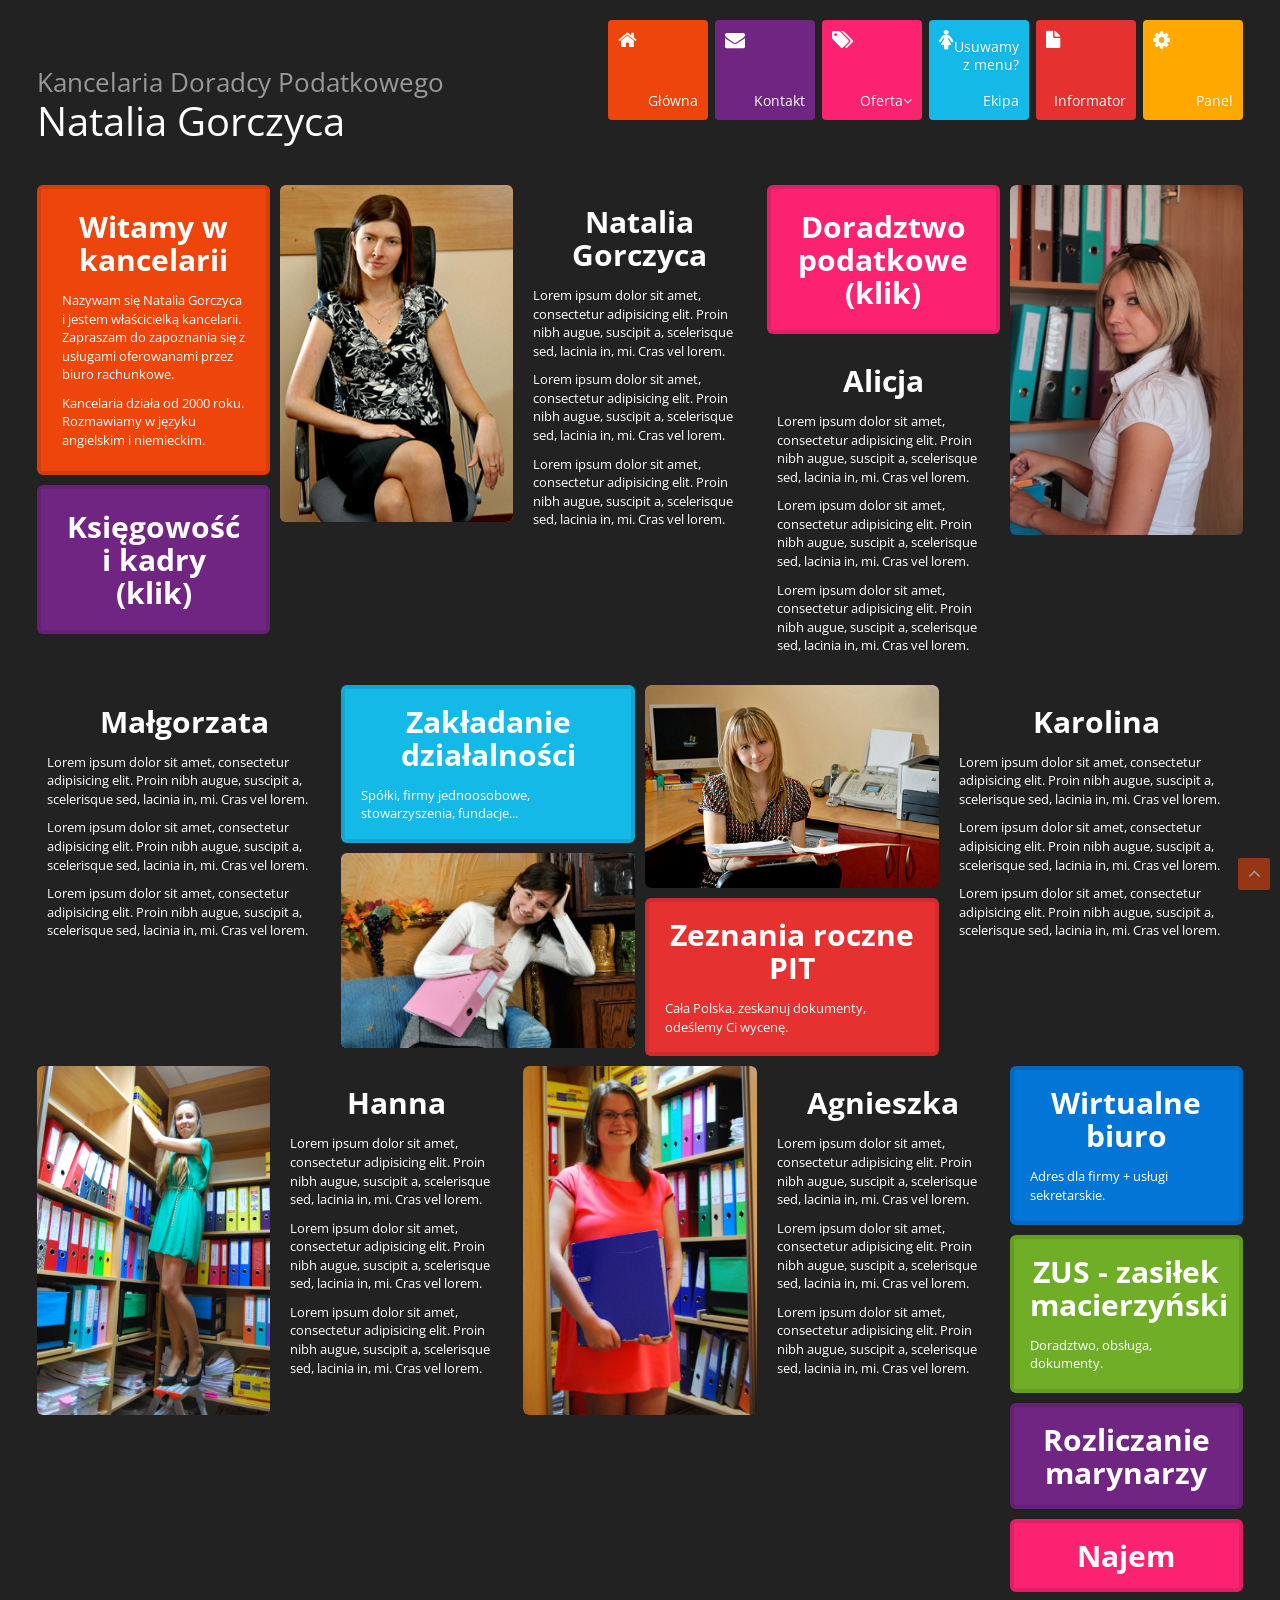
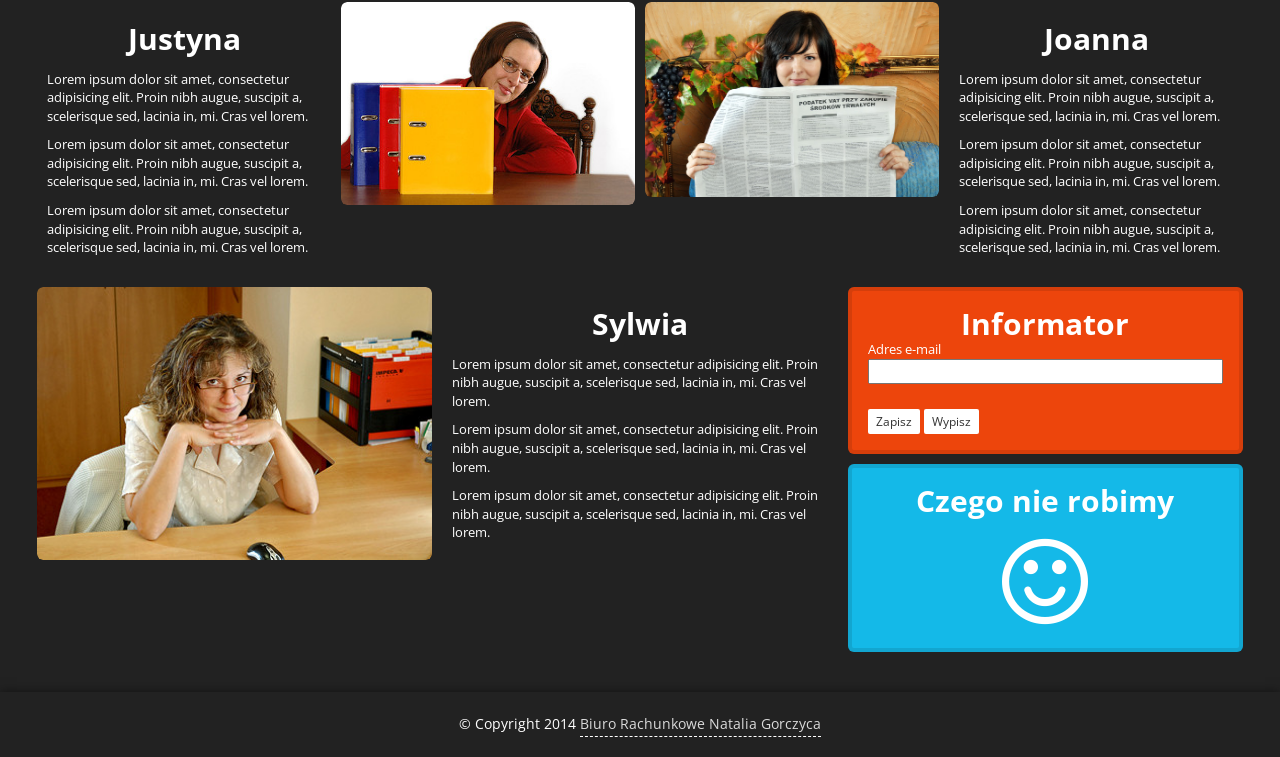
<file: template/index.html>
<!DOCTYPE html>
<html>
  <head>
    <meta charset="utf-8" />
		<meta name="description" content="Biuro Rachunkowe, Szczecin, Natalia Gorczyca">
		<meta name="keywords" content="Biuro Rachunkowe, Szczecin, Natalia Gorczyca">
    <meta name="author" content="gestelar">
		<meta name="viewport" content="width=device-width, initial-scale=1.0">
		<link href="#" rel="shortcut icon">
		<link href="css/bootstrap.min.css" rel="stylesheet"><!-- Bootstrap CSS -->
		<link href="css/animate.min.css" rel="stylesheet"><!-- Animate CSS -->
		<link href="css/settings.css" rel="stylesheet"><!-- SLIDER REVOLUTION 4.x CSS SETTINGS -->
		<link href="css/prettyPhoto.css" rel="stylesheet"><!-- Portfolio CSS -->
		<link href="css/jquery.countdown.css" rel="stylesheet"><!-- Countdown CSS -->
		<link href="css/font-awesome.min.css" rel="stylesheet"><!-- Font awesome CSS -->		
		<link href="css/style.css?rev=20140915" rel="stylesheet"><!-- Custom CSS -->
		<!--[if IE]><link rel="stylesheet" href="css/settings-ie8.css"><![endif]-->
		<!--[if IE]><link rel="stylesheet" href="css/ie-style.css"><![endif]-->
    <title>Biuro Rachunkowe Szczecin Natalia Gorczyca</title>
	</head>
	<body>
		<div class="wrapper white">
			<div class="header">
				<div class="header-navigation">
					<div class="container">
						<div class="row">
							<div class="col-md-5">
								<div class="logo">
									<h1>
										<a href="index.orig.html" target="_blank"><small>Kancelaria Doradcy Podatkowego</small></a><br />
										<a href="index.kazik.html" target="_blank"><strong>Natalia Gorczyca</strong></a>
								  </h1>
								</div>
							</div>
							<div class="col-md-7">
								<nav class="navbar navbar-default" role="navigation">
									<div class="navbar-header">
										<button type="button" class="navbar-toggle br-orange" data-toggle="collapse" data-target="#bs-example-navbar-collapse-1">
											<span class="sr-only">Przełącz nawigację</span>
											<span class="icon-bar"></span>
											<span class="icon-bar"></span>
											<span class="icon-bar"></span>
										</button>
									</div>
									<div class="collapse navbar-collapse" id="bs-example-navbar-collapse-1">
										<ul class="nav navbar-nav navbar-right">
											<li>
												<a href="index.html" class="br-orange">
													<i class="fa fa-home link-icon"></i>
													<span class="link-title">Główna</span>
												</a>
											</li>
											<li>
												<a href="kontakt.html" class="br-purple">
													<i class="fa fa-envelope link-icon"></i>
													<span class="link-title">Kontakt</span>
												</a>
											</li>
											<li class="dropdown">
												<a href="#" class="dropdown-toggle br-pink" data-toggle="dropdown">
													<i class="fa fa-tags link-icon"></i>
													<span class="link-title">Oferta<b class="fa fa-angle-down"></b></span> 
												</a>
												<ul class="dropdown-menu dropdown-sm">
													<li>
														<div class="col-inner">
															<ul class="list-unstyled">
																<li><a href="ksiegowosc.html"><i class="fa fa-arrow-right dd-link-icon"></i> Księgowość i kadry &nbsp;&nbsp;&nbsp;-- KLIK --</a></li>
																<li><a href="doradztwo.html"><i class="fa fa-arrow-right dd-link-icon"></i> Doradztwo podatkowe&nbsp;&nbsp;-- KLIK --</a></li>
																<li><a href="#"><i class="fa fa-arrow-right dd-link-icon"></i> Rozliczanie marynarzy</a></li>
																<li><a href="#"><i class="fa fa-arrow-right dd-link-icon"></i> Wirtualne biuro<br /><small>Adres dla firmy + usługi sekretarskie</small></a></li>
																<li><a href="#"><i class="fa fa-arrow-right dd-link-icon"></i> Zakładanie działalności<br /><small>Spółki, firmy jednoosobowe, stowarzyszenia, fundacje</small></a></li>
																<li><a href="#"><i class="fa fa-arrow-right dd-link-icon"></i> ZUS - zasiłek macierzyński<br /><small>Doradztwo, obsługa, dokumenty</small></a></li>
																<li><a href="#"><i class="fa fa-arrow-right dd-link-icon"></i> Zeznania roczne PIT<br /><small>Cała Polska</small></a></li>
															</ul>
														</div>
													</li>
												</ul>
											</li>
											<li>
												<a href="#ekipa.html" class="br-lblue">
													<i class="fa fa-female link-icon"></i>
													<span class="link-title" style="text-align:right">Usuwamy<br/>z menu?<br/><br/>Ekipa</span>
												</a>
											</li>
											<li>
												<a href="informator.html" class="br-red">
													<i class="fa fa-file link-icon"></i>
													<span class="link-title">Informator</span> 
												</a>
											</li>
											<li>
												<a href="panel/panel.htm" class="br-yellow">
													<i class="fa fa-cog link-icon"></i>
													<span class="link-title">Panel</span>
												</a>
											</li>
										</ul>
									</div>
								</nav>
							</div>
						</div>
					</div>
				</div>
			</div>
			
			<div class="inner-page">
				<div class="box-wrapper">
					<div class="container">
						<div class="row">
						
							<div class="col-md-2">
								<div class="box box-navi box-md br-orange animated animation fadeInUp">
									<a href="index.html">
										<span class="box-content navigation">
											<span class="title">Witamy w kancelarii</span>
											<span class="text">	
												Nazywam się Natalia Gorczyca i jestem właścicielką kancelarii. 
												Zapraszam do zapoznania się z usługami oferowanami przez biuro rachunkowe.
											</span>
											<span class="text">
												Kancelaria działa od 2000 roku. Rozmawiamy w języku angielskim i niemieckim.	
											</span>
										</span>
									</a>
								</div>
								<div class="box box-navi box-md br-purple animated animation fadeInUp">
									<a href="ksiegowosc.html">
										<span class="box-content navigation slide-up">
											<span class="title">Księgowość i&nbsp;kadry (klik)</span>
										</span>
									</a>
								</div>
							</div>
							<div class="col-md-2">
								<div class="box box-img box-enlargeable box-md br-orange animated animation fadeInUp">
									<div class="box-content box-gallery slide-up padd-zero">
										<img src="staff/natalia.jpg" class="img-responsive box-gallery-img" alt="" />
									</div>
								</div>
							</div>
							<div class="col-md-2">
								<div class="box box-desc box-md animated animation">
									<div class="box-content box-default">
										<h2>Natalia Gorczyca</h2>
										<p>	
											Lorem ipsum dolor sit amet, consectetur adipisicing elit. 
											Proin nibh augue, suscipit a, scelerisque sed, lacinia in, mi. Cras vel lorem.
										</p>
										<p>	
											Lorem ipsum dolor sit amet, consectetur adipisicing elit. 
											Proin nibh augue, suscipit a, scelerisque sed, lacinia in, mi. Cras vel lorem.
										</p>
										<p>	
											Lorem ipsum dolor sit amet, consectetur adipisicing elit. 
											Proin nibh augue, suscipit a, scelerisque sed, lacinia in, mi. Cras vel lorem.
										</p>
									</div>
								</div>
							</div>
						
							<div class="col-md-2">
								<div class="box box-navi box-md br-pink animated animation fadeInUp">
									<a href="doradztwo.html">
										<span class="box-content navigation slide-up">
											<span class="title">Doradztwo podatkowe (klik)</span>
										</span>
									</a>
								</div>
								<div class="box box-desc box-md animated animation">
									<div class="box-content box-default">
										<h2>Alicja</h2>
										<p>
											Lorem ipsum dolor sit amet, consectetur adipisicing elit. 
											Proin nibh augue, suscipit a, scelerisque sed, lacinia in, mi. Cras vel lorem.
										</p>
										<p>
											Lorem ipsum dolor sit amet, consectetur adipisicing elit. 
											Proin nibh augue, suscipit a, scelerisque sed, lacinia in, mi. Cras vel lorem.
										</p>
										<p>
											Lorem ipsum dolor sit amet, consectetur adipisicing elit. 
											Proin nibh augue, suscipit a, scelerisque sed, lacinia in, mi. Cras vel lorem.
										</p>
									</div>
								</div>
							</div>
							<div class="col-md-2">
								<div class="box box-img box-enlargeable box-md br-purple animated animation fadeInUp">
									<div class="box-content box-gallery slide-up padd-zero">
										<img src="staff/ala.jpg" class="img-responsive box-gallery-img" alt="" />
									</div>
								</div>
							</div>
							
						  <br class="clear" />
							
							<div class="col-md-3">
								<div class="box box-desc box-sm animated animation">
									<div class="box-content box-default">
										<h2>Małgorzata</h2>
										<p>
											Lorem ipsum dolor sit amet, consectetur adipisicing elit. 
											Proin nibh augue, suscipit a, scelerisque sed, lacinia in, mi. Cras vel lorem.
										</p>
										<p>
											Lorem ipsum dolor sit amet, consectetur adipisicing elit. 
											Proin nibh augue, suscipit a, scelerisque sed, lacinia in, mi. Cras vel lorem.
										</p>
										<p>
											Lorem ipsum dolor sit amet, consectetur adipisicing elit. 
											Proin nibh augue, suscipit a, scelerisque sed, lacinia in, mi. Cras vel lorem.
										</p>
									</div>
								</div>

							</div>
							<div class="col-md-3">
								<div class="box box-sm br-lblue animated animation fadeInUp">
									<div class="box-content box-default slide-up">
										<h2>Zakładanie działalności</h2>
										<p>
											 Spółki, firmy jednoosobowe, stowarzyszenia, fundacje... 
										</p>
									</div>
								</div>
								<div class="box box-img box-sm animated br-lblue animation fadeInUp">
									<div class="box-content box-gallery slide-up padd-zero">
										<img src="staff/gosia.jpg" class="img-responsive box-gallery-img" alt="" />
									</div>
								</div>
							</div>
							
							<div class="col-md-3">
								<div class="box box-img box-sm animated animation fadeInUp">
									<div class="box-content box-gallery slide-up padd-zero">
										<img src="staff/karolina.jpg" class="img-responsive box-gallery-img" alt="" />
									</div>
								</div>
								<div class="box box-sm br-red animated animation fadeInUp">
									<div class="box-content box-default slide-up">
										<h2>Zeznania roczne PIT</h2>
										<p>
										  Cała Polska, zeskanuj dokumenty, odeślemy Ci wycenę. 
										</p>
									</div>
								</div>
							</div>
							<div class="col-md-3">
								<div class="box box-desc box-sm animated animation">
									<div class="box-content box-default">
										<h2>Karolina</h2>
										<p>
											Lorem ipsum dolor sit amet, consectetur adipisicing elit. 
											Proin nibh augue, suscipit a, scelerisque sed, lacinia in, mi. Cras vel lorem.
										</p>
										<p>
											Lorem ipsum dolor sit amet, consectetur adipisicing elit. 
											Proin nibh augue, suscipit a, scelerisque sed, lacinia in, mi. Cras vel lorem.
										</p>
										<p>
											Lorem ipsum dolor sit amet, consectetur adipisicing elit. 
											Proin nibh augue, suscipit a, scelerisque sed, lacinia in, mi. Cras vel lorem.
										</p>
									</div>
								</div>
							</div>
							
							<br class="clear" />

							<div class="col-md-2">
								<div class="box box-img box-enlargeable box-md br-pink animated animation fadeInUp">
									<div class="box-content box-gallery slide-up padd-zero">
										<img src="staff/hania.jpg" class="img-responsive box-gallery-img" alt="" />
									</div>
								</div>
							</div>
							<div class="col-md-2">
								<div class="box box-desc box-md animated animation">
									<div class="box-content box-default">
										<h2>Hanna</h2>
										<p>
											Lorem ipsum dolor sit amet, consectetur adipisicing elit. 
											Proin nibh augue, suscipit a, scelerisque sed, lacinia in, mi. Cras vel lorem.
										</p>
										<p>
											Lorem ipsum dolor sit amet, consectetur adipisicing elit. 
											Proin nibh augue, suscipit a, scelerisque sed, lacinia in, mi. Cras vel lorem.
										</p>
										<p>
											Lorem ipsum dolor sit amet, consectetur adipisicing elit. 
											Proin nibh augue, suscipit a, scelerisque sed, lacinia in, mi. Cras vel lorem.
										</p>
									</div>
								</div>
							</div>
							
							<div class="col-md-2">
								<div class="box box-img box-sm animated animation fadeInUp">
									<div class="box-content box-gallery slide-up padd-zero">
										<img src="staff/aga.jpg" class="img-responsive box-gallery-img" alt="" />
									</div>
								</div>
							</div>
							<div class="col-md-2">
								<div class="box box-desc box-sm animated animation">
									<div class="box-content box-default">
										<h2>Agnieszka</h2>
										<p>
											Lorem ipsum dolor sit amet, consectetur adipisicing elit. 
											Proin nibh augue, suscipit a, scelerisque sed, lacinia in, mi. Cras vel lorem.
										</p>
										<p>
											Lorem ipsum dolor sit amet, consectetur adipisicing elit. 
											Proin nibh augue, suscipit a, scelerisque sed, lacinia in, mi. Cras vel lorem.
										</p>
										<p>
											Lorem ipsum dolor sit amet, consectetur adipisicing elit. 
											Proin nibh augue, suscipit a, scelerisque sed, lacinia in, mi. Cras vel lorem.
										</p>
									</div>
								</div>
							</div>
							
							<div class="col-md-2">
								<div class="box box-sm br-blue animated animation fadeInUp">
									<div class="box-content box-default slide-up">
										<h2>Wirtualne biuro</h2>
										<p>
									     Adres dla firmy + usługi sekretarskie.   
										</p>
									</div>
								</div>
								<div class="box box-sm br-green animated animation fadeInUp">
									<div class="box-content box-default slide-up">
										<h2>ZUS - zasiłek macierzyński</h2>
										<p>
									    Doradztwo, obsługa, dokumenty.  
										</p>
									</div>
								</div>
								<div class="box box-sm br-purple animated animation fadeInUp">
									<div class="box-content box-default slide-up">
										<h2>Rozliczanie marynarzy</h2>
									</div>
								</div>
								<div class="box box-sm br-pink animated animation fadeInUp">
									<div class="box-content box-default slide-up">
										<h2>Najem</h2>
									</div>
								</div>
							</div>
							
							<br class="clear" />
							
							<div class="col-md-3">
								<div class="box box-desc box-sm animated animation">
									<div class="box-content box-default">
										<h2>Justyna</h2>
										<p>
											Lorem ipsum dolor sit amet, consectetur adipisicing elit. 
											Proin nibh augue, suscipit a, scelerisque sed, lacinia in, mi. Cras vel lorem.
										</p>
										<p>
											Lorem ipsum dolor sit amet, consectetur adipisicing elit. 
											Proin nibh augue, suscipit a, scelerisque sed, lacinia in, mi. Cras vel lorem.
										</p>
										<p>
											Lorem ipsum dolor sit amet, consectetur adipisicing elit. 
											Proin nibh augue, suscipit a, scelerisque sed, lacinia in, mi. Cras vel lorem.
										</p>
									</div>
								</div>
							</div>
							<div class="col-md-3">
								<div class="box box-img box-sm animated animation fadeInUp">
									<div class="box-content box-gallery slide-up padd-zero">
										<img src="staff/justyna.jpg" class="img-responsive box-gallery-img" alt="" />
									</div>
								</div>
							</div>
							
							<div class="col-md-3">
								<div class="box box-img box-sm animated animation fadeInUp">
									<div class="box-content box-gallery slide-up padd-zero">
										<img src="staff/asia.jpg" class="img-responsive box-gallery-img" alt="" />
									</div>
								</div>
							</div>
							<div class="col-md-3">
								<div class="box box-desc box-sm animated animation">
									<div class="box-content box-default">
										<h2>Joanna</h2>
										<p>
											Lorem ipsum dolor sit amet, consectetur adipisicing elit. 
											Proin nibh augue, suscipit a, scelerisque sed, lacinia in, mi. Cras vel lorem.
										</p>
										<p>
											Lorem ipsum dolor sit amet, consectetur adipisicing elit. 
											Proin nibh augue, suscipit a, scelerisque sed, lacinia in, mi. Cras vel lorem.
										</p>
										<p>
											Lorem ipsum dolor sit amet, consectetur adipisicing elit. 
											Proin nibh augue, suscipit a, scelerisque sed, lacinia in, mi. Cras vel lorem.
										</p>
									</div>
								</div>
							</div>
							
							<br class="clear" />
							
							<div class="col-md-1">
								<div class="box box-img box-sm animated animation fadeInUp">
									<div class="box-content box-gallery slide-up padd-zero">
										<img src="staff/sylwia.jpg" class="img-responsive box-gallery-img" alt="" />
									</div>
								</div>
							</div>
							<div class="col-md-1">
								<div class="box box-desc box-sm animated animation">
									<div class="box-content box-default">
										<h2>Sylwia</h2>
										<p>
											Lorem ipsum dolor sit amet, consectetur adipisicing elit. 
											Proin nibh augue, suscipit a, scelerisque sed, lacinia in, mi. Cras vel lorem.
										</p>
										<p>
											Lorem ipsum dolor sit amet, consectetur adipisicing elit. 
											Proin nibh augue, suscipit a, scelerisque sed, lacinia in, mi. Cras vel lorem.
										</p>
										<p>
											Lorem ipsum dolor sit amet, consectetur adipisicing elit. 
											Proin nibh augue, suscipit a, scelerisque sed, lacinia in, mi. Cras vel lorem.
										</p>
									</div>
								</div>
							</div>
							
							<div class="col-md-1">
								<div class="box box-sm br-orange animated animation fadeInUp">
									<div class="box-content box-default slide-up">
										<h2>Informator</h2>
                    <div class="jnl2">
                      <div class="mini_sign_form">
                        <form name="jnl2_sign_form">
                          <p>Adres e-mail</p>
                          <input type="text" maxlength="48" style="width: 100%" name="email">
                          <br /><br />
                          <div>
                            <a class="btn btn-default" href="#">Zapisz</a>
                            <a class="btn btn-default" href="#">Wypisz</a>
                          </div>
                        </form>
                      </div>
                    </div>
								  </div>
								</div>
								<div class="box box-sm br-lblue animated animation">
									<div class="box-content box-default">
										<h2>Czego nie robimy</h2>
											<p style="text-align:center;">
								  		  <i class="fa fa-smile" style="font-size:100px"></i>
									  	</p>
									</div>
								</div>
							</div>
							
						</div>
					</div>
				</div>
			</div>
							
			<div class="footer">
				<div class="footer-copyright">
					<p>&copy; Copyright 2014 <a href="#">Biuro Rachunkowe Natalia Gorczyca</a></p>
				</div>
			</div>
		</div>
		
		<span class="totop"><a href="#"><i class="fa fa-angle-up"></i></a></span> 
		
		<script src="js/jquery.js"></script><!-- jQuery -->
		<script src="js/bootstrap.min.js"></script><!-- Bootstrap JS -->
		<script type="text/javascript" src="js/jquery.cycle.all.js"></script><!-- Cycle JS -->
		<!--[if lte IE 8]><script language="javascript" type="text/javascript" src="js/excanvas.min.js"></script><![endif]-->
		<script src="js/jquery.flot.min.js"></script><!-- jQuery flot -->
		<script src="js/jquery.flot.resize.min.js"></script>
		<script src="js/jquery.countTo.js"></script><!-- Count To JS  -->
		<script src="js/masonry.pkgd.min.js"></script><!-- Count To JS  -->
		<script src="js/imagesloaded.pkgd.min.js"></script>
		<script src="js/waypoints.min.js"></script><!-- jQuery way points -->
		<script type="text/javascript" src="js/jquery.themepunch.plugins.min.js"></script><!-- SLIDER REVOLUTION 4.x SCRIPTS  -->
		<script type="text/javascript" src="js/jquery.themepunch.revolution.min.js"></script>
		<script src="js/jquery.prettyPhoto.js"></script><!-- jQuery prettyPhoto & Isotope -->
		<script src="js/isotope.js"></script>
		<script type="text/javascript" src="js/jquery.countdown.min.js"></script><!-- Jquery for Countdown  -->
		<script src="js/respond.min.js"></script><!-- Respond JS for IE8 -->
		<script src="js/html5shiv.js"></script><!-- HTML5 Support for IE -->
		<script src="js/custom.js"></script><!-- Custom JS -->
	</body>	
</html>
</file>
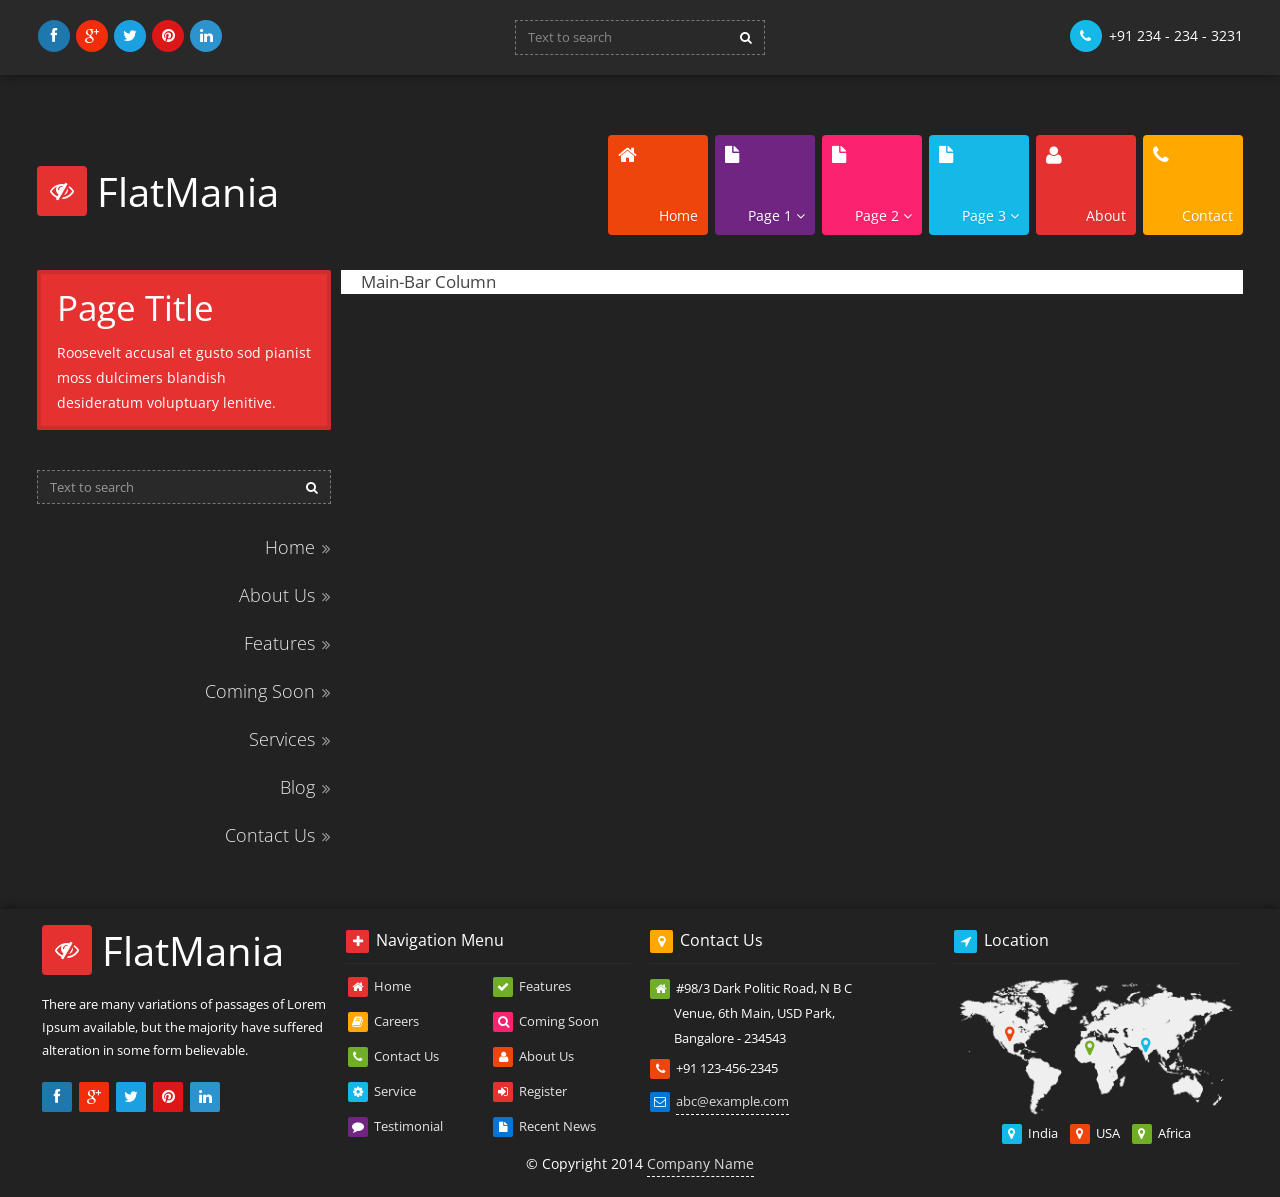
<file: 0-base.html>
<!DOCTYPE html>
<html>
	<head>
		<!-- Title here -->
		<title>FlatMania, Blank Page</title>
		<!-- Description, Keywords and Author -->
		<meta name="description" content="Your description">
		<meta name="keywords" content="Your,Keywords">
		<meta name="author" content="ResponsiveWebInc">
		
		<meta name="viewport" content="width=device-width, initial-scale=1.0">
		 
		<!-- Styles -->
		<!-- Bootstrap CSS -->
		<link href="css/bootstrap.min.css" rel="stylesheet">
		<!-- Animate CSS -->
		<link href="css/animate.min.css" rel="stylesheet">
		<!-- SLIDER REVOLUTION 4.x CSS SETTINGS -->
		<link href="css/settings.css" rel="stylesheet">
		<!--[if IE ]><link rel="stylesheet" href="css/settings-ie8.css"><![endif]-->
		<!-- Portfolio CSS -->
		<link href="css/prettyPhoto.css" rel="stylesheet">
		<!-- Countdown CSS -->
		<link href="css/jquery.countdown.css" rel="stylesheet">
		<!-- Font awesome CSS -->
		<link href="css/font-awesome.min.css" rel="stylesheet">		
		<!-- Custom CSS -->
		<link href="css/style.css" rel="stylesheet">
		<!--[if IE]><link rel="stylesheet" href="css/ie-style.css"><![endif]-->
		
		<!-- Favicon -->
		<link rel="shortcut icon" href="#">
	</head>
	
	<body>
		
		<!-- Body Wrapper -->
		<div class="wrapper white">
		
			<!-- Header Start -->
			<div class="header">
				<!-- Header Information -->
				<div class="header-info">
					<div class="container">
						<div class="row">
							<div class="col-md-4 col-sm-4">
								<!-- Social Media -->
								<div class="social">
									<a href="#" class="facebook"><i class="fa fa-facebook"></i></a>
									<a href="#" class="google-plus"><i class="fa fa-google-plus"></i></a>
									<a href="#" class="twitter"><i class="fa fa-twitter"></i></a>
									<a href="#" class="pinterest"><i class="fa fa-pinterest"></i></a>
									<a href="#" class="linkedin"><i class="fa fa-linkedin"></i></a>
								</div>
							</div>
							<div class="col-md-4 col-sm-4">
								<!-- Search Box -->
								<div class="search">
									<form>
										<div class="input-group">
											<input type="text" class="form-control" placeholder="Text to search">
											<span class="input-group-btn">
												<button class="btn" type="button"><i class="fa fa-search"></i></button>
											</span>
										</div>
									</form>
								</div>
							</div>
							<div class="col-md-4 col-sm-4">
								<!-- Contact Info -->
								<div class="contact-info">
									<span><i class="fa fa-phone br-lblue"></i> <strong>+91 234 - 234 - 3231</strong></span>
								</div>
							</div>
						</div>
					</div>
				</div>
				<!-- Header Navigation -->
				<div class="header-navigation">
					<div class="container">
						<div class="row">
							<div class="col-md-4">
								<!-- Logo -->
								<div class="logo">
									<!-- Heading -->
									<h1><a href="index.html"><i class="fa fa-eye-slash br-red"></i> FlatMania</a></h1>
								</div>
							</div>
							<div class="col-md-8">
								<!-- Bootstrap Navbar -->
								<nav class="navbar navbar-default" role="navigation">
									<!-- Brand and toggle get grouped for better mobile display -->
									<div class="navbar-header">
										<button type="button" class="navbar-toggle br-orange" data-toggle="collapse" data-target="#bs-example-navbar-collapse-1">
											<span class="sr-only">Toggle navigation</span>
											<span class="icon-bar"></span>
											<span class="icon-bar"></span>
											<span class="icon-bar"></span>
										</button>
									</div>
									<!-- Collect the nav links, forms, and other content for toggling -->
									<div class="collapse navbar-collapse" id="bs-example-navbar-collapse-1">
										<ul class="nav navbar-nav navbar-right">
											<li>
												<a href="index.html" class="br-orange">
													<!-- Link Icon -->
													<i class="fa fa-home link-icon"></i>
													<!-- Link Title -->
													<span class="link-title">Home</span>
												</a>
											</li>
											<li class="dropdown">
												<a href="#" class="dropdown-toggle br-purple" data-toggle="dropdown">
													<!-- Link Icon -->
													<i class="fa fa-file link-icon"></i>
													<!-- Link Title -->
													<span class="link-title">Page 1 <b class="fa fa-angle-down"></b></span> 
												</a>
												<ul class="dropdown-menu dropdown-sm">
													<li>
														<div class="row">
															<div class="col-md-6">
																<div class="col-inner col-disable">
																	<h4 class="br-orange"><i class="fa fa-share heading-icon"></i> Suffered Inaltera</h4>
																	<p>There are many variations of box passages of Lorem Ipsum blackly available, but the majority have non suffered in alteration in some one form, by injected humour, or book randomised even slightly forms believable.</p>
																</div>
															</div>
															<div class="col-md-6">
																<div class="col-inner">
																	<ul class="list-unstyled">
																		<li><a href="error.html"><i class="fa fa-arrow-right dd-link-icon"></i> 404 Error</a></li>
																		<li><a href="coming-soon.html"><i class="fa fa-arrow-right dd-link-icon"></i> Coming Soon</a></li>
																		<li><a href="feature.html"><i class="fa fa-arrow-right dd-link-icon"></i> Features</a></li>
																		<li><a href="gallery.html"><i class="fa fa-arrow-right dd-link-icon"></i> Gallery</a></li>
																		<li><a href="login.html"><i class="fa fa-arrow-right dd-link-icon"></i> Login</a></li>
																		<li><a href="login.html"><i class="fa fa-arrow-right dd-link-icon"></i> Register</a></li>
																	</ul>
																</div>
															</div>
														</div>
													</li>
												</ul>
											</li>
											<li class="dropdown">
												<a href="#" class="dropdown-toggle br-pink" data-toggle="dropdown">
													<!-- Link Icon -->
													<i class="fa fa-file link-icon"></i>
													<!-- Link Title -->
													<span class="link-title">Page 2 <b class="fa fa-angle-down"></b></span> 
												</a>
												<ul class="dropdown-menu dropdown-default">
													<li><a href="careers.html"><i class="fa fa-arrow-right dd-link-icon lblue"></i> Careers</a></li>
													<li><a href="faq.html"><i class="fa fa-arrow-right dd-link-icon lblue"></i> Faq</a></li>
													<li><a href="resume.html"><i class="fa fa-arrow-right dd-link-icon lblue"></i> Resume</a></li>
													<li><a href="landing-page.html"><i class="fa fa-arrow-right dd-link-icon lblue"></i> Landing Page</a></li>
													<li><a href="index-column.html"><i class="fa fa-arrow-right dd-link-icon lblue"></i> Column Index</a></li>
													<li><a href="service.html"><i class="fa fa-arrow-right dd-link-icon lblue"></i> Service</a></li>
													<li><a href="sitemap.html"><i class="fa fa-arrow-right dd-link-icon lblue"></i> Site Map</a></li>
													<li><a href="time-line.html"><i class="fa fa-arrow-right dd-link-icon lblue"></i> Time Line</a></li>
												</ul>
											</li>
											<li class="dropdown">
												<a href="#" class="dropdown-toggle br-lblue" data-toggle="dropdown">
													<!-- Link Icon -->
													<i class="fa fa-file link-icon"></i>
													<!-- Link Title -->
													<span class="link-title">Page 3 <b class="fa fa-angle-down"></b></span> 
												</a>
												<ul class="dropdown-menu dropdown-md">
													<li>
														<div class="row">
															<div class="col-md-4">
																<div class="col-inner col-disable">
																	<!-- Heading -->
																	<h4 class="br-green"><i class="fa fa-filter heading-icon"></i> Varsa Oukes</h4>
																	<!-- Paragraph -->
																	<p>At vero eos et accusamus et iusto odio dignissimos ducimus qui app blanditiis praesentium voluptatum deleniti atque corrupti quos pain dolores et quas molesti as excet pturi sint occaecati cupiditate non provident.</p>
																</div>
															</div>
															<div class="col-md-4">
																<div class="col-inner col-disable">
																	<!-- Heading -->
																	<h4 class="br-yellow"><i class="fa fa-ticket heading-icon"></i> Slightly Belie</h4>
																	<!-- Image -->
																	<img src="img/w2.jpg" class="img-responsive" alt="" />
																	<!-- Paragraph -->
																	<p>Lorem Ipsum available, but the cool majority have suffered altevable.</p>
																	<!-- View Next Button -->
																	<div class="view-button">
																		<a href="#" class="btn btn-danger btn-sm">View More <i class="fa fa-angle-right"></i></a>
																	</div>
																</div>
															</div>
															<div class="col-md-4">
																<div class="col-inner">
																	<ul class="list-unstyled">
																		<li><a href="blog.html"><i class="fa fa-arrow-right dd-link-icon"></i> Blog</a></li>
																		<li><a href="blog-single.html"><i class="fa fa-arrow-right dd-link-icon"></i> Single Blog</a></li>
																		<li><a href="portfolio.html"><i class="fa fa-arrow-right dd-link-icon"></i> Portfolio</a></li>
																		<li><a href="pricing.html"><i class="fa fa-arrow-right dd-link-icon"></i> Pricing</a></li>
																		<li><a href="product.html"><i class="fa fa-arrow-right dd-link-icon"></i> Products</a></li>
																		<li><a href="testimonial.html"><i class="fa fa-arrow-right dd-link-icon"></i> Testimonial</a></li>
																	</ul>
																</div>
															</div>
														</div>
													</li>
												</ul>
											</li>
											<li>
												<a href="aboutus.html" class="br-red">
													<!-- Link Icon -->
													<i class="fa fa-user link-icon"></i>
													<!-- Link Title -->
													<span class="link-title">About</span>
												</a>
											</li>
											<li>
												<a href="contact.html" class="br-yellow">
													<!-- Link Icon -->
													<i class="fa fa-phone link-icon"></i>
													<!-- Link Title -->
													<span class="link-title">Contact</span>
												</a>
											</li>
										</ul>
									</div><!-- /.navbar-collapse -->
								</nav>
							</div>
						</div>
					</div>
				</div>
			</div>
			<!-- Header End -->
			
			<!-- Inner Page Content // Start -->
			
			<div class="inner-page">
				<div class="container">
					<div class="row">
						<div class="col-md-3">
							<!-- Inner Page Content Sidebar -->
							<div class="page-sidebar">
								<!-- Page Title -->
								<div class="page-title br-red">
									<!-- Inner Page Title // Heading -->
									<h2>Page Title</h2>
									<!-- Paragraph -->
									<p>Roosevelt accusal et gusto sod pianist moss dulcimers blandish desideratum voluptuary lenitive.</p>
								</div>
								<!-- Sidebar Links -->
								<div class="sidebar-link col-disable">
									<!-- Search Box -->
									<div class="search">
										<form>
											<div class="input-group">
												<input type="text" class="form-control" placeholder="Text to search">
												<span class="input-group-btn">
													<button class="btn" type="button"><i class="fa fa-search"></i></button>
												</span>
											</div>
										</form>
									</div>
									<ul class="list-unstyled">
										<li><a href="index.html" class="animated">Home <i class="fa fa-angle-double-right"></i></a></li>
										<li><a href="aboutus.html" class="animated">About Us <i class="fa fa-angle-double-right"></i></a></li>
										<li><a href="feature.html" class="animated">Features <i class="fa fa-angle-double-right"></i></a></li>
										<li><a href="coming-soon.html" class="animated">Coming Soon <i class="fa fa-angle-double-right"></i></a></li>
										<li><a href="service.html" class="animated">Services <i class="fa fa-angle-double-right"></i></a></li>
										<li><a href="blog.html" class="animated">Blog <i class="fa fa-angle-double-right"></i></a></li>
										<li><a href="contact.html" class="animated">Contact Us <i class="fa fa-angle-double-right"></i></a></li>
									</ul>
								</div>
							</div>
						</div>
						<!-- Main-bar Column -->
						<div class="col-md-9">
							<div class="page-mainbar br-white black">
								Main-Bar Column
							</div>
						</div>
					</div>
				</div>
			</div>
			
			<!-- Inner Page Content // End -->
			
			<!-- Footer Start -->
			
			<div class="footer">
				<div class="container">
					<div class="row">
						<div class="col-md-3 col-sm-6">
							<!-- Footer Widget -->
							<div class="footer-widget">
								<!-- Logo Icon -->
								<!-- Heading -->
								<h2><a href="index.html"><i class="fa fa-eye-slash logo-icon br-red"></i> FlatMania</a></h2>
								<!-- Paragraph -->
								<p>There are many variations of passages of Lorem Ipsum available, but the majority have suffered alteration in some form believable.</p>
								<!-- Social Media -->
								<div class="social">
									<a href="#" class="facebook"><i class="fa fa-facebook"></i></a>
									<a href="#" class="google-plus"><i class="fa fa-google-plus"></i></a>
									<a href="#" class="twitter"><i class="fa fa-twitter"></i></a>
									<a href="#" class="pinterest"><i class="fa fa-pinterest"></i></a>
									<a href="#" class="linkedin"><i class="fa fa-linkedin"></i></a>
								</div>
							</div>
						</div>
						<div class="col-md-3 col-sm-6">
							<!-- Footer Widget -->
							<div class="footer-widget">
								<!-- Heading -->
								<h5><i class="fa fa-plus br-red"></i> Navigation Menu</h5>
								<div class="row">
									<div class="col-md-6 col-sm-6 col-xs-6">
										<!-- Menu Icons link -->
										<ul class="list-unstyled">
											<li><a href="#"><i class="fa fa-home br-red"></i> Home</a></li>
											<li><a href="#"><i class="fa fa-book br-yellow"></i> Careers</a></li>
											<li><a href="#"><i class="fa fa-phone br-green"></i> Contact Us</a></li>
											<li><a href="#"><i class="fa fa-gear br-lblue"></i> Service</a></li>
											<li><a href="#"><i class="fa fa-comment br-purple"></i> Testimonial</a></li>
										</ul>
									</div>
									<div class="col-md-6 col-sm-6 col-xs-6">
										<!-- Menu Icons link -->
										<ul class="list-unstyled">
											<li><a href="#"><i class="fa fa-check br-green"></i> Features</a></li>
											<li><a href="#"><i class="fa fa-search br-pink"></i> Coming Soon</a></li>
											<li><a href="#"><i class="fa fa-user br-orange"></i> About Us</a></li>
											<li><a href="#"><i class="fa fa-sign-in br-red"></i> Register</a></li>
											<li><a href="#"><i class="fa fa-file br-blue"></i> Recent News</a></li>
										</ul>
									</div>
								</div>
							</div>
						</div>
						<div class="clearfix visible-sm"></div>
						<div class="col-md-3 col-sm-6">
							<!-- Footer Widget -->
							<div class="footer-widget">
								<!-- Heading -->
								<h5><i class="fa fa-map-marker br-yellow"></i> Contact Us</h5>
								<address>
									<i class="fa fa-home br-green"></i> #98/3 Dark Politic Road, N B C <br />
									&nbsp; &nbsp; &nbsp; &nbsp; Venue, 6th Main, USD Park,  <br />
									&nbsp; &nbsp; &nbsp; &nbsp; Bangalore - 234543 <br />
									<span><i class="fa fa-phone br-orange"></i> +91 123-456-2345</span>
									<span><i class="fa fa-envelope-o br-blue"></i> <a href="#">abc@example.com</a></span>
								</address>
							</div>
						</div>
						<div class="col-md-3 col-sm-6">
							<!-- Footer Widget -->
							<div class="footer-widget">
								<!-- Heading -->
								<h5><i class="fa fa-location-arrow br-lblue"></i> Location</h5>
								<!-- Google Map -->
								<div class="map">
									<!-- Image -->
									<img src="img/map.png" class="img-responsive" alt="" />
									<!-- Map Marker -->
									<i class="fa fa-map-marker marker india lblue"></i>
									<i class="fa fa-map-marker marker usa orange"></i>
									<i class="fa fa-map-marker marker africa green"></i>
								</div>
								<span class="location-name">
									<i class="fa fa-map-marker br-lblue"></i> India &nbsp;&nbsp;
									<i class="fa fa-map-marker br-orange"></i> USA &nbsp;&nbsp;
									<i class="fa fa-map-marker br-green"></i> Africa
								</span>
							</div>
						</div>
					</div>
					<!-- Footer Copyright -->
					<div class="footer-copyright">
						<p>&copy; Copyright 2014 <a href="#">Company Name</a></p>
					</div>
				</div>
			</div>
			
			<!-- Footer End -->
			
		</div>
		<!-- Footer End -->
		
		<!-- Scroll to top -->
		<span class="totop"><a href="#"><i class="fa fa-angle-up"></i></a></span> 

		
		
		
		<!-- Javascript files -->
		<!-- jQuery -->
		<script src="js/jquery.js"></script>
		<!-- Bootstrap JS -->
		<script src="js/bootstrap.min.js"></script>
		<!-- Cycle JS -->
		<script type="text/javascript" src="js/jquery.cycle.all.js"></script>
		<!-- jQuery flot -->
		<!--[if lte IE 8]><script language="javascript" type="text/javascript" src="js/excanvas.min.js"></script><![endif]-->
		<script src="js/jquery.flot.min.js"></script>     
		<script src="js/jquery.flot.resize.min.js"></script>
		<!-- Count To JS  -->
		<script src="js/jquery.countTo.js"></script>
		<!-- Masonry JS -->
		<script src="js/masonry.pkgd.min.js"></script>
		<script src="js/imagesloaded.pkgd.min.js"></script>
		<!-- jQuery way points -->
		<script src="js/waypoints.min.js"></script>
		<!-- SLIDER REVOLUTION 4.x SCRIPTS  -->
		<script type="text/javascript" src="js/jquery.themepunch.plugins.min.js"></script>
		<script type="text/javascript" src="js/jquery.themepunch.revolution.min.js"></script>
		<!-- jQuery prettyPhoto & Isotope -->
		<script src="js/jquery.prettyPhoto.js"></script>
		<script src="js/isotope.js"></script>
		<!-- Jquery for Countdown  -->
		<script type="text/javascript" src="js/jquery.countdown.min.js"></script>
		<!-- Respond JS for IE8 -->
		<script src="js/respond.min.js"></script>
		<!-- HTML5 Support for IE -->
		<script src="js/html5shiv.js"></script>
		<!-- Custom JS -->
		<script src="js/custom.js"></script>
		<!-- This Page JavaScript -->
		<script type="text/javascript" >
			
			// Type your codde here
		</script>
	</body>	
</html>
</file>
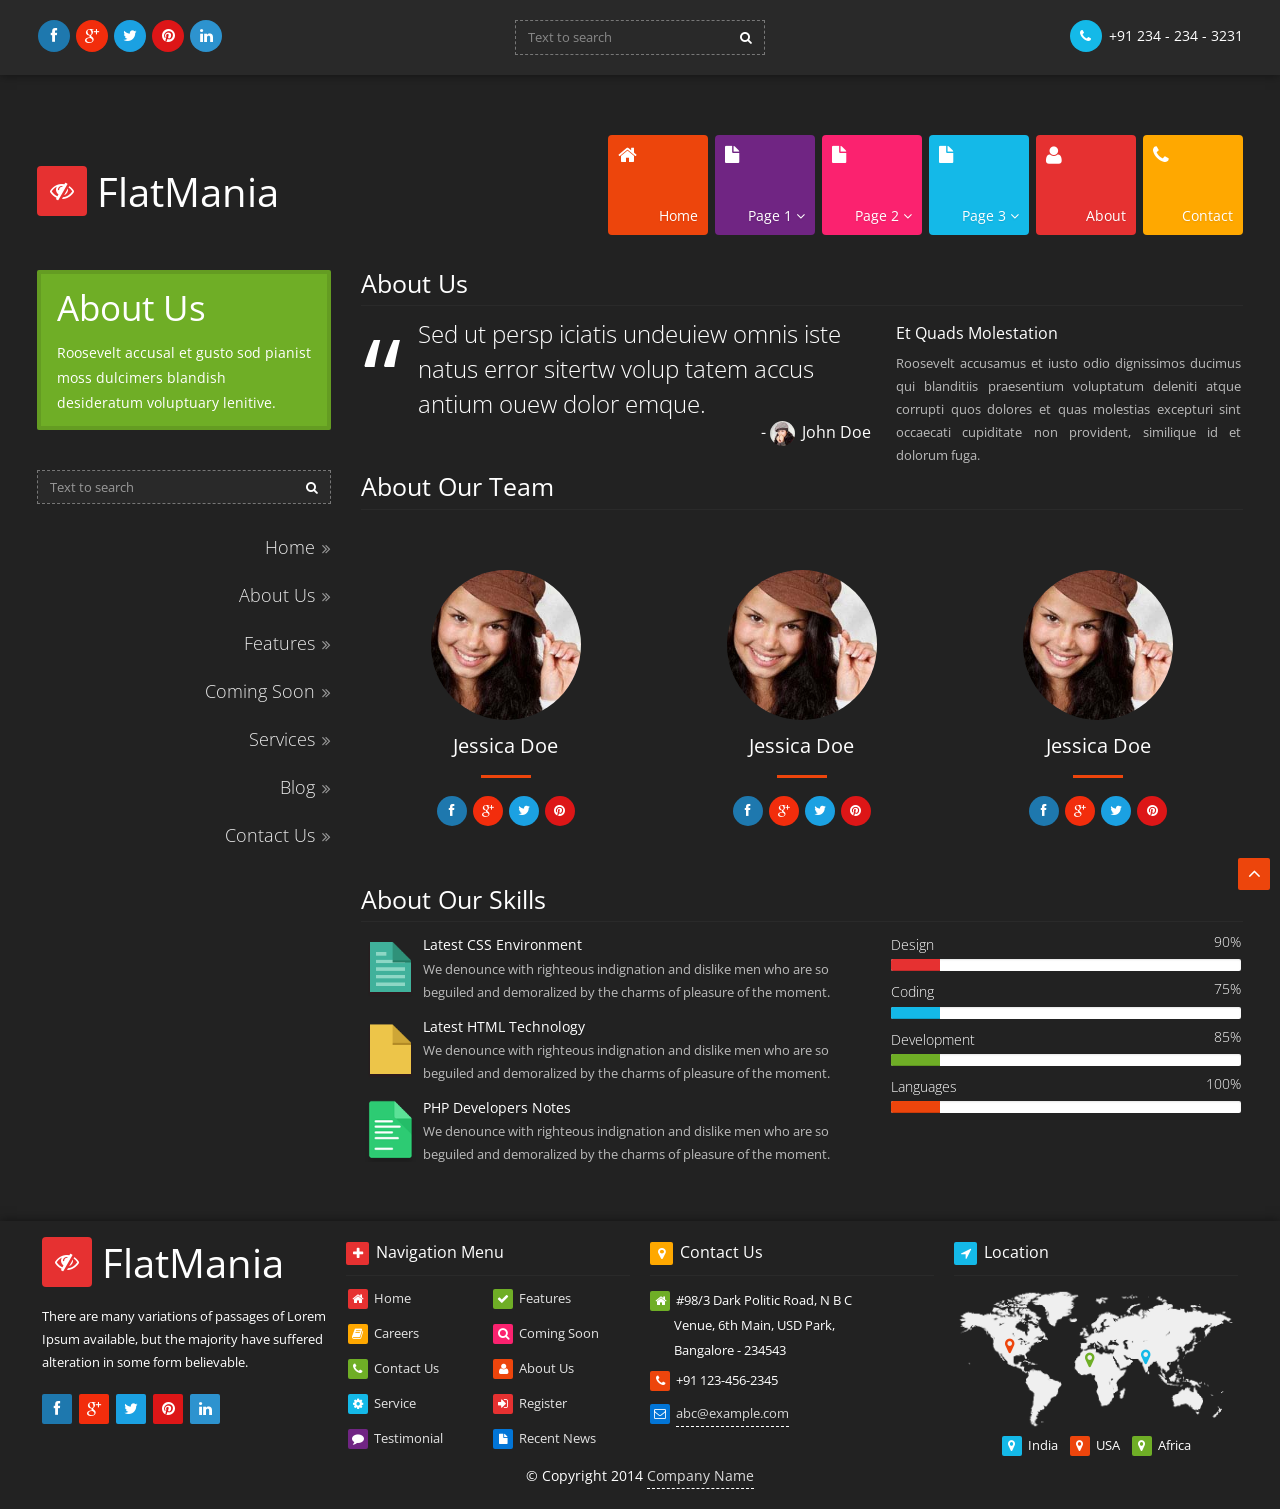
<file: aboutus.html>
<!DOCTYPE html>
<html>
	<head>
		<!-- Title here -->
		<title>FlatMania, About Us</title>
		<!-- Description, Keywords and Author -->
		<meta name="description" content="Your description">
		<meta name="keywords" content="Your,Keywords">
		<meta name="author" content="ResponsiveWebInc">
		
		<meta name="viewport" content="width=device-width, initial-scale=1.0">
		 
		<!-- Styles -->
		<!-- Bootstrap CSS -->
		<link href="css/bootstrap.min.css" rel="stylesheet">
		<!-- Animate CSS -->
		<link href="css/animate.min.css" rel="stylesheet">
		<!-- SLIDER REVOLUTION 4.x CSS SETTINGS -->
		<link href="css/settings.css" rel="stylesheet">
		<!--[if IE ]><link rel="stylesheet" href="css/settings-ie8.css"><![endif]-->
		<!-- Portfolio CSS -->
		<link href="css/prettyPhoto.css" rel="stylesheet">
		<!-- Countdown CSS -->
		<link href="css/jquery.countdown.css" rel="stylesheet">
		<!-- Font awesome CSS -->
		<link href="css/font-awesome.min.css" rel="stylesheet">		
		<!-- Custom CSS -->
		<link href="css/style.css" rel="stylesheet">
		<!--[if IE]><link rel="stylesheet" href="css/ie-style.css"><![endif]-->
		
		<!-- Favicon -->
		<link rel="shortcut icon" href="#">
	</head>
	
	<body>
		
		<!-- Body Wrapper -->
		<div class="wrapper white">
		
			<!-- Header Start -->
			<div class="header">
				<!-- Header Information -->
				<div class="header-info">
					<div class="container">
						<div class="row">
							<div class="col-md-4 col-sm-4">
								<!-- Social Media -->
								<div class="social">
									<a href="#" class="facebook"><i class="fa fa-facebook"></i></a>
									<a href="#" class="google-plus"><i class="fa fa-google-plus"></i></a>
									<a href="#" class="twitter"><i class="fa fa-twitter"></i></a>
									<a href="#" class="pinterest"><i class="fa fa-pinterest"></i></a>
									<a href="#" class="linkedin"><i class="fa fa-linkedin"></i></a>
								</div>
							</div>
							<div class="col-md-4 col-sm-4">
								<!-- Search Box -->
								<div class="search">
									<form>
										<div class="input-group">
											<input type="text" class="form-control" placeholder="Text to search">
											<span class="input-group-btn">
												<button class="btn" type="button"><i class="fa fa-search"></i></button>
											</span>
										</div>
									</form>
								</div>
							</div>
							<div class="col-md-4 col-sm-4">
								<!-- Contact Info -->
								<div class="contact-info">
									<span><i class="fa fa-phone br-lblue"></i> <strong>+91 234 - 234 - 3231</strong></span>
								</div>
							</div>
						</div>
					</div>
				</div>
				<!-- Header Navigation -->
				<div class="header-navigation">
					<div class="container">
						<div class="row">
							<div class="col-md-4">
								<!-- Logo -->
								<div class="logo">
									<!-- Heading -->
									<h1><a href="index.html"><i class="fa fa-eye-slash br-red"></i> FlatMania</a></h1>
								</div>
							</div>
							<div class="col-md-8">
								<!-- Bootstrap Navbar -->
								<nav class="navbar navbar-default" role="navigation">
									<!-- Brand and toggle get grouped for better mobile display -->
									<div class="navbar-header">
										<button type="button" class="navbar-toggle br-orange" data-toggle="collapse" data-target="#bs-example-navbar-collapse-1">
											<span class="sr-only">Toggle navigation</span>
											<span class="icon-bar"></span>
											<span class="icon-bar"></span>
											<span class="icon-bar"></span>
										</button>
									</div>
									<!-- Collect the nav links, forms, and other content for toggling -->
									<div class="collapse navbar-collapse" id="bs-example-navbar-collapse-1">
										<ul class="nav navbar-nav navbar-right">
											<li>
												<a href="index.html" class="br-orange">
													<!-- Link Icon -->
													<i class="fa fa-home link-icon"></i>
													<!-- Link Title -->
													<span class="link-title">Home</span>
												</a>
											</li>
											<li class="dropdown">
												<a href="#" class="dropdown-toggle br-purple" data-toggle="dropdown">
													<!-- Link Icon -->
													<i class="fa fa-file link-icon"></i>
													<!-- Link Title -->
													<span class="link-title">Page 1 <b class="fa fa-angle-down"></b></span> 
												</a>
												<ul class="dropdown-menu dropdown-sm">
													<li>
														<div class="row">
															<div class="col-md-6">
																<div class="col-inner col-disable">
																	<h4 class="br-orange"><i class="fa fa-share heading-icon"></i> Suffered Inaltera</h4>
																	<p>There are many variations of box passages of Lorem Ipsum blackly available, but the majority have non suffered in alteration in some one form, by injected humour, or book randomised even slightly forms believable.</p>
																</div>
															</div>
															<div class="col-md-6">
																<div class="col-inner">
																	<ul class="list-unstyled">
																		<li><a href="error.html"><i class="fa fa-arrow-right dd-link-icon"></i> 404 Error</a></li>
																		<li><a href="coming-soon.html"><i class="fa fa-arrow-right dd-link-icon"></i> Coming Soon</a></li>
																		<li><a href="feature.html"><i class="fa fa-arrow-right dd-link-icon"></i> Features</a></li>
																		<li><a href="gallery.html"><i class="fa fa-arrow-right dd-link-icon"></i> Gallery</a></li>
																		<li><a href="login.html"><i class="fa fa-arrow-right dd-link-icon"></i> Login</a></li>
																		<li><a href="login.html"><i class="fa fa-arrow-right dd-link-icon"></i> Register</a></li>
																	</ul>
																</div>
															</div>
														</div>
													</li>
												</ul>
											</li>
											<li class="dropdown">
												<a href="#" class="dropdown-toggle br-pink" data-toggle="dropdown">
													<!-- Link Icon -->
													<i class="fa fa-file link-icon"></i>
													<!-- Link Title -->
													<span class="link-title">Page 2 <b class="fa fa-angle-down"></b></span> 
												</a>
												<ul class="dropdown-menu dropdown-default">
													<li><a href="careers.html"><i class="fa fa-arrow-right dd-link-icon lblue"></i> Careers</a></li>
													<li><a href="faq.html"><i class="fa fa-arrow-right dd-link-icon lblue"></i> Faq</a></li>
													<li><a href="resume.html"><i class="fa fa-arrow-right dd-link-icon lblue"></i> Resume</a></li>
													<li><a href="landing-page.html"><i class="fa fa-arrow-right dd-link-icon lblue"></i> Landing Page</a></li>
													<li><a href="index-column.html"><i class="fa fa-arrow-right dd-link-icon lblue"></i> Column Index</a></li>
													<li><a href="service.html"><i class="fa fa-arrow-right dd-link-icon lblue"></i> Service</a></li>
													<li><a href="sitemap.html"><i class="fa fa-arrow-right dd-link-icon lblue"></i> Site Map</a></li>
													<li><a href="time-line.html"><i class="fa fa-arrow-right dd-link-icon lblue"></i> Time Line</a></li>
												</ul>
											</li>
											<li class="dropdown">
												<a href="#" class="dropdown-toggle br-lblue" data-toggle="dropdown">
													<!-- Link Icon -->
													<i class="fa fa-file link-icon"></i>
													<!-- Link Title -->
													<span class="link-title">Page 3 <b class="fa fa-angle-down"></b></span> 
												</a>
												<ul class="dropdown-menu dropdown-md">
													<li>
														<div class="row">
															<div class="col-md-4">
																<div class="col-inner col-disable">
																	<!-- Heading -->
																	<h4 class="br-green"><i class="fa fa-filter heading-icon"></i> Varsa Oukes</h4>
																	<!-- Paragraph -->
																	<p>At vero eos et accusamus et iusto odio dignissimos ducimus qui app blanditiis praesentium voluptatum deleniti atque corrupti quos pain dolores et quas molesti as excet pturi sint occaecati cupiditate non provident.</p>
																</div>
															</div>
															<div class="col-md-4">
																<div class="col-inner col-disable">
																	<!-- Heading -->
																	<h4 class="br-yellow"><i class="fa fa-ticket heading-icon"></i> Slightly Belie</h4>
																	<!-- Image -->
																	<img src="img/w2.jpg" class="img-responsive" alt="" />
																	<!-- Paragraph -->
																	<p>Lorem Ipsum available, but the cool majority have suffered altevable.</p>
																	<!-- View Next Button -->
																	<div class="view-button">
																		<a href="#" class="btn btn-danger btn-sm">View More <i class="fa fa-angle-right"></i></a>
																	</div>
																</div>
															</div>
															<div class="col-md-4">
																<div class="col-inner">
																	<ul class="list-unstyled">
																		<li><a href="blog.html"><i class="fa fa-arrow-right dd-link-icon"></i> Blog</a></li>
																		<li><a href="blog-single.html"><i class="fa fa-arrow-right dd-link-icon"></i> Single Blog</a></li>
																		<li><a href="portfolio.html"><i class="fa fa-arrow-right dd-link-icon"></i> Portfolio</a></li>
																		<li><a href="pricing.html"><i class="fa fa-arrow-right dd-link-icon"></i> Pricing</a></li>
																		<li><a href="product.html"><i class="fa fa-arrow-right dd-link-icon"></i> Products</a></li>
																		<li><a href="testimonial.html"><i class="fa fa-arrow-right dd-link-icon"></i> Testimonial</a></li>
																	</ul>
																</div>
															</div>
														</div>
													</li>
												</ul>
											</li>
											<li>
												<a href="aboutus.html" class="br-red">
													<!-- Link Icon -->
													<i class="fa fa-user link-icon"></i>
													<!-- Link Title -->
													<span class="link-title">About</span>
												</a>
											</li>
											<li>
												<a href="contact.html" class="br-yellow">
													<!-- Link Icon -->
													<i class="fa fa-phone link-icon"></i>
													<!-- Link Title -->
													<span class="link-title">Contact</span>
												</a>
											</li>
										</ul>
									</div><!-- /.navbar-collapse -->
								</nav>
							</div>
						</div>
					</div>
				</div>
			</div>
			<!-- Header End -->
			
			<!-- Inner Page Content // Start -->
			
			<div class="inner-page">
				<div class="container">
					<div class="row">
						<div class="col-md-3">
							<!-- Inner Page Content Sidebar -->
							<div class="page-sidebar">
								<!-- Page Title -->
								<div class="page-title br-green">
									<!-- Inner Page Title // Heading -->
									<h2>About Us</h2>
									<!-- Paragraph -->
									<p>Roosevelt accusal et gusto sod pianist moss dulcimers blandish desideratum voluptuary lenitive.</p>
								</div>
								<!-- Sidebar Links -->
								<div class="sidebar-link col-disable">
									<!-- Search Box -->
									<div class="search">
										<form>
											<div class="input-group">
												<input type="text" class="form-control" placeholder="Text to search">
												<span class="input-group-btn">
													<button class="btn" type="button"><i class="fa fa-search"></i></button>
												</span>
											</div>
										</form>
									</div>
									<ul class="list-unstyled">
										<li><a href="index.html" class="animated">Home <i class="fa fa-angle-double-right"></i></a></li>
										<li><a href="aboutus.html" class="animated">About Us <i class="fa fa-angle-double-right"></i></a></li>
										<li><a href="feature.html" class="animated">Features <i class="fa fa-angle-double-right"></i></a></li>
										<li><a href="coming-soon.html" class="animated">Coming Soon <i class="fa fa-angle-double-right"></i></a></li>
										<li><a href="service.html" class="animated">Services <i class="fa fa-angle-double-right"></i></a></li>
										<li><a href="blog.html" class="animated">Blog <i class="fa fa-angle-double-right"></i></a></li>
										<li><a href="contact.html" class="animated">Contact Us <i class="fa fa-angle-double-right"></i></a></li>
									</ul>
								</div>
							</div>
						</div>
						<!-- Main-bar Column -->
						<div class="col-md-9">
							<div class="page-mainbar aboutus">
								<!-- About Content -->
								<div class="aboutus-content">
									<!-- Heading -->
									<h3>About Us</h3>
									<div class="row">
										<div class="col-md-7 col-sm-7">
											<!-- Client Quotes -->
											<div class="aboutus-quote">
												<!-- Quotes -->
												<span>&#8220;</span>
												<!-- Paragraph -->
												<p>Sed ut persp iciatis undeuiew omnis iste natus error sitertw volup tatem accus antium ouew dolor emque.</p>
												<h5 class="pull-right">- <img src="img/user2.jpg" class="img-responsive img-circle" alt="" /> John Doe</h5>
												<div class="clearfix"></div>
											</div>
										</div>
										<div class="col-md-5 col-sm-5">
											<h6>Et Quads Molestation</h6>
											<!-- Paragraph -->
											<p class="grey">Roosevelt accusamus et iusto odio dignissimos ducimus qui blanditiis praesentium voluptatum deleniti atque corrupti quos dolores et quas molestias excepturi sint occaecati cupiditate non provident, similique id et dolorum fuga.</p>
										</div>
									</div>
								</div>	
								<!-- About Us Member -->
								<div class="aboutus-member">
									<!-- Heading -->
									<h3>About Our Team</h3>
									<div class="row">
										<div class="col-md-4 col-sm-4">
											<!-- Member Content -->
											<div class="member-content">
												<!-- Image -->
												<img src="img/user.jpg" class="img-responsive img-circle" alt="" />
												<!-- Heading -->
												<h4>Jessica Doe</h4>
												<hr />
												<!-- Social Media -->
												<div class="social">
													<a href="#" class="facebook"><i class="fa fa-facebook"></i></a>
													<a href="#" class="google-plus"><i class="fa fa-google-plus"></i></a>
													<a href="#" class="twitter"><i class="fa fa-twitter"></i></a>
													<a href="#" class="pinterest"><i class="fa fa-pinterest"></i></a>
												</div>
											</div>
										</div>
										<div class="col-md-4 col-sm-4">
											<!-- Member Content -->
											<div class="member-content">
												<!-- Image -->
												<img src="img/user.jpg" class="img-responsive img-circle" alt="" />
												<!-- Heading -->
												<h4>Jessica Doe</h4>
												<hr />
												<!-- Social Media -->
												<div class="social">
													<a href="#" class="facebook"><i class="fa fa-facebook"></i></a>
													<a href="#" class="google-plus"><i class="fa fa-google-plus"></i></a>
													<a href="#" class="twitter"><i class="fa fa-twitter"></i></a>
													<a href="#" class="pinterest"><i class="fa fa-pinterest"></i></a>
												</div>
											</div>
										</div>
										<div class="col-md-4 col-sm-4">
											<!-- Member Content -->
											<div class="member-content">
												<!-- Image -->
												<img src="img/user.jpg" class="img-responsive img-circle" alt="" />
												<!-- Heading -->
												<h4>Jessica Doe</h4>
												<hr />
												<!-- Social Media -->
												<div class="social">
													<a href="#" class="facebook"><i class="fa fa-facebook"></i></a>
													<a href="#" class="google-plus"><i class="fa fa-google-plus"></i></a>
													<a href="#" class="twitter"><i class="fa fa-twitter"></i></a>
													<a href="#" class="pinterest"><i class="fa fa-pinterest"></i></a>
												</div>
											</div>
										</div>
									</div>
								</div>
								<!-- About Us Skills -->
								<div class="aboutus-skill">
									<!-- Heading -->
									<h3>About Our Skills</h3>
									<div class="row">
										<div class="col-md-7 col-sm-7">
											<!-- Skill Item -->
											<div class="skill-item">
												<!-- Image // Flat Icon -->
												<img src="img/flat-icon/fi2.png" class="img-responsive" alt="" />
												<!-- Heading -->
												<h6>Latest CSS Environment</h6>
												<!-- Paragraph -->
												<p class="grey">We denounce with righteous indignation and dislike men who are so beguiled and demoralized by the charms of pleasure of the moment.</p>
												<div class="clearfix"></div>
											</div>
											<!-- Skill Item -->
											<div class="skill-item">
												<!-- Image // Flat Icon -->
												<img src="img/flat-icon/fi3.png" class="img-responsive" alt="" />
												<!-- Heading -->
												<h6>Latest HTML Technology</h6>
												<!-- Paragraph -->
												<p class="grey">We denounce with righteous indignation and dislike men who are so beguiled and demoralized by the charms of pleasure of the moment.</p>
												<div class="clearfix"></div>
											</div>
											<!-- Skill Item -->
											<div class="skill-item">
												<!-- Image // Flat Icon -->
												<img src="img/flat-icon/fi13.png" class="img-responsive" alt="" />
												<!-- Heading -->
												<h6>PHP Developers Notes</h6>
												<!-- Paragraph -->
												<p class="grey">We denounce with righteous indignation and dislike men who are so beguiled and demoralized by the charms of pleasure of the moment.</p>
												<div class="clearfix"></div>
											</div>
										</div>
										<div class="col-md-5 col-sm-5">
											<div class="progress-skill">
												<span>Design</span>
												<span class="pull-right">90%</span>
												<div class="clearfix"></div>
												<!-- Progress Bar -->
												<div class="progress">
													<div class="progress-bar progress-bar-danger" role="progressbar" data-end="95">
													</div>
												</div>
											</div>
											<div class="progress-skill">
												<span>Coding</span>
												<span class="pull-right">75%</span>
												<div class="clearfix"></div>
												<!-- Progress Bar -->
												<div class="progress">
													<div class="progress-bar progress-bar-info" role="progressbar" data-end="75">
													</div>
												</div>
											</div>
											<div class="progress-skill">
												<span>Development</span>
												<span class="pull-right">85%</span>
												<div class="clearfix"></div>
												<!-- Progress Bar -->
												<div class="progress">
													<div class="progress-bar progress-bar-success" role="progressbar" data-end="80">
													</div>
												</div>
											</div>
											<div class="progress-skill">
												<span>Languages</span>
												<span class="pull-right">100%</span>
												<div class="clearfix"></div>
												<!-- Progress Bar -->
												<div class="progress">
													<div class="progress-bar progress-bar-warning" role="progressbar" data-end="100">
													</div>
												</div>
											</div>
										</div>
									</div>
								</div>
							</div>
						</div>
					</div>
				</div>
			</div>
			
			<!-- Inner Page Content // End -->
			
			<!-- Footer Start -->
			
			<div class="footer">
				<div class="container">
					<div class="row">
						<div class="col-md-3 col-sm-6">
							<!-- Footer Widget -->
							<div class="footer-widget">
								<!-- Logo Icon -->
								<!-- Heading -->
								<h2><a href="index.html"><i class="fa fa-eye-slash logo-icon br-red"></i> FlatMania</a></h2>
								<!-- Paragraph -->
								<p>There are many variations of passages of Lorem Ipsum available, but the majority have suffered alteration in some form believable.</p>
								<!-- Social Media -->
								<div class="social">
									<a href="#" class="facebook"><i class="fa fa-facebook"></i></a>
									<a href="#" class="google-plus"><i class="fa fa-google-plus"></i></a>
									<a href="#" class="twitter"><i class="fa fa-twitter"></i></a>
									<a href="#" class="pinterest"><i class="fa fa-pinterest"></i></a>
									<a href="#" class="linkedin"><i class="fa fa-linkedin"></i></a>
								</div>
							</div>
						</div>
						<div class="col-md-3 col-sm-6">
							<!-- Footer Widget -->
							<div class="footer-widget">
								<!-- Heading -->
								<h5><i class="fa fa-plus br-red"></i> Navigation Menu</h5>
								<div class="row">
									<div class="col-md-6 col-sm-6 col-xs-6">
										<!-- Menu Icons link -->
										<ul class="list-unstyled">
											<li><a href="#"><i class="fa fa-home br-red"></i> Home</a></li>
											<li><a href="#"><i class="fa fa-book br-yellow"></i> Careers</a></li>
											<li><a href="#"><i class="fa fa-phone br-green"></i> Contact Us</a></li>
											<li><a href="#"><i class="fa fa-gear br-lblue"></i> Service</a></li>
											<li><a href="#"><i class="fa fa-comment br-purple"></i> Testimonial</a></li>
										</ul>
									</div>
									<div class="col-md-6 col-sm-6 col-xs-6">
										<!-- Menu Icons link -->
										<ul class="list-unstyled">
											<li><a href="#"><i class="fa fa-check br-green"></i> Features</a></li>
											<li><a href="#"><i class="fa fa-search br-pink"></i> Coming Soon</a></li>
											<li><a href="#"><i class="fa fa-user br-orange"></i> About Us</a></li>
											<li><a href="#"><i class="fa fa-sign-in br-red"></i> Register</a></li>
											<li><a href="#"><i class="fa fa-file br-blue"></i> Recent News</a></li>
										</ul>
									</div>
								</div>
							</div>
						</div>
						<div class="clearfix visible-sm"></div>
						<div class="col-md-3 col-sm-6">
							<!-- Footer Widget -->
							<div class="footer-widget">
								<!-- Heading -->
								<h5><i class="fa fa-map-marker br-yellow"></i> Contact Us</h5>
								<address>
									<i class="fa fa-home br-green"></i> #98/3 Dark Politic Road, N B C <br />
									&nbsp; &nbsp; &nbsp; &nbsp; Venue, 6th Main, USD Park,  <br />
									&nbsp; &nbsp; &nbsp; &nbsp; Bangalore - 234543 <br />
									<span><i class="fa fa-phone br-orange"></i> +91 123-456-2345</span>
									<span><i class="fa fa-envelope-o br-blue"></i> <a href="#">abc@example.com</a></span>
								</address>
							</div>
						</div>
						<div class="col-md-3 col-sm-6">
							<!-- Footer Widget -->
							<div class="footer-widget">
								<!-- Heading -->
								<h5><i class="fa fa-location-arrow br-lblue"></i> Location</h5>
								<!-- Google Map -->
								<div class="map">
									<!-- Image -->
									<img src="img/map.png" class="img-responsive" alt="" />
									<!-- Map Marker -->
									<i class="fa fa-map-marker marker india lblue"></i>
									<i class="fa fa-map-marker marker usa orange"></i>
									<i class="fa fa-map-marker marker africa green"></i>
								</div>
								<span class="location-name">
									<i class="fa fa-map-marker br-lblue"></i> India &nbsp;&nbsp;
									<i class="fa fa-map-marker br-orange"></i> USA &nbsp;&nbsp;
									<i class="fa fa-map-marker br-green"></i> Africa
								</span>
							</div>
						</div>
					</div>
					<!-- Footer Copyright -->
					<div class="footer-copyright">
						<p>&copy; Copyright 2014 <a href="#">Company Name</a></p>
					</div>
				</div>
			</div>
			
			<!-- Footer End -->
			
		</div>
		<!-- Footer End -->
		
		<!-- Scroll to top -->
		<span class="totop"><a href="#"><i class="fa fa-angle-up"></i></a></span> 

		
		
		
		<!-- Javascript files -->
		<!-- jQuery -->
		<script src="js/jquery.js"></script>
		<!-- Bootstrap JS -->
		<script src="js/bootstrap.min.js"></script>
		<!-- Cycle JS -->
		<script type="text/javascript" src="js/jquery.cycle.all.js"></script>
		<!-- jQuery flot -->
		<!--[if lte IE 8]><script language="javascript" type="text/javascript" src="js/excanvas.min.js"></script><![endif]-->
		<script src="js/jquery.flot.min.js"></script>     
		<script src="js/jquery.flot.resize.min.js"></script>
		<!-- Count To JS  -->
		<script src="js/jquery.countTo.js"></script>
		<!-- jQuery way points -->
		<script src="js/waypoints.min.js"></script>
		<!-- SLIDER REVOLUTION 4.x SCRIPTS  -->
		<script type="text/javascript" src="js/jquery.themepunch.plugins.min.js"></script>
		<script type="text/javascript" src="js/jquery.themepunch.revolution.min.js"></script>
		<!-- Masonry JS -->
		<script src="js/masonry.pkgd.min.js"></script>
		<script src="js/imagesloaded.pkgd.min.js"></script>
		<!-- jQuery prettyPhoto & Isotope -->
		<script src="js/jquery.prettyPhoto.js"></script>
		<script src="js/isotope.js"></script>
		<!-- Jquery for Countdown  -->
		<script type="text/javascript" src="js/jquery.countdown.min.js"></script>
		<!-- Respond JS for IE8 -->
		<script src="js/respond.min.js"></script>
		<!-- HTML5 Support for IE -->
		<script src="js/html5shiv.js"></script>
		<!-- Custom JS -->
		<script src="js/custom.js"></script>
		<!-- This Page JavaScript -->
		<script type="text/javascript" >
			
			// Type your codde here
		</script>
	</body>	
</html>
</file>
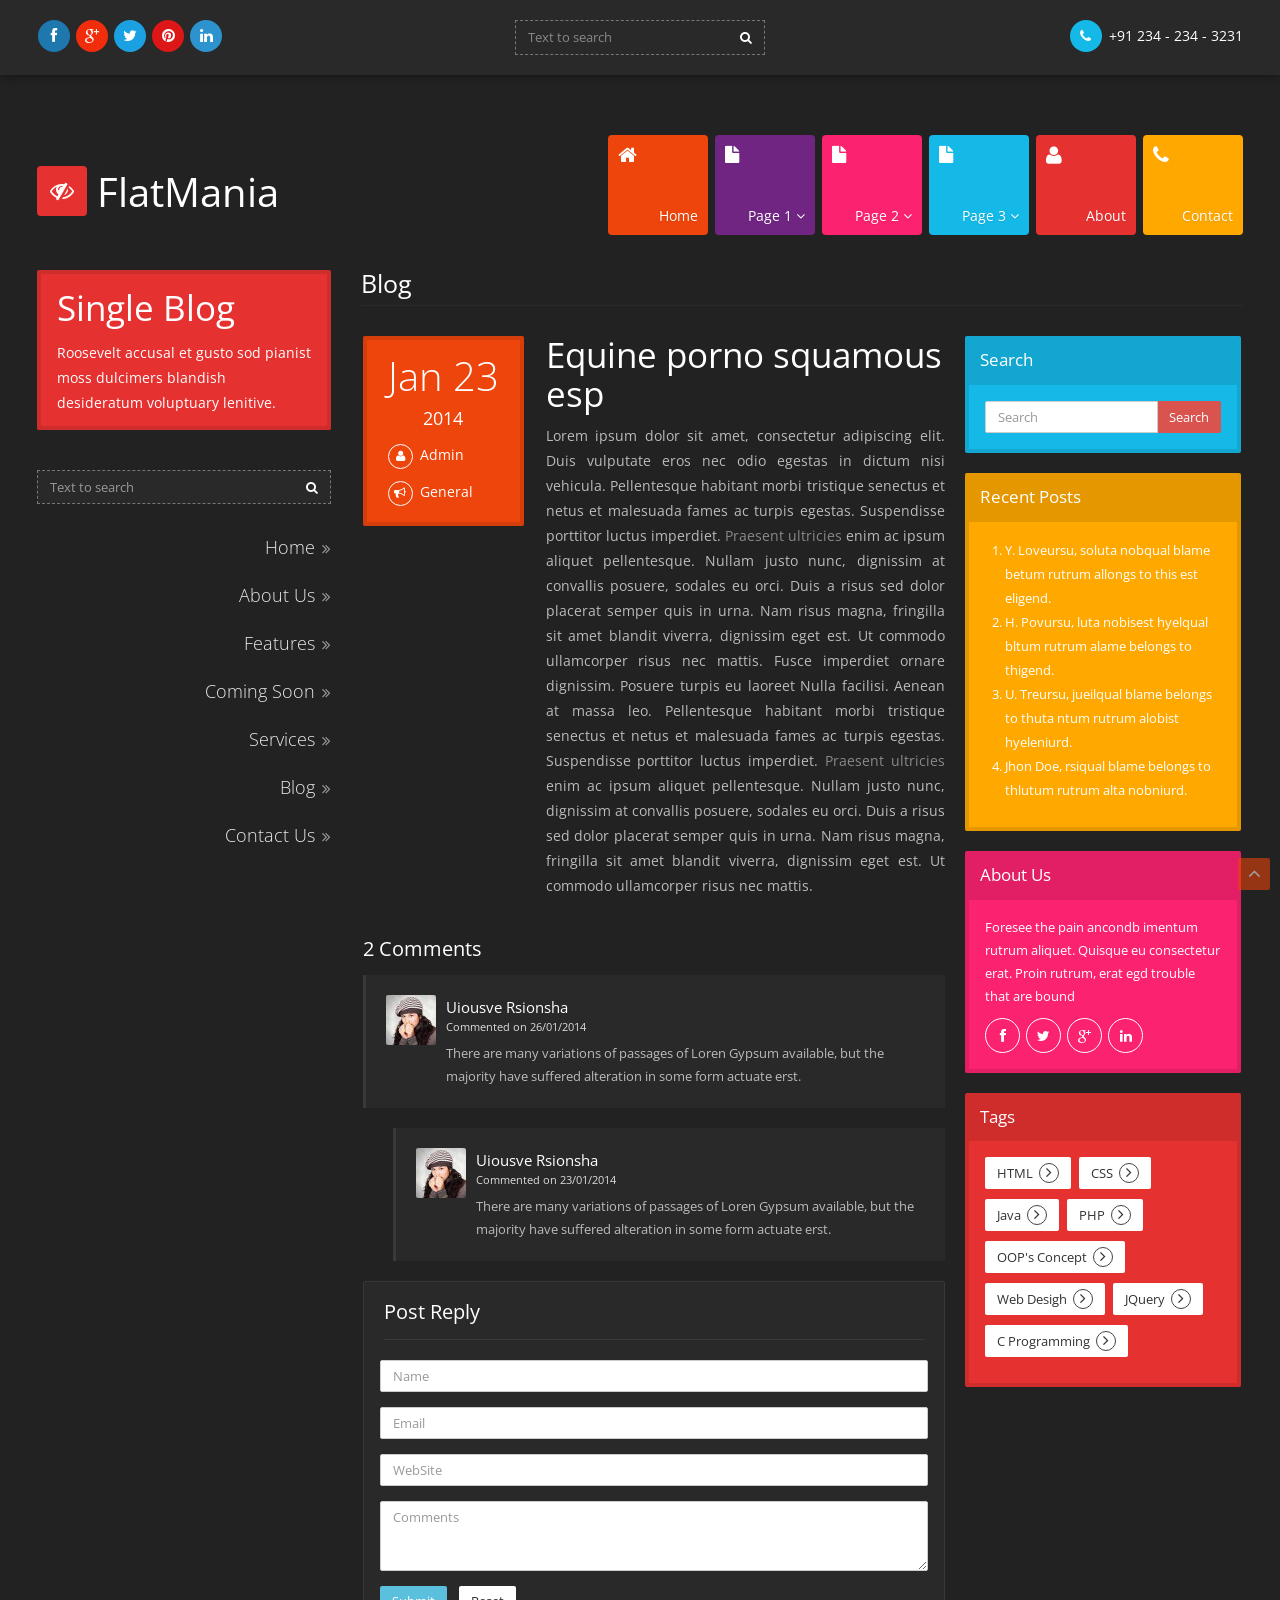
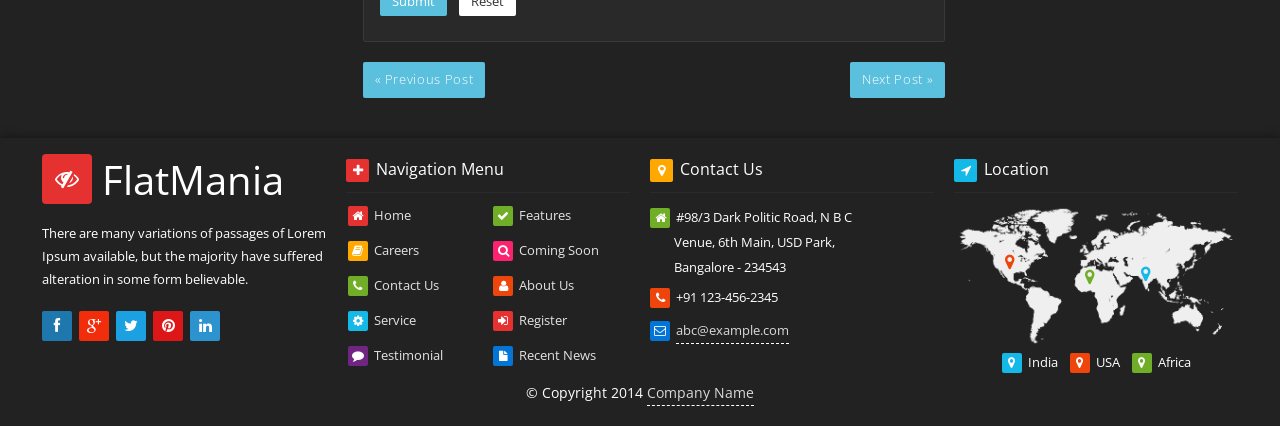
<file: blog-single.html>
<!DOCTYPE html>
<html>
	<head>
		<!-- Title here -->
		<title>FlatMania, Single Blog Page</title>
		<!-- Description, Keywords and Author -->
		<meta name="description" content="Your description">
		<meta name="keywords" content="Your,Keywords">
		<meta name="author" content="ResponsiveWebInc">
		
		<meta name="viewport" content="width=device-width, initial-scale=1.0">
		 
		<!-- Styles -->
		<!-- Bootstrap CSS -->
		<link href="css/bootstrap.min.css" rel="stylesheet">
		<!-- Animate CSS -->
		<link href="css/animate.min.css" rel="stylesheet">
		<!-- SLIDER REVOLUTION 4.x CSS SETTINGS -->
		<link href="css/settings.css" rel="stylesheet">
		<!--[if IE ]><link rel="stylesheet" href="css/settings-ie8.css"><![endif]-->
		<!-- Portfolio CSS -->
		<link href="css/prettyPhoto.css" rel="stylesheet">
		<!-- Countdown CSS -->
		<link href="css/jquery.countdown.css" rel="stylesheet">
		<!-- Font awesome CSS -->
		<link href="css/font-awesome.min.css" rel="stylesheet">		
		<!-- Custom CSS -->
		<link href="css/style.css" rel="stylesheet">
		<!--[if IE]><link rel="stylesheet" href="css/ie-style.css"><![endif]-->
		
		<!-- Favicon -->
		<link rel="shortcut icon" href="#">
	</head>
	
	<body>
		
		<!-- Body Wrapper -->
		<div class="wrapper white">
		
			<!-- Header Start -->
			<div class="header">
				<!-- Header Information -->
				<div class="header-info">
					<div class="container">
						<div class="row">
							<div class="col-md-4 col-sm-4">
								<!-- Social Media -->
								<div class="social">
									<a href="#" class="facebook"><i class="fa fa-facebook"></i></a>
									<a href="#" class="google-plus"><i class="fa fa-google-plus"></i></a>
									<a href="#" class="twitter"><i class="fa fa-twitter"></i></a>
									<a href="#" class="pinterest"><i class="fa fa-pinterest"></i></a>
									<a href="#" class="linkedin"><i class="fa fa-linkedin"></i></a>
								</div>
							</div>
							<div class="col-md-4 col-sm-4">
								<!-- Search Box -->
								<div class="search">
									<form>
										<div class="input-group">
											<input type="text" class="form-control" placeholder="Text to search">
											<span class="input-group-btn">
												<button class="btn" type="button"><i class="fa fa-search"></i></button>
											</span>
										</div>
									</form>
								</div>
							</div>
							<div class="col-md-4 col-sm-4">
								<!-- Contact Info -->
								<div class="contact-info">
									<span><i class="fa fa-phone br-lblue"></i> <strong>+91 234 - 234 - 3231</strong></span>
								</div>
							</div>
						</div>
					</div>
				</div>
				<!-- Header Navigation -->
				<div class="header-navigation">
					<div class="container">
						<div class="row">
							<div class="col-md-4">
								<!-- Logo -->
								<div class="logo">
									<!-- Heading -->
									<h1><a href="index.html"><i class="fa fa-eye-slash br-red"></i> FlatMania</a></h1>
								</div>
							</div>
							<div class="col-md-8">
								<!-- Bootstrap Navbar -->
								<nav class="navbar navbar-default" role="navigation">
									<!-- Brand and toggle get grouped for better mobile display -->
									<div class="navbar-header">
										<button type="button" class="navbar-toggle br-orange" data-toggle="collapse" data-target="#bs-example-navbar-collapse-1">
											<span class="sr-only">Toggle navigation</span>
											<span class="icon-bar"></span>
											<span class="icon-bar"></span>
											<span class="icon-bar"></span>
										</button>
									</div>
									<!-- Collect the nav links, forms, and other content for toggling -->
									<div class="collapse navbar-collapse" id="bs-example-navbar-collapse-1">
										<ul class="nav navbar-nav navbar-right">
											<li>
												<a href="index.html" class="br-orange">
													<!-- Link Icon -->
													<i class="fa fa-home link-icon"></i>
													<!-- Link Title -->
													<span class="link-title">Home</span>
												</a>
											</li>
											<li class="dropdown">
												<a href="#" class="dropdown-toggle br-purple" data-toggle="dropdown">
													<!-- Link Icon -->
													<i class="fa fa-file link-icon"></i>
													<!-- Link Title -->
													<span class="link-title">Page 1 <b class="fa fa-angle-down"></b></span> 
												</a>
												<ul class="dropdown-menu dropdown-sm">
													<li>
														<div class="row">
															<div class="col-md-6">
																<div class="col-inner col-disable">
																	<h4 class="br-orange"><i class="fa fa-share heading-icon"></i> Suffered Inaltera</h4>
																	<p>There are many variations of box passages of Lorem Ipsum blackly available, but the majority have non suffered in alteration in some one form, by injected humour, or book randomised even slightly forms believable.</p>
																</div>
															</div>
															<div class="col-md-6">
																<div class="col-inner">
																	<ul class="list-unstyled">
																		<li><a href="error.html"><i class="fa fa-arrow-right dd-link-icon"></i> 404 Error</a></li>
																		<li><a href="coming-soon.html"><i class="fa fa-arrow-right dd-link-icon"></i> Coming Soon</a></li>
																		<li><a href="feature.html"><i class="fa fa-arrow-right dd-link-icon"></i> Features</a></li>
																		<li><a href="gallery.html"><i class="fa fa-arrow-right dd-link-icon"></i> Gallery</a></li>
																		<li><a href="login.html"><i class="fa fa-arrow-right dd-link-icon"></i> Login</a></li>
																		<li><a href="login.html"><i class="fa fa-arrow-right dd-link-icon"></i> Register</a></li>
																	</ul>
																</div>
															</div>
														</div>
													</li>
												</ul>
											</li>
											<li class="dropdown">
												<a href="#" class="dropdown-toggle br-pink" data-toggle="dropdown">
													<!-- Link Icon -->
													<i class="fa fa-file link-icon"></i>
													<!-- Link Title -->
													<span class="link-title">Page 2 <b class="fa fa-angle-down"></b></span> 
												</a>
												<ul class="dropdown-menu dropdown-default">
													<li><a href="careers.html"><i class="fa fa-arrow-right dd-link-icon lblue"></i> Careers</a></li>
													<li><a href="faq.html"><i class="fa fa-arrow-right dd-link-icon lblue"></i> Faq</a></li>
													<li><a href="resume.html"><i class="fa fa-arrow-right dd-link-icon lblue"></i> Resume</a></li>
													<li><a href="landing-page.html"><i class="fa fa-arrow-right dd-link-icon lblue"></i> Landing Page</a></li>
													<li><a href="index-column.html"><i class="fa fa-arrow-right dd-link-icon lblue"></i> Column Index</a></li>
													<li><a href="service.html"><i class="fa fa-arrow-right dd-link-icon lblue"></i> Service</a></li>
													<li><a href="sitemap.html"><i class="fa fa-arrow-right dd-link-icon lblue"></i> Site Map</a></li>
													<li><a href="time-line.html"><i class="fa fa-arrow-right dd-link-icon lblue"></i> Time Line</a></li>
												</ul>
											</li>
											<li class="dropdown">
												<a href="#" class="dropdown-toggle br-lblue" data-toggle="dropdown">
													<!-- Link Icon -->
													<i class="fa fa-file link-icon"></i>
													<!-- Link Title -->
													<span class="link-title">Page 3 <b class="fa fa-angle-down"></b></span> 
												</a>
												<ul class="dropdown-menu dropdown-md">
													<li>
														<div class="row">
															<div class="col-md-4">
																<div class="col-inner col-disable">
																	<!-- Heading -->
																	<h4 class="br-green"><i class="fa fa-filter heading-icon"></i> Varsa Oukes</h4>
																	<!-- Paragraph -->
																	<p>At vero eos et accusamus et iusto odio dignissimos ducimus qui app blanditiis praesentium voluptatum deleniti atque corrupti quos pain dolores et quas molesti as excet pturi sint occaecati cupiditate non provident.</p>
																</div>
															</div>
															<div class="col-md-4">
																<div class="col-inner col-disable">
																	<!-- Heading -->
																	<h4 class="br-yellow"><i class="fa fa-ticket heading-icon"></i> Slightly Belie</h4>
																	<!-- Image -->
																	<img src="img/w2.jpg" class="img-responsive" alt="" />
																	<!-- Paragraph -->
																	<p>Lorem Ipsum available, but the cool majority have suffered altevable.</p>
																	<!-- View Next Button -->
																	<div class="view-button">
																		<a href="#" class="btn btn-danger btn-sm">View More <i class="fa fa-angle-right"></i></a>
																	</div>
																</div>
															</div>
															<div class="col-md-4">
																<div class="col-inner">
																	<ul class="list-unstyled">
																		<li><a href="blog.html"><i class="fa fa-arrow-right dd-link-icon"></i> Blog</a></li>
																		<li><a href="blog-single.html"><i class="fa fa-arrow-right dd-link-icon"></i> Single Blog</a></li>
																		<li><a href="portfolio.html"><i class="fa fa-arrow-right dd-link-icon"></i> Portfolio</a></li>
																		<li><a href="pricing.html"><i class="fa fa-arrow-right dd-link-icon"></i> Pricing</a></li>
																		<li><a href="product.html"><i class="fa fa-arrow-right dd-link-icon"></i> Products</a></li>
																		<li><a href="testimonial.html"><i class="fa fa-arrow-right dd-link-icon"></i> Testimonial</a></li>
																	</ul>
																</div>
															</div>
														</div>
													</li>
												</ul>
											</li>
											<li>
												<a href="aboutus.html" class="br-red">
													<!-- Link Icon -->
													<i class="fa fa-user link-icon"></i>
													<!-- Link Title -->
													<span class="link-title">About</span>
												</a>
											</li>
											<li>
												<a href="contact.html" class="br-yellow">
													<!-- Link Icon -->
													<i class="fa fa-phone link-icon"></i>
													<!-- Link Title -->
													<span class="link-title">Contact</span>
												</a>
											</li>
										</ul>
									</div><!-- /.navbar-collapse -->
								</nav>
							</div>
						</div>
					</div>
				</div>
			</div>
			<!-- Header End -->
			
			<!-- Inner Page Content // Start -->
			
			<div class="inner-page">
				<div class="container">
					<div class="row">
						<div class="col-md-3">
							<!-- Inner Page Content Sidebar -->
							<div class="page-sidebar">
								<!-- Page Title -->
								<div class="page-title br-red">
									<!-- Inner Page Title // Heading -->
									<h2>Single Blog</h2>
									<!-- Paragraph -->
									<p>Roosevelt accusal et gusto sod pianist moss dulcimers blandish desideratum voluptuary lenitive.</p>
								</div>
								<!-- Sidebar Links -->
								<div class="sidebar-link col-disable">
									<!-- Search Box -->
									<div class="search">
										<form>
											<div class="input-group">
												<input type="text" class="form-control" placeholder="Text to search">
												<span class="input-group-btn">
													<button class="btn" type="button"><i class="fa fa-search"></i></button>
												</span>
											</div>
										</form>
									</div>
									<ul class="list-unstyled">
										<li><a href="index.html" class="animated">Home <i class="fa fa-angle-double-right"></i></a></li>
										<li><a href="aboutus.html" class="animated">About Us <i class="fa fa-angle-double-right"></i></a></li>
										<li><a href="feature.html" class="animated">Features <i class="fa fa-angle-double-right"></i></a></li>
										<li><a href="coming-soon.html" class="animated">Coming Soon <i class="fa fa-angle-double-right"></i></a></li>
										<li><a href="service.html" class="animated">Services <i class="fa fa-angle-double-right"></i></a></li>
										<li><a href="blog.html" class="animated">Blog <i class="fa fa-angle-double-right"></i></a></li>
										<li><a href="contact.html" class="animated">Contact Us <i class="fa fa-angle-double-right"></i></a></li>
									</ul>
								</div>
							</div>
						</div>
						<!-- Main-bar Column -->
						<div class="col-md-9">
							<div class="page-mainbar blog">
								<!-- Heading -->
								<h3>Blog</h3>
								<!-- Blog Page Content -->
								<div class="blog-content">
									<div class="row">
										<div class="col-md-8 col-sm-8">
											<!-- The new post done by user's all in the post block -->
											<div class="blog-post">
												<!-- Entry is the one post for each user -->
												<div class="entry">
													<!-- Meta for this block -->
													<div class="meta br-orange">
														<!-- Date -->
														<div class="post-date"><span>Jan 23</span>2014</div>
														<!-- Post Information -->
														<div class="meta-info"><a href="#"><i class="fa fa-user"></i> <span>Admin</span></a></div>
														<div class="meta-info"><a href="#"><i class="fa fa-bullhorn"></i> <span>General</span></a></div>
													</div>
													<!-- Heading of the  post -->
													<h4><a href="blog-single.html">Equine porno squamous esp</a></h4>
													<!-- Para -->
													<p class="grey">Lorem ipsum dolor sit amet, consectetur adipiscing elit. Duis vulputate eros nec odio egestas in dictum nisi vehicula. Pellentesque habitant morbi tristique senectus et netus et malesuada fames ac turpis egestas. Suspendisse porttitor luctus imperdiet. <a href="#">Praesent ultricies</a> enim ac ipsum aliquet pellentesque. Nullam justo nunc, dignissim at convallis posuere, sodales eu orci. Duis a risus sed dolor placerat semper quis in urna. Nam risus magna, fringilla sit amet blandit viverra, dignissim eget est. Ut <strong>commodo ullamcorper risus nec</strong> mattis. Fusce imperdiet ornare dignissim. Posuere turpis eu laoreet Nulla facilisi. Aenean at massa leo. Pellentesque habitant morbi tristique senectus et netus et malesuada fames ac turpis egestas. Suspendisse porttitor luctus imperdiet. <a href="#">Praesent ultricies</a> enim ac ipsum aliquet pellentesque. Nullam justo nunc, dignissim at convallis posuere, sodales eu orci. Duis a risus sed dolor placerat semper quis in urna. Nam risus magna, fringilla sit amet blandit viverra, dignissim eget est. Ut <strong>commodo ullamcorper risus nec</strong> mattis.</p>
													<div class="clearfix"></div>
												</div>
												
												<!-- Comment section -->
												<div class="comments">
													<div class="title"><h5>2 Comments</h5></div>
													<ul class="comment-list">
														<li class="comment">
															<a class="pull-left" href="#">
																<img class="avatar" src="img/user2.jpg" class="img-responsive" alt="" />
															</a>
															<div class="comment-author"><a href="#">Uiousve Rsionsha</a></div>
															<div class="cmeta">Commented on 26/01/2014</div>
															<p class="grey">There are many variations of passages of Loren Gypsum available, but the majority have suffered alteration in some form actuate erst.</p>
															<div class="clearfix"></div>
														</li>
														<li class="comment reply">
															<a class="pull-left" href="#">
																<img class="avatar" src="img/user2.jpg" class="img-responsive" alt="" />
															</a>
															<div class="comment-author"><a href="#">Uiousve Rsionsha</a></div>
															<div class="cmeta">Commented on 23/01/2014</div>
															<p class="grey">There are many variations of passages of Loren Gypsum available, but the majority have suffered alteration in some form actuate erst.</p>
															<div class="clearfix"></div>
														</li>
													</ul>
												</div>
												
												<!-- Comment posting -->
												<div class="respond well">
													<div class="title"><h5>Post Reply</h5></div>
													<div class="form">
														<form class="form-horizontal" role="form">
															<div class="form-group">
																<input type="text" class="form-control" id="name" placeholder="Name">
															</div>
															<div class="form-group">
																<input type="email" class="form-control" id="email" placeholder="Email">
															</div>
															<div class="form-group">
																<input type="text" class="form-control" id="website" placeholder="WebSite">
															</div>
															<div class="form-group">
																 <textarea class="form-control" id="comment" rows="3" placeholder="Comments"></textarea>
															</div>
															<div class="form-group">
																<button type="submit" class="btn btn-info">Submit</button> &nbsp;
																<button type="reset" class="btn btn-default">Reset</button>
															</div>
														</form>
													</div>
												</div>
												<!-- Navigation -->
											  
												<div class="navigation button">  
													<div class="pull-left"><a href="blog.html" class="btn btn-info btn-sm">&laquo; Previous Post</a></div>
													<div class="pull-right"><a href="blog.html" class="btn btn-info btn-sm">Next Post &raquo;</a></div>
													<div class="clearfix"></div>
												</div>
											</div>
											
											<div class="clearfix"></div>
											<!-- Blog post End -->
										</div>
										<div class="col-md-4 col-sm-4">
											<div class="blog-sidebar">
												<!-- Sidebar widget -->
												<!-- First -->
												<div class="side-widget br-lblue">
													<h4>Search</h4>
													<div class="widget-content">
														<!-- search button and input box -->
														<form role="form" class="form-inline bform">
															<!-- /input-group -->
															<div class="input-group">
																<input type="text" class="form-control" placeholder="Search">
																<span class="input-group-btn">
																	<button class="btn btn-danger" type="button">Search</button>
																</span>
															</div><!-- /input-group -->
														</form>
													</div>
												</div>
												<!-- Second -->
												<div class="side-widget br-yellow">
													<h4>Recent Posts</h4>
													<div class="widget-content">
														<ol>
															<li><a href="#">Y. Loveursu, soluta nobqual blame betum rutrum allongs to this est eligend.</a></li>
															<li><a href="#">H. Povursu, luta nobisest hyelqual bltum rutrum alame belongs to thigend.</a></li>
															<li><a href="#">U. Treursu, jueilqual blame belongs to thuta ntum rutrum alobist hyeleniurd.</a></li>
															<li><a href="#">Jhon Doe, rsiqual blame belongs to thlutum rutrum alta nobniurd.</a></li>
														</ol>
													</div>
												</div>
												<!-- Third -->
												<div class="side-widget br-pink">
													<h4>About Us</h4>
													<div class="widget-content">
														<p>Foresee the pain ancondb imentum rutrum aliquet. Quisque eu consectetur erat. Proin rutrum, erat egd trouble that are bound</p>
														<div class="social">
															<a href="#" class=""><i class="fa fa-facebook"></i></a>
															<a href="#" class=""><i class="fa fa-twitter"></i></a>
															<a href="#" class=""><i class="fa fa-google-plus"></i></a>
															<a href="#" class=""><i class="fa fa-linkedin"></i></a>
														</div>
													</div>
												</div>
												<!-- Fourth -->
												<div class="side-widget br-red">
													<h4>Tags</h4>
													<div class="widget-content">
														<a href="#" class="btn btn-default btn-circle">HTML <i class="fa fa-angle-right"></i></a>
														<a href="#" class="btn btn-default btn-circle">CSS <i class="fa fa-angle-right"></i></a>
														<a href="#" class="btn btn-default btn-circle">Java <i class="fa fa-angle-right"></i></a>
														<a href="#" class="btn btn-default btn-circle">PHP <i class="fa fa-angle-right"></i></a>
														<a href="#" class="btn btn-default btn-circle">OOP's Concept <i class="fa fa-angle-right"></i></a>
														<a href="#" class="btn btn-default btn-circle">Web Desigh <i class="fa fa-angle-right"></i></a>
														<a href="#" class="btn btn-default btn-circle">JQuery <i class="fa fa-angle-right"></i></a>
														<a href="#" class="btn btn-default btn-circle">C Programming <i class="fa fa-angle-right"></i></a>
													</div>
												</div>
											</div>
										</div>
									</div>
								</div>
							</div>
						</div>
					</div>
				</div>
			</div>
			
			<!-- Inner Page Content // End -->
			
			<!-- Footer Start -->
			
			<div class="footer">
				<div class="container">
					<div class="row">
						<div class="col-md-3 col-sm-6">
							<!-- Footer Widget -->
							<div class="footer-widget">
								<!-- Logo Icon -->
								<!-- Heading -->
								<h2><a href="index.html"><i class="fa fa-eye-slash logo-icon br-red"></i> FlatMania</a></h2>
								<!-- Paragraph -->
								<p>There are many variations of passages of Lorem Ipsum available, but the majority have suffered alteration in some form believable.</p>
								<!-- Social Media -->
								<div class="social">
									<a href="#" class="facebook"><i class="fa fa-facebook"></i></a>
									<a href="#" class="google-plus"><i class="fa fa-google-plus"></i></a>
									<a href="#" class="twitter"><i class="fa fa-twitter"></i></a>
									<a href="#" class="pinterest"><i class="fa fa-pinterest"></i></a>
									<a href="#" class="linkedin"><i class="fa fa-linkedin"></i></a>
								</div>
							</div>
						</div>
						<div class="col-md-3 col-sm-6">
							<!-- Footer Widget -->
							<div class="footer-widget">
								<!-- Heading -->
								<h5><i class="fa fa-plus br-red"></i> Navigation Menu</h5>
								<div class="row">
									<div class="col-md-6 col-sm-6 col-xs-6">
										<!-- Menu Icons link -->
										<ul class="list-unstyled">
											<li><a href="#"><i class="fa fa-home br-red"></i> Home</a></li>
											<li><a href="#"><i class="fa fa-book br-yellow"></i> Careers</a></li>
											<li><a href="#"><i class="fa fa-phone br-green"></i> Contact Us</a></li>
											<li><a href="#"><i class="fa fa-gear br-lblue"></i> Service</a></li>
											<li><a href="#"><i class="fa fa-comment br-purple"></i> Testimonial</a></li>
										</ul>
									</div>
									<div class="col-md-6 col-sm-6 col-xs-6">
										<!-- Menu Icons link -->
										<ul class="list-unstyled">
											<li><a href="#"><i class="fa fa-check br-green"></i> Features</a></li>
											<li><a href="#"><i class="fa fa-search br-pink"></i> Coming Soon</a></li>
											<li><a href="#"><i class="fa fa-user br-orange"></i> About Us</a></li>
											<li><a href="#"><i class="fa fa-sign-in br-red"></i> Register</a></li>
											<li><a href="#"><i class="fa fa-file br-blue"></i> Recent News</a></li>
										</ul>
									</div>
								</div>
							</div>
						</div>
						<div class="clearfix visible-sm"></div>
						<div class="col-md-3 col-sm-6">
							<!-- Footer Widget -->
							<div class="footer-widget">
								<!-- Heading -->
								<h5><i class="fa fa-map-marker br-yellow"></i> Contact Us</h5>
								<address>
									<i class="fa fa-home br-green"></i> #98/3 Dark Politic Road, N B C <br />
									&nbsp; &nbsp; &nbsp; &nbsp; Venue, 6th Main, USD Park,  <br />
									&nbsp; &nbsp; &nbsp; &nbsp; Bangalore - 234543 <br />
									<span><i class="fa fa-phone br-orange"></i> +91 123-456-2345</span>
									<span><i class="fa fa-envelope-o br-blue"></i> <a href="#">abc@example.com</a></span>
								</address>
							</div>
						</div>
						<div class="col-md-3 col-sm-6">
							<!-- Footer Widget -->
							<div class="footer-widget">
								<!-- Heading -->
								<h5><i class="fa fa-location-arrow br-lblue"></i> Location</h5>
								<!-- Google Map -->
								<div class="map">
									<!-- Image -->
									<img src="img/map.png" class="img-responsive" alt="" />
									<!-- Map Marker -->
									<i class="fa fa-map-marker marker india lblue"></i>
									<i class="fa fa-map-marker marker usa orange"></i>
									<i class="fa fa-map-marker marker africa green"></i>
								</div>
								<span class="location-name">
									<i class="fa fa-map-marker br-lblue"></i> India &nbsp;&nbsp;
									<i class="fa fa-map-marker br-orange"></i> USA &nbsp;&nbsp;
									<i class="fa fa-map-marker br-green"></i> Africa
								</span>
							</div>
						</div>
					</div>
					<!-- Footer Copyright -->
					<div class="footer-copyright">
						<p>&copy; Copyright 2014 <a href="#">Company Name</a></p>
					</div>
				</div>
			</div>
			
			<!-- Footer End -->
			
		</div>
		<!-- Footer End -->
		
		<!-- Scroll to top -->
		<span class="totop"><a href="#"><i class="fa fa-angle-up"></i></a></span> 

		
		
		
		<!-- Javascript files -->
		<!-- jQuery -->
		<script src="js/jquery.js"></script>
		<!-- Bootstrap JS -->
		<script src="js/bootstrap.min.js"></script>
		<!-- Cycle JS -->
		<script type="text/javascript" src="js/jquery.cycle.all.js"></script>
		<!-- jQuery flot -->
		<!--[if lte IE 8]><script language="javascript" type="text/javascript" src="js/excanvas.min.js"></script><![endif]-->
		<script src="js/jquery.flot.min.js"></script>     
		<script src="js/jquery.flot.resize.min.js"></script>
		<!-- Count To JS  -->
		<script src="js/jquery.countTo.js"></script>
		<!-- jQuery way points -->
		<script src="js/waypoints.min.js"></script>
		<!-- SLIDER REVOLUTION 4.x SCRIPTS  -->
		<script type="text/javascript" src="js/jquery.themepunch.plugins.min.js"></script>
		<script type="text/javascript" src="js/jquery.themepunch.revolution.min.js"></script>
		<!-- Masonry JS -->
		<script src="js/masonry.pkgd.min.js"></script>
		<script src="js/imagesloaded.pkgd.min.js"></script>
		<!-- jQuery prettyPhoto & Isotope -->
		<script src="js/jquery.prettyPhoto.js"></script>
		<script src="js/isotope.js"></script>
		<!-- Jquery for Countdown  -->
		<script type="text/javascript" src="js/jquery.countdown.min.js"></script>
		<!-- Respond JS for IE8 -->
		<script src="js/respond.min.js"></script>
		<!-- HTML5 Support for IE -->
		<script src="js/html5shiv.js"></script>
		<!-- Custom JS -->
		<script src="js/custom.js"></script>
		<!-- This Page JavaScript -->
		<script type="text/javascript" >
			
			// Type your codde here
		</script>
	</body>	
</html>
</file>
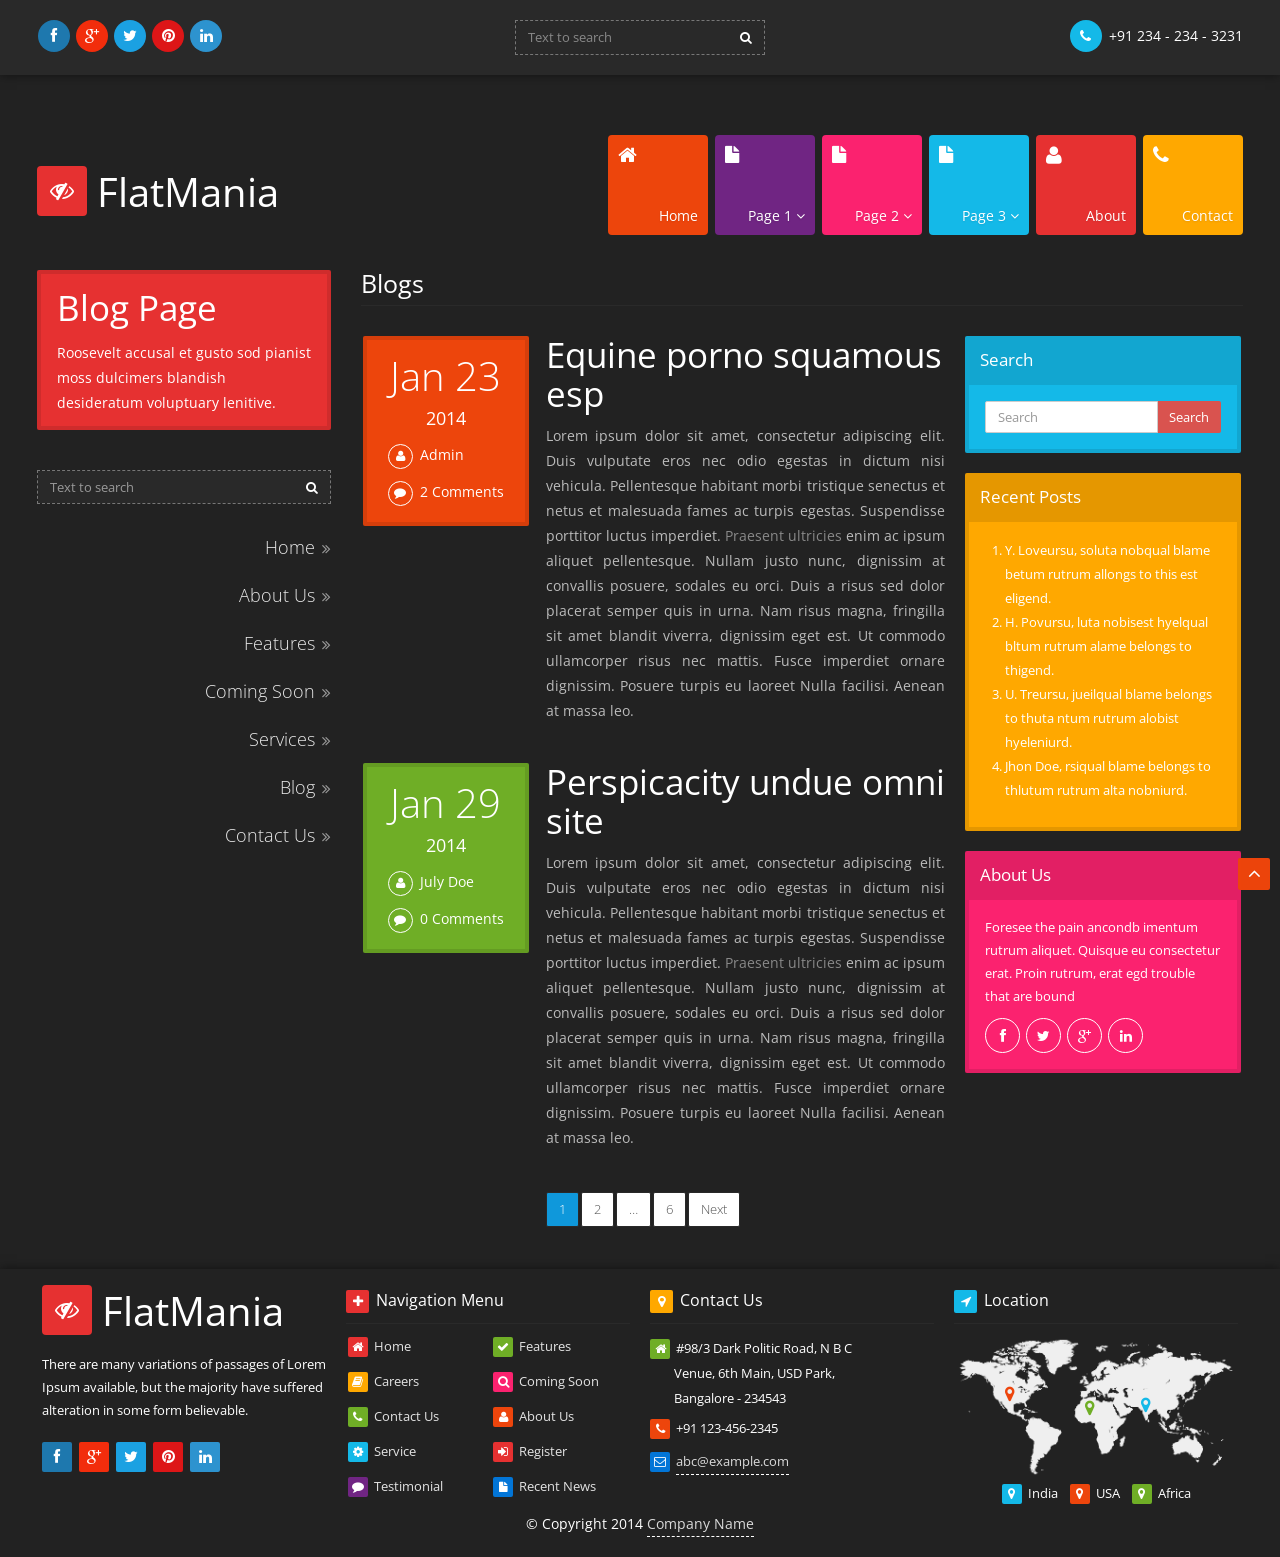
<file: blog.html>
<!DOCTYPE html>
<html>
	<head>
		<!-- Title here -->
		<title>FlatMania, Blog Page</title>
		<!-- Description, Keywords and Author -->
		<meta name="description" content="Your description">
		<meta name="keywords" content="Your,Keywords">
		<meta name="author" content="ResponsiveWebInc">
		
		<meta name="viewport" content="width=device-width, initial-scale=1.0">
		 
		<!-- Styles -->
		<!-- Bootstrap CSS -->
		<link href="css/bootstrap.min.css" rel="stylesheet">
		<!-- Animate CSS -->
		<link href="css/animate.min.css" rel="stylesheet">
		<!-- SLIDER REVOLUTION 4.x CSS SETTINGS -->
		<link href="css/settings.css" rel="stylesheet">
		<!--[if IE ]><link rel="stylesheet" href="css/settings-ie8.css"><![endif]-->
		<!-- Portfolio CSS -->
		<link href="css/prettyPhoto.css" rel="stylesheet">
		<!-- Countdown CSS -->
		<link href="css/jquery.countdown.css" rel="stylesheet">
		<!-- Font awesome CSS -->
		<link href="css/font-awesome.min.css" rel="stylesheet">		
		<!-- Custom CSS -->
		<link href="css/style.css" rel="stylesheet">
		<!--[if IE]><link rel="stylesheet" href="css/ie-style.css"><![endif]-->
		
		<!-- Favicon -->
		<link rel="shortcut icon" href="#">
	</head>
	
	<body>
		
		<!-- Body Wrapper -->
		<div class="wrapper white">
		
			<!-- Header Start -->
			<div class="header">
				<!-- Header Information -->
				<div class="header-info">
					<div class="container">
						<div class="row">
							<div class="col-md-4 col-sm-4">
								<!-- Social Media -->
								<div class="social">
									<a href="#" class="facebook"><i class="fa fa-facebook"></i></a>
									<a href="#" class="google-plus"><i class="fa fa-google-plus"></i></a>
									<a href="#" class="twitter"><i class="fa fa-twitter"></i></a>
									<a href="#" class="pinterest"><i class="fa fa-pinterest"></i></a>
									<a href="#" class="linkedin"><i class="fa fa-linkedin"></i></a>
								</div>
							</div>
							<div class="col-md-4 col-sm-4">
								<!-- Search Box -->
								<div class="search">
									<form>
										<div class="input-group">
											<input type="text" class="form-control" placeholder="Text to search">
											<span class="input-group-btn">
												<button class="btn" type="button"><i class="fa fa-search"></i></button>
											</span>
										</div>
									</form>
								</div>
							</div>
							<div class="col-md-4 col-sm-4">
								<!-- Contact Info -->
								<div class="contact-info">
									<span><i class="fa fa-phone br-lblue"></i> <strong>+91 234 - 234 - 3231</strong></span>
								</div>
							</div>
						</div>
					</div>
				</div>
				<!-- Header Navigation -->
				<div class="header-navigation">
					<div class="container">
						<div class="row">
							<div class="col-md-4">
								<!-- Logo -->
								<div class="logo">
									<!-- Heading -->
									<h1><a href="index.html"><i class="fa fa-eye-slash br-red"></i> FlatMania</a></h1>
								</div>
							</div>
							<div class="col-md-8">
								<!-- Bootstrap Navbar -->
								<nav class="navbar navbar-default" role="navigation">
									<!-- Brand and toggle get grouped for better mobile display -->
									<div class="navbar-header">
										<button type="button" class="navbar-toggle br-orange" data-toggle="collapse" data-target="#bs-example-navbar-collapse-1">
											<span class="sr-only">Toggle navigation</span>
											<span class="icon-bar"></span>
											<span class="icon-bar"></span>
											<span class="icon-bar"></span>
										</button>
									</div>
									<!-- Collect the nav links, forms, and other content for toggling -->
									<div class="collapse navbar-collapse" id="bs-example-navbar-collapse-1">
										<ul class="nav navbar-nav navbar-right">
											<li>
												<a href="index.html" class="br-orange">
													<!-- Link Icon -->
													<i class="fa fa-home link-icon"></i>
													<!-- Link Title -->
													<span class="link-title">Home</span>
												</a>
											</li>
											<li class="dropdown">
												<a href="#" class="dropdown-toggle br-purple" data-toggle="dropdown">
													<!-- Link Icon -->
													<i class="fa fa-file link-icon"></i>
													<!-- Link Title -->
													<span class="link-title">Page 1 <b class="fa fa-angle-down"></b></span> 
												</a>
												<ul class="dropdown-menu dropdown-sm">
													<li>
														<div class="row">
															<div class="col-md-6">
																<div class="col-inner col-disable">
																	<h4 class="br-orange"><i class="fa fa-share heading-icon"></i> Suffered Inaltera</h4>
																	<p>There are many variations of box passages of Lorem Ipsum blackly available, but the majority have non suffered in alteration in some one form, by injected humour, or book randomised even slightly forms believable.</p>
																</div>
															</div>
															<div class="col-md-6">
																<div class="col-inner">
																	<ul class="list-unstyled">
																		<li><a href="error.html"><i class="fa fa-arrow-right dd-link-icon"></i> 404 Error</a></li>
																		<li><a href="coming-soon.html"><i class="fa fa-arrow-right dd-link-icon"></i> Coming Soon</a></li>
																		<li><a href="feature.html"><i class="fa fa-arrow-right dd-link-icon"></i> Features</a></li>
																		<li><a href="gallery.html"><i class="fa fa-arrow-right dd-link-icon"></i> Gallery</a></li>
																		<li><a href="login.html"><i class="fa fa-arrow-right dd-link-icon"></i> Login</a></li>
																		<li><a href="login.html"><i class="fa fa-arrow-right dd-link-icon"></i> Register</a></li>
																	</ul>
																</div>
															</div>
														</div>
													</li>
												</ul>
											</li>
											<li class="dropdown">
												<a href="#" class="dropdown-toggle br-pink" data-toggle="dropdown">
													<!-- Link Icon -->
													<i class="fa fa-file link-icon"></i>
													<!-- Link Title -->
													<span class="link-title">Page 2 <b class="fa fa-angle-down"></b></span> 
												</a>
												<ul class="dropdown-menu dropdown-default">
													<li><a href="careers.html"><i class="fa fa-arrow-right dd-link-icon lblue"></i> Careers</a></li>
													<li><a href="faq.html"><i class="fa fa-arrow-right dd-link-icon lblue"></i> Faq</a></li>
													<li><a href="resume.html"><i class="fa fa-arrow-right dd-link-icon lblue"></i> Resume</a></li>
													<li><a href="landing-page.html"><i class="fa fa-arrow-right dd-link-icon lblue"></i> Landing Page</a></li>
													<li><a href="index-column.html"><i class="fa fa-arrow-right dd-link-icon lblue"></i> Column Index</a></li>
													<li><a href="service.html"><i class="fa fa-arrow-right dd-link-icon lblue"></i> Service</a></li>
													<li><a href="sitemap.html"><i class="fa fa-arrow-right dd-link-icon lblue"></i> Site Map</a></li>
													<li><a href="time-line.html"><i class="fa fa-arrow-right dd-link-icon lblue"></i> Time Line</a></li>
												</ul>
											</li>
											<li class="dropdown">
												<a href="#" class="dropdown-toggle br-lblue" data-toggle="dropdown">
													<!-- Link Icon -->
													<i class="fa fa-file link-icon"></i>
													<!-- Link Title -->
													<span class="link-title">Page 3 <b class="fa fa-angle-down"></b></span> 
												</a>
												<ul class="dropdown-menu dropdown-md">
													<li>
														<div class="row">
															<div class="col-md-4">
																<div class="col-inner col-disable">
																	<!-- Heading -->
																	<h4 class="br-green"><i class="fa fa-filter heading-icon"></i> Varsa Oukes</h4>
																	<!-- Paragraph -->
																	<p>At vero eos et accusamus et iusto odio dignissimos ducimus qui app blanditiis praesentium voluptatum deleniti atque corrupti quos pain dolores et quas molesti as excet pturi sint occaecati cupiditate non provident.</p>
																</div>
															</div>
															<div class="col-md-4">
																<div class="col-inner col-disable">
																	<!-- Heading -->
																	<h4 class="br-yellow"><i class="fa fa-ticket heading-icon"></i> Slightly Belie</h4>
																	<!-- Image -->
																	<img src="img/w2.jpg" class="img-responsive" alt="" />
																	<!-- Paragraph -->
																	<p>Lorem Ipsum available, but the cool majority have suffered altevable.</p>
																	<!-- View Next Button -->
																	<div class="view-button">
																		<a href="#" class="btn btn-danger btn-sm">View More <i class="fa fa-angle-right"></i></a>
																	</div>
																</div>
															</div>
															<div class="col-md-4">
																<div class="col-inner">
																	<ul class="list-unstyled">
																		<li><a href="blog.html"><i class="fa fa-arrow-right dd-link-icon"></i> Blog</a></li>
																		<li><a href="blog-single.html"><i class="fa fa-arrow-right dd-link-icon"></i> Single Blog</a></li>
																		<li><a href="portfolio.html"><i class="fa fa-arrow-right dd-link-icon"></i> Portfolio</a></li>
																		<li><a href="pricing.html"><i class="fa fa-arrow-right dd-link-icon"></i> Pricing</a></li>
																		<li><a href="product.html"><i class="fa fa-arrow-right dd-link-icon"></i> Products</a></li>
																		<li><a href="testimonial.html"><i class="fa fa-arrow-right dd-link-icon"></i> Testimonial</a></li>
																	</ul>
																</div>
															</div>
														</div>
													</li>
												</ul>
											</li>
											<li>
												<a href="aboutus.html" class="br-red">
													<!-- Link Icon -->
													<i class="fa fa-user link-icon"></i>
													<!-- Link Title -->
													<span class="link-title">About</span>
												</a>
											</li>
											<li>
												<a href="contact.html" class="br-yellow">
													<!-- Link Icon -->
													<i class="fa fa-phone link-icon"></i>
													<!-- Link Title -->
													<span class="link-title">Contact</span>
												</a>
											</li>
										</ul>
									</div><!-- /.navbar-collapse -->
								</nav>
							</div>
						</div>
					</div>
				</div>
			</div>
			<!-- Header End -->
			
			<!-- Inner Page Content // Start -->
			
			<div class="inner-page">
				<div class="container">
					<div class="row">
						<div class="col-md-3">
							<!-- Inner Page Content Sidebar -->
							<div class="page-sidebar">
								<!-- Page Title -->
								<div class="page-title br-red">
									<!-- Inner Page Title // Heading -->
									<h2>Blog Page</h2>
									<!-- Paragraph -->
									<p>Roosevelt accusal et gusto sod pianist moss dulcimers blandish desideratum voluptuary lenitive.</p>
								</div>
								<!-- Sidebar Links -->
								<div class="sidebar-link col-disable">
									<!-- Search Box -->
									<div class="search">
										<form>
											<div class="input-group">
												<input type="text" class="form-control" placeholder="Text to search">
												<span class="input-group-btn">
													<button class="btn" type="button"><i class="fa fa-search"></i></button>
												</span>
											</div>
										</form>
									</div>
									<ul class="list-unstyled">
										<li><a href="index.html" class="animated">Home <i class="fa fa-angle-double-right"></i></a></li>
										<li><a href="aboutus.html" class="animated">About Us <i class="fa fa-angle-double-right"></i></a></li>
										<li><a href="feature.html" class="animated">Features <i class="fa fa-angle-double-right"></i></a></li>
										<li><a href="coming-soon.html" class="animated">Coming Soon <i class="fa fa-angle-double-right"></i></a></li>
										<li><a href="service.html" class="animated">Services <i class="fa fa-angle-double-right"></i></a></li>
										<li><a href="blog.html" class="animated">Blog <i class="fa fa-angle-double-right"></i></a></li>
										<li><a href="contact.html" class="animated">Contact Us <i class="fa fa-angle-double-right"></i></a></li>
									</ul>
								</div>
							</div>
						</div>
						<!-- Main-bar Column -->
						<div class="col-md-9">
							<div class="page-mainbar blog">
								<!-- Heading -->
								<h3>Blogs</h3>
								<!-- Blog Page Content -->
								<div class="blog-content">
									<div class="row">
										<div class="col-md-8 col-sm-8">
											<!-- The new post done by user's all in the post block -->
											<div class="blog-post">
												<!-- Entry is the one post for each user -->
												<div class="entry">
													<!-- Meta for this block -->
													<div class="meta br-orange">
														<!-- Date -->
														<div class="post-date"><span>Jan 23</span>2014</div>
														<!-- Post Information -->
														<div class="meta-info"><a href="#"><i class="fa fa-user"></i> <span>Admin</span></a></div>
														<div class="meta-info"><a href="#"><i class="fa fa-comment"></i> <span>2 Comments</span></a></div>
													</div>
													<!-- Heading of the  post -->
													<h4><a href="blog-single.html">Equine porno squamous esp</a></h4>
													<!-- Para -->
													<p class="grey">Lorem ipsum dolor sit amet, consectetur adipiscing elit. Duis vulputate eros nec odio egestas in dictum nisi vehicula. Pellentesque habitant morbi tristique senectus et netus et malesuada fames ac turpis egestas. Suspendisse porttitor luctus imperdiet. <a href="#">Praesent ultricies</a> enim ac ipsum aliquet pellentesque. Nullam justo nunc, dignissim at convallis posuere, sodales eu orci. Duis a risus sed dolor placerat semper quis in urna. Nam risus magna, fringilla sit amet blandit viverra, dignissim eget est. Ut <strong>commodo ullamcorper risus nec</strong> mattis. Fusce imperdiet ornare dignissim. Posuere turpis eu laoreet Nulla facilisi. Aenean at massa leo.</p>
													<div class="clearfix"></div>
												</div>
												<!-- Entry is the one post for each user -->
												<div class="entry">
													<!-- Meta for this block -->
													<div class="meta br-green">
														<!-- Date -->
														<div class="post-date"><span>Jan 29</span>2014</div>
														<!-- Post Information -->
														<div class="meta-info"><a href="#"><i class="fa fa-user"></i> <span>July Doe</span></a></div>
														<div class="meta-info"><a href="#"><i class="fa fa-comment"></i> <span>0 Comments</span></a></div>
													</div>
													<!-- Heading of the  post -->
													<h4><a href="blog-single.html">Perspicacity undue omni site</a></h4>
													<!-- Para -->
													<p class="grey">Lorem ipsum dolor sit amet, consectetur adipiscing elit. Duis vulputate eros nec odio egestas in dictum nisi vehicula. Pellentesque habitant morbi tristique senectus et netus et malesuada fames ac turpis egestas. Suspendisse porttitor luctus imperdiet. <a href="#">Praesent ultricies</a> enim ac ipsum aliquet pellentesque. Nullam justo nunc, dignissim at convallis posuere, sodales eu orci. Duis a risus sed dolor placerat semper quis in urna. Nam risus magna, fringilla sit amet blandit viverra, dignissim eget est. Ut <strong>commodo ullamcorper risus nec</strong> mattis. Fusce imperdiet ornare dignissim. Posuere turpis eu laoreet Nulla facilisi. Aenean at massa leo.</p>
													<div class="clearfix"></div>
												</div>
											</div>
											
											<!-- Pagination -->
											<div class="paging">
												<span class='current'>1</span>
												<a href='#'>2</a>
												<span class="dots">&hellip;</span>
												<a href='#'>6</a>
												<a href="#">Next</a>
											</div>
											<div class="clearfix"></div>
											<!-- Blog post End -->
										</div>
										<div class="col-md-4 col-sm-4">
											<div class="blog-sidebar">
												<!-- Sidebar widget -->
												<!-- First -->
												<div class="side-widget br-lblue">
													<h4>Search</h4>
													<div class="widget-content">
														<!-- search button and input box -->
														<form role="form" class="form-inline bform">
															<!-- /input-group -->
															<div class="input-group">
																<input type="text" class="form-control" placeholder="Search">
																<span class="input-group-btn">
																	<button class="btn btn-danger" type="button">Search</button>
																</span>
															</div><!-- /input-group -->
														</form>
													</div>
												</div>
												<!-- Second -->
												<div class="side-widget br-yellow">
													<h4>Recent Posts</h4>
													<div class="widget-content">
														<ol>
															<li><a href="#">Y. Loveursu, soluta nobqual blame betum rutrum allongs to this est eligend.</a></li>
															<li><a href="#">H. Povursu, luta nobisest hyelqual bltum rutrum alame belongs to thigend.</a></li>
															<li><a href="#">U. Treursu, jueilqual blame belongs to thuta ntum rutrum alobist hyeleniurd.</a></li>
															<li><a href="#">Jhon Doe, rsiqual blame belongs to thlutum rutrum alta nobniurd.</a></li>
														</ol>
													</div>
												</div>
												<!-- Third -->
												<div class="side-widget br-pink">
													<h4>About Us</h4>
													<div class="widget-content">
														<p>Foresee the pain ancondb imentum rutrum aliquet. Quisque eu consectetur erat. Proin rutrum, erat egd trouble that are bound</p>
														<div class="social">
															<a href="#" class=""><i class="fa fa-facebook"></i></a>
															<a href="#" class=""><i class="fa fa-twitter"></i></a>
															<a href="#" class=""><i class="fa fa-google-plus"></i></a>
															<a href="#" class=""><i class="fa fa-linkedin"></i></a>
														</div>
													</div>
												</div>
											</div>
										</div>
									</div>
								</div>
							</div>
						</div>
					</div>
				</div>
			</div>
			
			<!-- Inner Page Content // End -->
			
			<!-- Footer Start -->
			
			<div class="footer">
				<div class="container">
					<div class="row">
						<div class="col-md-3 col-sm-6">
							<!-- Footer Widget -->
							<div class="footer-widget">
								<!-- Logo Icon -->
								<!-- Heading -->
								<h2><a href="index.html"><i class="fa fa-eye-slash logo-icon br-red"></i> FlatMania</a></h2>
								<!-- Paragraph -->
								<p>There are many variations of passages of Lorem Ipsum available, but the majority have suffered alteration in some form believable.</p>
								<!-- Social Media -->
								<div class="social">
									<a href="#" class="facebook"><i class="fa fa-facebook"></i></a>
									<a href="#" class="google-plus"><i class="fa fa-google-plus"></i></a>
									<a href="#" class="twitter"><i class="fa fa-twitter"></i></a>
									<a href="#" class="pinterest"><i class="fa fa-pinterest"></i></a>
									<a href="#" class="linkedin"><i class="fa fa-linkedin"></i></a>
								</div>
							</div>
						</div>
						<div class="col-md-3 col-sm-6">
							<!-- Footer Widget -->
							<div class="footer-widget">
								<!-- Heading -->
								<h5><i class="fa fa-plus br-red"></i> Navigation Menu</h5>
								<div class="row">
									<div class="col-md-6 col-sm-6 col-xs-6">
										<!-- Menu Icons link -->
										<ul class="list-unstyled">
											<li><a href="#"><i class="fa fa-home br-red"></i> Home</a></li>
											<li><a href="#"><i class="fa fa-book br-yellow"></i> Careers</a></li>
											<li><a href="#"><i class="fa fa-phone br-green"></i> Contact Us</a></li>
											<li><a href="#"><i class="fa fa-gear br-lblue"></i> Service</a></li>
											<li><a href="#"><i class="fa fa-comment br-purple"></i> Testimonial</a></li>
										</ul>
									</div>
									<div class="col-md-6 col-sm-6 col-xs-6">
										<!-- Menu Icons link -->
										<ul class="list-unstyled">
											<li><a href="#"><i class="fa fa-check br-green"></i> Features</a></li>
											<li><a href="#"><i class="fa fa-search br-pink"></i> Coming Soon</a></li>
											<li><a href="#"><i class="fa fa-user br-orange"></i> About Us</a></li>
											<li><a href="#"><i class="fa fa-sign-in br-red"></i> Register</a></li>
											<li><a href="#"><i class="fa fa-file br-blue"></i> Recent News</a></li>
										</ul>
									</div>
								</div>
							</div>
						</div>
						<div class="clearfix visible-sm"></div>
						<div class="col-md-3 col-sm-6">
							<!-- Footer Widget -->
							<div class="footer-widget">
								<!-- Heading -->
								<h5><i class="fa fa-map-marker br-yellow"></i> Contact Us</h5>
								<address>
									<i class="fa fa-home br-green"></i> #98/3 Dark Politic Road, N B C <br />
									&nbsp; &nbsp; &nbsp; &nbsp; Venue, 6th Main, USD Park,  <br />
									&nbsp; &nbsp; &nbsp; &nbsp; Bangalore - 234543 <br />
									<span><i class="fa fa-phone br-orange"></i> +91 123-456-2345</span>
									<span><i class="fa fa-envelope-o br-blue"></i> <a href="#">abc@example.com</a></span>
								</address>
							</div>
						</div>
						<div class="col-md-3 col-sm-6">
							<!-- Footer Widget -->
							<div class="footer-widget">
								<!-- Heading -->
								<h5><i class="fa fa-location-arrow br-lblue"></i> Location</h5>
								<!-- Google Map -->
								<div class="map">
									<!-- Image -->
									<img src="img/map.png" class="img-responsive" alt="" />
									<!-- Map Marker -->
									<i class="fa fa-map-marker marker india lblue"></i>
									<i class="fa fa-map-marker marker usa orange"></i>
									<i class="fa fa-map-marker marker africa green"></i>
								</div>
								<span class="location-name">
									<i class="fa fa-map-marker br-lblue"></i> India &nbsp;&nbsp;
									<i class="fa fa-map-marker br-orange"></i> USA &nbsp;&nbsp;
									<i class="fa fa-map-marker br-green"></i> Africa
								</span>
							</div>
						</div>
					</div>
					<!-- Footer Copyright -->
					<div class="footer-copyright">
						<p>&copy; Copyright 2014 <a href="#">Company Name</a></p>
					</div>
				</div>
			</div>
			
			<!-- Footer End -->
			
		</div>
		<!-- Footer End -->
		
		<!-- Scroll to top -->
		<span class="totop"><a href="#"><i class="fa fa-angle-up"></i></a></span> 

		
		
		
		<!-- Javascript files -->
		<!-- jQuery -->
		<script src="js/jquery.js"></script>
		<!-- Bootstrap JS -->
		<script src="js/bootstrap.min.js"></script>
		<!-- Cycle JS -->
		<script type="text/javascript" src="js/jquery.cycle.all.js"></script>
		<!-- jQuery flot -->
		<!--[if lte IE 8]><script language="javascript" type="text/javascript" src="js/excanvas.min.js"></script><![endif]-->
		<script src="js/jquery.flot.min.js"></script>     
		<script src="js/jquery.flot.resize.min.js"></script>
		<!-- Count To JS  -->
		<script src="js/jquery.countTo.js"></script>
		<!-- jQuery way points -->
		<script src="js/waypoints.min.js"></script>
		<!-- SLIDER REVOLUTION 4.x SCRIPTS  -->
		<script type="text/javascript" src="js/jquery.themepunch.plugins.min.js"></script>
		<script type="text/javascript" src="js/jquery.themepunch.revolution.min.js"></script>
		<!-- Masonry JS -->
		<script src="js/masonry.pkgd.min.js"></script>
		<script src="js/imagesloaded.pkgd.min.js"></script>
		<!-- jQuery prettyPhoto & Isotope -->
		<script src="js/jquery.prettyPhoto.js"></script>
		<script src="js/isotope.js"></script>
		<!-- Jquery for Countdown  -->
		<script type="text/javascript" src="js/jquery.countdown.min.js"></script>
		<!-- Respond JS for IE8 -->
		<script src="js/respond.min.js"></script>
		<!-- HTML5 Support for IE -->
		<script src="js/html5shiv.js"></script>
		<!-- Custom JS -->
		<script src="js/custom.js"></script>
		<!-- This Page JavaScript -->
		<script type="text/javascript" >
			
			// Type your codde here
		</script>
	</body>	
</html>
</file>
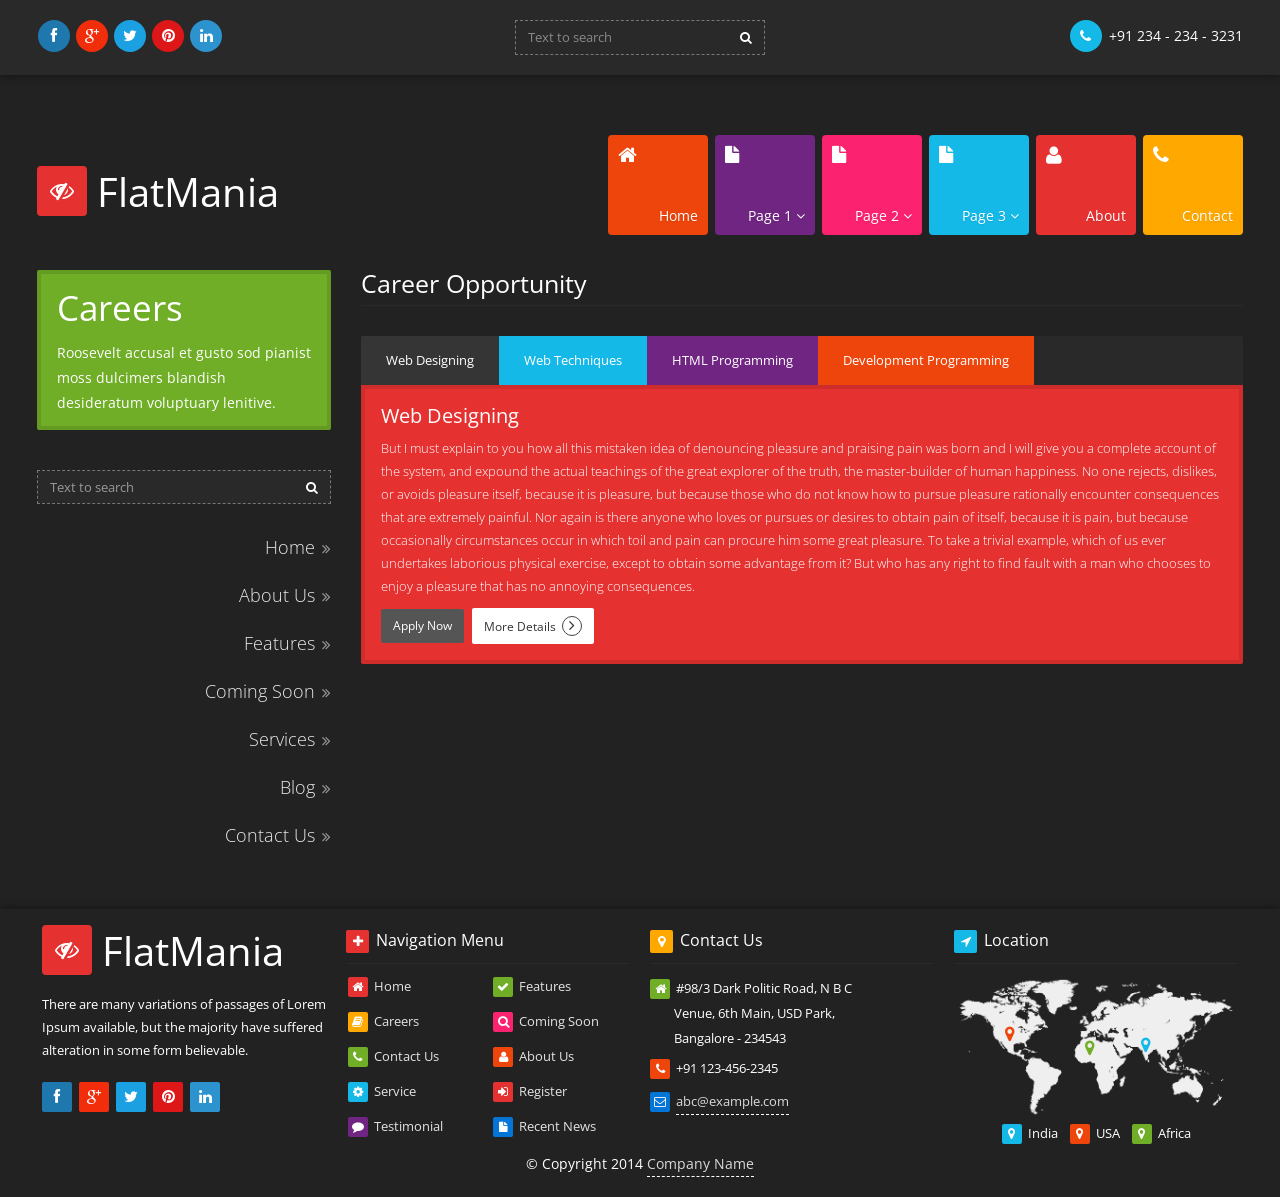
<file: careers.html>
<!DOCTYPE html>
<html>
	<head>
		<!-- Title here -->
		<title>FlatMania, Careers</title>
		<!-- Description, Keywords and Author -->
		<meta name="description" content="Your description">
		<meta name="keywords" content="Your,Keywords">
		<meta name="author" content="ResponsiveWebInc">
		
		<meta name="viewport" content="width=device-width, initial-scale=1.0">
		 
		<!-- Styles -->
		<!-- Bootstrap CSS -->
		<link href="css/bootstrap.min.css" rel="stylesheet">
		<!-- Animate CSS -->
		<link href="css/animate.min.css" rel="stylesheet">
		<!-- SLIDER REVOLUTION 4.x CSS SETTINGS -->
		<link href="css/settings.css" rel="stylesheet">
		<!--[if IE ]><link rel="stylesheet" href="css/settings-ie8.css"><![endif]-->
		<!-- Portfolio CSS -->
		<link href="css/prettyPhoto.css" rel="stylesheet">
		<!-- Countdown CSS -->
		<link href="css/jquery.countdown.css" rel="stylesheet">
		<!-- Font awesome CSS -->
		<link href="css/font-awesome.min.css" rel="stylesheet">		
		<!-- Custom CSS -->
		<link href="css/style.css" rel="stylesheet">
		<!--[if IE]><link rel="stylesheet" href="css/ie-style.css"><![endif]-->
		
		<!-- Favicon -->
		<link rel="shortcut icon" href="#">
	</head>
	
	<body>
		
		<!-- Body Wrapper -->
		<div class="wrapper white">
		
			<!-- Header Start -->
			<div class="header">
				<!-- Header Information -->
				<div class="header-info">
					<div class="container">
						<div class="row">
							<div class="col-md-4 col-sm-4">
								<!-- Social Media -->
								<div class="social">
									<a href="#" class="facebook"><i class="fa fa-facebook"></i></a>
									<a href="#" class="google-plus"><i class="fa fa-google-plus"></i></a>
									<a href="#" class="twitter"><i class="fa fa-twitter"></i></a>
									<a href="#" class="pinterest"><i class="fa fa-pinterest"></i></a>
									<a href="#" class="linkedin"><i class="fa fa-linkedin"></i></a>
								</div>
							</div>
							<div class="col-md-4 col-sm-4">
								<!-- Search Box -->
								<div class="search">
									<form>
										<div class="input-group">
											<input type="text" class="form-control" placeholder="Text to search">
											<span class="input-group-btn">
												<button class="btn" type="button"><i class="fa fa-search"></i></button>
											</span>
										</div>
									</form>
								</div>
							</div>
							<div class="col-md-4 col-sm-4">
								<!-- Contact Info -->
								<div class="contact-info">
									<span><i class="fa fa-phone br-lblue"></i> <strong>+91 234 - 234 - 3231</strong></span>
								</div>
							</div>
						</div>
					</div>
				</div>
				<!-- Header Navigation -->
				<div class="header-navigation">
					<div class="container">
						<div class="row">
							<div class="col-md-4">
								<!-- Logo -->
								<div class="logo">
									<!-- Heading -->
									<h1><a href="index.html"><i class="fa fa-eye-slash br-red"></i> FlatMania</a></h1>
								</div>
							</div>
							<div class="col-md-8">
								<!-- Bootstrap Navbar -->
								<nav class="navbar navbar-default" role="navigation">
									<!-- Brand and toggle get grouped for better mobile display -->
									<div class="navbar-header">
										<button type="button" class="navbar-toggle br-orange" data-toggle="collapse" data-target="#bs-example-navbar-collapse-1">
											<span class="sr-only">Toggle navigation</span>
											<span class="icon-bar"></span>
											<span class="icon-bar"></span>
											<span class="icon-bar"></span>
										</button>
									</div>
									<!-- Collect the nav links, forms, and other content for toggling -->
									<div class="collapse navbar-collapse" id="bs-example-navbar-collapse-1">
										<ul class="nav navbar-nav navbar-right">
											<li>
												<a href="index.html" class="br-orange">
													<!-- Link Icon -->
													<i class="fa fa-home link-icon"></i>
													<!-- Link Title -->
													<span class="link-title">Home</span>
												</a>
											</li>
											<li class="dropdown">
												<a href="#" class="dropdown-toggle br-purple" data-toggle="dropdown">
													<!-- Link Icon -->
													<i class="fa fa-file link-icon"></i>
													<!-- Link Title -->
													<span class="link-title">Page 1 <b class="fa fa-angle-down"></b></span> 
												</a>
												<ul class="dropdown-menu dropdown-sm">
													<li>
														<div class="row">
															<div class="col-md-6">
																<div class="col-inner col-disable">
																	<h4 class="br-orange"><i class="fa fa-share heading-icon"></i> Suffered Inaltera</h4>
																	<p>There are many variations of box passages of Lorem Ipsum blackly available, but the majority have non suffered in alteration in some one form, by injected humour, or book randomised even slightly forms believable.</p>
																</div>
															</div>
															<div class="col-md-6">
																<div class="col-inner">
																	<ul class="list-unstyled">
																		<li><a href="error.html"><i class="fa fa-arrow-right dd-link-icon"></i> 404 Error</a></li>
																		<li><a href="coming-soon.html"><i class="fa fa-arrow-right dd-link-icon"></i> Coming Soon</a></li>
																		<li><a href="feature.html"><i class="fa fa-arrow-right dd-link-icon"></i> Features</a></li>
																		<li><a href="gallery.html"><i class="fa fa-arrow-right dd-link-icon"></i> Gallery</a></li>
																		<li><a href="login.html"><i class="fa fa-arrow-right dd-link-icon"></i> Login</a></li>
																		<li><a href="login.html"><i class="fa fa-arrow-right dd-link-icon"></i> Register</a></li>
																	</ul>
																</div>
															</div>
														</div>
													</li>
												</ul>
											</li>
											<li class="dropdown">
												<a href="#" class="dropdown-toggle br-pink" data-toggle="dropdown">
													<!-- Link Icon -->
													<i class="fa fa-file link-icon"></i>
													<!-- Link Title -->
													<span class="link-title">Page 2 <b class="fa fa-angle-down"></b></span> 
												</a>
												<ul class="dropdown-menu dropdown-default">
													<li><a href="careers.html"><i class="fa fa-arrow-right dd-link-icon lblue"></i> Careers</a></li>
													<li><a href="faq.html"><i class="fa fa-arrow-right dd-link-icon lblue"></i> Faq</a></li>
													<li><a href="resume.html"><i class="fa fa-arrow-right dd-link-icon lblue"></i> Resume</a></li>
													<li><a href="landing-page.html"><i class="fa fa-arrow-right dd-link-icon lblue"></i> Landing Page</a></li>
													<li><a href="index-column.html"><i class="fa fa-arrow-right dd-link-icon lblue"></i> Column Index</a></li>
													<li><a href="service.html"><i class="fa fa-arrow-right dd-link-icon lblue"></i> Service</a></li>
													<li><a href="sitemap.html"><i class="fa fa-arrow-right dd-link-icon lblue"></i> Site Map</a></li>
													<li><a href="time-line.html"><i class="fa fa-arrow-right dd-link-icon lblue"></i> Time Line</a></li>
												</ul>
											</li>
											<li class="dropdown">
												<a href="#" class="dropdown-toggle br-lblue" data-toggle="dropdown">
													<!-- Link Icon -->
													<i class="fa fa-file link-icon"></i>
													<!-- Link Title -->
													<span class="link-title">Page 3 <b class="fa fa-angle-down"></b></span> 
												</a>
												<ul class="dropdown-menu dropdown-md">
													<li>
														<div class="row">
															<div class="col-md-4">
																<div class="col-inner col-disable">
																	<!-- Heading -->
																	<h4 class="br-green"><i class="fa fa-filter heading-icon"></i> Varsa Oukes</h4>
																	<!-- Paragraph -->
																	<p>At vero eos et accusamus et iusto odio dignissimos ducimus qui app blanditiis praesentium voluptatum deleniti atque corrupti quos pain dolores et quas molesti as excet pturi sint occaecati cupiditate non provident.</p>
																</div>
															</div>
															<div class="col-md-4">
																<div class="col-inner col-disable">
																	<!-- Heading -->
																	<h4 class="br-yellow"><i class="fa fa-ticket heading-icon"></i> Slightly Belie</h4>
																	<!-- Image -->
																	<img src="img/w2.jpg" class="img-responsive" alt="" />
																	<!-- Paragraph -->
																	<p>Lorem Ipsum available, but the cool majority have suffered altevable.</p>
																	<!-- View Next Button -->
																	<div class="view-button">
																		<a href="#" class="btn btn-danger btn-sm">View More <i class="fa fa-angle-right"></i></a>
																	</div>
																</div>
															</div>
															<div class="col-md-4">
																<div class="col-inner">
																	<ul class="list-unstyled">
																		<li><a href="blog.html"><i class="fa fa-arrow-right dd-link-icon"></i> Blog</a></li>
																		<li><a href="blog-single.html"><i class="fa fa-arrow-right dd-link-icon"></i> Single Blog</a></li>
																		<li><a href="portfolio.html"><i class="fa fa-arrow-right dd-link-icon"></i> Portfolio</a></li>
																		<li><a href="pricing.html"><i class="fa fa-arrow-right dd-link-icon"></i> Pricing</a></li>
																		<li><a href="product.html"><i class="fa fa-arrow-right dd-link-icon"></i> Products</a></li>
																		<li><a href="testimonial.html"><i class="fa fa-arrow-right dd-link-icon"></i> Testimonial</a></li>
																	</ul>
																</div>
															</div>
														</div>
													</li>
												</ul>
											</li>
											<li>
												<a href="aboutus.html" class="br-red">
													<!-- Link Icon -->
													<i class="fa fa-user link-icon"></i>
													<!-- Link Title -->
													<span class="link-title">About</span>
												</a>
											</li>
											<li>
												<a href="contact.html" class="br-yellow">
													<!-- Link Icon -->
													<i class="fa fa-phone link-icon"></i>
													<!-- Link Title -->
													<span class="link-title">Contact</span>
												</a>
											</li>
										</ul>
									</div><!-- /.navbar-collapse -->
								</nav>
							</div>
						</div>
					</div>
				</div>
			</div>
			<!-- Header End -->
			
			<!-- Inner Page Content // Start -->
			
			<div class="inner-page">
				<div class="container">
					<div class="row">
						<div class="col-md-3">
							<!-- Inner Page Content Sidebar -->
							<div class="page-sidebar">
								<!-- Page Title -->
								<div class="page-title br-green">
									<!-- Inner Page Title // Heading -->
									<h2>Careers</h2>
									<!-- Paragraph -->
									<p>Roosevelt accusal et gusto sod pianist moss dulcimers blandish desideratum voluptuary lenitive.</p>
								</div>
								<!-- Sidebar Links -->
								<div class="sidebar-link col-disable">
									<!-- Search Box -->
									<div class="search">
										<form>
											<div class="input-group">
												<input type="text" class="form-control" placeholder="Text to search">
												<span class="input-group-btn">
													<button class="btn" type="button"><i class="fa fa-search"></i></button>
												</span>
											</div>
										</form>
									</div>
									<ul class="list-unstyled">
										<li><a href="index.html" class="animated">Home <i class="fa fa-angle-double-right"></i></a></li>
										<li><a href="aboutus.html" class="animated">About Us <i class="fa fa-angle-double-right"></i></a></li>
										<li><a href="feature.html" class="animated">Features <i class="fa fa-angle-double-right"></i></a></li>
										<li><a href="coming-soon.html" class="animated">Coming Soon <i class="fa fa-angle-double-right"></i></a></li>
										<li><a href="service.html" class="animated">Services <i class="fa fa-angle-double-right"></i></a></li>
										<li><a href="blog.html" class="animated">Blog <i class="fa fa-angle-double-right"></i></a></li>
										<li><a href="contact.html" class="animated">Contact Us <i class="fa fa-angle-double-right"></i></a></li>
									</ul>
								</div>
							</div>
						</div>
						<!-- Main-bar Column -->
						<div class="col-md-9">
							<div class="page-mainbar career">
								<!-- Heading -->
								<h3>Career Opportunity</h3>
								<!-- Careers Content -->
								<div class="career-content">
									<!-- Navigation Bar Menu list -->
									<ul id="mytab" class="nav nav-tabs">
										<li class="active"><a href="#one" class="br-red" data-toggle="tab">Web Designing</a></li>
										<li><a href="#two" class="br-lblue" data-toggle="tab">Web Techniques</a></li>
										<li><a href="#three" class="br-purple" data-toggle="tab">HTML Programming</a></li>
										<li><a href="#four" class="br-orange" data-toggle="tab">Development Programming</a></li>
									</ul>
									<!-- Content for each menu item -->
									<div class="tab-content">
										<!-- First Content for Nav bar -->
										<div class="tab-pane fade in active br-red" id="one">
											<h4>Web Designing</h4>
											<p>But I must explain to you how all this mistaken idea of denouncing pleasure and praising pain was born and I will give you a complete account of the system, and expound the actual teachings of the great explorer of the truth, the master-builder of human happiness. No one rejects, dislikes, or avoids pleasure itself, because it is pleasure, but because those who do not know how to pursue pleasure rationally encounter consequences that are extremely painful. Nor again is there anyone who loves or pursues or desires to obtain pain of itself, because it is pain, but because occasionally circumstances occur in which toil and pain can procure him some great pleasure. To take a trivial example, which of us ever undertakes laborious physical exercise, except to obtain some advantage from it? But who has any right to find fault with a man who chooses to enjoy a pleasure that has no annoying consequences.</p>
											<a href="#" class="btn btn-black btn-sm">Apply Now</a>&nbsp;
											<a href="#" class="btn btn-default btn-sm btn-circle">More Details <i class="fa fa-angle-right"></i></a>
										</div>
										
										<!-- Second Content for Nav bar -->
										<div class="tab-pane fade br-lblue" id="two">
											<h4>Web Techniques</h4>
											<p>But I must explain to you how all this mistaken idea of denouncing pleasure and praising pain was born and I will give you a complete account of the system, and expound the actual teachings of the great explorer of the truth, the master-builder of human happiness. No one rejects, dislikes, or avoids pleasure itself, because it is pleasure, but because those who do not know how to pursue pleasure rationally encounter consequences that are extremely painful. Nor again is there anyone who loves or pursues or desires to obtain pain of itself, because it is pain, but because occasionally circumstances occur in which toil and pain can procure him some great pleasure. To take a trivial example, which of us ever undertakes laborious physical exercise, except to obtain some advantage from it? But who has any right to find fault with a man who chooses to enjoy a pleasure that has no annoying consequences.</p>
											<a href="#" class="btn btn-black btn-sm">Apply Now</a>&nbsp;
											<a href="#" class="btn btn-default btn-sm btn-circle">More Details <i class="fa fa-angle-right"></i></a>
										</div>
										
										<!-- Third Content for Nav bar -->
										<div class="tab-pane fade br-purple" id="three">
											<h4>HTML Programming</h4>
											<p>But I must explain to you how all this mistaken idea of denouncing pleasure and praising pain was born and I will give you a complete account of the system, and expound the actual teachings of the great explorer of the truth, the master-builder of human happiness. No one rejects, dislikes, or avoids pleasure itself, because it is pleasure, but because those who do not know how to pursue pleasure rationally encounter consequences that are extremely painful. Nor again is there anyone who loves or pursues or desires to obtain pain of itself, because it is pain, but because occasionally circumstances occur in which toil and pain can procure him some great pleasure. To take a trivial example, which of us ever undertakes laborious physical exercise, except to obtain some advantage from it? But who has any right to find fault with a man who chooses to enjoy a pleasure that has no annoying consequences.</p>
											<a href="#" class="btn btn-black btn-sm">Apply Now</a>&nbsp;
											<a href="#" class="btn btn-default btn-sm btn-circle">More Details <i class="fa fa-angle-right"></i></a>
										</div>
										
										<!-- Fourth Content for Nav bar -->
										<div class="tab-pane fade br-orange" id="four">
											<h4>Development Programming</h4>
											<p>But I must explain to you how all this mistaken idea of denouncing pleasure and praising pain was born and I will give you a complete account of the system, and expound the actual teachings of the great explorer of the truth, the master-builder of human happiness. No one rejects, dislikes, or avoids pleasure itself, because it is pleasure, but because those who do not know how to pursue pleasure rationally encounter consequences that are extremely painful. Nor again is there anyone who loves or pursues or desires to obtain pain of itself, because it is pain, but because occasionally circumstances occur in which toil and pain can procure him some great pleasure. To take a trivial example, which of us ever undertakes laborious physical exercise, except to obtain some advantage from it? But who has any right to find fault with a man who chooses to enjoy a pleasure that has no annoying consequences.</p>
											<a href="#" class="btn btn-black btn-sm">Apply Now</a>&nbsp;
											<a href="#" class="btn btn-default btn-sm btn-circle">More Details <i class="fa fa-angle-right"></i></a>
										</div>
									</div>
								</div>
							</div>
						</div>
					</div>
				</div>
			</div>
			
			<!-- Inner Page Content // End -->
			
			<!-- Footer Start -->
			
			<div class="footer">
				<div class="container">
					<div class="row">
						<div class="col-md-3 col-sm-6">
							<!-- Footer Widget -->
							<div class="footer-widget">
								<!-- Logo Icon -->
								<!-- Heading -->
								<h2><a href="index.html"><i class="fa fa-eye-slash logo-icon br-red"></i> FlatMania</a></h2>
								<!-- Paragraph -->
								<p>There are many variations of passages of Lorem Ipsum available, but the majority have suffered alteration in some form believable.</p>
								<!-- Social Media -->
								<div class="social">
									<a href="#" class="facebook"><i class="fa fa-facebook"></i></a>
									<a href="#" class="google-plus"><i class="fa fa-google-plus"></i></a>
									<a href="#" class="twitter"><i class="fa fa-twitter"></i></a>
									<a href="#" class="pinterest"><i class="fa fa-pinterest"></i></a>
									<a href="#" class="linkedin"><i class="fa fa-linkedin"></i></a>
								</div>
							</div>
						</div>
						<div class="col-md-3 col-sm-6">
							<!-- Footer Widget -->
							<div class="footer-widget">
								<!-- Heading -->
								<h5><i class="fa fa-plus br-red"></i> Navigation Menu</h5>
								<div class="row">
									<div class="col-md-6 col-sm-6 col-xs-6">
										<!-- Menu Icons link -->
										<ul class="list-unstyled">
											<li><a href="#"><i class="fa fa-home br-red"></i> Home</a></li>
											<li><a href="#"><i class="fa fa-book br-yellow"></i> Careers</a></li>
											<li><a href="#"><i class="fa fa-phone br-green"></i> Contact Us</a></li>
											<li><a href="#"><i class="fa fa-gear br-lblue"></i> Service</a></li>
											<li><a href="#"><i class="fa fa-comment br-purple"></i> Testimonial</a></li>
										</ul>
									</div>
									<div class="col-md-6 col-sm-6 col-xs-6">
										<!-- Menu Icons link -->
										<ul class="list-unstyled">
											<li><a href="#"><i class="fa fa-check br-green"></i> Features</a></li>
											<li><a href="#"><i class="fa fa-search br-pink"></i> Coming Soon</a></li>
											<li><a href="#"><i class="fa fa-user br-orange"></i> About Us</a></li>
											<li><a href="#"><i class="fa fa-sign-in br-red"></i> Register</a></li>
											<li><a href="#"><i class="fa fa-file br-blue"></i> Recent News</a></li>
										</ul>
									</div>
								</div>
							</div>
						</div>
						<div class="clearfix visible-sm"></div>
						<div class="col-md-3 col-sm-6">
							<!-- Footer Widget -->
							<div class="footer-widget">
								<!-- Heading -->
								<h5><i class="fa fa-map-marker br-yellow"></i> Contact Us</h5>
								<address>
									<i class="fa fa-home br-green"></i> #98/3 Dark Politic Road, N B C <br />
									&nbsp; &nbsp; &nbsp; &nbsp; Venue, 6th Main, USD Park,  <br />
									&nbsp; &nbsp; &nbsp; &nbsp; Bangalore - 234543 <br />
									<span><i class="fa fa-phone br-orange"></i> +91 123-456-2345</span>
									<span><i class="fa fa-envelope-o br-blue"></i> <a href="#">abc@example.com</a></span>
								</address>
							</div>
						</div>
						<div class="col-md-3 col-sm-6">
							<!-- Footer Widget -->
							<div class="footer-widget">
								<!-- Heading -->
								<h5><i class="fa fa-location-arrow br-lblue"></i> Location</h5>
								<!-- Google Map -->
								<div class="map">
									<!-- Image -->
									<img src="img/map.png" class="img-responsive" alt="" />
									<!-- Map Marker -->
									<i class="fa fa-map-marker marker india lblue"></i>
									<i class="fa fa-map-marker marker usa orange"></i>
									<i class="fa fa-map-marker marker africa green"></i>
								</div>
								<span class="location-name">
									<i class="fa fa-map-marker br-lblue"></i> India &nbsp;&nbsp;
									<i class="fa fa-map-marker br-orange"></i> USA &nbsp;&nbsp;
									<i class="fa fa-map-marker br-green"></i> Africa
								</span>
							</div>
						</div>
					</div>
					<!-- Footer Copyright -->
					<div class="footer-copyright">
						<p>&copy; Copyright 2014 <a href="#">Company Name</a></p>
					</div>
				</div>
			</div>
			
			<!-- Footer End -->
			
		</div>
		<!-- Footer End -->
		
		<!-- Scroll to top -->
		<span class="totop"><a href="#"><i class="fa fa-angle-up"></i></a></span> 

		
		
		
		<!-- Javascript files -->
		<!-- jQuery -->
		<script src="js/jquery.js"></script>
		<!-- Bootstrap JS -->
		<script src="js/bootstrap.min.js"></script>
		<!-- Cycle JS -->
		<script type="text/javascript" src="js/jquery.cycle.all.js"></script>
		<!-- jQuery flot -->
		<!--[if lte IE 8]><script language="javascript" type="text/javascript" src="js/excanvas.min.js"></script><![endif]-->
		<script src="js/jquery.flot.min.js"></script>     
		<script src="js/jquery.flot.resize.min.js"></script>
		<!-- Count To JS  -->
		<script src="js/jquery.countTo.js"></script>
		<!-- jQuery way points -->
		<script src="js/waypoints.min.js"></script>
		<!-- SLIDER REVOLUTION 4.x SCRIPTS  -->
		<script type="text/javascript" src="js/jquery.themepunch.plugins.min.js"></script>
		<script type="text/javascript" src="js/jquery.themepunch.revolution.min.js"></script>
		<!-- Masonry JS -->
		<script src="js/masonry.pkgd.min.js"></script>
		<script src="js/imagesloaded.pkgd.min.js"></script>
		<!-- jQuery prettyPhoto & Isotope -->
		<script src="js/jquery.prettyPhoto.js"></script>
		<script src="js/isotope.js"></script>
		<!-- Jquery for Countdown  -->
		<script type="text/javascript" src="js/jquery.countdown.min.js"></script>
		<!-- Respond JS for IE8 -->
		<script src="js/respond.min.js"></script>
		<!-- HTML5 Support for IE -->
		<script src="js/html5shiv.js"></script>
		<!-- Custom JS -->
		<script src="js/custom.js"></script>
		<!-- This Page JavaScript -->
		<script type="text/javascript" >
			
			// Type your codde here
		</script>
	</body>	
</html>
</file>
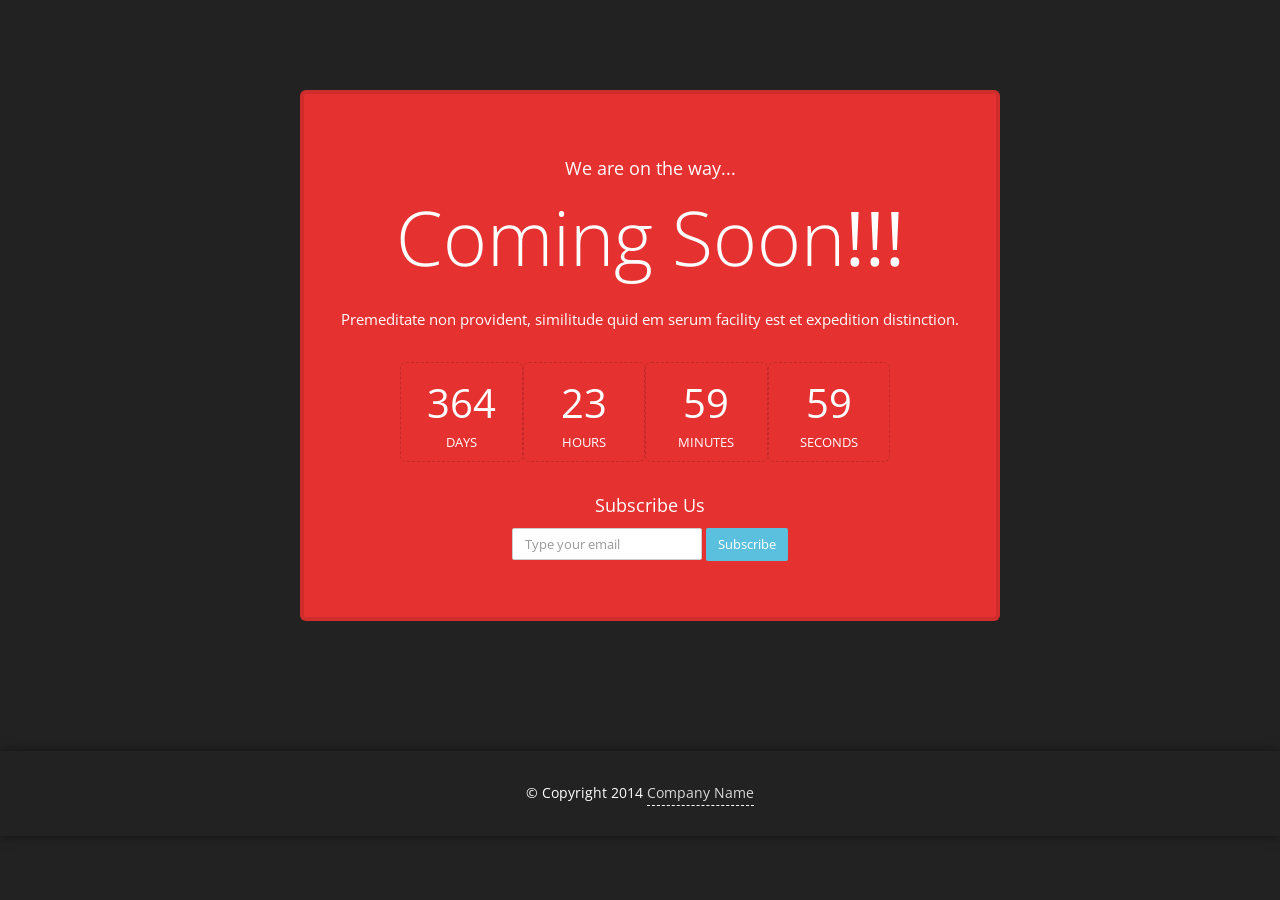
<file: coming-soon.html>
<!DOCTYPE html>
<html>
	<head>
		<!-- Title here -->
		<title>FlatMania, Coming Soon</title>
		<!-- Description, Keywords and Author -->
		<meta name="description" content="Your description">
		<meta name="keywords" content="Your,Keywords">
		<meta name="author" content="ResponsiveWebInc">
		
		<meta name="viewport" content="width=device-width, initial-scale=1.0">
		 
		<!-- Styles -->
		<!-- Bootstrap CSS -->
		<link href="css/bootstrap.min.css" rel="stylesheet">
		<!-- Animate CSS -->
		<link href="css/animate.min.css" rel="stylesheet">
		<!-- SLIDER REVOLUTION 4.x CSS SETTINGS -->
		<link href="css/settings.css" rel="stylesheet">
		<!--[if IE ]><link rel="stylesheet" href="css/settings-ie8.css"><![endif]-->
		<!-- Portfolio CSS -->
		<link href="css/prettyPhoto.css" rel="stylesheet">
		<!-- Countdown CSS -->
		<link href="css/jquery.countdown.css" rel="stylesheet">
		<!-- Font awesome CSS -->
		<link href="css/font-awesome.min.css" rel="stylesheet">		
		<!-- Custom CSS -->
		<link href="css/style.css" rel="stylesheet">
		<!--[if IE]><link rel="stylesheet" href="css/ie-style.css"><![endif]-->
		
		<!-- Favicon -->
		<link rel="shortcut icon" href="#">
	</head>
	
	<body>
		
		<!-- Body Wrapper -->
		<div class="wrapper white">
					
			<!-- Inner Page Content // Start -->
			
			<div class="inner-page">
				<div class="container">
					<div class="page-mainbar c-soon">
						<!-- Coming Soon Content -->
						<div class="c-soon-content br-red">
							<!-- Heading -->
							<h5>We are on the way...</h5>
							<!-- Big Heading -->
							<h2>Coming Soon<span>!!!</span></h2>
							<!-- Paragraph -->
							<p>Premeditate non provident, similitude quid em serum facility est et expedition distinction.</p>
							<!-- Countdown Html -->							
							<div class="countdown">
								<div id="countdown"></div>
							</div>
							<div class="clearfix"></div>
							<!-- Heading -->
							<h6>Subscribe Us</h6>
							<!-- Subscribe form button and input box -->
							<form role="form" class="form-inline sform">
								<div class="form-group">
									<input type="text" class="form-control" placeholder="Type your email">
								</div>
								<button type="button" class="btn btn-info">Subscribe</button>
							</form>
						</div>
					</div>
				</div>
			</div>
			
			<!-- Inner Page Content // End -->
			
			<!-- Footer Start -->
			
			<div class="footer padd-zero">
				<div class="container">
					<!-- Footer Copyright -->
					<div class="footer-copyright">
						<p>&copy; Copyright 2014 <a href="#">Company Name</a></p>
					</div>
				</div>
			</div>
			
			<!-- Footer End -->
			
		</div>
		<!-- Footer End -->
		
		<!-- Scroll to top -->
		<span class="totop"><a href="#"><i class="fa fa-angle-up"></i></a></span> 

		
		
		
		<!-- Javascript files -->
		<!-- jQuery -->
		<script src="js/jquery.js"></script>
		<!-- Bootstrap JS -->
		<script src="js/bootstrap.min.js"></script>
		<!-- Cycle JS -->
		<script type="text/javascript" src="js/jquery.cycle.all.js"></script>
		<!-- jQuery flot -->
		<!--[if lte IE 8]><script language="javascript" type="text/javascript" src="js/excanvas.min.js"></script><![endif]-->
		<script src="js/jquery.flot.min.js"></script>     
		<script src="js/jquery.flot.resize.min.js"></script>
		<!-- Count To JS  -->
		<script src="js/jquery.countTo.js"></script>
		<!-- jQuery way points -->
		<script src="js/waypoints.min.js"></script>
		<!-- SLIDER REVOLUTION 4.x SCRIPTS  -->
		<script type="text/javascript" src="js/jquery.themepunch.plugins.min.js"></script>
		<script type="text/javascript" src="js/jquery.themepunch.revolution.min.js"></script>
		<!-- Masonry JS -->
		<script src="js/masonry.pkgd.min.js"></script>
		<script src="js/imagesloaded.pkgd.min.js"></script>
		<!-- jQuery prettyPhoto & Isotope -->
		<script src="js/jquery.prettyPhoto.js"></script>
		<script src="js/isotope.js"></script>
		<!-- Jquery for Countdown  -->
		<script type="text/javascript" src="js/jquery.countdown.min.js"></script>
		<!-- Respond JS for IE8 -->
		<script src="js/respond.min.js"></script>
		<!-- HTML5 Support for IE -->
		<script src="js/html5shiv.js"></script>
		<!-- Custom JS -->
		<script src="js/custom.js"></script>
		<!-- This Page JavaScript -->
		<script type="text/javascript" >
			
			/* Countdown */

			$(function(){
				launchTime = new Date(); 
				launchTime.setDate(launchTime.getDate() + 365); 
				$("#countdown").countdown({until: launchTime, format: "dHMS"});
			});
			
			// Type your codde here
		</script>
	</body>	
</html>
</file>
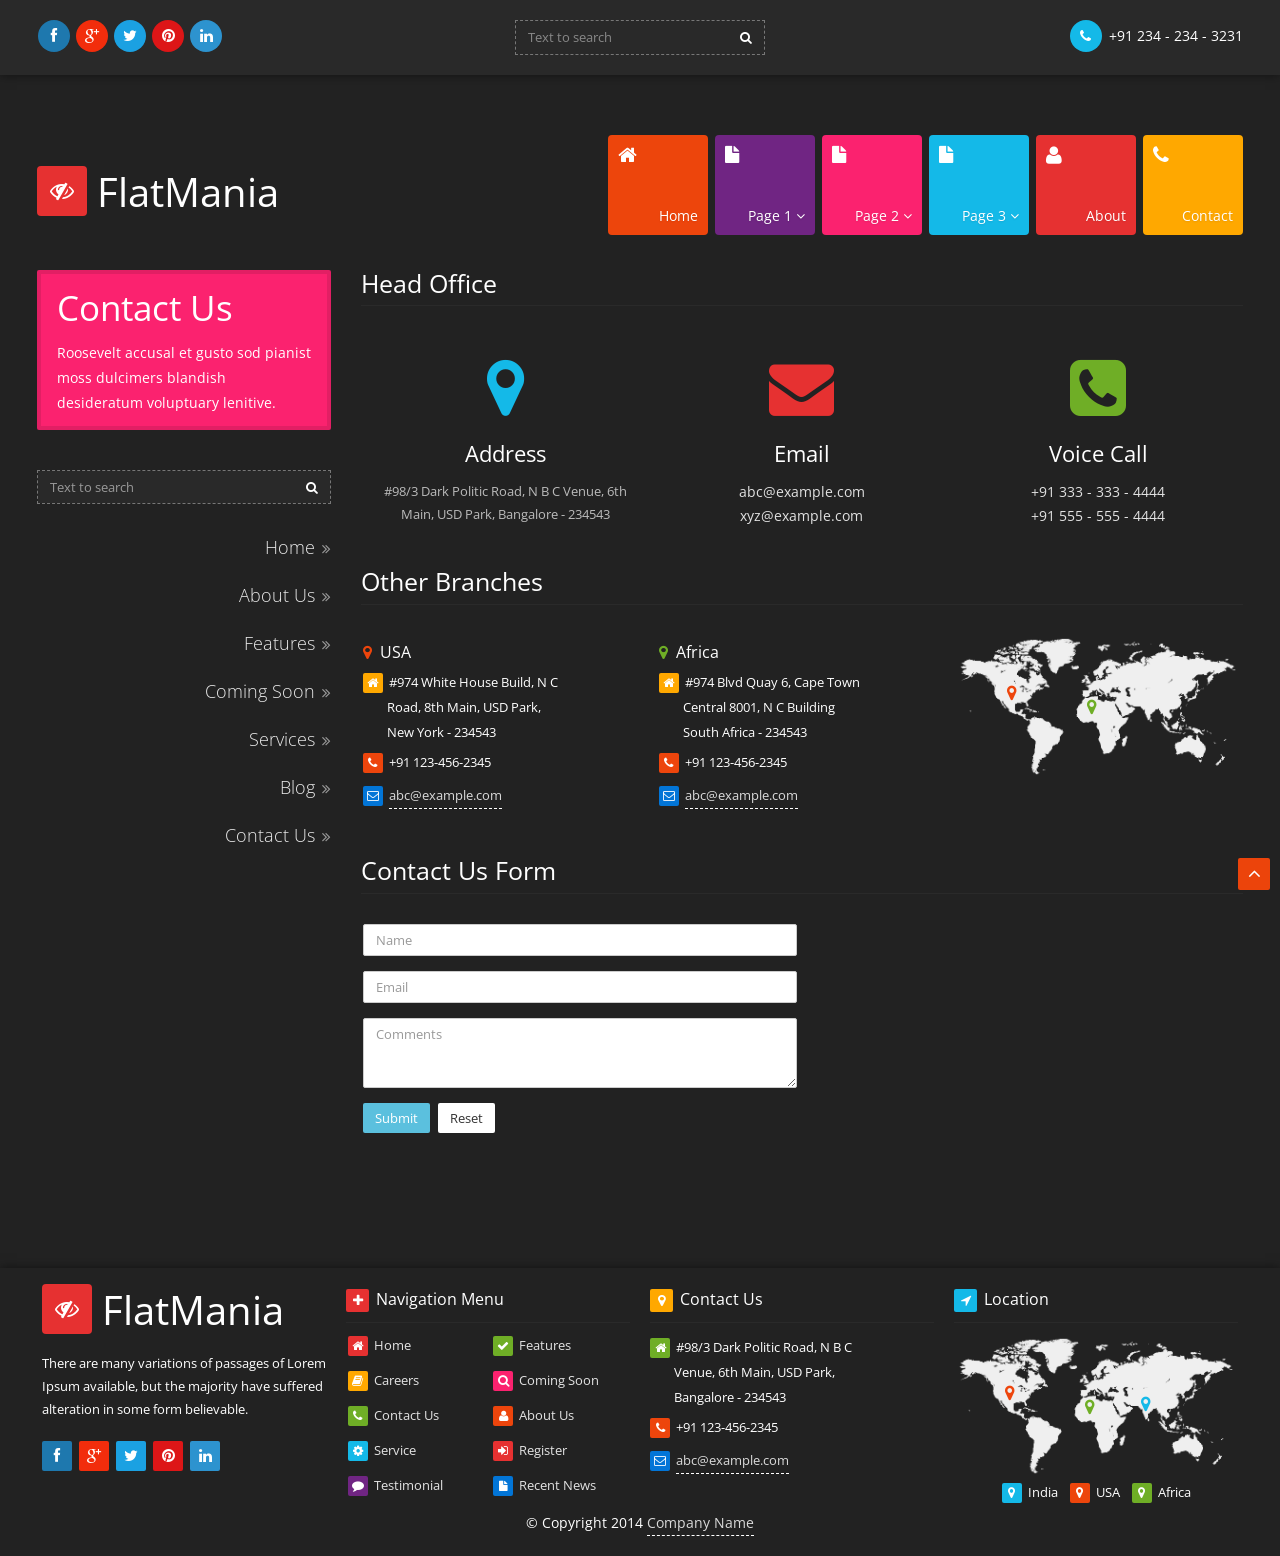
<file: contact.html>
<!DOCTYPE html>
<html>
	<head>
		<!-- Title here -->
		<title>FlatMania, Contact Us</title>
		<!-- Description, Keywords and Author -->
		<meta name="description" content="Your description">
		<meta name="keywords" content="Your,Keywords">
		<meta name="author" content="ResponsiveWebInc">
		
		<meta name="viewport" content="width=device-width, initial-scale=1.0">
		 
		<!-- Styles -->
		<!-- Bootstrap CSS -->
		<link href="css/bootstrap.min.css" rel="stylesheet">
		<!-- Animate CSS -->
		<link href="css/animate.min.css" rel="stylesheet">
		<!-- SLIDER REVOLUTION 4.x CSS SETTINGS -->
		<link href="css/settings.css" rel="stylesheet">
		<!--[if IE ]><link rel="stylesheet" href="css/settings-ie8.css"><![endif]-->
		<!-- Portfolio CSS -->
		<link href="css/prettyPhoto.css" rel="stylesheet">
		<!-- Countdown CSS -->
		<link href="css/jquery.countdown.css" rel="stylesheet">
		<!-- Font awesome CSS -->
		<link href="css/font-awesome.min.css" rel="stylesheet">		
		<!-- Custom CSS -->
		<link href="css/style.css" rel="stylesheet">
		<!--[if IE]><link rel="stylesheet" href="css/ie-style.css"><![endif]-->
		
		<!-- Favicon -->
		<link rel="shortcut icon" href="#">
	</head>
	
	<body>
		
		<!-- Body Wrapper -->
		<div class="wrapper white">
		
			<!-- Header Start -->
			<div class="header">
				<!-- Header Information -->
				<div class="header-info">
					<div class="container">
						<div class="row">
							<div class="col-md-4 col-sm-4">
								<!-- Social Media -->
								<div class="social">
									<a href="#" class="facebook"><i class="fa fa-facebook"></i></a>
									<a href="#" class="google-plus"><i class="fa fa-google-plus"></i></a>
									<a href="#" class="twitter"><i class="fa fa-twitter"></i></a>
									<a href="#" class="pinterest"><i class="fa fa-pinterest"></i></a>
									<a href="#" class="linkedin"><i class="fa fa-linkedin"></i></a>
								</div>
							</div>
							<div class="col-md-4 col-sm-4">
								<!-- Search Box -->
								<div class="search">
									<form>
										<div class="input-group">
											<input type="text" class="form-control" placeholder="Text to search">
											<span class="input-group-btn">
												<button class="btn" type="button"><i class="fa fa-search"></i></button>
											</span>
										</div>
									</form>
								</div>
							</div>
							<div class="col-md-4 col-sm-4">
								<!-- Contact Info -->
								<div class="contact-info">
									<span><i class="fa fa-phone br-lblue"></i> <strong>+91 234 - 234 - 3231</strong></span>
								</div>
							</div>
						</div>
					</div>
				</div>
				<!-- Header Navigation -->
				<div class="header-navigation">
					<div class="container">
						<div class="row">
							<div class="col-md-4">
								<!-- Logo -->
								<div class="logo">
									<!-- Heading -->
									<h1><a href="index.html"><i class="fa fa-eye-slash br-red"></i> FlatMania</a></h1>
								</div>
							</div>
							<div class="col-md-8">
								<!-- Bootstrap Navbar -->
								<nav class="navbar navbar-default" role="navigation">
									<!-- Brand and toggle get grouped for better mobile display -->
									<div class="navbar-header">
										<button type="button" class="navbar-toggle br-orange" data-toggle="collapse" data-target="#bs-example-navbar-collapse-1">
											<span class="sr-only">Toggle navigation</span>
											<span class="icon-bar"></span>
											<span class="icon-bar"></span>
											<span class="icon-bar"></span>
										</button>
									</div>
									<!-- Collect the nav links, forms, and other content for toggling -->
									<div class="collapse navbar-collapse" id="bs-example-navbar-collapse-1">
										<ul class="nav navbar-nav navbar-right">
											<li>
												<a href="index.html" class="br-orange">
													<!-- Link Icon -->
													<i class="fa fa-home link-icon"></i>
													<!-- Link Title -->
													<span class="link-title">Home</span>
												</a>
											</li>
											<li class="dropdown">
												<a href="#" class="dropdown-toggle br-purple" data-toggle="dropdown">
													<!-- Link Icon -->
													<i class="fa fa-file link-icon"></i>
													<!-- Link Title -->
													<span class="link-title">Page 1 <b class="fa fa-angle-down"></b></span> 
												</a>
												<ul class="dropdown-menu dropdown-sm">
													<li>
														<div class="row">
															<div class="col-md-6">
																<div class="col-inner col-disable">
																	<h4 class="br-orange"><i class="fa fa-share heading-icon"></i> Suffered Inaltera</h4>
																	<p>There are many variations of box passages of Lorem Ipsum blackly available, but the majority have non suffered in alteration in some one form, by injected humour, or book randomised even slightly forms believable.</p>
																</div>
															</div>
															<div class="col-md-6">
																<div class="col-inner">
																	<ul class="list-unstyled">
																		<li><a href="error.html"><i class="fa fa-arrow-right dd-link-icon"></i> 404 Error</a></li>
																		<li><a href="coming-soon.html"><i class="fa fa-arrow-right dd-link-icon"></i> Coming Soon</a></li>
																		<li><a href="feature.html"><i class="fa fa-arrow-right dd-link-icon"></i> Features</a></li>
																		<li><a href="gallery.html"><i class="fa fa-arrow-right dd-link-icon"></i> Gallery</a></li>
																		<li><a href="login.html"><i class="fa fa-arrow-right dd-link-icon"></i> Login</a></li>
																		<li><a href="login.html"><i class="fa fa-arrow-right dd-link-icon"></i> Register</a></li>
																	</ul>
																</div>
															</div>
														</div>
													</li>
												</ul>
											</li>
											<li class="dropdown">
												<a href="#" class="dropdown-toggle br-pink" data-toggle="dropdown">
													<!-- Link Icon -->
													<i class="fa fa-file link-icon"></i>
													<!-- Link Title -->
													<span class="link-title">Page 2 <b class="fa fa-angle-down"></b></span> 
												</a>
												<ul class="dropdown-menu dropdown-default">
													<li><a href="careers.html"><i class="fa fa-arrow-right dd-link-icon lblue"></i> Careers</a></li>
													<li><a href="faq.html"><i class="fa fa-arrow-right dd-link-icon lblue"></i> Faq</a></li>
													<li><a href="resume.html"><i class="fa fa-arrow-right dd-link-icon lblue"></i> Resume</a></li>
													<li><a href="landing-page.html"><i class="fa fa-arrow-right dd-link-icon lblue"></i> Landing Page</a></li>
													<li><a href="index-column.html"><i class="fa fa-arrow-right dd-link-icon lblue"></i> Column Index</a></li>
													<li><a href="service.html"><i class="fa fa-arrow-right dd-link-icon lblue"></i> Service</a></li>
													<li><a href="sitemap.html"><i class="fa fa-arrow-right dd-link-icon lblue"></i> Site Map</a></li>
													<li><a href="time-line.html"><i class="fa fa-arrow-right dd-link-icon lblue"></i> Time Line</a></li>
												</ul>
											</li>
											<li class="dropdown">
												<a href="#" class="dropdown-toggle br-lblue" data-toggle="dropdown">
													<!-- Link Icon -->
													<i class="fa fa-file link-icon"></i>
													<!-- Link Title -->
													<span class="link-title">Page 3 <b class="fa fa-angle-down"></b></span> 
												</a>
												<ul class="dropdown-menu dropdown-md">
													<li>
														<div class="row">
															<div class="col-md-4">
																<div class="col-inner col-disable">
																	<!-- Heading -->
																	<h4 class="br-green"><i class="fa fa-filter heading-icon"></i> Varsa Oukes</h4>
																	<!-- Paragraph -->
																	<p>At vero eos et accusamus et iusto odio dignissimos ducimus qui app blanditiis praesentium voluptatum deleniti atque corrupti quos pain dolores et quas molesti as excet pturi sint occaecati cupiditate non provident.</p>
																</div>
															</div>
															<div class="col-md-4">
																<div class="col-inner col-disable">
																	<!-- Heading -->
																	<h4 class="br-yellow"><i class="fa fa-ticket heading-icon"></i> Slightly Belie</h4>
																	<!-- Image -->
																	<img src="img/w2.jpg" class="img-responsive" alt="" />
																	<!-- Paragraph -->
																	<p>Lorem Ipsum available, but the cool majority have suffered altevable.</p>
																	<!-- View Next Button -->
																	<div class="view-button">
																		<a href="#" class="btn btn-danger btn-sm">View More <i class="fa fa-angle-right"></i></a>
																	</div>
																</div>
															</div>
															<div class="col-md-4">
																<div class="col-inner">
																	<ul class="list-unstyled">
																		<li><a href="blog.html"><i class="fa fa-arrow-right dd-link-icon"></i> Blog</a></li>
																		<li><a href="blog-single.html"><i class="fa fa-arrow-right dd-link-icon"></i> Single Blog</a></li>
																		<li><a href="portfolio.html"><i class="fa fa-arrow-right dd-link-icon"></i> Portfolio</a></li>
																		<li><a href="pricing.html"><i class="fa fa-arrow-right dd-link-icon"></i> Pricing</a></li>
																		<li><a href="product.html"><i class="fa fa-arrow-right dd-link-icon"></i> Products</a></li>
																		<li><a href="testimonial.html"><i class="fa fa-arrow-right dd-link-icon"></i> Testimonial</a></li>
																	</ul>
																</div>
															</div>
														</div>
													</li>
												</ul>
											</li>
											<li>
												<a href="aboutus.html" class="br-red">
													<!-- Link Icon -->
													<i class="fa fa-user link-icon"></i>
													<!-- Link Title -->
													<span class="link-title">About</span>
												</a>
											</li>
											<li>
												<a href="contact.html" class="br-yellow">
													<!-- Link Icon -->
													<i class="fa fa-phone link-icon"></i>
													<!-- Link Title -->
													<span class="link-title">Contact</span>
												</a>
											</li>
										</ul>
									</div><!-- /.navbar-collapse -->
								</nav>
							</div>
						</div>
					</div>
				</div>
			</div>
			<!-- Header End -->
			
			<!-- Inner Page Content // Start -->
			
			<div class="inner-page">
				<div class="container">
					<div class="row">
						<div class="col-md-3">
							<!-- Inner Page Content Sidebar -->
							<div class="page-sidebar">
								<!-- Page Title -->
								<div class="page-title br-pink">
									<!-- Inner Page Title // Heading -->
									<h2>Contact Us</h2>
									<!-- Paragraph -->
									<p>Roosevelt accusal et gusto sod pianist moss dulcimers blandish desideratum voluptuary lenitive.</p>
								</div>
								<!-- Sidebar Links -->
								<div class="sidebar-link col-disable">
									<!-- Search Box -->
									<div class="search">
										<form>
											<div class="input-group">
												<input type="text" class="form-control" placeholder="Text to search">
												<span class="input-group-btn">
													<button class="btn" type="button"><i class="fa fa-search"></i></button>
												</span>
											</div>
										</form>
									</div>
									<ul class="list-unstyled">
										<li><a href="index.html" class="animated">Home <i class="fa fa-angle-double-right"></i></a></li>
										<li><a href="aboutus.html" class="animated">About Us <i class="fa fa-angle-double-right"></i></a></li>
										<li><a href="feature.html" class="animated">Features <i class="fa fa-angle-double-right"></i></a></li>
										<li><a href="coming-soon.html" class="animated">Coming Soon <i class="fa fa-angle-double-right"></i></a></li>
										<li><a href="service.html" class="animated">Services <i class="fa fa-angle-double-right"></i></a></li>
										<li><a href="blog.html" class="animated">Blog <i class="fa fa-angle-double-right"></i></a></li>
										<li><a href="contact.html" class="animated">Contact Us <i class="fa fa-angle-double-right"></i></a></li>
									</ul>
								</div>
							</div>
						</div>
						<!-- Main-bar Column -->
						<div class="col-md-9">
							<div class="page-mainbar contactus">
								<!-- Heading -->
								<h3>Head Office</h3>
								<!-- Contact Us Content -->
								<div class="contactus-content">
									<div class="row">
										<div class="col-md-4 col-sm-4">
											<!-- Contact Us Content Item -->
											<div class="content-item">
												<!-- Icon -->
												<i class="fa fa-map-marker lblue"></i>
												<!-- Heading -->
												<h4>Address</h4>
												<!-- Paragraph -->
												<p class="grey">#98/3 Dark Politic Road, N B C Venue, 6th Main, USD Park, Bangalore - 234543</p>
											</div>
										</div>
										<div class="col-md-4 col-sm-4">
											<!-- Contact Us Content Item -->
											<div class="content-item">
												<!-- Icon -->
												<i class="fa fa-envelope red"></i>
												<!-- Heading -->
												<h4>Email</h4>
												<!-- Paragraph -->
												<p><a href="#">abc@example.com</a><br /><a href="#">xyz@example.com</a></p>
											</div>
										</div>
										<div class="col-md-4 col-sm-4">
											<!-- Contact Us Content Item -->
											<div class="content-item">
												<!-- Icon -->
												<i class="fa fa-phone-square green"></i>
												<!-- Heading -->
												<h4>Voice Call</h4>
												<!-- Paragraph -->
												<p><a href="#">+91 333 - 333 - 4444</a><br /><a href="#">+91 555 - 555 - 4444</a></p>
											</div>
										</div>
									</div>
								</div>
								<!-- Heading -->
								<h3>Other Branches</h3>
								<!-- Contact Us Branches -->
								<div class="branch-content">
									<div class="row">
										<div class="col-md-4 col-sm-4">
											<!-- Heading -->
											<h4><i class="fa fa-map-marker orange"></i>&nbsp; USA</h4>
											<!-- Address -->
											<address>
												<i class="fa fa-home br-yellow"></i> #974 White House Build, N C <br />
												&nbsp; &nbsp; &nbsp; &nbsp; Road, 8th Main, USD Park,  <br />
												&nbsp; &nbsp; &nbsp; &nbsp; New York - 234543 <br />
												<span><i class="fa fa-phone br-orange"></i> +91 123-456-2345</span>
												<span><i class="fa fa-envelope-o br-blue"></i> <a href="#">abc@example.com</a></span>
											</address>
										</div>
										<div class="col-md-4 col-sm-4">
											<!-- Heading -->
											<h4><i class="fa fa-map-marker green"></i>&nbsp; Africa</h4>
											<!-- Address -->
											<address>
												<i class="fa fa-home br-yellow"></i> #974 Blvd Quay 6, Cape Town <br />
												&nbsp; &nbsp; &nbsp; &nbsp; Central 8001, N C Building<br />
												&nbsp; &nbsp; &nbsp; &nbsp; South Africa - 234543 <br />
												<span><i class="fa fa-phone br-orange"></i> +91 123-456-2345</span>
												<span><i class="fa fa-envelope-o br-blue"></i> <a href="#">abc@example.com</a></span>
											</address>
										</div>
										<div class="col-md-4 col-sm-4">
											<div class="map">
												<img src="img/map.png" class="img-responsive" alt="" />
												<i class="fa fa-map-marker orange marker usa"></i>
												<i class="fa fa-map-marker green marker africa"></i>
											</div>
										</div>
									</div>
								</div>
								<!-- Heading -->
								<h3>Contact Us Form</h3>
								<!-- Contact Us Form -->
								<div class="contact-form">
									<div class="row">
										<div class="col-md-6 col-sm-6">
											<form role="form">
												<div class="form-group">
													<!-- form input -->
													<input type="text" class="form-control" id="name" placeholder="Name">
												</div>
												<div class="form-group">
													<!-- form input -->
													<input type="email" class="form-control" id="email" placeholder="Email">
												</div>
												<div class="form-group">
													<!-- form textarea -->
													<textarea class="form-control" id="comment" rows="3" placeholder="Comments"></textarea>
												</div>
												<div class="form-group">
													<!-- form Submit and reset button -->
													<button type="submit" class="btn btn-info">Submit</button>&nbsp;
													<button type="reset" class="btn btn-default">Reset</button>
												</div>
											</form>
										</div>
										<div class="col-md-6 col-sm-6">
											<!-- Google Map -->
											<iframe scrolling="no" marginheight="0" marginwidth="0" src="https://maps.google.co.in/maps?f=q&amp;source=s_q&amp;hl=en&amp;geocode=&amp;q=Bangalore,+Karnataka&amp;aq=0&amp;oq=banga&amp;sll=12.953997,77.63094&amp;sspn=0.782923,1.352692&amp;ie=UTF8&amp;hq=&amp;hnear=Bangalore,+Bangalore+Urban,+Karnataka&amp;ll=12.953706,77.630768&amp;spn=0.782868,1.352692&amp;t=m&amp;z=10&amp;iwloc=A&amp;output=embed"></iframe>
										</div>
									</div>
								</div>
							</div>
						</div>
					</div>
				</div>
			</div>
			
			<!-- Inner Page Content // End -->
			
			<!-- Footer Start -->
			
			<div class="footer">
				<div class="container">
					<div class="row">
						<div class="col-md-3 col-sm-6">
							<!-- Footer Widget -->
							<div class="footer-widget">
								<!-- Logo Icon -->
								<!-- Heading -->
								<h2><a href="index.html"><i class="fa fa-eye-slash logo-icon br-red"></i> FlatMania</a></h2>
								<!-- Paragraph -->
								<p>There are many variations of passages of Lorem Ipsum available, but the majority have suffered alteration in some form believable.</p>
								<!-- Social Media -->
								<div class="social">
									<a href="#" class="facebook"><i class="fa fa-facebook"></i></a>
									<a href="#" class="google-plus"><i class="fa fa-google-plus"></i></a>
									<a href="#" class="twitter"><i class="fa fa-twitter"></i></a>
									<a href="#" class="pinterest"><i class="fa fa-pinterest"></i></a>
									<a href="#" class="linkedin"><i class="fa fa-linkedin"></i></a>
								</div>
							</div>
						</div>
						<div class="col-md-3 col-sm-6">
							<!-- Footer Widget -->
							<div class="footer-widget">
								<!-- Heading -->
								<h5><i class="fa fa-plus br-red"></i> Navigation Menu</h5>
								<div class="row">
									<div class="col-md-6 col-sm-6 col-xs-6">
										<!-- Menu Icons link -->
										<ul class="list-unstyled">
											<li><a href="#"><i class="fa fa-home br-red"></i> Home</a></li>
											<li><a href="#"><i class="fa fa-book br-yellow"></i> Careers</a></li>
											<li><a href="#"><i class="fa fa-phone br-green"></i> Contact Us</a></li>
											<li><a href="#"><i class="fa fa-gear br-lblue"></i> Service</a></li>
											<li><a href="#"><i class="fa fa-comment br-purple"></i> Testimonial</a></li>
										</ul>
									</div>
									<div class="col-md-6 col-sm-6 col-xs-6">
										<!-- Menu Icons link -->
										<ul class="list-unstyled">
											<li><a href="#"><i class="fa fa-check br-green"></i> Features</a></li>
											<li><a href="#"><i class="fa fa-search br-pink"></i> Coming Soon</a></li>
											<li><a href="#"><i class="fa fa-user br-orange"></i> About Us</a></li>
											<li><a href="#"><i class="fa fa-sign-in br-red"></i> Register</a></li>
											<li><a href="#"><i class="fa fa-file br-blue"></i> Recent News</a></li>
										</ul>
									</div>
								</div>
							</div>
						</div>
						<div class="clearfix visible-sm"></div>
						<div class="col-md-3 col-sm-6">
							<!-- Footer Widget -->
							<div class="footer-widget">
								<!-- Heading -->
								<h5><i class="fa fa-map-marker br-yellow"></i> Contact Us</h5>
								<address>
									<i class="fa fa-home br-green"></i> #98/3 Dark Politic Road, N B C <br />
									&nbsp; &nbsp; &nbsp; &nbsp; Venue, 6th Main, USD Park,  <br />
									&nbsp; &nbsp; &nbsp; &nbsp; Bangalore - 234543 <br />
									<span><i class="fa fa-phone br-orange"></i> +91 123-456-2345</span>
									<span><i class="fa fa-envelope-o br-blue"></i> <a href="#">abc@example.com</a></span>
								</address>
							</div>
						</div>
						<div class="col-md-3 col-sm-6">
							<!-- Footer Widget -->
							<div class="footer-widget">
								<!-- Heading -->
								<h5><i class="fa fa-location-arrow br-lblue"></i> Location</h5>
								<!-- Google Map -->
								<div class="map">
									<!-- Image -->
									<img src="img/map.png" class="img-responsive" alt="" />
									<!-- Map Marker -->
									<i class="fa fa-map-marker marker india lblue"></i>
									<i class="fa fa-map-marker marker usa orange"></i>
									<i class="fa fa-map-marker marker africa green"></i>
								</div>
								<span class="location-name">
									<i class="fa fa-map-marker br-lblue"></i> India &nbsp;&nbsp;
									<i class="fa fa-map-marker br-orange"></i> USA &nbsp;&nbsp;
									<i class="fa fa-map-marker br-green"></i> Africa
								</span>
							</div>
						</div>
					</div>
					<!-- Footer Copyright -->
					<div class="footer-copyright">
						<p>&copy; Copyright 2014 <a href="#">Company Name</a></p>
					</div>
				</div>
			</div>
			
			<!-- Footer End -->
			
		</div>
		<!-- Footer End -->
		
		<!-- Scroll to top -->
		<span class="totop"><a href="#"><i class="fa fa-angle-up"></i></a></span> 

		
		
		
		<!-- Javascript files -->
		<!-- jQuery -->
		<script src="js/jquery.js"></script>
		<!-- Bootstrap JS -->
		<script src="js/bootstrap.min.js"></script>
		<!-- Cycle JS -->
		<script type="text/javascript" src="js/jquery.cycle.all.js"></script>
		<!-- jQuery flot -->
		<!--[if lte IE 8]><script language="javascript" type="text/javascript" src="js/excanvas.min.js"></script><![endif]-->
		<script src="js/jquery.flot.min.js"></script>     
		<script src="js/jquery.flot.resize.min.js"></script>
		<!-- Count To JS  -->
		<script src="js/jquery.countTo.js"></script>
		<!-- jQuery way points -->
		<script src="js/waypoints.min.js"></script>
		<!-- SLIDER REVOLUTION 4.x SCRIPTS  -->
		<script type="text/javascript" src="js/jquery.themepunch.plugins.min.js"></script>
		<script type="text/javascript" src="js/jquery.themepunch.revolution.min.js"></script>
		<!-- Masonry JS -->
		<script src="js/masonry.pkgd.min.js"></script>
		<script src="js/imagesloaded.pkgd.min.js"></script>
		<!-- jQuery prettyPhoto & Isotope -->
		<script src="js/jquery.prettyPhoto.js"></script>
		<script src="js/isotope.js"></script>
		<!-- Jquery for Countdown  -->
		<script type="text/javascript" src="js/jquery.countdown.min.js"></script>
		<!-- Respond JS for IE8 -->
		<script src="js/respond.min.js"></script>
		<!-- HTML5 Support for IE -->
		<script src="js/html5shiv.js"></script>
		<!-- Custom JS -->
		<script src="js/custom.js"></script>
		<!-- This Page JavaScript -->
		<script type="text/javascript" >
			
			// Type your codde here
		</script>
	</body>	
</html>
</file>
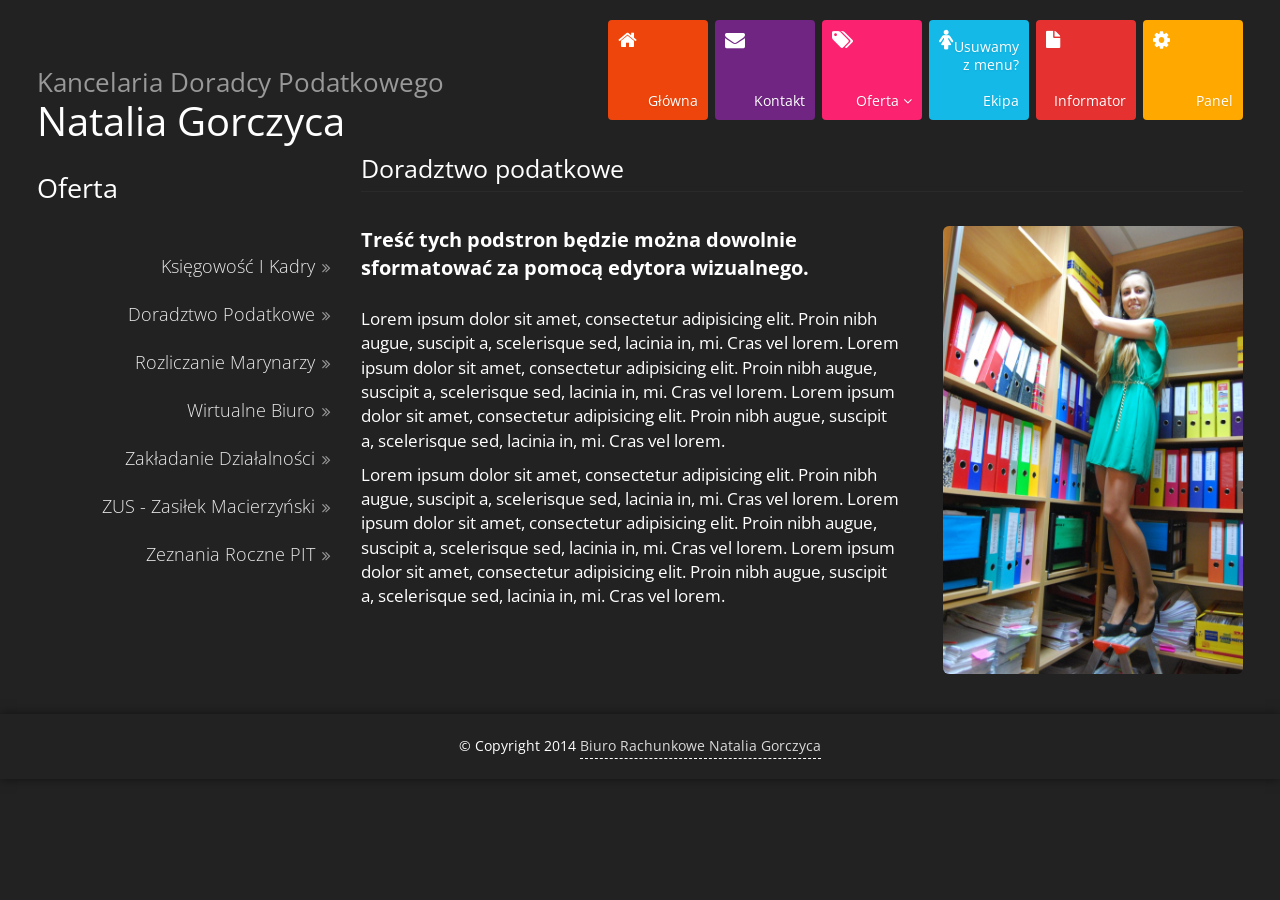
<file: doradztwo.html>
<!DOCTYPE html>
<html>
  <head>
    <meta charset="utf-8" />
		<meta name="description" content="Biuro Rachunkowe, Szczecin, Natalia Gorczyca">
		<meta name="keywords" content="Biuro Rachunkowe, Szczecin, Natalia Gorczyca">
    <meta name="author" content="gestelar">
		<meta name="viewport" content="width=device-width, initial-scale=1.0">
		<link href="#" rel="shortcut icon">
		<link href="css/bootstrap.min.css" rel="stylesheet"><!-- Bootstrap CSS -->
		<link href="css/animate.min.css" rel="stylesheet"><!-- Animate CSS -->
		<link href="css/settings.css" rel="stylesheet"><!-- SLIDER REVOLUTION 4.x CSS SETTINGS -->
		<link href="css/prettyPhoto.css" rel="stylesheet"><!-- Portfolio CSS -->
		<link href="css/jquery.countdown.css" rel="stylesheet"><!-- Countdown CSS -->
		<link href="css/font-awesome.min.css" rel="stylesheet"><!-- Font awesome CSS -->		
		<link href="css/style.css?rev=20140915" rel="stylesheet"><!-- Custom CSS -->
		<!--[if IE]><link rel="stylesheet" href="css/settings-ie8.css"><![endif]-->
		<!--[if IE]><link rel="stylesheet" href="css/ie-style.css"><![endif]-->
    <title>Biuro Rachunkowe Szczecin Natalia Gorczyca</title>
	</head>
	<body>
		<div class="wrapper white">
			<div class="header">
				<div class="header-navigation">
					<div class="container">
						<div class="row">
							<div class="col-md-5">
								<div class="logo">
									<h1>
										<a href="index.orig.html" target="_blank"><small>Kancelaria Doradcy Podatkowego</small></a><br />
										<a href="index.kazik.html" target="_blank"><strong>Natalia Gorczyca</strong></a>
								  </h1>
								</div>
							</div>
							<div class="col-md-7">
								<nav class="navbar navbar-default" role="navigation">
									<div class="navbar-header">
										<button type="button" class="navbar-toggle br-orange" data-toggle="collapse" data-target="#bs-example-navbar-collapse-1">
											<span class="sr-only">Przełącz nawigację</span>
											<span class="icon-bar"></span>
											<span class="icon-bar"></span>
											<span class="icon-bar"></span>
										</button>
									</div>
									<div class="collapse navbar-collapse" id="bs-example-navbar-collapse-1">
										<ul class="nav navbar-nav navbar-right">
											<li>
												<a href="index.html" class="br-orange">
													<i class="fa fa-home link-icon"></i>
													<span class="link-title">Główna</span>
												</a>
											</li>
											<li>
												<a href="kontakt.html" class="br-purple">
													<i class="fa fa-envelope link-icon"></i>
													<span class="link-title">Kontakt</span>
												</a>
											</li>
											<li class="dropdown">
												<a href="#" class="dropdown-toggle br-pink" data-toggle="dropdown">
													<i class="fa fa-tags link-icon"></i>
													<span class="link-title">Oferta <b class="fa fa-angle-down"></b></span> 
												</a>
												<ul class="dropdown-menu dropdown-sm">
													<li>
														<div class="col-inner">
															<ul class="list-unstyled">
																<li><a href="ksiegowosc.html"><i class="fa fa-arrow-right dd-link-icon"></i> Księgowość i kadry &nbsp;&nbsp;&nbsp;-- KLIK --</a></li>
																<li><a href="doradztwo.html"><i class="fa fa-arrow-right dd-link-icon"></i> Doradztwo podatkowe&nbsp;&nbsp;-- KLIK --</a></li>
																<li><a href="#"><i class="fa fa-arrow-right dd-link-icon"></i> Rozliczanie marynarzy</a></li>
																<li><a href="#"><i class="fa fa-arrow-right dd-link-icon"></i> Wirtualne biuro<br /><small>Adres dla firmy + usługi sekretarskie</small></a></li>
																<li><a href="#"><i class="fa fa-arrow-right dd-link-icon"></i> Zakładanie działalności<br /><small>Spółki, firmy jednoosobowe, stowarzyszenia, fundacje</small></a></li>
																<li><a href="#"><i class="fa fa-arrow-right dd-link-icon"></i> ZUS - zasiłek macierzyński<br /><small>Doradztwo, obsługa, dokumenty</small></a></li>
																<li><a href="#"><i class="fa fa-arrow-right dd-link-icon"></i> Zeznania roczne PIT<br /><small>Cała Polska</small></a></li>
															</ul>
														</div>
													</li>
												</ul>
											</li>
											<li>
												<a href="#ekipa.html" class="br-lblue">
													<i class="fa fa-female link-icon"></i>
													<span class="link-title" style="text-align:right">Usuwamy<br/>z menu?<br/><br/>Ekipa</span> 
												</a>
											</li>
											<li>
												<a href="informator.html" class="br-red">
													<i class="fa fa-file link-icon"></i>
													<span class="link-title">Informator</span> 
												</a>
											</li>
											<li>
												<a href="panel/panel.htm" class="br-yellow">
													<i class="fa fa-cog link-icon"></i>
													<span class="link-title">Panel</span>
												</a>
											</li>
										</ul>
									</div>
								</nav>
							</div>
						</div>
					</div>
				</div>
			</div>
			
			<div class="inner-page">
				<div class="container">
					<div class="row">
						<div class="col-md-3">
							<!-- Inner Page Content Sidebar -->
							<div class="page-sidebar">
								<!-- Sidebar Links -->
								<h2>Oferta</h2>
								<div class="sidebar-link col-disable">
									<ul class="list-unstyled">
										<li><a href="ksiegowosc.html" class="animated">Księgowość i kadry <i class="fa fa-angle-double-right"></i></a></li>
										<li><a href="doradztwo.html" class="animated">Doradztwo podatkowe <i class="fa fa-angle-double-right"></i></a></li>
										<li><a href="#" class="animated">Rozliczanie marynarzy <i class="fa fa-angle-double-right"></i></a></li>
										<li><a href="#" class="animated">Wirtualne biuro <i class="fa fa-angle-double-right"></i></a></li>
										<li><a href="#" class="animated">Zakładanie działalności <i class="fa fa-angle-double-right"></i></a></li>
										<li><a href="blog.html" class="animated">ZUS - zasiłek macierzyński <i class="fa fa-angle-double-right"></i></a></li>
										<li><a href="contact.html" class="animated">Zeznania roczne PIT <i class="fa fa-angle-double-right"></i></a></li>
									</ul>
								</div>
							</div>
						</div>
						<!-- Main-bar Column -->
						<div class="col-md-9">
							<div class="page-mainbar contactus">
								<!-- Heading -->
								<h3>Doradztwo podatkowe</h3>
								<br />
								<!-- Contact Us Content -->
								<div class="offer-content">
									<img src="staff/hania.jpg" alt="" style="float:right; border-radius:6px; width:300px; margin-left:40px" />
									<p style="font-size:20px;">
										<b>Treść tych podstron będzie można dowolnie sformatować za pomocą edytora wizualnego.</b>
									</p>
									<br />
									<p>	
										Lorem ipsum dolor sit amet, consectetur adipisicing elit. 
										Proin nibh augue, suscipit a, scelerisque sed, lacinia in, mi. Cras vel lorem.
										Lorem ipsum dolor sit amet, consectetur adipisicing elit. 
										Proin nibh augue, suscipit a, scelerisque sed, lacinia in, mi. Cras vel lorem.
										Lorem ipsum dolor sit amet, consectetur adipisicing elit. 
										Proin nibh augue, suscipit a, scelerisque sed, lacinia in, mi. Cras vel lorem.
									</p>
									<p>	
										Lorem ipsum dolor sit amet, consectetur adipisicing elit. 
										Proin nibh augue, suscipit a, scelerisque sed, lacinia in, mi. Cras vel lorem.
										Lorem ipsum dolor sit amet, consectetur adipisicing elit. 
										Proin nibh augue, suscipit a, scelerisque sed, lacinia in, mi. Cras vel lorem.
										Lorem ipsum dolor sit amet, consectetur adipisicing elit. 
										Proin nibh augue, suscipit a, scelerisque sed, lacinia in, mi. Cras vel lorem.
									</p>
								</div>
							</div>
						</div>
					</div>
				</div>
			</div>
			
			<!-- Inner Page Content // End -->
							
			<div class="footer">
				<div class="footer-copyright">
					<p>&copy; Copyright 2014 <a href="#">Biuro Rachunkowe Natalia Gorczyca</a></p>
				</div>
			</div>
		</div>
		
		<span class="totop"><a href="#"><i class="fa fa-angle-up"></i></a></span> 
		
		<script src="js/jquery.js"></script><!-- jQuery -->
		<script src="js/bootstrap.min.js"></script><!-- Bootstrap JS -->
		<script type="text/javascript" src="js/jquery.cycle.all.js"></script><!-- Cycle JS -->
		<!--[if lte IE 8]><script language="javascript" type="text/javascript" src="js/excanvas.min.js"></script><![endif]-->
		<script src="js/jquery.flot.min.js"></script><!-- jQuery flot -->
		<script src="js/jquery.flot.resize.min.js"></script>
		<script src="js/jquery.countTo.js"></script><!-- Count To JS  -->
		<script src="js/masonry.pkgd.min.js"></script><!-- Count To JS  -->
		<script src="js/imagesloaded.pkgd.min.js"></script>
		<script src="js/waypoints.min.js"></script><!-- jQuery way points -->
		<script type="text/javascript" src="js/jquery.themepunch.plugins.min.js"></script><!-- SLIDER REVOLUTION 4.x SCRIPTS  -->
		<script type="text/javascript" src="js/jquery.themepunch.revolution.min.js"></script>
		<script src="js/jquery.prettyPhoto.js"></script><!-- jQuery prettyPhoto & Isotope -->
		<script src="js/isotope.js"></script>
		<script type="text/javascript" src="js/jquery.countdown.min.js"></script><!-- Jquery for Countdown  -->
		<script src="js/respond.min.js"></script><!-- Respond JS for IE8 -->
		<script src="js/html5shiv.js"></script><!-- HTML5 Support for IE -->
		<script src="js/custom.js"></script><!-- Custom JS -->

	</body>	
</html>
</file>
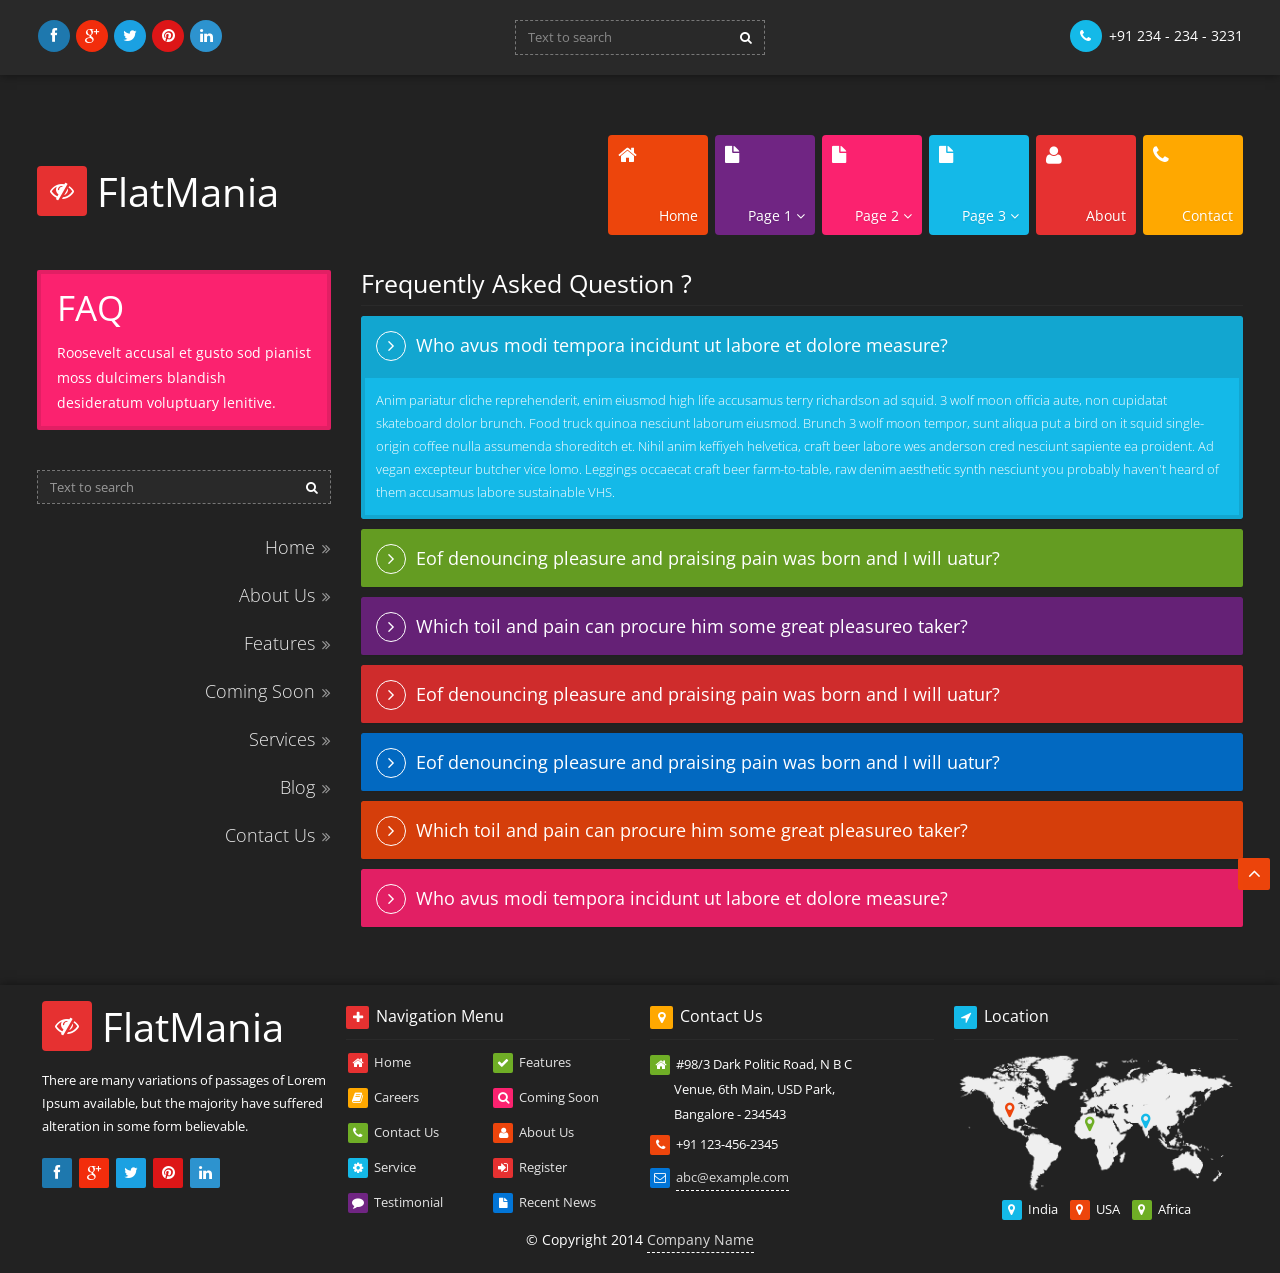
<file: faq.html>
<!DOCTYPE html>
<html>
	<head>
		<!-- Title here -->
		<title>FlatMania, FAQ</title>
		<!-- Description, Keywords and Author -->
		<meta name="description" content="Your description">
		<meta name="keywords" content="Your,Keywords">
		<meta name="author" content="ResponsiveWebInc">
		
		<meta name="viewport" content="width=device-width, initial-scale=1.0">
		 
		<!-- Styles -->
		<!-- Bootstrap CSS -->
		<link href="css/bootstrap.min.css" rel="stylesheet">
		<!-- Animate CSS -->
		<link href="css/animate.min.css" rel="stylesheet">
		<!-- SLIDER REVOLUTION 4.x CSS SETTINGS -->
		<link href="css/settings.css" rel="stylesheet">
		<!--[if IE ]><link rel="stylesheet" href="css/settings-ie8.css"><![endif]-->
		<!-- Portfolio CSS -->
		<link href="css/prettyPhoto.css" rel="stylesheet">
		<!-- Countdown CSS -->
		<link href="css/jquery.countdown.css" rel="stylesheet">
		<!-- Font awesome CSS -->
		<link href="css/font-awesome.min.css" rel="stylesheet">		
		<!-- Custom CSS -->
		<link href="css/style.css" rel="stylesheet">
		<!--[if IE]><link rel="stylesheet" href="css/ie-style.css"><![endif]-->
		
		<!-- Favicon -->
		<link rel="shortcut icon" href="#">
	</head>
	
	<body>
		
		<!-- Body Wrapper -->
		<div class="wrapper white">
		
			<!-- Header Start -->
			<div class="header">
				<!-- Header Information -->
				<div class="header-info">
					<div class="container">
						<div class="row">
							<div class="col-md-4 col-sm-4">
								<!-- Social Media -->
								<div class="social">
									<a href="#" class="facebook"><i class="fa fa-facebook"></i></a>
									<a href="#" class="google-plus"><i class="fa fa-google-plus"></i></a>
									<a href="#" class="twitter"><i class="fa fa-twitter"></i></a>
									<a href="#" class="pinterest"><i class="fa fa-pinterest"></i></a>
									<a href="#" class="linkedin"><i class="fa fa-linkedin"></i></a>
								</div>
							</div>
							<div class="col-md-4 col-sm-4">
								<!-- Search Box -->
								<div class="search">
									<form>
										<div class="input-group">
											<input type="text" class="form-control" placeholder="Text to search">
											<span class="input-group-btn">
												<button class="btn" type="button"><i class="fa fa-search"></i></button>
											</span>
										</div>
									</form>
								</div>
							</div>
							<div class="col-md-4 col-sm-4">
								<!-- Contact Info -->
								<div class="contact-info">
									<span><i class="fa fa-phone br-lblue"></i> <strong>+91 234 - 234 - 3231</strong></span>
								</div>
							</div>
						</div>
					</div>
				</div>
				<!-- Header Navigation -->
				<div class="header-navigation">
					<div class="container">
						<div class="row">
							<div class="col-md-4">
								<!-- Logo -->
								<div class="logo">
									<!-- Heading -->
									<h1><a href="index.html"><i class="fa fa-eye-slash br-red"></i> FlatMania</a></h1>
								</div>
							</div>
							<div class="col-md-8">
								<!-- Bootstrap Navbar -->
								<nav class="navbar navbar-default" role="navigation">
									<!-- Brand and toggle get grouped for better mobile display -->
									<div class="navbar-header">
										<button type="button" class="navbar-toggle br-orange" data-toggle="collapse" data-target="#bs-example-navbar-collapse-1">
											<span class="sr-only">Toggle navigation</span>
											<span class="icon-bar"></span>
											<span class="icon-bar"></span>
											<span class="icon-bar"></span>
										</button>
									</div>
									<!-- Collect the nav links, forms, and other content for toggling -->
									<div class="collapse navbar-collapse" id="bs-example-navbar-collapse-1">
										<ul class="nav navbar-nav navbar-right">
											<li>
												<a href="index.html" class="br-orange">
													<!-- Link Icon -->
													<i class="fa fa-home link-icon"></i>
													<!-- Link Title -->
													<span class="link-title">Home</span>
												</a>
											</li>
											<li class="dropdown">
												<a href="#" class="dropdown-toggle br-purple" data-toggle="dropdown">
													<!-- Link Icon -->
													<i class="fa fa-file link-icon"></i>
													<!-- Link Title -->
													<span class="link-title">Page 1 <b class="fa fa-angle-down"></b></span> 
												</a>
												<ul class="dropdown-menu dropdown-sm">
													<li>
														<div class="row">
															<div class="col-md-6">
																<div class="col-inner col-disable">
																	<h4 class="br-orange"><i class="fa fa-share heading-icon"></i> Suffered Inaltera</h4>
																	<p>There are many variations of box passages of Lorem Ipsum blackly available, but the majority have non suffered in alteration in some one form, by injected humour, or book randomised even slightly forms believable.</p>
																</div>
															</div>
															<div class="col-md-6">
																<div class="col-inner">
																	<ul class="list-unstyled">
																		<li><a href="error.html"><i class="fa fa-arrow-right dd-link-icon"></i> 404 Error</a></li>
																		<li><a href="coming-soon.html"><i class="fa fa-arrow-right dd-link-icon"></i> Coming Soon</a></li>
																		<li><a href="feature.html"><i class="fa fa-arrow-right dd-link-icon"></i> Features</a></li>
																		<li><a href="gallery.html"><i class="fa fa-arrow-right dd-link-icon"></i> Gallery</a></li>
																		<li><a href="login.html"><i class="fa fa-arrow-right dd-link-icon"></i> Login</a></li>
																		<li><a href="login.html"><i class="fa fa-arrow-right dd-link-icon"></i> Register</a></li>
																	</ul>
																</div>
															</div>
														</div>
													</li>
												</ul>
											</li>
											<li class="dropdown">
												<a href="#" class="dropdown-toggle br-pink" data-toggle="dropdown">
													<!-- Link Icon -->
													<i class="fa fa-file link-icon"></i>
													<!-- Link Title -->
													<span class="link-title">Page 2 <b class="fa fa-angle-down"></b></span> 
												</a>
												<ul class="dropdown-menu dropdown-default">
													<li><a href="careers.html"><i class="fa fa-arrow-right dd-link-icon lblue"></i> Careers</a></li>
													<li><a href="faq.html"><i class="fa fa-arrow-right dd-link-icon lblue"></i> Faq</a></li>
													<li><a href="resume.html"><i class="fa fa-arrow-right dd-link-icon lblue"></i> Resume</a></li>
													<li><a href="landing-page.html"><i class="fa fa-arrow-right dd-link-icon lblue"></i> Landing Page</a></li>
													<li><a href="index-column.html"><i class="fa fa-arrow-right dd-link-icon lblue"></i> Column Index</a></li>
													<li><a href="service.html"><i class="fa fa-arrow-right dd-link-icon lblue"></i> Service</a></li>
													<li><a href="sitemap.html"><i class="fa fa-arrow-right dd-link-icon lblue"></i> Site Map</a></li>
													<li><a href="time-line.html"><i class="fa fa-arrow-right dd-link-icon lblue"></i> Time Line</a></li>
												</ul>
											</li>
											<li class="dropdown">
												<a href="#" class="dropdown-toggle br-lblue" data-toggle="dropdown">
													<!-- Link Icon -->
													<i class="fa fa-file link-icon"></i>
													<!-- Link Title -->
													<span class="link-title">Page 3 <b class="fa fa-angle-down"></b></span> 
												</a>
												<ul class="dropdown-menu dropdown-md">
													<li>
														<div class="row">
															<div class="col-md-4">
																<div class="col-inner col-disable">
																	<!-- Heading -->
																	<h4 class="br-green"><i class="fa fa-filter heading-icon"></i> Varsa Oukes</h4>
																	<!-- Paragraph -->
																	<p>At vero eos et accusamus et iusto odio dignissimos ducimus qui app blanditiis praesentium voluptatum deleniti atque corrupti quos pain dolores et quas molesti as excet pturi sint occaecati cupiditate non provident.</p>
																</div>
															</div>
															<div class="col-md-4">
																<div class="col-inner col-disable">
																	<!-- Heading -->
																	<h4 class="br-yellow"><i class="fa fa-ticket heading-icon"></i> Slightly Belie</h4>
																	<!-- Image -->
																	<img src="img/w2.jpg" class="img-responsive" alt="" />
																	<!-- Paragraph -->
																	<p>Lorem Ipsum available, but the cool majority have suffered altevable.</p>
																	<!-- View Next Button -->
																	<div class="view-button">
																		<a href="#" class="btn btn-danger btn-sm">View More <i class="fa fa-angle-right"></i></a>
																	</div>
																</div>
															</div>
															<div class="col-md-4">
																<div class="col-inner">
																	<ul class="list-unstyled">
																		<li><a href="blog.html"><i class="fa fa-arrow-right dd-link-icon"></i> Blog</a></li>
																		<li><a href="blog-single.html"><i class="fa fa-arrow-right dd-link-icon"></i> Single Blog</a></li>
																		<li><a href="portfolio.html"><i class="fa fa-arrow-right dd-link-icon"></i> Portfolio</a></li>
																		<li><a href="pricing.html"><i class="fa fa-arrow-right dd-link-icon"></i> Pricing</a></li>
																		<li><a href="product.html"><i class="fa fa-arrow-right dd-link-icon"></i> Products</a></li>
																		<li><a href="testimonial.html"><i class="fa fa-arrow-right dd-link-icon"></i> Testimonial</a></li>
																	</ul>
																</div>
															</div>
														</div>
													</li>
												</ul>
											</li>
											<li>
												<a href="aboutus.html" class="br-red">
													<!-- Link Icon -->
													<i class="fa fa-user link-icon"></i>
													<!-- Link Title -->
													<span class="link-title">About</span>
												</a>
											</li>
											<li>
												<a href="contact.html" class="br-yellow">
													<!-- Link Icon -->
													<i class="fa fa-phone link-icon"></i>
													<!-- Link Title -->
													<span class="link-title">Contact</span>
												</a>
											</li>
										</ul>
									</div><!-- /.navbar-collapse -->
								</nav>
							</div>
						</div>
					</div>
				</div>
			</div>
			<!-- Header End -->
			
			<!-- Inner Page Content // Start -->
			
			<div class="inner-page">
				<div class="container">
					<div class="row">
						<div class="col-md-3">
							<!-- Inner Page Content Sidebar -->
							<div class="page-sidebar">
								<!-- Page Title -->
								<div class="page-title br-pink">
									<!-- Inner Page Title // Heading -->
									<h2>FAQ</h2>
									<!-- Paragraph -->
									<p>Roosevelt accusal et gusto sod pianist moss dulcimers blandish desideratum voluptuary lenitive.</p>
								</div>
								<!-- Sidebar Links -->
								<div class="sidebar-link col-disable">
									<!-- Search Box -->
									<div class="search">
										<form>
											<div class="input-group">
												<input type="text" class="form-control" placeholder="Text to search">
												<span class="input-group-btn">
													<button class="btn" type="button"><i class="fa fa-search"></i></button>
												</span>
											</div>
										</form>
									</div>
									<ul class="list-unstyled">
										<li><a href="index.html" class="animated">Home <i class="fa fa-angle-double-right"></i></a></li>
										<li><a href="aboutus.html" class="animated">About Us <i class="fa fa-angle-double-right"></i></a></li>
										<li><a href="feature.html" class="animated">Features <i class="fa fa-angle-double-right"></i></a></li>
										<li><a href="coming-soon.html" class="animated">Coming Soon <i class="fa fa-angle-double-right"></i></a></li>
										<li><a href="service.html" class="animated">Services <i class="fa fa-angle-double-right"></i></a></li>
										<li><a href="blog.html" class="animated">Blog <i class="fa fa-angle-double-right"></i></a></li>
										<li><a href="contact.html" class="animated">Contact Us <i class="fa fa-angle-double-right"></i></a></li>
									</ul>
								</div>
							</div>
						</div>
						<!-- Main-bar Column -->
						<div class="col-md-9">
							<div class="page-mainbar faq">
								<!-- Heading -->
								<h3>Frequently Asked Question ?</h3>
								<!-- FAQ Page Content -->
								<div class="faq-content">
									<!-- Collapse Item -->
									<div class="panel-group" id="accordion">
										<div class="panel panel-default">
											<div class="panel-heading br-lblue">
												<h4 class="panel-title">
													<!-- Faq title -->
													<a class="accordion-toggle" data-toggle="collapse" data-parent="#accordion" href="#collapseOne">
														<h5><i class="fa fa-angle-right"></i>&nbsp; Who avus modi tempora incidunt ut labore et dolore measure?</h5>
													</a>
												</h4>
											</div>
											<div id="collapseOne" class="panel-collapse collapse in">
												<!-- faq details -->
												<div class="panel-body br-lblue">
													<p>Anim pariatur cliche reprehenderit, enim eiusmod high life accusamus terry richardson ad squid. 3 wolf moon officia aute, non cupidatat skateboard dolor brunch. Food truck quinoa nesciunt laborum eiusmod. Brunch 3 wolf moon tempor, sunt aliqua put a bird on it squid single-origin coffee nulla assumenda shoreditch et. Nihil anim keffiyeh helvetica, craft beer labore wes anderson cred nesciunt sapiente ea proident. Ad vegan excepteur butcher vice lomo. Leggings occaecat craft beer farm-to-table, raw denim aesthetic synth nesciunt you probably haven't heard of them accusamus labore sustainable VHS.</p>
												</div>
											</div>
										</div>
										<div class="panel panel-default">
											<div class="panel-heading br-green">
												<h4 class="panel-title">
													<!-- Faq title -->
													<a class="accordion-toggle" data-toggle="collapse" data-parent="#accordion" href="#collapseTwo">
														<h5><i class="fa fa-angle-right"></i>&nbsp; Eof denouncing pleasure and praising pain was born and I will uatur?</h5>
													</a>
												</h4>
											</div>
											<div id="collapseTwo" class="panel-collapse collapse">
												<!-- faq details -->
												<div class="panel-body br-green">
													<p>Anim pariatur cliche reprehenderit, enim eiusmod high life accusamus terry richardson ad squid. 3 wolf moon officia aute, non cupidatat skateboard dolor brunch. Food truck quinoa nesciunt laborum eiusmod. Brunch 3 wolf moon tempor, sunt aliqua put a bird on it squid single-origin coffee nulla assumenda shoreditch et. Nihil anim keffiyeh helvetica, craft beer labore wes anderson cred nesciunt sapiente ea proident. Ad vegan excepteur butcher vice lomo. Leggings occaecat craft beer farm-to-table, raw denim aesthetic synth nesciunt you probably haven't heard of them accusamus labore sustainable VHS.</p>
												</div>
											</div>
										</div>
										<div class="panel panel-default">
											<div class="panel-heading br-purple">
												<h4 class="panel-title">
													<!-- Faq title -->
													<a class="accordion-toggle" data-toggle="collapse" data-parent="#accordion" href="#collapseThree">
														 <h5><i class="fa fa-angle-right"></i>&nbsp; Which toil and pain can procure him some great pleasureo taker?</h5>
													</a>
												</h4>
											</div>
											<div id="collapseThree" class="panel-collapse collapse">
												<!-- faq details -->
												<div class="panel-body br-purple">
													<p>Anim pariatur cliche reprehenderit, enim eiusmod high life accusamus terry richardson ad squid. 3 wolf moon officia aute, non cupidatat skateboard dolor brunch. Food truck quinoa nesciunt laborum eiusmod. Brunch 3 wolf moon tempor, sunt aliqua put a bird on it squid single-origin coffee nulla assumenda shoreditch et. Nihil anim keffiyeh helvetica, craft beer labore wes anderson cred nesciunt sapiente ea proident. Ad vegan excepteur butcher vice lomo. Leggings occaecat craft beer farm-to-table, raw denim aesthetic synth nesciunt you probably haven't heard of them accusamus labore sustainable VHS.</p>
												</div>
											</div>
										</div>
										<div class="panel panel-default">
											<div class="panel-heading br-red">
												<h4 class="panel-title">
													<!-- Faq title -->
													<a class="accordion-toggle" data-toggle="collapse" data-parent="#accordion" href="#collapseFour">
														<h5><i class="fa fa-angle-right"></i>&nbsp; Eof denouncing pleasure and praising pain was born and I will uatur?</h5>
													</a>
												</h4>
											</div>
											<div id="collapseFour" class="panel-collapse collapse">
												<!-- faq details -->
												<div class="panel-body br-red">
													<p>Anim pariatur cliche reprehenderit, enim eiusmod high life accusamus terry richardson ad squid. 3 wolf moon officia aute, non cupidatat skateboard dolor brunch. Food truck quinoa nesciunt laborum eiusmod. Brunch 3 wolf moon tempor, sunt aliqua put a bird on it squid single-origin coffee nulla assumenda shoreditch et. Nihil anim keffiyeh helvetica, craft beer labore wes anderson cred nesciunt sapiente ea proident. Ad vegan excepteur butcher vice lomo. Leggings occaecat craft beer farm-to-table, raw denim aesthetic synth nesciunt you probably haven't heard of them accusamus labore sustainable VHS.</p>
												</div>
											</div>
										</div>
										<div class="panel panel-default">
											<div class="panel-heading br-blue">
												<h4 class="panel-title">
													<!-- Faq title -->
													<a class="accordion-toggle" data-toggle="collapse" data-parent="#accordion" href="#collapseFive">
														<h5><i class="fa fa-angle-right"></i>&nbsp; Eof denouncing pleasure and praising pain was born and I will uatur?</h5>
													</a>
												</h4>
											</div>
											<div id="collapseFive" class="panel-collapse collapse">
												<!-- faq details -->
												<div class="panel-body br-blue">
													<p>Anim pariatur cliche reprehenderit, enim eiusmod high life accusamus terry richardson ad squid. 3 wolf moon officia aute, non cupidatat skateboard dolor brunch. Food truck quinoa nesciunt laborum eiusmod. Brunch 3 wolf moon tempor, sunt aliqua put a bird on it squid single-origin coffee nulla assumenda shoreditch et. Nihil anim keffiyeh helvetica, craft beer labore wes anderson cred nesciunt sapiente ea proident. Ad vegan excepteur butcher vice lomo. Leggings occaecat craft beer farm-to-table, raw denim aesthetic synth nesciunt you probably haven't heard of them accusamus labore sustainable VHS.</p>
												</div>
											</div>
										</div>
										<div class="panel panel-default">
											<div class="panel-heading br-orange">
												<h4 class="panel-title">
													<!-- Faq title -->
													<a class="accordion-toggle" data-toggle="collapse" data-parent="#accordion" href="#collapseSix">
														 <h5><i class="fa fa-angle-right"></i>&nbsp; Which toil and pain can procure him some great pleasureo taker?</h5>
													</a>
												</h4>
											</div>
											<div id="collapseSix" class="panel-collapse collapse">
												<!-- faq details -->
												<div class="panel-body br-orange">
													<p>Anim pariatur cliche reprehenderit, enim eiusmod high life accusamus terry richardson ad squid. 3 wolf moon officia aute, non cupidatat skateboard dolor brunch. Food truck quinoa nesciunt laborum eiusmod. Brunch 3 wolf moon tempor, sunt aliqua put a bird on it squid single-origin coffee nulla assumenda shoreditch et. Nihil anim keffiyeh helvetica, craft beer labore wes anderson cred nesciunt sapiente ea proident. Ad vegan excepteur butcher vice lomo. Leggings occaecat craft beer farm-to-table, raw denim aesthetic synth nesciunt you probably haven't heard of them accusamus labore sustainable VHS.</p>
												</div>
											</div>
										</div>
										<div class="panel panel-default">
											<div class="panel-heading br-pink">
												<h4 class="panel-title">
													<!-- Faq title -->
													<a class="accordion-toggle" data-toggle="collapse" data-parent="#accordion" href="#collapseSeven">
														<h5><i class="fa fa-angle-right"></i>&nbsp; Who avus modi tempora incidunt ut labore et dolore measure?</h5>
													</a>
												</h4>
											</div>
											<div id="collapseSeven" class="panel-collapse collapse">
												<!-- faq details -->
												<div class="panel-body br-pink">
													<p>Anim pariatur cliche reprehenderit, enim eiusmod high life accusamus terry richardson ad squid. 3 wolf moon officia aute, non cupidatat skateboard dolor brunch. Food truck quinoa nesciunt laborum eiusmod. Brunch 3 wolf moon tempor, sunt aliqua put a bird on it squid single-origin coffee nulla assumenda shoreditch et. Nihil anim keffiyeh helvetica, craft beer labore wes anderson cred nesciunt sapiente ea proident. Ad vegan excepteur butcher vice lomo. Leggings occaecat craft beer farm-to-table, raw denim aesthetic synth nesciunt you probably haven't heard of them accusamus labore sustainable VHS.</p>
												</div>
											</div>
										</div>
									</div>
								</div>
							</div>
						</div>
					</div>
				</div>
			</div>
			
			<!-- Inner Page Content // End -->
			
			<!-- Footer Start -->
			
			<div class="footer">
				<div class="container">
					<div class="row">
						<div class="col-md-3 col-sm-6">
							<!-- Footer Widget -->
							<div class="footer-widget">
								<!-- Logo Icon -->
								<!-- Heading -->
								<h2><a href="index.html"><i class="fa fa-eye-slash logo-icon br-red"></i> FlatMania</a></h2>
								<!-- Paragraph -->
								<p>There are many variations of passages of Lorem Ipsum available, but the majority have suffered alteration in some form believable.</p>
								<!-- Social Media -->
								<div class="social">
									<a href="#" class="facebook"><i class="fa fa-facebook"></i></a>
									<a href="#" class="google-plus"><i class="fa fa-google-plus"></i></a>
									<a href="#" class="twitter"><i class="fa fa-twitter"></i></a>
									<a href="#" class="pinterest"><i class="fa fa-pinterest"></i></a>
									<a href="#" class="linkedin"><i class="fa fa-linkedin"></i></a>
								</div>
							</div>
						</div>
						<div class="col-md-3 col-sm-6">
							<!-- Footer Widget -->
							<div class="footer-widget">
								<!-- Heading -->
								<h5><i class="fa fa-plus br-red"></i> Navigation Menu</h5>
								<div class="row">
									<div class="col-md-6 col-sm-6 col-xs-6">
										<!-- Menu Icons link -->
										<ul class="list-unstyled">
											<li><a href="#"><i class="fa fa-home br-red"></i> Home</a></li>
											<li><a href="#"><i class="fa fa-book br-yellow"></i> Careers</a></li>
											<li><a href="#"><i class="fa fa-phone br-green"></i> Contact Us</a></li>
											<li><a href="#"><i class="fa fa-gear br-lblue"></i> Service</a></li>
											<li><a href="#"><i class="fa fa-comment br-purple"></i> Testimonial</a></li>
										</ul>
									</div>
									<div class="col-md-6 col-sm-6 col-xs-6">
										<!-- Menu Icons link -->
										<ul class="list-unstyled">
											<li><a href="#"><i class="fa fa-check br-green"></i> Features</a></li>
											<li><a href="#"><i class="fa fa-search br-pink"></i> Coming Soon</a></li>
											<li><a href="#"><i class="fa fa-user br-orange"></i> About Us</a></li>
											<li><a href="#"><i class="fa fa-sign-in br-red"></i> Register</a></li>
											<li><a href="#"><i class="fa fa-file br-blue"></i> Recent News</a></li>
										</ul>
									</div>
								</div>
							</div>
						</div>
						<div class="clearfix visible-sm"></div>
						<div class="col-md-3 col-sm-6">
							<!-- Footer Widget -->
							<div class="footer-widget">
								<!-- Heading -->
								<h5><i class="fa fa-map-marker br-yellow"></i> Contact Us</h5>
								<address>
									<i class="fa fa-home br-green"></i> #98/3 Dark Politic Road, N B C <br />
									&nbsp; &nbsp; &nbsp; &nbsp; Venue, 6th Main, USD Park,  <br />
									&nbsp; &nbsp; &nbsp; &nbsp; Bangalore - 234543 <br />
									<span><i class="fa fa-phone br-orange"></i> +91 123-456-2345</span>
									<span><i class="fa fa-envelope-o br-blue"></i> <a href="#">abc@example.com</a></span>
								</address>
							</div>
						</div>
						<div class="col-md-3 col-sm-6">
							<!-- Footer Widget -->
							<div class="footer-widget">
								<!-- Heading -->
								<h5><i class="fa fa-location-arrow br-lblue"></i> Location</h5>
								<!-- Google Map -->
								<div class="map">
									<!-- Image -->
									<img src="img/map.png" class="img-responsive" alt="" />
									<!-- Map Marker -->
									<i class="fa fa-map-marker marker india lblue"></i>
									<i class="fa fa-map-marker marker usa orange"></i>
									<i class="fa fa-map-marker marker africa green"></i>
								</div>
								<span class="location-name">
									<i class="fa fa-map-marker br-lblue"></i> India &nbsp;&nbsp;
									<i class="fa fa-map-marker br-orange"></i> USA &nbsp;&nbsp;
									<i class="fa fa-map-marker br-green"></i> Africa
								</span>
							</div>
						</div>
					</div>
					<!-- Footer Copyright -->
					<div class="footer-copyright">
						<p>&copy; Copyright 2014 <a href="#">Company Name</a></p>
					</div>
				</div>
			</div>
			
			<!-- Footer End -->
			
		</div>
		<!-- Footer End -->
		
		<!-- Scroll to top -->
		<span class="totop"><a href="#"><i class="fa fa-angle-up"></i></a></span> 

		
		
		
		<!-- Javascript files -->
		<!-- jQuery -->
		<script src="js/jquery.js"></script>
		<!-- Bootstrap JS -->
		<script src="js/bootstrap.min.js"></script>
		<!-- Cycle JS -->
		<script type="text/javascript" src="js/jquery.cycle.all.js"></script>
		<!-- jQuery flot -->
		<!--[if lte IE 8]><script language="javascript" type="text/javascript" src="js/excanvas.min.js"></script><![endif]-->
		<script src="js/jquery.flot.min.js"></script>     
		<script src="js/jquery.flot.resize.min.js"></script>
		<!-- Count To JS  -->
		<script src="js/jquery.countTo.js"></script>
		<!-- jQuery way points -->
		<script src="js/waypoints.min.js"></script>
		<!-- SLIDER REVOLUTION 4.x SCRIPTS  -->
		<script type="text/javascript" src="js/jquery.themepunch.plugins.min.js"></script>
		<script type="text/javascript" src="js/jquery.themepunch.revolution.min.js"></script>
		<!-- Masonry JS -->
		<script src="js/masonry.pkgd.min.js"></script>
		<script src="js/imagesloaded.pkgd.min.js"></script>
		<!-- jQuery prettyPhoto & Isotope -->
		<script src="js/jquery.prettyPhoto.js"></script>
		<script src="js/isotope.js"></script>
		<!-- Jquery for Countdown  -->
		<script type="text/javascript" src="js/jquery.countdown.min.js"></script>
		<!-- Respond JS for IE8 -->
		<script src="js/respond.min.js"></script>
		<!-- HTML5 Support for IE -->
		<script src="js/html5shiv.js"></script>
		<!-- Custom JS -->
		<script src="js/custom.js"></script>
		<!-- This Page JavaScript -->
		<script type="text/javascript" >
			
			// Type your codde here
		</script>
	</body>	
</html>
</file>
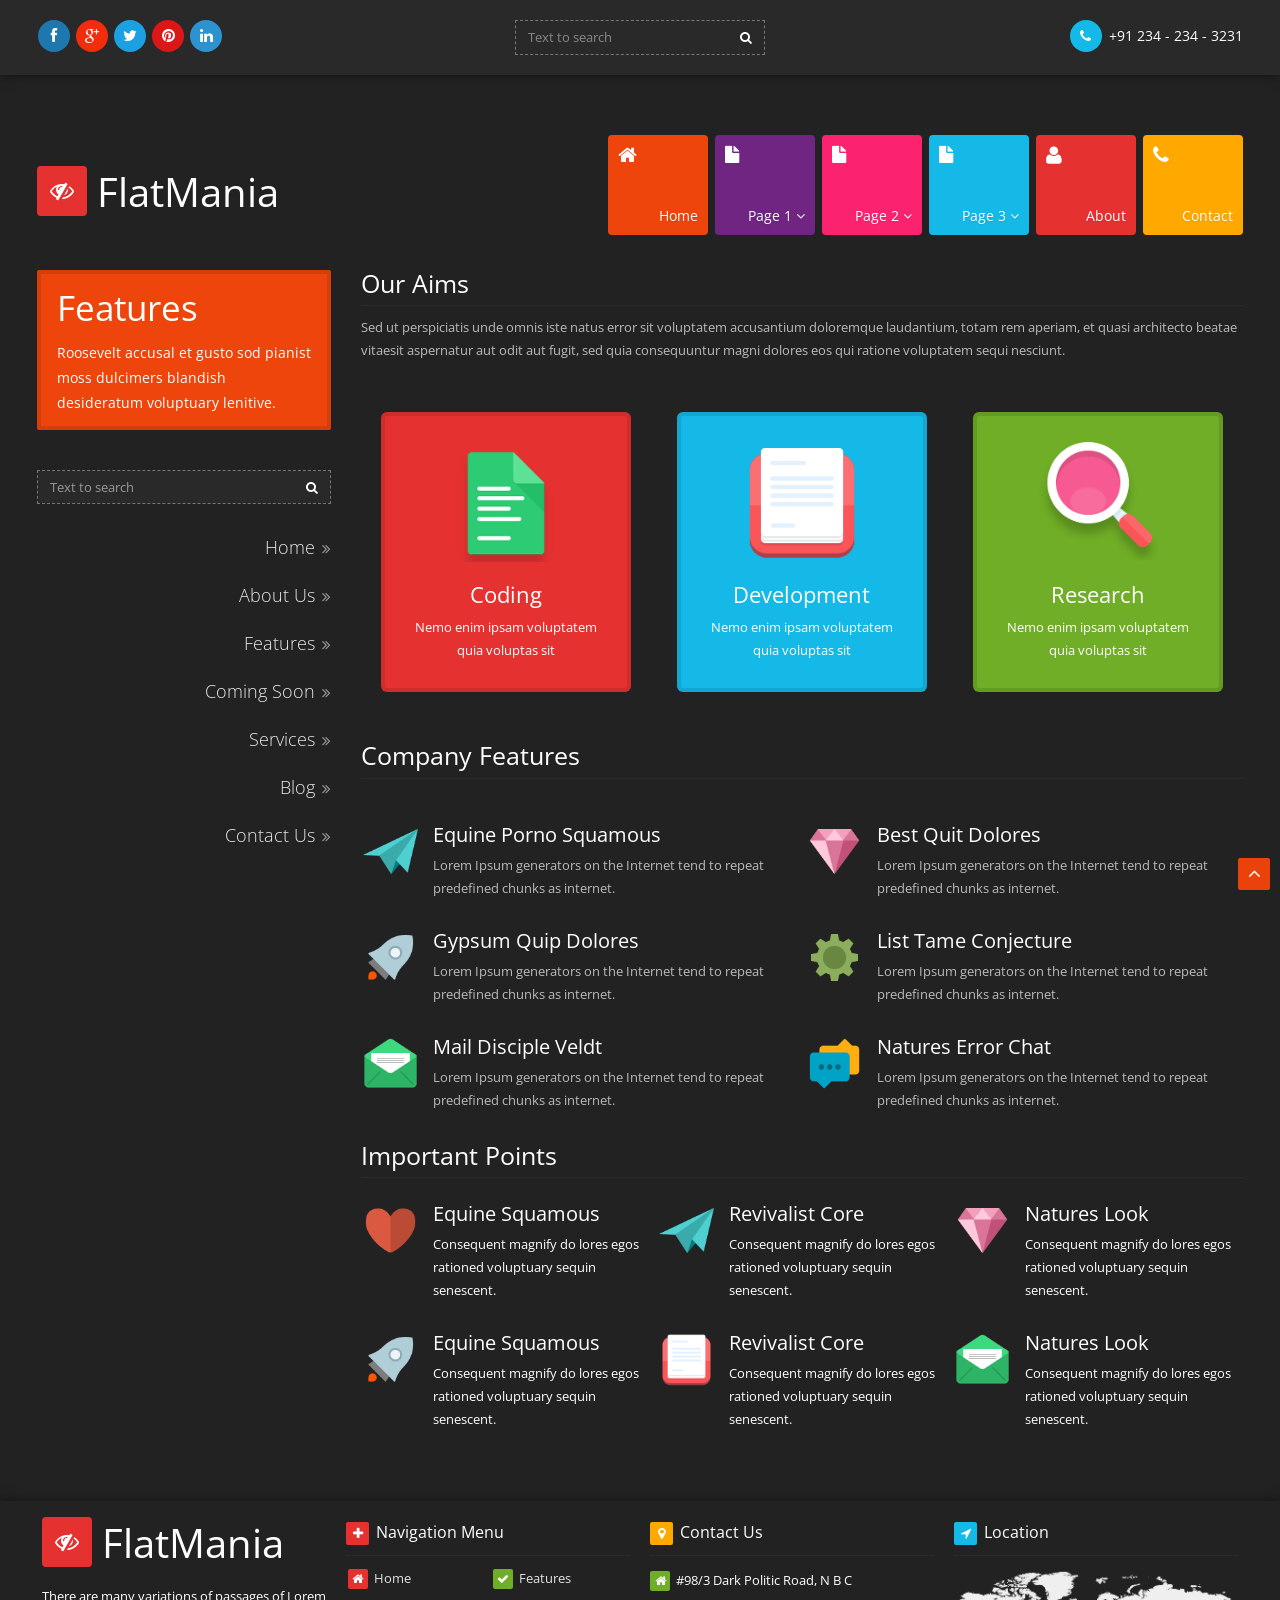
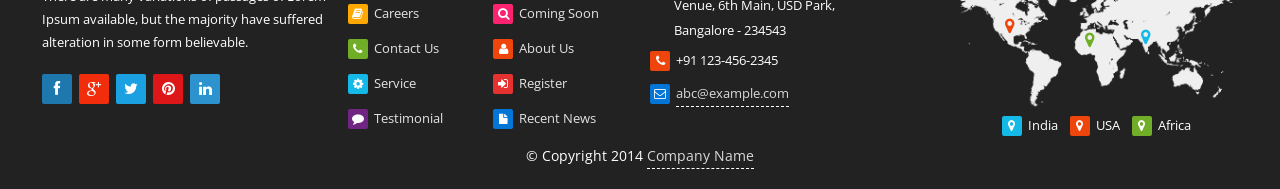
<file: feature.html>
<!DOCTYPE html>
<html>
	<head>
		<!-- Title here -->
		<title>FlatMania, Features</title>
		<!-- Description, Keywords and Author -->
		<meta name="description" content="Your description">
		<meta name="keywords" content="Your,Keywords">
		<meta name="author" content="ResponsiveWebInc">
		
		<meta name="viewport" content="width=device-width, initial-scale=1.0">
		 
		<!-- Styles -->
		<!-- Bootstrap CSS -->
		<link href="css/bootstrap.min.css" rel="stylesheet">
		<!-- Animate CSS -->
		<link href="css/animate.min.css" rel="stylesheet">
		<!-- SLIDER REVOLUTION 4.x CSS SETTINGS -->
		<link href="css/settings.css" rel="stylesheet">
		<!--[if IE ]><link rel="stylesheet" href="css/settings-ie8.css"><![endif]-->
		<!-- Portfolio CSS -->
		<link href="css/prettyPhoto.css" rel="stylesheet">
		<!-- Countdown CSS -->
		<link href="css/jquery.countdown.css" rel="stylesheet">
		<!-- Font awesome CSS -->
		<link href="css/font-awesome.min.css" rel="stylesheet">		
		<!-- Custom CSS -->
		<link href="css/style.css" rel="stylesheet">
		<!--[if IE]><link rel="stylesheet" href="css/ie-style.css"><![endif]-->
		
		<!-- Favicon -->
		<link rel="shortcut icon" href="#">
	</head>
	
	<body>
		
		<!-- Body Wrapper -->
		<div class="wrapper white">
		
			<!-- Header Start -->
			<div class="header">
				<!-- Header Information -->
				<div class="header-info">
					<div class="container">
						<div class="row">
							<div class="col-md-4 col-sm-4">
								<!-- Social Media -->
								<div class="social">
									<a href="#" class="facebook"><i class="fa fa-facebook"></i></a>
									<a href="#" class="google-plus"><i class="fa fa-google-plus"></i></a>
									<a href="#" class="twitter"><i class="fa fa-twitter"></i></a>
									<a href="#" class="pinterest"><i class="fa fa-pinterest"></i></a>
									<a href="#" class="linkedin"><i class="fa fa-linkedin"></i></a>
								</div>
							</div>
							<div class="col-md-4 col-sm-4">
								<!-- Search Box -->
								<div class="search">
									<form>
										<div class="input-group">
											<input type="text" class="form-control" placeholder="Text to search">
											<span class="input-group-btn">
												<button class="btn" type="button"><i class="fa fa-search"></i></button>
											</span>
										</div>
									</form>
								</div>
							</div>
							<div class="col-md-4 col-sm-4">
								<!-- Contact Info -->
								<div class="contact-info">
									<span><i class="fa fa-phone br-lblue"></i> <strong>+91 234 - 234 - 3231</strong></span>
								</div>
							</div>
						</div>
					</div>
				</div>
				<!-- Header Navigation -->
				<div class="header-navigation">
					<div class="container">
						<div class="row">
							<div class="col-md-4">
								<!-- Logo -->
								<div class="logo">
									<!-- Heading -->
									<h1><a href="index.html"><i class="fa fa-eye-slash br-red"></i> FlatMania</a></h1>
								</div>
							</div>
							<div class="col-md-8">
								<!-- Bootstrap Navbar -->
								<nav class="navbar navbar-default" role="navigation">
									<!-- Brand and toggle get grouped for better mobile display -->
									<div class="navbar-header">
										<button type="button" class="navbar-toggle br-orange" data-toggle="collapse" data-target="#bs-example-navbar-collapse-1">
											<span class="sr-only">Toggle navigation</span>
											<span class="icon-bar"></span>
											<span class="icon-bar"></span>
											<span class="icon-bar"></span>
										</button>
									</div>
									<!-- Collect the nav links, forms, and other content for toggling -->
									<div class="collapse navbar-collapse" id="bs-example-navbar-collapse-1">
										<ul class="nav navbar-nav navbar-right">
											<li>
												<a href="index.html" class="br-orange">
													<!-- Link Icon -->
													<i class="fa fa-home link-icon"></i>
													<!-- Link Title -->
													<span class="link-title">Home</span>
												</a>
											</li>
											<li class="dropdown">
												<a href="#" class="dropdown-toggle br-purple" data-toggle="dropdown">
													<!-- Link Icon -->
													<i class="fa fa-file link-icon"></i>
													<!-- Link Title -->
													<span class="link-title">Page 1 <b class="fa fa-angle-down"></b></span> 
												</a>
												<ul class="dropdown-menu dropdown-sm">
													<li>
														<div class="row">
															<div class="col-md-6">
																<div class="col-inner col-disable">
																	<h4 class="br-orange"><i class="fa fa-share heading-icon"></i> Suffered Inaltera</h4>
																	<p>There are many variations of box passages of Lorem Ipsum blackly available, but the majority have non suffered in alteration in some one form, by injected humour, or book randomised even slightly forms believable.</p>
																</div>
															</div>
															<div class="col-md-6">
																<div class="col-inner">
																	<ul class="list-unstyled">
																		<li><a href="error.html"><i class="fa fa-arrow-right dd-link-icon"></i> 404 Error</a></li>
																		<li><a href="coming-soon.html"><i class="fa fa-arrow-right dd-link-icon"></i> Coming Soon</a></li>
																		<li><a href="feature.html"><i class="fa fa-arrow-right dd-link-icon"></i> Features</a></li>
																		<li><a href="gallery.html"><i class="fa fa-arrow-right dd-link-icon"></i> Gallery</a></li>
																		<li><a href="login.html"><i class="fa fa-arrow-right dd-link-icon"></i> Login</a></li>
																		<li><a href="login.html"><i class="fa fa-arrow-right dd-link-icon"></i> Register</a></li>
																	</ul>
																</div>
															</div>
														</div>
													</li>
												</ul>
											</li>
											<li class="dropdown">
												<a href="#" class="dropdown-toggle br-pink" data-toggle="dropdown">
													<!-- Link Icon -->
													<i class="fa fa-file link-icon"></i>
													<!-- Link Title -->
													<span class="link-title">Page 2 <b class="fa fa-angle-down"></b></span> 
												</a>
												<ul class="dropdown-menu dropdown-default">
													<li><a href="careers.html"><i class="fa fa-arrow-right dd-link-icon lblue"></i> Careers</a></li>
													<li><a href="faq.html"><i class="fa fa-arrow-right dd-link-icon lblue"></i> Faq</a></li>
													<li><a href="resume.html"><i class="fa fa-arrow-right dd-link-icon lblue"></i> Resume</a></li>
													<li><a href="landing-page.html"><i class="fa fa-arrow-right dd-link-icon lblue"></i> Landing Page</a></li>
													<li><a href="index-column.html"><i class="fa fa-arrow-right dd-link-icon lblue"></i> Column Index</a></li>
													<li><a href="service.html"><i class="fa fa-arrow-right dd-link-icon lblue"></i> Service</a></li>
													<li><a href="sitemap.html"><i class="fa fa-arrow-right dd-link-icon lblue"></i> Site Map</a></li>
													<li><a href="time-line.html"><i class="fa fa-arrow-right dd-link-icon lblue"></i> Time Line</a></li>
												</ul>
											</li>
											<li class="dropdown">
												<a href="#" class="dropdown-toggle br-lblue" data-toggle="dropdown">
													<!-- Link Icon -->
													<i class="fa fa-file link-icon"></i>
													<!-- Link Title -->
													<span class="link-title">Page 3 <b class="fa fa-angle-down"></b></span> 
												</a>
												<ul class="dropdown-menu dropdown-md">
													<li>
														<div class="row">
															<div class="col-md-4">
																<div class="col-inner col-disable">
																	<!-- Heading -->
																	<h4 class="br-green"><i class="fa fa-filter heading-icon"></i> Varsa Oukes</h4>
																	<!-- Paragraph -->
																	<p>At vero eos et accusamus et iusto odio dignissimos ducimus qui app blanditiis praesentium voluptatum deleniti atque corrupti quos pain dolores et quas molesti as excet pturi sint occaecati cupiditate non provident.</p>
																</div>
															</div>
															<div class="col-md-4">
																<div class="col-inner col-disable">
																	<!-- Heading -->
																	<h4 class="br-yellow"><i class="fa fa-ticket heading-icon"></i> Slightly Belie</h4>
																	<!-- Image -->
																	<img src="img/w2.jpg" class="img-responsive" alt="" />
																	<!-- Paragraph -->
																	<p>Lorem Ipsum available, but the cool majority have suffered altevable.</p>
																	<!-- View Next Button -->
																	<div class="view-button">
																		<a href="#" class="btn btn-danger btn-sm">View More <i class="fa fa-angle-right"></i></a>
																	</div>
																</div>
															</div>
															<div class="col-md-4">
																<div class="col-inner">
																	<ul class="list-unstyled">
																		<li><a href="blog.html"><i class="fa fa-arrow-right dd-link-icon"></i> Blog</a></li>
																		<li><a href="blog-single.html"><i class="fa fa-arrow-right dd-link-icon"></i> Single Blog</a></li>
																		<li><a href="portfolio.html"><i class="fa fa-arrow-right dd-link-icon"></i> Portfolio</a></li>
																		<li><a href="pricing.html"><i class="fa fa-arrow-right dd-link-icon"></i> Pricing</a></li>
																		<li><a href="product.html"><i class="fa fa-arrow-right dd-link-icon"></i> Products</a></li>
																		<li><a href="testimonial.html"><i class="fa fa-arrow-right dd-link-icon"></i> Testimonial</a></li>
																	</ul>
																</div>
															</div>
														</div>
													</li>
												</ul>
											</li>
											<li>
												<a href="aboutus.html" class="br-red">
													<!-- Link Icon -->
													<i class="fa fa-user link-icon"></i>
													<!-- Link Title -->
													<span class="link-title">About</span>
												</a>
											</li>
											<li>
												<a href="contact.html" class="br-yellow">
													<!-- Link Icon -->
													<i class="fa fa-phone link-icon"></i>
													<!-- Link Title -->
													<span class="link-title">Contact</span>
												</a>
											</li>
										</ul>
									</div><!-- /.navbar-collapse -->
								</nav>
							</div>
						</div>
					</div>
				</div>
			</div>
			<!-- Header End -->
			
			<!-- Inner Page Content // Start -->
			
			<div class="inner-page">
				<div class="container">
					<div class="row">
						<div class="col-md-3">
							<!-- Inner Page Content Sidebar -->
							<div class="page-sidebar">
								<!-- Page Title -->
								<div class="page-title br-orange">
									<!-- Inner Page Title // Heading -->
									<h2>Features</h2>
									<!-- Paragraph -->
									<p>Roosevelt accusal et gusto sod pianist moss dulcimers blandish desideratum voluptuary lenitive.</p>
								</div>
								<!-- Sidebar Links -->
								<div class="sidebar-link col-disable">
									<!-- Search Box -->
									<div class="search">
										<form>
											<div class="input-group">
												<input type="text" class="form-control" placeholder="Text to search">
												<span class="input-group-btn">
													<button class="btn" type="button"><i class="fa fa-search"></i></button>
												</span>
											</div>
										</form>
									</div>
									<ul class="list-unstyled">
										<li><a href="index.html" class="animated">Home <i class="fa fa-angle-double-right"></i></a></li>
										<li><a href="aboutus.html" class="animated">About Us <i class="fa fa-angle-double-right"></i></a></li>
										<li><a href="feature.html" class="animated">Features <i class="fa fa-angle-double-right"></i></a></li>
										<li><a href="coming-soon.html" class="animated">Coming Soon <i class="fa fa-angle-double-right"></i></a></li>
										<li><a href="service.html" class="animated">Services <i class="fa fa-angle-double-right"></i></a></li>
										<li><a href="blog.html" class="animated">Blog <i class="fa fa-angle-double-right"></i></a></li>
										<li><a href="contact.html" class="animated">Contact Us <i class="fa fa-angle-double-right"></i></a></li>
									</ul>
								</div>
							</div>
						</div>
						<!-- Main-bar Column -->
						<div class="col-md-9">
							<div class="page-mainbar feature">
								<!-- Heading -->
								<h3>Our Aims</h3>
								<!-- Feature Content -->
								<div class="feature-content">
									<!-- Paragraph -->
									<p class="grey">Sed ut perspiciatis unde omnis iste natus error sit voluptatem accusantium doloremque laudantium, totam rem aperiam, et quasi architecto beatae vitaesit aspernatur aut odit aut fugit, sed quia consequuntur magni dolores eos qui ratione voluptatem sequi nesciunt.</p>
									<div class="row">
										<div class="col-md-4 col-sm-4">
											<!-- Feature Content Item -->
											<div class="feature-item br-red">
												<!-- Flat Icon -->
												<img src="img/flat-icon/fi4.png" class="img-responsive" alt="" />
												<!-- Heading -->
												<h4><a href="#">Coding</a></h4>
												<!-- Paragraph -->
												<p>Nemo enim ipsam voluptatem quia voluptas sit</p>
											</div>
										</div>
										<div class="col-md-4 col-sm-4">
											<!-- Feature Content Item -->
											<div class="feature-item br-lblue">
												<!-- Flat Icon -->
												<img src="img/flat-icon/fi5.png" class="img-responsive" alt="" />
												<!-- Heading -->
												<h4><a href="#">Development</a></h4>
												<!-- Paragraph -->
												<p>Nemo enim ipsam voluptatem quia voluptas sit</p>
											</div>
										</div>
										<div class="col-md-4 col-sm-4">
											<!-- Feature Content Item -->
											<div class="feature-item br-green">
												<!-- Flat Icon -->
												<img src="img/flat-icon/fi1.png" class="img-responsive" alt="" />
												<!-- Heading -->
												<h4><a href="#">Research</a></h4>
												<!-- Paragraph -->
												<p>Nemo enim ipsam voluptatem quia voluptas sit</p>
											</div>
										</div>
									</div>
								</div>
								<!-- Heading -->
								<h3>Company Features</h3>
								<!-- Feature Details -->
								<div class="feature-details">
									<div class="row">
										<div class="col-md-6 col-sm-6">
											<!-- Image -->
											<img src="img/flat-icon/fi6.png" class="img-responsive" alt="" />
											<!-- Heading -->
											<h4>Equine Porno Squamous</h4>
											<!-- Paragraph -->
											<p class="grey">Lorem Ipsum generators on the Internet tend to repeat predefined chunks as internet. </p>
											<div class="clearfix"></div>
										</div>
										<div class="col-md-6 col-sm-6">
											<!-- Image -->
											<img src="img/flat-icon/fi7.png" class="img-responsive" alt="" />
											<!-- Heading -->
											<h4>Best Quit Dolores</h4>
											<!-- Paragraph -->
											<p class="grey">Lorem Ipsum generators on the Internet tend to repeat predefined chunks as internet. </p>
											<div class="clearfix"></div>
										</div>
										<div class="col-md-6 col-sm-6">
											<!-- Image -->
											<img src="img/flat-icon/fi8.png" class="img-responsive" alt="" />
											<!-- Heading -->
											<h4>Gypsum Quip Dolores</h4>
											<!-- Paragraph -->
											<p class="grey">Lorem Ipsum generators on the Internet tend to repeat predefined chunks as internet. </p>
											<div class="clearfix"></div>
										</div>
										<div class="col-md-6 col-sm-6">
											<!-- Image -->
											<img src="img/flat-icon/fi9.png" class="img-responsive" alt="" />
											<!-- Heading -->
											<h4>List Tame Conjecture</h4>
											<!-- Paragraph -->
											<p class="grey">Lorem Ipsum generators on the Internet tend to repeat predefined chunks as internet. </p>
											<div class="clearfix"></div>
										</div>
										<div class="col-md-6 col-sm-6">
											<!-- Image -->
											<img src="img/flat-icon/fi10.png" class="img-responsive" alt="" />
											<!-- Heading -->
											<h4>Mail Disciple Veldt</h4>
											<!-- Paragraph -->
											<p class="grey">Lorem Ipsum generators on the Internet tend to repeat predefined chunks as internet. </p>
											<div class="clearfix"></div>
										</div>
										<div class="col-md-6 col-sm-6">
											<!-- Image -->
											<img src="img/flat-icon/fi11.png" class="img-responsive" alt="" />
											<!-- Heading -->
											<h4>Natures Error Chat</h4>
											<!-- Paragraph -->
											<p class="grey">Lorem Ipsum generators on the Internet tend to repeat predefined chunks as internet. </p>
											<div class="clearfix"></div>
										</div>
									</div>
									
									<!-- Heading -->
									<h3>Important Points</h3>
									<div class="row">
										<div class="col-md-4 col-sm-4">
											<!-- Image -->
											<img src="img/flat-icon/fi12.png" class="img-responsive" alt="" />
											<!-- Heading -->
											<h4>Equine Squamous</h4>
											<!-- Paragraph -->
											<p>Consequent magnify do lores egos rationed voluptuary sequin senescent.</p>
										</div>
										<div class="col-md-4 col-sm-4">
											<!-- Image -->
											<img src="img/flat-icon/fi6.png" class="img-responsive" alt="" />
											<!-- Heading -->
											<h4>Revivalist Core</h4>
											<!-- Paragraph -->
											<p>Consequent magnify do lores egos rationed voluptuary sequin senescent.</p>
										</div>
										<div class="col-md-4 col-sm-4">
											<!-- Image -->
											<img src="img/flat-icon/fi7.png" class="img-responsive" alt="" />
											<!-- Heading -->
											<h4>Natures Look</h4>
											<!-- Paragraph -->
											<p>Consequent magnify do lores egos rationed voluptuary sequin senescent.</p>
										</div>
									</div>
									<div class="row">
										<div class="col-md-4 col-sm-4">
											<!-- Image -->
											<img src="img/flat-icon/fi8.png" class="img-responsive" alt="" />
											<!-- Heading -->
											<h4>Equine Squamous</h4>
											<!-- Paragraph -->
											<p>Consequent magnify do lores egos rationed voluptuary sequin senescent.</p>
										</div>
										<div class="col-md-4 col-sm-4">
											<!-- Image -->
											<img src="img/flat-icon/fi5.png" class="img-responsive" alt="" />
											<!-- Heading -->
											<h4>Revivalist Core</h4>
											<!-- Paragraph -->
											<p>Consequent magnify do lores egos rationed voluptuary sequin senescent.</p>
										</div>
										<div class="col-md-4 col-sm-4">
											<!-- Image -->
											<img src="img/flat-icon/fi10.png" class="img-responsive" alt="" />
											<!-- Heading -->
											<h4>Natures Look</h4>
											<!-- Paragraph -->
											<p>Consequent magnify do lores egos rationed voluptuary sequin senescent.</p>
										</div>
									</div>
								</div>
							</div>
						</div>
					</div>
				</div>
			</div>
			
			<!-- Inner Page Content // End -->
			
			<!-- Footer Start -->
			
			<div class="footer">
				<div class="container">
					<div class="row">
						<div class="col-md-3 col-sm-6">
							<!-- Footer Widget -->
							<div class="footer-widget">
								<!-- Logo Icon -->
								<!-- Heading -->
								<h2><a href="index.html"><i class="fa fa-eye-slash logo-icon br-red"></i> FlatMania</a></h2>
								<!-- Paragraph -->
								<p>There are many variations of passages of Lorem Ipsum available, but the majority have suffered alteration in some form believable.</p>
								<!-- Social Media -->
								<div class="social">
									<a href="#" class="facebook"><i class="fa fa-facebook"></i></a>
									<a href="#" class="google-plus"><i class="fa fa-google-plus"></i></a>
									<a href="#" class="twitter"><i class="fa fa-twitter"></i></a>
									<a href="#" class="pinterest"><i class="fa fa-pinterest"></i></a>
									<a href="#" class="linkedin"><i class="fa fa-linkedin"></i></a>
								</div>
							</div>
						</div>
						<div class="col-md-3 col-sm-6">
							<!-- Footer Widget -->
							<div class="footer-widget">
								<!-- Heading -->
								<h5><i class="fa fa-plus br-red"></i> Navigation Menu</h5>
								<div class="row">
									<div class="col-md-6 col-sm-6 col-xs-6">
										<!-- Menu Icons link -->
										<ul class="list-unstyled">
											<li><a href="#"><i class="fa fa-home br-red"></i> Home</a></li>
											<li><a href="#"><i class="fa fa-book br-yellow"></i> Careers</a></li>
											<li><a href="#"><i class="fa fa-phone br-green"></i> Contact Us</a></li>
											<li><a href="#"><i class="fa fa-gear br-lblue"></i> Service</a></li>
											<li><a href="#"><i class="fa fa-comment br-purple"></i> Testimonial</a></li>
										</ul>
									</div>
									<div class="col-md-6 col-sm-6 col-xs-6">
										<!-- Menu Icons link -->
										<ul class="list-unstyled">
											<li><a href="#"><i class="fa fa-check br-green"></i> Features</a></li>
											<li><a href="#"><i class="fa fa-search br-pink"></i> Coming Soon</a></li>
											<li><a href="#"><i class="fa fa-user br-orange"></i> About Us</a></li>
											<li><a href="#"><i class="fa fa-sign-in br-red"></i> Register</a></li>
											<li><a href="#"><i class="fa fa-file br-blue"></i> Recent News</a></li>
										</ul>
									</div>
								</div>
							</div>
						</div>
						<div class="clearfix visible-sm"></div>
						<div class="col-md-3 col-sm-6">
							<!-- Footer Widget -->
							<div class="footer-widget">
								<!-- Heading -->
								<h5><i class="fa fa-map-marker br-yellow"></i> Contact Us</h5>
								<address>
									<i class="fa fa-home br-green"></i> #98/3 Dark Politic Road, N B C <br />
									&nbsp; &nbsp; &nbsp; &nbsp; Venue, 6th Main, USD Park,  <br />
									&nbsp; &nbsp; &nbsp; &nbsp; Bangalore - 234543 <br />
									<span><i class="fa fa-phone br-orange"></i> +91 123-456-2345</span>
									<span><i class="fa fa-envelope-o br-blue"></i> <a href="#">abc@example.com</a></span>
								</address>
							</div>
						</div>
						<div class="col-md-3 col-sm-6">
							<!-- Footer Widget -->
							<div class="footer-widget">
								<!-- Heading -->
								<h5><i class="fa fa-location-arrow br-lblue"></i> Location</h5>
								<!-- Google Map -->
								<div class="map">
									<!-- Image -->
									<img src="img/map.png" class="img-responsive" alt="" />
									<!-- Map Marker -->
									<i class="fa fa-map-marker marker india lblue"></i>
									<i class="fa fa-map-marker marker usa orange"></i>
									<i class="fa fa-map-marker marker africa green"></i>
								</div>
								<span class="location-name">
									<i class="fa fa-map-marker br-lblue"></i> India &nbsp;&nbsp;
									<i class="fa fa-map-marker br-orange"></i> USA &nbsp;&nbsp;
									<i class="fa fa-map-marker br-green"></i> Africa
								</span>
							</div>
						</div>
					</div>
					<!-- Footer Copyright -->
					<div class="footer-copyright">
						<p>&copy; Copyright 2014 <a href="#">Company Name</a></p>
					</div>
				</div>
			</div>
			
			<!-- Footer End -->
			
		</div>
		<!-- Footer End -->
		
		<!-- Scroll to top -->
		<span class="totop"><a href="#"><i class="fa fa-angle-up"></i></a></span> 

		
		
		
		<!-- Javascript files -->
		<!-- jQuery -->
		<script src="js/jquery.js"></script>
		<!-- Bootstrap JS -->
		<script src="js/bootstrap.min.js"></script>
		<!-- Cycle JS -->
		<script type="text/javascript" src="js/jquery.cycle.all.js"></script>
		<!-- jQuery flot -->
		<!--[if lte IE 8]><script language="javascript" type="text/javascript" src="js/excanvas.min.js"></script><![endif]-->
		<script src="js/jquery.flot.min.js"></script>     
		<script src="js/jquery.flot.resize.min.js"></script>
		<!-- Count To JS  -->
		<script src="js/jquery.countTo.js"></script>
		<!-- jQuery way points -->
		<script src="js/waypoints.min.js"></script>
		<!-- SLIDER REVOLUTION 4.x SCRIPTS  -->
		<script type="text/javascript" src="js/jquery.themepunch.plugins.min.js"></script>
		<script type="text/javascript" src="js/jquery.themepunch.revolution.min.js"></script>
		<!-- Masonry JS -->
		<script src="js/masonry.pkgd.min.js"></script>
		<script src="js/imagesloaded.pkgd.min.js"></script>
		<!-- jQuery prettyPhoto & Isotope -->
		<script src="js/jquery.prettyPhoto.js"></script>
		<script src="js/isotope.js"></script>
		<!-- Jquery for Countdown  -->
		<script type="text/javascript" src="js/jquery.countdown.min.js"></script>
		<!-- Respond JS for IE8 -->
		<script src="js/respond.min.js"></script>
		<!-- HTML5 Support for IE -->
		<script src="js/html5shiv.js"></script>
		<!-- Custom JS -->
		<script src="js/custom.js"></script>
		<!-- This Page JavaScript -->
		<script type="text/javascript" >
			
			// Type your codde here
		</script>
	</body>	
</html>
</file>
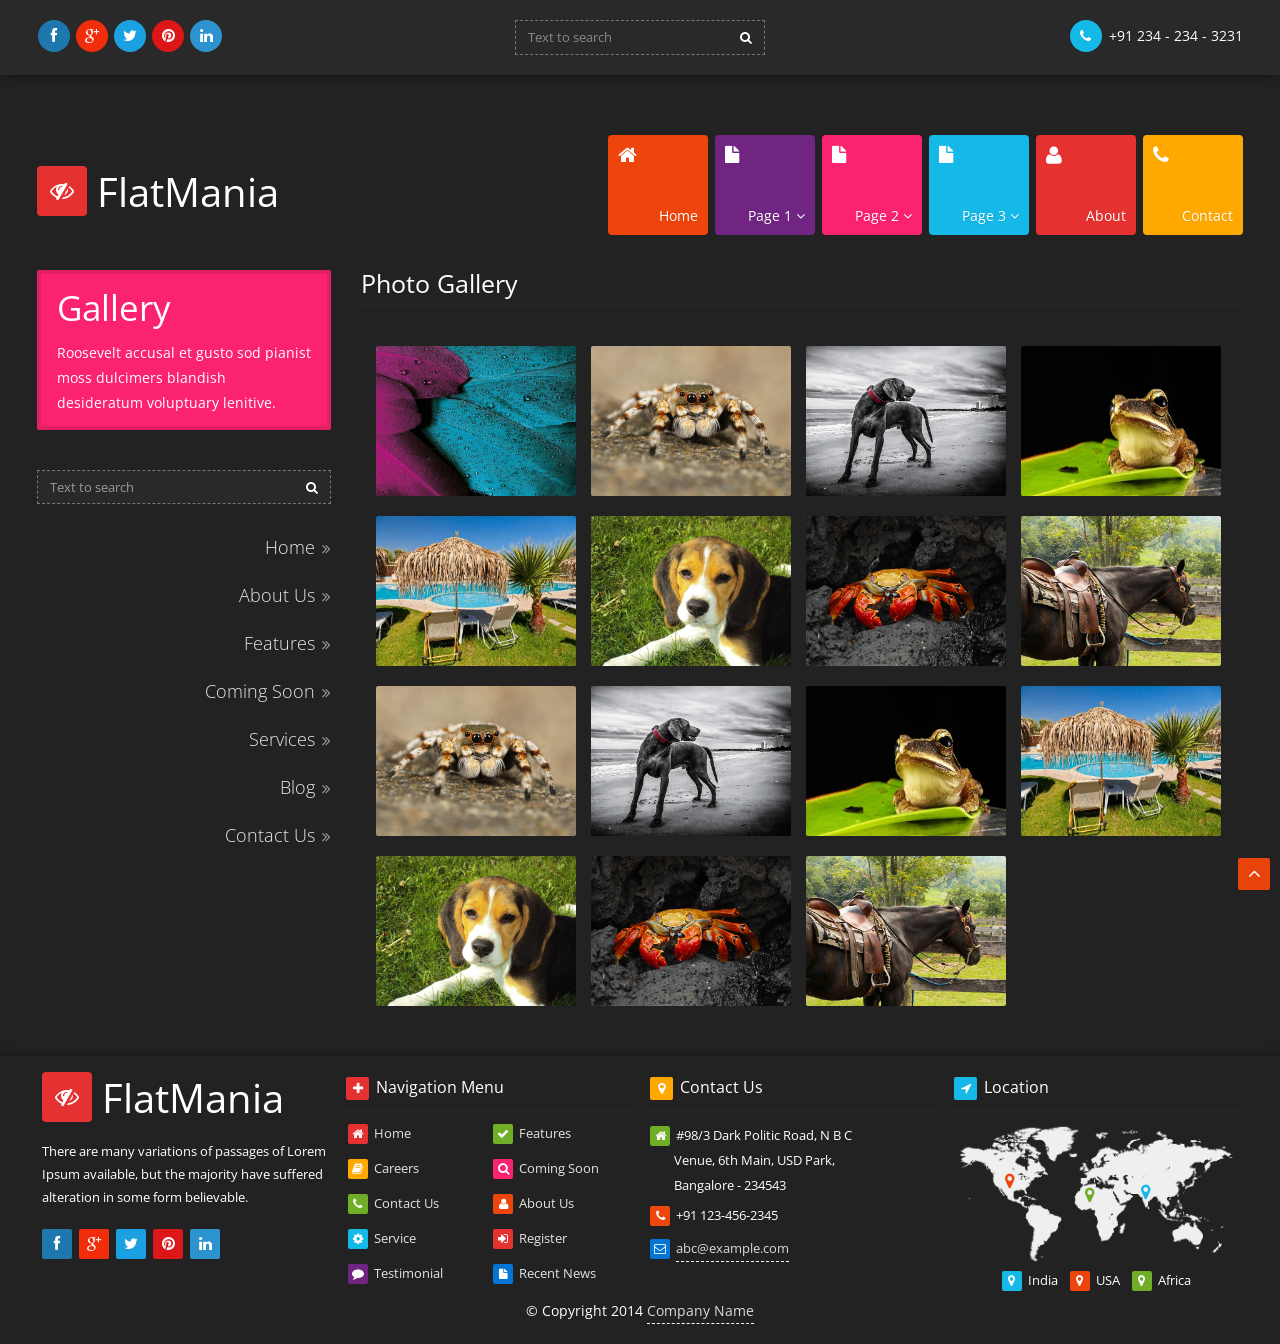
<file: gallery.html>
<!DOCTYPE html>
<html>
	<head>
		<!-- Title here -->
		<title>FlatMania, Gallery</title>
		<!-- Description, Keywords and Author -->
		<meta name="description" content="Your description">
		<meta name="keywords" content="Your,Keywords">
		<meta name="author" content="ResponsiveWebInc">
		
		<meta name="viewport" content="width=device-width, initial-scale=1.0">
		 
		<!-- Styles -->
		<!-- Bootstrap CSS -->
		<link href="css/bootstrap.min.css" rel="stylesheet">
		<!-- Animate CSS -->
		<link href="css/animate.min.css" rel="stylesheet">
		<!-- SLIDER REVOLUTION 4.x CSS SETTINGS -->
		<link href="css/settings.css" rel="stylesheet">
		<!--[if IE ]><link rel="stylesheet" href="css/settings-ie8.css"><![endif]-->
		<!-- Portfolio CSS -->
		<link href="css/prettyPhoto.css" rel="stylesheet">
		<!-- Countdown CSS -->
		<link href="css/jquery.countdown.css" rel="stylesheet">
		<!-- Font awesome CSS -->
		<link href="css/font-awesome.min.css" rel="stylesheet">		
		<!-- Custom CSS -->
		<link href="css/style.css" rel="stylesheet">
		<!--[if IE]><link rel="stylesheet" href="css/ie-style.css"><![endif]-->
		
		<!-- Favicon -->
		<link rel="shortcut icon" href="#">
	</head>
	
	<body>
		
		<!-- Body Wrapper -->
		<div class="wrapper white">
		
			<!-- Header Start -->
			<div class="header">
				<!-- Header Information -->
				<div class="header-info">
					<div class="container">
						<div class="row">
							<div class="col-md-4 col-sm-4">
								<!-- Social Media -->
								<div class="social">
									<a href="#" class="facebook"><i class="fa fa-facebook"></i></a>
									<a href="#" class="google-plus"><i class="fa fa-google-plus"></i></a>
									<a href="#" class="twitter"><i class="fa fa-twitter"></i></a>
									<a href="#" class="pinterest"><i class="fa fa-pinterest"></i></a>
									<a href="#" class="linkedin"><i class="fa fa-linkedin"></i></a>
								</div>
							</div>
							<div class="col-md-4 col-sm-4">
								<!-- Search Box -->
								<div class="search">
									<form>
										<div class="input-group">
											<input type="text" class="form-control" placeholder="Text to search">
											<span class="input-group-btn">
												<button class="btn" type="button"><i class="fa fa-search"></i></button>
											</span>
										</div>
									</form>
								</div>
							</div>
							<div class="col-md-4 col-sm-4">
								<!-- Contact Info -->
								<div class="contact-info">
									<span><i class="fa fa-phone br-lblue"></i> <strong>+91 234 - 234 - 3231</strong></span>
								</div>
							</div>
						</div>
					</div>
				</div>
				<!-- Header Navigation -->
				<div class="header-navigation">
					<div class="container">
						<div class="row">
							<div class="col-md-4">
								<!-- Logo -->
								<div class="logo">
									<!-- Heading -->
									<h1><a href="index.html"><i class="fa fa-eye-slash br-red"></i> FlatMania</a></h1>
								</div>
							</div>
							<div class="col-md-8">
								<!-- Bootstrap Navbar -->
								<nav class="navbar navbar-default" role="navigation">
									<!-- Brand and toggle get grouped for better mobile display -->
									<div class="navbar-header">
										<button type="button" class="navbar-toggle br-orange" data-toggle="collapse" data-target="#bs-example-navbar-collapse-1">
											<span class="sr-only">Toggle navigation</span>
											<span class="icon-bar"></span>
											<span class="icon-bar"></span>
											<span class="icon-bar"></span>
										</button>
									</div>
									<!-- Collect the nav links, forms, and other content for toggling -->
									<div class="collapse navbar-collapse" id="bs-example-navbar-collapse-1">
										<ul class="nav navbar-nav navbar-right">
											<li>
												<a href="index.html" class="br-orange">
													<!-- Link Icon -->
													<i class="fa fa-home link-icon"></i>
													<!-- Link Title -->
													<span class="link-title">Home</span>
												</a>
											</li>
											<li class="dropdown">
												<a href="#" class="dropdown-toggle br-purple" data-toggle="dropdown">
													<!-- Link Icon -->
													<i class="fa fa-file link-icon"></i>
													<!-- Link Title -->
													<span class="link-title">Page 1 <b class="fa fa-angle-down"></b></span> 
												</a>
												<ul class="dropdown-menu dropdown-sm">
													<li>
														<div class="row">
															<div class="col-md-6">
																<div class="col-inner col-disable">
																	<h4 class="br-orange"><i class="fa fa-share heading-icon"></i> Suffered Inaltera</h4>
																	<p>There are many variations of box passages of Lorem Ipsum blackly available, but the majority have non suffered in alteration in some one form, by injected humour, or book randomised even slightly forms believable.</p>
																</div>
															</div>
															<div class="col-md-6">
																<div class="col-inner">
																	<ul class="list-unstyled">
																		<li><a href="error.html"><i class="fa fa-arrow-right dd-link-icon"></i> 404 Error</a></li>
																		<li><a href="coming-soon.html"><i class="fa fa-arrow-right dd-link-icon"></i> Coming Soon</a></li>
																		<li><a href="feature.html"><i class="fa fa-arrow-right dd-link-icon"></i> Features</a></li>
																		<li><a href="gallery.html"><i class="fa fa-arrow-right dd-link-icon"></i> Gallery</a></li>
																		<li><a href="login.html"><i class="fa fa-arrow-right dd-link-icon"></i> Login</a></li>
																		<li><a href="login.html"><i class="fa fa-arrow-right dd-link-icon"></i> Register</a></li>
																	</ul>
																</div>
															</div>
														</div>
													</li>
												</ul>
											</li>
											<li class="dropdown">
												<a href="#" class="dropdown-toggle br-pink" data-toggle="dropdown">
													<!-- Link Icon -->
													<i class="fa fa-file link-icon"></i>
													<!-- Link Title -->
													<span class="link-title">Page 2 <b class="fa fa-angle-down"></b></span> 
												</a>
												<ul class="dropdown-menu dropdown-default">
													<li><a href="careers.html"><i class="fa fa-arrow-right dd-link-icon lblue"></i> Careers</a></li>
													<li><a href="faq.html"><i class="fa fa-arrow-right dd-link-icon lblue"></i> Faq</a></li>
													<li><a href="resume.html"><i class="fa fa-arrow-right dd-link-icon lblue"></i> Resume</a></li>
													<li><a href="landing-page.html"><i class="fa fa-arrow-right dd-link-icon lblue"></i> Landing Page</a></li>
													<li><a href="index-column.html"><i class="fa fa-arrow-right dd-link-icon lblue"></i> Column Index</a></li>
													<li><a href="service.html"><i class="fa fa-arrow-right dd-link-icon lblue"></i> Service</a></li>
													<li><a href="sitemap.html"><i class="fa fa-arrow-right dd-link-icon lblue"></i> Site Map</a></li>
													<li><a href="time-line.html"><i class="fa fa-arrow-right dd-link-icon lblue"></i> Time Line</a></li>
												</ul>
											</li>
											<li class="dropdown">
												<a href="#" class="dropdown-toggle br-lblue" data-toggle="dropdown">
													<!-- Link Icon -->
													<i class="fa fa-file link-icon"></i>
													<!-- Link Title -->
													<span class="link-title">Page 3 <b class="fa fa-angle-down"></b></span> 
												</a>
												<ul class="dropdown-menu dropdown-md">
													<li>
														<div class="row">
															<div class="col-md-4">
																<div class="col-inner col-disable">
																	<!-- Heading -->
																	<h4 class="br-green"><i class="fa fa-filter heading-icon"></i> Varsa Oukes</h4>
																	<!-- Paragraph -->
																	<p>At vero eos et accusamus et iusto odio dignissimos ducimus qui app blanditiis praesentium voluptatum deleniti atque corrupti quos pain dolores et quas molesti as excet pturi sint occaecati cupiditate non provident.</p>
																</div>
															</div>
															<div class="col-md-4">
																<div class="col-inner col-disable">
																	<!-- Heading -->
																	<h4 class="br-yellow"><i class="fa fa-ticket heading-icon"></i> Slightly Belie</h4>
																	<!-- Image -->
																	<img src="img/w2.jpg" class="img-responsive" alt="" />
																	<!-- Paragraph -->
																	<p>Lorem Ipsum available, but the cool majority have suffered altevable.</p>
																	<!-- View Next Button -->
																	<div class="view-button">
																		<a href="#" class="btn btn-danger btn-sm">View More <i class="fa fa-angle-right"></i></a>
																	</div>
																</div>
															</div>
															<div class="col-md-4">
																<div class="col-inner">
																	<ul class="list-unstyled">
																		<li><a href="blog.html"><i class="fa fa-arrow-right dd-link-icon"></i> Blog</a></li>
																		<li><a href="blog-single.html"><i class="fa fa-arrow-right dd-link-icon"></i> Single Blog</a></li>
																		<li><a href="portfolio.html"><i class="fa fa-arrow-right dd-link-icon"></i> Portfolio</a></li>
																		<li><a href="pricing.html"><i class="fa fa-arrow-right dd-link-icon"></i> Pricing</a></li>
																		<li><a href="product.html"><i class="fa fa-arrow-right dd-link-icon"></i> Products</a></li>
																		<li><a href="testimonial.html"><i class="fa fa-arrow-right dd-link-icon"></i> Testimonial</a></li>
																	</ul>
																</div>
															</div>
														</div>
													</li>
												</ul>
											</li>
											<li>
												<a href="aboutus.html" class="br-red">
													<!-- Link Icon -->
													<i class="fa fa-user link-icon"></i>
													<!-- Link Title -->
													<span class="link-title">About</span>
												</a>
											</li>
											<li>
												<a href="contact.html" class="br-yellow">
													<!-- Link Icon -->
													<i class="fa fa-phone link-icon"></i>
													<!-- Link Title -->
													<span class="link-title">Contact</span>
												</a>
											</li>
										</ul>
									</div><!-- /.navbar-collapse -->
								</nav>
							</div>
						</div>
					</div>
				</div>
			</div>
			<!-- Header End -->
			
			<!-- Inner Page Content // Start -->
			
			<div class="inner-page">
				<div class="container">
					<div class="row">
						<div class="col-md-3">
							<!-- Inner Page Content Sidebar -->
							<div class="page-sidebar">
								<!-- Page Title -->
								<div class="page-title br-pink">
									<!-- Inner Page Title // Heading -->
									<h2>Gallery</h2>
									<!-- Paragraph -->
									<p>Roosevelt accusal et gusto sod pianist moss dulcimers blandish desideratum voluptuary lenitive.</p>
								</div>
								<!-- Sidebar Links -->
								<div class="sidebar-link col-disable">
									<!-- Search Box -->
									<div class="search">
										<form>
											<div class="input-group">
												<input type="text" class="form-control" placeholder="Text to search">
												<span class="input-group-btn">
													<button class="btn" type="button"><i class="fa fa-search"></i></button>
												</span>
											</div>
										</form>
									</div>
									<ul class="list-unstyled">
										<li><a href="index.html" class="animated">Home <i class="fa fa-angle-double-right"></i></a></li>
										<li><a href="aboutus.html" class="animated">About Us <i class="fa fa-angle-double-right"></i></a></li>
										<li><a href="feature.html" class="animated">Features <i class="fa fa-angle-double-right"></i></a></li>
										<li><a href="coming-soon.html" class="animated">Coming Soon <i class="fa fa-angle-double-right"></i></a></li>
										<li><a href="service.html" class="animated">Services <i class="fa fa-angle-double-right"></i></a></li>
										<li><a href="blog.html" class="animated">Blog <i class="fa fa-angle-double-right"></i></a></li>
										<li><a href="contact.html" class="animated">Contact Us <i class="fa fa-angle-double-right"></i></a></li>
									</ul>
								</div>
							</div>
						</div>
						<!-- Main-bar Column -->
						<div class="col-md-9">
							<div class="page-mainbar portfolio">
								<!-- Heading -->
								<h3>Photo Gallery</h3>
								<!-- Portfolio Content -->
								<div class="portfolio-content">
									<div class="img-portfolio">
										<div id="portfolio">
											<!-- Add the above used filter names inside div tag. You can add more than one filter names. For image lightbox you need to include "a" tag pointing to image link, along with the class "prettyphoto". -->                        
											<div class="element one three">
												<a href="img/portfolio/1.jpg" class="prettyphoto">
													<img src="img/portfolio/1.jpg" alt=""/>
												</a>
											</div>
											<div class="element two one">
												<a href="img/portfolio/2.jpg" class="prettyphoto">
													<img src="img/portfolio/2.jpg" alt=""/>                   
												</a>
											</div>
											<div class="element three five">
												<a href="img/portfolio/3.jpg" class="prettyphoto">
													<img src="img/portfolio/3.jpg" alt=""/>               
												</a>
											</div>
											<div class="element four two">
												<a href="img/portfolio/4.jpg" class="prettyphoto">
													<img src="img/portfolio/4.jpg" alt=""/>             
												</a>
											</div>
											<div class="element five one">
												<a href="img/portfolio/5.jpg" class="prettyphoto">
													<img src="img/portfolio/5.jpg" alt=""/>             
												</a>
											</div> 
											<div class="element four five">
												<a href="img/portfolio/6.jpg" class="prettyphoto">
													<img src="img/portfolio/6.jpg" alt=""/>         
												</a>
											</div> 
											<div class="element three one">
												<a href="img/portfolio/7.jpg" class="prettyphoto">
													<img src="img/portfolio/7.jpg" alt=""/>
												</a>
											</div>
											<div class="element three one">
												<a href="img/portfolio/8.jpg" class="prettyphoto">
													<img src="img/portfolio/8.jpg" alt=""/>          
												</a>
											</div>
											<div class="element two one">
												<a href="img/portfolio/2.jpg" class="prettyphoto">
													<img src="img/portfolio/2.jpg" alt=""/>                   
												</a>
											</div>
											<div class="element three five">
												<a href="img/portfolio/3.jpg" class="prettyphoto">
													<img src="img/portfolio/3.jpg" alt=""/>               
												</a>
											</div>
											<div class="element four two">
												<a href="img/portfolio/4.jpg" class="prettyphoto">
													<img src="img/portfolio/4.jpg" alt=""/>             
												</a>
											</div>
											<div class="element five one">
												<a href="img/portfolio/5.jpg" class="prettyphoto">
													<img src="img/portfolio/5.jpg" alt=""/>             
												</a>
											</div> 
											<div class="element four five">
												<a href="img/portfolio/6.jpg" class="prettyphoto">
													<img src="img/portfolio/6.jpg" alt=""/>         
												</a>
											</div> 
											<div class="element three one">
												<a href="img/portfolio/7.jpg" class="prettyphoto">
													<img src="img/portfolio/7.jpg" alt=""/>
												</a>
											</div>
											<div class="element three one">
												<a href="img/portfolio/8.jpg" class="prettyphoto">
													<img src="img/portfolio/8.jpg" alt=""/>          
												</a>
											</div>
										</div>
									</div>
								</div>
							</div>
						</div>
					</div>
				</div>
			</div>
			
			<!-- Inner Page Content // End -->
			
			<!-- Footer Start -->
			
			<div class="footer">
				<div class="container">
					<div class="row">
						<div class="col-md-3 col-sm-6">
							<!-- Footer Widget -->
							<div class="footer-widget">
								<!-- Logo Icon -->
								<!-- Heading -->
								<h2><a href="index.html"><i class="fa fa-eye-slash logo-icon br-red"></i> FlatMania</a></h2>
								<!-- Paragraph -->
								<p>There are many variations of passages of Lorem Ipsum available, but the majority have suffered alteration in some form believable.</p>
								<!-- Social Media -->
								<div class="social">
									<a href="#" class="facebook"><i class="fa fa-facebook"></i></a>
									<a href="#" class="google-plus"><i class="fa fa-google-plus"></i></a>
									<a href="#" class="twitter"><i class="fa fa-twitter"></i></a>
									<a href="#" class="pinterest"><i class="fa fa-pinterest"></i></a>
									<a href="#" class="linkedin"><i class="fa fa-linkedin"></i></a>
								</div>
							</div>
						</div>
						<div class="col-md-3 col-sm-6">
							<!-- Footer Widget -->
							<div class="footer-widget">
								<!-- Heading -->
								<h5><i class="fa fa-plus br-red"></i> Navigation Menu</h5>
								<div class="row">
									<div class="col-md-6 col-sm-6 col-xs-6">
										<!-- Menu Icons link -->
										<ul class="list-unstyled">
											<li><a href="#"><i class="fa fa-home br-red"></i> Home</a></li>
											<li><a href="#"><i class="fa fa-book br-yellow"></i> Careers</a></li>
											<li><a href="#"><i class="fa fa-phone br-green"></i> Contact Us</a></li>
											<li><a href="#"><i class="fa fa-gear br-lblue"></i> Service</a></li>
											<li><a href="#"><i class="fa fa-comment br-purple"></i> Testimonial</a></li>
										</ul>
									</div>
									<div class="col-md-6 col-sm-6 col-xs-6">
										<!-- Menu Icons link -->
										<ul class="list-unstyled">
											<li><a href="#"><i class="fa fa-check br-green"></i> Features</a></li>
											<li><a href="#"><i class="fa fa-search br-pink"></i> Coming Soon</a></li>
											<li><a href="#"><i class="fa fa-user br-orange"></i> About Us</a></li>
											<li><a href="#"><i class="fa fa-sign-in br-red"></i> Register</a></li>
											<li><a href="#"><i class="fa fa-file br-blue"></i> Recent News</a></li>
										</ul>
									</div>
								</div>
							</div>
						</div>
						<div class="clearfix visible-sm"></div>
						<div class="col-md-3 col-sm-6">
							<!-- Footer Widget -->
							<div class="footer-widget">
								<!-- Heading -->
								<h5><i class="fa fa-map-marker br-yellow"></i> Contact Us</h5>
								<address>
									<i class="fa fa-home br-green"></i> #98/3 Dark Politic Road, N B C <br />
									&nbsp; &nbsp; &nbsp; &nbsp; Venue, 6th Main, USD Park,  <br />
									&nbsp; &nbsp; &nbsp; &nbsp; Bangalore - 234543 <br />
									<span><i class="fa fa-phone br-orange"></i> +91 123-456-2345</span>
									<span><i class="fa fa-envelope-o br-blue"></i> <a href="#">abc@example.com</a></span>
								</address>
							</div>
						</div>
						<div class="col-md-3 col-sm-6">
							<!-- Footer Widget -->
							<div class="footer-widget">
								<!-- Heading -->
								<h5><i class="fa fa-location-arrow br-lblue"></i> Location</h5>
								<!-- Google Map -->
								<div class="map">
									<!-- Image -->
									<img src="img/map.png" class="img-responsive" alt="" />
									<!-- Map Marker -->
									<i class="fa fa-map-marker marker india lblue"></i>
									<i class="fa fa-map-marker marker usa orange"></i>
									<i class="fa fa-map-marker marker africa green"></i>
								</div>
								<span class="location-name">
									<i class="fa fa-map-marker br-lblue"></i> India &nbsp;&nbsp;
									<i class="fa fa-map-marker br-orange"></i> USA &nbsp;&nbsp;
									<i class="fa fa-map-marker br-green"></i> Africa
								</span>
							</div>
						</div>
					</div>
					<!-- Footer Copyright -->
					<div class="footer-copyright">
						<p>&copy; Copyright 2014 <a href="#">Company Name</a></p>
					</div>
				</div>
			</div>
			
			<!-- Footer End -->
			
		</div>
		<!-- Footer End -->
		
		<!-- Scroll to top -->
		<span class="totop"><a href="#"><i class="fa fa-angle-up"></i></a></span> 

		
		
		
		<!-- Javascript files -->
		<!-- jQuery -->
		<script src="js/jquery.js"></script>
		<!-- Bootstrap JS -->
		<script src="js/bootstrap.min.js"></script>
		<!-- Cycle JS -->
		<script type="text/javascript" src="js/jquery.cycle.all.js"></script>
		<!-- jQuery flot -->
		<!--[if lte IE 8]><script language="javascript" type="text/javascript" src="js/excanvas.min.js"></script><![endif]-->
		<script src="js/jquery.flot.min.js"></script>     
		<script src="js/jquery.flot.resize.min.js"></script>
		<!-- Count To JS  -->
		<script src="js/jquery.countTo.js"></script>
		<!-- jQuery way points -->
		<script src="js/waypoints.min.js"></script>
		<!-- SLIDER REVOLUTION 4.x SCRIPTS  -->
		<script type="text/javascript" src="js/jquery.themepunch.plugins.min.js"></script>
		<script type="text/javascript" src="js/jquery.themepunch.revolution.min.js"></script>
		<!-- Masonry JS -->
		<script src="js/masonry.pkgd.min.js"></script>
		<script src="js/imagesloaded.pkgd.min.js"></script>
		<!-- jQuery prettyPhoto & Isotope -->
		<script src="js/jquery.prettyPhoto.js"></script>
		<script src="js/isotope.js"></script>
		<!-- Jquery for Countdown  -->
		<script type="text/javascript" src="js/jquery.countdown.min.js"></script>
		<!-- Respond JS for IE8 -->
		<script src="js/respond.min.js"></script>
		<!-- HTML5 Support for IE -->
		<script src="js/html5shiv.js"></script>
		<!-- Custom JS -->
		<script src="js/custom.js"></script>
		<!-- This Page JavaScript -->
		<script type="text/javascript" >
			
			/* prettyPhoto Gallery */

			jQuery(".prettyphoto").prettyPhoto({
				overlay_gallery: false, social_tools: false
			});
		
			/* Isotype */

			// cache container
			var $container = $('#portfolio');
			// initialize isotope
			$container.isotope({
				// options...
			});

			// Type your codde here
		</script>
	</body>	
</html>
</file>
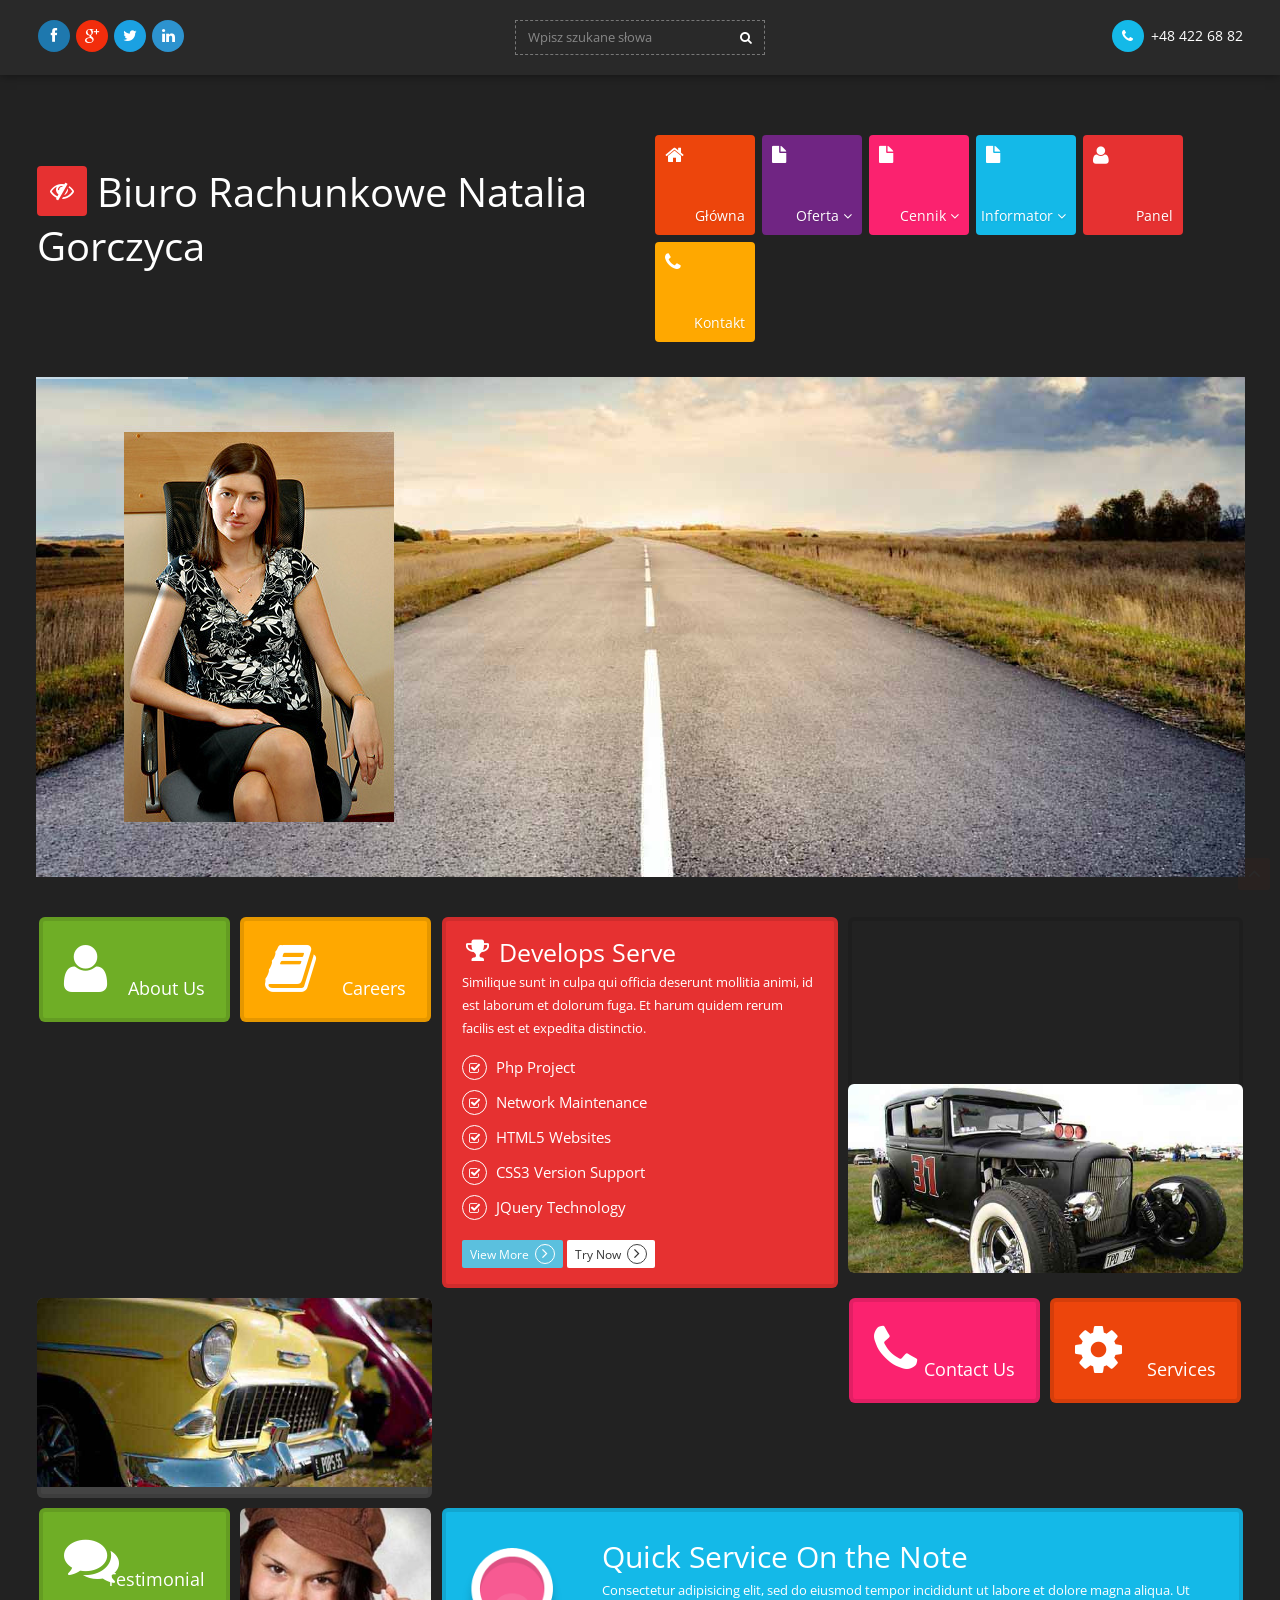
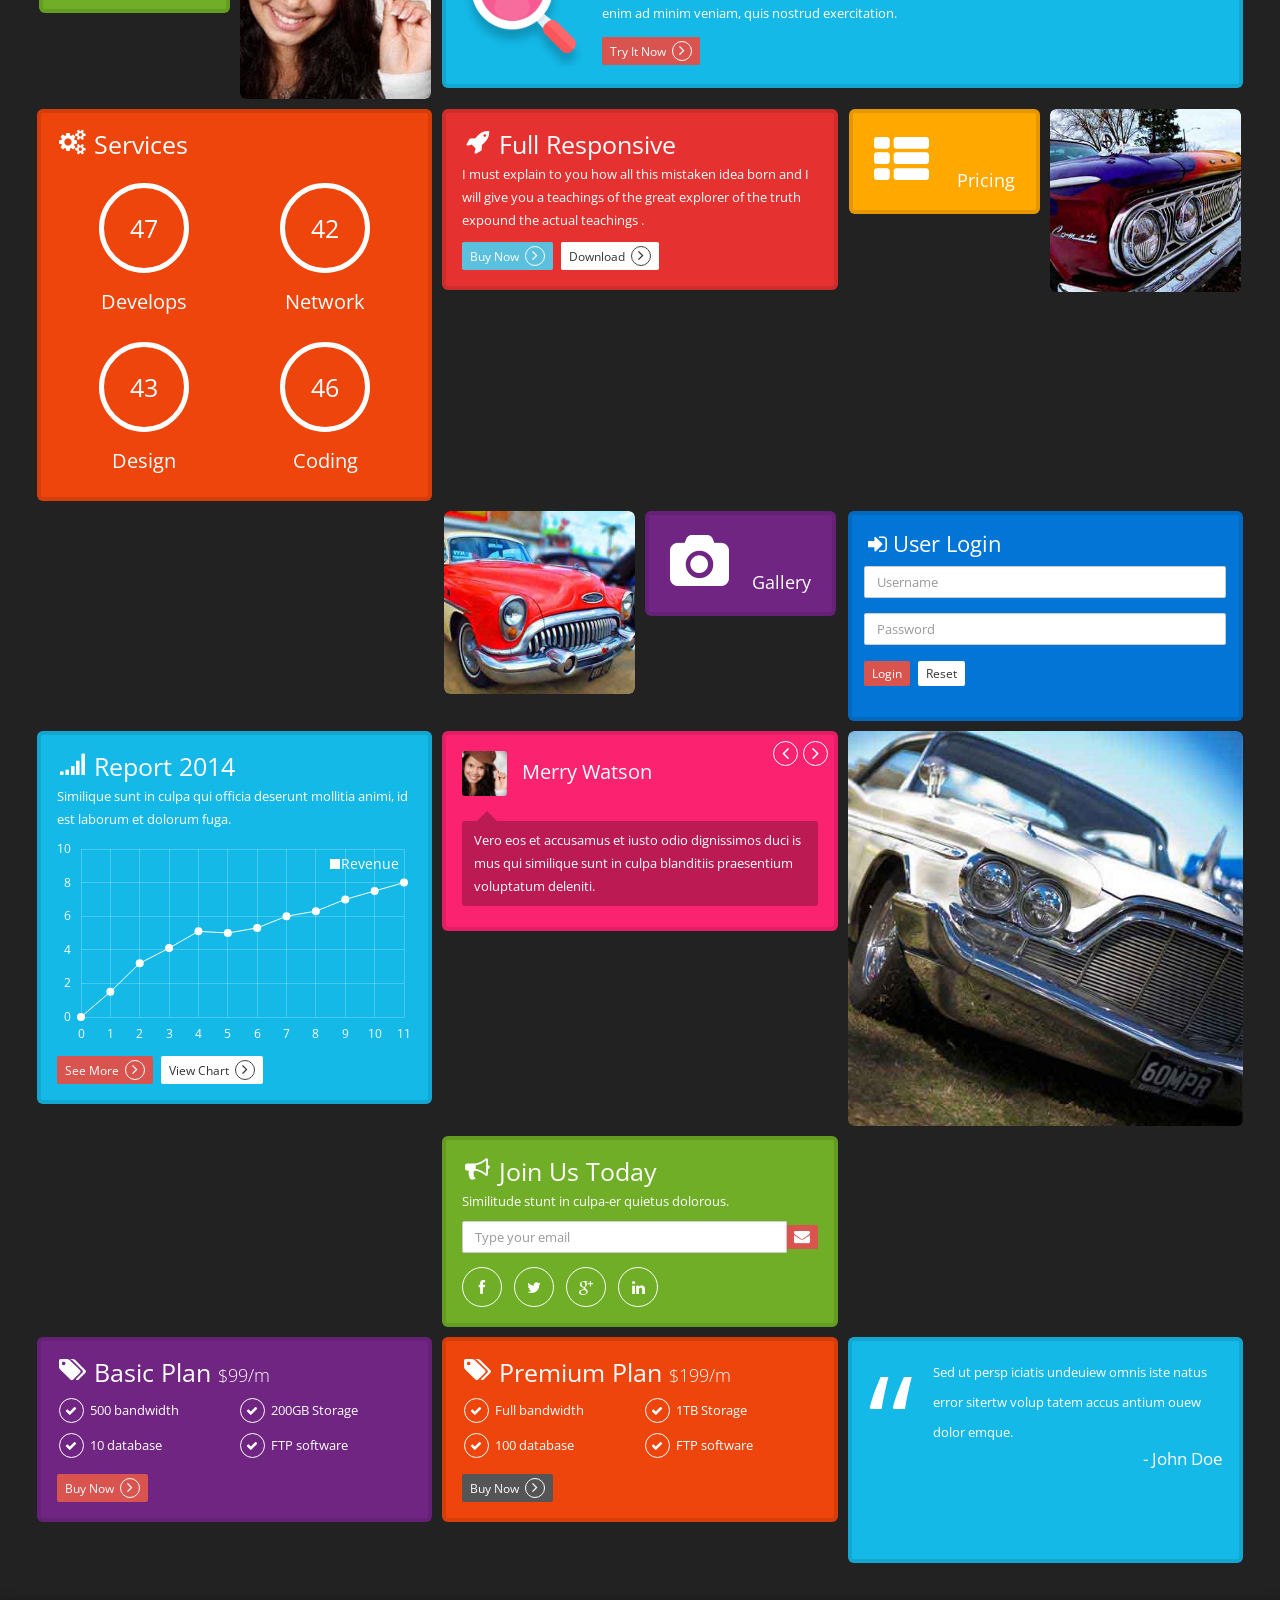
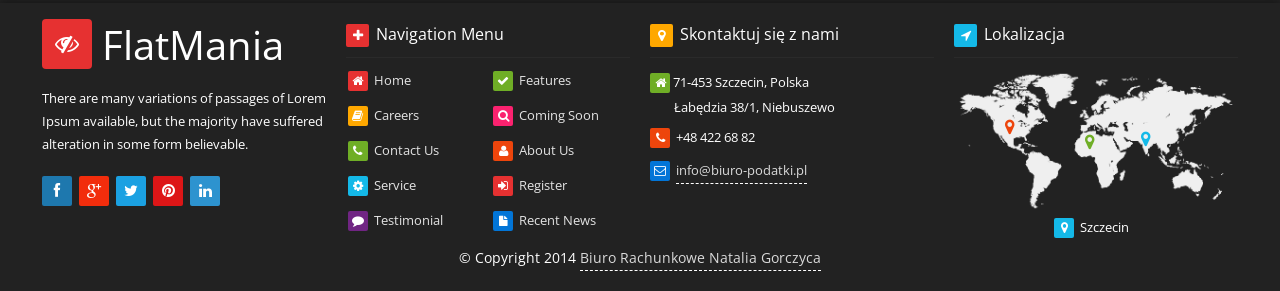
<file: index-first-attempt.html>
<!DOCTYPE html>
<html>
  <head>
    <!-- Title here -->
    <title>Biuro Rachunkowe Szczecin Natalia Gorczyca</title>

    <meta charset="utf-8" />

    <!-- Description, Keywords and Author -->
    <meta name="description" content="Your description">
    <meta name="keywords" content="Your,Keywords">
    <meta name="author" content="www.xemantic.com">

    <meta name="viewport" content="width=device-width, initial-scale=1.0">

    <!-- Styles -->
    <!-- Bootstrap CSS -->
    <link href="css/bootstrap.min.css" rel="stylesheet">
    <!-- Animate CSS -->
    <link href="css/animate.min.css" rel="stylesheet">
    <!-- SLIDER REVOLUTION 4.x CSS SETTINGS -->
    <link href="css/settings.css" rel="stylesheet">
    <!--[if IE ]><link rel="stylesheet" href="css/settings-ie8.css"><![endif]-->
    <!-- Portfolio CSS -->
    <link href="css/prettyPhoto.css" rel="stylesheet">
    <!-- Countdown CSS -->
    <link href="css/jquery.countdown.css" rel="stylesheet">
    <!-- Font awesome CSS -->
    <link href="css/font-awesome.min.css" rel="stylesheet">		
    <!-- Custom CSS -->
    <link href="css/style.css" rel="stylesheet">
    <!--[if IE]><link rel="stylesheet" href="css/ie-style.css"><![endif]-->
    
    <!-- Favicon -->
    <link rel="shortcut icon" href="#">
  </head>

  <body>
		
		<!-- Body Wrapper -->
		<div class="wrapper white">
		
			<!-- Header Start -->
			<div class="header">
				<!-- Header Information -->
				<div class="header-info">
					<div class="container">
						<div class="row">
							<div class="col-md-4 col-sm-4">
								<!-- Social Media -->
								<div class="social">
									<a href="#" class="facebook"><i class="fa fa-facebook"></i></a>
									<a href="#" class="google-plus"><i class="fa fa-google-plus"></i></a>
									<a href="#" class="twitter"><i class="fa fa-twitter"></i></a>
									<a href="#" class="linkedin"><i class="fa fa-linkedin"></i></a>
								</div>
							</div>
							<div class="col-md-4 col-sm-4">
								<!-- Search Box -->
								<div class="search">
									<form>
										<div class="input-group">
											<input type="text" class="form-control" placeholder="Wpisz szukane słowa">
											<span class="input-group-btn">
												<button class="btn" type="button"><i class="fa fa-search"></i></button>
											</span>
										</div>
									</form>
								</div>
							</div>
							<div class="col-md-4 col-sm-4">
								<!-- Contact Info -->
								<div class="contact-info">
									<span><i class="fa fa-phone br-lblue"></i> <strong>+48 422 68 82</strong></span>
								</div>
							</div>
						</div>
					</div>
				</div>
				<!-- Header Navigation -->
				<div class="header-navigation">
					<div class="container">
						<div class="row">
							<div class="col-md-6">
								<!-- Logo -->
								<div class="logo">
									<!-- Heading -->
									<h1><a href="index.html"><i class="fa fa-eye-slash br-red"></i> Biuro Rachunkowe Natalia Gorczyca</a></h1>
								</div>
							</div>
							<div class="col-md-6">
								<!-- Bootstrap Navbar -->
								<nav class="navbar navbar-default" role="navigation">
									<!-- Brand and toggle get grouped for better mobile display -->
									<div class="navbar-header">
										<button type="button" class="navbar-toggle br-orange" data-toggle="collapse" data-target="#bs-example-navbar-collapse-1">
											<span class="sr-only">Przełącz nawigację</span>
											<span class="icon-bar"></span>
											<span class="icon-bar"></span>
											<span class="icon-bar"></span>
										</button>
									</div>
									<!-- Collect the nav links, forms, and other content for toggling -->
									<div class="collapse navbar-collapse" id="bs-example-navbar-collapse-1">
										<ul class="nav navbar-nav navbar-right">
											<li>
												<a href="index.html" class="br-orange">
													<!-- Link Icon -->
													<i class="fa fa-home link-icon"></i>
													<!-- Link Title -->
													<span class="link-title">Główna</span>
												</a>
											</li>
											<li class="dropdown">
												<a href="#" class="dropdown-toggle br-purple" data-toggle="dropdown">
													<!-- Link Icon -->
													<i class="fa fa-file link-icon"></i>
													<!-- Link Title -->
													<span class="link-title">Oferta <b class="fa fa-angle-down"></b></span> 
												</a>
												<ul class="dropdown-menu dropdown-sm">
													<li>
														<div class="row">
															<div class="col-md-6">
																<div class="col-inner col-disable">
																	<h4 class="br-orange"><i class="fa fa-share heading-icon"></i> Suffered Inaltera</h4>
																	<p>There are many variations of box passages of Lorem Ipsum blackly available, but the majority have non suffered in alteration in some one form, by injected humour, or book randomised even slightly forms believable.</p>
																</div>
															</div>
															<div class="col-md-6">
																<div class="col-inner">
																	<ul class="list-unstyled">
																		<li><a href="error.html"><i class="fa fa-arrow-right dd-link-icon"></i> 404 Error</a></li>
																		<li><a href="coming-soon.html"><i class="fa fa-arrow-right dd-link-icon"></i> Coming Soon</a></li>
																		<li><a href="feature.html"><i class="fa fa-arrow-right dd-link-icon"></i> Features</a></li>
																		<li><a href="gallery.html"><i class="fa fa-arrow-right dd-link-icon"></i> Gallery</a></li>
																		<li><a href="login.html"><i class="fa fa-arrow-right dd-link-icon"></i> Login</a></li>
																		<li><a href="login.html"><i class="fa fa-arrow-right dd-link-icon"></i> Register</a></li>
																	</ul>
																</div>
															</div>
														</div>
													</li>
												</ul>
											</li>
											<li class="dropdown">
												<a href="#" class="dropdown-toggle br-pink" data-toggle="dropdown">
													<!-- Link Icon -->
													<i class="fa fa-file link-icon"></i>
													<!-- Link Title -->
													<span class="link-title">Cennik <b class="fa fa-angle-down"></b></span> 
												</a>
												<ul class="dropdown-menu dropdown-default">
													<li><a href="careers.html"><i class="fa fa-arrow-right dd-link-icon lblue"></i> Careers</a></li>
													<li><a href="faq.html"><i class="fa fa-arrow-right dd-link-icon lblue"></i> Faq</a></li>
													<li><a href="resume.html"><i class="fa fa-arrow-right dd-link-icon lblue"></i> Resume</a></li>
													<li><a href="landing-page.html"><i class="fa fa-arrow-right dd-link-icon lblue"></i> Landing Page</a></li>
													<li><a href="index-column.html"><i class="fa fa-arrow-right dd-link-icon lblue"></i> Column Index</a></li>
													<li><a href="service.html"><i class="fa fa-arrow-right dd-link-icon lblue"></i> Service</a></li>
													<li><a href="sitemap.html"><i class="fa fa-arrow-right dd-link-icon lblue"></i> Site Map</a></li>
													<li><a href="time-line.html"><i class="fa fa-arrow-right dd-link-icon lblue"></i> Time Line</a></li>
												</ul>
											</li>
											<li class="dropdown">
												<a href="#" class="dropdown-toggle br-lblue" data-toggle="dropdown">
													<!-- Link Icon -->
													<i class="fa fa-file link-icon"></i>
													<!-- Link Title -->
													<span class="link-title">Informator <b class="fa fa-angle-down"></b></span> 
												</a>
												<ul class="dropdown-menu dropdown-md">
													<li>
														<div class="row">
															<div class="col-md-4">
																<div class="col-inner col-disable">
																	<!-- Heading -->
																	<h4 class="br-green"><i class="fa fa-filter heading-icon"></i> Varsa Oukes</h4>
																	<!-- Paragraph -->
																	<p>At vero eos et accusamus et iusto odio dignissimos ducimus qui app blanditiis praesentium voluptatum deleniti atque corrupti quos pain dolores et quas molesti as excet pturi sint occaecati cupiditate non provident.</p>
																</div>
															</div>
															<div class="col-md-4">
																<div class="col-inner col-disable">
																	<!-- Heading -->
																	<h4 class="br-yellow"><i class="fa fa-ticket heading-icon"></i> Slightly Belie</h4>
																	<!-- Image -->
																	<img src="img/w2.jpg" class="img-responsive" alt="" />
																	<!-- Paragraph -->
																	<p>Lorem Ipsum available, but the cool majority have suffered altevable.</p>
																	<!-- View Next Button -->
																	<div class="view-button">
																		<a href="#" class="btn btn-danger btn-sm">View More <i class="fa fa-angle-right"></i></a>
																	</div>
																</div>
															</div>
															<div class="col-md-4">
																<div class="col-inner">
																	<ul class="list-unstyled">
																		<li><a href="blog.html"><i class="fa fa-arrow-right dd-link-icon"></i> Blog</a></li>
																		<li><a href="blog-single.html"><i class="fa fa-arrow-right dd-link-icon"></i> Single Blog</a></li>
																		<li><a href="portfolio.html"><i class="fa fa-arrow-right dd-link-icon"></i> Portfolio</a></li>
																		<li><a href="pricing.html"><i class="fa fa-arrow-right dd-link-icon"></i> Pricing</a></li>
																		<li><a href="product.html"><i class="fa fa-arrow-right dd-link-icon"></i> Products</a></li>
																		<li><a href="testimonial.html"><i class="fa fa-arrow-right dd-link-icon"></i> Testimonial</a></li>
																	</ul>
																</div>
															</div>
														</div>
													</li>
												</ul>
											</li>
											<li>
												<a href="aboutus.html" class="br-red">
													<!-- Link Icon -->
													<i class="fa fa-user link-icon"></i>
													<!-- Link Title -->
													<span class="link-title">Panel</span>
												</a>
											</li>
											<li>
												<a href="contact.html" class="br-yellow">
													<!-- Link Icon -->
													<i class="fa fa-phone link-icon"></i>
													<!-- Link Title -->
													<span class="link-title">Kontakt</span>
												</a>
											</li>
										</ul>
									</div><!-- /.navbar-collapse -->
								</nav>
							</div>
						</div>
					</div>
				</div>
			</div>
			<!-- Header End -->
			
			<!-- Slider Start -->
			
			<div class="container">
				<!--
				#################################
					- THEMEPUNCH BANNER -
				#################################
				-->
				<div class="tp-banner-container">
					<div class="tp-banner" >
						<ul>
							<!-- SLIDE  -->
							<li data-transition="zoomout" data-slotamount="7" data-masterspeed="1000" >
								<!-- MAIN IMAGE -->
								<img src="img/slider/slide1a.jpg"  alt="darkblurbg"  data-bgfit="cover" data-bgposition="left top" data-bgrepeat="no-repeat">
								<!-- LAYERS -->
								<!-- LAYERS NR. 1 // -->
								<div class="tp-caption lfl largegreenbg br-red"
									data-x="50"
									data-y="140"
									data-speed="1500"
									data-start="1200"
									data-easing="Power4.easeOut"
									data-endspeed="300"
									data-endeasing="Linear.easeNone"
									data-captionhidden="off">Doradca Podatkowy
								</div>	
								<!-- LAYERS NR. 2 -->
								<div class="tp-caption skewfromleft medium_text paragraph"
									data-x="50"
									data-y="240"
									data-speed="800"
									data-start="1800"
									data-easing="Power4.easeOut"
									data-endspeed="400"
									data-endeasing="Power4.easeOut"
									data-captionhidden="off">
                                  Witam! Nazywam się Natalia Gorczyca i jestem<br />
                                  właścicielką kancelarii. Zapraszam do<br />
                                  zapoznania się z naszymi usługami.
								</div>
								<!-- LAYERS NR. 3 // Slide Button -->
								<div class="tp-caption sfb"
									data-x="50"
									data-y="350"
									data-speed="1500"
									data-start="2600"
									data-easing="Power4.easeOut"
									data-endspeed="300"
									data-endeasing="Linear.easeNone"
									data-captionhidden="off"><a href="#" class="btn btn-info btn-lg btn-circle">Więcej <i class="fa fa-angle-right"></i></a>
								</div>
								<!-- LAYERS NR. 1 // Logo Image -->
								<div class="tp-caption skewfromright"
									data-x="600"
									data-y="bottom"
									data-speed="800"
									data-start="3600"
									data-easing="Power4.easeOut"
									data-endspeed="400"
									data-endeasing="Power4.easeOut"
									data-captionhidden="off"><img src="img/slider/s21.png" class="img-responsive" alt="" />
								</div>
							</li>
							<!-- SLIDE  -->
							<li data-transition="zoomout" data-slotamount="7" data-masterspeed="1500" >
								<!-- MAIN IMAGE -->
								<img src="img/slider/slide2.jpg"  alt="slidebg1"  data-bgfit="cover" data-bgposition="left top" data-bgrepeat="no-repeat">
								<!-- LAYERS -->
								<!-- LAYERS NR. 1 // Logo Image -->
								<div class="tp-caption lfl"
									data-x="130"
									data-y="center"
									data-speed="1500"
									data-start="1200"
									data-easing="Power4.easeOut"
									data-endspeed="300"
									data-endeasing="Linear.easeNone"
									data-captionhidden="off"><img src="img/slider/logo.png" class="img-responsive" alt="" />
								</div>
								<!-- LAYERS NR. 2 -->
								<div class="tp-caption lfr thinheadline_dark"
									data-x="500"
									data-y="120"
									data-speed="1500"
									data-start="2000"
									data-easing="Power4.easeOut"
									data-endspeed="300"
									data-endeasing="Linear.easeNone"
									data-captionhidden="off">Welcome To
								</div>
								<!-- LAYERS NR. 2.1 -->
								<div class="tp-caption lfr very_large_text"
									data-x="500"
									data-y="150"
									data-speed="1500"
									data-start="2300"
									data-easing="Power4.easeOut"
									data-endspeed="300"
									data-endeasing="Linear.easeNone"
									data-captionhidden="off">FlatMania
								</div>
								<!-- LAYERS NR. 3 -->
								<div class="tp-caption lfr medium_text paragraph"
									data-x="500"
									data-y="220"
									data-speed="1500"
									data-start="3000"
									data-easing="Power4.easeOut"
									data-endspeed="300"
									data-endeasing="Linear.easeNone"
									data-captionhidden="off">The Boxes Style Theme
								</div>
								<!-- LAYERS NR. 4 // Slide Button -->
								<div class="tp-caption lfr medium_text paragraph"
									data-x="500"
									data-y="250"
									data-speed="1500"
									data-start="3400"
									data-easing="Power4.easeOut"
									data-endspeed="300"
									data-endeasing="Linear.easeNone"
									data-captionhidden="off">You can customize the CSS <br />of your webpage.
								</div>
								<!-- LAYERS NR. 4.1 // Slide Button -->
								<div class="tp-caption sfb"
									data-x="500"
									data-y="325"
									data-speed="1500"
									data-start="4200"
									data-easing="Power4.easeOut"
									data-endspeed="300"
									data-endeasing="Linear.easeNone"
									data-captionhidden="off"><a href="#" class="btn btn-info btn-lg btn-circle">Download Now <i class="fa fa-angle-right"></i></a>
								</div>
							</li>
							<!-- SLIDE  -->
							<li data-transition="zoomout" data-slotamount="7" data-masterspeed="1500" >
								<!-- MAIN IMAGE -->
								<img src="img/slider/slide3.jpg"  alt="slidebg1"  data-bgfit="cover" data-bgposition="left top" data-bgrepeat="no-repeat">
								<!-- LAYERS NR. 1 -->
								<div class="tp-caption lfl"
									data-x="100"
									data-y="130"
									data-speed="800"
									data-start="1500"
									data-easing="Power4.easeOut"
									data-endspeed="300"
									data-endeasing="Linear.easeNone"
									data-captionhidden="off"><img src="img/slider/s31.png" class="img-responsive" alt="" />
								</div>
								<!-- LAYERS NR. 2 -->
								<div class="tp-caption lfl"
									data-x="0"
									data-y="252"
									data-speed="800"
									data-start="2100"
									data-easing="Power4.easeOut"
									data-endspeed="300"
									data-endeasing="Linear.easeNone"
									data-captionhidden="off"><img src="img/slider/s32.png" class="img-responsive" alt="" />
								</div>
								<!-- LAYERS NR. 3 -->
								<div class="tp-caption lfl"
									data-x="350"
									data-y="290"
									data-speed="800"
									data-start="2700"
									data-easing="Power4.easeOut"
									data-endspeed="300"
									data-endeasing="Linear.easeNone"
									data-captionhidden="off"><img src="img/slider/s33.png" class="img-responsive" alt="" />
								</div>
								<!-- LAYERS NR. 4 -->
								<div class="tp-caption lfl"
									data-x="250"
									data-y="309"
									data-speed="800"
									data-start="3300"
									data-easing="Power4.easeOut"
									data-endspeed="300"
									data-endeasing="Linear.easeNone"
									data-captionhidden="off"><img src="img/slider/s34.png" class="img-responsive" alt="" />
								</div>
								<!-- LAYERS NR. 5 // -->
								<div class="tp-caption lfr largegreenbg br-orange"
									data-x="right"
									data-hoffset="-10"
									data-y="140"
									data-speed="1500"
									data-start="4000"
									data-easing="Power4.easeOut"
									data-endspeed="300"
									data-endeasing="Linear.easeNone"
									data-captionhidden="off">Full Responsive
								</div>	
								<!-- LAYERS NR. 6 // -->
								<div class="tp-caption lfr modern_big_redbg br-green"
									data-x="right"
									data-hoffset="-10"
									data-y="220"
									data-speed="1500"
									data-start="4300"
									data-easing="Power4.easeOut"
									data-endspeed="300"
									data-endeasing="Linear.easeNone"
									data-captionhidden="off">Desktop
								</div>	
								<!-- LAYERS NR. 7 // -->
								<div class="tp-caption lfr modern_big_redbg br-yellow"
									data-x="right"
									data-hoffset="-10"
									data-y="270"
									data-speed="1500"
									data-start="4600"
									data-easing="Power4.easeOut"
									data-endspeed="300"
									data-endeasing="Linear.easeNone"
									data-captionhidden="off">Laptop & Tablet
								</div>
								<!-- LAYERS NR. 8 // -->
								<div class="tp-caption lfr modern_big_redbg br-blue"
									data-x="right"
									data-hoffset="-10"
									data-y="320"
									data-speed="1500"
									data-start="4900"
									data-easing="Power4.easeOut"
									data-endspeed="300"
									data-endeasing="Linear.easeNone"
									data-captionhidden="off">Smartphone & i-pad
								</div>
								<!-- LAYERS NR. 9 // -->
								<div class="tp-caption lfr modern_big_redbg br-purple"
									data-x="right"
									data-hoffset="-10"
									data-y="370"
									data-speed="1500"
									data-start="5200"
									data-easing="Power4.easeOut"
									data-endspeed="300"
									data-endeasing="Linear.easeNone"
									data-captionhidden="off">Mobile Phone
								</div>
							</li>
						</ul>
					</div>
				</div>
			</div>
			
			<!-- Slider End -->
			
			<!-- Box Wrapper -->
			<div class="box-wrapper">
				<div class="container">
					<!-- Box First Row -->
					<div class="row">
						<div class="col-md-4 col-sm-6">
							<div class="row">
								<div class="col-md-6 col-sm-6 col-xs-6">
									<!-- Box Outer Layer [ Box 1 ] -->
									<div class="box box-md br-green animated">
										<!-- Box Hover Effect -->
										<div class="box-hover box-hover-black">
											<!-- Hover Icon -->
											<span class="hover-icon">GO</span>
										</div>
										<!-- Box Link -->
										<a href="aboutus.html">
											<!-- Box Link Content -->
											<div class="box-content navigation">
												<!-- Box Icon -->
												<i class="fa fa-user"></i>
												<!-- Box Title -->
												<span class="box-title">About Us</span>
											</div>
										</a>
									</div>	
								</div>
								<div class="col-md-6 col-sm-6 col-xs-6">
									<!-- Box Outer Layer [ Box 2 ] -->
									<div class="box box-md br-yellow animated">
										<!-- Box Hover Effect -->
										<div class="box-hover box-hover-black">
											<!-- Hover Icon -->
											<span class="hover-icon">GO</span>
										</div>
										<!-- Box Link -->
										<a href="careers.html">
											<!-- Box Link Content -->
											<div class="box-content navigation">
												<!-- Box Icon -->
												<i class="fa fa-book"></i>
												<!-- Box Title -->
												<span class="box-title">Careers</span>
											</div>
										</a>
									</div>	
								</div>
							</div>
						</div>
						<div class="col-md-4 col-sm-6">
							<!-- Box Outer Layer [ Box 3 ] -->
							<div class="box box-lg br-red animated">
								<div class="box-content box-service box-default">
									<!-- Heading -->
									<h4><i class="fa fa-trophy"></i> Develops Serve</h4>
									<!-- Paragraph -->
									<p>Similique sunt in culpa qui officia deserunt mollitia animi, id est laborum et dolorum fuga. Et harum quidem rerum facilis est et expedita distinctio.</p>
									<!-- Box Service List -->
									<ul class="list-unstyled">
										<li><i class="fa fa-check-square-o"></i> Php Project</li>
										<li><i class="fa fa-check-square-o"></i> Network Maintenance</li>
										<li><i class="fa fa-check-square-o"></i> HTML5 Websites</li>
										<li><i class="fa fa-check-square-o"></i> CSS3 Version Support</li>
										<li><i class="fa fa-check-square-o"></i> JQuery Technology</li>
									</ul>
									<!-- View Button -->
									<div class="view-button">
										<a href="service.html" class="btn btn-info">View More <i class="fa fa-angle-right"></i></a>
									</div>
									<div class="view-button">
										<a href="#" class="btn btn-default">Try Now <i class="fa fa-angle-right"></i></a>
									</div>
								</div>
							</div>
						</div>
						<div class="col-md-4 col-sm-6">
							<!-- Box Outer Layer [ Box 4 ] -->
							<div class="box box-md pull-up-sm animated">
								<div class="box-content box-gallery padd-zero">
									<div class="img-details box-hover-black">
										<!-- Heading -->
										<h3>Old Fashion Car With Latest Engine</h3>
										<!-- Paragraph -->
										<p>On the other hand, we denounce with righteous in our power of choice isded and foresee the pain and trouble that are bound to ensue.</p>
										<!-- View Next Button -->
										<div class="view-button">
											<a href="portfolio.html" class="btn btn-danger">View More <i class="fa fa-angle-right"></i></a>
										</div>
									</div>
									<!-- Image -->
									<img src="img/nav1.jpg" class="img-responsive box-gallery-img" alt="" />
								</div>
							</div>
						</div>
					</div>
					<!-- Box Second Row -->
					<div class="row">
						<div class="col-md-4 col-sm-6">
							<!-- Box Outer Layer [ Box 5 ] -->
							<div class="box box-md br-black pull-up animated">
								<div class="pics" id="box-slider-one">
									<!-- Images -->
									<img src="img/w1.jpg" class="img-responsive" alt="" />
									<img src="img/w2.jpg" class="img-responsive" alt="" />
									<img src="img/w3.jpg" class="img-responsive" alt="" />
								</div>
							</div>
						</div>
						<!-- Offset for column gap -->
						<div class="col-md-4 col-sm-6 col-md-offset-4">
							<div class="row">
								<div class="col-md-6 col-sm-6 col-xs-6">
								<!-- Box Outer Layer [ Box 6 ] -->
									<div class="box box-md br-pink pull-up animated">
										<!-- Box Hover Effect -->
										<div class="box-hover box-hover-black">
											<!-- Hover Icon -->
											<span class="hover-icon">GO</span>
										</div>
										<!-- Box Link -->
										<a href="contact.html">
											<!-- Box Link Content -->
											<div class="box-content navigation">
												<!-- Box Icon -->
												<i class="fa fa-phone"></i>
												<!-- Box Title -->
												<span class="box-title">Contact Us</span>
											</div>
										</a>
									</div>
								</div>
								<div class="col-md-6 col-sm-6 col-xs-6">
								<!-- Box Outer Layer [ Box 7 ] -->
									<div class="box box-md br-orange pull-up animated">
										<!-- Box Hover Effect -->
										<div class="box-hover box-hover-black">
											<!-- Hover Icon -->
											<span class="hover-icon">GO</span>
										</div>
										<!-- Box Link -->
										<a href="service.html">
											<!-- Box Link Content -->
											<div class="box-content navigation">
												<!-- Box Icon -->
												<i class="fa fa-gear"></i>
												<!-- Box Title -->
												<span class="box-title">Services</span>
											</div>
										</a>
									</div>
								</div>
							</div>
						</div>
					</div>
					<!-- Box Third Row -->
					<div class="row">
						<div class="col-md-4 col-sm-6">
							<div class="row">
								<div class="col-md-6 col-sm-6 col-xs-6">
									<!-- Box Outer Layer [ Box 8 ] -->
									<div class="box box-md br-green animated">
										<!-- Box Hover Effect -->
										<div class="box-hover box-hover-black">
											<!-- Hover Icon -->
											<span class="hover-icon">GO</span>
										</div>
										<!-- Box Link -->
										<a href="testimonial.html">
											<!-- Box Link Content -->
											<div class="box-content navigation">
												<!-- Box Icon -->
												<i class="fa fa-comments"></i>
												<!-- Box Title -->
												<span class="box-title">Testimonial</span>
											</div>
										</a>
									</div>
								</div>
								<div class="col-md-6 col-sm-6 col-xs-6">
									<!-- Box Outer Layer [ Box 9 ] -->
									<div class="box box-md animated">
										<div class="box-content slide-up slide-down padd-zero box-team">
											<!-- Image -->
											<img src="img/user.jpg" class="img-responsive box-team-img" alt="" />
											<!-- Team Details -->
											<div class="box-team-details movetoup box-hover-black">
												<!-- Heading -->
												<h4>Merry Watson</h4>
												<span>PHP Developer</span>
												<!-- Social Media -->
												<div class="social">
													<a href="#" class="my-tooltip" title="" data-placement="top" data-original-title="facebook"><i class="fa fa-facebook"></i></a>
													<a href="#" class="my-tooltip" title="" data-placement="top" data-original-title="twitter"><i class="fa fa-twitter"></i></a>
													<a href="#" class="my-tooltip" title="" data-placement="top" data-original-title="google-plus"><i class="fa fa-google-plus"></i></a>
													<a href="#" class="my-tooltip" title="" data-placement="top" data-original-title="linkedin"><i class="fa fa-linkedin"></i></a>
												</div>
											</div>
										</div>
									</div>
								</div>
							</div>
						</div>
						<div class="col-md-8 col-sm-6">
							<!-- Box Outer Layer [ Box 10 ] -->
							<div class="box box-md br-lblue animated">
								<!-- Box CTA Block -->
								<div class="box-content box-cta">
									<!-- Flat Icon -->
									<img src="img/flat-icon/fi1.png" class="img-responsive" alt="" />
									<!-- Box CTA Info -->
									<div class="box-cta-info">
										<h4>Quick Service On the Note</h4>
										<p class="col-disable">Consectetur adipisicing elit, sed do eiusmod tempor incididunt ut labore et dolore magna aliqua. Ut enim ad minim veniam, quis nostrud exercitation.</p>
										<!-- View Next Button -->
										<div class="view-button">
											<a href="#" class="btn btn-danger">Try It Now <i class="fa fa-angle-right"></i></a>
										</div>
									</div>
									<div class="clearfix"></div>
								</div>
							</div>
						</div>
					</div>
					<!-- Box Fourth Row -->
					<div class="row">
						<div class="col-md-4 col-sm-6">
							<!-- Box Outer Layer [ Box 11 ] -->
							<div class="box box-lg br-orange animated">
								<div class="box-content box-service-counter box-default">
									<!-- Heading -->
									<h4><i class="fa fa-gears"></i> Services</h4>
									<div class="row">
										<div class="col-md-6 col-sm-6 col-xs-6">
											<!-- Service Counter Item -->
											<div class="service-item">
												<!-- Counter Number -->
												<span class="s-counter" data-from="0" data-to="195" data-speed="2500" data-refresh-interval="100"></span>
												<!-- Heading -->
												<h3>Develops</h3>
											</div>
										</div>
										<div class="col-md-6 col-sm-6 col-xs-6">
											<!-- Service Counter Item -->
											<div class="service-item">
												<!-- Counter Number -->
												<span class="s-counter" data-from="0" data-to="175" data-speed="2500" data-refresh-interval="100"></span>
												<!-- Heading -->
												<h3>Network</h3>
											</div>
										</div>
										<div class="col-md-6 col-sm-6 col-xs-6">
											<!-- Service Counter Item -->
											<div class="service-item">
												<!-- Counter Number -->
												<span class="s-counter" data-from="0" data-to="180" data-speed="2500" data-refresh-interval="100"></span>
												<!-- Heading -->
												<h3>Design</h3>
											</div>
										</div>
										<div class="col-md-6 col-sm-6 col-xs-6">
											<!-- Service Counter Item -->
											<div class="service-item">
												<!-- Counter Number -->
												<span class="s-counter" data-from="0" data-to="190" data-speed="2500" data-refresh-interval="100"></span>
												<!-- Heading -->
												<h3>Coding</h3>
											</div>
										</div>
									</div>
								</div>
							</div>
						</div>
						<div class="col-md-4 col-sm-6">
							<!-- Box Outer Layer [ Box 14 ] -->
							<div class="box box-md br-red animated">
								<div class="box-content box-feature box-default">
									<!-- Heading -->
									<h4><i class="fa fa-rocket"></i> Full Responsive</h4>
									<!-- Paragraph -->
									<p>I must explain to you how all this mistaken idea born and I will give you a teachings of the great explorer of the truth expound the actual teachings .</p>
									<!-- View Next Button -->
									<div class="view-button">
										<a href="#" class="btn btn-info">Buy Now <i class="fa fa-angle-right"></i></a>&nbsp;
										<a href="#" class="btn btn-default">Download <i class="fa fa-angle-right"></i></a>
									</div>
								</div>
							</div>
						</div>
						<div class="col-md-4 col-sm-6">
							<div class="row">
								<div class="col-md-6 col-sm-6 col-xs-6">
									<!-- Box Outer Layer [ Box 13 ] -->
									<div class="box box-md br-yellow animated">
										<!-- Box Hover Effect -->
										<div class="box-hover box-hover-black">
											<!-- Hover Icon -->
											<span class="hover-icon">GO</span>
										</div>
										<!-- Box Link -->
										<a href="pricing.html">
											<!-- Box Link Content -->
											<div class="box-content navigation">
												<!-- Box Icon -->
												<i class="fa fa-th-list"></i>
												<!-- Box Title -->
												<span class="box-title">Pricing</span>
											</div>
										</a>
									</div>
								</div>
								<div class="col-md-6 col-sm-6 col-xs-6">
									<!-- Box Outer Layer [ Box 12 ] -->
									<div class="box box-md animated">
										<div class="box-content slide-up box-gallery padd-zero">
											<!-- Image -->
											<img src="img/c1.jpg" class="img-responsive box-gallery-img" alt="" />
											<!-- Image Gallery Caption -->
											<div class="image-gallery-caption movetoup box-hover-black">
												<!-- Image Title / Heading -->
												<h4>FORD MUSTANG</h4>
											</div>
										</div>
									</div>
								</div>
							</div>
						</div>
					</div>
					<!-- Box Fifth Row -->
					<div class="row">
						<div class="col-md-4 col-sm-6 col-md-offset-4">
							<div class="row">
								<div class="col-md-6 col-sm-6 col-xs-6">
									<!-- Box Outer Layer [ Box 16 ] -->
									<div class="box box-md pull-up animated">
										<div class="box-content slide-down box-gallery padd-zero">
											<!-- Image -->
											<img src="img/c2.jpg" class="img-responsive box-gallery-img" alt="" />
											<!-- Image Gallery Caption -->
											<div class="image-gallery-caption movetodown box-hover-black">
												<!-- Image Title / Heading -->
												<h4>MWE MERCIDES</h4>
											</div>
										</div>
									</div>
								</div>
								<div class="col-md-6 col-sm-6 col-xs-6">
									<!-- Box Outer Layer [ Box 17 ] -->
									<div class="box box-md br-purple pull-up animated">
										<!-- Box Hover Effect -->
										<div class="box-hover box-hover-black">
											<!-- Hover Icon -->
											<span class="hover-icon">GO</span>
										</div>
										<!-- Box Link -->
										<a href="gallery.html">
											<!-- Box Link Content -->
											<div class="box-content navigation">
												<!-- Box Icon -->
												<i class="fa fa-camera"></i>
												<!-- Box Title -->
												<span class="box-title">Gallery</span>
											</div>
										</a>
									</div>
								</div>
							</div>
						</div>
						<div class="col-md-4 col-sm-6">
							<!-- Box Outer Layer [ Box 15 ] -->
							<div class="box box-md br-blue pull-up animated">
								<div class="box-content box-login">
									<!-- Heading -->
									<h4><i class="fa fa-sign-in"></i> User Login</h4>
									<!-- Sign in Form Start -->
									<form class="form-horizontal" role="form">
										<div class="form-group">
											<input type="text" class="form-control" id="username" placeholder="Username">
										</div>
										<div class="form-group">
											<input type="password" class="form-control" id="password" placeholder="Password">
										</div>
										<div class="form-group">
											<button type="submit" class="btn btn-danger">Login</button>&nbsp;
											<button type="reset" class="btn btn-default">Reset</button>
										</div>
									</form>
								</div>
							</div>
						</div>
					</div>
					<!-- Box Sixth Row -->
					<div class="row">
						<div class="col-md-4 col-sm-6">
							<!-- Box Outer Layer [ Box 18 ] -->
							<div class="box box-lg br-lblue animated">
								<div class="box-content box-chart box-default">
									<!-- Heading -->
									<h4><i class="fa fa-signal"></i> Report 2014</h4>
									<!-- Paragraph -->
									<p>Similique sunt in culpa qui officia deserunt mollitia animi, id est laborum et dolorum fuga.</p>
									<!-- Plot Chart -->
									<div class="plot-chart"></div>
									<!-- View Next Button -->
									<div class="view-button">
										<a href="feature.html" class="btn btn-danger">See More <i class="fa fa-angle-right"></i></a>
									</div>
									<div class="view-button">
										<a href="feature.html" class="btn btn-default">View Chart <i class="fa fa-angle-right"></i></a>
									</div>
								</div>
							</div>
						</div>
						<div class="col-md-4 col-sm-6">
							<!-- Box Outer Layer [ Box 19 ] -->
							<div class="box box-md br-pink animated">
								<div class="box-content padd-zero box-testimonial">
									<div id="carousel-example-generic-testimonial" class="carousel testimonial slide" data-ride="carousel">

										<!-- Wrapper for slides -->
										<div class="carousel-inner">
											<div class="item active">
												<img src="img/transparent-md.png" class="img-responsive item-back" alt="" />
												<div class="carousel-caption">
													<!-- Image -->
													<!-- Heading -->
													<h3><img src="img/user.jpg" class="img-responsive" alt="" />Merry Watson</h3>
													<blockquote>
														<p>Vero eos et accusamus et iusto odio dignissimos duci is mus qui similique sunt in culpa blanditiis praesentium voluptatum deleniti.</p>
													</blockquote>
												</div>
											</div>
											<div class="item">
												<img src="img/transparent-md.png" class="img-responsive item-back" alt="" />
												<div class="carousel-caption">
													<!-- Image -->
													<!-- Heading -->
													<h3><img src="img/user.jpg" class="img-responsive" alt="" />Jonny Walker</h3>
													<blockquote>
														<p>Vero eos et accusamus et iusto odio dignissimos duci is mus qui similique sunt in culpa blanditiis praesentium voluptatum deleniti.</p>
													</blockquote>
												</div>
											</div>
											<div class="item">
												<img src="img/transparent-md.png" class="img-responsive item-back" alt="" />
												<div class="carousel-caption">
													<!-- Image -->
													<!-- Heading -->
													<h3><img src="img/user.jpg" class="img-responsive" alt="" />Den Perkily</h3>
													<blockquote>
														<p>Vero eos et accusamus et iusto odio dignissimos duci is mus qui similique sunt in culpa blanditiis praesentium voluptatum deleniti.</p>
													</blockquote>
												</div>
											</div>
										</div>

										<!-- Controls -->	
										<a class="left c-control" href="#carousel-example-generic-testimonial" data-slide="prev">
											<span class="fa fa-angle-left"></span>
										</a>
										<a class="right c-control" href="#carousel-example-generic-testimonial" data-slide="next">
											<span class="fa fa-angle-right"></span>
										</a>
									</div>
								</div>
							</div>
						</div>
						<div class="col-md-4 col-sm-6">
							<!-- Box Outer Layer [ Box 20 ] -->
							<div class="box box-lg animated">
								<div class="box-content slide-up box-gallery padd-zero">
									<!-- Image -->
									<img src="img/c3.jpg" class="img-responsive box-gallery-img" alt="" />
									<!-- Image Gallery Caption -->
									<div class="image-gallery-caption movetoup box-hover-black">
										<!-- Image Title / Heading -->
										<h4>Golden Kodak</h4>
										<p>At vero eos et accusamus et iusto odio dignissimos ducimus qui blanditiis praesentium voluptatum deleniti atque corrupti quos dolores et quas ctio.</p>
										<a href="portfolio.html" class="btn btn-danger">View more <i class="fa fa-angle-right"></i></a>
									</div>
								</div>
							</div>
						</div>
					</div>
					<!-- Box Seventh Row -->
					<div class="row">
						<div class="col-md-4 col-sm-6 col-md-offset-4">
							<!-- Box Outer Layer [ Box 21 ] -->
							<div class="box box-md br-green pull-up pull-up-sm animated">
								<div class="box-content box-subscribe box-default">
									<!-- Heading -->
									<h4><i class="fa fa-bullhorn"></i> Join Us Today</h4>
									<!-- Paragraph -->
									<p>Similitude stunt in culpa-er quietus dolorous.</p>
									<!-- Subscribe Form -->
									<form>
										<div class="input-group">
											<!-- form input -->
											<input type="text" class="form-control" placeholder="Type your email">
											<span class="input-group-btn">
												<!-- join button -->
												<button class="btn btn-danger" type="button"><i class="fa fa-envelope"></i></button>
											</span>
										</div>
									</form>
									<!-- Social Media -->
									<div class="social">
										<a href="#" class="my-tooltip" data-placement="right" data-original-title="facebook" ><i class="fa fa-facebook"></i></a>
										<a href="#" class="my-tooltip" data-placement="right" data-original-title="twitter" ><i class="fa fa-twitter"></i></a>
										<a href="#" class="my-tooltip" data-placement="right" data-original-title="google-plus" ><i class="fa fa-google-plus"></i></a>
										<a href="#" class="my-tooltip" data-placement="right" data-original-title="linkedin"><i class="fa fa-linkedin"></i></a>
									</div>
								</div>
							</div>
						</div>
					</div>
					<!-- Box Eight Row -->
					<div class="row">
						<div class="col-md-4 col-sm-6">
							<!-- Box Outer Layer [ Box 22 ] -->
							<div class="box box-md br-purple animated">
								<div class="box-content box-pricing box-default">
									<!-- Heading -->
									<h4><i class="fa fa-tags"></i> Basic Plan <span class="price">$99/m</span></h4>
									<!-- Plan Details -->
									<div class="pricing-details">
										<div class="row">
											<div class="col-md-6 col-sm-6 col-xs-6">
												<ul class="list-unstyled">
													<li><i class="fa fa-check"></i> 500 bandwidth</li>
													<li><i class="fa fa-check"></i> 10 database</li>
												</ul>
											</div>
											<div class="col-md-6 col-sm-6 col-xs-6">
												<ul class="list-unstyled">
													<li><i class="fa fa-check"></i> 200GB Storage</li>
													<li><i class="fa fa-check"></i> FTP software</li>
												</ul>
											</div>
										</div>
									</div>
									<!-- View Button -->
									<div class="view-button">
										<a href="#" class="btn btn-danger">Buy Now <i class="fa fa-angle-right"></i></a>
									</div>
								</div>
							</div>
						</div>
						<div class="col-md-4 col-sm-6">
							<!-- Box Outer Layer [ Box 22 ] -->
							<div class="box box-md br-orange animated">
								<div class="box-content box-pricing box-default">
									<!-- Heading -->
									<h4><i class="fa fa-tags"></i> Premium Plan <span class="price">$199/m</span></h4>
									<!-- Plan Details -->
									<div class="pricing-details">
										<div class="row">
											<div class="col-md-6 col-sm-6 col-xs-6">
												<ul class="list-unstyled">
													<li><i class="fa fa-check"></i> Full bandwidth</li>
													<li><i class="fa fa-check"></i> 100 database</li>
												</ul>
											</div>
											<div class="col-md-6 col-sm-6 col-xs-6">
												<ul class="list-unstyled">
													<li><i class="fa fa-check"></i> 1TB Storage</li>
													<li><i class="fa fa-check"></i> FTP software</li>
												</ul>
											</div>
										</div>
									</div>
									<!-- View Button -->
									<div class="view-button">
										<a href="#" class="btn btn-black">Buy Now <i class="fa fa-angle-right"></i></a>
									</div>
								</div>
							</div>
						</div>
						<div class="col-md-4 col-sm-6">
							<!-- Box Outer Layer [ Box 23 ] -->
							<div class="box box-md br-lblue animated">
								<div class="box-content box-quote">
									<!-- Quotes -->
									<span class="box-quote-icon">&#8220;</span>
									<!-- Paragraph -->
									<p>Sed ut persp iciatis undeuiew omnis iste natus error sitertw volup tatem accus antium ouew dolor emque.</p>
									<span class="meta pull-right">- John Doe</span>
									<div class="clearfix"></div>
								</div>
							</div>
						</div>
					</div>
				</div>
			</div>
			
			<!-- Footer Start -->
			
			<div class="footer">
				<div class="container">
					<div class="row">
						<div class="col-md-3 col-sm-6">
							<!-- Footer Widget -->
							<div class="footer-widget">
								<!-- Logo Icon -->
								<!-- Heading -->
								<h2><a href="index.html"><i class="fa fa-eye-slash logo-icon br-red"></i> FlatMania</a></h2>
								<!-- Paragraph -->
								<p>There are many variations of passages of Lorem Ipsum available, but the majority have suffered alteration in some form believable.</p>
								<!-- Social Media -->
								<div class="social">
									<a href="#" class="facebook"><i class="fa fa-facebook"></i></a>
									<a href="#" class="google-plus"><i class="fa fa-google-plus"></i></a>
									<a href="#" class="twitter"><i class="fa fa-twitter"></i></a>
									<a href="#" class="pinterest"><i class="fa fa-pinterest"></i></a>
									<a href="#" class="linkedin"><i class="fa fa-linkedin"></i></a>
								</div>
							</div>
						</div>
						<div class="col-md-3 col-sm-6">
							<!-- Footer Widget -->
							<div class="footer-widget">
								<!-- Heading -->
								<h5><i class="fa fa-plus br-red"></i> Navigation Menu</h5>
								<div class="row">
									<div class="col-md-6 col-sm-6 col-xs-6">
										<!-- Menu Icons link -->
										<ul class="list-unstyled">
											<li><a href="#"><i class="fa fa-home br-red"></i> Home</a></li>
											<li><a href="#"><i class="fa fa-book br-yellow"></i> Careers</a></li>
											<li><a href="#"><i class="fa fa-phone br-green"></i> Contact Us</a></li>
											<li><a href="#"><i class="fa fa-gear br-lblue"></i> Service</a></li>
											<li><a href="#"><i class="fa fa-comment br-purple"></i> Testimonial</a></li>
										</ul>
									</div>
									<div class="col-md-6 col-sm-6 col-xs-6">
										<!-- Menu Icons link -->
										<ul class="list-unstyled">
											<li><a href="#"><i class="fa fa-check br-green"></i> Features</a></li>
											<li><a href="#"><i class="fa fa-search br-pink"></i> Coming Soon</a></li>
											<li><a href="#"><i class="fa fa-user br-orange"></i> About Us</a></li>
											<li><a href="#"><i class="fa fa-sign-in br-red"></i> Register</a></li>
											<li><a href="#"><i class="fa fa-file br-blue"></i> Recent News</a></li>
										</ul>
									</div>
								</div>
							</div>
						</div>
						<div class="clearfix visible-sm"></div>
						<div class="col-md-3 col-sm-6">
							<!-- Footer Widget -->
							<div class="footer-widget">
								<!-- Heading -->
								<h5><i class="fa fa-map-marker br-yellow"></i> Skontaktuj się z nami</h5>
								<address>
									<i class="fa fa-home br-green"></i>71-453 Szczecin, Polska<br />
                                    &nbsp; &nbsp; &nbsp; &nbsp; Łabędzia 38/1, Niebuszewo<br />
									<span><i class="fa fa-phone br-orange"></i> +48 422 68 82</span>
									<span><i class="fa fa-envelope-o br-blue"></i> <a href="#">info@biuro-podatki.pl</a></span>
								</address>
							</div>
						</div>
						<div class="col-md-3 col-sm-6">
							<!-- Footer Widget -->
							<div class="footer-widget">
								<!-- Heading -->
								<h5><i class="fa fa-location-arrow br-lblue"></i> Lokalizacja</h5>
								<!-- Google Map -->
								<div class="map">
									<!-- Image -->
									<img src="img/map.png" class="img-responsive" alt="" />
									<!-- Map Marker -->
									<i class="fa fa-map-marker marker india lblue"></i>
									<i class="fa fa-map-marker marker usa orange"></i>
									<i class="fa fa-map-marker marker africa green"></i>
								</div>
								<span class="location-name">
									<i class="fa fa-map-marker br-lblue"></i> Szczecin &nbsp;&nbsp;
								</span>
							</div>
						</div>
					</div>
					<!-- Footer Copyright -->
					<div class="footer-copyright">
						<p>&copy; Copyright 2014 <a href="#">Biuro Rachunkowe Natalia Gorczyca</a></p>
					</div>
				</div>
			</div>
			
			<!-- Footer End -->
			
		</div>
		<!-- Footer End -->
		
		<!-- Scroll to top -->
		<span class="totop"><a href="#"><i class="fa fa-angle-up"></i></a></span>
		

		
		
		
		<!-- Javascript files -->
		<!-- jQuery -->
		<script src="js/jquery.js"></script>
		<!-- Bootstrap JS -->
		<script src="js/bootstrap.min.js"></script>
		<!-- SLIDER REVOLUTION 4.x SCRIPTS  -->
		<script type="text/javascript" src="js/jquery.themepunch.plugins.min.js"></script>
		<script type="text/javascript" src="js/jquery.themepunch.revolution.min.js"></script>
		<!-- Masonry JS -->
		<script src="js/masonry.pkgd.min.js"></script>
		<script src="js/imagesloaded.pkgd.min.js"></script>
		<!-- Cycle JS -->
		<script type="text/javascript" src="js/jquery.cycle.all.js"></script>
		<!-- jQuery flot -->
		<!--[if lte IE 8]><script language="javascript" type="text/javascript" src="js/excanvas.min.js"></script><![endif]-->
		<script src="js/jquery.flot.min.js"></script>     
		<script src="js/jquery.flot.resize.min.js"></script>
		<!-- Count To JS  -->
		<script src="js/jquery.countTo.js"></script>
		<!-- jQuery way points -->
		<script src="js/waypoints.min.js"></script>
		<!-- jQuery prettyPhoto & Isotope -->
		<script src="js/jquery.prettyPhoto.js"></script>
		<script src="js/isotope.js"></script>
		<!-- Jquery for Countdown  -->
		<script type="text/javascript" src="js/jquery.countdown.min.js"></script>
		<!-- Respond JS for IE8 -->
		<script src="js/respond.min.js"></script>
		<!-- HTML5 Support for IE -->
		<script src="js/html5shiv.js"></script>
		<!-- Custom JS -->
		<script src="js/custom.js"></script>
		<!-- This Page JavaScript -->
		<script type="text/javascript" >
		
			// SLIDER REVOLUTION Java Script
				jQuery(document).ready(function() {
					   jQuery('.tp-banner').revolution(
						{
							delay:9000,
							startheight:500,
							
							hideThumbs:10,
							
							navigationType:"none",	
							
							
							hideArrowsOnMobile:"on",
							
							touchenabled:"on",
							onHoverStop:"on",
							
							navOffsetHorizontal:0,
							navOffsetVertical:20,
							
							stopAtSlide:-1,
							stopAfterLoops:-1,

							shadow:0,
							
							fullWidth:"on",
							fullScreen:"off"
						});
				});
			
			// Cycle Slide Js 
			
				$('#box-slider-one').cycle({ 
					fx:    'uncover',  
					speed:    200, 
					timeout:  2500 
				});
			
			/* ******************************************** */
			/* plot js */
			/* *************************************** */  
					
				$(function() {
					/* Chart data #1 */
					var d1 = [[0, 0], [1, 1.5], [2, 3.2], [3, 4.1],[4, 5.1], [5, 5], [6, 5.3], [7, 6],[8, 6.3], [9, 7], [10, 7.5], [11, 8]];

					var options = {
						series: {
						  lines: {
							 show: true, fill: false, lineWidth:1
						  },
						  points: {
							 show: true, fill: true, lineWidth:2, radius:3, fillColor: "#fff"
						  },
						  shadowSize: 0
					   },
						colors :["#fff"],
					   grid: {
						  hoverable: true, color: "#fff", backgroundColor:null ,borderWidth:0, borderColor:"#fff", labelMargin:10
					   },
					   xaxis: {
						  ticks: 10,
						  font: {
								size: 12,
								color: ["#fff"]
							}
					   },
					   yaxis: {
						  ticks: 5,
						  font: {
								size: 12,
								color: ["#fff"]
							}
					   }, 
					   legend: {
						  backgroundOpacity:0,
						  noColumns:2,
						  labelBoxBorderColor: null
					   }
					};
					
					$("<div id='tooltip'></div>").css({
						position: "absolute",
						display: "none",
						"border-radius":"1px",
						padding: "4px 5px",
						color:"#999",
						"font-size":"11px",
						"background-color": "#fff",
						"border":"1px solid #ccc",
						"z-index": "20"
					}).appendTo("body");

					$(".plot-chart").bind("plothover", function (event, pos, item) {
							if (item) {
								var x = item.datapoint[0].toFixed(2),
									y = item.datapoint[1].toFixed(2);

								$("#tooltip").html(x + ", " + y)
									.css({top: item.pageY+5, left: item.pageX+5})
									.fadeIn(200);
							} else {
								$("#tooltip").hide();
							}
					});

					$.plot(".plot-chart", [ {data: d1,  label: "Revenue"} ], options);
				});
				
			// Type your codde here
		</script>
	</body>	
</html>
</file>
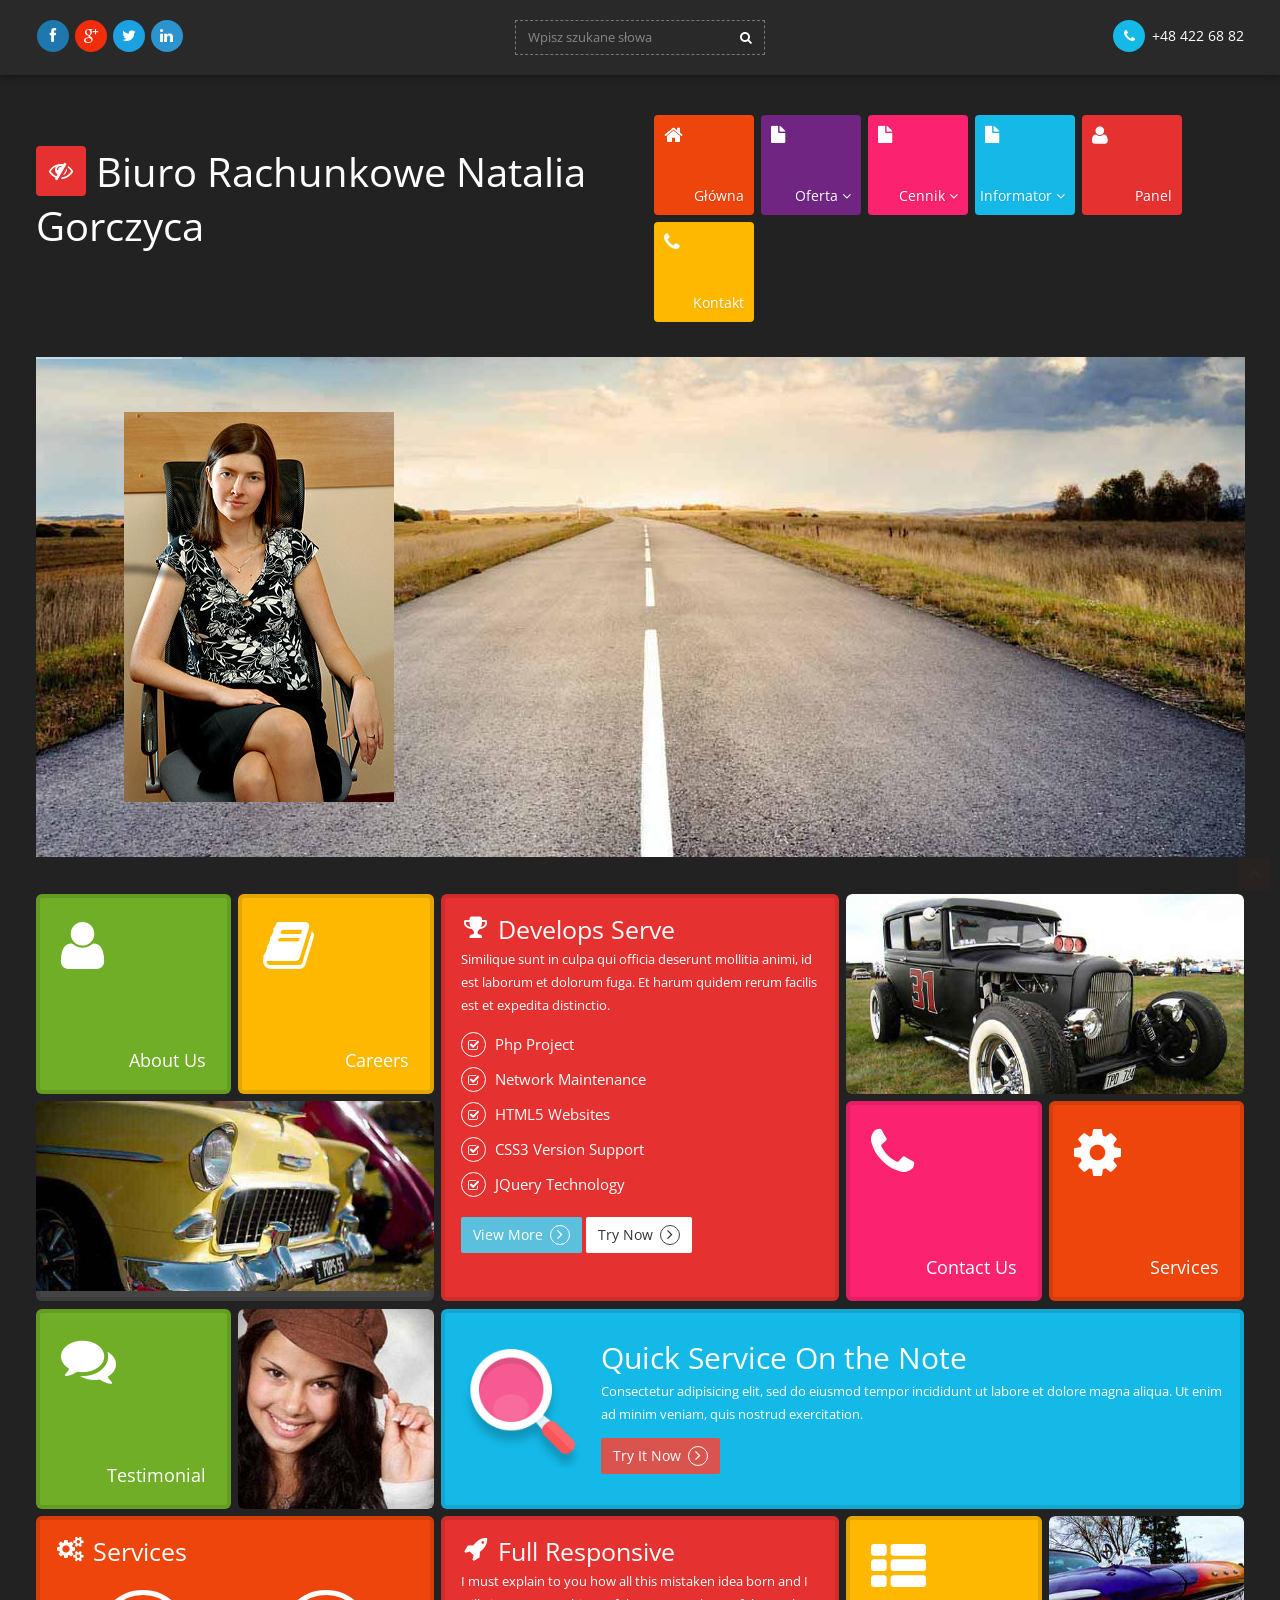
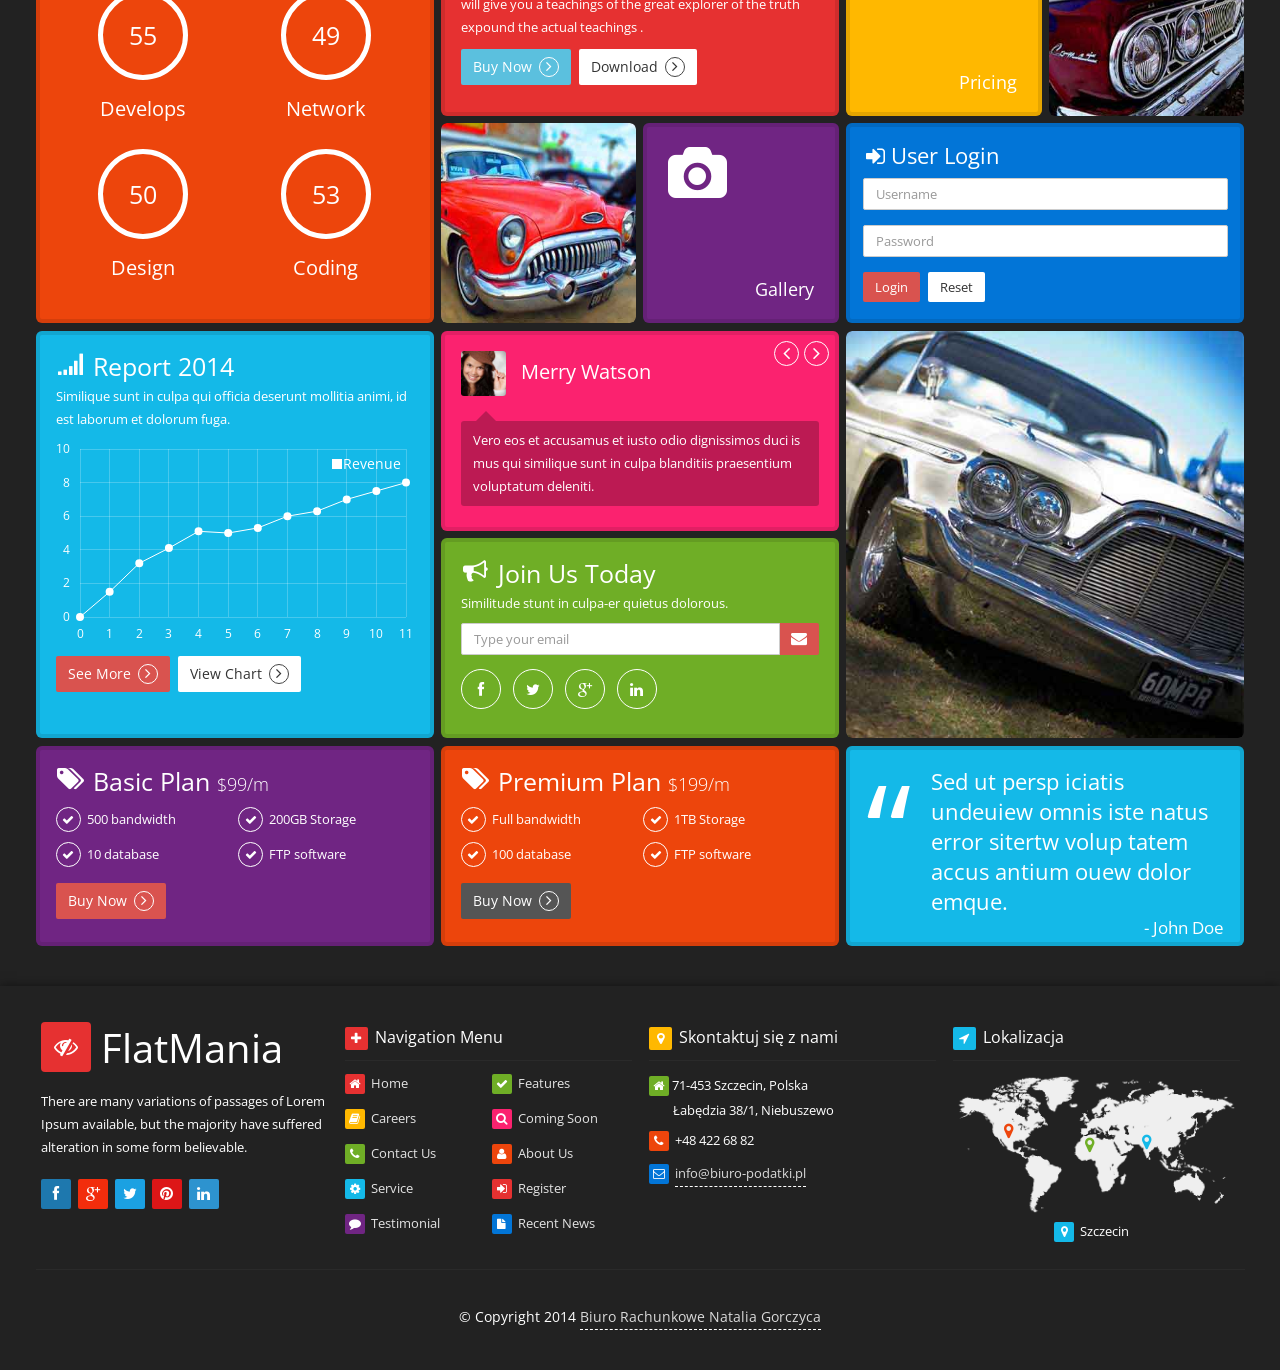
<file: index.kazik-stary.html>
<!DOCTYPE html>
<html>
  <head>
    <!-- Title here -->
    <title>Biuro Rachunkowe Szczecin Natalia Gorczyca</title>

    <meta charset="utf-8" />

    <!-- Description, Keywords and Author -->
    <meta name="description" content="Your description">
    <meta name="keywords" content="Your,Keywords">
    <meta name="author" content="www.xemantic.com">

    <meta name="viewport" content="width=device-width, initial-scale=1.0">

    <!-- Styles -->
    <!-- Bootstrap CSS -->
    <link href="css/bootstrap.min.css" rel="stylesheet">
    <!-- Animate CSS -->
    <link href="css/animate.min.css" rel="stylesheet">
    <!-- SLIDER REVOLUTION 4.x CSS SETTINGS -->
    <link href="css/settings.css" rel="stylesheet">
    <!--[if IE ]><link rel="stylesheet" href="css/settings-ie8.css"><![endif]-->
    <!-- Portfolio CSS -->
    <link href="css/prettyPhoto.css" rel="stylesheet">
    <!-- Countdown CSS -->
    <link href="css/jquery.countdown.css" rel="stylesheet">
    <!-- Font awesome CSS -->
    <link href="css/font-awesome.min.css" rel="stylesheet">		
    <!-- Custom CSS -->
    <link href="css/style.orig.css" rel="stylesheet">
    <!--[if IE]><link rel="stylesheet" href="css/ie-style.css"><![endif]-->
    
    <!-- Favicon -->
    <link rel="shortcut icon" href="#">
  </head>

  <body>
		
		<!-- Body Wrapper -->
		<div class="wrapper white">
		
			<!-- Header Start -->
			<div class="header">
				<!-- Header Information -->
				<div class="header-info">
					<div class="container">
						<div class="row">
							<div class="col-md-4 col-sm-4">
								<!-- Social Media -->
								<div class="social">
									<a href="#" class="facebook"><i class="fa fa-facebook"></i></a>
									<a href="#" class="google-plus"><i class="fa fa-google-plus"></i></a>
									<a href="#" class="twitter"><i class="fa fa-twitter"></i></a>
									<a href="#" class="linkedin"><i class="fa fa-linkedin"></i></a>
								</div>
							</div>
							<div class="col-md-4 col-sm-4">
								<!-- Search Box -->
								<div class="search">
									<form>
										<div class="input-group">
											<input type="text" class="form-control" placeholder="Wpisz szukane słowa">
											<span class="input-group-btn">
												<button class="btn" type="button"><i class="fa fa-search"></i></button>
											</span>
										</div>
									</form>
								</div>
							</div>
							<div class="col-md-4 col-sm-4">
								<!-- Contact Info -->
								<div class="contact-info">
									<span><i class="fa fa-phone br-lblue"></i> <strong>+48 422 68 82</strong></span>
								</div>
							</div>
						</div>
					</div>
				</div>
				<!-- Header Navigation -->
				<div class="header-navigation">
					<div class="container">
						<div class="row">
							<div class="col-md-6">
								<!-- Logo -->
								<div class="logo">
									<!-- Heading -->
									<h1><a href="index.html"><i class="fa fa-eye-slash br-red"></i> Biuro Rachunkowe Natalia Gorczyca</a></h1>
								</div>
							</div>
							<div class="col-md-6">
								<!-- Bootstrap Navbar -->
								<nav class="navbar navbar-default" role="navigation">
									<!-- Brand and toggle get grouped for better mobile display -->
									<div class="navbar-header">
										<button type="button" class="navbar-toggle br-orange" data-toggle="collapse" data-target="#bs-example-navbar-collapse-1">
											<span class="sr-only">Przełącz nawigację</span>
											<span class="icon-bar"></span>
											<span class="icon-bar"></span>
											<span class="icon-bar"></span>
										</button>
									</div>
									<!-- Collect the nav links, forms, and other content for toggling -->
									<div class="collapse navbar-collapse" id="bs-example-navbar-collapse-1">
										<ul class="nav navbar-nav navbar-right">
											<li>
												<a href="index.html" class="br-orange">
													<!-- Link Icon -->
													<i class="fa fa-home link-icon"></i>
													<!-- Link Title -->
													<span class="link-title">Główna</span>
												</a>
											</li>
											<li class="dropdown">
												<a href="#" class="dropdown-toggle br-purple" data-toggle="dropdown">
													<!-- Link Icon -->
													<i class="fa fa-file link-icon"></i>
													<!-- Link Title -->
													<span class="link-title">Oferta <b class="fa fa-angle-down"></b></span> 
												</a>
												<ul class="dropdown-menu dropdown-sm">
													<li>
														<div class="row">
															<div class="col-md-6">
																<div class="col-inner col-disable">
																	<h4 class="br-orange"><i class="fa fa-share heading-icon"></i> Suffered Inaltera</h4>
																	<p>There are many variations of box passages of Lorem Ipsum blackly available, but the majority have non suffered in alteration in some one form, by injected humour, or book randomised even slightly forms believable.</p>
																</div>
															</div>
															<div class="col-md-6">
																<div class="col-inner">
																	<ul class="list-unstyled">
																		<li><a href="error.html"><i class="fa fa-arrow-right dd-link-icon"></i> 404 Error</a></li>
																		<li><a href="coming-soon.html"><i class="fa fa-arrow-right dd-link-icon"></i> Coming Soon</a></li>
																		<li><a href="feature.html"><i class="fa fa-arrow-right dd-link-icon"></i> Features</a></li>
																		<li><a href="gallery.html"><i class="fa fa-arrow-right dd-link-icon"></i> Gallery</a></li>
																		<li><a href="login.html"><i class="fa fa-arrow-right dd-link-icon"></i> Login</a></li>
																		<li><a href="login.html"><i class="fa fa-arrow-right dd-link-icon"></i> Register</a></li>
																	</ul>
																</div>
															</div>
														</div>
													</li>
												</ul>
											</li>
											<li class="dropdown">
												<a href="#" class="dropdown-toggle br-pink" data-toggle="dropdown">
													<!-- Link Icon -->
													<i class="fa fa-file link-icon"></i>
													<!-- Link Title -->
													<span class="link-title">Cennik <b class="fa fa-angle-down"></b></span> 
												</a>
												<ul class="dropdown-menu dropdown-default">
													<li><a href="careers.html"><i class="fa fa-arrow-right dd-link-icon lblue"></i> Careers</a></li>
													<li><a href="faq.html"><i class="fa fa-arrow-right dd-link-icon lblue"></i> Faq</a></li>
													<li><a href="resume.html"><i class="fa fa-arrow-right dd-link-icon lblue"></i> Resume</a></li>
													<li><a href="landing-page.html"><i class="fa fa-arrow-right dd-link-icon lblue"></i> Landing Page</a></li>
													<li><a href="index-column.html"><i class="fa fa-arrow-right dd-link-icon lblue"></i> Column Index</a></li>
													<li><a href="service.html"><i class="fa fa-arrow-right dd-link-icon lblue"></i> Service</a></li>
													<li><a href="sitemap.html"><i class="fa fa-arrow-right dd-link-icon lblue"></i> Site Map</a></li>
													<li><a href="time-line.html"><i class="fa fa-arrow-right dd-link-icon lblue"></i> Time Line</a></li>
												</ul>
											</li>
											<li class="dropdown">
												<a href="#" class="dropdown-toggle br-lblue" data-toggle="dropdown">
													<!-- Link Icon -->
													<i class="fa fa-file link-icon"></i>
													<!-- Link Title -->
													<span class="link-title">Informator <b class="fa fa-angle-down"></b></span> 
												</a>
												<ul class="dropdown-menu dropdown-md">
													<li>
														<div class="row">
															<div class="col-md-4">
																<div class="col-inner col-disable">
																	<!-- Heading -->
																	<h4 class="br-green"><i class="fa fa-filter heading-icon"></i> Varsa Oukes</h4>
																	<!-- Paragraph -->
																	<p>At vero eos et accusamus et iusto odio dignissimos ducimus qui app blanditiis praesentium voluptatum deleniti atque corrupti quos pain dolores et quas molesti as excet pturi sint occaecati cupiditate non provident.</p>
																</div>
															</div>
															<div class="col-md-4">
																<div class="col-inner col-disable">
																	<!-- Heading -->
																	<h4 class="br-yellow"><i class="fa fa-ticket heading-icon"></i> Slightly Belie</h4>
																	<!-- Image -->
																	<img src="img/w2.jpg" class="img-responsive" alt="" />
																	<!-- Paragraph -->
																	<p>Lorem Ipsum available, but the cool majority have suffered altevable.</p>
																	<!-- View Next Button -->
																	<div class="view-button">
																		<a href="#" class="btn btn-danger btn-sm">View More <i class="fa fa-angle-right"></i></a>
																	</div>
																</div>
															</div>
															<div class="col-md-4">
																<div class="col-inner">
																	<ul class="list-unstyled">
																		<li><a href="blog.html"><i class="fa fa-arrow-right dd-link-icon"></i> Blog</a></li>
																		<li><a href="blog-single.html"><i class="fa fa-arrow-right dd-link-icon"></i> Single Blog</a></li>
																		<li><a href="portfolio.html"><i class="fa fa-arrow-right dd-link-icon"></i> Portfolio</a></li>
																		<li><a href="pricing.html"><i class="fa fa-arrow-right dd-link-icon"></i> Pricing</a></li>
																		<li><a href="product.html"><i class="fa fa-arrow-right dd-link-icon"></i> Products</a></li>
																		<li><a href="testimonial.html"><i class="fa fa-arrow-right dd-link-icon"></i> Testimonial</a></li>
																	</ul>
																</div>
															</div>
														</div>
													</li>
												</ul>
											</li>
											<li>
												<a href="aboutus.html" class="br-red">
													<!-- Link Icon -->
													<i class="fa fa-user link-icon"></i>
													<!-- Link Title -->
													<span class="link-title">Panel</span>
												</a>
											</li>
											<li>
												<a href="contact.html" class="br-yellow">
													<!-- Link Icon -->
													<i class="fa fa-phone link-icon"></i>
													<!-- Link Title -->
													<span class="link-title">Kontakt</span>
												</a>
											</li>
										</ul>
									</div><!-- /.navbar-collapse -->
								</nav>
							</div>
						</div>
					</div>
				</div>
			</div>
			<!-- Header End -->
			
			<!-- Slider Start -->
			
			<div class="container">
				<!--
				#################################
					- THEMEPUNCH BANNER -
				#################################
				-->
				<div class="tp-banner-container">
					<div class="tp-banner" >
						<ul>
							<!-- SLIDE  -->
							<li data-transition="zoomout" data-slotamount="7" data-masterspeed="1000" >
								<!-- MAIN IMAGE -->
								<img src="img/slider/slide1a.jpg"  alt="darkblurbg"  data-bgfit="cover" data-bgposition="left top" data-bgrepeat="no-repeat">
								<!-- LAYERS -->
								<!-- LAYERS NR. 1 // -->
								<div class="tp-caption lfl largegreenbg br-red"
									data-x="50"
									data-y="140"
									data-speed="1500"
									data-start="1200"
									data-easing="Power4.easeOut"
									data-endspeed="300"
									data-endeasing="Linear.easeNone"
									data-captionhidden="off">Doradca Podatkowy
								</div>	
								<!-- LAYERS NR. 2 -->
								<div class="tp-caption skewfromleft medium_text paragraph"
									data-x="50"
									data-y="240"
									data-speed="800"
									data-start="1800"
									data-easing="Power4.easeOut"
									data-endspeed="400"
									data-endeasing="Power4.easeOut"
									data-captionhidden="off">
                                  Witam! Nazywam się Natalia Gorczyca i jestem<br />
                                  właścicielką kancelarii. Zapraszam do<br />
                                  zapoznania się z naszymi usługami.
								</div>
								<!-- LAYERS NR. 3 // Slide Button -->
								<div class="tp-caption sfb"
									data-x="50"
									data-y="350"
									data-speed="1500"
									data-start="2600"
									data-easing="Power4.easeOut"
									data-endspeed="300"
									data-endeasing="Linear.easeNone"
									data-captionhidden="off"><a href="#" class="btn btn-info btn-lg btn-circle">Więcej <i class="fa fa-angle-right"></i></a>
								</div>
								<!-- LAYERS NR. 1 // Logo Image -->
								<div class="tp-caption skewfromright"
									data-x="600"
									data-y="bottom"
									data-speed="800"
									data-start="3600"
									data-easing="Power4.easeOut"
									data-endspeed="400"
									data-endeasing="Power4.easeOut"
									data-captionhidden="off"><img src="img/slider/s21.png" class="img-responsive" alt="" />
								</div>
							</li>
							<!-- SLIDE  -->
							<li data-transition="zoomout" data-slotamount="7" data-masterspeed="1500" >
								<!-- MAIN IMAGE -->
								<img src="img/slider/slide2.jpg"  alt="slidebg1"  data-bgfit="cover" data-bgposition="left top" data-bgrepeat="no-repeat">
								<!-- LAYERS -->
								<!-- LAYERS NR. 1 // Logo Image -->
								<div class="tp-caption lfl"
									data-x="130"
									data-y="center"
									data-speed="1500"
									data-start="1200"
									data-easing="Power4.easeOut"
									data-endspeed="300"
									data-endeasing="Linear.easeNone"
									data-captionhidden="off"><img src="img/slider/logo.png" class="img-responsive" alt="" />
								</div>
								<!-- LAYERS NR. 2 -->
								<div class="tp-caption lfr thinheadline_dark"
									data-x="500"
									data-y="120"
									data-speed="1500"
									data-start="2000"
									data-easing="Power4.easeOut"
									data-endspeed="300"
									data-endeasing="Linear.easeNone"
									data-captionhidden="off">Welcome To
								</div>
								<!-- LAYERS NR. 2.1 -->
								<div class="tp-caption lfr very_large_text"
									data-x="500"
									data-y="150"
									data-speed="1500"
									data-start="2300"
									data-easing="Power4.easeOut"
									data-endspeed="300"
									data-endeasing="Linear.easeNone"
									data-captionhidden="off">FlatMania
								</div>
								<!-- LAYERS NR. 3 -->
								<div class="tp-caption lfr medium_text paragraph"
									data-x="500"
									data-y="220"
									data-speed="1500"
									data-start="3000"
									data-easing="Power4.easeOut"
									data-endspeed="300"
									data-endeasing="Linear.easeNone"
									data-captionhidden="off">The Boxes Style Theme
								</div>
								<!-- LAYERS NR. 4 // Slide Button -->
								<div class="tp-caption lfr medium_text paragraph"
									data-x="500"
									data-y="250"
									data-speed="1500"
									data-start="3400"
									data-easing="Power4.easeOut"
									data-endspeed="300"
									data-endeasing="Linear.easeNone"
									data-captionhidden="off">You can customize the CSS <br />of your webpage.
								</div>
								<!-- LAYERS NR. 4.1 // Slide Button -->
								<div class="tp-caption sfb"
									data-x="500"
									data-y="325"
									data-speed="1500"
									data-start="4200"
									data-easing="Power4.easeOut"
									data-endspeed="300"
									data-endeasing="Linear.easeNone"
									data-captionhidden="off"><a href="#" class="btn btn-info btn-lg btn-circle">Download Now <i class="fa fa-angle-right"></i></a>
								</div>
							</li>
							<!-- SLIDE  -->
							<li data-transition="zoomout" data-slotamount="7" data-masterspeed="1500" >
								<!-- MAIN IMAGE -->
								<img src="img/slider/slide3.jpg"  alt="slidebg1"  data-bgfit="cover" data-bgposition="left top" data-bgrepeat="no-repeat">
								<!-- LAYERS NR. 1 -->
								<div class="tp-caption lfl"
									data-x="100"
									data-y="130"
									data-speed="800"
									data-start="1500"
									data-easing="Power4.easeOut"
									data-endspeed="300"
									data-endeasing="Linear.easeNone"
									data-captionhidden="off"><img src="img/slider/s31.png" class="img-responsive" alt="" />
								</div>
								<!-- LAYERS NR. 2 -->
								<div class="tp-caption lfl"
									data-x="0"
									data-y="252"
									data-speed="800"
									data-start="2100"
									data-easing="Power4.easeOut"
									data-endspeed="300"
									data-endeasing="Linear.easeNone"
									data-captionhidden="off"><img src="img/slider/s32.png" class="img-responsive" alt="" />
								</div>
								<!-- LAYERS NR. 3 -->
								<div class="tp-caption lfl"
									data-x="350"
									data-y="290"
									data-speed="800"
									data-start="2700"
									data-easing="Power4.easeOut"
									data-endspeed="300"
									data-endeasing="Linear.easeNone"
									data-captionhidden="off"><img src="img/slider/s33.png" class="img-responsive" alt="" />
								</div>
								<!-- LAYERS NR. 4 -->
								<div class="tp-caption lfl"
									data-x="250"
									data-y="309"
									data-speed="800"
									data-start="3300"
									data-easing="Power4.easeOut"
									data-endspeed="300"
									data-endeasing="Linear.easeNone"
									data-captionhidden="off"><img src="img/slider/s34.png" class="img-responsive" alt="" />
								</div>
								<!-- LAYERS NR. 5 // -->
								<div class="tp-caption lfr largegreenbg br-orange"
									data-x="right"
									data-hoffset="-10"
									data-y="140"
									data-speed="1500"
									data-start="4000"
									data-easing="Power4.easeOut"
									data-endspeed="300"
									data-endeasing="Linear.easeNone"
									data-captionhidden="off">Full Responsive
								</div>	
								<!-- LAYERS NR. 6 // -->
								<div class="tp-caption lfr modern_big_redbg br-green"
									data-x="right"
									data-hoffset="-10"
									data-y="220"
									data-speed="1500"
									data-start="4300"
									data-easing="Power4.easeOut"
									data-endspeed="300"
									data-endeasing="Linear.easeNone"
									data-captionhidden="off">Desktop
								</div>	
								<!-- LAYERS NR. 7 // -->
								<div class="tp-caption lfr modern_big_redbg br-yellow"
									data-x="right"
									data-hoffset="-10"
									data-y="270"
									data-speed="1500"
									data-start="4600"
									data-easing="Power4.easeOut"
									data-endspeed="300"
									data-endeasing="Linear.easeNone"
									data-captionhidden="off">Laptop & Tablet
								</div>
								<!-- LAYERS NR. 8 // -->
								<div class="tp-caption lfr modern_big_redbg br-blue"
									data-x="right"
									data-hoffset="-10"
									data-y="320"
									data-speed="1500"
									data-start="4900"
									data-easing="Power4.easeOut"
									data-endspeed="300"
									data-endeasing="Linear.easeNone"
									data-captionhidden="off">Smartphone & i-pad
								</div>
								<!-- LAYERS NR. 9 // -->
								<div class="tp-caption lfr modern_big_redbg br-purple"
									data-x="right"
									data-hoffset="-10"
									data-y="370"
									data-speed="1500"
									data-start="5200"
									data-easing="Power4.easeOut"
									data-endspeed="300"
									data-endeasing="Linear.easeNone"
									data-captionhidden="off">Mobile Phone
								</div>
							</li>
						</ul>
					</div>
				</div>
			</div>
			
			<!-- Slider End -->
			
			<!-- Box Wrapper -->
			<div class="box-wrapper">
				<div class="container">
					<!-- Box First Row -->
					<div class="row">
						<div class="col-md-4 col-sm-6">
							<div class="row">
								<div class="col-md-6 col-sm-6 col-xs-6">
									<!-- Box Outer Layer [ Box 1 ] -->
									<div class="box box-md br-green animated">
										<!-- Box Hover Effect -->
										<div class="box-hover box-hover-black">
											<!-- Hover Icon -->
											<span class="hover-icon">GO</span>
										</div>
										<!-- Box Link -->
										<a href="aboutus.html">
											<!-- Box Link Content -->
											<div class="box-content navigation">
												<!-- Box Icon -->
												<i class="fa fa-user"></i>
												<!-- Box Title -->
												<span class="box-title">About Us</span>
											</div>
										</a>
									</div>	
								</div>
								<div class="col-md-6 col-sm-6 col-xs-6">
									<!-- Box Outer Layer [ Box 2 ] -->
									<div class="box box-md br-yellow animated">
										<!-- Box Hover Effect -->
										<div class="box-hover box-hover-black">
											<!-- Hover Icon -->
											<span class="hover-icon">GO</span>
										</div>
										<!-- Box Link -->
										<a href="careers.html">
											<!-- Box Link Content -->
											<div class="box-content navigation">
												<!-- Box Icon -->
												<i class="fa fa-book"></i>
												<!-- Box Title -->
												<span class="box-title">Careers</span>
											</div>
										</a>
									</div>	
								</div>
							</div>
						</div>
						<div class="col-md-4 col-sm-6">
							<!-- Box Outer Layer [ Box 3 ] -->
							<div class="box box-lg br-red animated">
								<div class="box-content box-service box-default">
									<!-- Heading -->
									<h4><i class="fa fa-trophy"></i> Develops Serve</h4>
									<!-- Paragraph -->
									<p>Similique sunt in culpa qui officia deserunt mollitia animi, id est laborum et dolorum fuga. Et harum quidem rerum facilis est et expedita distinctio.</p>
									<!-- Box Service List -->
									<ul class="list-unstyled">
										<li><i class="fa fa-check-square-o"></i> Php Project</li>
										<li><i class="fa fa-check-square-o"></i> Network Maintenance</li>
										<li><i class="fa fa-check-square-o"></i> HTML5 Websites</li>
										<li><i class="fa fa-check-square-o"></i> CSS3 Version Support</li>
										<li><i class="fa fa-check-square-o"></i> JQuery Technology</li>
									</ul>
									<!-- View Button -->
									<div class="view-button">
										<a href="service.html" class="btn btn-info">View More <i class="fa fa-angle-right"></i></a>
									</div>
									<div class="view-button">
										<a href="#" class="btn btn-default">Try Now <i class="fa fa-angle-right"></i></a>
									</div>
								</div>
							</div>
						</div>
						<div class="col-md-4 col-sm-6">
							<!-- Box Outer Layer [ Box 4 ] -->
							<div class="box box-md pull-up-sm animated">
								<div class="box-content box-gallery padd-zero">
									<div class="img-details box-hover-black">
										<!-- Heading -->
										<h3>Old Fashion Car With Latest Engine</h3>
										<!-- Paragraph -->
										<p>On the other hand, we denounce with righteous in our power of choice isded and foresee the pain and trouble that are bound to ensue.</p>
										<!-- View Next Button -->
										<div class="view-button">
											<a href="portfolio.html" class="btn btn-danger">View More <i class="fa fa-angle-right"></i></a>
										</div>
									</div>
									<!-- Image -->
									<img src="img/nav1.jpg" class="img-responsive box-gallery-img" alt="" />
								</div>
							</div>
						</div>
					</div>
					<!-- Box Second Row -->
					<div class="row">
						<div class="col-md-4 col-sm-6">
							<!-- Box Outer Layer [ Box 5 ] -->
							<div class="box box-md br-black pull-up animated">
								<div class="pics" id="box-slider-one">
									<!-- Images -->
									<img src="img/w1.jpg" class="img-responsive" alt="" />
									<img src="img/w2.jpg" class="img-responsive" alt="" />
									<img src="img/w3.jpg" class="img-responsive" alt="" />
								</div>
							</div>
						</div>
						<!-- Offset for column gap -->
						<div class="col-md-4 col-sm-6 col-md-offset-4">
							<div class="row">
								<div class="col-md-6 col-sm-6 col-xs-6">
								<!-- Box Outer Layer [ Box 6 ] -->
									<div class="box box-md br-pink pull-up animated">
										<!-- Box Hover Effect -->
										<div class="box-hover box-hover-black">
											<!-- Hover Icon -->
											<span class="hover-icon">GO</span>
										</div>
										<!-- Box Link -->
										<a href="contact.html">
											<!-- Box Link Content -->
											<div class="box-content navigation">
												<!-- Box Icon -->
												<i class="fa fa-phone"></i>
												<!-- Box Title -->
												<span class="box-title">Contact Us</span>
											</div>
										</a>
									</div>
								</div>
								<div class="col-md-6 col-sm-6 col-xs-6">
								<!-- Box Outer Layer [ Box 7 ] -->
									<div class="box box-md br-orange pull-up animated">
										<!-- Box Hover Effect -->
										<div class="box-hover box-hover-black">
											<!-- Hover Icon -->
											<span class="hover-icon">GO</span>
										</div>
										<!-- Box Link -->
										<a href="service.html">
											<!-- Box Link Content -->
											<div class="box-content navigation">
												<!-- Box Icon -->
												<i class="fa fa-gear"></i>
												<!-- Box Title -->
												<span class="box-title">Services</span>
											</div>
										</a>
									</div>
								</div>
							</div>
						</div>
					</div>
					<!-- Box Third Row -->
					<div class="row">
						<div class="col-md-4 col-sm-6">
							<div class="row">
								<div class="col-md-6 col-sm-6 col-xs-6">
									<!-- Box Outer Layer [ Box 8 ] -->
									<div class="box box-md br-green animated">
										<!-- Box Hover Effect -->
										<div class="box-hover box-hover-black">
											<!-- Hover Icon -->
											<span class="hover-icon">GO</span>
										</div>
										<!-- Box Link -->
										<a href="testimonial.html">
											<!-- Box Link Content -->
											<div class="box-content navigation">
												<!-- Box Icon -->
												<i class="fa fa-comments"></i>
												<!-- Box Title -->
												<span class="box-title">Testimonial</span>
											</div>
										</a>
									</div>
								</div>
								<div class="col-md-6 col-sm-6 col-xs-6">
									<!-- Box Outer Layer [ Box 9 ] -->
									<div class="box box-md animated">
										<div class="box-content slide-up slide-down padd-zero box-team">
											<!-- Image -->
											<img src="img/user.jpg" class="img-responsive box-team-img" alt="" />
											<!-- Team Details -->
											<div class="box-team-details movetoup box-hover-black">
												<!-- Heading -->
												<h4>Merry Watson</h4>
												<span>PHP Developer</span>
												<!-- Social Media -->
												<div class="social">
													<a href="#" class="my-tooltip" title="" data-placement="top" data-original-title="facebook"><i class="fa fa-facebook"></i></a>
													<a href="#" class="my-tooltip" title="" data-placement="top" data-original-title="twitter"><i class="fa fa-twitter"></i></a>
													<a href="#" class="my-tooltip" title="" data-placement="top" data-original-title="google-plus"><i class="fa fa-google-plus"></i></a>
													<a href="#" class="my-tooltip" title="" data-placement="top" data-original-title="linkedin"><i class="fa fa-linkedin"></i></a>
												</div>
											</div>
										</div>
									</div>
								</div>
							</div>
						</div>
						<div class="col-md-8 col-sm-6">
							<!-- Box Outer Layer [ Box 10 ] -->
							<div class="box box-md br-lblue animated">
								<!-- Box CTA Block -->
								<div class="box-content box-cta">
									<!-- Flat Icon -->
									<img src="img/flat-icon/fi1.png" class="img-responsive" alt="" />
									<!-- Box CTA Info -->
									<div class="box-cta-info">
										<h4>Quick Service On the Note</h4>
										<p class="col-disable">Consectetur adipisicing elit, sed do eiusmod tempor incididunt ut labore et dolore magna aliqua. Ut enim ad minim veniam, quis nostrud exercitation.</p>
										<!-- View Next Button -->
										<div class="view-button">
											<a href="#" class="btn btn-danger">Try It Now <i class="fa fa-angle-right"></i></a>
										</div>
									</div>
									<div class="clearfix"></div>
								</div>
							</div>
						</div>
					</div>
					<!-- Box Fourth Row -->
					<div class="row">
						<div class="col-md-4 col-sm-6">
							<!-- Box Outer Layer [ Box 11 ] -->
							<div class="box box-lg br-orange animated">
								<div class="box-content box-service-counter box-default">
									<!-- Heading -->
									<h4><i class="fa fa-gears"></i> Services</h4>
									<div class="row">
										<div class="col-md-6 col-sm-6 col-xs-6">
											<!-- Service Counter Item -->
											<div class="service-item">
												<!-- Counter Number -->
												<span class="s-counter" data-from="0" data-to="195" data-speed="2500" data-refresh-interval="100"></span>
												<!-- Heading -->
												<h3>Develops</h3>
											</div>
										</div>
										<div class="col-md-6 col-sm-6 col-xs-6">
											<!-- Service Counter Item -->
											<div class="service-item">
												<!-- Counter Number -->
												<span class="s-counter" data-from="0" data-to="175" data-speed="2500" data-refresh-interval="100"></span>
												<!-- Heading -->
												<h3>Network</h3>
											</div>
										</div>
										<div class="col-md-6 col-sm-6 col-xs-6">
											<!-- Service Counter Item -->
											<div class="service-item">
												<!-- Counter Number -->
												<span class="s-counter" data-from="0" data-to="180" data-speed="2500" data-refresh-interval="100"></span>
												<!-- Heading -->
												<h3>Design</h3>
											</div>
										</div>
										<div class="col-md-6 col-sm-6 col-xs-6">
											<!-- Service Counter Item -->
											<div class="service-item">
												<!-- Counter Number -->
												<span class="s-counter" data-from="0" data-to="190" data-speed="2500" data-refresh-interval="100"></span>
												<!-- Heading -->
												<h3>Coding</h3>
											</div>
										</div>
									</div>
								</div>
							</div>
						</div>
						<div class="col-md-4 col-sm-6">
							<!-- Box Outer Layer [ Box 14 ] -->
							<div class="box box-md br-red animated">
								<div class="box-content box-feature box-default">
									<!-- Heading -->
									<h4><i class="fa fa-rocket"></i> Full Responsive</h4>
									<!-- Paragraph -->
									<p>I must explain to you how all this mistaken idea born and I will give you a teachings of the great explorer of the truth expound the actual teachings .</p>
									<!-- View Next Button -->
									<div class="view-button">
										<a href="#" class="btn btn-info">Buy Now <i class="fa fa-angle-right"></i></a>&nbsp;
										<a href="#" class="btn btn-default">Download <i class="fa fa-angle-right"></i></a>
									</div>
								</div>
							</div>
						</div>
						<div class="col-md-4 col-sm-6">
							<div class="row">
								<div class="col-md-6 col-sm-6 col-xs-6">
									<!-- Box Outer Layer [ Box 13 ] -->
									<div class="box box-md br-yellow animated">
										<!-- Box Hover Effect -->
										<div class="box-hover box-hover-black">
											<!-- Hover Icon -->
											<span class="hover-icon">GO</span>
										</div>
										<!-- Box Link -->
										<a href="pricing.html">
											<!-- Box Link Content -->
											<div class="box-content navigation">
												<!-- Box Icon -->
												<i class="fa fa-th-list"></i>
												<!-- Box Title -->
												<span class="box-title">Pricing</span>
											</div>
										</a>
									</div>
								</div>
								<div class="col-md-6 col-sm-6 col-xs-6">
									<!-- Box Outer Layer [ Box 12 ] -->
									<div class="box box-md animated">
										<div class="box-content slide-up box-gallery padd-zero">
											<!-- Image -->
											<img src="img/c1.jpg" class="img-responsive box-gallery-img" alt="" />
											<!-- Image Gallery Caption -->
											<div class="image-gallery-caption movetoup box-hover-black">
												<!-- Image Title / Heading -->
												<h4>FORD MUSTANG</h4>
											</div>
										</div>
									</div>
								</div>
							</div>
						</div>
					</div>
					<!-- Box Fifth Row -->
					<div class="row">
						<div class="col-md-4 col-sm-6 col-md-offset-4">
							<div class="row">
								<div class="col-md-6 col-sm-6 col-xs-6">
									<!-- Box Outer Layer [ Box 16 ] -->
									<div class="box box-md pull-up animated">
										<div class="box-content slide-down box-gallery padd-zero">
											<!-- Image -->
											<img src="img/c2.jpg" class="img-responsive box-gallery-img" alt="" />
											<!-- Image Gallery Caption -->
											<div class="image-gallery-caption movetodown box-hover-black">
												<!-- Image Title / Heading -->
												<h4>MWE MERCIDES</h4>
											</div>
										</div>
									</div>
								</div>
								<div class="col-md-6 col-sm-6 col-xs-6">
									<!-- Box Outer Layer [ Box 17 ] -->
									<div class="box box-md br-purple pull-up animated">
										<!-- Box Hover Effect -->
										<div class="box-hover box-hover-black">
											<!-- Hover Icon -->
											<span class="hover-icon">GO</span>
										</div>
										<!-- Box Link -->
										<a href="gallery.html">
											<!-- Box Link Content -->
											<div class="box-content navigation">
												<!-- Box Icon -->
												<i class="fa fa-camera"></i>
												<!-- Box Title -->
												<span class="box-title">Gallery</span>
											</div>
										</a>
									</div>
								</div>
							</div>
						</div>
						<div class="col-md-4 col-sm-6">
							<!-- Box Outer Layer [ Box 15 ] -->
							<div class="box box-md br-blue pull-up animated">
								<div class="box-content box-login">
									<!-- Heading -->
									<h4><i class="fa fa-sign-in"></i> User Login</h4>
									<!-- Sign in Form Start -->
									<form class="form-horizontal" role="form">
										<div class="form-group">
											<input type="text" class="form-control" id="username" placeholder="Username">
										</div>
										<div class="form-group">
											<input type="password" class="form-control" id="password" placeholder="Password">
										</div>
										<div class="form-group">
											<button type="submit" class="btn btn-danger">Login</button>&nbsp;
											<button type="reset" class="btn btn-default">Reset</button>
										</div>
									</form>
								</div>
							</div>
						</div>
					</div>
					<!-- Box Sixth Row -->
					<div class="row">
						<div class="col-md-4 col-sm-6">
							<!-- Box Outer Layer [ Box 18 ] -->
							<div class="box box-lg br-lblue animated">
								<div class="box-content box-chart box-default">
									<!-- Heading -->
									<h4><i class="fa fa-signal"></i> Report 2014</h4>
									<!-- Paragraph -->
									<p>Similique sunt in culpa qui officia deserunt mollitia animi, id est laborum et dolorum fuga.</p>
									<!-- Plot Chart -->
									<div class="plot-chart"></div>
									<!-- View Next Button -->
									<div class="view-button">
										<a href="feature.html" class="btn btn-danger">See More <i class="fa fa-angle-right"></i></a>
									</div>
									<div class="view-button">
										<a href="feature.html" class="btn btn-default">View Chart <i class="fa fa-angle-right"></i></a>
									</div>
								</div>
							</div>
						</div>
						<div class="col-md-4 col-sm-6">
							<!-- Box Outer Layer [ Box 19 ] -->
							<div class="box box-md br-pink animated">
								<div class="box-content padd-zero box-testimonial">
									<div id="carousel-example-generic-testimonial" class="carousel testimonial slide" data-ride="carousel">

										<!-- Wrapper for slides -->
										<div class="carousel-inner">
											<div class="item active">
												<img src="img/transparent-md.png" class="img-responsive item-back" alt="" />
												<div class="carousel-caption">
													<!-- Image -->
													<!-- Heading -->
													<h3><img src="img/user.jpg" class="img-responsive" alt="" />Merry Watson</h3>
													<blockquote>
														<p>Vero eos et accusamus et iusto odio dignissimos duci is mus qui similique sunt in culpa blanditiis praesentium voluptatum deleniti.</p>
													</blockquote>
												</div>
											</div>
											<div class="item">
												<img src="img/transparent-md.png" class="img-responsive item-back" alt="" />
												<div class="carousel-caption">
													<!-- Image -->
													<!-- Heading -->
													<h3><img src="img/user.jpg" class="img-responsive" alt="" />Jonny Walker</h3>
													<blockquote>
														<p>Vero eos et accusamus et iusto odio dignissimos duci is mus qui similique sunt in culpa blanditiis praesentium voluptatum deleniti.</p>
													</blockquote>
												</div>
											</div>
											<div class="item">
												<img src="img/transparent-md.png" class="img-responsive item-back" alt="" />
												<div class="carousel-caption">
													<!-- Image -->
													<!-- Heading -->
													<h3><img src="img/user.jpg" class="img-responsive" alt="" />Den Perkily</h3>
													<blockquote>
														<p>Vero eos et accusamus et iusto odio dignissimos duci is mus qui similique sunt in culpa blanditiis praesentium voluptatum deleniti.</p>
													</blockquote>
												</div>
											</div>
										</div>

										<!-- Controls -->	
										<a class="left c-control" href="#carousel-example-generic-testimonial" data-slide="prev">
											<span class="fa fa-angle-left"></span>
										</a>
										<a class="right c-control" href="#carousel-example-generic-testimonial" data-slide="next">
											<span class="fa fa-angle-right"></span>
										</a>
									</div>
								</div>
							</div>
						</div>
						<div class="col-md-4 col-sm-6">
							<!-- Box Outer Layer [ Box 20 ] -->
							<div class="box box-lg animated">
								<div class="box-content slide-up box-gallery padd-zero">
									<!-- Image -->
									<img src="img/c3.jpg" class="img-responsive box-gallery-img" alt="" />
									<!-- Image Gallery Caption -->
									<div class="image-gallery-caption movetoup box-hover-black">
										<!-- Image Title / Heading -->
										<h4>Golden Kodak</h4>
										<p>At vero eos et accusamus et iusto odio dignissimos ducimus qui blanditiis praesentium voluptatum deleniti atque corrupti quos dolores et quas ctio.</p>
										<a href="portfolio.html" class="btn btn-danger">View more <i class="fa fa-angle-right"></i></a>
									</div>
								</div>
							</div>
						</div>
					</div>
					<!-- Box Seventh Row -->
					<div class="row">
						<div class="col-md-4 col-sm-6 col-md-offset-4">
							<!-- Box Outer Layer [ Box 21 ] -->
							<div class="box box-md br-green pull-up pull-up-sm animated">
								<div class="box-content box-subscribe box-default">
									<!-- Heading -->
									<h4><i class="fa fa-bullhorn"></i> Join Us Today</h4>
									<!-- Paragraph -->
									<p>Similitude stunt in culpa-er quietus dolorous.</p>
									<!-- Subscribe Form -->
									<form>
										<div class="input-group">
											<!-- form input -->
											<input type="text" class="form-control" placeholder="Type your email">
											<span class="input-group-btn">
												<!-- join button -->
												<button class="btn btn-danger" type="button"><i class="fa fa-envelope"></i></button>
											</span>
										</div>
									</form>
									<!-- Social Media -->
									<div class="social">
										<a href="#" class="my-tooltip" data-placement="right" data-original-title="facebook" ><i class="fa fa-facebook"></i></a>
										<a href="#" class="my-tooltip" data-placement="right" data-original-title="twitter" ><i class="fa fa-twitter"></i></a>
										<a href="#" class="my-tooltip" data-placement="right" data-original-title="google-plus" ><i class="fa fa-google-plus"></i></a>
										<a href="#" class="my-tooltip" data-placement="right" data-original-title="linkedin"><i class="fa fa-linkedin"></i></a>
									</div>
								</div>
							</div>
						</div>
					</div>
					<!-- Box Eight Row -->
					<div class="row">
						<div class="col-md-4 col-sm-6">
							<!-- Box Outer Layer [ Box 22 ] -->
							<div class="box box-md br-purple animated">
								<div class="box-content box-pricing box-default">
									<!-- Heading -->
									<h4><i class="fa fa-tags"></i> Basic Plan <span class="price">$99/m</span></h4>
									<!-- Plan Details -->
									<div class="pricing-details">
										<div class="row">
											<div class="col-md-6 col-sm-6 col-xs-6">
												<ul class="list-unstyled">
													<li><i class="fa fa-check"></i> 500 bandwidth</li>
													<li><i class="fa fa-check"></i> 10 database</li>
												</ul>
											</div>
											<div class="col-md-6 col-sm-6 col-xs-6">
												<ul class="list-unstyled">
													<li><i class="fa fa-check"></i> 200GB Storage</li>
													<li><i class="fa fa-check"></i> FTP software</li>
												</ul>
											</div>
										</div>
									</div>
									<!-- View Button -->
									<div class="view-button">
										<a href="#" class="btn btn-danger">Buy Now <i class="fa fa-angle-right"></i></a>
									</div>
								</div>
							</div>
						</div>
						<div class="col-md-4 col-sm-6">
							<!-- Box Outer Layer [ Box 22 ] -->
							<div class="box box-md br-orange animated">
								<div class="box-content box-pricing box-default">
									<!-- Heading -->
									<h4><i class="fa fa-tags"></i> Premium Plan <span class="price">$199/m</span></h4>
									<!-- Plan Details -->
									<div class="pricing-details">
										<div class="row">
											<div class="col-md-6 col-sm-6 col-xs-6">
												<ul class="list-unstyled">
													<li><i class="fa fa-check"></i> Full bandwidth</li>
													<li><i class="fa fa-check"></i> 100 database</li>
												</ul>
											</div>
											<div class="col-md-6 col-sm-6 col-xs-6">
												<ul class="list-unstyled">
													<li><i class="fa fa-check"></i> 1TB Storage</li>
													<li><i class="fa fa-check"></i> FTP software</li>
												</ul>
											</div>
										</div>
									</div>
									<!-- View Button -->
									<div class="view-button">
										<a href="#" class="btn btn-black">Buy Now <i class="fa fa-angle-right"></i></a>
									</div>
								</div>
							</div>
						</div>
						<div class="col-md-4 col-sm-6">
							<!-- Box Outer Layer [ Box 23 ] -->
							<div class="box box-md br-lblue animated">
								<div class="box-content box-quote">
									<!-- Quotes -->
									<span class="box-quote-icon">&#8220;</span>
									<!-- Paragraph -->
									<p>Sed ut persp iciatis undeuiew omnis iste natus error sitertw volup tatem accus antium ouew dolor emque.</p>
									<span class="meta pull-right">- John Doe</span>
									<div class="clearfix"></div>
								</div>
							</div>
						</div>
					</div>
				</div>
			</div>
			
			<!-- Footer Start -->
			
			<div class="footer">
				<div class="container">
					<div class="row">
						<div class="col-md-3 col-sm-6">
							<!-- Footer Widget -->
							<div class="footer-widget">
								<!-- Logo Icon -->
								<!-- Heading -->
								<h2><a href="index.html"><i class="fa fa-eye-slash logo-icon br-red"></i> FlatMania</a></h2>
								<!-- Paragraph -->
								<p>There are many variations of passages of Lorem Ipsum available, but the majority have suffered alteration in some form believable.</p>
								<!-- Social Media -->
								<div class="social">
									<a href="#" class="facebook"><i class="fa fa-facebook"></i></a>
									<a href="#" class="google-plus"><i class="fa fa-google-plus"></i></a>
									<a href="#" class="twitter"><i class="fa fa-twitter"></i></a>
									<a href="#" class="pinterest"><i class="fa fa-pinterest"></i></a>
									<a href="#" class="linkedin"><i class="fa fa-linkedin"></i></a>
								</div>
							</div>
						</div>
						<div class="col-md-3 col-sm-6">
							<!-- Footer Widget -->
							<div class="footer-widget">
								<!-- Heading -->
								<h5><i class="fa fa-plus br-red"></i> Navigation Menu</h5>
								<div class="row">
									<div class="col-md-6 col-sm-6 col-xs-6">
										<!-- Menu Icons link -->
										<ul class="list-unstyled">
											<li><a href="#"><i class="fa fa-home br-red"></i> Home</a></li>
											<li><a href="#"><i class="fa fa-book br-yellow"></i> Careers</a></li>
											<li><a href="#"><i class="fa fa-phone br-green"></i> Contact Us</a></li>
											<li><a href="#"><i class="fa fa-gear br-lblue"></i> Service</a></li>
											<li><a href="#"><i class="fa fa-comment br-purple"></i> Testimonial</a></li>
										</ul>
									</div>
									<div class="col-md-6 col-sm-6 col-xs-6">
										<!-- Menu Icons link -->
										<ul class="list-unstyled">
											<li><a href="#"><i class="fa fa-check br-green"></i> Features</a></li>
											<li><a href="#"><i class="fa fa-search br-pink"></i> Coming Soon</a></li>
											<li><a href="#"><i class="fa fa-user br-orange"></i> About Us</a></li>
											<li><a href="#"><i class="fa fa-sign-in br-red"></i> Register</a></li>
											<li><a href="#"><i class="fa fa-file br-blue"></i> Recent News</a></li>
										</ul>
									</div>
								</div>
							</div>
						</div>
						<div class="clearfix visible-sm"></div>
						<div class="col-md-3 col-sm-6">
							<!-- Footer Widget -->
							<div class="footer-widget">
								<!-- Heading -->
								<h5><i class="fa fa-map-marker br-yellow"></i> Skontaktuj się z nami</h5>
								<address>
									<i class="fa fa-home br-green"></i>71-453 Szczecin, Polska<br />
                                    &nbsp; &nbsp; &nbsp; &nbsp; Łabędzia 38/1, Niebuszewo<br />
									<span><i class="fa fa-phone br-orange"></i> +48 422 68 82</span>
									<span><i class="fa fa-envelope-o br-blue"></i> <a href="#">info@biuro-podatki.pl</a></span>
								</address>
							</div>
						</div>
						<div class="col-md-3 col-sm-6">
							<!-- Footer Widget -->
							<div class="footer-widget">
								<!-- Heading -->
								<h5><i class="fa fa-location-arrow br-lblue"></i> Lokalizacja</h5>
								<!-- Google Map -->
								<div class="map">
									<!-- Image -->
									<img src="img/map.png" class="img-responsive" alt="" />
									<!-- Map Marker -->
									<i class="fa fa-map-marker marker india lblue"></i>
									<i class="fa fa-map-marker marker usa orange"></i>
									<i class="fa fa-map-marker marker africa green"></i>
								</div>
								<span class="location-name">
									<i class="fa fa-map-marker br-lblue"></i> Szczecin &nbsp;&nbsp;
								</span>
							</div>
						</div>
					</div>
					<!-- Footer Copyright -->
					<div class="footer-copyright">
						<p>&copy; Copyright 2014 <a href="#">Biuro Rachunkowe Natalia Gorczyca</a></p>
					</div>
				</div>
			</div>
			
			<!-- Footer End -->
			
		</div>
		<!-- Footer End -->
		
		<!-- Scroll to top -->
		<span class="totop"><a href="#"><i class="fa fa-angle-up"></i></a></span>
		

		
		
		
		<!-- Javascript files -->
		<!-- jQuery -->
		<script src="js/jquery.js"></script>
		<!-- Bootstrap JS -->
		<script src="js/bootstrap.min.js"></script>
		<!-- SLIDER REVOLUTION 4.x SCRIPTS  -->
		<script type="text/javascript" src="js/jquery.themepunch.plugins.min.js"></script>
		<script type="text/javascript" src="js/jquery.themepunch.revolution.min.js"></script>
		<!-- Masonry JS -->
		<script src="js/masonry.pkgd.min.js"></script>
		<script src="js/imagesloaded.pkgd.min.js"></script>
		<!-- Cycle JS -->
		<script type="text/javascript" src="js/jquery.cycle.all.js"></script>
		<!-- jQuery flot -->
		<!--[if lte IE 8]><script language="javascript" type="text/javascript" src="js/excanvas.min.js"></script><![endif]-->
		<script src="js/jquery.flot.min.js"></script>     
		<script src="js/jquery.flot.resize.min.js"></script>
		<!-- Count To JS  -->
		<script src="js/jquery.countTo.js"></script>
		<!-- jQuery way points -->
		<script src="js/waypoints.min.js"></script>
		<!-- jQuery prettyPhoto & Isotope -->
		<script src="js/jquery.prettyPhoto.js"></script>
		<script src="js/isotope.js"></script>
		<!-- Jquery for Countdown  -->
		<script type="text/javascript" src="js/jquery.countdown.min.js"></script>
		<!-- Respond JS for IE8 -->
		<script src="js/respond.min.js"></script>
		<!-- HTML5 Support for IE -->
		<script src="js/html5shiv.js"></script>
		<!-- Custom JS -->
		<script src="js/custom.js"></script>
		<!-- This Page JavaScript -->
		<script type="text/javascript" >
		
			// SLIDER REVOLUTION Java Script
				jQuery(document).ready(function() {
					   jQuery('.tp-banner').revolution(
						{
							delay:9000,
							startheight:500,
							
							hideThumbs:10,
							
							navigationType:"none",	
							
							
							hideArrowsOnMobile:"on",
							
							touchenabled:"on",
							onHoverStop:"on",
							
							navOffsetHorizontal:0,
							navOffsetVertical:20,
							
							stopAtSlide:-1,
							stopAfterLoops:-1,

							shadow:0,
							
							fullWidth:"on",
							fullScreen:"off"
						});
				});
			
			// Cycle Slide Js 
			
				$('#box-slider-one').cycle({ 
					fx:    'uncover',  
					speed:    200, 
					timeout:  2500 
				});
			
			/* ******************************************** */
			/* plot js */
			/* *************************************** */  
					
				$(function() {
					/* Chart data #1 */
					var d1 = [[0, 0], [1, 1.5], [2, 3.2], [3, 4.1],[4, 5.1], [5, 5], [6, 5.3], [7, 6],[8, 6.3], [9, 7], [10, 7.5], [11, 8]];

					var options = {
						series: {
						  lines: {
							 show: true, fill: false, lineWidth:1
						  },
						  points: {
							 show: true, fill: true, lineWidth:2, radius:3, fillColor: "#fff"
						  },
						  shadowSize: 0
					   },
						colors :["#fff"],
					   grid: {
						  hoverable: true, color: "#fff", backgroundColor:null ,borderWidth:0, borderColor:"#fff", labelMargin:10
					   },
					   xaxis: {
						  ticks: 10,
						  font: {
								size: 12,
								color: ["#fff"]
							}
					   },
					   yaxis: {
						  ticks: 5,
						  font: {
								size: 12,
								color: ["#fff"]
							}
					   }, 
					   legend: {
						  backgroundOpacity:0,
						  noColumns:2,
						  labelBoxBorderColor: null
					   }
					};
					
					$("<div id='tooltip'></div>").css({
						position: "absolute",
						display: "none",
						"border-radius":"1px",
						padding: "4px 5px",
						color:"#999",
						"font-size":"11px",
						"background-color": "#fff",
						"border":"1px solid #ccc",
						"z-index": "20"
					}).appendTo("body");

					$(".plot-chart").bind("plothover", function (event, pos, item) {
							if (item) {
								var x = item.datapoint[0].toFixed(2),
									y = item.datapoint[1].toFixed(2);

								$("#tooltip").html(x + ", " + y)
									.css({top: item.pageY+5, left: item.pageX+5})
									.fadeIn(200);
							} else {
								$("#tooltip").hide();
							}
					});

					$.plot(".plot-chart", [ {data: d1,  label: "Revenue"} ], options);
				});
				
			// Type your codde here
		</script>
	</body>	
</html>
</file>
<file: template/css/settings.css>
/*-----------------------------------------------------------------------------

	-	Revolution Slider 1.5.3 -

		Screen Stylesheet

version:   	2.1
date:      	09/18/11
last update: 06.12.2012
author:		themepunch
email:     	info@themepunch.com
website:   	http://www.themepunch.com
-----------------------------------------------------------------------------*/


/*-----------------------------------------------------------------------------

	-	Revolution Slider 2.0 Captions -

		Screen Stylesheet

version:   	1.4.5
date:      	09/18/11
last update: 06.12.2012
author:		themepunch
email:     	info@themepunch.com
website:   	http://www.themepunch.com
-----------------------------------------------------------------------------*/



/*************************
	-	CAPTIONS	-
**************************/

.tp-hide-revslider,.tp-caption.tp-hidden-caption	{	visibility:hidden !important; display:none !important;}


.tp-caption { z-index:1;}

.tp-caption-demo .tp-caption	{	position:relative !important; display:inline-block; margin-bottom:10px; margin-right:20px !important;}

.tp-caption.medium_grey {
position:absolute;
color:#fff;
text-shadow:0px 2px 5px rgba(0, 0, 0, 0.5);
font-weight:700;
font-size:20px;
line-height:20px;
font-family:Arial;
padding:2px 4px;
margin:0px;
border-width:0px;
border-style:none;
background-color:#888;
white-space:nowrap;
}

.tp-caption.small_text {
position:absolute;
color:#fff;
text-shadow:0px 2px 5px rgba(0, 0, 0, 0.5);
font-weight:700;
font-size:14px;
line-height:20px;
font-family:Arial;
margin:0px;
border-width:0px;
border-style:none;
white-space:nowrap;
}

.tp-caption.medium_text {
position:absolute;
color:#fff;
text-shadow:0px 2px 5px rgba(0, 0, 0, 0.5);
font-weight:700;
font-size:20px;
line-height:20px;
font-family:Arial;
margin:0px;
border-width:0px;
border-style:none;
white-space:nowrap;
}

.tp-caption.large_text {
position:absolute;
color:#fff;
text-shadow:0px 2px 5px rgba(0, 0, 0, 0.5);
font-weight:700;
font-size:40px;
line-height:40px;
font-family:Arial;
margin:0px;
border-width:0px;
border-style:none;
white-space:nowrap;
}

.tp-caption.very_large_text {
position:absolute;
color:#fff;
text-shadow:0px 2px 5px rgba(0, 0, 0, 0.5);
font-weight:700;
font-size:60px;
line-height:60px;
font-family:Arial;
margin:0px;
border-width:0px;
border-style:none;
white-space:nowrap;
letter-spacing:-2px;
}

.tp-caption.very_big_white {
position:absolute;
color:#fff;
text-shadow:none;
font-weight:800;
font-size:60px;
line-height:60px;
font-family:Arial;
margin:0px;
border-width:0px;
border-style:none;
white-space:nowrap;
padding:0px 4px;
padding-top:1px;
background-color:#000;
}

.tp-caption.very_big_black {
position:absolute;
color:#000;
text-shadow:none;
font-weight:700;
font-size:60px;
line-height:60px;
font-family:Arial;
margin:0px;
border-width:0px;
border-style:none;
white-space:nowrap;
padding:0px 4px;
padding-top:1px;
background-color:#fff;
}

.tp-caption.modern_medium_fat {
position:absolute;
color:#000;
text-shadow:none;
font-weight:800;
font-size:24px;
line-height:20px;
font-family:"Open Sans", sans-serif;
margin:0px;
border-width:0px;
border-style:none;
white-space:nowrap;
}

.tp-caption.modern_medium_fat_white {
position:absolute;
color:#fff;
text-shadow:none;
font-weight:800;
font-size:24px;
line-height:20px;
font-family:"Open Sans", sans-serif;
margin:0px;
border-width:0px;
border-style:none;
white-space:nowrap;
}

.tp-caption.modern_medium_light {
position:absolute;
color:#000;
text-shadow:none;
font-weight:300;
font-size:24px;
line-height:20px;
font-family:"Open Sans", sans-serif;
margin:0px;
border-width:0px;
border-style:none;
white-space:nowrap;
}

.tp-caption.modern_big_bluebg {
position:absolute;
color:#fff;
text-shadow:none;
font-weight:800;
font-size:30px;
line-height:36px;
font-family:"Open Sans", sans-serif;
padding:3px 10px;
margin:0px;
border-width:0px;
border-style:none;
background-color:#4e5b6c;
letter-spacing:0;
}

.tp-caption.modern_big_redbg {
position:absolute;
color:#fff;
text-shadow:none;
font-weight:300;
font-size:30px;
line-height:36px;
font-family:"Open Sans", sans-serif;
padding:3px 10px;
padding-top:1px;
margin:0px;
border-width:0px;
border-style:none;
background-color:#de543e;
letter-spacing:0;
}

.tp-caption.modern_small_text_dark {
position:absolute;
color:#555;
text-shadow:none;
font-size:14px;
line-height:22px;
font-family:Arial;
margin:0px;
border-width:0px;
border-style:none;
white-space:nowrap;
}

.tp-caption.boxshadow {
-moz-box-shadow:0px 0px 20px rgba(0, 0, 0, 0.5);
-webkit-box-shadow:0px 0px 20px rgba(0, 0, 0, 0.5);
box-shadow:0px 0px 20px rgba(0, 0, 0, 0.5);
}

.tp-caption.black {
color:#000;
text-shadow:none;
}

.tp-caption.noshadow {
text-shadow:none;
}

.tp-caption a {
color:#ff7302;
text-shadow:none;
-webkit-transition:all 0.2s ease-out;
-moz-transition:all 0.2s ease-out;
-o-transition:all 0.2s ease-out;
-ms-transition:all 0.2s ease-out;
}

.tp-caption a:hover {
color:#ffa902;
}

.tp-caption.thinheadline_dark {
position:absolute;
color:rgba(0,0,0,0.85);
text-shadow:none;
font-weight:300;
font-size:30px;
line-height:30px;
font-family:"Open Sans";
background-color:transparent;
}

.tp-caption.thintext_dark {
position:absolute;
color:rgba(0,0,0,0.85);
text-shadow:none;
font-weight:300;
font-size:16px;
line-height:26px;
font-family:"Open Sans";
background-color:transparent;
}

.tp-caption.largeblackbg {
position:absolute;
color:#fff;
text-shadow:none;
font-weight:300;
font-size:50px;
line-height:70px;
font-family:"Open Sans";
background-color:#000;
padding:0px 20px;
-webkit-border-radius:0px;
-moz-border-radius:0px;
border-radius:0px;
}

.tp-caption.largepinkbg {
position:absolute;
color:#fff;
text-shadow:none;
font-weight:300;
font-size:50px;
line-height:70px;
font-family:"Open Sans";
background-color:#db4360;
padding:0px 20px;
-webkit-border-radius:0px;
-moz-border-radius:0px;
border-radius:0px;
}

.tp-caption.largewhitebg {
position:absolute;
color:#000;
text-shadow:none;
font-weight:300;
font-size:50px;
line-height:70px;
font-family:"Open Sans";
background-color:#fff;
padding:0px 20px;
-webkit-border-radius:0px;
-moz-border-radius:0px;
border-radius:0px;
}

.tp-caption.largegreenbg {
position:absolute;
color:#fff;
text-shadow:none;
font-weight:300;
font-size:50px;
line-height:70px;
font-family:"Open Sans";
background-color:#67ae73;
padding:0px 20px;
-webkit-border-radius:0px;
-moz-border-radius:0px;
border-radius:0px;
}

.tp-caption.excerpt {
font-size:36px;
line-height:36px;
font-weight:700;
font-family:Arial;
color:#ffffff;
text-decoration:none;
background-color:rgba(0, 0, 0, 1);
text-shadow:none;
margin:0px;
letter-spacing:-1.5px;
padding:1px 4px 0px 4px;
width:150px;
white-space:normal !important;
height:auto;
border-width:0px;
border-color:rgb(255, 255, 255);
border-style:none;
}

.tp-caption.large_bold_grey {
font-size:60px;
line-height:60px;
font-weight:800;
font-family:"Open Sans";
color:rgb(102, 102, 102);
text-decoration:none;
background-color:transparent;
text-shadow:none;
margin:0px;
padding:1px 4px 0px;
border-width:0px;
border-color:rgb(255, 214, 88);
border-style:none;
}

.tp-caption.medium_thin_grey {
font-size:34px;
line-height:30px;
font-weight:300;
font-family:"Open Sans";
color:rgb(102, 102, 102);
text-decoration:none;
background-color:transparent;
padding:1px 4px 0px;
text-shadow:none;
margin:0px;
border-width:0px;
border-color:rgb(255, 214, 88);
border-style:none;
}

.tp-caption.small_thin_grey {
font-size:18px;
line-height:26px;
font-weight:300;
font-family:"Open Sans";
color:rgb(117, 117, 117);
text-decoration:none;
background-color:transparent;
padding:1px 4px 0px;
text-shadow:none;
margin:0px;
border-width:0px;
border-color:rgb(255, 214, 88);
border-style:none;
}

.tp-caption.lightgrey_divider {
text-decoration:none;
background-color:rgba(235, 235, 235, 1);
width:370px;
height:3px;
background-position:initial initial;
background-repeat:initial initial;
border-width:0px;
border-color:rgb(34, 34, 34);
border-style:none;
}

.tp-caption.large_bold_darkblue {
font-size:58px;
line-height:60px;
font-weight:800;
font-family:"Open Sans";
color:rgb(52, 73, 94);
text-decoration:none;
background-color:transparent;
border-width:0px;
border-color:rgb(255, 214, 88);
border-style:none;
}

.tp-caption.medium_bg_darkblue {
font-size:20px;
line-height:20px;
font-weight:800;
font-family:"Open Sans";
color:rgb(255, 255, 255);
text-decoration:none;
background-color:rgb(52, 73, 94);
padding:10px;
border-width:0px;
border-color:rgb(255, 214, 88);
border-style:none;
}

.tp-caption.medium_bold_red {
font-size:24px;
line-height:30px;
font-weight:800;
font-family:"Open Sans";
color:rgb(227, 58, 12);
text-decoration:none;
background-color:transparent;
padding:0px;
border-width:0px;
border-color:rgb(255, 214, 88);
border-style:none;
}

.tp-caption.medium_light_red {
font-size:21px;
line-height:26px;
font-weight:300;
font-family:"Open Sans";
color:rgb(227, 58, 12);
text-decoration:none;
background-color:transparent;
padding:0px;
border-width:0px;
border-color:rgb(255, 214, 88);
border-style:none;
}

.tp-caption.medium_bg_red {
font-size:20px;
line-height:20px;
font-weight:800;
font-family:"Open Sans";
color:rgb(255, 255, 255);
text-decoration:none;
background-color:rgb(227, 58, 12);
padding:10px;
border-width:0px;
border-color:rgb(255, 214, 88);
border-style:none;
}

.tp-caption.medium_bold_orange {
font-size:24px;
line-height:30px;
font-weight:800;
font-family:"Open Sans";
color:rgb(243, 156, 18);
text-decoration:none;
background-color:transparent;
border-width:0px;
border-color:rgb(255, 214, 88);
border-style:none;
}

.tp-caption.medium_bg_orange {
font-size:20px;
line-height:20px;
font-weight:800;
font-family:"Open Sans";
color:rgb(255, 255, 255);
text-decoration:none;
background-color:rgb(243, 156, 18);
padding:10px;
border-width:0px;
border-color:rgb(255, 214, 88);
border-style:none;
}

.tp-caption.grassfloor {
text-decoration:none;
background-color:rgba(160, 179, 151, 1);
width:4000px;
height:150px;
border-width:0px;
border-color:rgb(34, 34, 34);
border-style:none;
}

.tp-caption.large_bold_white {
font-size:58px;
line-height:60px;
font-weight:800;
font-family:"Open Sans";
color:rgb(255, 255, 255);
text-decoration:none;
background-color:transparent;
border-width:0px;
border-color:rgb(255, 214, 88);
border-style:none;
}

.tp-caption.medium_light_white {
font-size:30px;
line-height:36px;
font-weight:300;
font-family:"Open Sans";
color:rgb(255, 255, 255);
text-decoration:none;
background-color:transparent;
padding:0px;
border-width:0px;
border-color:rgb(255, 214, 88);
border-style:none;
}

.tp-caption.mediumlarge_light_white {
font-size:34px;
line-height:40px;
font-weight:300;
font-family:"Open Sans";
color:rgb(255, 255, 255);
text-decoration:none;
background-color:transparent;
padding:0px;
border-width:0px;
border-color:rgb(255, 214, 88);
border-style:none;
}

.tp-caption.mediumlarge_light_white_center {
font-size:34px;
line-height:40px;
font-weight:300;
font-family:"Open Sans";
color:#ffffff;
text-decoration:none;
background-color:transparent;
padding:0px 0px 0px 0px;
text-align:center;
border-width:0px;
border-color:rgb(255, 214, 88);
border-style:none;
}

.tp-caption.medium_bg_asbestos {
font-size:20px;
line-height:20px;
font-weight:800;
font-family:"Open Sans";
color:rgb(255, 255, 255);
text-decoration:none;
background-color:rgb(127, 140, 141);
padding:10px;
border-width:0px;
border-color:rgb(255, 214, 88);
border-style:none;
}

.tp-caption.medium_light_black {
font-size:30px;
line-height:36px;
font-weight:300;
font-family:"Open Sans";
color:rgb(0, 0, 0);
text-decoration:none;
background-color:transparent;
padding:0px;
border-width:0px;
border-color:rgb(255, 214, 88);
border-style:none;
}

.tp-caption.large_bold_black {
font-size:58px;
line-height:60px;
font-weight:800;
font-family:"Open Sans";
color:rgb(0, 0, 0);
text-decoration:none;
background-color:transparent;
border-width:0px;
border-color:rgb(255, 214, 88);
border-style:none;
}

.tp-caption.mediumlarge_light_darkblue {
font-size:34px;
line-height:40px;
font-weight:300;
font-family:"Open Sans";
color:rgb(52, 73, 94);
text-decoration:none;
background-color:transparent;
padding:0px;
border-width:0px;
border-color:rgb(255, 214, 88);
border-style:none;
}

.tp-caption.small_light_white {
font-size:17px;
line-height:28px;
font-weight:300;
font-family:"Open Sans";
color:rgb(255, 255, 255);
text-decoration:none;
background-color:transparent;
padding:0px;
border-width:0px;
border-color:rgb(255, 214, 88);
border-style:none;
}

.tp-caption.roundedimage {
border-width:0px;
border-color:rgb(34, 34, 34);
border-style:none;
}

.tp-caption.large_bg_black {
font-size:40px;
line-height:40px;
font-weight:800;
font-family:"Open Sans";
color:rgb(255, 255, 255);
text-decoration:none;
background-color:rgb(0, 0, 0);
padding:10px 20px 15px;
border-width:0px;
border-color:rgb(255, 214, 88);
border-style:none;
}

.tp-caption.mediumwhitebg {
font-size:30px;
line-height:30px;
font-weight:300;
font-family:"Open Sans";
color:rgb(0, 0, 0);
text-decoration:none;
background-color:rgb(255, 255, 255);
padding:5px 15px 10px;
text-shadow:none;
border-width:0px;
border-color:rgb(0, 0, 0);
border-style:none;
}

.tp-caption.medium_bg_orange_new1 {
font-size:20px;
line-height:20px;
font-weight:800;
font-family:"Open Sans";
color:rgb(255, 255, 255);
text-decoration:none;
background-color:rgb(243, 156, 18);
padding:10px;
border-width:0px;
border-color:rgb(255, 214, 88);
border-style:none;
}



.tp-caption.boxshadow{
		-moz-box-shadow: 0px 0px 20px rgba(0, 0, 0, 0.5);
		-webkit-box-shadow: 0px 0px 20px rgba(0, 0, 0, 0.5);
		box-shadow: 0px 0px 20px rgba(0, 0, 0, 0.5);
	}

.tp-caption.black{
		color: #000;
		text-shadow: none;
		font-weight: 300;
		font-size: 19px;
		line-height: 19px;
		font-family: 'Open Sans', sans;
	}

.tp-caption.noshadow {
		text-shadow: none;
	}


.tp_inner_padding	{	box-sizing:border-box;
						-webkit-box-sizing:border-box;
						-moz-box-sizing:border-box;
						max-height:none !important;	}


.tp-caption .frontcorner		{
										width: 0;
										height: 0;
										border-left: 40px solid transparent;
										border-right: 0px solid transparent;
										border-top: 40px solid #00A8FF;
										position: absolute;left:-40px;top:0px;
									}

.tp-caption .backcorner		{
										width: 0;
										height: 0;
										border-left: 0px solid transparent;
										border-right: 40px solid transparent;
										border-bottom: 40px solid #00A8FF;
										position: absolute;right:0px;top:0px;
									}

.tp-caption .frontcornertop		{
										width: 0;
										height: 0;
										border-left: 40px solid transparent;
										border-right: 0px solid transparent;
										border-bottom: 40px solid #00A8FF;
										position: absolute;left:-40px;top:0px;
									}

.tp-caption .backcornertop		{
										width: 0;
										height: 0;
										border-left: 0px solid transparent;
										border-right: 40px solid transparent;
										border-top: 40px solid #00A8FF;
										position: absolute;right:0px;top:0px;
									}


/******************************
	-	BUTTONS	-
*******************************/

.tp-simpleresponsive .button				{	padding:6px 13px 5px; border-radius: 3px; -moz-border-radius: 3px; -webkit-border-radius: 3px; height:30px;
												cursor:pointer;
												color:#fff !important; text-shadow:0px 1px 1px rgba(0, 0, 0, 0.6) !important; font-size:15px; line-height:45px !important;
												background:url(../images/gradient/g30.png) repeat-x top; font-family: arial, sans-serif; font-weight: bold; letter-spacing: -1px;
											}

.tp-simpleresponsive  .button.big			{	color:#fff; text-shadow:0px 1px 1px rgba(0, 0, 0, 0.6); font-weight:bold; padding:9px 20px; font-size:19px;  line-height:57px !important; background:url(../images/gradient/g40.png) repeat-x top;}


.tp-simpleresponsive  .purchase:hover,
.tp-simpleresponsive  .button:hover,
.tp-simpleresponsive  .button.big:hover		{	background-position:bottom, 15px 11px;}



	@media only screen and (min-width: 768px) and (max-width: 959px) {

	 }



	@media only screen and (min-width: 480px) and (max-width: 767px) {
		.tp-simpleresponsive  .button	{	padding:4px 8px 3px; line-height:25px !important; font-size:11px !important;font-weight:normal;	}
		.tp-simpleresponsive  a.button { -webkit-transition: none; -moz-transition: none; -o-transition: none; -ms-transition: none;	 }


	}

    @media only screen and (min-width: 0px) and (max-width: 479px) {
		.tp-simpleresponsive  .button	{	padding:2px 5px 2px; line-height:20px !important; font-size:10px !important;}
		.tp-simpleresponsive  a.button { -webkit-transition: none; -moz-transition: none; -o-transition: none; -ms-transition: none;	 }
	}





/*	BUTTON COLORS	*/



.tp-simpleresponsive  .button.green, .tp-simpleresponsive  .button:hover.green,
.tp-simpleresponsive  .purchase.green, .tp-simpleresponsive  .purchase:hover.green			{ background-color:#21a117; -webkit-box-shadow:  0px 3px 0px 0px #104d0b;        -moz-box-shadow:   0px 3px 0px 0px #104d0b;        box-shadow:   0px 3px 0px 0px #104d0b;  }


.tp-simpleresponsive  .button.blue, .tp-simpleresponsive  .button:hover.blue,
.tp-simpleresponsive  .purchase.blue, .tp-simpleresponsive  .purchase:hover.blue			{ background-color:#1d78cb; -webkit-box-shadow:  0px 3px 0px 0px #0f3e68;        -moz-box-shadow:   0px 3px 0px 0px #0f3e68;        box-shadow:   0px 3px 0px 0px #0f3e68;}


.tp-simpleresponsive  .button.red, .tp-simpleresponsive  .button:hover.red,
.tp-simpleresponsive  .purchase.red, .tp-simpleresponsive  .purchase:hover.red				{ background-color:#cb1d1d; -webkit-box-shadow:  0px 3px 0px 0px #7c1212;        -moz-box-shadow:   0px 3px 0px 0px #7c1212;        box-shadow:   0px 3px 0px 0px #7c1212;}

.tp-simpleresponsive  .button.orange, .tp-simpleresponsive  .button:hover.orange,
.tp-simpleresponsive  .purchase.orange, .tp-simpleresponsive  .purchase:hover.orange		{ background-color:#ff7700; -webkit-box-shadow:  0px 3px 0px 0px #a34c00;        -moz-box-shadow:   0px 3px 0px 0px #a34c00;        box-shadow:   0px 3px 0px 0px #a34c00;}

.tp-simpleresponsive  .button.darkgrey, .tp-simpleresponsive  .button.grey,
.tp-simpleresponsive  .button:hover.darkgrey, .tp-simpleresponsive  .button:hover.grey,
.tp-simpleresponsive  .purchase.darkgrey, .tp-simpleresponsive  .purchase:hover.darkgrey	{ background-color:#555; -webkit-box-shadow:  0px 3px 0px 0px #222;        -moz-box-shadow:   0px 3px 0px 0px #222;        box-shadow:   0px 3px 0px 0px #222;}

.tp-simpleresponsive  .button.lightgrey, .tp-simpleresponsive  .button:hover.lightgrey,
.tp-simpleresponsive  .purchase.lightgrey, .tp-simpleresponsive  .purchase:hover.lightgrey	{ background-color:#888; -webkit-box-shadow:  0px 3px 0px 0px #555;        -moz-box-shadow:   0px 3px 0px 0px #555;        box-shadow:   0px 3px 0px 0px #555;}



/****************************************************************

	-	SET THE ANIMATION EVEN MORE SMOOTHER ON ANDROID   -

******************************************************************/

/*.tp-simpleresponsive				{	-webkit-perspective: 1500px;
										-moz-perspective: 1500px;
										-o-perspective: 1500px;
										-ms-perspective: 1500px;
										perspective: 1500px;
									}*/




/**********************************************
	-	FULLSCREEN AND FULLWIDHT CONTAINERS	-
**********************************************/

.fullscreen-container {
		width:100%;
		position:relative;
		padding:0;
}



.fullwidthbanner-container{
	width:100%;
	position:relative;
	padding:0;
	overflow:hidden;
}

.fullwidthbanner-container .fullwidthbanner{
	width:100%;
	position:relative;
}



.tp-simpleresponsive .caption,
.tp-simpleresponsive .tp-caption {
	position:absolute;
	visibility: hidden;
	-webkit-font-smoothing: antialiased !important;
}

.tp-simpleresponsive img	{	max-width:none;}



/******************************
	-	IE8 HACKS	-
*******************************/
.noFilterClass {
	filter:none !important;
}


/******************************
	-	SHADOWS		-
******************************/
.tp-bannershadow  {
		position:absolute;

		margin-left:auto;
		margin-right:auto;
		-moz-user-select: none;
        -khtml-user-select: none;
        -webkit-user-select: none;
        -o-user-select: none;
	}

.tp-bannershadow.tp-shadow1 {	background:url(../assets/shadow1.png) no-repeat; background-size:100% 100%; width:890px; height:60px; bottom:-60px;}
.tp-bannershadow.tp-shadow2 {	background:url(../assets/shadow2.png) no-repeat; background-size:100% 100%; width:890px; height:60px;bottom:-60px;}
.tp-bannershadow.tp-shadow3 {	background:url(../assets/shadow3.png) no-repeat; background-size:100% 100%; width:890px; height:60px;bottom:-60px;}


/********************************
	-	FULLSCREEN VIDEO	-
*********************************/
.caption.fullscreenvideo {	left:0px; top:0px; position:absolute;width:100%;height:100%;}
.caption.fullscreenvideo iframe	{ width:100% !important; height:100% !important; display: none}

.tp-caption.fullscreenvideo {	left:0px; top:0px; position:absolute;width:100%;height:100%;}
.tp-caption.fullscreenvideo iframe	{ width:100% !important; height:100% !important; display: none;}

/************************
	-	NAVIGATION	-
*************************/

/** BULLETS **/

.tpclear		{	clear:both;}


.tp-bullets									{	z-index:1000; position:absolute;
												-ms-filter: "progid:DXImageTransform.Microsoft.Alpha(Opacity=100)";
												-moz-opacity: 1;
												-khtml-opacity: 1;
												opacity: 1;
												-webkit-transition: opacity 0.2s ease-out; -moz-transition: opacity 0.2s ease-out; -o-transition: opacity 0.2s ease-out; -ms-transition: opacity 0.2s ease-out;-webkit-transform: translateZ(5px);
											}
.tp-bullets.hidebullets					{
												-ms-filter: "progid:DXImageTransform.Microsoft.Alpha(Opacity=0)";
												-moz-opacity: 0;
												-khtml-opacity: 0;
												opacity: 0;
											}


.tp-bullets.simplebullets.navbar						{ 	border:1px solid #666; border-bottom:1px solid #444; background:url(../assets/boxed_bgtile.png); height:40px; padding:0px 10px; -webkit-border-radius: 5px; -moz-border-radius: 5px; border-radius: 5px ;}

.tp-bullets.simplebullets.navbar-old					{ 	 background:url(../assets/navigdots_bgtile.png); height:35px; padding:0px 10px; -webkit-border-radius: 5px; -moz-border-radius: 5px; border-radius: 5px ;}


.tp-bullets.simplebullets.round .bullet					{	cursor:pointer; position:relative;	background:url(../assets/bullet.png) no-Repeat top left;	width:20px;	height:20px;  margin-right:0px; float:left; margin-top:0px; margin-left:3px;}
.tp-bullets.simplebullets.round .bullet.last			{	margin-right:3px;}

.tp-bullets.simplebullets.round-old .bullet				{	cursor:pointer; position:relative;	background:url(../assets/bullets.png) no-Repeat bottom left;	width:23px;	height:23px;  margin-right:0px; float:left; margin-top:0px;}
.tp-bullets.simplebullets.round-old .bullet.last		{	margin-right:0px;}


/**	SQUARE BULLETS **/
.tp-bullets.simplebullets.square .bullet				{	cursor:pointer; position:relative;	background:url(../assets/bullets2.png) no-Repeat bottom left;	width:19px;	height:19px;  margin-right:0px; float:left; margin-top:0px;}
.tp-bullets.simplebullets.square .bullet.last			{	margin-right:0px;}


/**	SQUARE BULLETS **/
.tp-bullets.simplebullets.square-old .bullet			{	cursor:pointer; position:relative;	background:url(../assets/bullets2.png) no-Repeat bottom left;	width:19px;	height:19px;  margin-right:0px; float:left; margin-top:0px;}
.tp-bullets.simplebullets.square-old .bullet.last		{	margin-right:0px;}


/** navbar NAVIGATION VERSION **/
.tp-bullets.simplebullets.navbar .bullet			{	cursor:pointer; position:relative;	background:url(../assets/bullet_boxed.png) no-Repeat top left;	width:18px;	height:19px;   margin-right:5px; float:left; margin-top:0px;}

.tp-bullets.simplebullets.navbar .bullet.first		{	margin-left:0px !important;}
.tp-bullets.simplebullets.navbar .bullet.last		{	margin-right:0px !important;}



/** navbar NAVIGATION VERSION **/
.tp-bullets.simplebullets.navbar-old .bullet			{	cursor:pointer; position:relative;	background:url(../assets/navigdots.png) no-Repeat bottom left;	width:15px;	height:15px;  margin-left:5px !important; margin-right:5px !important;float:left; margin-top:10px;}
.tp-bullets.simplebullets.navbar-old .bullet.first		{	margin-left:0px !important;}
.tp-bullets.simplebullets.navbar-old .bullet.last		{	margin-right:0px !important;}


.tp-bullets.simplebullets .bullet:hover,
.tp-bullets.simplebullets .bullet.selected				{	background-position:top left; }

.tp-bullets.simplebullets.round .bullet:hover,
.tp-bullets.simplebullets.round .bullet.selected,
.tp-bullets.simplebullets.navbar .bullet:hover,
.tp-bullets.simplebullets.navbar .bullet.selected		{	background-position:bottom left; }



/*************************************
	-	TP ARROWS 	-
**************************************/
.tparrows												{	-ms-filter: "progid:DXImageTransform.Microsoft.Alpha(Opacity=100)";
															-moz-opacity: 1;
															-khtml-opacity: 1;
															opacity: 1;
															-webkit-transition: opacity 0.2s ease-out; -moz-transition: opacity 0.2s ease-out; -o-transition: opacity 0.2s ease-out; -ms-transition: opacity 0.2s ease-out;			-webkit-transform: translateZ(5px);

														}
.tparrows.hidearrows									{
															-ms-filter: "progid:DXImageTransform.Microsoft.Alpha(Opacity=0)";
															-moz-opacity: 0;
															-khtml-opacity: 0;
															opacity: 0;
														}
.tp-leftarrow											{	z-index:100;cursor:pointer; position:relative;	background:url(../assets/large_left.png) no-Repeat top left;	width:40px;	height:40px;   }
.tp-rightarrow											{	z-index:100;cursor:pointer; position:relative;	background:url(../assets/large_right.png) no-Repeat top left;	width:40px;	height:40px;   }


.tp-leftarrow.round										{	z-index:100;cursor:pointer; position:relative;	background:url(../assets/small_left.png) no-Repeat top left;	width:19px;	height:14px;  margin-right:0px; float:left; margin-top:0px;	}
.tp-rightarrow.round									{	z-index:100;cursor:pointer; position:relative;	background:url(../assets/small_right.png) no-Repeat top left;	width:19px;	height:14px;  margin-right:0px; float:left;	margin-top:0px;}


.tp-leftarrow.round-old									{	z-index:100;cursor:pointer; position:relative;	background:url(../assets/arrow_left.png) no-Repeat top left;	width:26px;	height:26px;  margin-right:0px; float:left; margin-top:0px;	}
.tp-rightarrow.round-old								{	z-index:100;cursor:pointer; position:relative;	background:url(../assets/arrow_right.png) no-Repeat top left;	width:26px;	height:26px;  margin-right:0px; float:left;	margin-top:0px;}


.tp-leftarrow.navbar									{	z-index:100;cursor:pointer; position:relative;	background:url(../assets/small_left_boxed.png) no-Repeat top left;	width:20px;	height:15px;   float:left;	margin-right:6px; margin-top:12px;}
.tp-rightarrow.navbar									{	z-index:100;cursor:pointer; position:relative;	background:url(../assets/small_right_boxed.png) no-Repeat top left;	width:20px;	height:15px;   float:left;	margin-left:6px; margin-top:12px;}


.tp-leftarrow.navbar-old								{	z-index:100;cursor:pointer; position:relative;	background:url(../assets/arrowleft.png) no-Repeat top left;		width:9px;	height:16px;   float:left;	margin-right:6px; margin-top:10px;}
.tp-rightarrow.navbar-old								{	z-index:100;cursor:pointer; position:relative;	background:url(../assets/arrowright.png) no-Repeat top left;	width:9px;	height:16px;   float:left;	margin-left:6px; margin-top:10px;}

.tp-leftarrow.navbar-old.thumbswitharrow				{	margin-right:10px; }
.tp-rightarrow.navbar-old.thumbswitharrow				{	margin-left:0px; }

.tp-leftarrow.square									{	z-index:100;cursor:pointer; position:relative;	background:url(../assets/arrow_left2.png) no-Repeat top left;	width:12px;	height:17px;   float:left;	margin-right:0px; margin-top:0px;}
.tp-rightarrow.square									{	z-index:100;cursor:pointer; position:relative;	background:url(../assets/arrow_right2.png) no-Repeat top left;	width:12px;	height:17px;   float:left;	margin-left:0px; margin-top:0px;}


.tp-leftarrow.square-old								{	z-index:100;cursor:pointer; position:relative;	background:url(../assets/arrow_left2.png) no-Repeat top left;	width:12px;	height:17px;   float:left;	margin-right:0px; margin-top:0px;}
.tp-rightarrow.square-old								{	z-index:100;cursor:pointer; position:relative;	background:url(../assets/arrow_right2.png) no-Repeat top left;	width:12px;	height:17px;   float:left;	margin-left:0px; margin-top:0px;}


.tp-leftarrow.default									{	z-index:100;cursor:pointer; position:relative;	background:url(../assets/large_left.png) no-Repeat 0 0;	width:40px;	height:40px;

														}
.tp-rightarrow.default									{	z-index:100;cursor:pointer; position:relative;	background:url(../assets/large_right.png) no-Repeat 0 0;	width:40px;	height:40px;

														}




.tp-leftarrow:hover,
.tp-rightarrow:hover 									{	background-position:bottom left; }






/****************************************************************************************************
	-	TP THUMBS 	-
*****************************************************************************************************

 - tp-thumbs & tp-mask Width is the width of the basic Thumb Container (500px basic settings)

 - .bullet width & height is the dimension of a simple Thumbnail (basic 100px x 50px)

 *****************************************************************************************************/


.tp-bullets.tp-thumbs						{	z-index:1000; position:absolute; padding:3px;background-color:#fff;
												width:500px;height:50px; 			/* THE DIMENSIONS OF THE THUMB CONTAINER */
												margin-top:-50px;
											}


.fullwidthbanner-container .tp-thumbs		{  padding:3px;}

.tp-bullets.tp-thumbs .tp-mask				{	width:500px; height:50px;  			/* THE DIMENSIONS OF THE THUMB CONTAINER */
												overflow:hidden; position:relative;}


.tp-bullets.tp-thumbs .tp-mask .tp-thumbcontainer	{	width:5000px; position:absolute;}

.tp-bullets.tp-thumbs .bullet				{   width:100px; height:50px; 			/* THE DIMENSION OF A SINGLE THUMB */
												cursor:pointer; overflow:hidden;background:none;margin:0;float:left;
												-ms-filter: "progid:DXImageTransform.Microsoft.Alpha(Opacity=50)";
												/*filter: alpha(opacity=50);	*/
												-moz-opacity: 0.5;
												-khtml-opacity: 0.5;
												opacity: 0.5;

												-webkit-transition: all 0.2s ease-out; -moz-transition: all 0.2s ease-out; -o-transition: all 0.2s ease-out; -ms-transition: all 0.2s ease-out;
											}


.tp-bullets.tp-thumbs .bullet:hover,
.tp-bullets.tp-thumbs .bullet.selected		{ 	-ms-filter: "progid:DXImageTransform.Microsoft.Alpha(Opacity=100)";

												-moz-opacity: 1;
												-khtml-opacity: 1;
												opacity: 1;
											}
.tp-thumbs img								{	width:100%; }


/************************************
		-	TP BANNER TIMER		-
*************************************/
.tp-bannertimer								{	width:100%; height:10px; background:url(../assets/timer.png);position:absolute; z-index:200;top:0px;}
.tp-bannertimer.tp-bottom					{	bottom:0px;height:5px; top:auto;}




/***************************************
	-	RESPONSIVE SETTINGS 	-
****************************************/




    @media only screen and (min-width: 0px) and (max-width: 479px) {
				.responsive .tp-bullets	{	display:none}
				.responsive .tparrows	{	display:none;}
	}





/*********************************************

	-	BASIC SETTINGS FOR THE BANNER	-

***********************************************/

 .tp-simpleresponsive img {
		-moz-user-select: none;
        -khtml-user-select: none;
        -webkit-user-select: none;
        -o-user-select: none;
}



.tp-simpleresponsive a{	text-decoration:none;}

.tp-simpleresponsive ul {
	list-style:none;
	padding:0;
	margin:0;
}

.tp-simpleresponsive >ul >li{
	list-stye:none;
	position:absolute;
	visibility:hidden;
}
/*  CAPTION SLIDELINK   **/
.caption.slidelink a div,
.tp-caption.slidelink a div {	width:3000px; height:1500px;  background:url(../assets/coloredbg.png) repeat;}

.tp-loader 	{	background:url(../assets/loader.gif) no-repeat 10px 10px; background-color:#fff;  margin:-22px -22px; top:50%; left:50%; z-index:10000; position:absolute;width:44px;height:44px;
				border-radius: 3px;
				-moz-border-radius: 3px;
				-webkit-border-radius: 3px;
			}


.tp-transparentimg {	content:"url(../assets/transparent.png)"}
.tp-3d				{	-webkit-transform-style: preserve-3d;
						 -webkit-transform-origin: 50% 50%;
					}






@font-face {
  font-family: 'revicons';
  src: url('../font/revicons.eot?5510888');
  src: url('../font/revicons.eot?5510888#iefix') format('embedded-opentype'),
       url('../font/revicons.woff?5510888') format('woff'),
       url('../font/revicons.ttf?5510888') format('truetype'),
       url('../font/revicons.svg?5510888#revicons') format('svg');
  font-weight: normal;
  font-style: normal;
}
/* Chrome hack: SVG is rendered more smooth in Windozze. 100% magic, uncomment if you need it. */
/* Note, that will break hinting! In other OS-es font will be not as sharp as it could be */
/*
@media screen and (-webkit-min-device-pixel-ratio:0) {
  @font-face {
    font-family: 'revicons';
    src: url('../font/revicons.svg?5510888#revicons') format('svg');
  }
}
*/

 [class^="revicon-"]:before, [class*=" revicon-"]:before {
  font-family: "revicons";
  font-style: normal;
  font-weight: normal;
  speak: none;

  display: inline-block;
  text-decoration: inherit;
  width: 1em;
  margin-right: .2em;
  text-align: center;
  /* opacity: .8; */

  /* For safety - reset parent styles, that can break glyph codes*/
  font-variant: normal;
  text-transform: none;

  /* fix buttons height, for twitter bootstrap */
  line-height: 1em;

  /* Animation center compensation - margins should be symmetric */
  /* remove if not needed */
  margin-left: .2em;

  /* you can be more comfortable with increased icons size */
  /* font-size: 120%; */

  /* Uncomment for 3D effect */
  /* text-shadow: 1px 1px 1px rgba(127, 127, 127, 0.3); */
}

.revicon-search-1:before { content: '\e802'; } /* '' */
.revicon-pencil-1:before { content: '\e831'; } /* '' */
.revicon-picture-1:before { content: '\e803'; } /* '' */
.revicon-cancel:before { content: '\e80a'; } /* '' */
.revicon-info-circled:before { content: '\e80f'; } /* '' */
.revicon-trash:before { content: '\e801'; } /* '' */
.revicon-left-dir:before { content: '\e817'; } /* '' */
.revicon-right-dir:before { content: '\e818'; } /* '' */
.revicon-down-open:before { content: '\e83b'; } /* '' */
.revicon-left-open:before { content: '\e819'; } /* '' */
.revicon-right-open:before { content: '\e81a'; } /* '' */
.revicon-angle-left:before { content: '\e820'; } /* '' */
.revicon-angle-right:before { content: '\e81d'; } /* '' */
.revicon-left-big:before { content: '\e81f'; } /* '' */
.revicon-right-big:before { content: '\e81e'; } /* '' */
.revicon-magic:before { content: '\e807'; } /* '' */
.revicon-picture:before { content: '\e800'; } /* '' */
.revicon-export:before { content: '\e80b'; } /* '' */
.revicon-cog:before { content: '\e832'; } /* '' */
.revicon-login:before { content: '\e833'; } /* '' */
.revicon-logout:before { content: '\e834'; } /* '' */
.revicon-video:before { content: '\e805'; } /* '' */
.revicon-arrow-combo:before { content: '\e827'; } /* '' */
.revicon-left-open-1:before { content: '\e82a'; } /* '' */
.revicon-right-open-1:before { content: '\e82b'; } /* '' */
.revicon-left-open-mini:before { content: '\e822'; } /* '' */
.revicon-right-open-mini:before { content: '\e823'; } /* '' */
.revicon-left-open-big:before { content: '\e824'; } /* '' */
.revicon-right-open-big:before { content: '\e825'; } /* '' */
.revicon-left:before { content: '\e836'; } /* '' */
.revicon-right:before { content: '\e826'; } /* '' */
.revicon-ccw:before { content: '\e808'; } /* '' */
.revicon-arrows-ccw:before { content: '\e806'; } /* '' */
.revicon-palette:before { content: '\e829'; } /* '' */
.revicon-list-add:before { content: '\e80c'; } /* '' */
.revicon-doc:before { content: '\e809'; } /* '' */
.revicon-left-open-outline:before { content: '\e82e'; } /* '' */
.revicon-left-open-2:before { content: '\e82c'; } /* '' */
.revicon-right-open-outline:before { content: '\e82f'; } /* '' */
.revicon-right-open-2:before { content: '\e82d'; } /* '' */
.revicon-equalizer:before { content: '\e83a'; } /* '' */
.revicon-layers-alt:before { content: '\e804'; } /* '' */
.revicon-popup:before { content: '\e828'; } /* '' */
</file>
<file: template/css/prettyPhoto.css>
div.pp_default .pp_top,div.pp_default .pp_top .pp_middle,div.pp_default .pp_top .pp_left,div.pp_default .pp_top .pp_right,div.pp_default .pp_bottom,div.pp_default .pp_bottom .pp_left,div.pp_default .pp_bottom .pp_middle,div.pp_default .pp_bottom .pp_right{height:13px}
div.pp_default .pp_top .pp_left{background:url(../img/prettyPhoto/default/sprite.png) -78px -93px no-repeat}
div.pp_default .pp_top .pp_middle{background:url(../img/prettyPhoto/default/sprite_x.png) top left repeat-x}
div.pp_default .pp_top .pp_right{background:url(../img/prettyPhoto/default/sprite.png) -112px -93px no-repeat}
div.pp_default .pp_content .ppt{color:#f8f8f8}
div.pp_default .pp_content_container .pp_left{background:url(../img/prettyPhoto/default/sprite_y.png) -7px 0 repeat-y;padding-left:13px}
div.pp_default .pp_content_container .pp_right{background:url(../img/prettyPhoto/default/sprite_y.png) top right repeat-y;padding-right:13px}
div.pp_default .pp_next:hover{background:url(../img/prettyPhoto/default/sprite_next.png) center right no-repeat;cursor:pointer}
div.pp_default .pp_previous:hover{background:url(../img/prettyPhoto/default/sprite_prev.png) center left no-repeat;cursor:pointer}
div.pp_default .pp_expand{background:url(../img/prettyPhoto/default/sprite.png) 0 -29px no-repeat;cursor:pointer;width:28px;height:28px}
div.pp_default .pp_expand:hover{background:url(../img/prettyPhoto/default/sprite.png) 0 -56px no-repeat;cursor:pointer}
div.pp_default .pp_contract{background:url(../img/prettyPhoto/default/sprite.png) 0 -84px no-repeat;cursor:pointer;width:28px;height:28px}
div.pp_default .pp_contract:hover{background:url(../img/prettyPhoto/default/sprite.png) 0 -113px no-repeat;cursor:pointer}
div.pp_default .pp_close{width:30px;height:30px;background:url(../img/prettyPhoto/default/sprite.png) 2px 1px no-repeat;cursor:pointer}
div.pp_default .pp_gallery ul li a{background:url(../img/prettyPhoto/default/default_thumb.png) center center #f8f8f8;border:1px solid #aaa}
div.pp_default .pp_social{margin-top:7px}
div.pp_default .pp_gallery a.pp_arrow_previous,div.pp_default .pp_gallery a.pp_arrow_next{position:static;left:auto}
div.pp_default .pp_nav .pp_play,div.pp_default .pp_nav .pp_pause{background:url(../img/prettyPhoto/default/sprite.png) -51px 1px no-repeat;height:30px;width:30px}
div.pp_default .pp_nav .pp_pause{background-position:-51px -29px}
div.pp_default a.pp_arrow_previous,div.pp_default a.pp_arrow_next{background:url(../img/prettyPhoto/default/sprite.png) -31px -3px no-repeat;height:20px;width:20px;margin:4px 0 0}
div.pp_default a.pp_arrow_next{left:52px;background-position:-82px -3px}
div.pp_default .pp_content_container .pp_details{margin-top:5px}
div.pp_default .pp_nav{clear:none;height:30px;width:110px;position:relative}
div.pp_default .pp_nav .currentTextHolder{font-family:Georgia;font-style:italic;color:#999;font-size:11px;left:75px;line-height:25px;position:absolute;top:2px;margin:0;padding:0 0 0 10px}
div.pp_default .pp_close:hover,div.pp_default .pp_nav .pp_play:hover,div.pp_default .pp_nav .pp_pause:hover,div.pp_default .pp_arrow_next:hover,div.pp_default .pp_arrow_previous:hover{opacity:0.7}
div.pp_default .pp_description{font-size:11px;font-weight:700;line-height:14px;margin:5px 50px 5px 0}
div.pp_default .pp_bottom .pp_left{background:url(../img/prettyPhoto/default/sprite.png) -78px -127px no-repeat}
div.pp_default .pp_bottom .pp_middle{background:url(../img/prettyPhoto/default/sprite_x.png) bottom left repeat-x}
div.pp_default .pp_bottom .pp_right{background:url(../img/prettyPhoto/default/sprite.png) -112px -127px no-repeat}
div.pp_default .pp_loaderIcon{background:url(../img/prettyPhoto/default/loader.gif) center center no-repeat}
div.light_rounded .pp_top .pp_left{background:url(../img/prettyPhoto/light_rounded/sprite.png) -88px -53px no-repeat}
div.light_rounded .pp_top .pp_right{background:url(../img/prettyPhoto/light_rounded/sprite.png) -110px -53px no-repeat}
div.light_rounded .pp_next:hover{background:url(../img/prettyPhoto/light_rounded/btnNext.png) center right no-repeat;cursor:pointer}
div.light_rounded .pp_previous:hover{background:url(../img/prettyPhoto/light_rounded/btnPrevious.png) center left no-repeat;cursor:pointer}
div.light_rounded .pp_expand{background:url(../img/prettyPhoto/light_rounded/sprite.png) -31px -26px no-repeat;cursor:pointer}
div.light_rounded .pp_expand:hover{background:url(../img/prettyPhoto/light_rounded/sprite.png) -31px -47px no-repeat;cursor:pointer}
div.light_rounded .pp_contract{background:url(../img/prettyPhoto/light_rounded/sprite.png) 0 -26px no-repeat;cursor:pointer}
div.light_rounded .pp_contract:hover{background:url(../img/prettyPhoto/light_rounded/sprite.png) 0 -47px no-repeat;cursor:pointer}
div.light_rounded .pp_close{width:75px;height:22px;background:url(../img/prettyPhoto/light_rounded/sprite.png) -1px -1px no-repeat;cursor:pointer}
div.light_rounded .pp_nav .pp_play{background:url(../img/prettyPhoto/light_rounded/sprite.png) -1px -100px no-repeat;height:15px;width:14px}
div.light_rounded .pp_nav .pp_pause{background:url(../img/prettyPhoto/light_rounded/sprite.png) -24px -100px no-repeat;height:15px;width:14px}
div.light_rounded .pp_arrow_previous{background:url(../img/prettyPhoto/light_rounded/sprite.png) 0 -71px no-repeat}
div.light_rounded .pp_arrow_next{background:url(../img/prettyPhoto/light_rounded/sprite.png) -22px -71px no-repeat}
div.light_rounded .pp_bottom .pp_left{background:url(../img/prettyPhoto/light_rounded/sprite.png) -88px -80px no-repeat}
div.light_rounded .pp_bottom .pp_right{background:url(../img/prettyPhoto/light_rounded/sprite.png) -110px -80px no-repeat}
div.dark_rounded .pp_top .pp_left{background:url(../img/prettyPhoto/dark_rounded/sprite.png) -88px -53px no-repeat}
div.dark_rounded .pp_top .pp_right{background:url(../img/prettyPhoto/dark_rounded/sprite.png) -110px -53px no-repeat}
div.dark_rounded .pp_content_container .pp_left{background:url(../img/prettyPhoto/dark_rounded/contentPattern.png) top left repeat-y}
div.dark_rounded .pp_content_container .pp_right{background:url(../img/prettyPhoto/dark_rounded/contentPattern.png) top right repeat-y}
div.dark_rounded .pp_next:hover{background:url(../img/prettyPhoto/dark_rounded/btnNext.png) center right no-repeat;cursor:pointer}
div.dark_rounded .pp_previous:hover{background:url(../img/prettyPhoto/dark_rounded/btnPrevious.png) center left no-repeat;cursor:pointer}
div.dark_rounded .pp_expand{background:url(../img/prettyPhoto/dark_rounded/sprite.png) -31px -26px no-repeat;cursor:pointer}
div.dark_rounded .pp_expand:hover{background:url(../img/prettyPhoto/dark_rounded/sprite.png) -31px -47px no-repeat;cursor:pointer}
div.dark_rounded .pp_contract{background:url(../img/prettyPhoto/dark_rounded/sprite.png) 0 -26px no-repeat;cursor:pointer}
div.dark_rounded .pp_contract:hover{background:url(../img/prettyPhoto/dark_rounded/sprite.png) 0 -47px no-repeat;cursor:pointer}
div.dark_rounded .pp_close{width:75px;height:22px;background:url(../img/prettyPhoto/dark_rounded/sprite.png) -1px -1px no-repeat;cursor:pointer}
div.dark_rounded .pp_description{margin-right:85px;color:#fff}
div.dark_rounded .pp_nav .pp_play{background:url(../img/prettyPhoto/dark_rounded/sprite.png) -1px -100px no-repeat;height:15px;width:14px}
div.dark_rounded .pp_nav .pp_pause{background:url(../img/prettyPhoto/dark_rounded/sprite.png) -24px -100px no-repeat;height:15px;width:14px}
div.dark_rounded .pp_arrow_previous{background:url(../img/prettyPhoto/dark_rounded/sprite.png) 0 -71px no-repeat}
div.dark_rounded .pp_arrow_next{background:url(../img/prettyPhoto/dark_rounded/sprite.png) -22px -71px no-repeat}
div.dark_rounded .pp_bottom .pp_left{background:url(../img/prettyPhoto/dark_rounded/sprite.png) -88px -80px no-repeat}
div.dark_rounded .pp_bottom .pp_right{background:url(../img/prettyPhoto/dark_rounded/sprite.png) -110px -80px no-repeat}
div.dark_rounded .pp_loaderIcon{background:url(../img/prettyPhoto/dark_rounded/loader.gif) center center no-repeat}
div.dark_square .pp_left,div.dark_square .pp_middle,div.dark_square .pp_right,div.dark_square .pp_content{background:#000}
div.dark_square .pp_description{color:#fff;margin:0 85px 0 0}
div.dark_square .pp_loaderIcon{background:url(../img/prettyPhoto/dark_square/loader.gif) center center no-repeat}
div.dark_square .pp_expand{background:url(../img/prettyPhoto/dark_square/sprite.png) -31px -26px no-repeat;cursor:pointer}
div.dark_square .pp_expand:hover{background:url(../img/prettyPhoto/dark_square/sprite.png) -31px -47px no-repeat;cursor:pointer}
div.dark_square .pp_contract{background:url(../img/prettyPhoto/dark_square/sprite.png) 0 -26px no-repeat;cursor:pointer}
div.dark_square .pp_contract:hover{background:url(../img/prettyPhoto/dark_square/sprite.png) 0 -47px no-repeat;cursor:pointer}
div.dark_square .pp_close{width:75px;height:22px;background:url(../img/prettyPhoto/dark_square/sprite.png) -1px -1px no-repeat;cursor:pointer}
div.dark_square .pp_nav{clear:none}
div.dark_square .pp_nav .pp_play{background:url(../img/prettyPhoto/dark_square/sprite.png) -1px -100px no-repeat;height:15px;width:14px}
div.dark_square .pp_nav .pp_pause{background:url(../img/prettyPhoto/dark_square/sprite.png) -24px -100px no-repeat;height:15px;width:14px}
div.dark_square .pp_arrow_previous{background:url(../img/prettyPhoto/dark_square/sprite.png) 0 -71px no-repeat}
div.dark_square .pp_arrow_next{background:url(../img/prettyPhoto/dark_square/sprite.png) -22px -71px no-repeat}
div.dark_square .pp_next:hover{background:url(../img/prettyPhoto/dark_square/btnNext.png) center right no-repeat;cursor:pointer}
div.dark_square .pp_previous:hover{background:url(../img/prettyPhoto/dark_square/btnPrevious.png) center left no-repeat;cursor:pointer}
div.light_square .pp_expand{background:url(../img/prettyPhoto/light_square/sprite.png) -31px -26px no-repeat;cursor:pointer}
div.light_square .pp_expand:hover{background:url(../img/prettyPhoto/light_square/sprite.png) -31px -47px no-repeat;cursor:pointer}
div.light_square .pp_contract{background:url(../img/prettyPhoto/light_square/sprite.png) 0 -26px no-repeat;cursor:pointer}
div.light_square .pp_contract:hover{background:url(../img/prettyPhoto/light_square/sprite.png) 0 -47px no-repeat;cursor:pointer}
div.light_square .pp_close{width:75px;height:22px;background:url(../img/prettyPhoto/light_square/sprite.png) -1px -1px no-repeat;cursor:pointer}
div.light_square .pp_nav .pp_play{background:url(../img/prettyPhoto/light_square/sprite.png) -1px -100px no-repeat;height:15px;width:14px}
div.light_square .pp_nav .pp_pause{background:url(../img/prettyPhoto/light_square/sprite.png) -24px -100px no-repeat;height:15px;width:14px}
div.light_square .pp_arrow_previous{background:url(../img/prettyPhoto/light_square/sprite.png) 0 -71px no-repeat}
div.light_square .pp_arrow_next{background:url(../img/prettyPhoto/light_square/sprite.png) -22px -71px no-repeat}
div.light_square .pp_next:hover{background:url(../img/prettyPhoto/light_square/btnNext.png) center right no-repeat;cursor:pointer}
div.light_square .pp_previous:hover{background:url(../img/prettyPhoto/light_square/btnPrevious.png) center left no-repeat;cursor:pointer}
div.facebook .pp_top .pp_left{background:url(../img/prettyPhoto/facebook/sprite.png) -88px -53px no-repeat}
div.facebook .pp_top .pp_middle{background:url(../img/prettyPhoto/facebook/contentPatternTop.png) top left repeat-x}
div.facebook .pp_top .pp_right{background:url(../img/prettyPhoto/facebook/sprite.png) -110px -53px no-repeat}
div.facebook .pp_content_container .pp_left{background:url(../img/prettyPhoto/facebook/contentPatternLeft.png) top left repeat-y}
div.facebook .pp_content_container .pp_right{background:url(../img/prettyPhoto/facebook/contentPatternRight.png) top right repeat-y}
div.facebook .pp_expand{background:url(../img/prettyPhoto/facebook/sprite.png) -31px -26px no-repeat;cursor:pointer}
div.facebook .pp_expand:hover{background:url(../img/prettyPhoto/facebook/sprite.png) -31px -47px no-repeat;cursor:pointer}
div.facebook .pp_contract{background:url(../img/prettyPhoto/facebook/sprite.png) 0 -26px no-repeat;cursor:pointer}
div.facebook .pp_contract:hover{background:url(../img/prettyPhoto/facebook/sprite.png) 0 -47px no-repeat;cursor:pointer}
div.facebook .pp_close{width:22px;height:22px;background:url(../img/prettyPhoto/facebook/sprite.png) -1px -1px no-repeat;cursor:pointer}
div.facebook .pp_description{margin:0 37px 0 0}
div.facebook .pp_loaderIcon{background:url(../img/prettyPhoto/facebook/loader.gif) center center no-repeat}
div.facebook .pp_arrow_previous{background:url(../img/prettyPhoto/facebook/sprite.png) 0 -71px no-repeat;height:22px;margin-top:0;width:22px}
div.facebook .pp_arrow_previous.disabled{background-position:0 -96px;cursor:default}
div.facebook .pp_arrow_next{background:url(../img/prettyPhoto/facebook/sprite.png) -32px -71px no-repeat;height:22px;margin-top:0;width:22px}
div.facebook .pp_arrow_next.disabled{background-position:-32px -96px;cursor:default}
div.facebook .pp_nav{margin-top:0}
div.facebook .pp_nav p{font-size:15px;padding:0 3px 0 4px}
div.facebook .pp_nav .pp_play{background:url(../img/prettyPhoto/facebook/sprite.png) -1px -123px no-repeat;height:22px;width:22px}
div.facebook .pp_nav .pp_pause{background:url(../img/prettyPhoto/facebook/sprite.png) -32px -123px no-repeat;height:22px;width:22px}
div.facebook .pp_next:hover{background:url(../img/prettyPhoto/facebook/btnNext.png) center right no-repeat;cursor:pointer}
div.facebook .pp_previous:hover{background:url(../img/prettyPhoto/facebook/btnPrevious.png) center left no-repeat;cursor:pointer}
div.facebook .pp_bottom .pp_left{background:url(../img/prettyPhoto/facebook/sprite.png) -88px -80px no-repeat}
div.facebook .pp_bottom .pp_middle{background:url(../img/prettyPhoto/facebook/contentPatternBottom.png) top left repeat-x}
div.facebook .pp_bottom .pp_right{background:url(../img/prettyPhoto/facebook/sprite.png) -110px -80px no-repeat}
div.pp_pic_holder a:focus{outline:none}
div.pp_overlay{background:#000;display:none;left:0;position:absolute;top:0;width:100%;z-index:9500}
div.pp_pic_holder{display:none;position:absolute;width:100px;z-index:10000}
.pp_content{height:40px;min-width:40px}
* html .pp_content{width:40px}
.pp_content_container{position:relative;text-align:left;width:100%}
.pp_content_container .pp_left{padding-left:20px}
.pp_content_container .pp_right{padding-right:20px}
.pp_content_container .pp_details{float:left;margin:10px 0 2px}
.pp_description{display:none;margin:0}
.pp_social{float:left;margin:0}
.pp_social .facebook{float:left;margin-left:5px;width:55px;overflow:hidden}
.pp_social .twitter{float:left}
.pp_nav{clear:right;float:left;margin:3px 10px 0 0}
.pp_nav p{float:left;white-space:nowrap;margin:2px 4px}
.pp_nav .pp_play,.pp_nav .pp_pause{float:left;margin-right:4px;text-indent:-10000px}
a.pp_arrow_previous,a.pp_arrow_next{display:block;float:left;height:15px;margin-top:3px;overflow:hidden;text-indent:-10000px;width:14px}
.pp_hoverContainer{position:absolute;top:0;width:100%;z-index:2000}
.pp_gallery{display:none;left:50%;margin-top:-50px;position:absolute;z-index:10000}
.pp_gallery div{float:left;overflow:hidden;position:relative}
.pp_gallery ul{float:left;height:35px;position:relative;white-space:nowrap;margin:0 0 0 5px;padding:0}
.pp_gallery ul a{border:1px rgba(0,0,0,0.5) solid;display:block;float:left;height:33px;overflow:hidden}
.pp_gallery ul a img{border:0}
.pp_gallery li{display:block;float:left;margin:0 5px 0 0;padding:0}
.pp_gallery li.default a{background:url(../img/prettyPhoto/facebook/default_thumbnail.gif) 0 0 no-repeat;display:block;height:33px;width:50px}
.pp_gallery .pp_arrow_previous,.pp_gallery .pp_arrow_next{margin-top:7px!important}
a.pp_next{background:url(../img/prettyPhoto/light_rounded/btnNext.png) 10000px 10000px no-repeat;display:block;float:right;height:100%;text-indent:-10000px;width:49%}
a.pp_previous{background:url(../img/prettyPhoto/light_rounded/btnNext.png) 10000px 10000px no-repeat;display:block;float:left;height:100%;text-indent:-10000px;width:49%}
a.pp_expand,a.pp_contract{cursor:pointer;display:none;height:20px;position:absolute;right:30px;text-indent:-10000px;top:10px;width:20px;z-index:20000}
a.pp_close{position:absolute;right:0;top:0;display:block;line-height:22px;text-indent:-10000px}
.pp_loaderIcon{display:block;height:24px;left:50%;position:absolute;top:50%;width:24px;margin:-12px 0 0 -12px}
#pp_full_res{line-height:1!important}
#pp_full_res .pp_inline{text-align:left}
#pp_full_res .pp_inline p{margin:0 0 15px}
div.ppt{color:#fff;display:none;font-size:17px;z-index:9999;margin:0 0 5px 15px}
div.pp_default .pp_content,div.light_rounded .pp_content{background-color:#fff}
div.pp_default #pp_full_res .pp_inline,div.light_rounded .pp_content .ppt,div.light_rounded #pp_full_res .pp_inline,div.light_square .pp_content .ppt,div.light_square #pp_full_res .pp_inline,div.facebook .pp_content .ppt,div.facebook #pp_full_res .pp_inline{color:#000}
div.pp_default .pp_gallery ul li a:hover,div.pp_default .pp_gallery ul li.selected a,.pp_gallery ul a:hover,.pp_gallery li.selected a{border-color:#fff}
div.pp_default .pp_details,div.light_rounded .pp_details,div.dark_rounded .pp_details,div.dark_square .pp_details,div.light_square .pp_details,div.facebook .pp_details{position:relative}
div.light_rounded .pp_top .pp_middle,div.light_rounded .pp_content_container .pp_left,div.light_rounded .pp_content_container .pp_right,div.light_rounded .pp_bottom .pp_middle,div.light_square .pp_left,div.light_square .pp_middle,div.light_square .pp_right,div.light_square .pp_content,div.facebook .pp_content{background:#fff}
div.light_rounded .pp_description,div.light_square .pp_description{margin-right:85px}
div.light_rounded .pp_gallery a.pp_arrow_previous,div.light_rounded .pp_gallery a.pp_arrow_next,div.dark_rounded .pp_gallery a.pp_arrow_previous,div.dark_rounded .pp_gallery a.pp_arrow_next,div.dark_square .pp_gallery a.pp_arrow_previous,div.dark_square .pp_gallery a.pp_arrow_next,div.light_square .pp_gallery a.pp_arrow_previous,div.light_square .pp_gallery a.pp_arrow_next{margin-top:12px!important}
div.light_rounded .pp_arrow_previous.disabled,div.dark_rounded .pp_arrow_previous.disabled,div.dark_square .pp_arrow_previous.disabled,div.light_square .pp_arrow_previous.disabled{background-position:0 -87px;cursor:default}
div.light_rounded .pp_arrow_next.disabled,div.dark_rounded .pp_arrow_next.disabled,div.dark_square .pp_arrow_next.disabled,div.light_square .pp_arrow_next.disabled{background-position:-22px -87px;cursor:default}
div.light_rounded .pp_loaderIcon,div.light_square .pp_loaderIcon{background:url(../img/prettyPhoto/light_rounded/loader.gif) center center no-repeat}
div.dark_rounded .pp_top .pp_middle,div.dark_rounded .pp_content,div.dark_rounded .pp_bottom .pp_middle{background:url(../img/prettyPhoto/dark_rounded/contentPattern.png) top left repeat}
div.dark_rounded .currentTextHolder,div.dark_square .currentTextHolder{color:#c4c4c4}
div.dark_rounded #pp_full_res .pp_inline,div.dark_square #pp_full_res .pp_inline{color:#fff}
.pp_top,.pp_bottom{height:20px;position:relative}
* html .pp_top,* html .pp_bottom{padding:0 20px}
.pp_top .pp_left,.pp_bottom .pp_left{height:20px;left:0;position:absolute;width:20px}
.pp_top .pp_middle,.pp_bottom .pp_middle{height:20px;left:20px;position:absolute;right:20px}
* html .pp_top .pp_middle,* html .pp_bottom .pp_middle{left:0;position:static}
.pp_top .pp_right,.pp_bottom .pp_right{height:20px;left:auto;position:absolute;right:0;top:0;width:20px}
.pp_fade,.pp_gallery li.default a img{display:none}
</file>
<file: template/css/style.css>
/************************
Designed by : http://responsivewebinc.com
************************/
/* Fonts */
@import url(http://fonts.googleapis.com/css?family=Open+Sans:400,300);

/* Basic CSS starts */

body{
	background:#222;
	font-family: 'Open Sans', sans-serif;
	font-size:17px;
	-webkit-font-smoothing: antialiased;
	font-weight:400;
}

h1,h2,h3,h4,h5,h6{
	font-family: 'Open Sans', sans-serif;
	font-weight:400;
}

p{
	margin:0;
	padding:0;
}

a{
	color: #898989;
}

a:hover{
	text-decoration: none;
	color: #636363;
}

a:hover,a:active,a:focus {
	outline: 0;
	text-decoration: none;
}

hr{

}

:focus {
	outline:none;
}

::-moz-focus-inner {
	border:0;
}

/* Colors */

.white{
	color:#fff !important;
}

.black{
	color:#444 !important;
}

.grey{
	color:#bbb !important;
}

.red{
	color:#e63131 !important;
}

.green{
	color:#6fae26 !important; 
}

.lblue{
	color:#14b9e8 !important;
}

.blue{
	color:#0275d7 !important;
}

.brown{
	color:#c27256 !important;
}	

.orange{
	color:#ed450c !important;
}

.purple{
	color:#702583 !important;
}

.pink{
	color: #fb226f !important;
}

.yellow{
	color: #ffa800 !important;
}

/* Backgrounds */

.br-white{
	background:#fff !important;
}

.br-black{
	background: #444 !important;
}

.br-red{
	background:#e63131 !important;
}

.br-green{
	background:#6fae26 !important;
}

.br-lblue{
	background:#14b9e8 !important;
}

.br-blue{
	background:#0275d7 !important;
}

.br-brown{
	background:#c27256 !important;
}

.br-orange{
	background:#ed450c !important;
}

.br-purple{
	background:#702583 !important;
}

.br-pink{
	background: #fb226f !important;
}

.br-yellow{
	background: #ffa800 !important;
}

/* Progress Bar Color */

.progress-bar-success{
	background: #6fae26 !important;
}

.progress-bar-info{
	background: #14b9e8 !important;
}

.progress-bar-danger{
	background: #e63131 !important;
}

.progress-bar-warning{
	background: #ed450c !important;
}

.progress-bar-primary{
	background: #0275d7 !important;
}

/* Button */

.btn{
	border: 0px !important;
	font-weight: 400;
}

.btn-default{
	color: #333333 !important;
}

.btn-lg{
	font-size: 15px !important;
}

form label{
	font-size: 13px !important;
	font-weight: 300 !important;
}

form input,
form textarea{
	font-size: 13px !important;
	font-weight: 400 !important;
	box-shadow: none !important;
}

strong{
	font-weight: 400 !important;
}

/* Box Hover Background */

.box-hover-black{
	background: rgba(0,0,0,0.45);
}

.btn.btn-black{
	color:#fff;
	background:#555;
}

.btn.btn-black:hover{
	color:#fff;
	background:#444;
}

/* Social CSS */

.social a i{
   display:inline-block;
   width:40px;
   height:40px;
   font-size:15px;
   line-height:40px;
   text-decoration:none;
   text-align:center;
   color:#fff;
   -webkit-transition: all 1.5s ease;
   -moz-transition: all 1.5s ease;
   -ms-transition: all 1.5s ease;
   -o-transition: all 1.5s ease;
   transition: all 1.5s ease;
}

.social a.facebook i{
	background:#1e78ae;
}

.social a.twitter i{
	background:#1ba1e2;
}

.social a.google-plus i{
	background:#f22d0c;
}

.social a.linkedin i{
	background:#2d93cf;
}

.social a.pinterest i{
	background:#dd1617;
}

.social a:hover i{
   background:#000;
}

/* Basic CSS ends */

.container{
	width: 95%;
}

.col-inner{
	margin: 5px 10px;
}

/* Header */

.header{
	margin-bottom: 10px;
}

.header .header-info{
	padding-top: 20px;
	padding-bottom: 20px;
	margin-bottom: 40px;
	background: #292929;
	box-shadow: 0px 0px 10px rgba(0,0,0,0.5);
}

.header .header-info .social a i{
	width: 32px;
	height: 32px;
	line-height: 32px;
	margin-right: 1px;
	margin-left: 1px;
	border-radius: 40px;
}

.header .header-info .search{
	border: 1px dashed #777;
	max-width: 250px;
	margin: 0px auto;
}

.header .header-info .search > form > .input-group > input,
.inner-page .sidebar-link .search > form > .input-group > input{
	background: #292929;
	font-size: 12px;
	border: 0;
	border-radius: 0;
	box-shadow: none !important;
	color: #999;
} 

.header .header-info .search > form > .input-group > input:focus,
.inner-page .sidebar-link .search > form > .input-group > input:focus{
	box-shadow: none;
}

.header .header-info .search > form > .input-group > input::-webkit-input-placeholder { 
    color:#888;
	border: 0;
}

.header .header-info .search > form > .input-group > input::-moz-placeholder { 
    color:#888;
	border: 0;
}

.header .header-info .search > form > .input-group > input::-ms-input-placeholder { 
    color:#888;
	border: 0;
}

.header .header-info .search > form > .input-group > .input-group-btn > button,
.inner-page .sidebar-link .search > form > .input-group > .input-group-btn > button{
	background: #292929;
	border: 0;
	border-radius: 0;
	padding-top: 7px;
	padding-bottom: 7px;
}

.header .header-info .search > form > .input-group > .input-group-btn > button:hover,
.header .header-info .search > form > .input-group > .input-group-btn > button i:hover,
.inner-page .sidebar-link .search > form > .input-group > .input-group-btn > button:hover,
.inner-page .sidebar-link .search > form > .input-group > .input-group-btn > button i:hover{
	color: #fff;
} 

.header .header-info .contact-info span{
	display: block;
	text-align: right;
	font-size: 14px;
	line-height: 32px;
}

.header .header-info .contact-info span i{
	display: inline-block;
	width: 32px;
	height: 32px;
	line-height: 33px;
	text-align: center;
	border-radius: 40px;
	margin-right: 3px;
}

.header .header-navigation {
	padding-top: 20px;
}

.header .logo{
	margin-top: 35px;
}

.header .logo h1{
	margin: 0px;
	font-size: 40px;
}

.header .logo h1 a{
	color: #fff;
}

.header .logo h1 a i{
	position: relative;
	top: -8px;
	display: inline-block;
	width: 50px;
	height: 50px;
	line-height: 50px;
	text-align: center;
	font-size: 24px;
	border-radius: 4px;
}

/* Bootstrap Nav Menu */

.header .navbar-default{
	background: none;
	border: 0px;
}

.header .navbar-default .navbar-collapse{
	border: 0px;
	box-shadow: none;
}

.header .navbar-default .navbar-toggle:hover, .navbar-default .navbar-toggle:focus{
	background: #ed450c;
}

.header .navbar-default .navbar-toggle{
	border: 0px;
	margin-top: -50px;
	border-radius: 2px;
	padding: 13px 15px;
}

.header .navbar-default .navbar-toggle .icon-bar{
	background: #fff;
}

.header .navbar-default .navbar-nav > li > a{
	position: relative;
	width: 100px;
	height: 100px;
	margin-left: 7px;
	margin-bottom: 7px;
	color: #fff;
	border-radius: 4px;
	-webkit-transition: all 0.35s ease-in;
	-moz-transition: all 0.35s ease-in;
	-ms-transition: all 0.35s ease-in;
	-o-transition: all 0.35s ease-in;
	transition: all 0.35s ease-in;
}

.header .navbar-default .navbar-nav > li > a:hover, .navbar-default .navbar-nav > li > a:focus{
	color: #fff;
	background: #292929;
}

.header .navbar-default .navbar-nav > .open > a,
.header .navbar-default .navbar-nav > .open > a:hover,
.header .navbar-default .navbar-nav> .open > a:focus{
	color: #fff;
	background: #292929;
}

.navbar-default .navbar-nav > li > a i.link-icon{
	position: absolute;
	top: 10px;
	left: 10px;
	font-size: 20px;
}

.header .navbar-default .navbar-nav > li > a span.link-title{
	position: absolute;
	bottom: 10px;
	right: 10px;
	font-size: 14px;
	font-weight: 400;
	text-shadow: 0px 1px 2px rgba(0,0,0,0.1);
}

.header .navbar-nav>li>.dropdown-menu {
	right: -1px;
	margin-top: 9px;
	border-radius: 5px !important;
}

.header .navbar-default  .navbar-nav > .dropdown .dropdown-menu:after {
	bottom: 100%;
	border: solid transparent;
	content: " ";
	height: 0;
	width: 0;
	position: absolute;
	pointer-events: none;
}

.header .navbar-default  .navbar-nav > .dropdown .dropdown-menu:after {
	border-color: rgba(75, 170, 211, 0);
	border-width: 10px;
	right: 25px;
	border-bottom-color: #fff;
}

.header .navbar-default .navbar-nav > li ul.dropdown-md{
	width: 750px;
}

.header .navbar-default .navbar-nav > li ul.dropdown-sm{
	width: 500px;
}

.header .navbar-default .navbar-nav > li ul.dropdown-sm,
.header .navbar-default .navbar-nav > li ul.dropdown-md{
	padding: 3px;
	color: #878787;
}

.header .navbar-default .navbar-nav > li ul.dropdown-sm li,
.header .navbar-default .navbar-nav > li ul.dropdown-md li{
	padding: 10px 5px;
}

.header .navbar-default .navbar-nav > li ul.dropdown-sm img,
.header .navbar-default .navbar-nav > li ul.dropdown-md img{
	margin-bottom: 5px;
}

.header .navbar-default .navbar-nav > li ul.dropdown-sm p,
.header .navbar-default .navbar-nav > li ul.dropdown-md p{
	font-size: 13px;
	line-height: 23px;
	color: #9a9a9a;
}

.header .navbar-default .navbar-nav > li ul.dropdown-sm h4, 
.header .navbar-default .navbar-nav > li ul.dropdown-md h4{
	margin: 0px;
	margin-bottom: 8px;
	padding: 6px 7px 3px;
	font-size: 22px;
	color: #fff;
	border-radius: 2px;
}

.header .navbar-default .navbar-nav > li ul.dropdown-sm h4 i.heading-icon, 
.header .navbar-default .navbar-nav > li ul.dropdown-md h4 i.heading-icon{
	position: relative;
	top: -4px;
	display: inline-block;
	margin-right: 2px;
	width: 23px;
	height: 23px;
	line-height: 22px;
	text-align: center;
	font-size: 11px;
	border: 1px solid #fff;
	border-radius: 40px;
}

.header .navbar-default .navbar-nav > li ul.dropdown-sm ul li,
.header .navbar-default .navbar-nav > li ul.dropdown-md ul li{
	padding: 0px;
	margin-bottom:3px;
}

.header .navbar-default .navbar-nav > li ul.dropdown-sm ul li a,
.header .navbar-default .navbar-nav > li ul.dropdown-md ul li a{
	display: block;
	background: #14b9e8;
	padding: 5px 8px;
	line-height: 24px;
	font-size: 14px;
	font-weight: normal;
	color: #fff;
	border-radius: 2px;
}

.header .navbar-default .navbar-nav > li ul li a i.dd-link-icon{
	position: relative;
	top: -2px;
	display: inline-block;
	margin-right: 3px;
	width: 20px;
	height: 20px;
	line-height: 17px;
	text-align: center;
	font-size: 10px;
	border: 1px solid #fff;
	border-radius: 40px;
	-webkit-transition: all 0.35s ease-in-out;
	-moz-transition: all 0.35s ease-in-out;
	-ms-transition: all 0.35s ease-in-out;
	-o-transition: all 0.35s ease-in-out;
	transition: all 0.35s ease-in-out;
}

.header .navbar-default .navbar-nav > li ul li a:hover i.dd-link-icon{
	-webkit-transform: rotate(360deg);
	-moz-transform: rotate(360deg);
	-ms-transform: rotate(360deg);
	-o-transform: rotate(360deg);
	transform: rotate(360deg);
}

.header .navbar-default .navbar-nav > li ul.dropdown-sm ul li a:hover,
.header .navbar-default .navbar-nav > li ul.dropdown-md ul li a:hover{
	background: #069ec9;
}

.header .navbar-default .navbar-nav > li ul.dropdown-md .view-button{
	position: static;
}

.header .navbar-default .navbar-nav > li ul.dropdown-md .view-button a{
	margin-top: 8px;
	font-size: 12px;
}

.header .navbar-default .navbar-nav > li ul.dropdown-md .view-button a i{
	width: 15px;
	height: 15px;
	line-height: 13px;
	font-size: 10px;
}

.header .navbar-default .navbar-nav > li ul.dropdown-default li a{
	padding: 5px 12px;
	font-size: 14px;
	line-height: 22px;
	font-weight: normal;
}

.header .navbar-default .navbar-nav > li ul.dropdown-default li a i{
	border-color: #898989;
}

/*********************************************
	-	SETTINGS FOR BANNER CONTAINERS	-
**********************************************/

.tp-banner-container{
	width:100%;
	position:relative;
	padding:0;
	background: #343434;
}

.tp-banner{
	width:100%;
	position:relative;
	overflow: hidden;
}

.tp-bannertimer{
	visibility: visible !important;
	height: 2px;
}

.tp-banner ul{
	display: none;
	list-style-type: none;
	padding: 0;
	margin: 0;
}

.tp-banner .tp-caption a.btn{
	font-size: 14px;
	color: #fff;
	box-shadow: 0 1px 0 0 rgba(255,255,255,0.2) inset,0 2px 3px rgba(0,0,0,0.2);
}

.tp-banner .tp-caption.paragraph{
	line-height: 30px;
	font-family: 'Open Sans', sans-serif;
	font-weight: 400;
	text-shadow: 0px 2px 5px rgba(0, 0, 0, 0.3);
}

/* Box Navigation */

.box-wrapper{
	margin-top: 30px;
}

.box{
	position: relative;
	margin-top: 7px;
	overflow: hidden;
	box-shadow: inset 0px 0px 0px 4px rgba(0,0,0,0.1);
	border-radius: 6px;
	z-index: 20;
	border: 0px;
   -webkit-transition-duration: 0.8s;
   -moz-transition-duration: 0.8s;
   -ms-transition-duration: 0.8s;
   -o-transition-duration: 0.8s;
   transition-duration: 0.8s;
}

.box{
	opacity: 0;
	-ms-filter: "progid:DXImageTransform.Microsoft.Alpha(Opacity=0)";
	animation-duration: 1s;
    animation-delay: 0s;
    -webkit-animation-duration: 1s;
    -webkit-animation-delay:  0s;
    -moz-animation-duration: 1s;
    -moz-animation-delay:0s;
    -ms-animation-duration: 1s;
    -ms-animation-delay:  0s;
    -o-animation-duration: 1s;    
    -o-animation-delay:  0s; 
}

.box.animation{
	opacity: 1;
	-ms-filter: "progid:DXImageTransform.Microsoft.Alpha(Opacity=100)";
}

.box.box-sm {
	height: 220px;
}

.box.box-md {
	height: 270px;
}
.box.box-lg {
	height: 447px;
}

.pull-up{
	margin-top: -200px;
}

.box-hover{
	position: relative;
	width: 100%;
	height: 100%;
	z-index: 1;
	border-radius: 6px;
    -webkit-transform: translate(100%, 100%);
    -moz-transform: translate(100%, 100%);
    -ms-transform: translate(100%, 100%);
    -o-transform: translate(100%, 100%);
    transform: translate(100%, 100%);
	-webkit-transition: all 0.35s ease-in;
	-moz-transition: all 0.35s ease-in;
	-ms-transition: all 0.35s ease-in;
	-o-transition: all 0.35s ease-in;
	transition: all 0.35s ease-in;
}
	
.box:hover .box-hover{
    -webkit-transform: translate(0, 0);
    -moz-transform: translate(0, 0);
    -ms-transform: translate(0, 0);
    -o-transform: translate(0, 0);
    transform: translate(0, 0);
}

.box-hover span.hover-icon{
	position: absolute;
	top: 50%;
	left: 50%;
	display: inline-block;
	margin-top: -40px;
	margin-left: -40px;
	width: 80px;
	height: 80px;
	line-height: 80px;
	text-align: center;
	border-radius: 100px;
	font-size: 20px;
	background: rgba(0,0,0,0.5);
	opacity: 0;
	-webkit-transition: all 1.2s ease-in-out;
	-moz-transition: all 1.2s ease-in-out;
	-ms-transition: all 1.2s ease-in-out;
	-o-transition: all 1.2s ease-in-out;
	transition: all 1.2s ease-in-out;
	z-index: 25;
}

.box:hover .box-hover span.hover-icon{
	opacity: 1;
}

.box .box-content{
	width: 100%;
	height: 100%;
	padding: 20px;
	position: absolute;
	top: 0px;
	left: 0px;
	z-index: 2;
}

.box .box-content h2:first-child {
	margin-bottom: 15px;
	margin-top: 0;
}

.box .box-content.padd-zero{
	padding: 0px;
}

.box .box-content.navigation{
	padding: 25px;
}

.box .box-content.navigation i{
	display: inline-block;
	font-size: 55px;
	color: #fff;
	-webkit-transition: all 0.3s ease-in-out;
	-moz-transition: all 0.3s ease-in-out;
	-ms-transition: all 0.3s ease-in-out;
	-o-transition: all 0.3s ease-in-out;
	transition: all 0.3s ease-in-out;
}

.box:hover .box-content.navigation i{
	font-size: 70px;
}

.box .box-content.navigation span.box-title{
	position: absolute;
	bottom: 20px;
	right: 25px;
	font-size: 18px;
	color: #fff;
}

/* Box Default Heading */

.box .box-default h4{
	margin: 0px;
	margin-bottom: 2px;
	font-size: 25px;
	line-height: 30px;
}

.box .box-default h4 i{
	position: relative;
	top: -3px;
	display: inline-block;
	width: 30px;
	height: 30px;
	line-height: 30px;
	text-align: center;
	font-size: 25px;
}

/* plot chart [ Box 20 ] */

.box .box-chart p{
	font-size: 13px;
	line-height: 23px;
}

.plot-chart{
	margin-top: 10px;
	width: 100%;
	height: 200px;
}

.box .box-chart .view-button{
	position: static;
	display: inline-block;
	margin-top: 15px;
	margin-right: 4px;
}


/* Box Gallery [ Box 4 ] */

.box .box-gallery img.box-gallery-img{
	position: absolute;
	top: 0px;
	left: 0px;
	width: 100%;
	height: 100%;
	-webkit-transition: all 0.5s ease-in-out;
	-moz-transition: all 0.5s ease-in-out;
	-ms-transition: all 0.5s ease-in-out;
	-o-transition: all 0.5s ease-in-out;
	transition: all 0.5s ease-in-out;
	opacity: 1;
	border-radius: 6px;
}

.box:hover .box-gallery img.box-gallery-img{
	-webkit-transform: scale(1.5);
	-moz-transform: scale(1.5);
	-ms-transform: scale(1.5);
	-o-transform: scale(1.5);
	transform: scale(1.5);
}

.box .box-gallery .img-details{
	position: relative;
	width: 100%;
	height: 100%;
	padding: 20px;
	z-index: 20;
    -webkit-transform: translate(100%, 100%);
    -moz-transform: translate(100%, 100%);
    -ms-transform: translate(100%, 100%);
    -o-transform: translate(100%, 100%);
    transform: translate(100%, 100%);
	-webkit-transition: all 0.35s ease-in;
	-moz-transition: all 0.35s ease-in;
	-ms-transition: all 0.35s ease-in;
	-o-transition: all 0.35s ease-in;
	transition: all 0.35s ease-in;
}

.box:hover .box-gallery .img-details{
    -webkit-transform: translate(0, 0);
    -moz-transform: translate(0, 0);
    -ms-transform: translate(0, 0);
    -o-transform: translate(0, 0);
    transform: translate(0, 0);
}

.box .box-gallery .img-details h3{
	margin: 0px;
	margin-bottom: 10px;
	font-size: 22px;
}

.box .box-gallery .img-details p{
	font-size: 13px;
	line-height: 23px;
	color: #fff;
}

/* [ Box 12 ] */

.box .box-gallery{
	cursor: pointer;
}

.box .box-gallery .image-gallery-caption{
	position: absolute;
	width: 100%;
	padding: 10px;
}

.box .box-gallery .image-gallery-caption h4{
	margin: 0px;
	font-size: 18px;
	line-height: 23px;
}

.box .box-gallery .image-gallery-caption p{
	margin-top: 6px;
	font-size: 13px;
	line-height: 23px;
}

.box .box-gallery .image-gallery-caption a.btn{
	margin-top: 10px;
}

.movetoup{
	display: none;
	bottom: 0px;
	left: 0px;
}

.movetodown{
	display: none;
	top: 0px;
	left: 0px;
}

/* View Button CSS */

.view-button{
	position: absolute;
	right: 15px;
	bottom: 15px;
}

.view-button a{
	padding: 8px 12px;
	font-size: 14px;
	color: #fff;
}

a.btn-circle i,
.view-button a i{
	display: inline-block;
	margin-left: 3px;
	width: 20px;
	height: 20px;
	line-height: 18px;
	text-align: center;
	font-size: 16px;
	border: 1px solid #fff;
	border-radius: 40px;
}

a.btn-default i{
	border: 1px solid #444;
}

/* index page Cycle Slider [ Box-5 ] */

.pics {  
	position: relative;
    height:  200px !important;  
    width:   100%;  
    padding: 0;  
    margin:  0;  
	border-radius: 6px;
} 

.pics img{
	width: 100% !important;
}

/* Box CTA [ Box 10 ] */

.box .box-cta img{
	max-width: 120px;
	margin-top: 20px;
	float: left;
}

.box .box-cta .box-cta-info{
	margin-left: 140px;
}

.box .box-cta h4{
	margin: 0px;
	margin-top: 12px;
	font-size: 30px;
	margin-bottom: 6px;
}

.box .box-cta p{
	font-size: 13px;
	line-height: 23px;
}

.box .box-cta .view-button{
	position: static;
	margin-top: 12px;
}

/* Box Service [ Box 3 ] */

.box .box-service p{
	font-size: 13px;
	line-height: 23px;
}

.box .box-service ul{
	margin-top: 15px;
}

.box .box-service ul li{
	margin-bottom: 10px;
	font-size: 15px;
}

.box .box-service ul li i{
	display: inline-block;
	margin-right: 5px;
	width: 25px;
	height: 25px;
	line-height: 26px;
	text-align: center;
	font-size: 12px;
	border: 1px solid #fff;
	border-radius: 40px;
}

.box .box-service .view-button{
	position: static;
	display: inline-block;
	margin-top: 10px;
	margin-right:: 4px;
}

/* Box Features [ Box 14 ] */

.box .box-feature p{
	font-size: 13px;
	line-height: 23px;
}

.box .box-feature .view-button{
	position: static;
	display: inline-block;
	margin-top: 10px;
}

/* Box Testimonial [ Box 19 ] */

.box .box-testimonial .carousel.testimonial .item{
	height: 200px !important;
}
	
.box .box-testimonial .carousel.testimonial .item img.item-back{
	height: 100% !important;
}

.box .box-testimonial .carousel.testimonial .item .carousel-caption{
	width: 100%;
	left: 0px;
	top: 0px;
	text-align: left;
	padding:0;
	padding-top: 20px;
}

.box .box-testimonial .carousel.testimonial .item .carousel-caption img{
	display: inline-block;
	max-width: 45px;
	margin-right: 15px;
	border-radius: 3px;
}

.box .box-testimonial .carousel.testimonial .item .carousel-caption h3{
	margin: 0px;
	margin-bottom: 25px;
	margin-left: 20px;
	font-size: 20px;
	text-shadow: none;
}

.box .box-testimonial .carousel.testimonial .item .carousel-caption blockquote{
	position: relative;
	padding: 8px 12px;
	margin: 0px 20px;
	border: 0px;
	border-radius: 3px;
	background: rgba(0,0,0,0.25);
}

.box .box-testimonial .carousel.testimonial .item .carousel-caption blockquote:after {
	bottom: 100%;
	border: solid transparent;
	content: " ";
	height: 0;
	width: 0;
	position: absolute;
	pointer-events: none;
}

.box .box-testimonial .carousel.testimonial .item .carousel-caption blockquote:after {
	border-color: rgba(75, 170, 211, 0);
	border-width: 10px;
	left: 15px;
	border-bottom-color: rgba(0,0,0,0.25);
}

.box .box-testimonial .carousel.testimonial .item .carousel-caption blockquote p{
	font-size: 13px;
	line-height: 23px;
	font-weight: 400;
	text-shadow: none;
	color: #fff;
}

.box .box-testimonial .carousel.testimonial .c-control{
	position: absolute;
	top: 10px;
	z-index: 100;
	display: inline-block;
	width: 25px;
	height: 25px;
	line-height: 21px;
	text-align: center;
	font-size: 20px;
	border-radius: 40px;
	border: 1px solid #fff;
	color: #fff;
}

.box .box-testimonial .carousel.testimonial .c-control.left{
	right: 40px;
}

.box .box-testimonial .carousel.testimonial .c-control.right{
	right: 10px;
}

/* Box Team [ Box 17 ] */

.box .box-team img.box-team-img{
	width: 100%;
	height: 100%;
	border-radius: 6px;
}

.box .box-team .box-team-details{
	position: absolute;
	width: 100%;
	padding: 10px 0px;
	text-align: center;
}

.box .box-team .box-team-details h4{
	margin: 0px;
	margin-bottom: 4px;
	font-size: 22px;
}

.box .box-team .box-team-details span{
	font-size: 13px;
}

.box .box-team .box-team-details .social{
	margin-top: 2px;
}

.box .box-team .box-team-details .social a i{
	margin-top:4px;
	margin-right: 1px;
	margin-left: 1px;
	width: 30px;
	height: 30px;
	line-height: 30px;
	font-size: 13px;
	border-radius: 50px;
	background: transparent;
	border: 1px solid #fff;
}


/* Box Login [ Box 15 ] */

.box .box-login h4{
	margin: 0px;
	margin-bottom: 10px;
	font-size: 22px;
}

/* Box Subscribe [ Box 21 ] */

.box .box-subscribe p{
	font-size: 13px;
	line-height: 23px;
}

.box .box-subscribe form{
	margin-top: 8px;
}

.box .box-subscribe form button{
	padding: 7px 12px;
}

.box .box-subscribe form button i{
	font-size: 16px;
}

.box .box-subscribe .social{
	margin-top: 6px;
}

.box .box-subscribe .social a {
	margin-right: 8px;
}

.box .box-subscribe .social a i{
	margin-top: 8px;
	border-radius: 50px;
	border: 1px solid #fff;
	background: transparent;
}

/* Box Pricing [ Box 22 ] */

.box .box-pricing h4 span.price{
	font-size: 18px;
	font-weight: 300;
	line-height: 30px;
}

.box .box-pricing p{
	font-size: 13px;
	line-height: 23px;
}

.box .box-pricing .pricing-details{
	margin-top: 8px;
}

.box .box-pricing .pricing-details li{
	font-size: 13px;
	line-height: 25px;
	margin-bottom: 10px;
}		

.box .box-pricing .pricing-details i{
	display: inline-block;
	margin-right: 3px;
	width: 25px;
	height: 25px;
	line-height: 25px;
	font-size: 12px;
	text-align: center;
	border: 1px solid #fff;
	border-radius: 40px;
}

.box .box-pricing .view-button{
	position: static;
	margin-top: 6px;
}


/* Box Quote [ Box 23 ] */

.box .box-quote .box-quote-icon{
	position: relative;
	top: -30px;
	display: inline-block;
	font-family: 'Georgia' 'Times New Roman', serif;
	text-shadow: none !important;	
	font-size: 130px;
	text-align: center;
	float: left;
}

.box .box-quote p{
	margin-left: 65px;
	font-size: 22px;
	line-height: 30px;
}

.box .box-quote span.meta{
	display: block;
}

/* Box Service Counter [ Box 11 ] */

.box .box-service-counter .service-item{
	margin-top: 20px;
	text-align: center;
}

.box .box-service-counter .service-item span{
	display: block;
	margin: 0px auto;
	width: 90px;
	height: 90px;
	line-height: 80px;
	font-size: 25px;
	text-align: center;
	border: 5px solid #fff;
	border-radius: 100px;
}

.box .box-service-counter .service-item h3{
	font-size: 20px;
}

/* ************************************** */
/* *********** Inner Page CSS *************/
/* ************************************** */

.inner-page .page-title{
	padding: 15px 20px;
	border-radius: 2px;
	box-shadow: inset 0px 0px 0px 4px rgba(0,0,0,0.1);
}

.inner-page .page-title h2{
	margin: 0px;
	margin-bottom: 10px;
	font-size: 35px;
	line-height: 45px;
}

.inner-page .page-title p{
	font-size: 14px;
	line-height: 25px;
}

.inner-page .page-mainbar{
	padding-left: 20px;
}

.inner-page .page-mainbar.column-index{
	padding-left: 0px;
}


.inner-page .page-mainbar h3{
	margin: 0px;
	margin-bottom: 10px;
	padding-bottom: 8px;
	font-size: 25px;
	border-bottom: 1px solid #2a2a2a;
}

.inner-page  .sidebar-link{
	margin-top: 40px;
}

.inner-page  .sidebar-link .search{
	border: 1px dashed #777;
}

.inner-page  .sidebar-link ul{
	margin-top: 20px;
	text-align: right;
}

.inner-page  .sidebar-link ul li {
}

.inner-page  .sidebar-link ul li a{
	display: block;
	padding-top: 12px;
	padding-bottom: 12px;
	font-size: 18px;
	line-height: 22px;
	font-weight: 300;
	color: #eaeaea;
	text-transform: capitalize;
	-webkit-transition: all 0.8s ease-in-out;
	-moz-transition: all 0.8s ease-in-out;
	-ms-transition: all 0.8s ease-in-out;
	-o-transition: all 0.8s ease-in-out;
	transition: all 0.8s ease-in-out;
}

.inner-page  .sidebar-link ul li a:hover{
	color: #fff;
	padding-right: 15px;
	background: #e63131;
}

.inner-page  .sidebar-link ul li a{
	opacity: 0;
	-ms-filter: "progid:DXImageTransform.Microsoft.Alpha(Opacity=0)";
	animation-duration: 1.2s;
    animation-delay: 0s;
    -webkit-animation-duration: 1.2s;
    -webkit-animation-delay:  0s;
    -moz-animation-duration: 1.2s;
    -moz-animation-delay:0s;
    -ms-animation-duration: 1.2s;
    -ms-animation-delay:  0s;
    -o-animation-duration: 1.2s;    
    -o-animation-delay:  0s; 
}

.inner-page  .sidebar-link ul li a.animation{
	opacity: 1;
	-ms-filter: "progid:DXImageTransform.Microsoft.Alpha(Opacity=100)";
}

.inner-page  .sidebar-link ul li a i{
	display: inline-block;
	margin-left: 2px;
	height: 22px;
	line-height: 22px;
	font-size: 15px;
	color: #9a9a9a;
	-webkit-transition: all 0.8s ease-in-out;
	-moz-transition: all 0.8s ease-in-out;
	-ms-transition: all 0.8s ease-in-out;
	-o-transition: all 0.8s ease-in-out;
	transition: all 0.8s ease-in-out;
}

.inner-page  .sidebar-link ul li a:hover i{
	color: #fff;
}

/* Inner Page About Us */

.inner-page .aboutus-content h6{
	margin-left: 15px;
	font-size: 16px;
}

.inner-page .aboutus-content p{
	margin-left: 15px;
	font-size: 13px;
	line-height: 23px;
	text-align: justify;
}

.inner-page .aboutus .aboutus-quote span{
	position: relative;
	top: -18px;
	display: inline-block;
	font-family: 'Georgia' 'Times New Roman', serif;
	text-shadow: none !important;	
	font-size: 110px;
	text-align: center;
	float: left;
}

.inner-page .aboutus .aboutus-quote p{
	margin-left: 55px;
	text-align: left;
	font-size: 24px;
	line-height: 35px;
	font-weight: 300;
	color: #fff;
}

.inner-page .aboutus .aboutus-quote h5{
	margin: 0px;
	font-size: 16px;
}

.inner-page .aboutus .aboutus-quote h5 img{
	display: Inline-block;
	margin-right: 3px;
	max-width: 25px;
}

.inner-page .aboutus .aboutus-member .member-content{
	max-width: 250px;
	margin: 0px auto;
	margin-top: 50px;
	margin-bottom: 30px;
	text-align: center;
}

.inner-page .aboutus .aboutus-member .member-content img{
	width: 100%;
	max-width: 150px;
	margin: 0px auto;
}

.inner-page .aboutus .aboutus-member .member-content h4{
	margin: 0px;
	margin-top: 15px;
	font-size: 20px;
}

.inner-page .aboutus .aboutus-member .member-content .social{
	margin-top: 15px;
	margin-bottom: 10px;
}

.inner-page .aboutus .aboutus-member .member-content .social a i{
	margin-left: 1px;
	margin-right: 1px;
	width: 30px;
	height: 30px;
	line-height: 30px;
	border-radius: 40px;
	font-size: 13px;
}

.inner-page .aboutus .aboutus-member .member-content hr{
	width: 20%;
	border-top: 3px solid #ed450c;
	-webkit-transition: all 0.5s ease-in-out;
	-moz-transition: all 0.5s ease-in-out;
	-ms-transition: all 0.5s ease-in-out;
	-o-transition: all 0.5s ease-in-out;
	transition: all 0.5s ease-in-out;
}

.inner-page .aboutus .aboutus-member .member-content:hover hr{
	width: 55%;
	border-top: 3px solid #ed450c;
}

.inner-page .aboutus .aboutus-skill{
	margin-top: 30px;
}

.inner-page .aboutus .progress-skill{
	margin-bottom: 8px;
	margin-left: 10px;
}

.inner-page .aboutus .progress-skill span{
	font-size: 14px;
	font-weight: 300;
}

.inner-page .aboutus .progress{
	margin-top: 3px;
	margin-bottom: 0px;
	height: 12px;
	border-radius: 2px;
	background: #fff;
}

.inner-page .aboutus .aboutus-skill .skill-item{
	margin-top: 5px;
	margin-bottom: 15px;
}

.inner-page .aboutus .aboutus-skill .skill-item img{
	max-width: 55px;
	float: left;
}

.inner-page .aboutus .aboutus-skill .skill-item h6{
	margin: 0px;
	margin-left: 60px;
	margin-bottom: 5px;
	font-size: 14px;
}

.inner-page .aboutus .aboutus-skill .skill-item p{
	margin-left: 60px;
	font-size: 13px;
	line-height: 23px;
}

/* Inner Page Contact Us */

.inner-page .contactus-content .content-item{
	max-width: 250px;
	margin: 40px auto;
	text-align: center;
}

.inner-page .contactus-content .content-item i{
	display: block;
	font-size: 65px;
	margin-bottom: 20px;
}

.inner-page .contactus-content .content-item h4{
	font-size: 22px;
	margin-bottom: 15px;
}

.inner-page .contactus-content .content-item p{
	font-size: 13px;
	line-height: 23px;
}

.inner-page .contactus-content a{
	font-size: 14px;
	color: #e1e1e1;
}

.inner-page .contactus-content a:hover{
	color: #fff;
}

.inner-page .contactus .branch-content{
	margin-top: 30px;
	margin-bottom: 30px;
}

.inner-page .contactus .branch-content .map{
	position: relative;
}

.inner-page .contactus .branch-content .map i.marker{
	position: absolute;
}

.inner-page .contactus .branch-content .map i.usa{
	top: 35%;
	left: 18%;
}

.inner-page .contactus .branch-content .map i.africa{
	top: 45%;
	left: 46%;
}

.inner-page .contactus .branch-content address{
	font-size: 13px;
	line-height: 25px;
}

.inner-page .contactus .branch-content h4{
	font-size: 16px;
}

.inner-page .contactus .branch-content address i{
	display: inline-block;
	margin-right: 3px;
	width: 20px;
	height: 20px;
	color: #fff;
	line-height: 20px;
	text-align: center;
	font-size: 12px;
	border-radius: 2px;
}

.inner-page .contactus .branch-content address a{
	display: inline-block;
	color: #dadada;
	border-bottom: 1px dashed #fff;
}

.inner-page .contactus .branch-content address a:hover{
	color: #fff;
	border-bottom: 0px;
	padding-bottom: 1px;
}

.inner-page .contactus .branch-content address span{
	display: block;
	margin-top: 5px;
	margin-bottom: 8px;
}

.inner-page .contactus .contact-form{
	margin-top: 30px;
}

.inner-page .contactus .contact-form iframe{
	margin-left: 8px;
	width: 100%;
	height: 220px;
	border: 0px;
	border-radius: 2px;
}

/* Inner Page Features */

.inner-page .feature-content p{
	font-size: 13px;
	line-height: 23px;
}

.inner-page .feature-content .feature-item{
	max-width: 250px;
	margin: 0px auto;
	margin-top: 50px;
	margin-bottom: 50px;
	padding: 30px 20px;
	text-align: center;
	border-radius: 6px;
	box-shadow: inset 0px 0px 0px 4px rgba(0,0,0,0.1);
	cursor: pointer;
}

.inner-page .feature-content .feature-item img{
	width: 100%;
	max-width: 120px;
	margin: 0px auto;
	margin-bottom: 20px;
	-webkit-transition: all 0.6s ease-in-out;
	-moz-transition: all 0.6s ease-in-out;
	-ms-transition: all 0.6s ease-in-out;
	-o-transition: all 0.6s ease-in-out;
	transition: all 0.6s ease-in-out;
}

.inner-page .feature-content .feature-item:hover img{
	-webkit-transform: scale(1.15);
	-moz-transform: scale(1.15);
	-ms-transform: scale(1.15);
	-o-transform: scale(1.15);
	transform: scale(1.15);
}

.inner-page .feature-content .feature-item h4{
	margin: 0px;
	margin-bottom: 10px;
	font-size: 22px;
}

.inner-page .feature-content .feature-item h4 a{
	color: #fff;
}

.inner-page .feature-details{
	margin-top: 45px;
}

.inner-page .feature-details{
	opacity: 0;
	-ms-filter: "progid:DXImageTransform.Microsoft.Alpha(Opacity=0)";
	animation-duration: 2s;
    animation-delay: 0s;
    -webkit-animation-duration: 2s;
    -webkit-animation-delay:  0s;
    -moz-animation-duration: 2s;
    -moz-animation-delay:0s;
    -ms-animation-duration: 2s;
    -ms-animation-delay:  0s;
    -o-animation-duration: 2s;    
    -o-animation-delay:  0s; 
}

.inner-page .feature-details.animation{
	opacity: 1;
	-ms-filter: "progid:DXImageTransform.Microsoft.Alpha(Opacity=100)";
}

.inner-page .feature-details img{
	max-width: 55px;
	float: left;
}

.inner-page .feature-details h4{
	margin: 0px;
	margin-left: 70px;
	margin-bottom: 8px;
	font-size: 20px;
}

.inner-page .feature-details p{
	font-size: 13px;
	line-height: 23px;
	margin-left: 70px;
	margin-bottom: 30px;
}

.inner-page .feature-details h3{
	margin-bottom: 25px;
}

/* Inner Page Services */

.inner-page .service .service-content{
	margin-top: 30px;
}

.inner-page .service .service-content a{
	position: relative;
	top: 5px;
	display: inline-block;
	color: #fff;
	border: 1px solid #9a9a9a;
	border-radius: 100px;
	float: left;
}

.inner-page .service .service-content a i{
	display: block;
	width: 60px;
	height: 60px;
	line-height: 60px;
	text-align: center;
	font-size: 32px;
	margin: 3px;
	border-radius: 100px;
	box-shadow: inset 0px 0px 0px 4px rgba(0,0,0,0.1);
	-webkit-transition: all 0.6s ease-in-out;
	-moz-transition: all 0.6s ease-in-out;
	-ms-transition: all 0.6s ease-in-out;
	-o-transition: all 0.6s ease-in-out;
	transition: all 0.6s ease-in-out;
}

.inner-page .service .service-content a:hover i{
	background: transparent;
	box-shadow: none;
}

.inner-page .service .service-content h4{
	margin: 0px;
	margin-bottom: 8px;
	margin-left: 85px;
	font-size: 22px;
}

.inner-page .service .service-content p{
	margin-left: 85px;
	margin-bottom: 30px;
	font-size: 13px;
	line-height: 23px;
}

.inner-page .service .other-service .service-item{
	max-width: 270px;
	margin: 0px auto;
	margin-top: 30px;
	padding: 25px 0px;
	text-align: center;
	box-shadow: inset 0px 0px 0px 4px rgba(0,0,0,0.1);
	border-radius: 6px;
}

.inner-page .service .service-item{
	opacity: 0;
	-ms-filter: "progid:DXImageTransform.Microsoft.Alpha(Opacity=0)";
	animation-duration: 1.5s;
    animation-delay: 0s;
    -webkit-animation-duration: 1.5s;
    -webkit-animation-delay:  0s;
    -moz-animation-duration: 1.5s;
    -moz-animation-delay:0s;
    -ms-animation-duration: 1.5s;
    -ms-animation-delay:  0s;
    -o-animation-duration: 1.5s;    
    -o-animation-delay:  0s; 
}

.inner-page .service .service-item.animation{
	opacity: 1;
	-ms-filter: "progid:DXImageTransform.Microsoft.Alpha(Opacity=100)";
}

.inner-page .service .other-service .service-item i.s-icon{
	font-size: 80px;
}

.inner-page .service .other-service .service-item h4{
	font-size: 25px;
}

.inner-page .service .other-service .service-item a.btn{
	margin-top: 15px;
	padding: 10px 16px;
}

/* Inner Page Pricing */

.inner-page .pricing-table .pricing-item{
	position: relative;
	max-width: 290px;
	margin: 0px auto;
	margin-top: 30px;
	margin-bottom: 40px;
	padding: 20px;	
	text-align: center;
	border-radius: 6px;
	box-shadow: inset 0px 0px 0px 4px rgba(0,0,0,0.1);
}

.inner-page .pricing-table .pricing-item span.p-tag{
	position: absolute;
	top: -10px;
	right: -5px;
	padding: 6px 10px;
	font-size: 15px;
	text-shadow: 1px 1px 0px rgba(0,0,0,0.15);
	box-shadow: inset 0px 0px 0px 2px rgba(0,0,0,0.1), -1px 1px 5px rgba(0,0,0,0.2);
	border-radius: 2px;
}

.inner-page .pricing-table .pricing-item span.p-price{
	display: block;
	font-size: 60px;
	line-height: 60px;
	font-weight: 300;
}

.inner-page .pricing-table .pricing-item span.p-price span{
	font-size: 20px;
}

.inner-page .pricing-table .pricing-item h4{
	margin: 0px;
	margin-bottom: 25px;
	font-size: 35px;
	font-weight: 300;
}

.inner-page .pricing-table .pricing-item ul{
	text-align: left;
}

.inner-page .pricing-table .pricing-item ul li{
	font-size: 16px;
	line-height: 25px;
	padding-bottom: 15px;
	margin-bottom: 15px;
	border-bottom: 1px dashed rgba(0,0,0,0.2);
}

.inner-page .pricing-table .pricing-item ul li:first-child{
	padding-top: 15px;
	border-top: 1px dashed rgba(0,0,0,0.2);
}

.inner-page .pricing-table .pricing-item ul li i{
	display: inline-block;
	width: 25px;
	height: 25px;
	line-height: 25px;
	font-size: 12px;
	text-align: center;
	border: 1px solid #fff;
	border-radius: 40px;
}

.inner-page .pricing-table .pricing-item a.btn{
	margin-top: 10px;
	margin-bottom: 10px;
	padding: 10px 16px;
}

.inner-page .pricing .p-plan-item{
	max-width: 430px;
	margin: 0px auto;
	margin-top: 30px;
	padding: 20px;
	border-radius: 6px;
	box-shadow: inset 0px 0px 0px 4px rgba(0,0,0,0.1);
}

.inner-page .pricing .p-plan-item{
	opacity: 0;
	-ms-filter: "progid:DXImageTransform.Microsoft.Alpha(Opacity=0)";
	animation-duration: 2s;
    animation-delay: 0s;
    -webkit-animation-duration: 2s;
    -webkit-animation-delay:  0s;
    -moz-animation-duration: 2s;
    -moz-animation-delay:0s;
    -ms-animation-duration: 2s;
    -ms-animation-delay:  0s;
    -o-animation-duration: 2s;    
    -o-animation-delay:  0s; 
}

.inner-page .pricing .p-plan-item.animation{
	opacity: 1;
	-ms-filter: "progid:DXImageTransform.Microsoft.Alpha(Opacity=100)";
}

.inner-page .pricing .p-plan-item span.plan-price{
	font-size: 30px;
	line-height: 22px;
}

.inner-page .pricing .p-plan-item h4{
	margin: 0px;
	margin-bottom: 15px;
	font-size: 22px;
	line-height: 22px;
}

.inner-page .pricing .p-plan-item  li{
	font-size: 13px;
	line-height: 25px;
	margin-bottom: 10px;
}		

.inner-page .pricing .p-plan-item ul li  i{
	display: inline-block;
	margin-right: 3px;
	width: 25px;
	height: 25px;
	line-height: 25px;
	font-size: 12px;
	text-align: center;
	border: 1px solid #fff;
	border-radius: 40px;
}

.inner-page .pricing .p-plan-item a.btn{
	margin-top: 8px;
}

/* Inner Page  Portfolio */

.inner-page .portfolio-content{
	margin-top: 30px;
}

.inner-page .img-portfolio {
	margin-left: 15px;
}

.img-portfolio ul{
   margin:0;
   padding:0;
}

/**** Isotope Filtering ****/

.isotope-item {
   z-index: 2;
}

.isotope-hidden.isotope-item {
   pointer-events: none;
   z-index: 1;
}

/**** Isotope CSS3 transitions ****/

.isotope,
.isotope .isotope-item {
   -webkit-transition-duration: 0.8s;
   -moz-transition-duration: 0.8s;
   -ms-transition-duration: 0.8s;
   -o-transition-duration: 0.8s;
   transition-duration: 0.8s;
}

.isotope {
   -webkit-transition-property: height, width;
   -moz-transition-property: height, width;
   -ms-transition-property: height, width;
   -o-transition-property: height, width;
   transition-property: height, width;
}

.isotope .isotope-item {
   -webkit-transition-property: -webkit-transform, opacity;
   -moz-transition-property:    -moz-transform, opacity;
   -ms-transition-property:     -ms-transform, opacity;
   -o-transition-property:      -o-transform, opacity;
   transition-property:         transform, opacity;
}

#filters{
   margin-left:0px;
   margin-bottom: 15px;
}

#filters li{
   display:inline;
   padding:0px;
   background:none;
}

#filters a{
	font-size:13px;
	padding: 6px 14px;
	display: inline-block;
	margin-bottom: 6px;
}

#filters .btn{
   border-radius:2px !important;
}

.portfolio li{
   display:inline !important;
   border:none !important;
}

.portfolio li a, .portfolio li a:visited{
	padding: 6px 14px;
	margin-right: 5px;	
}

#portfolio{
   text-align:center;
}

#portfolio .element{
   margin:10px 15px 10px 0px;
   padding: 0px;
   border-radius: 2px;
   overflow: hidden;
}

#portfolio h4{
	margin:4px 0px;
	padding:0px;
	margin-top: 10px;
	font-size: 15px;
}

#portfolio a, #portfolio a:visited, #portfolio a:hover{
   color:#f6f6f6;
   text-decoration:none;
}

#portfolio .pcap{
   padding:3px 0px;
}

#portfolio .pcap p{
	padding: 0px 10px 10px 10px;
	font-size: 12px;
	font-weight: 300;
	color: #fff !important;
}

#portfolio .pcap{
   max-width:200px;
}

#portfolio .pcap{
   line-height:20px;
}

#portfolio img{
   width:200px;
   max-width:200px;
   height:150px;
}

/* PrettyPhoto */

div.ppt {
   display:none !important;
}

/* Inner Page Login/Register */

.inner-page .login .login-content{
	max-width: 450px;
	margin: 0px auto;
	padding: 120px 0px;
}

.inner-page .login .login-content{
	border-radius: 0px;
	border: 0px;
	overflow: hidden;
}

.inner-page .login .login-content ul{
	background: none;
	border: 0px;
	text-align: center;
}

.inner-page .login .login-content .nav-tabs li{
	float: none;
	display: inline-block;
	margin-bottom: 7px;
}

.inner-page .login .login-content .nav-tabs li a{
	width: 100px;
	height: 100px;
	margin-right: 2px;
	margin-left: 2px;
	padding-top: 20px;
	font-size: 15px;
	text-align: center;
	color: #fff;
	border: 1px solid transparent;
	border-radius: 6px;
	-webkit-transition: all 0.35s ease-in;
	-moz-transition: all 0.35s ease-in;
	-ms-transition: all 0.35s ease-in;
	-o-transition: all 0.35s ease-in;
	transition: all 0.35s ease-in;
}

.inner-page .login .login-content .nav-tabs .active a{
	background: #292929 !important;
	color: #fff;
	border: 1px solid #313131;
}

.inner-page .login .login-content .nav-tabs li a:hover{
	background: #2d2d2d !important;
	border: 1px solid #313131;
}

.inner-page .login .login-content .nav-tabs li a i{
	display: block;
	font-size: 30px;
	margin-bottom: 10px;
}

.inner-page .login .login-content .tab-content .tab-pane{
	padding: 20px;
	padding-bottom: 15px;
	border: 0px;
	border-radius: 6px;
}

.inner-page .login .login-content .tab-content .tab-pane h2{
	margin: 0px;
	margin-bottom: 20px;
	font-size: 22px;
	text-align: center;
}

.inner-page .login .login-content .tab-content .tab-pane form label{
	font-size: 13px;
	line-height: 23px;
	font-weight: 300;
}

.inner-page .login .login-content .tab-content .tab-pane form span a{
	font-size: 13px;
	line-height: 23px;
	color: #dedede;
}

/* Inner Page Testimonial */

.inner-page .testimonial-content{
	margin-bottom: 40px;
}

.inner-page .testimonial-content .testimonial-item{
	max-width: 430px;
	margin: 0px auto;
	margin-top: 40px;
	padding: 20px;
	border-radius: 6px;
	box-shadow: inset 0px 0px 0px 4px rgba(0,0,0,0.1);
}

.inner-page .testimonial-content .testimonial-item{
	opacity: 0;
	-ms-filter: "progid:DXImageTransform.Microsoft.Alpha(Opacity=0)";
	animation-duration: 1.5s;
    animation-delay: 0s;
    -webkit-animation-duration: 1.5s;
    -webkit-animation-delay:  0s;
    -moz-animation-duration: 1.5s;
    -moz-animation-delay:0s;
    -ms-animation-duration: 1.5s;
    -ms-animation-delay:  0s;
    -o-animation-duration: 1.5s;    
    -o-animation-delay:  0s; 
}

.inner-page .testimonial-content .testimonial-item.animation{
	opacity: 1;
	-ms-filter: "progid:DXImageTransform.Microsoft.Alpha(Opacity=100)";
}

.inner-page .testimonial-content .testimonial-item img{
	display: inline-block;
	max-width: 45px;
	margin-right: 15px;
	border-radius: 3px;
}

.inner-page .testimonial-content .testimonial-item h4{
	margin: 0px;
	margin-bottom: 25px;
	font-size: 20px;
	text-shadow: none;
}

.inner-page .testimonial-content .testimonial-item blockquote{
	position: relative;
	padding: 8px 12px;
	margin: 0px;
	border: 0px;
	border-radius: 3px;
	background: rgba(0,0,0,0.25);
}

.inner-page .testimonial-content .testimonial-item blockquote:after {
	bottom: 100%;
	border: solid transparent;
	content: " ";
	height: 0;
	width: 0;
	position: absolute;
	pointer-events: none;
}

.inner-page .testimonial-content .testimonial-item blockquote:after {
	border-color: rgba(75, 170, 211, 0);
	border-width: 10px;
	left: 15px;
	border-bottom-color: rgba(0,0,0,0.25);
}

.inner-page .testimonial-content .testimonial-item blockquote p{
	font-size: 13px;
	line-height: 23px;
	font-weight: 400;
	text-shadow: none;
	color: #fff;
}

/* Inner Page Coming Soon */

.inner-page .c-soon .c-soon-content{
	max-width: 700px;
	margin: 0px auto;
	margin-top: 90px;
	margin-bottom: 90px;
	padding: 60px 40px;
	text-align: center;
	border-radius: 6px;
	box-shadow: inset 0px 0px 0px 4px rgba(0,0,0,0.1);
}

.inner-page .c-soon .c-soon-content h5{
	font-size: 18px;
}

.inner-page .c-soon .c-soon-content h2{
	margin-bottom: 30px;
	font-size: 75px;
	line-height: 80px;
	font-weight: 300;
}

.inner-page .c-soon .c-soon-content h2 span{
	font-weight: 400;
}

.inner-page .c-soon .c-soon-content p{
	font-size: 15px;
	line-height: 25px;
}

/* Countdown */

.countdown{
	width:500px;
	margin:30px auto;
}

.countdown .hasCountdown {
	border: 0px !important;
	background-color:transparent !important;
}

.countdown_section {
	padding: 10px;
	margin: 0px;
	text-transform: uppercase;
	background: transparent;
	border-radius:6px;
	border: 1px dashed rgba(0,0,0,0.15);
}

.countdown_amount {
	display: inline-block;
	font-size: 40px;
	height: 60px;
	line-height: 60px;
	color: #fff;
	margin: 0px;
}

.inner-page .c-soon .c-soon-content  h6 {
	margin-top: 30px;
	font-size: 18px;
	line-height: 26px;
}

.inner-page .c-soon .c-soon-content .sform{
	margin-top: 10px;
}

.inner-page .c-soon .c-soon-content .sform button{
	padding: 7px 12px;
}

/* Inner page Careers */

.inner-page .career .career-content{
	margin-top: 30px;
}

.inner-page .career ul.nav{
	border-top-right-radius: 2px;
	border-top-left-radius: 2px;
	border: 0px;
	background: #292929;
}

.inner-page .career .nav-tabs li{
	margin-bottom: 0;
}

.inner-page .career .nav-tabs li a{
	margin-right: 0;
	font-size: 13px;
	border: 0 !important;
	padding: 15px 25px;
	color: #fff;
	border-radius: 0px;
	-webkit-transition: all 0.35s ease-in;
	-moz-transition: all 0.35s ease-in;
	-ms-transition: all 0.35s ease-in;
	-o-transition: all 0.35s ease-in;
	transition: all 0.35s ease-in;
}

.inner-page .career .nav-tabs .active a{
	background: #353535 !important;
	color: #fff;
}

.inner-page .career .nav-tabs li a:hover{
	background: transparent !important;
	color: #fff;
}

.inner-page .career .nav-tabs li:first-child a{
	border-top-left-radius: 2px;
}

.inner-page .career .nav-tabs li:first-child a:hover{
	border-top-left-radius: 2px;
}

.inner-page .career .tab-content{
	border: 0px;
}

.inner-page .career .tab-content .tab-pane{
	padding: 20px;
	color: #fff;
	border-bottom-right-radius: 2px;
	border-bottom-left-radius: 2px;
	box-shadow: inset 0px 0px 0px 4px rgba(0,0,0,0.1);
}

.inner-page .career .tab-content h4{
	margin:0;
	margin-bottom: 10px;
	font-size: 20px;
}

.inner-page .career .tab-content p{
	font-size: 13px;
	line-height: 23px;
	font-weight: 300;
}

.inner-page .career .tab-content a.btn{
	margin-top: 10px;
	padding: 8px 12px;
}

/* Inner page Error */

.inner-page .error .error-content{
	max-width: 700px;
	margin: 0px auto;
	margin-top: 100px;
	margin-bottom: 100px;
	padding: 60px 40px;
	text-align: center;
	border-radius: 6px;
	box-shadow: inset 0px 0px 0px 4px rgba(0,0,0,0.1);
}

.inner-page .error .error-content h2{
	margin-bottom: 20px;
	font-size: 70px;
	font-weight: 300;
}

.inner-page .error .error-content h2 span{
	font-weight: 400;
}

.inner-page .error .error-content p{
	font-size: 16px;
	line-height: 26px;
}

.inner-page .error .error-content .line-border{
	height: 5px;
	margin: 30px 0px;
	border-top: 1px dashed rgba(0,0,0,0.2);
	border-bottom: 1px dashed rgba(0,0,0,0.2);
}

.inner-page .error .error-content .eform button{
	padding: 7px 12px;
}

.inner-page .error .error-content .link-list {
	margin-top: 20px;
	font-size: 16px;
}

.inner-page .error .error-content .link-list a{
	margin-right: 10px;
	color: #fff;
}

/* Inner Page Product */

.inner-page .product .carousel{
	margin-top: 30px;
	margin-bottom: 30px;
	border-radius: 2px;
}

.inner-page .product .carousel .carousel-control{
	top: 50%;
	background: none;
}

.inner-page .product .carousel .carousel-control span{	
	width: 40px;
	height: 40px;
	line-height: 37px;
	border-radius: 2px;
	border: 2px solid #fff;
}

.inner-page .product-sidebar{
	margin-top: 30px;
	margin-left: 10px;
}

.inner-page .product-sidebar .sidebar-widget{
	margin-bottom: 20px;
	padding: 20px;
	border-radius: 6px;
	box-shadow: inset 0px 0px 0px 4px rgba(0,0,0,0.1);
}

.inner-page .product-sidebar .sidebar-widget h4{
	margin: 0px;
	margin-bottom: 10px;
	font-size: 18px;
}

.inner-page .product-sidebar .sidebar-widget h4 i{
	display: inline-block;
	margin-right: 7px;
	width: 35px;
	height: 35px;
	line-height: 35px;
	text-align: center;
	font-size: 16px;
	border: 1px solid #fff;
	border-radius: 50px;
}

.inner-page .product-sidebar .sidebar-widget p{
	font-size: 13px;
	line-height: 23px;
	text-align: justify;
}

.inner-page .product-sidebar .sidebar-widget ul li{
	font-size: 13px;
	margin-bottom: 10px;
	margin-top: 10px;
}

.inner-page .product-sidebar .sidebar-widget a.btn{
	margin-top: 10px;
	padding: 10px 14px;
}

.inner-page .product .recent-product{
	margin-top: 25px 0;
}

.inner-page .product .recent-product h4{
	font-size: 22px;
	margin-bottom: 10px;
}

.inner-page .product .recent-product a img{
	display: inline-block;
	width: 100%;
	max-width: 150px;
	margin-right: 10px;
	margin-top: 15px;
}

/* Inner Page Blog and Single Blog */

.inner-page .blog .blog-content{
	margin-top: 30px;
}

.inner-page .blog-post .entry{
	margin-bottom: 40px;
}

.inner-page .blog-post .entry{
	opacity: 0;
	-ms-filter: "progid:DXImageTransform.Microsoft.Alpha(Opacity=0)";
	animation-duration: 1.5s;
    animation-delay: 0s;
    -webkit-animation-duration: 1.5s;
    -webkit-animation-delay:  0s;
    -moz-animation-duration: 1.5s;
    -moz-animation-delay:0s;
    -ms-animation-duration: 1.5s;
    -ms-animation-delay:  0s;
    -o-animation-duration: 1.5s;    
    -o-animation-delay:  0s; 
}

.inner-page .blog-post .entry.animation{
	opacity: 1;
	-ms-filter: "progid:DXImageTransform.Microsoft.Alpha(Opacity=100)";
}

.inner-page .blog-post .entry .meta{
	padding: 20px 25px;
	border-radius: 2px;
	box-shadow: inset 0px 0px 0px 4px rgba(0,0,0,0.1);
	float: left;
}

.inner-page .blog-post .entry .meta .post-date{
	font-size: 18px;
	text-align: center;
}

.inner-page .blog-post .entry .meta .post-date span{
	display: block;
	margin-bottom: 10px;
	font-size: 40px;
	line-height: 40px;
	font-weight: 300;
}

.inner-page .blog-post .entry .meta .meta-info{
	margin-top: 10px;
}

.inner-page .blog-post .entry .meta .meta-info a{
	color: #fff;
}

.inner-page .blog-post .entry .meta .meta-info a:hover{
	color: #f1f1f1;
}

.inner-page .blog-post .entry .meta .meta-info i{
	display: inline-block;
	margin-right: 3px;
	width: 25px;
	height: 25px;
	line-height: 23px;
	text-align: center;
	font-size: 12px;
	border-radius: 30px;
	border: 1px solid #fff;
}

.inner-page .blog-post .entry .meta .meta-info span{
	font-size: 14px;
	line-height: 23px;
}

.inner-page .blog-post .entry h4,
.inner-page .blog-post .entry p{
	margin: 0px;
	margin-left: 183px;
}

.inner-page .blog-post .entry h4{
	margin-bottom: 10px;
	font-size: 35px;
}

.inner-page .blog-post .entry h4 a{
	color: #fff;
}

.inner-page .blog-post .entry p{
	font-size: 14px;
	line-height: 25px;
	text-align: justify;
}

/* Pagination */

.paging {
	margin-left: 183px;
	width:270px;
	clear:both;
	line-height:17px;
	font-size:13px;
}
 
.paging span, .paging a {
	display:block;
	float:left;
	margin: 2px 2px 2px 0;
	padding: 8px 12px;
	text-decoration:none;
	width:auto;
	color:#565656;
	background: #fff;
	border:1px solid #292929;
	border-radius: 2px;
	font-weight: 300;
}

.paging a:hover{
	color: #fff;
	background: #0f98db;
}
 
.paging .current{
	padding: 8px 12px;
	color:#fff;
	background: #0f98db;
}

/* Blog SideBar */

.inner-page .blog-sidebar .side-widget{
	margin-bottom: 20px;
	margin-left: 10px;
	border-radius: 2px;
	overflow: hidden;
}

.inner-page .blog-sidebar .side-widget h4{
	margin: 0;
	padding: 15px;
	padding-bottom: 11px;
	color: #fff;
	background: rgba(0,0,0,0.1);
}

.inner-page .blog-sidebar .widget-content{
	padding: 20px;
	font-size: 13px;
	line-height: 24px;
	box-shadow: inset 0px 0px 0px 4px rgba(0,0,0,0.1);
}

.inner-page .blog-sidebar .widget-content button{
	padding: 7px 12px;
}

.inner-page .blog-sidebar .widget-content ol{
	padding-left: 20px;
}

.inner-page .blog-sidebar .widget-content ol li a{
	color: #fff;
}

.inner-page .blog-sidebar .widget-content ol li a:hover{
	color: #f1f1f1;
}

.inner-page .blog-sidebar .widget-content p{
	font-size: 13px;
	line-height: 23px;
	fontt-weight: 300;
	color: #fff;
}

.inner-page .blog-sidebar .widget-content a.btn{
	margin-bottom: 10px;
	margin-right: 5px;
}

.inner-page .blog-sidebar .widget-content .social{
	margin-top: 10px;
}

.inner-page .blog-sidebar .widget-content .social a i{
	width: 35px;
	height: 35px;
	line-height: 35px;
	font-size: 14px;
	border-radius: 50px;
	margin-right: 3px;
	border: 1px solid #fff;
}

/* Blog-single Comments CSS */

.inner-page .blog-post .comments .title h5{
	margin-bottom: 15px;
	font-size: 20px;
}

.inner-page .blog-post .comments .comment-list{
	list-style-type: none;
	padding-left: 0;
}

.inner-page .blog-post .comments .comment-list li{
	margin-bottom: 20px;
	padding: 20px;
	background: #292929;
	border-left: 3px solid #393939;
}

.inner-page .blog-post .comments .comment-list li.reply{
	margin-left: 30px;
}

.inner-page .blog-post .comments .comment-list .avatar{
	margin-right: 10px;
	width: 100%;
	max-width: 50px;
	border-radius: 2px;
}

.inner-page .blog-post .comments .comment-list .comment-author a{
	font-size: 15px;
	color: #fff;
}

.inner-page .blog-post .comments .comment-list .cmeta{
	font-size: 11px;
	color: #ddd;
}

.inner-page .blog-post .comments .comment-list p{
	margin-top: 7px;
	margin-left: 60px;
	font-size: 13px;
	line-height: 23px;
}

/* Blog respond Form */

.inner-page .blog-post .respond.well{
	padding: 10px 20px;
	background: #292929;
	border: 1px solid #393939;
	border-radius: 2px;
}

.inner-page .blog-post .respond .title h5{
	margin-bottom: 20px;
	padding-bottom: 16px;
	border-bottom: 1px solid #393939;
	font-size: 20px;
}

.inner-page .blog-post .respond .form{
	width: 100%;
}

.inner-page .blog-post .navigation.button a.btn{
	padding: 8px 12px;
	font-size: 13px;
	font-weight: 300;
	letter-spacing: 0.05em;
	text-shadow: none;
}

/* Inner sitemap page CSS */

.inner-page .site-map-content{
	margin-top: 10px;
}

.inner-page .site-map-content h5{
	margin: 0;
	margin-top: 10px;
	font-size: 18px;
}

.inner-page .site-map-content hr{
	border-top: 1px solid #292929;
}

.inner-page .site-map-content ul li a{
	font-size: 13px;
	line-height: 23px;
	color: #dedede;
}

.inner-page .site-map-content ul > li > a:hover{
	color: #bbb;
}

/* Inner Page FAQ */

.inner-page .faq .panel{
	border: 0;
	margin-bottom: 10px;
	background: transparent;
}

.inner-page .faq .panel .panel-heading{
	padding: 0px;
	border-top-left-radius: 2px;
	border-top-right-radius: 2px;
}

.inner-page .faq .panel .panel-heading .panel-title h5{
	margin: 0;
	padding: 15px;
	padding-bottom: 13px;
	color: #fff;
	font-size: 18px;
	line-height: 28px;
	background: rgba(0,0,0,0.1);
}

.inner-page .faq .panel .panel-heading h5 i{
	display: inline-block;
	width: 30px;
	height: 30px;
	line-height: 28px;
	color: #fff;
	font-size: 18px;
	text-align: center;
	border-radius: 40px;
	border: 1px solid #fff;
}

.inner-page .faq .panel .panel-body{
	border: 0px;
	box-shadow: inset 0px 0px 0px 4px rgba(0,0,0,0.1);
	border-bottom-left-radius: 2px;
	border-bottom-right-radius: 2px;
}

.inner-page .faq .panel .panel-body p{
	font-size: 13px;
	line-height: 23px;
	font-weight: 300;
}

/* Inner Page Landing */

.inner-page .landing .landing-logo{
	margin-top: 30px;
	margin-bottom: 30px;
	text-align: center;
}

.inner-page .landing .landing-logo i{
	display: block;
	width: 150px;
	height: 150px;
	margin: 0px auto;
	line-height: 150px;
	text-align: center;
	font-size: 80px;
	border-radius: 6px;
}

.inner-page .landing .landing-logo a{
	color: #fff;
}

.inner-page .landing .landing-logo h2{
	margin-top: 30px;
	font-size: 60px;
}

.inner-page .landing .landing-logo img{
	width: 100%;
	max-width: 600px;
	margin: 0px auto;
	margin-top: 20px;
}

.inner-page .landing .landing-button{
	margin-top: 25px;
	text-align: center;
}

.inner-page .landing .landing-button a.btn{
	margin-bottom: 10px;
}

.inner-page .landing .landing-button a i{
	display: inline-block;
	margin-right: 4px;
}

.inner-page .landing .landing-item{
	max-width: 390px;
	margin: 0px auto;
	margin-top: 30px;
	padding: 20px;
	border-radius: 6px;
	box-shadow: inset 0px 0px 0px 4px rgba(0,0,0,0.1);
}

.inner-page .landing .landing-item{
	opacity: 0;
	-ms-filter: "progid:DXImageTransform.Microsoft.Alpha(Opacity=0)";
	animation-duration: 1.6s;
    animation-delay: 0s;
    -webkit-animation-duration: 1.6s;
    -webkit-animation-delay:  0s;
    -moz-animation-duration: 1.6s;
    -moz-animation-delay:0s;
    -ms-animation-duration: 1.6s;
    -ms-animation-delay:  0s;
    -o-animation-duration: 1.6s;    
    -o-animation-delay:  0s; 
}

.inner-page .landing .landing-item.animation{
	opacity: 1;
	-ms-filter: "progid:DXImageTransform.Microsoft.Alpha(Opacity=100)";
}

.inner-page .landing .landing-item img{
	max-width: 55px;
	float: left;
}

.inner-page .landing .landing-item h4,
 .inner-page .landing .landing-item p{
	margin: 0px;
	margin-left: 75px;
 }
 
.inner-page .landing .landing-item h4{
	margin-bottom: 10px;
	font-size: 22px;
}
 
.inner-page .landing .landing-item p{
	font-size: 13px;
	line-height: 23px;
}

/* Inner Page Time Line */

.inner-page .time-line .panel{
	border: 0;
	margin-bottom: 10px;
	background: transparent;
}

.inner-page .time-line .panel .panel-heading{
	padding: 0px;
	border-top-left-radius: 2px;
	border-top-right-radius: 2px;
}

.inner-page .time-line .panel .panel-heading .panel-title h5{
	margin: 0;
	padding: 15px;
	padding-bottom: 13px;
	color: #fff;
	font-size: 15px;
	background: rgba(0,0,0,0.1);
}

.inner-page .time-line .panel .panel-heading .panel-title h5 i{
	display: inline-block;
	width: 30px;
	height: 30px;
	line-height: 28px;
	color: #fff;
	font-size: 18px;
	text-align: center;
	border-radius: 40px;
	border: 1px solid #fff;
}

.inner-page .time-line .panel .panel-body{
	border: 0px;
	box-shadow: inset 0px 0px 0px 4px rgba(0,0,0,0.1);
	border-bottom-left-radius: 2px;
	border-bottom-right-radius: 2px;
}

.inner-page .time-line .panel .panel-body p{
	font-size: 13px;
	line-height: 23px;
	font-weight: 300;
}

/* Inner Page Resume */

.inner-page .resume{
	margin-top: 30px;
}

.inner-page .resume-header{
	text-align: center;
}

.inner-page .resume-header img{
	max-width: 120px;
	margin: 0px auto;
	border-radius: 2px;
}

.inner-page .resume-header h2{
	margin-top: 10px;
	margin-bottom: 6px;
	font-size: 25px;
}

.inner-page .resume-header p{
	font-size: 13px;
	line-height: 23px;
}

.inner-page .resume h3 i{
	position: relative;
	top: -4px;
	display: inline-block;
	margin-right: 2px;
	width: 25px;
	height: 25px;
	line-height: 23px;
	text-align: center;
	font-size: 17px;
	border: 1px solid #fff;
	border-radius: 30px;
}

.inner-page .resume .resume-content{
	margin-top: 30px;
}

.inner-page .resume .resume-details{
	padding: 15px 20px;
	box-shadow: inset 0px 0px 0px 4px rgba(0,0,0,0.1);
	border-radius: 2px;
}

.inner-page .resume .resume-details{
	opacity: 0;
	-ms-filter: "progid:DXImageTransform.Microsoft.Alpha(Opacity=0)";
	animation-duration: 1.6s;
    animation-delay: 0s;
    -webkit-animation-duration: 1.6s;
    -webkit-animation-delay:  0s;
    -moz-animation-duration: 1.6s;
    -moz-animation-delay:0s;
    -ms-animation-duration: 1.6s;
    -ms-animation-delay:  0s;
    -o-animation-duration: 1.6s;    
    -o-animation-delay:  0s; 
}

.inner-page .resume .resume-details.animation{
	opacity: 1;
	-ms-filter: "progid:DXImageTransform.Microsoft.Alpha(Opacity=100)";
}

.inner-page .resume .resume-details h4{
	margin: 0px;
	margin-bottom: 8px;
	font-size: 22px;
}

.inner-page .resume .resume-details h5{
	margin: 0px;
	margin-bottom: 8px;
	font-size: 16px;
}

.inner-page .resume .resume-details span{
	display: block;
	font-size: 12px;
	line-height: 20px;
	margin-bottom: 8px;
}

.inner-page .resume .resume-details p{
	font-size: 14px;
	line-height: 24px;
}

.inner-page .resume .resume-details .social{
	margin-top: 15px;
	margin-bottom: 5px;
}

.inner-page .resume .resume-details .social a i{
	margin-right: 3px;
	width: 35px;
	height: 35px;
	line-height: 35px;
	border: 1px solid #fff;
	border-radius: 40px;
}

.inner-page .resume .resume-details span.label{
	display: inline-block;
	margin: 0px;
	margin-right: 5px;
	margin-top: 5px;
	margin-bottom:5px;
	background: #444;
	color: #fff;
	padding: 5px 10px;
	font-size: 13px;
	font-weight: 400;
	border-radius: 2px;
}

/** Column Index **/
/***/

#container{
	margin: 0px auto;
	margin-top: 40px;
}

.grid .item { 
	padding: 5px;
	width: 25%;
}

.grid .item .grid-entry{
	padding: 4px;
	border-radius: 3px;
	overflow: hidden;
}

.grid .item .grid-entry{
	opacity: 0;
	-ms-filter: "progid:DXImageTransform.Microsoft.Alpha(Opacity=0)";
    -webkit-animation-duration: 1.5s;
    -moz-animation-duration: 1.5s;
    -ms-animation-duration: 1.5s;
    -o-animation-duration: 1.5s; 
	animation-duration: 1.5s;
    -webkit-animation-delay: 0s;
    -moz-animation-delay:0s;
    -ms-animation-delay: 0s;   
    -o-animation-delay: 0s; 
    animation-delay: 0s;
}

.grid .item .grid-entry.animation{
	opacity: 1;
	-ms-filter: "progid:DXImageTransform.Microsoft.Alpha(Opacity=100)";
}

.grid .item .grid-entry .grid-img{
	position: relative;
	overflow: hidden;
}

.grid .item .grid-entry img{
	border-top-left-radius: 2px;
	border-top-right-radius: 2px;
	-webkit-transition: all 1.5s ease-in-out;
	-moz-transition: all 1.5s ease-in-out;
	-ms-transition: all 1.5s ease-in-out;
	-o-transition: all 1.5s ease-in-out;
	transition: all 1.5s ease-in-out;
}

.grid .item .grid-entry .grid-img:hover img{
	-webkit-transform: scale(2) rotate(5deg);
	-moz-transform: scale(2) rotate(-5deg);
	-ms-transform: scale(2) rotate(-5deg);
	-o-transform: scale(2) rotate(-5deg);
	transform: scale(2) rotate(5deg);
}

.grid .item .grid-entry .grid-img .grid-img-hover{
	display: block;
	width: 100%;
	height: 100%;
	position: absolute;
	top: 100%;
	left: 0%;
	background: rgba(0,0,0,0.5);
	-webkit-transition: all 0.4s ease-in-out;
	-moz-transition: all 0.4s ease-in-out;
	-ms-transition: all 0.4s ease-in-out;
	-o-transition: all 0.4s ease-in-out;
	transition: all 0.4s ease-in-out;
	z-index: 20;
}

.grid .item .grid-entry .grid-img:hover .grid-img-hover{
	top: 0%;
}

.grid .item .grid-entry .grid-img a{
	color: #fff;
}

.grid .item .grid-entry .grid-img i.hover-icon{
	position: absolute;
	top: 50%;
	display: inline-block;
	margin-top: -25px;
	width: 50px;
	height: 50px;
	line-height: 50px;
	text-align: center;
	font-size: 20px;
	background: rgba(0,0,0,0.5);
	border-radius: 50px;
	-webkit-transition: all 0.6s ease-in;
	-moz-transition: all 0.6s ease-in;
	-ms-transition: all 0.6s ease-in;
	-o-transition: all 0.6s ease-in;
	transition: all 0.6s ease-in;
	z-index: 25;
}

.grid .item .grid-entry .grid-img i.icon-left{
	right: 100%;
	margin-right: 10px;
}

.grid .item .grid-entry .grid-img i.icon-right{
	left: 100%;
	margin-left: 10px;
}

.grid .item .grid-entry .grid-img:hover i.icon-left{
	right: 50%;
}

.grid .item .grid-entry .grid-img:hover i.icon-right{
	left: 50%;
}

.grid  .grid-entry .entry-info{
	padding: 15px 10px;
	color: #fff;
	overflow: hidden;
}

.grid  .grid-entry .entry-info h2{
	margin: 0px;
	margin-bottom: 15px;
	font-size: 20px;
	color: #fff;
}

.grid  .grid-entry .entry-info p{
	font-size: 13px;
	line-height: 23px;
}

.grid  .grid-entry .entry-info .share{
	margin-top: 7px;
}

.grid  .grid-entry .entry-info .share span,
.grid  .grid-entry .entry-info .share span a{
	color: #fff;
}

.grid  .grid-entry .entry-info .share span{
	display: inline-block;
	margin-right: 7px;
	font-weight: 300;
	font-size: 13px;
	line-height: 25px;
}

.grid  .grid-entry .entry-info .share span i{
	display: inline-block;
	margin-left: 5px;
	width: 25px;
	height: 25px;
	line-height: 25px;
	font-size: 12px;
	text-align: center;
	border: 1px solid #fff;
	border-radius: 40px;
}

/***/

/* ************************************** */
/* *********** Inner Page End *************/
/* ************************************** */

/* Footer */

.footer{
	margin-top: 40px;
	padding-top: 20px;
	padding-bottom: 20px;
	box-shadow: 0px 0px 10px rgba(0,0,0,0.5);
}

.footer.padd-zero{
	padding: 0px;
}

.footer .footer-widget{
	margin: 0px 5px;
}

.footer .footer-widget h2{
	margin: 0px;
	font-size: 40px;
}

.footer .footer-widget h2 a{
	color: #fff;
}

.footer .footer-widget h2 i.logo-icon{
	position: relative;
	top: -8px;
	display: inline-block;
	margin-bottom: 10px;
	width: 50px;
	height: 50px;
	line-height: 50px;
	text-align: center;
	font-size: 24px;
	border-radius: 4px;
}

.footer .footer-widget h5{
	margin: 0px;
	margin-bottom: 12px;
	padding-bottom: 10px;
	border-bottom: 1px solid #2a2a2a;
	font-size: 16px;
	line-height: 23px;
}

.footer .footer-widget h5 i{
	display: inline-block;
	margin-right: 3px;
	width: 23px;
	height: 23px;
	line-height: 23px;
	text-align: center;
	font-size: 13px;
	border-radius: 2px;
}

.footer .footer-widget ul li{
	margin-bottom: 8px;
}

.footer .footer-widget ul a{
	display: block;
	padding-bottom: 6px;
	color: #e3e3e3;
	font-size: 13px;
	line-height: 20px;
}

.footer .footer-widget ul a:hover{
	color: #fff;
}

.footer .footer-widget ul a i{
	display: inline-block;
	margin-right: 3px;
	width: 20px;
	height: 20px;
	color: #fff;
	line-height: 20px;
	text-align: center;
	font-size: 12px;
	border-radius: 2px;
}

.footer .footer-widget p{
	font-size: 13px;
	line-height: 23px;
}

.footer .footer-widget address{
	font-size: 13px;
	line-height: 25px;
}

.footer .footer-widget address i{
	display: inline-block;
	margin-right: 3px;
	width: 20px;
	height: 20px;
	color: #fff;
	line-height: 20px;
	text-align: center;
	font-size: 12px;
	border-radius: 2px;
}

.footer .footer-widget address a,
.footer .footer-copyright p a{
	display: inline-block;
	color: #dadada;
	border-bottom: 1px dashed #fff;
}

.footer .footer-widget address a:hover,
.footer .footer-copyright p a:hover{
	color: #fff;
	border-bottom: 0px;
	padding-bottom: 1px;
}

.footer .footer-widget address span{
	display: block;
	margin-top: 5px;
	margin-bottom: 8px;
}

.footer .footer-widget .social{
	margin-top: 20px;
}

.footer .footer-widget .social a i{
	width: 30px;
	height: 30px;
	line-height: 30px;
	margin-right: 3px;
	border-radius: 2px;
}

.footer .footer-widget .map{
	position: relative;
}

.footer .footer-widget .map i.marker{
	position: absolute;
}

.footer .footer-widget .map i.india{
	top: 43%;
	left: 66%;
}

.footer .footer-widget .map i.usa{
	top: 35%;
	left: 18%;
}

.footer .footer-widget .map i.africa{
	top: 45%;
	left: 46%;
}

.footer .footer-widget span.location-name{
	display: block;
	margin-top: 5px;
	text-align: center;
	font-size: 13px;
	line-height: 20px;
}

.footer .footer-widget span.location-name i{
	display: inline-block;
	margin-right: 3px;
	width: 20px;
	height: 20px;
	color: #fff;
	line-height: 20px;
	text-align: center;
	font-size: 12px;
	border-radius: 2px;
}

.footer .footer-copyright{
	text-align: center;
}

.footer.padd-zero .footer-copyright{
	margin: 0px;
	padding: 30px 0px;
	border: 0px;
}

.footer .footer-copyright p{
	font-size: 14px;
	line-height: 24px;
}

/* Scroll to top */

.totop {
	position: fixed;
	bottom: 10px;
	right: 10px;
	z-index: 104400;
}

.totop a i{
	display: block;
	width: 32px;
	height: 32px;
	line-height: 30px;
	text-align: center;
	font-size: 20px;
	background: #ed450c;
	border-radius: 2px;
}

.totop a, .totop a:visited{
	color: #fff;
}

.totop a:hover {
	color: #eee;
	text-decoration: none;
}


/* Responsive CSS */

/* Mobile phones */
@media (max-width: 480px){
	.box-wrapper{
		padding: 10px !important;
	}
	
	.header .logo h1{
		font-size: 25px !important;
	}
	
	.header .logo h1 a i {
		top: -3px !important;
		width: 40px !important;
		height: 40px !important;
		line-height: 40px !important;
		font-size: 20px !important;
	}
	
	.header .navbar-default .navbar-toggle {
		margin-top: -42px !important;
		margin-bottom: 0px !important;
		padding: 12px 10px !important;
	}		
	
	.tp-banner .tp-caption a.btn{
		padding: 6px 8px;
		font-size: 12px;
	}
	
	.tp-banner .tp-caption a.btn i{
		width: 15px;
		height: 15px;
		line-height: 13px;
		font-size: 10px;
	}
	
	.box .box-cta h4 {	
		font-size: 20px !important;
		line-height: 30px !important;
	}
	
	.box .box-quote p {
		font-size: 16px !important;
		line-height: 26px !important;
	}
	
	.box .box-default h4{
		font-size: 22px !important;
	}
	
	.box .box-default h4 i{
		margin-right: 2px !important;
		width: 25px !important;
		height: 25px !important;
		line-height: 25px !important;
		font-size: 20px !important;
	}
	
	.box .box-testimonial .carousel.testimonial .item .carousel-caption h3{
		margin-bottom: 18px !important;
	}
	
	/* Inner Page */
	
	.inner-page .pricing .p-plan-item span.plan-price{
		font-size: 16px;
	}

	.inner-page .pricing .p-plan-item h4{
		font-size: 18px;
	}
	
	.inner-page .login .login-content .nav-tabs li{
		margin-bottom: 5px;
	}
	
	.inner-page .login .login-content .nav-tabs li a{
		width: 80px;
		height: 80px;
		margin-left:0px;
		margin-right: 0px;
		padding-top: 15px;
		font-size: 13px;
	}
	
	.inner-page .login .login-content{
		padding-top: 30px;
		padding-bottom: 30px;
	}
	
	.inner-page .login .login-content .nav-tabs li a i{
		font-size: 25px;
		margin-bottom: 6px;
	}
	
	.inner-page .c-soon .c-soon-content,
	.inner-page .error .error-content{
		margin-top: 50px;
		margin-bottom: 50px;
		padding: 40px 20px;
	}
	
	.inner-page .c-soon .c-soon-content h2,
	.inner-page .error .error-content h2{
		font-size: 60px;
	}
	
	.countdown{
		width:250px !important;
	}
	
	.countdown_amount {
		font-size:20px !important;
	}
	
	.countdown_section{
		font-size:10px !important;
	}
	
	.inner-page .product .carousel .carousel-control span{	
		width: 25px;
		height: 25px;
		line-height: 25px;
		font-size: 12px;
		border: 1px solid #fff;
	}
	
	.inner-page .product .carousel .carousel-control.left{
		margin-left: -10px !important;
	}
	
	.inner-page .landing .landing-logo h2{
		font-size: 45px;
	}
	
	.inner-page .landing .landing-item{
		text-align: center;
	}
	
	.inner-page .landing .landing-item img {
		float: none;
		max-width: 80px;
		margin: 0px auto;
		margin-bottom: 10px;
	}
	
	.inner-page .landing .landing-item h4,
	.inner-page .landing .landing-item p{
		margin-left: 0px;
	}
}

/* Tablets */
@media (max-width: 767px){
	.box-wrapper{
		max-width: 450px;
		margin: 0px auto;
	}
	
	.pull-up-sm{
		margin-top: 7px !important;
	}
		
	.col-inner{
		margin: 0px;
	}
	
	.header .header-navigation{
		max-width: 450px;
		margin: 0px auto;
	}
	
	.header .header-info{
		display: none;
	}
	
	.header .header-info .social{
		margin-bottom: 30px;
	}
	
	.header .header-info .contact-info span{
		margin-top: 30px;
		text-align: center;
	}
	.header .navbar{
		min-height: 0px;
		margin-bottom: 0px;
	}
	
	.header .navbar-default .navbar-nav{
		width: 100%;
	}
			
	.header .navbar-default .navbar-nav > li > a{
		width: auto;
		height: auto;
		padding: 8px;
		margin-left: 0px;
		margin-bottom: 0px;
		background: none !important;
		border-radius: 0px;
	}
	
	.header .navbar-default .navbar-nav > li > a:hover{
		box-shadow: none;
	}
	
	.header .navbar-default .navbar-nav > .open > a,
	.header .navbar-default .navbar-nav > .open > a:hover,
	.header .navbar-default .navbar-nav> .open > a:focus{
		box-shadow: none;
	}
	
	.header .navbar-default .navbar-nav > li > a i.link-icon{
		display: none;
	}
	
	.header .navbar-default .navbar-nav > li > a span.link-title{
		position: static;
	}
	
	.header .navbar-default .navbar-nav > li ul.dropdown-md,
	.header .navbar-default .navbar-nav > li ul.dropdown-sm{
		padding: 0px;
		margin-top:0px;
	}
	
	.header .navbar-default .navbar-nav > li ul.dropdown-md li,
	.header .navbar-default .navbar-nav > li ul.dropdown-sm li{
		padding: 0px;
		margin-bottom: 0px;
	}
	
	.header .navbar-default .navbar-nav > li ul.dropdown-md ul li,
	.header .navbar-default .navbar-nav > li ul.dropdown-sm ul li{
		margin-bottom: 0px;
	}
	
	.header .navbar-default .navbar-nav > li ul.dropdown-default{
		margin: 0px;
		padding: 0px;
		background: #fff;
	}
	
	.header .navbar-default .navbar-nav > li ul.dropdown-default li a:hover{
		background: #f3f3f3;
	}
	
	.header .navbar-default .navbar-nav > li ul.dropdown-menu{
		border-radius: 0px !important;
	}
	
	.header .navbar-default .navbar-nav > li ul li a{
		padding: 10px 8px !important;
		border-radius: 0px !important;
	}
	
	.header .navbar-default  .navbar-nav > .dropdown .dropdown-menu:after{
		border: 0px;
	}
	
	.box .box-cta h4{
		margin-top: 20px;
	}
	
	.box .box-gallery .img-details{
		-webkit-transform: translate(0, 0);
		-moz-transform: translate(0, 0);
		-ms-transform: translate(0, 0);
		-o-transform: translate(0, 0);
		transform: translate(0, 0);
	}
	
	.box .box-team .box-team-details,
	.box .box-gallery .image-gallery-caption{
		display: block;
	}
	
	/* Inner Page */
	
	.inner-page{
		max-width: 450px;
		margin: 0px auto;
		margin-top: 30px;
	}
	
	.inner-page .page-mainbar{
		padding-left: 0px;
	}
	
	.inner-page .aboutus .aboutus-quote{
		margin-bottom: 30px;
	}
	
	.inner-page .aboutus-content h6,
	.inner-page .aboutus-content p{
		margin-left: 0px;
	}
	
	.inner-page .aboutus-content{
		margin-bottom: 30px;
	}
	
	.inner-page .aboutus .aboutus-member .member-content{
		margin-top: 40px;
	}
	
	.inner-page .aboutus .progress-skill{
		margin-left: 0px;
	}
	
	.inner-page .contactus .branch-content{
		margin-bottom: 0px;
	}
	
	.inner-page .contactus .branch-content .map{
		margin-bottom: 20px;
	}
	
	.inner-page .contactus .branch-content address{
		margin-bottom: 30px;
	}
	
	.inner-page .contactus .contact-form iframe{
		margin-left: 0px;
		margin-top: 30px;
	}
	
	.inner-page .img-portfolio {
		margin-left: 0px;
	}
		
	.countdown{
		width:350px;
	}
	
	.countdown_amount {
		font-size:30px;	
	}
	
	.inner-page .product-sidebar{
		margin-left: 0px;
	}
	
	.inner-page .blog-post .entry .meta{
		margin-bottom: 15px;
		float: none;
	}
	
	.inner-page .blog-post .entry .meta .post-date{
		text-align: left;
	}
	
	.inner-page .blog-post .entry .meta .meta-info{
		display: inline-block;
		margin-right: 5px;
	}
	
	.inner-page .blog-post .entry h4,
	.inner-page .blog-post .entry p{
		margin-left: 0px;
	}
	
	.paging {
		margin-left: 0px;
	}
	
	.inner-page .blog-sidebar .side-widget{
		margin-left: 0px;
		margin-top: 40px;
	}
	
	.inner-page .resume .resume-details{
		margin-top: 30px;
	}
	
	/* Masonry Grid */	
	
	.grid .item { 
		width: 100% !important;
	}
	
	/* Footer */
	
	.footer .footer-widget{
		max-width: 430px;
		margin: 0px auto;
		margin-bottom: 30px;
	}
	
	.footer .footer-copyright{
		margin-top: 10px;
	}
}

/* Desktop */
@media (max-width: 991px){
	.pull-up{
		margin-top: 7px;
	}
	
	.pull-up-sm{
		margin-top: -200px;
	}
	
	.col-disable{
		display: none;
	}
	
	.col-inner{
		margin: 0px;
	}
		
	.header .navbar-default .navbar-nav{
		float: left !important;
		margin-top: 20px;
	}
	
	.header .navbar-default .navbar-nav > li a{
		margin-left: 0px;
		margin-right: 7px;
	}
	
	.header .navbar-default .navbar-nav > li ul.dropdown-md,
	.header .navbar-default .navbar-nav > li ul.dropdown-sm{
		width: auto;
		padding: 0px;
	}
	
	.header .navbar-default .navbar-nav > li ul.dropdown-md li,
	.header .navbar-default .navbar-nav > li ul.dropdown-sm li{
		padding: 3px 5px;
	}
	
	.header .navbar-default .navbar-nav > li ul.dropdown-md li a,
	.header .navbar-default .navbar-nav > li ul.dropdown-sm li a{
		margin-right: 0px;
	}
	
	/* Inner Page */
		
	.inner-page .page-sidebar{
		margin-bottom: 30px;
	}
	
	/* Masonry Grid */
	
	.grid .item { 
		width: 33.3%;
	}
	
	/* Footer */
	
	.footer .footer-widget{
		margin-bottom: 30px;
	}
}


/* estelar */

p + p {
	margin-top: 10px;
}

p.hasIcon {
	padding-left: 25px;
	position: relative;
}
p.hasIcon i.fa {
	font-size: 18px;
	position: absolute;
	left: 0;
	margin-top: 3px;
}

.clear {
	clear: both;
}

.box-wrapper .col-md-1 {
	width: 33.33%;
}
.box-wrapper .col-md-2 {
	width: 20%;
}
.box-wrapper .col-md-3 {
	width: 25%;
}

.row > div {
	padding-left: 5px;
	padding-right: 5px;
}

.box {
	cursor: pointer;
	height: auto;  
}
.box-img {
	cursor: default;
}
.box-desc {
	box-shadow: none;
	cursor: default;
}
.box-desc .box-content {
	padding-left: 10px;
	padding-right: 10px;
}
.box-navi {
	transition-duration: .5s;
}
.box-navi:hover {
	box-shadow: 0 0 0 4px rgba(0, 0, 0, 0.4) inset;
}
.box .box-content h2 {
	font-size: 30px;
	font-weight: bold;
	text-align: center;
/* 	word-break: break-all; */
}
.box .box-content h2:first-child {
	margin-bottom: 0;
}
.box .box-content h2 + p {
	margin-top: 15px;
}
.box .box-content p {
	font-size: 13px;
}
.box .box-content .btn {
	font-size: .7em;
	padding: 4px 8px;
}
.box .box-content.box-gallery {
	cursor: default;
}
.box .box-content.box-gallery img.box-gallery-img {
	transition: all 3s ease-in-out 0s;
	position: static;
	left: auto;
	top: auto;
}
.box:hover .box-content.box-gallery img.box-gallery-img {
	transform: scale(2) translateY(25%);
}

.box-wrapper .box > a {
	color: inherit;
	display: inline-block;
	width: 100%;
}
.box-wrapper .box {
	height: auto;
	margin-top: 10px;
}
.box-wrapper .box .box-content {
	position: static;
	height: auto;
	left: auto;
	top: auto;
}
.box-wrapper .box .box-content.navigation {
	display: block;
	position: relative;
	width: auto;
} 
.box-wrapper .box .box-content.navigation .title {
	display: block;
	font-size: 30px;
	font-weight: bold;
	line-height: 1.1;
	text-align: center;
/* 	word-break: break-all; */
}
.box-wrapper .box .box-content.navigation .text {
	display: block;
	font-size: 13px;
}
.box-wrapper .box .box-content.navigation .title + .text {
	margin-top: 15px;
}
.box-wrapper .box .box-content.navigation .text + .text {
	margin-top: 10px;
}

.padd-horizontal {
	padding-left: 40px;
	padding-right: 40px;
}
.padd-left {
	padding-left: 40px;
}

@media (max-width: 991px) {
	.padd-horizontal {
		padding-left: 0;
		padding-right: 0;
	}
	.padd-left {
		padding-left: 0;
	}
}

.inner-page .contactus .contact-form iframe {
	height: 298px;
}

#gmap_canvas {
	color: #000;
}

.newsletter-content {
	margin-top: 30px;
}
.newsletter-content table {
	margin-top: 20px;
}
.newsletter-content table td {
	padding-bottom: 4px;
}
.newsletter-content table tr + tr td {
	border-top: 1px solid #2a2a2a;
	paddind-top: 3px;
	vertical-align: top;
}
.newsletter-content table td:first-child {
	padding-right: 10px;
}
</file>
<file: template/css/settings-ie8.css>
/*-----------------------------------------------------------------------------

	-	Revolution Slider 1.5.3 -

		Screen Stylesheet

version:   	2.1
date:      	09/18/11
last update: 06.12.2012
author:		themepunch
email:     	info@themepunch.com
website:   	http://www.themepunch.com
-----------------------------------------------------------------------------*/


/*-----------------------------------------------------------------------------

	-	Revolution Slider 2.0 Captions -

		Screen Stylesheet

version:   	1.4.5
date:      	09/18/11
last update: 06.12.2012
author:		themepunch
email:     	info@themepunch.com
website:   	http://www.themepunch.com
-----------------------------------------------------------------------------*/



/*************************
	-	CAPTIONS	-
**************************/

.tp-hide-revslider,.tp-caption.tp-hidden-caption	{	visibility:hidden !important; display:none !important;}

.tp-caption { z-index:1;}
.tp-caption.big_white{
			position: absolute;
			color: #fff;
			text-shadow: none;
			font-weight: 800;
			font-size: 20px;
			line-height: 20px;
			font-family: 'Open Sans', sans;
			padding: 3px 4px;
			padding-top: 1px;
			margin: 0px;
			border-width: 0px;
			border-style: none;
			background-color:#000;
			letter-spacing: 0px;
		}

.tp-caption.big_orange{
			position: absolute;
			color: #fff;
			text-shadow: none;
			font-weight: 700;
			font-size: 36px;
			line-height: 36px;
			font-family: Arial;
			padding: 0px 4px;
			margin: 0px;
			border-width: 0px;
			border-style: none;
			background-color:#fb7354;
			letter-spacing: -1.5px;
		}

.tp-caption.big_black{
			position: absolute;
			color: #000;
			text-shadow: none;
			font-weight: 800;
			font-size: 36px;
			line-height: 36px;
			font-family: 'Open Sans', sans;
			padding: 0px 4px;
			margin: 0px;
			border-width: 0px;
			border-style: none;
			background-color:#fff;
			letter-spacing: -1.5px;
		}

.tp-caption.medium_grey{
			position: absolute;
			color: #fff;
			text-shadow: none;
			font-weight: 700;
			font-size: 20px;
			line-height: 20px;
			font-family: Arial;
			padding: 2px 4px;
			margin: 0px;
			border-width: 0px;
			border-style: none;
			background-color:#888;
			white-space:nowrap;
			text-shadow: 0px 2px 5px rgba(0, 0, 0, 0.5);
		}

.tp-caption.small_text{
			position: absolute;
			color: #fff;
			text-shadow: none;
			font-weight: 700;
			font-size: 14px;
			line-height: 20px;
			font-family: Arial;
			margin: 0px;
			border-width: 0px;
			border-style: none;
			white-space:nowrap;
			text-shadow: 0px 2px 5px rgba(0, 0, 0, 0.5);
		}

.tp-caption.medium_text{
			position: absolute;
			color: #fff;
			text-shadow: none;
			font-weight: 300;
			font-size: 20px;
			line-height: 20px;
			font-family: 'Open Sans', sans;
			margin: 0px;
			border-width: 0px;
			border-style: none;
			white-space:nowrap;
			text-shadow: 0px 2px 5px rgba(0, 0, 0, 0.5);
		}

.tp-caption.large_text{
			position: absolute;
			color: #fff;
			text-shadow: none;
			font-weight: 800;
			font-size: 36px;
			line-height: 36px;
			font-family: 'Open Sans', sans;
			margin: 0px;
			border-width: 0px;
			border-style: none;
			white-space:nowrap;
			text-shadow: 0px 2px 5px rgba(0, 0, 0, 0.5);
		}
.tp-caption.large_black_text{
			position: absolute;
			color: #000;
			text-shadow: none;
			font-weight: 300;
			font-size: 42px;
			line-height: 42px;
			font-family: 'Open Sans', sans;
			margin: 0px;
			border-width: 0px;
			border-style: none;
			white-space:nowrap;
		}

.tp-caption.very_large_text{
			position: absolute;
			color: #fff;
			text-shadow: none;
			font-weight: 800;
			font-size: 60px;
			line-height: 60px;
			font-family: 'Open Sans', sans;
			margin: 0px;
			border-width: 0px;
			border-style: none;
			white-space:nowrap;
			text-shadow: 0px 2px 5px rgba(0, 0, 0, 0.5);
			letter-spacing: 0px;
		}
.tp-caption.very_large_black_text{
			position: absolute;
			color: #000;
			text-shadow: none;
			font-weight: 800;
			font-size: 72px;
			line-height: 72px;
			font-family: 'Open Sans', sans;
			margin: 0px;
			border-width: 0px;
			border-style: none;
			white-space:nowrap;
		}
.tp-caption.bold_red_text{
			position: absolute;
			color: #d31e00;
			text-shadow: none;
			font-weight: 800;
			font-size: 20px;
			line-height: 20px;
			font-family: 'Open Sans', sans;
			margin: 0px;
			border-width: 0px;
			border-style: none;
			white-space:nowrap;
		}
.tp-caption.bold_brown_text{
			position: absolute;
			color: #a04606;
			text-shadow: none;
			font-weight: 800;
			font-size: 20px;
			line-height: 20px;
			font-family: 'Open Sans', sans;
			margin: 0px;
			border-width: 0px;
			border-style: none;
			white-space:nowrap;
		}
    .tp-caption.bold_green_text{
			position: absolute;
			color: #5b9830;
			text-shadow: none;
			font-weight: 800;
			font-size: 20px;
			line-height: 20px;
			font-family: 'Open Sans', sans;
			margin: 0px;
			border-width: 0px;
			border-style: none;
			white-space:nowrap;
		}

.tp-caption.very_big_white{
			position: absolute;
			color: #fff;
			text-shadow: none;
			font-weight: 800;
			font-size: 36px;
			line-height: 36px;
			font-family: 'Open Sans', sans;
			margin: 0px;
			border-width: 0px;
			border-style: none;
			white-space:nowrap;
			padding: 3px 4px;
			padding-top: 1px;
			background-color:#7e8e96;
					}

.tp-caption.very_big_black{
			position: absolute;
			color: #000;
			text-shadow: none;
			font-weight: 700;
			font-size: 60px;
			line-height: 60px;
			font-family: Arial;
			margin: 0px;
			border-width: 0px;
			border-style: none;
			white-space:nowrap;
			padding: 0px 4px;
			padding-top: 1px;
			background-color:#fff;
					}
					
					
.tp-caption.modern_medium_fat{
			position: absolute; 
			color: #000; 
			text-shadow: none; 
			font-weight: 800; 
			font-size: 24px; 
			line-height: 20px; 
			font-family: 'Open Sans', sans-serif; 
			margin: 0px; 
			border-width: 0px; 
			border-style: none; 
			white-space:nowrap;		
		}
.tp-caption.modern_medium_fat_white{
			position: absolute; 
			color: #fff; 
			text-shadow: none; 
			font-weight: 800; 
			font-size: 24px; 
			line-height: 20px; 
			font-family: 'Open Sans', sans-serif; 
			margin: 0px; 
			border-width: 0px; 
			border-style: none; 
			white-space:nowrap;		
		}
.tp-caption.modern_medium_light{
			position: absolute; 
			color: #000; 
			text-shadow: none; 
			font-weight: 300; 
			font-size: 24px; 
			line-height: 20px; 
			font-family: 'Open Sans', sans-serif; 
			margin: 0px; 
			border-width: 0px; 
			border-style: none; 
			white-space:nowrap;		
		}
.tp-caption.modern_big_bluebg{
			position: absolute; 
			color: #fff; 
			text-shadow: none; 
			font-weight: 800; 
			font-size: 30px; 
			line-height: 36px; 
			font-family: 'Open Sans', sans-serif; 
			padding: 3px 10px; 
			margin: 0px; 
			border-width: 0px; 
			border-style: none; 
			background-color:#4e5b6c;	
			letter-spacing: 0;										
		}
.tp-caption.modern_big_redbg{
			position: absolute; 
			color: #fff; 
			text-shadow: none; 
			font-weight: 300; 
			font-size: 30px; 
			line-height: 36px; 
			font-family: 'Open Sans', sans-serif; 
			padding: 3px 10px; 
  			padding-top: 1px;
			margin: 0px; 
			border-width: 0px; 
			border-style: none; 
			background-color:#de543e;	
			letter-spacing: 0;										
		}
.tp-caption.modern_small_text_dark{
			position: absolute; 
			color: #555; 
			text-shadow: none; 
			font-size: 14px; 
			line-height: 22px; 
			font-family: Arial; 
			margin: 0px; 
			border-width: 0px; 
			border-style: none; 
			white-space:nowrap;		
		}

					
					
					

.tp-caption.boxshadow{
		-moz-box-shadow: 0px 0px 20px rgba(0, 0, 0, 0.5);
		-webkit-box-shadow: 0px 0px 20px rgba(0, 0, 0, 0.5);
		box-shadow: 0px 0px 20px rgba(0, 0, 0, 0.5);
	}

.tp-caption.black{
		color: #000;
		text-shadow: none;
  font-weight: 300;
			font-size: 19px;
			line-height: 19px;
			font-family: 'Open Sans', sans;
	}

.tp-caption.noshadow {
		text-shadow: none;
	}

.tp-caption a {
	color: #ff7302; text-shadow: none;	-webkit-transition: all 0.2s ease-out; -moz-transition: all 0.2s ease-out; -o-transition: all 0.2s ease-out; -ms-transition: all 0.2s ease-out;
}

.tp-caption a:hover {
	color: #ffa902;
}


.tp_inner_padding	{	box-sizing:border-box;
						-webkit-box-sizing:border-box;
						-moz-box-sizing:border-box;
						max-height:none !important;	}


.tp-caption .frontcorner		{
										width: 0;
										height: 0;
										border-left: 40px solid transparent;
										border-right: 0px solid transparent;
										border-top: 40px solid #00A8FF;
										position: absolute;left:-40px;top:0px;
									}

.tp-caption .backcorner		{
										width: 0;
										height: 0;
										border-left: 0px solid transparent;
										border-right: 40px solid transparent;
										border-bottom: 40px solid #00A8FF;
										position: absolute;right:0px;top:0px;
									}

.tp-caption .frontcornertop		{
										width: 0;
										height: 0;
										border-left: 40px solid transparent;
										border-right: 0px solid transparent;
										border-bottom: 40px solid #00A8FF;
										position: absolute;left:-40px;top:0px;
									}

.tp-caption .backcornertop		{
										width: 0;
										height: 0;
										border-left: 0px solid transparent;
										border-right: 40px solid transparent;
										border-top: 40px solid #00A8FF;
										position: absolute;right:0px;top:0px;
									}


/******************************
	-	BUTTONS	-
*******************************/

.button				{	padding:6px 13px 5px; border-radius: 3px; -moz-border-radius: 3px; -webkit-border-radius: 3px; height:30px;
						cursor:pointer;
						color:#fff !important; text-shadow:0px 1px 1px rgba(0, 0, 0, 0.6) !important; font-size:15px; line-height:45px !important;
						background:url(../images/gradient/g30.png) repeat-x top; font-family: arial, sans-serif; font-weight: bold; letter-spacing: -1px;
					}

.button.big			{	color:#fff; text-shadow:0px 1px 1px rgba(0, 0, 0, 0.6); font-weight:bold; padding:9px 20px; font-size:19px;  line-height:57px !important; background:url(../images/gradient/g40.png) repeat-x top;}


.purchase:hover,
.button:hover,
.button.big:hover		{	background-position:bottom, 15px 11px;}



	@media only screen and (min-width: 768px) and (max-width: 959px) {

	 }



	@media only screen and (min-width: 480px) and (max-width: 767px) {
		.button	{	padding:4px 8px 3px; line-height:25px !important; font-size:11px !important;font-weight:normal;	}
		a.button { -webkit-transition: none; -moz-transition: none; -o-transition: none; -ms-transition: none;	 }


	}

    @media only screen and (min-width: 0px) and (max-width: 479px) {
		.button	{	padding:2px 5px 2px; line-height:20px !important; font-size:10px !important;}
		a.button { -webkit-transition: none; -moz-transition: none; -o-transition: none; -ms-transition: none;	 }
	}





/*	BUTTON COLORS	*/



.button.green, .button:hover.green,
.purchase.green, .purchase:hover.green			{ background-color:#21a117; -webkit-box-shadow:  0px 3px 0px 0px #104d0b;        -moz-box-shadow:   0px 3px 0px 0px #104d0b;        box-shadow:   0px 3px 0px 0px #104d0b;  }


.button.blue, .button:hover.blue,
.purchase.blue, .purchase:hover.blue			{ background-color:#1d78cb; -webkit-box-shadow:  0px 3px 0px 0px #0f3e68;        -moz-box-shadow:   0px 3px 0px 0px #0f3e68;        box-shadow:   0px 3px 0px 0px #0f3e68;}


.button.red, .button:hover.red,
.purchase.red, .purchase:hover.red				{ background-color:#cb1d1d; -webkit-box-shadow:  0px 3px 0px 0px #7c1212;        -moz-box-shadow:   0px 3px 0px 0px #7c1212;        box-shadow:   0px 3px 0px 0px #7c1212;}

.button.orange, .button:hover.orange,
.purchase.orange, .purchase:hover.orange		{ background-color:#ff7700; -webkit-box-shadow:  0px 3px 0px 0px #a34c00;        -moz-box-shadow:   0px 3px 0px 0px #a34c00;        box-shadow:   0px 3px 0px 0px #a34c00;}

.button.darkgrey,.button.grey,
.button:hover.darkgrey,.button:hover.grey,
.purchase.darkgrey, .purchase:hover.darkgrey	{ background-color:#555; -webkit-box-shadow:  0px 3px 0px 0px #222;        -moz-box-shadow:   0px 3px 0px 0px #222;        box-shadow:   0px 3px 0px 0px #222;}

.button.lightgrey, .button:hover.lightgrey,
.purchase.lightgrey, .purchase:hover.lightgrey	{ background-color:#888; -webkit-box-shadow:  0px 3px 0px 0px #555;        -moz-box-shadow:   0px 3px 0px 0px #555;        box-shadow:   0px 3px 0px 0px #555;}



/****************************************************************

	-	SET THE ANIMATION EVEN MORE SMOOTHER ON ANDROID   -

******************************************************************/

.tp-simpleresponsive .slotholder *,
.tp-simpleresponsive img			{ -webkit-transform: translateZ(0);
										  -webkit-backface-visibility: hidden;
										  -webkit-perspective: 1000;
									}


/************************************************
	  - SOME CAPTION MODIFICATION AT START  -
*************************************************/
.tp-simpleresponsive .caption,
.tp-simpleresponsive .tp-caption {
	-ms-filter: "progid:DXImageTransform.Microsoft.Alpha(Opacity=0)";	-moz-opacity: 0;	-khtml-opacity: 0;	opacity: 0; position:absolute; visibility: hidden;

}

.tp-simpleresponsive img	{	max-width:none;}



/******************************
	-	IE8 HACKS	-
*******************************/
.noFilterClass {
	filter:none !important;
}


/******************************
	-	SHADOWS		-
******************************/
.tp-bannershadow  {
		position:absolute;

		margin-left:auto;
		margin-right:auto;
		-moz-user-select: none;
        -khtml-user-select: none;
        -webkit-user-select: none;
        -o-user-select: none;
	}

.tp-bannershadow.tp-shadow1 {	background:url(../assets/shadow1.png) no-repeat; background-size:100%; width:890px; height:60px; bottom:-60px;}
.tp-bannershadow.tp-shadow2 {	background:url(../assets/shadow2.png) no-repeat; background-size:100%; width:890px; height:60px;bottom:-60px;}
.tp-bannershadow.tp-shadow3 {	background:url(../assets/shadow3.png) no-repeat; background-size:100%; width:890px; height:60px;bottom:-60px;}


/********************************
	-	FULLSCREEN VIDEO	-
*********************************/
.caption.fullscreenvideo {	left:0px; top:0px; position:absolute;width:100%;height:100%;}
.caption.fullscreenvideo iframe	{ width:100% !important; height:100% !important;}

.tp-caption.fullscreenvideo {	left:0px; top:0px; position:absolute;width:100%;height:100%;}
.tp-caption.fullscreenvideo iframe	{ width:100% !important; height:100% !important;}

/************************
	-	NAVIGATION	-
*************************/

/** BULLETS **/

.tpclear		{	clear:both;}


.tp-bullets								{	z-index:1000; position:absolute;
												-ms-filter: "progid:DXImageTransform.Microsoft.Alpha(Opacity=100)";
												-moz-opacity: 1;
												-khtml-opacity: 1;
												opacity: 1;
												-webkit-transition: opacity 0.2s ease-out; -moz-transition: opacity 0.2s ease-out; -o-transition: opacity 0.2s ease-out; -ms-transition: opacity 0.2s ease-out;
											}
.tp-bullets.hidebullets					{
												-ms-filter: "progid:DXImageTransform.Microsoft.Alpha(Opacity=0)";
												-moz-opacity: 0;
												-khtml-opacity: 0;
												opacity: 0;
											}


.tp-bullets.simplebullets.navbar						{ 	border:1px solid #666; border-bottom:1px solid #444; background:url(../assets/boxed_bgtile.png); height:40px; padding:0px 10px; -webkit-border-radius: 5px; -moz-border-radius: 5px; border-radius: 5px ;}

.tp-bullets.simplebullets.navbar-old					{ 	 background:url(../assets/navigdots_bgtile.png); height:35px; padding:0px 10px; -webkit-border-radius: 5px; -moz-border-radius: 5px; border-radius: 5px ;}


.tp-bullets.simplebullets.round .bullet					{	cursor:pointer; position:relative;	background:url(../assets/bullet.png) no-Repeat top left;	width:20px;	height:20px;  margin-right:0px; float:left; margin-top:2px; margin-left:3px;}
.tp-bullets.simplebullets.round .bullet.last			{	margin-right:3px;}

.tp-bullets.simplebullets.round-old .bullet				{	cursor:pointer; position:relative;	background:url(../assets/bullets.png) no-Repeat bottom left;	width:23px;	height:23px;  margin-right:0px; float:left; margin-top:0px;}
.tp-bullets.simplebullets.round-old .bullet.last		{	margin-right:0px;}


/**	SQUARE BULLETS **/
.tp-bullets.simplebullets.square .bullet				{	cursor:pointer; position:relative;	background:url(../assets/bullets2.png) no-Repeat bottom left;	width:19px;	height:19px;  margin-right:0px; float:left; margin-top:2px;}
.tp-bullets.simplebullets.square .bullet.last			{	margin-right:0px;}


/**	SQUARE BULLETS **/
.tp-bullets.simplebullets.square-old .bullet			{	cursor:pointer; position:relative;	background:url(../assets/bullets2.png) no-Repeat bottom left;	width:19px;	height:19px;  margin-right:0px; float:left; margin-top:2px;}
.tp-bullets.simplebullets.square-old .bullet.last		{	margin-right:0px;}


/** navbar NAVIGATION VERSION **/
.tp-bullets.simplebullets.navbar .bullet			{	cursor:pointer; position:relative;	background:url(../assets/bullet_boxed.png) no-Repeat top left;	width:18px;	height:19px;   margin-right:5px; float:left; margin-top:10px;}

.tp-bullets.simplebullets.navbar .bullet.first		{	margin-left:0px !important;}
.tp-bullets.simplebullets.navbar .bullet.last		{	margin-right:0px !important;}



/** navbar NAVIGATION VERSION **/
.tp-bullets.simplebullets.navbar-old .bullet			{	cursor:pointer; position:relative;	background:url(../assets/navigdots.png) no-Repeat bottom left;	width:15px;	height:15px;  margin-left:5px !important; margin-right:5px !important;float:left; margin-top:10px;}
.tp-bullets.simplebullets.navbar-old .bullet.first		{	margin-left:0px !important;}
.tp-bullets.simplebullets.navbar-old .bullet.last		{	margin-right:0px !important;}


.tp-bullets.simplebullets .bullet:hover,
.tp-bullets.simplebullets .bullet.selected				{	background-position:top left; }

.tp-bullets.simplebullets.round .bullet:hover,
.tp-bullets.simplebullets.round .bullet.selected,
.tp-bullets.simplebullets.navbar .bullet:hover,
.tp-bullets.simplebullets.navbar .bullet.selected		{	background-position:bottom left; }



/*************************************
	-	TP ARROWS 	-
**************************************/
.tparrows												{	-ms-filter: "progid:DXImageTransform.Microsoft.Alpha(Opacity=100)";
															-moz-opacity: 1;
															-khtml-opacity: 1;
															opacity: 1;
															-webkit-transition: opacity 0.2s ease-out; -moz-transition: opacity 0.2s ease-out; -o-transition: opacity 0.2s ease-out; -ms-transition: opacity 0.2s ease-out;

														}
.tparrows.hidearrows									{
															-ms-filter: "progid:DXImageTransform.Microsoft.Alpha(Opacity=0)";
															-moz-opacity: 0;
															-khtml-opacity: 0;
															opacity: 0;
														}
.tp-leftarrow											{	z-index:100;cursor:pointer; position:relative;	background:url(../assets/large_left.png) no-Repeat top left;	width:40px;	height:40px;   }
.tp-rightarrow											{	z-index:100;cursor:pointer; position:relative;	background:url(../assets/large_right.png) no-Repeat top left;	width:40px;	height:40px;   }


.tp-leftarrow.round										{	z-index:100;cursor:pointer; position:relative;	background:url(../assets/small_left.png) no-Repeat top left;	width:19px;	height:14px;  margin-right:0px; float:left; margin-top:0px;	}
.tp-rightarrow.round									{	z-index:100;cursor:pointer; position:relative;	background:url(../assets/small_right.png) no-Repeat top left;	width:19px;	height:14px;  margin-right:0px; float:left;	margin-top:0px;}


.tp-leftarrow.round-old									{	z-index:100;cursor:pointer; position:relative;	background:url(../assets/arrow_left.png) no-Repeat top left;	width:26px;	height:26px;  margin-right:0px; float:left; margin-top:0px;	}
.tp-rightarrow.round-old								{	z-index:100;cursor:pointer; position:relative;	background:url(../assets/arrow_right.png) no-Repeat top left;	width:26px;	height:26px;  margin-right:0px; float:left;	margin-top:0px;}


.tp-leftarrow.navbar									{	z-index:100;cursor:pointer; position:relative;	background:url(../assets/small_left_boxed.png) no-Repeat top left;	width:20px;	height:15px;   float:left;	margin-right:6px; margin-top:12px;}
.tp-rightarrow.navbar									{	z-index:100;cursor:pointer; position:relative;	background:url(../assets/small_right_boxed.png) no-Repeat top left;	width:20px;	height:15px;   float:left;	margin-left:6px; margin-top:12px;}


.tp-leftarrow.navbar-old								{	z-index:100;cursor:pointer; position:relative;	background:url(../assets/arrowleft.png) no-Repeat top left;		width:9px;	height:16px;   float:left;	margin-right:6px; margin-top:10px;}
.tp-rightarrow.navbar-old								{	z-index:100;cursor:pointer; position:relative;	background:url(../assets/arrowright.png) no-Repeat top left;	width:9px;	height:16px;   float:left;	margin-left:6px; margin-top:10px;}

.tp-leftarrow.navbar-old.thumbswitharrow				{	margin-right:10px; }
.tp-rightarrow.navbar-old.thumbswitharrow				{	margin-left:0px; }

.tp-leftarrow.square									{	z-index:100;cursor:pointer; position:relative;	background:url(../assets/arrow_left2.png) no-Repeat top left;	width:12px;	height:17px;   float:left;	margin-right:0px; margin-top:0px;}
.tp-rightarrow.square									{	z-index:100;cursor:pointer; position:relative;	background:url(../assets/arrow_right2.png) no-Repeat top left;	width:12px;	height:17px;   float:left;	margin-left:0px; margin-top:0px;}


.tp-leftarrow.square-old								{	z-index:100;cursor:pointer; position:relative;	background:url(../assets/arrow_left2.png) no-Repeat top left;	width:12px;	height:17px;   float:left;	margin-right:0px; margin-top:0px;}
.tp-rightarrow.square-old								{	z-index:100;cursor:pointer; position:relative;	background:url(../assets/arrow_right2.png) no-Repeat top left;	width:12px;	height:17px;   float:left;	margin-left:0px; margin-top:0px;}


.tp-leftarrow.default									{	z-index:100;cursor:pointer; position:relative;	background:url(../assets/large_left.png) no-Repeat 0 0;	width:40px;	height:40px;

														}
.tp-rightarrow.default									{	z-index:100;cursor:pointer; position:relative;	background:url(../assets/large_right.png) no-Repeat 0 0;	width:40px;	height:40px;

														}




.tp-leftarrow:hover,
.tp-rightarrow:hover 									{	background-position:bottom left; }






/****************************************************************************************************
	-	TP THUMBS 	-
*****************************************************************************************************

 - tp-thumbs & tp-mask Width is the width of the basic Thumb Container (500px basic settings)

 - .bullet width & height is the dimension of a simple Thumbnail (basic 100px x 50px)

 *****************************************************************************************************/


.tp-bullets.tp-thumbs						{	z-index:1000; position:absolute; padding:3px;background-color:#fff;
												width:500px;height:50px; 			/* THE DIMENSIONS OF THE THUMB CONTAINER */
												margin-top:-50px;
											}


.fullwidthbanner-container .tp-thumbs		{  padding:3px;}

.tp-bullets.tp-thumbs .tp-mask				{	width:500px; height:50px;  			/* THE DIMENSIONS OF THE THUMB CONTAINER */
												overflow:hidden; position:relative;}


.tp-bullets.tp-thumbs .tp-mask .tp-thumbcontainer	{	width:5000px; position:absolute;}

.tp-bullets.tp-thumbs .bullet				{   width:100px; height:50px; 			/* THE DIMENSION OF A SINGLE THUMB */
												cursor:pointer; overflow:hidden;background:none;margin:0;float:left;
												-ms-filter: "progid:DXImageTransform.Microsoft.Alpha(Opacity=50)";
												/*filter: alpha(opacity=50);	*/
												-moz-opacity: 0.5;
												-khtml-opacity: 0.5;
												opacity: 0.5;

												-webkit-transition: all 0.2s ease-out; -moz-transition: all 0.2s ease-out; -o-transition: all 0.2s ease-out; -ms-transition: all 0.2s ease-out;
											}


.tp-bullets.tp-thumbs .bullet:hover,
.tp-bullets.tp-thumbs .bullet.selected		{ 	-ms-filter: "progid:DXImageTransform.Microsoft.Alpha(Opacity=100)";

												-moz-opacity: 1;
												-khtml-opacity: 1;
												opacity: 1;
											}
.tp-thumbs img								{	width:100%; }


/************************************
		-	TP BANNER TIMER		-
*************************************/
.tp-bannertimer								{	width:100%; height:10px; background:url(../assets/timer.png);position:absolute; z-index:200;top:0px;}
.tp-bannertimer.tp-bottom					{	bottom:0px;height:5px; top:auto;}




/***************************************
	-	RESPONSIVE SETTINGS 	-
****************************************/


	@media only screen and (min-width: 768px) and (max-width: 959px) {

	 }



	@media only screen and (min-width: 480px) and (max-width: 767px) {
			.responsive .tp-bullets.tp-thumbs				{	width:300px !important; height:30px !important;}
			.responsive .tp-bullets.tp-thumbs .tp-mask		{	width:300px !important; height:30px !important;}
			.responsive .tp-bullets.tp-thumbs .bullet		{	width:60px !important;height:30px !important;}

	}

    @media only screen and (min-width: 0px) and (max-width: 479px) {
				.responsive .tp-bullets	{	display:none}
				.responsive .tparrows	{	display:none;}
	}





/*********************************************

	-	BASIC SETTINGS FOR THE BANNER	-

***********************************************/

 .tp-simpleresponsive img {
		-moz-user-select: none;
        -khtml-user-select: none;
        -webkit-user-select: none;
        -o-user-select: none;
}



.tp-simpleresponsive a{	text-decoration:none;}

.tp-simpleresponsive ul {
	list-style:none;
	padding:0;
	margin:0;
}

.tp-simpleresponsive >ul >li{
	list-stye:none;
	position:absolute;
	visibility:hidden;
}
/*  CAPTION SLIDELINK   **/
.caption.slidelink a div,
.tp-caption.slidelink a div {	width:3000px; height:1500px;  background:url(../assets/coloredbg.png) repeat;}

.tp-loader 	{	background:url(../assets/loader.gif) no-repeat 10px 10px; background-color:#fff;  margin:-22px -22px; top:50%; left:50%; z-index:10000; position:absolute;width:44px;height:44px;
				border-radius: 3px;
				-moz-border-radius: 3px;
				-webkit-border-radius: 3px;
			}


.tp-transparentimg {	content:"url(../assets/transparent.png)"}
.tp-3d				{	-webkit-transform-style: preserve-3d;
						 -webkit-transform-origin: 50% 50%;
					}
</file>
<file: template/css/ie-style.css>
/* CSS for Internet Explorer */


.inner-page .product .carousel .carousel-control {
	-ms-filter: "progid:DXImageTransform.Microsoft.Alpha(Opacity=0)";
}

.inner-page .faq .panel .panel-heading h5,
.inner-page .time-line .panel .panel-heading h5{
	margin: 0px;
	padding: 15px;
	padding-bottom: 13px;
	background: rgba(0,0,0,0.1);
}

.inner-page .faq .panel .panel-heading a,
.inner-page .time-line .panel .panel-heading a{
	color: #fff;
}
</file>
<file: css/settings.css>
/*-----------------------------------------------------------------------------

	-	Revolution Slider 1.5.3 -

		Screen Stylesheet

version:   	2.1
date:      	09/18/11
last update: 06.12.2012
author:		themepunch
email:     	info@themepunch.com
website:   	http://www.themepunch.com
-----------------------------------------------------------------------------*/


/*-----------------------------------------------------------------------------

	-	Revolution Slider 2.0 Captions -

		Screen Stylesheet

version:   	1.4.5
date:      	09/18/11
last update: 06.12.2012
author:		themepunch
email:     	info@themepunch.com
website:   	http://www.themepunch.com
-----------------------------------------------------------------------------*/



/*************************
	-	CAPTIONS	-
**************************/

.tp-hide-revslider,.tp-caption.tp-hidden-caption	{	visibility:hidden !important; display:none !important;}


.tp-caption { z-index:1;}

.tp-caption-demo .tp-caption	{	position:relative !important; display:inline-block; margin-bottom:10px; margin-right:20px !important;}

.tp-caption.medium_grey {
position:absolute;
color:#fff;
text-shadow:0px 2px 5px rgba(0, 0, 0, 0.5);
font-weight:700;
font-size:20px;
line-height:20px;
font-family:Arial;
padding:2px 4px;
margin:0px;
border-width:0px;
border-style:none;
background-color:#888;
white-space:nowrap;
}

.tp-caption.small_text {
position:absolute;
color:#fff;
text-shadow:0px 2px 5px rgba(0, 0, 0, 0.5);
font-weight:700;
font-size:14px;
line-height:20px;
font-family:Arial;
margin:0px;
border-width:0px;
border-style:none;
white-space:nowrap;
}

.tp-caption.medium_text {
position:absolute;
color:#fff;
text-shadow:0px 2px 5px rgba(0, 0, 0, 0.5);
font-weight:700;
font-size:20px;
line-height:20px;
font-family:Arial;
margin:0px;
border-width:0px;
border-style:none;
white-space:nowrap;
}

.tp-caption.large_text {
position:absolute;
color:#fff;
text-shadow:0px 2px 5px rgba(0, 0, 0, 0.5);
font-weight:700;
font-size:40px;
line-height:40px;
font-family:Arial;
margin:0px;
border-width:0px;
border-style:none;
white-space:nowrap;
}

.tp-caption.very_large_text {
position:absolute;
color:#fff;
text-shadow:0px 2px 5px rgba(0, 0, 0, 0.5);
font-weight:700;
font-size:60px;
line-height:60px;
font-family:Arial;
margin:0px;
border-width:0px;
border-style:none;
white-space:nowrap;
letter-spacing:-2px;
}

.tp-caption.very_big_white {
position:absolute;
color:#fff;
text-shadow:none;
font-weight:800;
font-size:60px;
line-height:60px;
font-family:Arial;
margin:0px;
border-width:0px;
border-style:none;
white-space:nowrap;
padding:0px 4px;
padding-top:1px;
background-color:#000;
}

.tp-caption.very_big_black {
position:absolute;
color:#000;
text-shadow:none;
font-weight:700;
font-size:60px;
line-height:60px;
font-family:Arial;
margin:0px;
border-width:0px;
border-style:none;
white-space:nowrap;
padding:0px 4px;
padding-top:1px;
background-color:#fff;
}

.tp-caption.modern_medium_fat {
position:absolute;
color:#000;
text-shadow:none;
font-weight:800;
font-size:24px;
line-height:20px;
font-family:"Open Sans", sans-serif;
margin:0px;
border-width:0px;
border-style:none;
white-space:nowrap;
}

.tp-caption.modern_medium_fat_white {
position:absolute;
color:#fff;
text-shadow:none;
font-weight:800;
font-size:24px;
line-height:20px;
font-family:"Open Sans", sans-serif;
margin:0px;
border-width:0px;
border-style:none;
white-space:nowrap;
}

.tp-caption.modern_medium_light {
position:absolute;
color:#000;
text-shadow:none;
font-weight:300;
font-size:24px;
line-height:20px;
font-family:"Open Sans", sans-serif;
margin:0px;
border-width:0px;
border-style:none;
white-space:nowrap;
}

.tp-caption.modern_big_bluebg {
position:absolute;
color:#fff;
text-shadow:none;
font-weight:800;
font-size:30px;
line-height:36px;
font-family:"Open Sans", sans-serif;
padding:3px 10px;
margin:0px;
border-width:0px;
border-style:none;
background-color:#4e5b6c;
letter-spacing:0;
}

.tp-caption.modern_big_redbg {
position:absolute;
color:#fff;
text-shadow:none;
font-weight:300;
font-size:30px;
line-height:36px;
font-family:"Open Sans", sans-serif;
padding:3px 10px;
padding-top:1px;
margin:0px;
border-width:0px;
border-style:none;
background-color:#de543e;
letter-spacing:0;
}

.tp-caption.modern_small_text_dark {
position:absolute;
color:#555;
text-shadow:none;
font-size:14px;
line-height:22px;
font-family:Arial;
margin:0px;
border-width:0px;
border-style:none;
white-space:nowrap;
}

.tp-caption.boxshadow {
-moz-box-shadow:0px 0px 20px rgba(0, 0, 0, 0.5);
-webkit-box-shadow:0px 0px 20px rgba(0, 0, 0, 0.5);
box-shadow:0px 0px 20px rgba(0, 0, 0, 0.5);
}

.tp-caption.black {
color:#000;
text-shadow:none;
}

.tp-caption.noshadow {
text-shadow:none;
}

.tp-caption a {
color:#ff7302;
text-shadow:none;
-webkit-transition:all 0.2s ease-out;
-moz-transition:all 0.2s ease-out;
-o-transition:all 0.2s ease-out;
-ms-transition:all 0.2s ease-out;
}

.tp-caption a:hover {
color:#ffa902;
}

.tp-caption.thinheadline_dark {
position:absolute;
color:rgba(0,0,0,0.85);
text-shadow:none;
font-weight:300;
font-size:30px;
line-height:30px;
font-family:"Open Sans";
background-color:transparent;
}

.tp-caption.thintext_dark {
position:absolute;
color:rgba(0,0,0,0.85);
text-shadow:none;
font-weight:300;
font-size:16px;
line-height:26px;
font-family:"Open Sans";
background-color:transparent;
}

.tp-caption.largeblackbg {
position:absolute;
color:#fff;
text-shadow:none;
font-weight:300;
font-size:50px;
line-height:70px;
font-family:"Open Sans";
background-color:#000;
padding:0px 20px;
-webkit-border-radius:0px;
-moz-border-radius:0px;
border-radius:0px;
}

.tp-caption.largepinkbg {
position:absolute;
color:#fff;
text-shadow:none;
font-weight:300;
font-size:50px;
line-height:70px;
font-family:"Open Sans";
background-color:#db4360;
padding:0px 20px;
-webkit-border-radius:0px;
-moz-border-radius:0px;
border-radius:0px;
}

.tp-caption.largewhitebg {
position:absolute;
color:#000;
text-shadow:none;
font-weight:300;
font-size:50px;
line-height:70px;
font-family:"Open Sans";
background-color:#fff;
padding:0px 20px;
-webkit-border-radius:0px;
-moz-border-radius:0px;
border-radius:0px;
}

.tp-caption.largegreenbg {
position:absolute;
color:#fff;
text-shadow:none;
font-weight:300;
font-size:50px;
line-height:70px;
font-family:"Open Sans";
background-color:#67ae73;
padding:0px 20px;
-webkit-border-radius:0px;
-moz-border-radius:0px;
border-radius:0px;
}

.tp-caption.excerpt {
font-size:36px;
line-height:36px;
font-weight:700;
font-family:Arial;
color:#ffffff;
text-decoration:none;
background-color:rgba(0, 0, 0, 1);
text-shadow:none;
margin:0px;
letter-spacing:-1.5px;
padding:1px 4px 0px 4px;
width:150px;
white-space:normal !important;
height:auto;
border-width:0px;
border-color:rgb(255, 255, 255);
border-style:none;
}

.tp-caption.large_bold_grey {
font-size:60px;
line-height:60px;
font-weight:800;
font-family:"Open Sans";
color:rgb(102, 102, 102);
text-decoration:none;
background-color:transparent;
text-shadow:none;
margin:0px;
padding:1px 4px 0px;
border-width:0px;
border-color:rgb(255, 214, 88);
border-style:none;
}

.tp-caption.medium_thin_grey {
font-size:34px;
line-height:30px;
font-weight:300;
font-family:"Open Sans";
color:rgb(102, 102, 102);
text-decoration:none;
background-color:transparent;
padding:1px 4px 0px;
text-shadow:none;
margin:0px;
border-width:0px;
border-color:rgb(255, 214, 88);
border-style:none;
}

.tp-caption.small_thin_grey {
font-size:18px;
line-height:26px;
font-weight:300;
font-family:"Open Sans";
color:rgb(117, 117, 117);
text-decoration:none;
background-color:transparent;
padding:1px 4px 0px;
text-shadow:none;
margin:0px;
border-width:0px;
border-color:rgb(255, 214, 88);
border-style:none;
}

.tp-caption.lightgrey_divider {
text-decoration:none;
background-color:rgba(235, 235, 235, 1);
width:370px;
height:3px;
background-position:initial initial;
background-repeat:initial initial;
border-width:0px;
border-color:rgb(34, 34, 34);
border-style:none;
}

.tp-caption.large_bold_darkblue {
font-size:58px;
line-height:60px;
font-weight:800;
font-family:"Open Sans";
color:rgb(52, 73, 94);
text-decoration:none;
background-color:transparent;
border-width:0px;
border-color:rgb(255, 214, 88);
border-style:none;
}

.tp-caption.medium_bg_darkblue {
font-size:20px;
line-height:20px;
font-weight:800;
font-family:"Open Sans";
color:rgb(255, 255, 255);
text-decoration:none;
background-color:rgb(52, 73, 94);
padding:10px;
border-width:0px;
border-color:rgb(255, 214, 88);
border-style:none;
}

.tp-caption.medium_bold_red {
font-size:24px;
line-height:30px;
font-weight:800;
font-family:"Open Sans";
color:rgb(227, 58, 12);
text-decoration:none;
background-color:transparent;
padding:0px;
border-width:0px;
border-color:rgb(255, 214, 88);
border-style:none;
}

.tp-caption.medium_light_red {
font-size:21px;
line-height:26px;
font-weight:300;
font-family:"Open Sans";
color:rgb(227, 58, 12);
text-decoration:none;
background-color:transparent;
padding:0px;
border-width:0px;
border-color:rgb(255, 214, 88);
border-style:none;
}

.tp-caption.medium_bg_red {
font-size:20px;
line-height:20px;
font-weight:800;
font-family:"Open Sans";
color:rgb(255, 255, 255);
text-decoration:none;
background-color:rgb(227, 58, 12);
padding:10px;
border-width:0px;
border-color:rgb(255, 214, 88);
border-style:none;
}

.tp-caption.medium_bold_orange {
font-size:24px;
line-height:30px;
font-weight:800;
font-family:"Open Sans";
color:rgb(243, 156, 18);
text-decoration:none;
background-color:transparent;
border-width:0px;
border-color:rgb(255, 214, 88);
border-style:none;
}

.tp-caption.medium_bg_orange {
font-size:20px;
line-height:20px;
font-weight:800;
font-family:"Open Sans";
color:rgb(255, 255, 255);
text-decoration:none;
background-color:rgb(243, 156, 18);
padding:10px;
border-width:0px;
border-color:rgb(255, 214, 88);
border-style:none;
}

.tp-caption.grassfloor {
text-decoration:none;
background-color:rgba(160, 179, 151, 1);
width:4000px;
height:150px;
border-width:0px;
border-color:rgb(34, 34, 34);
border-style:none;
}

.tp-caption.large_bold_white {
font-size:58px;
line-height:60px;
font-weight:800;
font-family:"Open Sans";
color:rgb(255, 255, 255);
text-decoration:none;
background-color:transparent;
border-width:0px;
border-color:rgb(255, 214, 88);
border-style:none;
}

.tp-caption.medium_light_white {
font-size:30px;
line-height:36px;
font-weight:300;
font-family:"Open Sans";
color:rgb(255, 255, 255);
text-decoration:none;
background-color:transparent;
padding:0px;
border-width:0px;
border-color:rgb(255, 214, 88);
border-style:none;
}

.tp-caption.mediumlarge_light_white {
font-size:34px;
line-height:40px;
font-weight:300;
font-family:"Open Sans";
color:rgb(255, 255, 255);
text-decoration:none;
background-color:transparent;
padding:0px;
border-width:0px;
border-color:rgb(255, 214, 88);
border-style:none;
}

.tp-caption.mediumlarge_light_white_center {
font-size:34px;
line-height:40px;
font-weight:300;
font-family:"Open Sans";
color:#ffffff;
text-decoration:none;
background-color:transparent;
padding:0px 0px 0px 0px;
text-align:center;
border-width:0px;
border-color:rgb(255, 214, 88);
border-style:none;
}

.tp-caption.medium_bg_asbestos {
font-size:20px;
line-height:20px;
font-weight:800;
font-family:"Open Sans";
color:rgb(255, 255, 255);
text-decoration:none;
background-color:rgb(127, 140, 141);
padding:10px;
border-width:0px;
border-color:rgb(255, 214, 88);
border-style:none;
}

.tp-caption.medium_light_black {
font-size:30px;
line-height:36px;
font-weight:300;
font-family:"Open Sans";
color:rgb(0, 0, 0);
text-decoration:none;
background-color:transparent;
padding:0px;
border-width:0px;
border-color:rgb(255, 214, 88);
border-style:none;
}

.tp-caption.large_bold_black {
font-size:58px;
line-height:60px;
font-weight:800;
font-family:"Open Sans";
color:rgb(0, 0, 0);
text-decoration:none;
background-color:transparent;
border-width:0px;
border-color:rgb(255, 214, 88);
border-style:none;
}

.tp-caption.mediumlarge_light_darkblue {
font-size:34px;
line-height:40px;
font-weight:300;
font-family:"Open Sans";
color:rgb(52, 73, 94);
text-decoration:none;
background-color:transparent;
padding:0px;
border-width:0px;
border-color:rgb(255, 214, 88);
border-style:none;
}

.tp-caption.small_light_white {
font-size:17px;
line-height:28px;
font-weight:300;
font-family:"Open Sans";
color:rgb(255, 255, 255);
text-decoration:none;
background-color:transparent;
padding:0px;
border-width:0px;
border-color:rgb(255, 214, 88);
border-style:none;
}

.tp-caption.roundedimage {
border-width:0px;
border-color:rgb(34, 34, 34);
border-style:none;
}

.tp-caption.large_bg_black {
font-size:40px;
line-height:40px;
font-weight:800;
font-family:"Open Sans";
color:rgb(255, 255, 255);
text-decoration:none;
background-color:rgb(0, 0, 0);
padding:10px 20px 15px;
border-width:0px;
border-color:rgb(255, 214, 88);
border-style:none;
}

.tp-caption.mediumwhitebg {
font-size:30px;
line-height:30px;
font-weight:300;
font-family:"Open Sans";
color:rgb(0, 0, 0);
text-decoration:none;
background-color:rgb(255, 255, 255);
padding:5px 15px 10px;
text-shadow:none;
border-width:0px;
border-color:rgb(0, 0, 0);
border-style:none;
}

.tp-caption.medium_bg_orange_new1 {
font-size:20px;
line-height:20px;
font-weight:800;
font-family:"Open Sans";
color:rgb(255, 255, 255);
text-decoration:none;
background-color:rgb(243, 156, 18);
padding:10px;
border-width:0px;
border-color:rgb(255, 214, 88);
border-style:none;
}



.tp-caption.boxshadow{
		-moz-box-shadow: 0px 0px 20px rgba(0, 0, 0, 0.5);
		-webkit-box-shadow: 0px 0px 20px rgba(0, 0, 0, 0.5);
		box-shadow: 0px 0px 20px rgba(0, 0, 0, 0.5);
	}

.tp-caption.black{
		color: #000;
		text-shadow: none;
		font-weight: 300;
		font-size: 19px;
		line-height: 19px;
		font-family: 'Open Sans', sans;
	}

.tp-caption.noshadow {
		text-shadow: none;
	}


.tp_inner_padding	{	box-sizing:border-box;
						-webkit-box-sizing:border-box;
						-moz-box-sizing:border-box;
						max-height:none !important;	}


.tp-caption .frontcorner		{
										width: 0;
										height: 0;
										border-left: 40px solid transparent;
										border-right: 0px solid transparent;
										border-top: 40px solid #00A8FF;
										position: absolute;left:-40px;top:0px;
									}

.tp-caption .backcorner		{
										width: 0;
										height: 0;
										border-left: 0px solid transparent;
										border-right: 40px solid transparent;
										border-bottom: 40px solid #00A8FF;
										position: absolute;right:0px;top:0px;
									}

.tp-caption .frontcornertop		{
										width: 0;
										height: 0;
										border-left: 40px solid transparent;
										border-right: 0px solid transparent;
										border-bottom: 40px solid #00A8FF;
										position: absolute;left:-40px;top:0px;
									}

.tp-caption .backcornertop		{
										width: 0;
										height: 0;
										border-left: 0px solid transparent;
										border-right: 40px solid transparent;
										border-top: 40px solid #00A8FF;
										position: absolute;right:0px;top:0px;
									}


/******************************
	-	BUTTONS	-
*******************************/

.tp-simpleresponsive .button				{	padding:6px 13px 5px; border-radius: 3px; -moz-border-radius: 3px; -webkit-border-radius: 3px; height:30px;
												cursor:pointer;
												color:#fff !important; text-shadow:0px 1px 1px rgba(0, 0, 0, 0.6) !important; font-size:15px; line-height:45px !important;
												background:url(../images/gradient/g30.png) repeat-x top; font-family: arial, sans-serif; font-weight: bold; letter-spacing: -1px;
											}

.tp-simpleresponsive  .button.big			{	color:#fff; text-shadow:0px 1px 1px rgba(0, 0, 0, 0.6); font-weight:bold; padding:9px 20px; font-size:19px;  line-height:57px !important; background:url(../images/gradient/g40.png) repeat-x top;}


.tp-simpleresponsive  .purchase:hover,
.tp-simpleresponsive  .button:hover,
.tp-simpleresponsive  .button.big:hover		{	background-position:bottom, 15px 11px;}



	@media only screen and (min-width: 768px) and (max-width: 959px) {

	 }



	@media only screen and (min-width: 480px) and (max-width: 767px) {
		.tp-simpleresponsive  .button	{	padding:4px 8px 3px; line-height:25px !important; font-size:11px !important;font-weight:normal;	}
		.tp-simpleresponsive  a.button { -webkit-transition: none; -moz-transition: none; -o-transition: none; -ms-transition: none;	 }


	}

    @media only screen and (min-width: 0px) and (max-width: 479px) {
		.tp-simpleresponsive  .button	{	padding:2px 5px 2px; line-height:20px !important; font-size:10px !important;}
		.tp-simpleresponsive  a.button { -webkit-transition: none; -moz-transition: none; -o-transition: none; -ms-transition: none;	 }
	}





/*	BUTTON COLORS	*/



.tp-simpleresponsive  .button.green, .tp-simpleresponsive  .button:hover.green,
.tp-simpleresponsive  .purchase.green, .tp-simpleresponsive  .purchase:hover.green			{ background-color:#21a117; -webkit-box-shadow:  0px 3px 0px 0px #104d0b;        -moz-box-shadow:   0px 3px 0px 0px #104d0b;        box-shadow:   0px 3px 0px 0px #104d0b;  }


.tp-simpleresponsive  .button.blue, .tp-simpleresponsive  .button:hover.blue,
.tp-simpleresponsive  .purchase.blue, .tp-simpleresponsive  .purchase:hover.blue			{ background-color:#1d78cb; -webkit-box-shadow:  0px 3px 0px 0px #0f3e68;        -moz-box-shadow:   0px 3px 0px 0px #0f3e68;        box-shadow:   0px 3px 0px 0px #0f3e68;}


.tp-simpleresponsive  .button.red, .tp-simpleresponsive  .button:hover.red,
.tp-simpleresponsive  .purchase.red, .tp-simpleresponsive  .purchase:hover.red				{ background-color:#cb1d1d; -webkit-box-shadow:  0px 3px 0px 0px #7c1212;        -moz-box-shadow:   0px 3px 0px 0px #7c1212;        box-shadow:   0px 3px 0px 0px #7c1212;}

.tp-simpleresponsive  .button.orange, .tp-simpleresponsive  .button:hover.orange,
.tp-simpleresponsive  .purchase.orange, .tp-simpleresponsive  .purchase:hover.orange		{ background-color:#ff7700; -webkit-box-shadow:  0px 3px 0px 0px #a34c00;        -moz-box-shadow:   0px 3px 0px 0px #a34c00;        box-shadow:   0px 3px 0px 0px #a34c00;}

.tp-simpleresponsive  .button.darkgrey, .tp-simpleresponsive  .button.grey,
.tp-simpleresponsive  .button:hover.darkgrey, .tp-simpleresponsive  .button:hover.grey,
.tp-simpleresponsive  .purchase.darkgrey, .tp-simpleresponsive  .purchase:hover.darkgrey	{ background-color:#555; -webkit-box-shadow:  0px 3px 0px 0px #222;        -moz-box-shadow:   0px 3px 0px 0px #222;        box-shadow:   0px 3px 0px 0px #222;}

.tp-simpleresponsive  .button.lightgrey, .tp-simpleresponsive  .button:hover.lightgrey,
.tp-simpleresponsive  .purchase.lightgrey, .tp-simpleresponsive  .purchase:hover.lightgrey	{ background-color:#888; -webkit-box-shadow:  0px 3px 0px 0px #555;        -moz-box-shadow:   0px 3px 0px 0px #555;        box-shadow:   0px 3px 0px 0px #555;}



/****************************************************************

	-	SET THE ANIMATION EVEN MORE SMOOTHER ON ANDROID   -

******************************************************************/

/*.tp-simpleresponsive				{	-webkit-perspective: 1500px;
										-moz-perspective: 1500px;
										-o-perspective: 1500px;
										-ms-perspective: 1500px;
										perspective: 1500px;
									}*/




/**********************************************
	-	FULLSCREEN AND FULLWIDHT CONTAINERS	-
**********************************************/

.fullscreen-container {
		width:100%;
		position:relative;
		padding:0;
}



.fullwidthbanner-container{
	width:100%;
	position:relative;
	padding:0;
	overflow:hidden;
}

.fullwidthbanner-container .fullwidthbanner{
	width:100%;
	position:relative;
}



.tp-simpleresponsive .caption,
.tp-simpleresponsive .tp-caption {
	position:absolute;
	visibility: hidden;
	-webkit-font-smoothing: antialiased !important;
}

.tp-simpleresponsive img	{	max-width:none;}



/******************************
	-	IE8 HACKS	-
*******************************/
.noFilterClass {
	filter:none !important;
}


/******************************
	-	SHADOWS		-
******************************/
.tp-bannershadow  {
		position:absolute;

		margin-left:auto;
		margin-right:auto;
		-moz-user-select: none;
        -khtml-user-select: none;
        -webkit-user-select: none;
        -o-user-select: none;
	}

.tp-bannershadow.tp-shadow1 {	background:url(../assets/shadow1.png) no-repeat; background-size:100% 100%; width:890px; height:60px; bottom:-60px;}
.tp-bannershadow.tp-shadow2 {	background:url(../assets/shadow2.png) no-repeat; background-size:100% 100%; width:890px; height:60px;bottom:-60px;}
.tp-bannershadow.tp-shadow3 {	background:url(../assets/shadow3.png) no-repeat; background-size:100% 100%; width:890px; height:60px;bottom:-60px;}


/********************************
	-	FULLSCREEN VIDEO	-
*********************************/
.caption.fullscreenvideo {	left:0px; top:0px; position:absolute;width:100%;height:100%;}
.caption.fullscreenvideo iframe	{ width:100% !important; height:100% !important; display: none}

.tp-caption.fullscreenvideo {	left:0px; top:0px; position:absolute;width:100%;height:100%;}
.tp-caption.fullscreenvideo iframe	{ width:100% !important; height:100% !important; display: none;}

/************************
	-	NAVIGATION	-
*************************/

/** BULLETS **/

.tpclear		{	clear:both;}


.tp-bullets									{	z-index:1000; position:absolute;
												-ms-filter: "progid:DXImageTransform.Microsoft.Alpha(Opacity=100)";
												-moz-opacity: 1;
												-khtml-opacity: 1;
												opacity: 1;
												-webkit-transition: opacity 0.2s ease-out; -moz-transition: opacity 0.2s ease-out; -o-transition: opacity 0.2s ease-out; -ms-transition: opacity 0.2s ease-out;-webkit-transform: translateZ(5px);
											}
.tp-bullets.hidebullets					{
												-ms-filter: "progid:DXImageTransform.Microsoft.Alpha(Opacity=0)";
												-moz-opacity: 0;
												-khtml-opacity: 0;
												opacity: 0;
											}


.tp-bullets.simplebullets.navbar						{ 	border:1px solid #666; border-bottom:1px solid #444; background:url(../assets/boxed_bgtile.png); height:40px; padding:0px 10px; -webkit-border-radius: 5px; -moz-border-radius: 5px; border-radius: 5px ;}

.tp-bullets.simplebullets.navbar-old					{ 	 background:url(../assets/navigdots_bgtile.png); height:35px; padding:0px 10px; -webkit-border-radius: 5px; -moz-border-radius: 5px; border-radius: 5px ;}


.tp-bullets.simplebullets.round .bullet					{	cursor:pointer; position:relative;	background:url(../assets/bullet.png) no-Repeat top left;	width:20px;	height:20px;  margin-right:0px; float:left; margin-top:0px; margin-left:3px;}
.tp-bullets.simplebullets.round .bullet.last			{	margin-right:3px;}

.tp-bullets.simplebullets.round-old .bullet				{	cursor:pointer; position:relative;	background:url(../assets/bullets.png) no-Repeat bottom left;	width:23px;	height:23px;  margin-right:0px; float:left; margin-top:0px;}
.tp-bullets.simplebullets.round-old .bullet.last		{	margin-right:0px;}


/**	SQUARE BULLETS **/
.tp-bullets.simplebullets.square .bullet				{	cursor:pointer; position:relative;	background:url(../assets/bullets2.png) no-Repeat bottom left;	width:19px;	height:19px;  margin-right:0px; float:left; margin-top:0px;}
.tp-bullets.simplebullets.square .bullet.last			{	margin-right:0px;}


/**	SQUARE BULLETS **/
.tp-bullets.simplebullets.square-old .bullet			{	cursor:pointer; position:relative;	background:url(../assets/bullets2.png) no-Repeat bottom left;	width:19px;	height:19px;  margin-right:0px; float:left; margin-top:0px;}
.tp-bullets.simplebullets.square-old .bullet.last		{	margin-right:0px;}


/** navbar NAVIGATION VERSION **/
.tp-bullets.simplebullets.navbar .bullet			{	cursor:pointer; position:relative;	background:url(../assets/bullet_boxed.png) no-Repeat top left;	width:18px;	height:19px;   margin-right:5px; float:left; margin-top:0px;}

.tp-bullets.simplebullets.navbar .bullet.first		{	margin-left:0px !important;}
.tp-bullets.simplebullets.navbar .bullet.last		{	margin-right:0px !important;}



/** navbar NAVIGATION VERSION **/
.tp-bullets.simplebullets.navbar-old .bullet			{	cursor:pointer; position:relative;	background:url(../assets/navigdots.png) no-Repeat bottom left;	width:15px;	height:15px;  margin-left:5px !important; margin-right:5px !important;float:left; margin-top:10px;}
.tp-bullets.simplebullets.navbar-old .bullet.first		{	margin-left:0px !important;}
.tp-bullets.simplebullets.navbar-old .bullet.last		{	margin-right:0px !important;}


.tp-bullets.simplebullets .bullet:hover,
.tp-bullets.simplebullets .bullet.selected				{	background-position:top left; }

.tp-bullets.simplebullets.round .bullet:hover,
.tp-bullets.simplebullets.round .bullet.selected,
.tp-bullets.simplebullets.navbar .bullet:hover,
.tp-bullets.simplebullets.navbar .bullet.selected		{	background-position:bottom left; }



/*************************************
	-	TP ARROWS 	-
**************************************/
.tparrows												{	-ms-filter: "progid:DXImageTransform.Microsoft.Alpha(Opacity=100)";
															-moz-opacity: 1;
															-khtml-opacity: 1;
															opacity: 1;
															-webkit-transition: opacity 0.2s ease-out; -moz-transition: opacity 0.2s ease-out; -o-transition: opacity 0.2s ease-out; -ms-transition: opacity 0.2s ease-out;			-webkit-transform: translateZ(5px);

														}
.tparrows.hidearrows									{
															-ms-filter: "progid:DXImageTransform.Microsoft.Alpha(Opacity=0)";
															-moz-opacity: 0;
															-khtml-opacity: 0;
															opacity: 0;
														}
.tp-leftarrow											{	z-index:100;cursor:pointer; position:relative;	background:url(../assets/large_left.png) no-Repeat top left;	width:40px;	height:40px;   }
.tp-rightarrow											{	z-index:100;cursor:pointer; position:relative;	background:url(../assets/large_right.png) no-Repeat top left;	width:40px;	height:40px;   }


.tp-leftarrow.round										{	z-index:100;cursor:pointer; position:relative;	background:url(../assets/small_left.png) no-Repeat top left;	width:19px;	height:14px;  margin-right:0px; float:left; margin-top:0px;	}
.tp-rightarrow.round									{	z-index:100;cursor:pointer; position:relative;	background:url(../assets/small_right.png) no-Repeat top left;	width:19px;	height:14px;  margin-right:0px; float:left;	margin-top:0px;}


.tp-leftarrow.round-old									{	z-index:100;cursor:pointer; position:relative;	background:url(../assets/arrow_left.png) no-Repeat top left;	width:26px;	height:26px;  margin-right:0px; float:left; margin-top:0px;	}
.tp-rightarrow.round-old								{	z-index:100;cursor:pointer; position:relative;	background:url(../assets/arrow_right.png) no-Repeat top left;	width:26px;	height:26px;  margin-right:0px; float:left;	margin-top:0px;}


.tp-leftarrow.navbar									{	z-index:100;cursor:pointer; position:relative;	background:url(../assets/small_left_boxed.png) no-Repeat top left;	width:20px;	height:15px;   float:left;	margin-right:6px; margin-top:12px;}
.tp-rightarrow.navbar									{	z-index:100;cursor:pointer; position:relative;	background:url(../assets/small_right_boxed.png) no-Repeat top left;	width:20px;	height:15px;   float:left;	margin-left:6px; margin-top:12px;}


.tp-leftarrow.navbar-old								{	z-index:100;cursor:pointer; position:relative;	background:url(../assets/arrowleft.png) no-Repeat top left;		width:9px;	height:16px;   float:left;	margin-right:6px; margin-top:10px;}
.tp-rightarrow.navbar-old								{	z-index:100;cursor:pointer; position:relative;	background:url(../assets/arrowright.png) no-Repeat top left;	width:9px;	height:16px;   float:left;	margin-left:6px; margin-top:10px;}

.tp-leftarrow.navbar-old.thumbswitharrow				{	margin-right:10px; }
.tp-rightarrow.navbar-old.thumbswitharrow				{	margin-left:0px; }

.tp-leftarrow.square									{	z-index:100;cursor:pointer; position:relative;	background:url(../assets/arrow_left2.png) no-Repeat top left;	width:12px;	height:17px;   float:left;	margin-right:0px; margin-top:0px;}
.tp-rightarrow.square									{	z-index:100;cursor:pointer; position:relative;	background:url(../assets/arrow_right2.png) no-Repeat top left;	width:12px;	height:17px;   float:left;	margin-left:0px; margin-top:0px;}


.tp-leftarrow.square-old								{	z-index:100;cursor:pointer; position:relative;	background:url(../assets/arrow_left2.png) no-Repeat top left;	width:12px;	height:17px;   float:left;	margin-right:0px; margin-top:0px;}
.tp-rightarrow.square-old								{	z-index:100;cursor:pointer; position:relative;	background:url(../assets/arrow_right2.png) no-Repeat top left;	width:12px;	height:17px;   float:left;	margin-left:0px; margin-top:0px;}


.tp-leftarrow.default									{	z-index:100;cursor:pointer; position:relative;	background:url(../assets/large_left.png) no-Repeat 0 0;	width:40px;	height:40px;

														}
.tp-rightarrow.default									{	z-index:100;cursor:pointer; position:relative;	background:url(../assets/large_right.png) no-Repeat 0 0;	width:40px;	height:40px;

														}




.tp-leftarrow:hover,
.tp-rightarrow:hover 									{	background-position:bottom left; }






/****************************************************************************************************
	-	TP THUMBS 	-
*****************************************************************************************************

 - tp-thumbs & tp-mask Width is the width of the basic Thumb Container (500px basic settings)

 - .bullet width & height is the dimension of a simple Thumbnail (basic 100px x 50px)

 *****************************************************************************************************/


.tp-bullets.tp-thumbs						{	z-index:1000; position:absolute; padding:3px;background-color:#fff;
												width:500px;height:50px; 			/* THE DIMENSIONS OF THE THUMB CONTAINER */
												margin-top:-50px;
											}


.fullwidthbanner-container .tp-thumbs		{  padding:3px;}

.tp-bullets.tp-thumbs .tp-mask				{	width:500px; height:50px;  			/* THE DIMENSIONS OF THE THUMB CONTAINER */
												overflow:hidden; position:relative;}


.tp-bullets.tp-thumbs .tp-mask .tp-thumbcontainer	{	width:5000px; position:absolute;}

.tp-bullets.tp-thumbs .bullet				{   width:100px; height:50px; 			/* THE DIMENSION OF A SINGLE THUMB */
												cursor:pointer; overflow:hidden;background:none;margin:0;float:left;
												-ms-filter: "progid:DXImageTransform.Microsoft.Alpha(Opacity=50)";
												/*filter: alpha(opacity=50);	*/
												-moz-opacity: 0.5;
												-khtml-opacity: 0.5;
												opacity: 0.5;

												-webkit-transition: all 0.2s ease-out; -moz-transition: all 0.2s ease-out; -o-transition: all 0.2s ease-out; -ms-transition: all 0.2s ease-out;
											}


.tp-bullets.tp-thumbs .bullet:hover,
.tp-bullets.tp-thumbs .bullet.selected		{ 	-ms-filter: "progid:DXImageTransform.Microsoft.Alpha(Opacity=100)";

												-moz-opacity: 1;
												-khtml-opacity: 1;
												opacity: 1;
											}
.tp-thumbs img								{	width:100%; }


/************************************
		-	TP BANNER TIMER		-
*************************************/
.tp-bannertimer								{	width:100%; height:10px; background:url(../assets/timer.png);position:absolute; z-index:200;top:0px;}
.tp-bannertimer.tp-bottom					{	bottom:0px;height:5px; top:auto;}




/***************************************
	-	RESPONSIVE SETTINGS 	-
****************************************/




    @media only screen and (min-width: 0px) and (max-width: 479px) {
				.responsive .tp-bullets	{	display:none}
				.responsive .tparrows	{	display:none;}
	}





/*********************************************

	-	BASIC SETTINGS FOR THE BANNER	-

***********************************************/

 .tp-simpleresponsive img {
		-moz-user-select: none;
        -khtml-user-select: none;
        -webkit-user-select: none;
        -o-user-select: none;
}



.tp-simpleresponsive a{	text-decoration:none;}

.tp-simpleresponsive ul {
	list-style:none;
	padding:0;
	margin:0;
}

.tp-simpleresponsive >ul >li{
	list-stye:none;
	position:absolute;
	visibility:hidden;
}
/*  CAPTION SLIDELINK   **/
.caption.slidelink a div,
.tp-caption.slidelink a div {	width:3000px; height:1500px;  background:url(../assets/coloredbg.png) repeat;}

.tp-loader 	{	background:url(../assets/loader.gif) no-repeat 10px 10px; background-color:#fff;  margin:-22px -22px; top:50%; left:50%; z-index:10000; position:absolute;width:44px;height:44px;
				border-radius: 3px;
				-moz-border-radius: 3px;
				-webkit-border-radius: 3px;
			}


.tp-transparentimg {	content:"url(../assets/transparent.png)"}
.tp-3d				{	-webkit-transform-style: preserve-3d;
						 -webkit-transform-origin: 50% 50%;
					}






@font-face {
  font-family: 'revicons';
  src: url('../font/revicons.eot?5510888');
  src: url('../font/revicons.eot?5510888#iefix') format('embedded-opentype'),
       url('../font/revicons.woff?5510888') format('woff'),
       url('../font/revicons.ttf?5510888') format('truetype'),
       url('../font/revicons.svg?5510888#revicons') format('svg');
  font-weight: normal;
  font-style: normal;
}
/* Chrome hack: SVG is rendered more smooth in Windozze. 100% magic, uncomment if you need it. */
/* Note, that will break hinting! In other OS-es font will be not as sharp as it could be */
/*
@media screen and (-webkit-min-device-pixel-ratio:0) {
  @font-face {
    font-family: 'revicons';
    src: url('../font/revicons.svg?5510888#revicons') format('svg');
  }
}
*/

 [class^="revicon-"]:before, [class*=" revicon-"]:before {
  font-family: "revicons";
  font-style: normal;
  font-weight: normal;
  speak: none;

  display: inline-block;
  text-decoration: inherit;
  width: 1em;
  margin-right: .2em;
  text-align: center;
  /* opacity: .8; */

  /* For safety - reset parent styles, that can break glyph codes*/
  font-variant: normal;
  text-transform: none;

  /* fix buttons height, for twitter bootstrap */
  line-height: 1em;

  /* Animation center compensation - margins should be symmetric */
  /* remove if not needed */
  margin-left: .2em;

  /* you can be more comfortable with increased icons size */
  /* font-size: 120%; */

  /* Uncomment for 3D effect */
  /* text-shadow: 1px 1px 1px rgba(127, 127, 127, 0.3); */
}

.revicon-search-1:before { content: '\e802'; } /* '' */
.revicon-pencil-1:before { content: '\e831'; } /* '' */
.revicon-picture-1:before { content: '\e803'; } /* '' */
.revicon-cancel:before { content: '\e80a'; } /* '' */
.revicon-info-circled:before { content: '\e80f'; } /* '' */
.revicon-trash:before { content: '\e801'; } /* '' */
.revicon-left-dir:before { content: '\e817'; } /* '' */
.revicon-right-dir:before { content: '\e818'; } /* '' */
.revicon-down-open:before { content: '\e83b'; } /* '' */
.revicon-left-open:before { content: '\e819'; } /* '' */
.revicon-right-open:before { content: '\e81a'; } /* '' */
.revicon-angle-left:before { content: '\e820'; } /* '' */
.revicon-angle-right:before { content: '\e81d'; } /* '' */
.revicon-left-big:before { content: '\e81f'; } /* '' */
.revicon-right-big:before { content: '\e81e'; } /* '' */
.revicon-magic:before { content: '\e807'; } /* '' */
.revicon-picture:before { content: '\e800'; } /* '' */
.revicon-export:before { content: '\e80b'; } /* '' */
.revicon-cog:before { content: '\e832'; } /* '' */
.revicon-login:before { content: '\e833'; } /* '' */
.revicon-logout:before { content: '\e834'; } /* '' */
.revicon-video:before { content: '\e805'; } /* '' */
.revicon-arrow-combo:before { content: '\e827'; } /* '' */
.revicon-left-open-1:before { content: '\e82a'; } /* '' */
.revicon-right-open-1:before { content: '\e82b'; } /* '' */
.revicon-left-open-mini:before { content: '\e822'; } /* '' */
.revicon-right-open-mini:before { content: '\e823'; } /* '' */
.revicon-left-open-big:before { content: '\e824'; } /* '' */
.revicon-right-open-big:before { content: '\e825'; } /* '' */
.revicon-left:before { content: '\e836'; } /* '' */
.revicon-right:before { content: '\e826'; } /* '' */
.revicon-ccw:before { content: '\e808'; } /* '' */
.revicon-arrows-ccw:before { content: '\e806'; } /* '' */
.revicon-palette:before { content: '\e829'; } /* '' */
.revicon-list-add:before { content: '\e80c'; } /* '' */
.revicon-doc:before { content: '\e809'; } /* '' */
.revicon-left-open-outline:before { content: '\e82e'; } /* '' */
.revicon-left-open-2:before { content: '\e82c'; } /* '' */
.revicon-right-open-outline:before { content: '\e82f'; } /* '' */
.revicon-right-open-2:before { content: '\e82d'; } /* '' */
.revicon-equalizer:before { content: '\e83a'; } /* '' */
.revicon-layers-alt:before { content: '\e804'; } /* '' */
.revicon-popup:before { content: '\e828'; } /* '' */
</file>
<file: css/settings-ie8.css>
/*-----------------------------------------------------------------------------

	-	Revolution Slider 1.5.3 -

		Screen Stylesheet

version:   	2.1
date:      	09/18/11
last update: 06.12.2012
author:		themepunch
email:     	info@themepunch.com
website:   	http://www.themepunch.com
-----------------------------------------------------------------------------*/


/*-----------------------------------------------------------------------------

	-	Revolution Slider 2.0 Captions -

		Screen Stylesheet

version:   	1.4.5
date:      	09/18/11
last update: 06.12.2012
author:		themepunch
email:     	info@themepunch.com
website:   	http://www.themepunch.com
-----------------------------------------------------------------------------*/



/*************************
	-	CAPTIONS	-
**************************/

.tp-hide-revslider,.tp-caption.tp-hidden-caption	{	visibility:hidden !important; display:none !important;}

.tp-caption { z-index:1;}
.tp-caption.big_white{
			position: absolute;
			color: #fff;
			text-shadow: none;
			font-weight: 800;
			font-size: 20px;
			line-height: 20px;
			font-family: 'Open Sans', sans;
			padding: 3px 4px;
			padding-top: 1px;
			margin: 0px;
			border-width: 0px;
			border-style: none;
			background-color:#000;
			letter-spacing: 0px;
		}

.tp-caption.big_orange{
			position: absolute;
			color: #fff;
			text-shadow: none;
			font-weight: 700;
			font-size: 36px;
			line-height: 36px;
			font-family: Arial;
			padding: 0px 4px;
			margin: 0px;
			border-width: 0px;
			border-style: none;
			background-color:#fb7354;
			letter-spacing: -1.5px;
		}

.tp-caption.big_black{
			position: absolute;
			color: #000;
			text-shadow: none;
			font-weight: 800;
			font-size: 36px;
			line-height: 36px;
			font-family: 'Open Sans', sans;
			padding: 0px 4px;
			margin: 0px;
			border-width: 0px;
			border-style: none;
			background-color:#fff;
			letter-spacing: -1.5px;
		}

.tp-caption.medium_grey{
			position: absolute;
			color: #fff;
			text-shadow: none;
			font-weight: 700;
			font-size: 20px;
			line-height: 20px;
			font-family: Arial;
			padding: 2px 4px;
			margin: 0px;
			border-width: 0px;
			border-style: none;
			background-color:#888;
			white-space:nowrap;
			text-shadow: 0px 2px 5px rgba(0, 0, 0, 0.5);
		}

.tp-caption.small_text{
			position: absolute;
			color: #fff;
			text-shadow: none;
			font-weight: 700;
			font-size: 14px;
			line-height: 20px;
			font-family: Arial;
			margin: 0px;
			border-width: 0px;
			border-style: none;
			white-space:nowrap;
			text-shadow: 0px 2px 5px rgba(0, 0, 0, 0.5);
		}

.tp-caption.medium_text{
			position: absolute;
			color: #fff;
			text-shadow: none;
			font-weight: 300;
			font-size: 20px;
			line-height: 20px;
			font-family: 'Open Sans', sans;
			margin: 0px;
			border-width: 0px;
			border-style: none;
			white-space:nowrap;
			text-shadow: 0px 2px 5px rgba(0, 0, 0, 0.5);
		}

.tp-caption.large_text{
			position: absolute;
			color: #fff;
			text-shadow: none;
			font-weight: 800;
			font-size: 36px;
			line-height: 36px;
			font-family: 'Open Sans', sans;
			margin: 0px;
			border-width: 0px;
			border-style: none;
			white-space:nowrap;
			text-shadow: 0px 2px 5px rgba(0, 0, 0, 0.5);
		}
.tp-caption.large_black_text{
			position: absolute;
			color: #000;
			text-shadow: none;
			font-weight: 300;
			font-size: 42px;
			line-height: 42px;
			font-family: 'Open Sans', sans;
			margin: 0px;
			border-width: 0px;
			border-style: none;
			white-space:nowrap;
		}

.tp-caption.very_large_text{
			position: absolute;
			color: #fff;
			text-shadow: none;
			font-weight: 800;
			font-size: 60px;
			line-height: 60px;
			font-family: 'Open Sans', sans;
			margin: 0px;
			border-width: 0px;
			border-style: none;
			white-space:nowrap;
			text-shadow: 0px 2px 5px rgba(0, 0, 0, 0.5);
			letter-spacing: 0px;
		}
.tp-caption.very_large_black_text{
			position: absolute;
			color: #000;
			text-shadow: none;
			font-weight: 800;
			font-size: 72px;
			line-height: 72px;
			font-family: 'Open Sans', sans;
			margin: 0px;
			border-width: 0px;
			border-style: none;
			white-space:nowrap;
		}
.tp-caption.bold_red_text{
			position: absolute;
			color: #d31e00;
			text-shadow: none;
			font-weight: 800;
			font-size: 20px;
			line-height: 20px;
			font-family: 'Open Sans', sans;
			margin: 0px;
			border-width: 0px;
			border-style: none;
			white-space:nowrap;
		}
.tp-caption.bold_brown_text{
			position: absolute;
			color: #a04606;
			text-shadow: none;
			font-weight: 800;
			font-size: 20px;
			line-height: 20px;
			font-family: 'Open Sans', sans;
			margin: 0px;
			border-width: 0px;
			border-style: none;
			white-space:nowrap;
		}
    .tp-caption.bold_green_text{
			position: absolute;
			color: #5b9830;
			text-shadow: none;
			font-weight: 800;
			font-size: 20px;
			line-height: 20px;
			font-family: 'Open Sans', sans;
			margin: 0px;
			border-width: 0px;
			border-style: none;
			white-space:nowrap;
		}

.tp-caption.very_big_white{
			position: absolute;
			color: #fff;
			text-shadow: none;
			font-weight: 800;
			font-size: 36px;
			line-height: 36px;
			font-family: 'Open Sans', sans;
			margin: 0px;
			border-width: 0px;
			border-style: none;
			white-space:nowrap;
			padding: 3px 4px;
			padding-top: 1px;
			background-color:#7e8e96;
					}

.tp-caption.very_big_black{
			position: absolute;
			color: #000;
			text-shadow: none;
			font-weight: 700;
			font-size: 60px;
			line-height: 60px;
			font-family: Arial;
			margin: 0px;
			border-width: 0px;
			border-style: none;
			white-space:nowrap;
			padding: 0px 4px;
			padding-top: 1px;
			background-color:#fff;
					}
					
					
.tp-caption.modern_medium_fat{
			position: absolute; 
			color: #000; 
			text-shadow: none; 
			font-weight: 800; 
			font-size: 24px; 
			line-height: 20px; 
			font-family: 'Open Sans', sans-serif; 
			margin: 0px; 
			border-width: 0px; 
			border-style: none; 
			white-space:nowrap;		
		}
.tp-caption.modern_medium_fat_white{
			position: absolute; 
			color: #fff; 
			text-shadow: none; 
			font-weight: 800; 
			font-size: 24px; 
			line-height: 20px; 
			font-family: 'Open Sans', sans-serif; 
			margin: 0px; 
			border-width: 0px; 
			border-style: none; 
			white-space:nowrap;		
		}
.tp-caption.modern_medium_light{
			position: absolute; 
			color: #000; 
			text-shadow: none; 
			font-weight: 300; 
			font-size: 24px; 
			line-height: 20px; 
			font-family: 'Open Sans', sans-serif; 
			margin: 0px; 
			border-width: 0px; 
			border-style: none; 
			white-space:nowrap;		
		}
.tp-caption.modern_big_bluebg{
			position: absolute; 
			color: #fff; 
			text-shadow: none; 
			font-weight: 800; 
			font-size: 30px; 
			line-height: 36px; 
			font-family: 'Open Sans', sans-serif; 
			padding: 3px 10px; 
			margin: 0px; 
			border-width: 0px; 
			border-style: none; 
			background-color:#4e5b6c;	
			letter-spacing: 0;										
		}
.tp-caption.modern_big_redbg{
			position: absolute; 
			color: #fff; 
			text-shadow: none; 
			font-weight: 300; 
			font-size: 30px; 
			line-height: 36px; 
			font-family: 'Open Sans', sans-serif; 
			padding: 3px 10px; 
  			padding-top: 1px;
			margin: 0px; 
			border-width: 0px; 
			border-style: none; 
			background-color:#de543e;	
			letter-spacing: 0;										
		}
.tp-caption.modern_small_text_dark{
			position: absolute; 
			color: #555; 
			text-shadow: none; 
			font-size: 14px; 
			line-height: 22px; 
			font-family: Arial; 
			margin: 0px; 
			border-width: 0px; 
			border-style: none; 
			white-space:nowrap;		
		}

					
					
					

.tp-caption.boxshadow{
		-moz-box-shadow: 0px 0px 20px rgba(0, 0, 0, 0.5);
		-webkit-box-shadow: 0px 0px 20px rgba(0, 0, 0, 0.5);
		box-shadow: 0px 0px 20px rgba(0, 0, 0, 0.5);
	}

.tp-caption.black{
		color: #000;
		text-shadow: none;
  font-weight: 300;
			font-size: 19px;
			line-height: 19px;
			font-family: 'Open Sans', sans;
	}

.tp-caption.noshadow {
		text-shadow: none;
	}

.tp-caption a {
	color: #ff7302; text-shadow: none;	-webkit-transition: all 0.2s ease-out; -moz-transition: all 0.2s ease-out; -o-transition: all 0.2s ease-out; -ms-transition: all 0.2s ease-out;
}

.tp-caption a:hover {
	color: #ffa902;
}


.tp_inner_padding	{	box-sizing:border-box;
						-webkit-box-sizing:border-box;
						-moz-box-sizing:border-box;
						max-height:none !important;	}


.tp-caption .frontcorner		{
										width: 0;
										height: 0;
										border-left: 40px solid transparent;
										border-right: 0px solid transparent;
										border-top: 40px solid #00A8FF;
										position: absolute;left:-40px;top:0px;
									}

.tp-caption .backcorner		{
										width: 0;
										height: 0;
										border-left: 0px solid transparent;
										border-right: 40px solid transparent;
										border-bottom: 40px solid #00A8FF;
										position: absolute;right:0px;top:0px;
									}

.tp-caption .frontcornertop		{
										width: 0;
										height: 0;
										border-left: 40px solid transparent;
										border-right: 0px solid transparent;
										border-bottom: 40px solid #00A8FF;
										position: absolute;left:-40px;top:0px;
									}

.tp-caption .backcornertop		{
										width: 0;
										height: 0;
										border-left: 0px solid transparent;
										border-right: 40px solid transparent;
										border-top: 40px solid #00A8FF;
										position: absolute;right:0px;top:0px;
									}


/******************************
	-	BUTTONS	-
*******************************/

.button				{	padding:6px 13px 5px; border-radius: 3px; -moz-border-radius: 3px; -webkit-border-radius: 3px; height:30px;
						cursor:pointer;
						color:#fff !important; text-shadow:0px 1px 1px rgba(0, 0, 0, 0.6) !important; font-size:15px; line-height:45px !important;
						background:url(../images/gradient/g30.png) repeat-x top; font-family: arial, sans-serif; font-weight: bold; letter-spacing: -1px;
					}

.button.big			{	color:#fff; text-shadow:0px 1px 1px rgba(0, 0, 0, 0.6); font-weight:bold; padding:9px 20px; font-size:19px;  line-height:57px !important; background:url(../images/gradient/g40.png) repeat-x top;}


.purchase:hover,
.button:hover,
.button.big:hover		{	background-position:bottom, 15px 11px;}



	@media only screen and (min-width: 768px) and (max-width: 959px) {

	 }



	@media only screen and (min-width: 480px) and (max-width: 767px) {
		.button	{	padding:4px 8px 3px; line-height:25px !important; font-size:11px !important;font-weight:normal;	}
		a.button { -webkit-transition: none; -moz-transition: none; -o-transition: none; -ms-transition: none;	 }


	}

    @media only screen and (min-width: 0px) and (max-width: 479px) {
		.button	{	padding:2px 5px 2px; line-height:20px !important; font-size:10px !important;}
		a.button { -webkit-transition: none; -moz-transition: none; -o-transition: none; -ms-transition: none;	 }
	}





/*	BUTTON COLORS	*/



.button.green, .button:hover.green,
.purchase.green, .purchase:hover.green			{ background-color:#21a117; -webkit-box-shadow:  0px 3px 0px 0px #104d0b;        -moz-box-shadow:   0px 3px 0px 0px #104d0b;        box-shadow:   0px 3px 0px 0px #104d0b;  }


.button.blue, .button:hover.blue,
.purchase.blue, .purchase:hover.blue			{ background-color:#1d78cb; -webkit-box-shadow:  0px 3px 0px 0px #0f3e68;        -moz-box-shadow:   0px 3px 0px 0px #0f3e68;        box-shadow:   0px 3px 0px 0px #0f3e68;}


.button.red, .button:hover.red,
.purchase.red, .purchase:hover.red				{ background-color:#cb1d1d; -webkit-box-shadow:  0px 3px 0px 0px #7c1212;        -moz-box-shadow:   0px 3px 0px 0px #7c1212;        box-shadow:   0px 3px 0px 0px #7c1212;}

.button.orange, .button:hover.orange,
.purchase.orange, .purchase:hover.orange		{ background-color:#ff7700; -webkit-box-shadow:  0px 3px 0px 0px #a34c00;        -moz-box-shadow:   0px 3px 0px 0px #a34c00;        box-shadow:   0px 3px 0px 0px #a34c00;}

.button.darkgrey,.button.grey,
.button:hover.darkgrey,.button:hover.grey,
.purchase.darkgrey, .purchase:hover.darkgrey	{ background-color:#555; -webkit-box-shadow:  0px 3px 0px 0px #222;        -moz-box-shadow:   0px 3px 0px 0px #222;        box-shadow:   0px 3px 0px 0px #222;}

.button.lightgrey, .button:hover.lightgrey,
.purchase.lightgrey, .purchase:hover.lightgrey	{ background-color:#888; -webkit-box-shadow:  0px 3px 0px 0px #555;        -moz-box-shadow:   0px 3px 0px 0px #555;        box-shadow:   0px 3px 0px 0px #555;}



/****************************************************************

	-	SET THE ANIMATION EVEN MORE SMOOTHER ON ANDROID   -

******************************************************************/

.tp-simpleresponsive .slotholder *,
.tp-simpleresponsive img			{ -webkit-transform: translateZ(0);
										  -webkit-backface-visibility: hidden;
										  -webkit-perspective: 1000;
									}


/************************************************
	  - SOME CAPTION MODIFICATION AT START  -
*************************************************/
.tp-simpleresponsive .caption,
.tp-simpleresponsive .tp-caption {
	-ms-filter: "progid:DXImageTransform.Microsoft.Alpha(Opacity=0)";	-moz-opacity: 0;	-khtml-opacity: 0;	opacity: 0; position:absolute; visibility: hidden;

}

.tp-simpleresponsive img	{	max-width:none;}



/******************************
	-	IE8 HACKS	-
*******************************/
.noFilterClass {
	filter:none !important;
}


/******************************
	-	SHADOWS		-
******************************/
.tp-bannershadow  {
		position:absolute;

		margin-left:auto;
		margin-right:auto;
		-moz-user-select: none;
        -khtml-user-select: none;
        -webkit-user-select: none;
        -o-user-select: none;
	}

.tp-bannershadow.tp-shadow1 {	background:url(../assets/shadow1.png) no-repeat; background-size:100%; width:890px; height:60px; bottom:-60px;}
.tp-bannershadow.tp-shadow2 {	background:url(../assets/shadow2.png) no-repeat; background-size:100%; width:890px; height:60px;bottom:-60px;}
.tp-bannershadow.tp-shadow3 {	background:url(../assets/shadow3.png) no-repeat; background-size:100%; width:890px; height:60px;bottom:-60px;}


/********************************
	-	FULLSCREEN VIDEO	-
*********************************/
.caption.fullscreenvideo {	left:0px; top:0px; position:absolute;width:100%;height:100%;}
.caption.fullscreenvideo iframe	{ width:100% !important; height:100% !important;}

.tp-caption.fullscreenvideo {	left:0px; top:0px; position:absolute;width:100%;height:100%;}
.tp-caption.fullscreenvideo iframe	{ width:100% !important; height:100% !important;}

/************************
	-	NAVIGATION	-
*************************/

/** BULLETS **/

.tpclear		{	clear:both;}


.tp-bullets								{	z-index:1000; position:absolute;
												-ms-filter: "progid:DXImageTransform.Microsoft.Alpha(Opacity=100)";
												-moz-opacity: 1;
												-khtml-opacity: 1;
												opacity: 1;
												-webkit-transition: opacity 0.2s ease-out; -moz-transition: opacity 0.2s ease-out; -o-transition: opacity 0.2s ease-out; -ms-transition: opacity 0.2s ease-out;
											}
.tp-bullets.hidebullets					{
												-ms-filter: "progid:DXImageTransform.Microsoft.Alpha(Opacity=0)";
												-moz-opacity: 0;
												-khtml-opacity: 0;
												opacity: 0;
											}


.tp-bullets.simplebullets.navbar						{ 	border:1px solid #666; border-bottom:1px solid #444; background:url(../assets/boxed_bgtile.png); height:40px; padding:0px 10px; -webkit-border-radius: 5px; -moz-border-radius: 5px; border-radius: 5px ;}

.tp-bullets.simplebullets.navbar-old					{ 	 background:url(../assets/navigdots_bgtile.png); height:35px; padding:0px 10px; -webkit-border-radius: 5px; -moz-border-radius: 5px; border-radius: 5px ;}


.tp-bullets.simplebullets.round .bullet					{	cursor:pointer; position:relative;	background:url(../assets/bullet.png) no-Repeat top left;	width:20px;	height:20px;  margin-right:0px; float:left; margin-top:2px; margin-left:3px;}
.tp-bullets.simplebullets.round .bullet.last			{	margin-right:3px;}

.tp-bullets.simplebullets.round-old .bullet				{	cursor:pointer; position:relative;	background:url(../assets/bullets.png) no-Repeat bottom left;	width:23px;	height:23px;  margin-right:0px; float:left; margin-top:0px;}
.tp-bullets.simplebullets.round-old .bullet.last		{	margin-right:0px;}


/**	SQUARE BULLETS **/
.tp-bullets.simplebullets.square .bullet				{	cursor:pointer; position:relative;	background:url(../assets/bullets2.png) no-Repeat bottom left;	width:19px;	height:19px;  margin-right:0px; float:left; margin-top:2px;}
.tp-bullets.simplebullets.square .bullet.last			{	margin-right:0px;}


/**	SQUARE BULLETS **/
.tp-bullets.simplebullets.square-old .bullet			{	cursor:pointer; position:relative;	background:url(../assets/bullets2.png) no-Repeat bottom left;	width:19px;	height:19px;  margin-right:0px; float:left; margin-top:2px;}
.tp-bullets.simplebullets.square-old .bullet.last		{	margin-right:0px;}


/** navbar NAVIGATION VERSION **/
.tp-bullets.simplebullets.navbar .bullet			{	cursor:pointer; position:relative;	background:url(../assets/bullet_boxed.png) no-Repeat top left;	width:18px;	height:19px;   margin-right:5px; float:left; margin-top:10px;}

.tp-bullets.simplebullets.navbar .bullet.first		{	margin-left:0px !important;}
.tp-bullets.simplebullets.navbar .bullet.last		{	margin-right:0px !important;}



/** navbar NAVIGATION VERSION **/
.tp-bullets.simplebullets.navbar-old .bullet			{	cursor:pointer; position:relative;	background:url(../assets/navigdots.png) no-Repeat bottom left;	width:15px;	height:15px;  margin-left:5px !important; margin-right:5px !important;float:left; margin-top:10px;}
.tp-bullets.simplebullets.navbar-old .bullet.first		{	margin-left:0px !important;}
.tp-bullets.simplebullets.navbar-old .bullet.last		{	margin-right:0px !important;}


.tp-bullets.simplebullets .bullet:hover,
.tp-bullets.simplebullets .bullet.selected				{	background-position:top left; }

.tp-bullets.simplebullets.round .bullet:hover,
.tp-bullets.simplebullets.round .bullet.selected,
.tp-bullets.simplebullets.navbar .bullet:hover,
.tp-bullets.simplebullets.navbar .bullet.selected		{	background-position:bottom left; }



/*************************************
	-	TP ARROWS 	-
**************************************/
.tparrows												{	-ms-filter: "progid:DXImageTransform.Microsoft.Alpha(Opacity=100)";
															-moz-opacity: 1;
															-khtml-opacity: 1;
															opacity: 1;
															-webkit-transition: opacity 0.2s ease-out; -moz-transition: opacity 0.2s ease-out; -o-transition: opacity 0.2s ease-out; -ms-transition: opacity 0.2s ease-out;

														}
.tparrows.hidearrows									{
															-ms-filter: "progid:DXImageTransform.Microsoft.Alpha(Opacity=0)";
															-moz-opacity: 0;
															-khtml-opacity: 0;
															opacity: 0;
														}
.tp-leftarrow											{	z-index:100;cursor:pointer; position:relative;	background:url(../assets/large_left.png) no-Repeat top left;	width:40px;	height:40px;   }
.tp-rightarrow											{	z-index:100;cursor:pointer; position:relative;	background:url(../assets/large_right.png) no-Repeat top left;	width:40px;	height:40px;   }


.tp-leftarrow.round										{	z-index:100;cursor:pointer; position:relative;	background:url(../assets/small_left.png) no-Repeat top left;	width:19px;	height:14px;  margin-right:0px; float:left; margin-top:0px;	}
.tp-rightarrow.round									{	z-index:100;cursor:pointer; position:relative;	background:url(../assets/small_right.png) no-Repeat top left;	width:19px;	height:14px;  margin-right:0px; float:left;	margin-top:0px;}


.tp-leftarrow.round-old									{	z-index:100;cursor:pointer; position:relative;	background:url(../assets/arrow_left.png) no-Repeat top left;	width:26px;	height:26px;  margin-right:0px; float:left; margin-top:0px;	}
.tp-rightarrow.round-old								{	z-index:100;cursor:pointer; position:relative;	background:url(../assets/arrow_right.png) no-Repeat top left;	width:26px;	height:26px;  margin-right:0px; float:left;	margin-top:0px;}


.tp-leftarrow.navbar									{	z-index:100;cursor:pointer; position:relative;	background:url(../assets/small_left_boxed.png) no-Repeat top left;	width:20px;	height:15px;   float:left;	margin-right:6px; margin-top:12px;}
.tp-rightarrow.navbar									{	z-index:100;cursor:pointer; position:relative;	background:url(../assets/small_right_boxed.png) no-Repeat top left;	width:20px;	height:15px;   float:left;	margin-left:6px; margin-top:12px;}


.tp-leftarrow.navbar-old								{	z-index:100;cursor:pointer; position:relative;	background:url(../assets/arrowleft.png) no-Repeat top left;		width:9px;	height:16px;   float:left;	margin-right:6px; margin-top:10px;}
.tp-rightarrow.navbar-old								{	z-index:100;cursor:pointer; position:relative;	background:url(../assets/arrowright.png) no-Repeat top left;	width:9px;	height:16px;   float:left;	margin-left:6px; margin-top:10px;}

.tp-leftarrow.navbar-old.thumbswitharrow				{	margin-right:10px; }
.tp-rightarrow.navbar-old.thumbswitharrow				{	margin-left:0px; }

.tp-leftarrow.square									{	z-index:100;cursor:pointer; position:relative;	background:url(../assets/arrow_left2.png) no-Repeat top left;	width:12px;	height:17px;   float:left;	margin-right:0px; margin-top:0px;}
.tp-rightarrow.square									{	z-index:100;cursor:pointer; position:relative;	background:url(../assets/arrow_right2.png) no-Repeat top left;	width:12px;	height:17px;   float:left;	margin-left:0px; margin-top:0px;}


.tp-leftarrow.square-old								{	z-index:100;cursor:pointer; position:relative;	background:url(../assets/arrow_left2.png) no-Repeat top left;	width:12px;	height:17px;   float:left;	margin-right:0px; margin-top:0px;}
.tp-rightarrow.square-old								{	z-index:100;cursor:pointer; position:relative;	background:url(../assets/arrow_right2.png) no-Repeat top left;	width:12px;	height:17px;   float:left;	margin-left:0px; margin-top:0px;}


.tp-leftarrow.default									{	z-index:100;cursor:pointer; position:relative;	background:url(../assets/large_left.png) no-Repeat 0 0;	width:40px;	height:40px;

														}
.tp-rightarrow.default									{	z-index:100;cursor:pointer; position:relative;	background:url(../assets/large_right.png) no-Repeat 0 0;	width:40px;	height:40px;

														}




.tp-leftarrow:hover,
.tp-rightarrow:hover 									{	background-position:bottom left; }






/****************************************************************************************************
	-	TP THUMBS 	-
*****************************************************************************************************

 - tp-thumbs & tp-mask Width is the width of the basic Thumb Container (500px basic settings)

 - .bullet width & height is the dimension of a simple Thumbnail (basic 100px x 50px)

 *****************************************************************************************************/


.tp-bullets.tp-thumbs						{	z-index:1000; position:absolute; padding:3px;background-color:#fff;
												width:500px;height:50px; 			/* THE DIMENSIONS OF THE THUMB CONTAINER */
												margin-top:-50px;
											}


.fullwidthbanner-container .tp-thumbs		{  padding:3px;}

.tp-bullets.tp-thumbs .tp-mask				{	width:500px; height:50px;  			/* THE DIMENSIONS OF THE THUMB CONTAINER */
												overflow:hidden; position:relative;}


.tp-bullets.tp-thumbs .tp-mask .tp-thumbcontainer	{	width:5000px; position:absolute;}

.tp-bullets.tp-thumbs .bullet				{   width:100px; height:50px; 			/* THE DIMENSION OF A SINGLE THUMB */
												cursor:pointer; overflow:hidden;background:none;margin:0;float:left;
												-ms-filter: "progid:DXImageTransform.Microsoft.Alpha(Opacity=50)";
												/*filter: alpha(opacity=50);	*/
												-moz-opacity: 0.5;
												-khtml-opacity: 0.5;
												opacity: 0.5;

												-webkit-transition: all 0.2s ease-out; -moz-transition: all 0.2s ease-out; -o-transition: all 0.2s ease-out; -ms-transition: all 0.2s ease-out;
											}


.tp-bullets.tp-thumbs .bullet:hover,
.tp-bullets.tp-thumbs .bullet.selected		{ 	-ms-filter: "progid:DXImageTransform.Microsoft.Alpha(Opacity=100)";

												-moz-opacity: 1;
												-khtml-opacity: 1;
												opacity: 1;
											}
.tp-thumbs img								{	width:100%; }


/************************************
		-	TP BANNER TIMER		-
*************************************/
.tp-bannertimer								{	width:100%; height:10px; background:url(../assets/timer.png);position:absolute; z-index:200;top:0px;}
.tp-bannertimer.tp-bottom					{	bottom:0px;height:5px; top:auto;}




/***************************************
	-	RESPONSIVE SETTINGS 	-
****************************************/


	@media only screen and (min-width: 768px) and (max-width: 959px) {

	 }



	@media only screen and (min-width: 480px) and (max-width: 767px) {
			.responsive .tp-bullets.tp-thumbs				{	width:300px !important; height:30px !important;}
			.responsive .tp-bullets.tp-thumbs .tp-mask		{	width:300px !important; height:30px !important;}
			.responsive .tp-bullets.tp-thumbs .bullet		{	width:60px !important;height:30px !important;}

	}

    @media only screen and (min-width: 0px) and (max-width: 479px) {
				.responsive .tp-bullets	{	display:none}
				.responsive .tparrows	{	display:none;}
	}





/*********************************************

	-	BASIC SETTINGS FOR THE BANNER	-

***********************************************/

 .tp-simpleresponsive img {
		-moz-user-select: none;
        -khtml-user-select: none;
        -webkit-user-select: none;
        -o-user-select: none;
}



.tp-simpleresponsive a{	text-decoration:none;}

.tp-simpleresponsive ul {
	list-style:none;
	padding:0;
	margin:0;
}

.tp-simpleresponsive >ul >li{
	list-stye:none;
	position:absolute;
	visibility:hidden;
}
/*  CAPTION SLIDELINK   **/
.caption.slidelink a div,
.tp-caption.slidelink a div {	width:3000px; height:1500px;  background:url(../assets/coloredbg.png) repeat;}

.tp-loader 	{	background:url(../assets/loader.gif) no-repeat 10px 10px; background-color:#fff;  margin:-22px -22px; top:50%; left:50%; z-index:10000; position:absolute;width:44px;height:44px;
				border-radius: 3px;
				-moz-border-radius: 3px;
				-webkit-border-radius: 3px;
			}


.tp-transparentimg {	content:"url(../assets/transparent.png)"}
.tp-3d				{	-webkit-transform-style: preserve-3d;
						 -webkit-transform-origin: 50% 50%;
					}
</file>
<file: css/prettyPhoto.css>
div.pp_default .pp_top,div.pp_default .pp_top .pp_middle,div.pp_default .pp_top .pp_left,div.pp_default .pp_top .pp_right,div.pp_default .pp_bottom,div.pp_default .pp_bottom .pp_left,div.pp_default .pp_bottom .pp_middle,div.pp_default .pp_bottom .pp_right{height:13px}
div.pp_default .pp_top .pp_left{background:url(../img/prettyPhoto/default/sprite.png) -78px -93px no-repeat}
div.pp_default .pp_top .pp_middle{background:url(../img/prettyPhoto/default/sprite_x.png) top left repeat-x}
div.pp_default .pp_top .pp_right{background:url(../img/prettyPhoto/default/sprite.png) -112px -93px no-repeat}
div.pp_default .pp_content .ppt{color:#f8f8f8}
div.pp_default .pp_content_container .pp_left{background:url(../img/prettyPhoto/default/sprite_y.png) -7px 0 repeat-y;padding-left:13px}
div.pp_default .pp_content_container .pp_right{background:url(../img/prettyPhoto/default/sprite_y.png) top right repeat-y;padding-right:13px}
div.pp_default .pp_next:hover{background:url(../img/prettyPhoto/default/sprite_next.png) center right no-repeat;cursor:pointer}
div.pp_default .pp_previous:hover{background:url(../img/prettyPhoto/default/sprite_prev.png) center left no-repeat;cursor:pointer}
div.pp_default .pp_expand{background:url(../img/prettyPhoto/default/sprite.png) 0 -29px no-repeat;cursor:pointer;width:28px;height:28px}
div.pp_default .pp_expand:hover{background:url(../img/prettyPhoto/default/sprite.png) 0 -56px no-repeat;cursor:pointer}
div.pp_default .pp_contract{background:url(../img/prettyPhoto/default/sprite.png) 0 -84px no-repeat;cursor:pointer;width:28px;height:28px}
div.pp_default .pp_contract:hover{background:url(../img/prettyPhoto/default/sprite.png) 0 -113px no-repeat;cursor:pointer}
div.pp_default .pp_close{width:30px;height:30px;background:url(../img/prettyPhoto/default/sprite.png) 2px 1px no-repeat;cursor:pointer}
div.pp_default .pp_gallery ul li a{background:url(../img/prettyPhoto/default/default_thumb.png) center center #f8f8f8;border:1px solid #aaa}
div.pp_default .pp_social{margin-top:7px}
div.pp_default .pp_gallery a.pp_arrow_previous,div.pp_default .pp_gallery a.pp_arrow_next{position:static;left:auto}
div.pp_default .pp_nav .pp_play,div.pp_default .pp_nav .pp_pause{background:url(../img/prettyPhoto/default/sprite.png) -51px 1px no-repeat;height:30px;width:30px}
div.pp_default .pp_nav .pp_pause{background-position:-51px -29px}
div.pp_default a.pp_arrow_previous,div.pp_default a.pp_arrow_next{background:url(../img/prettyPhoto/default/sprite.png) -31px -3px no-repeat;height:20px;width:20px;margin:4px 0 0}
div.pp_default a.pp_arrow_next{left:52px;background-position:-82px -3px}
div.pp_default .pp_content_container .pp_details{margin-top:5px}
div.pp_default .pp_nav{clear:none;height:30px;width:110px;position:relative}
div.pp_default .pp_nav .currentTextHolder{font-family:Georgia;font-style:italic;color:#999;font-size:11px;left:75px;line-height:25px;position:absolute;top:2px;margin:0;padding:0 0 0 10px}
div.pp_default .pp_close:hover,div.pp_default .pp_nav .pp_play:hover,div.pp_default .pp_nav .pp_pause:hover,div.pp_default .pp_arrow_next:hover,div.pp_default .pp_arrow_previous:hover{opacity:0.7}
div.pp_default .pp_description{font-size:11px;font-weight:700;line-height:14px;margin:5px 50px 5px 0}
div.pp_default .pp_bottom .pp_left{background:url(../img/prettyPhoto/default/sprite.png) -78px -127px no-repeat}
div.pp_default .pp_bottom .pp_middle{background:url(../img/prettyPhoto/default/sprite_x.png) bottom left repeat-x}
div.pp_default .pp_bottom .pp_right{background:url(../img/prettyPhoto/default/sprite.png) -112px -127px no-repeat}
div.pp_default .pp_loaderIcon{background:url(../img/prettyPhoto/default/loader.gif) center center no-repeat}
div.light_rounded .pp_top .pp_left{background:url(../img/prettyPhoto/light_rounded/sprite.png) -88px -53px no-repeat}
div.light_rounded .pp_top .pp_right{background:url(../img/prettyPhoto/light_rounded/sprite.png) -110px -53px no-repeat}
div.light_rounded .pp_next:hover{background:url(../img/prettyPhoto/light_rounded/btnNext.png) center right no-repeat;cursor:pointer}
div.light_rounded .pp_previous:hover{background:url(../img/prettyPhoto/light_rounded/btnPrevious.png) center left no-repeat;cursor:pointer}
div.light_rounded .pp_expand{background:url(../img/prettyPhoto/light_rounded/sprite.png) -31px -26px no-repeat;cursor:pointer}
div.light_rounded .pp_expand:hover{background:url(../img/prettyPhoto/light_rounded/sprite.png) -31px -47px no-repeat;cursor:pointer}
div.light_rounded .pp_contract{background:url(../img/prettyPhoto/light_rounded/sprite.png) 0 -26px no-repeat;cursor:pointer}
div.light_rounded .pp_contract:hover{background:url(../img/prettyPhoto/light_rounded/sprite.png) 0 -47px no-repeat;cursor:pointer}
div.light_rounded .pp_close{width:75px;height:22px;background:url(../img/prettyPhoto/light_rounded/sprite.png) -1px -1px no-repeat;cursor:pointer}
div.light_rounded .pp_nav .pp_play{background:url(../img/prettyPhoto/light_rounded/sprite.png) -1px -100px no-repeat;height:15px;width:14px}
div.light_rounded .pp_nav .pp_pause{background:url(../img/prettyPhoto/light_rounded/sprite.png) -24px -100px no-repeat;height:15px;width:14px}
div.light_rounded .pp_arrow_previous{background:url(../img/prettyPhoto/light_rounded/sprite.png) 0 -71px no-repeat}
div.light_rounded .pp_arrow_next{background:url(../img/prettyPhoto/light_rounded/sprite.png) -22px -71px no-repeat}
div.light_rounded .pp_bottom .pp_left{background:url(../img/prettyPhoto/light_rounded/sprite.png) -88px -80px no-repeat}
div.light_rounded .pp_bottom .pp_right{background:url(../img/prettyPhoto/light_rounded/sprite.png) -110px -80px no-repeat}
div.dark_rounded .pp_top .pp_left{background:url(../img/prettyPhoto/dark_rounded/sprite.png) -88px -53px no-repeat}
div.dark_rounded .pp_top .pp_right{background:url(../img/prettyPhoto/dark_rounded/sprite.png) -110px -53px no-repeat}
div.dark_rounded .pp_content_container .pp_left{background:url(../img/prettyPhoto/dark_rounded/contentPattern.png) top left repeat-y}
div.dark_rounded .pp_content_container .pp_right{background:url(../img/prettyPhoto/dark_rounded/contentPattern.png) top right repeat-y}
div.dark_rounded .pp_next:hover{background:url(../img/prettyPhoto/dark_rounded/btnNext.png) center right no-repeat;cursor:pointer}
div.dark_rounded .pp_previous:hover{background:url(../img/prettyPhoto/dark_rounded/btnPrevious.png) center left no-repeat;cursor:pointer}
div.dark_rounded .pp_expand{background:url(../img/prettyPhoto/dark_rounded/sprite.png) -31px -26px no-repeat;cursor:pointer}
div.dark_rounded .pp_expand:hover{background:url(../img/prettyPhoto/dark_rounded/sprite.png) -31px -47px no-repeat;cursor:pointer}
div.dark_rounded .pp_contract{background:url(../img/prettyPhoto/dark_rounded/sprite.png) 0 -26px no-repeat;cursor:pointer}
div.dark_rounded .pp_contract:hover{background:url(../img/prettyPhoto/dark_rounded/sprite.png) 0 -47px no-repeat;cursor:pointer}
div.dark_rounded .pp_close{width:75px;height:22px;background:url(../img/prettyPhoto/dark_rounded/sprite.png) -1px -1px no-repeat;cursor:pointer}
div.dark_rounded .pp_description{margin-right:85px;color:#fff}
div.dark_rounded .pp_nav .pp_play{background:url(../img/prettyPhoto/dark_rounded/sprite.png) -1px -100px no-repeat;height:15px;width:14px}
div.dark_rounded .pp_nav .pp_pause{background:url(../img/prettyPhoto/dark_rounded/sprite.png) -24px -100px no-repeat;height:15px;width:14px}
div.dark_rounded .pp_arrow_previous{background:url(../img/prettyPhoto/dark_rounded/sprite.png) 0 -71px no-repeat}
div.dark_rounded .pp_arrow_next{background:url(../img/prettyPhoto/dark_rounded/sprite.png) -22px -71px no-repeat}
div.dark_rounded .pp_bottom .pp_left{background:url(../img/prettyPhoto/dark_rounded/sprite.png) -88px -80px no-repeat}
div.dark_rounded .pp_bottom .pp_right{background:url(../img/prettyPhoto/dark_rounded/sprite.png) -110px -80px no-repeat}
div.dark_rounded .pp_loaderIcon{background:url(../img/prettyPhoto/dark_rounded/loader.gif) center center no-repeat}
div.dark_square .pp_left,div.dark_square .pp_middle,div.dark_square .pp_right,div.dark_square .pp_content{background:#000}
div.dark_square .pp_description{color:#fff;margin:0 85px 0 0}
div.dark_square .pp_loaderIcon{background:url(../img/prettyPhoto/dark_square/loader.gif) center center no-repeat}
div.dark_square .pp_expand{background:url(../img/prettyPhoto/dark_square/sprite.png) -31px -26px no-repeat;cursor:pointer}
div.dark_square .pp_expand:hover{background:url(../img/prettyPhoto/dark_square/sprite.png) -31px -47px no-repeat;cursor:pointer}
div.dark_square .pp_contract{background:url(../img/prettyPhoto/dark_square/sprite.png) 0 -26px no-repeat;cursor:pointer}
div.dark_square .pp_contract:hover{background:url(../img/prettyPhoto/dark_square/sprite.png) 0 -47px no-repeat;cursor:pointer}
div.dark_square .pp_close{width:75px;height:22px;background:url(../img/prettyPhoto/dark_square/sprite.png) -1px -1px no-repeat;cursor:pointer}
div.dark_square .pp_nav{clear:none}
div.dark_square .pp_nav .pp_play{background:url(../img/prettyPhoto/dark_square/sprite.png) -1px -100px no-repeat;height:15px;width:14px}
div.dark_square .pp_nav .pp_pause{background:url(../img/prettyPhoto/dark_square/sprite.png) -24px -100px no-repeat;height:15px;width:14px}
div.dark_square .pp_arrow_previous{background:url(../img/prettyPhoto/dark_square/sprite.png) 0 -71px no-repeat}
div.dark_square .pp_arrow_next{background:url(../img/prettyPhoto/dark_square/sprite.png) -22px -71px no-repeat}
div.dark_square .pp_next:hover{background:url(../img/prettyPhoto/dark_square/btnNext.png) center right no-repeat;cursor:pointer}
div.dark_square .pp_previous:hover{background:url(../img/prettyPhoto/dark_square/btnPrevious.png) center left no-repeat;cursor:pointer}
div.light_square .pp_expand{background:url(../img/prettyPhoto/light_square/sprite.png) -31px -26px no-repeat;cursor:pointer}
div.light_square .pp_expand:hover{background:url(../img/prettyPhoto/light_square/sprite.png) -31px -47px no-repeat;cursor:pointer}
div.light_square .pp_contract{background:url(../img/prettyPhoto/light_square/sprite.png) 0 -26px no-repeat;cursor:pointer}
div.light_square .pp_contract:hover{background:url(../img/prettyPhoto/light_square/sprite.png) 0 -47px no-repeat;cursor:pointer}
div.light_square .pp_close{width:75px;height:22px;background:url(../img/prettyPhoto/light_square/sprite.png) -1px -1px no-repeat;cursor:pointer}
div.light_square .pp_nav .pp_play{background:url(../img/prettyPhoto/light_square/sprite.png) -1px -100px no-repeat;height:15px;width:14px}
div.light_square .pp_nav .pp_pause{background:url(../img/prettyPhoto/light_square/sprite.png) -24px -100px no-repeat;height:15px;width:14px}
div.light_square .pp_arrow_previous{background:url(../img/prettyPhoto/light_square/sprite.png) 0 -71px no-repeat}
div.light_square .pp_arrow_next{background:url(../img/prettyPhoto/light_square/sprite.png) -22px -71px no-repeat}
div.light_square .pp_next:hover{background:url(../img/prettyPhoto/light_square/btnNext.png) center right no-repeat;cursor:pointer}
div.light_square .pp_previous:hover{background:url(../img/prettyPhoto/light_square/btnPrevious.png) center left no-repeat;cursor:pointer}
div.facebook .pp_top .pp_left{background:url(../img/prettyPhoto/facebook/sprite.png) -88px -53px no-repeat}
div.facebook .pp_top .pp_middle{background:url(../img/prettyPhoto/facebook/contentPatternTop.png) top left repeat-x}
div.facebook .pp_top .pp_right{background:url(../img/prettyPhoto/facebook/sprite.png) -110px -53px no-repeat}
div.facebook .pp_content_container .pp_left{background:url(../img/prettyPhoto/facebook/contentPatternLeft.png) top left repeat-y}
div.facebook .pp_content_container .pp_right{background:url(../img/prettyPhoto/facebook/contentPatternRight.png) top right repeat-y}
div.facebook .pp_expand{background:url(../img/prettyPhoto/facebook/sprite.png) -31px -26px no-repeat;cursor:pointer}
div.facebook .pp_expand:hover{background:url(../img/prettyPhoto/facebook/sprite.png) -31px -47px no-repeat;cursor:pointer}
div.facebook .pp_contract{background:url(../img/prettyPhoto/facebook/sprite.png) 0 -26px no-repeat;cursor:pointer}
div.facebook .pp_contract:hover{background:url(../img/prettyPhoto/facebook/sprite.png) 0 -47px no-repeat;cursor:pointer}
div.facebook .pp_close{width:22px;height:22px;background:url(../img/prettyPhoto/facebook/sprite.png) -1px -1px no-repeat;cursor:pointer}
div.facebook .pp_description{margin:0 37px 0 0}
div.facebook .pp_loaderIcon{background:url(../img/prettyPhoto/facebook/loader.gif) center center no-repeat}
div.facebook .pp_arrow_previous{background:url(../img/prettyPhoto/facebook/sprite.png) 0 -71px no-repeat;height:22px;margin-top:0;width:22px}
div.facebook .pp_arrow_previous.disabled{background-position:0 -96px;cursor:default}
div.facebook .pp_arrow_next{background:url(../img/prettyPhoto/facebook/sprite.png) -32px -71px no-repeat;height:22px;margin-top:0;width:22px}
div.facebook .pp_arrow_next.disabled{background-position:-32px -96px;cursor:default}
div.facebook .pp_nav{margin-top:0}
div.facebook .pp_nav p{font-size:15px;padding:0 3px 0 4px}
div.facebook .pp_nav .pp_play{background:url(../img/prettyPhoto/facebook/sprite.png) -1px -123px no-repeat;height:22px;width:22px}
div.facebook .pp_nav .pp_pause{background:url(../img/prettyPhoto/facebook/sprite.png) -32px -123px no-repeat;height:22px;width:22px}
div.facebook .pp_next:hover{background:url(../img/prettyPhoto/facebook/btnNext.png) center right no-repeat;cursor:pointer}
div.facebook .pp_previous:hover{background:url(../img/prettyPhoto/facebook/btnPrevious.png) center left no-repeat;cursor:pointer}
div.facebook .pp_bottom .pp_left{background:url(../img/prettyPhoto/facebook/sprite.png) -88px -80px no-repeat}
div.facebook .pp_bottom .pp_middle{background:url(../img/prettyPhoto/facebook/contentPatternBottom.png) top left repeat-x}
div.facebook .pp_bottom .pp_right{background:url(../img/prettyPhoto/facebook/sprite.png) -110px -80px no-repeat}
div.pp_pic_holder a:focus{outline:none}
div.pp_overlay{background:#000;display:none;left:0;position:absolute;top:0;width:100%;z-index:9500}
div.pp_pic_holder{display:none;position:absolute;width:100px;z-index:10000}
.pp_content{height:40px;min-width:40px}
* html .pp_content{width:40px}
.pp_content_container{position:relative;text-align:left;width:100%}
.pp_content_container .pp_left{padding-left:20px}
.pp_content_container .pp_right{padding-right:20px}
.pp_content_container .pp_details{float:left;margin:10px 0 2px}
.pp_description{display:none;margin:0}
.pp_social{float:left;margin:0}
.pp_social .facebook{float:left;margin-left:5px;width:55px;overflow:hidden}
.pp_social .twitter{float:left}
.pp_nav{clear:right;float:left;margin:3px 10px 0 0}
.pp_nav p{float:left;white-space:nowrap;margin:2px 4px}
.pp_nav .pp_play,.pp_nav .pp_pause{float:left;margin-right:4px;text-indent:-10000px}
a.pp_arrow_previous,a.pp_arrow_next{display:block;float:left;height:15px;margin-top:3px;overflow:hidden;text-indent:-10000px;width:14px}
.pp_hoverContainer{position:absolute;top:0;width:100%;z-index:2000}
.pp_gallery{display:none;left:50%;margin-top:-50px;position:absolute;z-index:10000}
.pp_gallery div{float:left;overflow:hidden;position:relative}
.pp_gallery ul{float:left;height:35px;position:relative;white-space:nowrap;margin:0 0 0 5px;padding:0}
.pp_gallery ul a{border:1px rgba(0,0,0,0.5) solid;display:block;float:left;height:33px;overflow:hidden}
.pp_gallery ul a img{border:0}
.pp_gallery li{display:block;float:left;margin:0 5px 0 0;padding:0}
.pp_gallery li.default a{background:url(../img/prettyPhoto/facebook/default_thumbnail.gif) 0 0 no-repeat;display:block;height:33px;width:50px}
.pp_gallery .pp_arrow_previous,.pp_gallery .pp_arrow_next{margin-top:7px!important}
a.pp_next{background:url(../img/prettyPhoto/light_rounded/btnNext.png) 10000px 10000px no-repeat;display:block;float:right;height:100%;text-indent:-10000px;width:49%}
a.pp_previous{background:url(../img/prettyPhoto/light_rounded/btnNext.png) 10000px 10000px no-repeat;display:block;float:left;height:100%;text-indent:-10000px;width:49%}
a.pp_expand,a.pp_contract{cursor:pointer;display:none;height:20px;position:absolute;right:30px;text-indent:-10000px;top:10px;width:20px;z-index:20000}
a.pp_close{position:absolute;right:0;top:0;display:block;line-height:22px;text-indent:-10000px}
.pp_loaderIcon{display:block;height:24px;left:50%;position:absolute;top:50%;width:24px;margin:-12px 0 0 -12px}
#pp_full_res{line-height:1!important}
#pp_full_res .pp_inline{text-align:left}
#pp_full_res .pp_inline p{margin:0 0 15px}
div.ppt{color:#fff;display:none;font-size:17px;z-index:9999;margin:0 0 5px 15px}
div.pp_default .pp_content,div.light_rounded .pp_content{background-color:#fff}
div.pp_default #pp_full_res .pp_inline,div.light_rounded .pp_content .ppt,div.light_rounded #pp_full_res .pp_inline,div.light_square .pp_content .ppt,div.light_square #pp_full_res .pp_inline,div.facebook .pp_content .ppt,div.facebook #pp_full_res .pp_inline{color:#000}
div.pp_default .pp_gallery ul li a:hover,div.pp_default .pp_gallery ul li.selected a,.pp_gallery ul a:hover,.pp_gallery li.selected a{border-color:#fff}
div.pp_default .pp_details,div.light_rounded .pp_details,div.dark_rounded .pp_details,div.dark_square .pp_details,div.light_square .pp_details,div.facebook .pp_details{position:relative}
div.light_rounded .pp_top .pp_middle,div.light_rounded .pp_content_container .pp_left,div.light_rounded .pp_content_container .pp_right,div.light_rounded .pp_bottom .pp_middle,div.light_square .pp_left,div.light_square .pp_middle,div.light_square .pp_right,div.light_square .pp_content,div.facebook .pp_content{background:#fff}
div.light_rounded .pp_description,div.light_square .pp_description{margin-right:85px}
div.light_rounded .pp_gallery a.pp_arrow_previous,div.light_rounded .pp_gallery a.pp_arrow_next,div.dark_rounded .pp_gallery a.pp_arrow_previous,div.dark_rounded .pp_gallery a.pp_arrow_next,div.dark_square .pp_gallery a.pp_arrow_previous,div.dark_square .pp_gallery a.pp_arrow_next,div.light_square .pp_gallery a.pp_arrow_previous,div.light_square .pp_gallery a.pp_arrow_next{margin-top:12px!important}
div.light_rounded .pp_arrow_previous.disabled,div.dark_rounded .pp_arrow_previous.disabled,div.dark_square .pp_arrow_previous.disabled,div.light_square .pp_arrow_previous.disabled{background-position:0 -87px;cursor:default}
div.light_rounded .pp_arrow_next.disabled,div.dark_rounded .pp_arrow_next.disabled,div.dark_square .pp_arrow_next.disabled,div.light_square .pp_arrow_next.disabled{background-position:-22px -87px;cursor:default}
div.light_rounded .pp_loaderIcon,div.light_square .pp_loaderIcon{background:url(../img/prettyPhoto/light_rounded/loader.gif) center center no-repeat}
div.dark_rounded .pp_top .pp_middle,div.dark_rounded .pp_content,div.dark_rounded .pp_bottom .pp_middle{background:url(../img/prettyPhoto/dark_rounded/contentPattern.png) top left repeat}
div.dark_rounded .currentTextHolder,div.dark_square .currentTextHolder{color:#c4c4c4}
div.dark_rounded #pp_full_res .pp_inline,div.dark_square #pp_full_res .pp_inline{color:#fff}
.pp_top,.pp_bottom{height:20px;position:relative}
* html .pp_top,* html .pp_bottom{padding:0 20px}
.pp_top .pp_left,.pp_bottom .pp_left{height:20px;left:0;position:absolute;width:20px}
.pp_top .pp_middle,.pp_bottom .pp_middle{height:20px;left:20px;position:absolute;right:20px}
* html .pp_top .pp_middle,* html .pp_bottom .pp_middle{left:0;position:static}
.pp_top .pp_right,.pp_bottom .pp_right{height:20px;left:auto;position:absolute;right:0;top:0;width:20px}
.pp_fade,.pp_gallery li.default a img{display:none}
</file>
<file: css/style.css>
/************************
Designed by : http://responsivewebinc.com
************************/
/* Fonts */
@import url(http://fonts.googleapis.com/css?family=Open+Sans:400,300);

/* Basic CSS starts */

body{
	background:#222;
	font-family: 'Open Sans', sans-serif;
	font-size:17px;
	-webkit-font-smoothing: antialiased;
	font-weight:400;
}

h1,h2,h3,h4,h5,h6{
	font-family: 'Open Sans', sans-serif;
	font-weight:400;
}

p{
	margin:0;
	padding:0;
}

a{
	color: #898989;
}

a:hover{
	text-decoration: none;
	color: #636363;
}

a:hover,a:active,a:focus {
	outline: 0;
	text-decoration: none;
}

hr{

}

:focus {
	outline:none;
}

::-moz-focus-inner {
	border:0;
}

/* Colors */

.white{
	color:#fff !important;
}

.black{
	color:#444 !important;
}

.grey{
	color:#bbb !important;
}

.red{
	color:#e63131 !important;
}

.green{
	color:#6fae26 !important; 
}

.lblue{
	color:#14b9e8 !important;
}

.blue{
	color:#0275d7 !important;
}

.brown{
	color:#c27256 !important;
}	

.orange{
	color:#ed450c !important;
}

.purple{
	color:#702583 !important;
}

.pink{
	color: #fb226f !important;
}

.yellow{
	color: #ffa800 !important;
}

/* Backgrounds */

.br-white{
	background:#fff !important;
}

.br-black{
	background: #444 !important;
}

.br-red{
	background:#e63131 !important;
}

.br-green{
	background:#6fae26 !important;
}

.br-lblue{
	background:#14b9e8 !important;
}

.br-blue{
	background:#0275d7 !important;
}

.br-brown{
	background:#c27256 !important;
}

.br-orange{
	background:#ed450c !important;
}

.br-purple{
	background:#702583 !important;
}

.br-pink{
	background: #fb226f !important;
}

.br-yellow{
	background: #ffa800 !important;
}

/* Progress Bar Color */

.progress-bar-success{
	background: #6fae26 !important;
}

.progress-bar-info{
	background: #14b9e8 !important;
}

.progress-bar-danger{
	background: #e63131 !important;
}

.progress-bar-warning{
	background: #ed450c !important;
}

.progress-bar-primary{
	background: #0275d7 !important;
}

/* Button */

.btn{
	border: 0px !important;
	font-weight: 400;
}

.btn-default{
	color: #333333 !important;
}

.btn-lg{
	font-size: 15px !important;
}

form label{
	font-size: 13px !important;
	font-weight: 300 !important;
}

form input,
form textarea{
	font-size: 13px !important;
	font-weight: 400 !important;
	box-shadow: none !important;
}

strong{
	font-weight: 400 !important;
}

/* Box Hover Background */

.box-hover-black{
	background: rgba(0,0,0,0.45);
}

.btn.btn-black{
	color:#fff;
	background:#555;
}

.btn.btn-black:hover{
	color:#fff;
	background:#444;
}

/* Social CSS */

.social a i{
   display:inline-block;
   width:40px;
   height:40px;
   font-size:15px;
   line-height:40px;
   text-decoration:none;
   text-align:center;
   color:#fff;
   -webkit-transition: all 1.5s ease;
   -moz-transition: all 1.5s ease;
   -ms-transition: all 1.5s ease;
   -o-transition: all 1.5s ease;
   transition: all 1.5s ease;
}

.social a.facebook i{
	background:#1e78ae;
}

.social a.twitter i{
	background:#1ba1e2;
}

.social a.google-plus i{
	background:#f22d0c;
}

.social a.linkedin i{
	background:#2d93cf;
}

.social a.pinterest i{
	background:#dd1617;
}

.social a:hover i{
   background:#000;
}

/* Basic CSS ends */

.container{
	width: 95%;
}

.col-inner{
	margin: 5px 10px;
}

/* Header */

.header{
	margin-bottom: 10px;
}

.header .header-info{
	padding-top: 20px;
	padding-bottom: 20px;
	margin-bottom: 40px;
	background: #292929;
	box-shadow: 0px 0px 10px rgba(0,0,0,0.5);
}

.header .header-info .social a i{
	width: 32px;
	height: 32px;
	line-height: 32px;
	margin-right: 1px;
	margin-left: 1px;
	border-radius: 40px;
}

.header .header-info .search{
	border: 1px dashed #777;
	max-width: 250px;
	margin: 0px auto;
}

.header .header-info .search > form > .input-group > input,
.inner-page .sidebar-link .search > form > .input-group > input{
	background: #292929;
	font-size: 12px;
	border: 0;
	border-radius: 0;
	box-shadow: none !important;
	color: #999;
} 

.header .header-info .search > form > .input-group > input:focus,
.inner-page .sidebar-link .search > form > .input-group > input:focus{
	box-shadow: none;
}

.header .header-info .search > form > .input-group > input::-webkit-input-placeholder { 
    color:#888;
	border: 0;
}

.header .header-info .search > form > .input-group > input::-moz-placeholder { 
    color:#888;
	border: 0;
}

.header .header-info .search > form > .input-group > input::-ms-input-placeholder { 
    color:#888;
	border: 0;
}

.header .header-info .search > form > .input-group > .input-group-btn > button,
.inner-page .sidebar-link .search > form > .input-group > .input-group-btn > button{
	background: #292929;
	border: 0;
	border-radius: 0;
	padding-top: 7px;
	padding-bottom: 7px;
}

.header .header-info .search > form > .input-group > .input-group-btn > button:hover,
.header .header-info .search > form > .input-group > .input-group-btn > button i:hover,
.inner-page .sidebar-link .search > form > .input-group > .input-group-btn > button:hover,
.inner-page .sidebar-link .search > form > .input-group > .input-group-btn > button i:hover{
	color: #fff;
} 

.header .header-info .contact-info span{
	display: block;
	text-align: right;
	font-size: 14px;
	line-height: 32px;
}

.header .header-info .contact-info span i{
	display: inline-block;
	width: 32px;
	height: 32px;
	line-height: 33px;
	text-align: center;
	border-radius: 40px;
	margin-right: 3px;
}

.header .header-navigation {
	padding-top: 20px;
}

.header .logo{
	margin-top: 35px;
}

.header .logo h1{
	margin: 0px;
	font-size: 40px;
}

.header .logo h1 a{
	color: #fff;
}

.header .logo h1 a i{
	position: relative;
	top: -8px;
	display: inline-block;
	width: 50px;
	height: 50px;
	line-height: 50px;
	text-align: center;
	font-size: 24px;
	border-radius: 4px;
}

/* Bootstrap Nav Menu */

.header .navbar-default{
	background: none;
	border: 0px;
}

.header .navbar-default .navbar-collapse{
	border: 0px;
	box-shadow: none;
}

.header .navbar-default .navbar-toggle:hover, .navbar-default .navbar-toggle:focus{
	background: #ed450c;
}

.header .navbar-default .navbar-toggle{
	border: 0px;
	margin-top: -50px;
	border-radius: 2px;
	padding: 13px 15px;
}

.header .navbar-default .navbar-toggle .icon-bar{
	background: #fff;
}

.header .navbar-default .navbar-nav > li > a{
	position: relative;
	width: 100px;
	height: 100px;
	margin-left: 7px;
	margin-bottom: 7px;
	color: #fff;
	border-radius: 4px;
	-webkit-transition: all 0.35s ease-in;
	-moz-transition: all 0.35s ease-in;
	-ms-transition: all 0.35s ease-in;
	-o-transition: all 0.35s ease-in;
	transition: all 0.35s ease-in;
}

.header .navbar-default .navbar-nav > li > a:hover, .navbar-default .navbar-nav > li > a:focus{
	color: #fff;
	background: #292929;
}

.header .navbar-default .navbar-nav > .open > a,
.header .navbar-default .navbar-nav > .open > a:hover,
.header .navbar-default .navbar-nav> .open > a:focus{
	color: #fff;
	background: #292929;
}

.navbar-default .navbar-nav > li > a i.link-icon{
	position: absolute;
	top: 10px;
	left: 10px;
	font-size: 20px;
}

.header .navbar-default .navbar-nav > li > a span.link-title{
	position: absolute;
	bottom: 10px;
	right: 10px;
	font-size: 14px;
	font-weight: 400;
	text-shadow: 0px 1px 2px rgba(0,0,0,0.1);
}

.header .navbar-nav>li>.dropdown-menu {
	right: -1px;
	margin-top: 9px;
	border-radius: 5px !important;
}

.header .navbar-default  .navbar-nav > .dropdown .dropdown-menu:after {
	bottom: 100%;
	border: solid transparent;
	content: " ";
	height: 0;
	width: 0;
	position: absolute;
	pointer-events: none;
}

.header .navbar-default  .navbar-nav > .dropdown .dropdown-menu:after {
	border-color: rgba(75, 170, 211, 0);
	border-width: 10px;
	right: 25px;
	border-bottom-color: #fff;
}

.header .navbar-default .navbar-nav > li ul.dropdown-md{
	width: 750px;
}

.header .navbar-default .navbar-nav > li ul.dropdown-sm{
	width: 500px;
}

.header .navbar-default .navbar-nav > li ul.dropdown-sm,
.header .navbar-default .navbar-nav > li ul.dropdown-md{
	padding: 3px;
	color: #878787;
}

.header .navbar-default .navbar-nav > li ul.dropdown-sm li,
.header .navbar-default .navbar-nav > li ul.dropdown-md li{
	padding: 10px 5px;
}

.header .navbar-default .navbar-nav > li ul.dropdown-sm img,
.header .navbar-default .navbar-nav > li ul.dropdown-md img{
	margin-bottom: 5px;
}

.header .navbar-default .navbar-nav > li ul.dropdown-sm p,
.header .navbar-default .navbar-nav > li ul.dropdown-md p{
	font-size: 13px;
	line-height: 23px;
	color: #9a9a9a;
}

.header .navbar-default .navbar-nav > li ul.dropdown-sm h4, 
.header .navbar-default .navbar-nav > li ul.dropdown-md h4{
	margin: 0px;
	margin-bottom: 8px;
	padding: 6px 7px 3px;
	font-size: 22px;
	color: #fff;
	border-radius: 2px;
}

.header .navbar-default .navbar-nav > li ul.dropdown-sm h4 i.heading-icon, 
.header .navbar-default .navbar-nav > li ul.dropdown-md h4 i.heading-icon{
	position: relative;
	top: -4px;
	display: inline-block;
	margin-right: 2px;
	width: 23px;
	height: 23px;
	line-height: 22px;
	text-align: center;
	font-size: 11px;
	border: 1px solid #fff;
	border-radius: 40px;
}

.header .navbar-default .navbar-nav > li ul.dropdown-sm ul li,
.header .navbar-default .navbar-nav > li ul.dropdown-md ul li{
	padding: 0px;
	margin-bottom:3px;
}

.header .navbar-default .navbar-nav > li ul.dropdown-sm ul li a,
.header .navbar-default .navbar-nav > li ul.dropdown-md ul li a{
	display: block;
	background: #14b9e8;
	padding: 5px 8px;
	line-height: 24px;
	font-size: 14px;
	font-weight: normal;
	color: #fff;
	border-radius: 2px;
}

.header .navbar-default .navbar-nav > li ul li a i.dd-link-icon{
	position: relative;
	top: -2px;
	display: inline-block;
	margin-right: 3px;
	width: 20px;
	height: 20px;
	line-height: 17px;
	text-align: center;
	font-size: 10px;
	border: 1px solid #fff;
	border-radius: 40px;
	-webkit-transition: all 0.35s ease-in-out;
	-moz-transition: all 0.35s ease-in-out;
	-ms-transition: all 0.35s ease-in-out;
	-o-transition: all 0.35s ease-in-out;
	transition: all 0.35s ease-in-out;
}

.header .navbar-default .navbar-nav > li ul li a:hover i.dd-link-icon{
	-webkit-transform: rotate(360deg);
	-moz-transform: rotate(360deg);
	-ms-transform: rotate(360deg);
	-o-transform: rotate(360deg);
	transform: rotate(360deg);
}

.header .navbar-default .navbar-nav > li ul.dropdown-sm ul li a:hover,
.header .navbar-default .navbar-nav > li ul.dropdown-md ul li a:hover{
	background: #069ec9;
}

.header .navbar-default .navbar-nav > li ul.dropdown-md .view-button{
	position: static;
}

.header .navbar-default .navbar-nav > li ul.dropdown-md .view-button a{
	margin-top: 8px;
	font-size: 12px;
}

.header .navbar-default .navbar-nav > li ul.dropdown-md .view-button a i{
	width: 15px;
	height: 15px;
	line-height: 13px;
	font-size: 10px;
}

.header .navbar-default .navbar-nav > li ul.dropdown-default li a{
	padding: 5px 12px;
	font-size: 14px;
	line-height: 22px;
	font-weight: normal;
}

.header .navbar-default .navbar-nav > li ul.dropdown-default li a i{
	border-color: #898989;
}

/*********************************************
	-	SETTINGS FOR BANNER CONTAINERS	-
**********************************************/

.tp-banner-container{
	width:100%;
	position:relative;
	padding:0;
	background: #343434;
}

.tp-banner{
	width:100%;
	position:relative;
	overflow: hidden;
}

.tp-bannertimer{
	visibility: visible !important;
	height: 2px;
}

.tp-banner ul{
	display: none;
	list-style-type: none;
	padding: 0;
	margin: 0;
}

.tp-banner .tp-caption a.btn{
	font-size: 14px;
	color: #fff;
	box-shadow: 0 1px 0 0 rgba(255,255,255,0.2) inset,0 2px 3px rgba(0,0,0,0.2);
}

.tp-banner .tp-caption.paragraph{
	line-height: 30px;
	font-family: 'Open Sans', sans-serif;
	font-weight: 400;
	text-shadow: 0px 2px 5px rgba(0, 0, 0, 0.3);
}

/* Box Navigation */

.box-wrapper{
	margin-top: 30px;
}

.box{
	position: relative;
	margin-top: 7px;
	overflow: hidden;
	box-shadow: inset 0px 0px 0px 4px rgba(0,0,0,0.1);
	border-radius: 6px;
	z-index: 20;
	border: 0px;
   -webkit-transition-duration: 0.8s;
   -moz-transition-duration: 0.8s;
   -ms-transition-duration: 0.8s;
   -o-transition-duration: 0.8s;
   transition-duration: 0.8s;
}

.box{
	opacity: 0;
	-ms-filter: "progid:DXImageTransform.Microsoft.Alpha(Opacity=0)";
	animation-duration: 1s;
    animation-delay: 0s;
    -webkit-animation-duration: 1s;
    -webkit-animation-delay:  0s;
    -moz-animation-duration: 1s;
    -moz-animation-delay:0s;
    -ms-animation-duration: 1s;
    -ms-animation-delay:  0s;
    -o-animation-duration: 1s;    
    -o-animation-delay:  0s; 
}

.box.animation{
	opacity: 1;
	-ms-filter: "progid:DXImageTransform.Microsoft.Alpha(Opacity=100)";
}

.box.box-sm {
	height: 220px;
}

.box.box-md {
	height: 270px;
}
.box.box-lg {
	height: 447px;
}

.pull-up{
	margin-top: -200px;
}

.box-hover{
	position: relative;
	width: 100%;
	height: 100%;
	z-index: 1;
	border-radius: 6px;
    -webkit-transform: translate(100%, 100%);
    -moz-transform: translate(100%, 100%);
    -ms-transform: translate(100%, 100%);
    -o-transform: translate(100%, 100%);
    transform: translate(100%, 100%);
	-webkit-transition: all 0.35s ease-in;
	-moz-transition: all 0.35s ease-in;
	-ms-transition: all 0.35s ease-in;
	-o-transition: all 0.35s ease-in;
	transition: all 0.35s ease-in;
}
	
.box:hover .box-hover{
    -webkit-transform: translate(0, 0);
    -moz-transform: translate(0, 0);
    -ms-transform: translate(0, 0);
    -o-transform: translate(0, 0);
    transform: translate(0, 0);
}

.box-hover span.hover-icon{
	position: absolute;
	top: 50%;
	left: 50%;
	display: inline-block;
	margin-top: -40px;
	margin-left: -40px;
	width: 80px;
	height: 80px;
	line-height: 80px;
	text-align: center;
	border-radius: 100px;
	font-size: 20px;
	background: rgba(0,0,0,0.5);
	opacity: 0;
	-webkit-transition: all 1.2s ease-in-out;
	-moz-transition: all 1.2s ease-in-out;
	-ms-transition: all 1.2s ease-in-out;
	-o-transition: all 1.2s ease-in-out;
	transition: all 1.2s ease-in-out;
	z-index: 25;
}

.box:hover .box-hover span.hover-icon{
	opacity: 1;
}

.box .box-content{
	width: 100%;
	height: 100%;
	padding: 20px;
	position: absolute;
	top: 0px;
	left: 0px;
	z-index: 2;
}

.box .box-content h2:first-child {
	margin-bottom: 15px;
	margin-top: 0;
}

.box .box-content.padd-zero{
	padding: 0px;
}

.box .box-content.navigation{
	padding: 25px;
}

.box .box-content.navigation i{
	display: inline-block;
	font-size: 55px;
	color: #fff;
	-webkit-transition: all 0.3s ease-in-out;
	-moz-transition: all 0.3s ease-in-out;
	-ms-transition: all 0.3s ease-in-out;
	-o-transition: all 0.3s ease-in-out;
	transition: all 0.3s ease-in-out;
}

.box:hover .box-content.navigation i{
	font-size: 70px;
}

.box .box-content.navigation span.box-title{
	position: absolute;
	bottom: 20px;
	right: 25px;
	font-size: 18px;
	color: #fff;
}

/* Box Default Heading */

.box .box-default h4{
	margin: 0px;
	margin-bottom: 2px;
	font-size: 25px;
	line-height: 30px;
}

.box .box-default h4 i{
	position: relative;
	top: -3px;
	display: inline-block;
	width: 30px;
	height: 30px;
	line-height: 30px;
	text-align: center;
	font-size: 25px;
}

/* plot chart [ Box 20 ] */

.box .box-chart p{
	font-size: 13px;
	line-height: 23px;
}

.plot-chart{
	margin-top: 10px;
	width: 100%;
	height: 200px;
}

.box .box-chart .view-button{
	position: static;
	display: inline-block;
	margin-top: 15px;
	margin-right: 4px;
}


/* Box Gallery [ Box 4 ] */

.box .box-gallery img.box-gallery-img{
	position: absolute;
	top: 0px;
	left: 0px;
	width: 100%;
	height: 100%;
	-webkit-transition: all 0.5s ease-in-out;
	-moz-transition: all 0.5s ease-in-out;
	-ms-transition: all 0.5s ease-in-out;
	-o-transition: all 0.5s ease-in-out;
	transition: all 0.5s ease-in-out;
	opacity: 1;
	border-radius: 6px;
}

.box:hover .box-gallery img.box-gallery-img{
	-webkit-transform: scale(1.5);
	-moz-transform: scale(1.5);
	-ms-transform: scale(1.5);
	-o-transform: scale(1.5);
	transform: scale(1.5);
}

.box .box-gallery .img-details{
	position: relative;
	width: 100%;
	height: 100%;
	padding: 20px;
	z-index: 20;
    -webkit-transform: translate(100%, 100%);
    -moz-transform: translate(100%, 100%);
    -ms-transform: translate(100%, 100%);
    -o-transform: translate(100%, 100%);
    transform: translate(100%, 100%);
	-webkit-transition: all 0.35s ease-in;
	-moz-transition: all 0.35s ease-in;
	-ms-transition: all 0.35s ease-in;
	-o-transition: all 0.35s ease-in;
	transition: all 0.35s ease-in;
}

.box:hover .box-gallery .img-details{
    -webkit-transform: translate(0, 0);
    -moz-transform: translate(0, 0);
    -ms-transform: translate(0, 0);
    -o-transform: translate(0, 0);
    transform: translate(0, 0);
}

.box .box-gallery .img-details h3{
	margin: 0px;
	margin-bottom: 10px;
	font-size: 22px;
}

.box .box-gallery .img-details p{
	font-size: 13px;
	line-height: 23px;
	color: #fff;
}

/* [ Box 12 ] */

.box .box-gallery{
	cursor: pointer;
}

.box .box-gallery .image-gallery-caption{
	position: absolute;
	width: 100%;
	padding: 10px;
}

.box .box-gallery .image-gallery-caption h4{
	margin: 0px;
	font-size: 18px;
	line-height: 23px;
}

.box .box-gallery .image-gallery-caption p{
	margin-top: 6px;
	font-size: 13px;
	line-height: 23px;
}

.box .box-gallery .image-gallery-caption a.btn{
	margin-top: 10px;
}

.movetoup{
	display: none;
	bottom: 0px;
	left: 0px;
}

.movetodown{
	display: none;
	top: 0px;
	left: 0px;
}

/* View Button CSS */

.view-button{
	position: absolute;
	right: 15px;
	bottom: 15px;
}

.view-button a{
	padding: 8px 12px;
	font-size: 14px;
	color: #fff;
}

a.btn-circle i,
.view-button a i{
	display: inline-block;
	margin-left: 3px;
	width: 20px;
	height: 20px;
	line-height: 18px;
	text-align: center;
	font-size: 16px;
	border: 1px solid #fff;
	border-radius: 40px;
}

a.btn-default i{
	border: 1px solid #444;
}

/* index page Cycle Slider [ Box-5 ] */

.pics {  
	position: relative;
    height:  200px !important;  
    width:   100%;  
    padding: 0;  
    margin:  0;  
	border-radius: 6px;
} 

.pics img{
	width: 100% !important;
}

/* Box CTA [ Box 10 ] */

.box .box-cta img{
	max-width: 120px;
	margin-top: 20px;
	float: left;
}

.box .box-cta .box-cta-info{
	margin-left: 140px;
}

.box .box-cta h4{
	margin: 0px;
	margin-top: 12px;
	font-size: 30px;
	margin-bottom: 6px;
}

.box .box-cta p{
	font-size: 13px;
	line-height: 23px;
}

.box .box-cta .view-button{
	position: static;
	margin-top: 12px;
}

/* Box Service [ Box 3 ] */

.box .box-service p{
	font-size: 13px;
	line-height: 23px;
}

.box .box-service ul{
	margin-top: 15px;
}

.box .box-service ul li{
	margin-bottom: 10px;
	font-size: 15px;
}

.box .box-service ul li i{
	display: inline-block;
	margin-right: 5px;
	width: 25px;
	height: 25px;
	line-height: 26px;
	text-align: center;
	font-size: 12px;
	border: 1px solid #fff;
	border-radius: 40px;
}

.box .box-service .view-button{
	position: static;
	display: inline-block;
	margin-top: 10px;
	margin-right:: 4px;
}

/* Box Features [ Box 14 ] */

.box .box-feature p{
	font-size: 13px;
	line-height: 23px;
}

.box .box-feature .view-button{
	position: static;
	display: inline-block;
	margin-top: 10px;
}

/* Box Testimonial [ Box 19 ] */

.box .box-testimonial .carousel.testimonial .item{
	height: 200px !important;
}
	
.box .box-testimonial .carousel.testimonial .item img.item-back{
	height: 100% !important;
}

.box .box-testimonial .carousel.testimonial .item .carousel-caption{
	width: 100%;
	left: 0px;
	top: 0px;
	text-align: left;
	padding:0;
	padding-top: 20px;
}

.box .box-testimonial .carousel.testimonial .item .carousel-caption img{
	display: inline-block;
	max-width: 45px;
	margin-right: 15px;
	border-radius: 3px;
}

.box .box-testimonial .carousel.testimonial .item .carousel-caption h3{
	margin: 0px;
	margin-bottom: 25px;
	margin-left: 20px;
	font-size: 20px;
	text-shadow: none;
}

.box .box-testimonial .carousel.testimonial .item .carousel-caption blockquote{
	position: relative;
	padding: 8px 12px;
	margin: 0px 20px;
	border: 0px;
	border-radius: 3px;
	background: rgba(0,0,0,0.25);
}

.box .box-testimonial .carousel.testimonial .item .carousel-caption blockquote:after {
	bottom: 100%;
	border: solid transparent;
	content: " ";
	height: 0;
	width: 0;
	position: absolute;
	pointer-events: none;
}

.box .box-testimonial .carousel.testimonial .item .carousel-caption blockquote:after {
	border-color: rgba(75, 170, 211, 0);
	border-width: 10px;
	left: 15px;
	border-bottom-color: rgba(0,0,0,0.25);
}

.box .box-testimonial .carousel.testimonial .item .carousel-caption blockquote p{
	font-size: 13px;
	line-height: 23px;
	font-weight: 400;
	text-shadow: none;
	color: #fff;
}

.box .box-testimonial .carousel.testimonial .c-control{
	position: absolute;
	top: 10px;
	z-index: 100;
	display: inline-block;
	width: 25px;
	height: 25px;
	line-height: 21px;
	text-align: center;
	font-size: 20px;
	border-radius: 40px;
	border: 1px solid #fff;
	color: #fff;
}

.box .box-testimonial .carousel.testimonial .c-control.left{
	right: 40px;
}

.box .box-testimonial .carousel.testimonial .c-control.right{
	right: 10px;
}

/* Box Team [ Box 17 ] */

.box .box-team img.box-team-img{
	width: 100%;
	height: 100%;
	border-radius: 6px;
}

.box .box-team .box-team-details{
	position: absolute;
	width: 100%;
	padding: 10px 0px;
	text-align: center;
}

.box .box-team .box-team-details h4{
	margin: 0px;
	margin-bottom: 4px;
	font-size: 22px;
}

.box .box-team .box-team-details span{
	font-size: 13px;
}

.box .box-team .box-team-details .social{
	margin-top: 2px;
}

.box .box-team .box-team-details .social a i{
	margin-top:4px;
	margin-right: 1px;
	margin-left: 1px;
	width: 30px;
	height: 30px;
	line-height: 30px;
	font-size: 13px;
	border-radius: 50px;
	background: transparent;
	border: 1px solid #fff;
}


/* Box Login [ Box 15 ] */

.box .box-login h4{
	margin: 0px;
	margin-bottom: 10px;
	font-size: 22px;
}

/* Box Subscribe [ Box 21 ] */

.box .box-subscribe p{
	font-size: 13px;
	line-height: 23px;
}

.box .box-subscribe form{
	margin-top: 8px;
}

.box .box-subscribe form button{
	padding: 7px 12px;
}

.box .box-subscribe form button i{
	font-size: 16px;
}

.box .box-subscribe .social{
	margin-top: 6px;
}

.box .box-subscribe .social a {
	margin-right: 8px;
}

.box .box-subscribe .social a i{
	margin-top: 8px;
	border-radius: 50px;
	border: 1px solid #fff;
	background: transparent;
}

/* Box Pricing [ Box 22 ] */

.box .box-pricing h4 span.price{
	font-size: 18px;
	font-weight: 300;
	line-height: 30px;
}

.box .box-pricing p{
	font-size: 13px;
	line-height: 23px;
}

.box .box-pricing .pricing-details{
	margin-top: 8px;
}

.box .box-pricing .pricing-details li{
	font-size: 13px;
	line-height: 25px;
	margin-bottom: 10px;
}		

.box .box-pricing .pricing-details i{
	display: inline-block;
	margin-right: 3px;
	width: 25px;
	height: 25px;
	line-height: 25px;
	font-size: 12px;
	text-align: center;
	border: 1px solid #fff;
	border-radius: 40px;
}

.box .box-pricing .view-button{
	position: static;
	margin-top: 6px;
}


/* Box Quote [ Box 23 ] */

.box .box-quote .box-quote-icon{
	position: relative;
	top: -30px;
	display: inline-block;
	font-family: 'Georgia' 'Times New Roman', serif;
	text-shadow: none !important;	
	font-size: 130px;
	text-align: center;
	float: left;
}

.box .box-quote p{
	margin-left: 65px;
	font-size: 22px;
	line-height: 30px;
}

.box .box-quote span.meta{
	display: block;
}

/* Box Service Counter [ Box 11 ] */

.box .box-service-counter .service-item{
	margin-top: 20px;
	text-align: center;
}

.box .box-service-counter .service-item span{
	display: block;
	margin: 0px auto;
	width: 90px;
	height: 90px;
	line-height: 80px;
	font-size: 25px;
	text-align: center;
	border: 5px solid #fff;
	border-radius: 100px;
}

.box .box-service-counter .service-item h3{
	font-size: 20px;
}

/* ************************************** */
/* *********** Inner Page CSS *************/
/* ************************************** */

.inner-page .page-title{
	padding: 15px 20px;
	border-radius: 2px;
	box-shadow: inset 0px 0px 0px 4px rgba(0,0,0,0.1);
}

.inner-page .page-title h2{
	margin: 0px;
	margin-bottom: 10px;
	font-size: 35px;
	line-height: 45px;
}

.inner-page .page-title p{
	font-size: 14px;
	line-height: 25px;
}

.inner-page .page-mainbar{
	padding-left: 20px;
}

.inner-page .page-mainbar.column-index{
	padding-left: 0px;
}


.inner-page .page-mainbar h3{
	margin: 0px;
	margin-bottom: 10px;
	padding-bottom: 8px;
	font-size: 25px;
	border-bottom: 1px solid #2a2a2a;
}

.inner-page  .sidebar-link{
	margin-top: 40px;
}

.inner-page  .sidebar-link .search{
	border: 1px dashed #777;
}

.inner-page  .sidebar-link ul{
	margin-top: 20px;
	text-align: right;
}

.inner-page  .sidebar-link ul li {
}

.inner-page  .sidebar-link ul li a{
	display: block;
	padding-top: 12px;
	padding-bottom: 12px;
	font-size: 18px;
	line-height: 22px;
	font-weight: 300;
	color: #eaeaea;
	text-transform: capitalize;
	-webkit-transition: all 0.8s ease-in-out;
	-moz-transition: all 0.8s ease-in-out;
	-ms-transition: all 0.8s ease-in-out;
	-o-transition: all 0.8s ease-in-out;
	transition: all 0.8s ease-in-out;
}

.inner-page  .sidebar-link ul li a:hover{
	color: #fff;
	padding-right: 15px;
	background: #e63131;
}

.inner-page  .sidebar-link ul li a{
	opacity: 0;
	-ms-filter: "progid:DXImageTransform.Microsoft.Alpha(Opacity=0)";
	animation-duration: 1.2s;
    animation-delay: 0s;
    -webkit-animation-duration: 1.2s;
    -webkit-animation-delay:  0s;
    -moz-animation-duration: 1.2s;
    -moz-animation-delay:0s;
    -ms-animation-duration: 1.2s;
    -ms-animation-delay:  0s;
    -o-animation-duration: 1.2s;    
    -o-animation-delay:  0s; 
}

.inner-page  .sidebar-link ul li a.animation{
	opacity: 1;
	-ms-filter: "progid:DXImageTransform.Microsoft.Alpha(Opacity=100)";
}

.inner-page  .sidebar-link ul li a i{
	display: inline-block;
	margin-left: 2px;
	height: 22px;
	line-height: 22px;
	font-size: 15px;
	color: #9a9a9a;
	-webkit-transition: all 0.8s ease-in-out;
	-moz-transition: all 0.8s ease-in-out;
	-ms-transition: all 0.8s ease-in-out;
	-o-transition: all 0.8s ease-in-out;
	transition: all 0.8s ease-in-out;
}

.inner-page  .sidebar-link ul li a:hover i{
	color: #fff;
}

/* Inner Page About Us */

.inner-page .aboutus-content h6{
	margin-left: 15px;
	font-size: 16px;
}

.inner-page .aboutus-content p{
	margin-left: 15px;
	font-size: 13px;
	line-height: 23px;
	text-align: justify;
}

.inner-page .aboutus .aboutus-quote span{
	position: relative;
	top: -18px;
	display: inline-block;
	font-family: 'Georgia' 'Times New Roman', serif;
	text-shadow: none !important;	
	font-size: 110px;
	text-align: center;
	float: left;
}

.inner-page .aboutus .aboutus-quote p{
	margin-left: 55px;
	text-align: left;
	font-size: 24px;
	line-height: 35px;
	font-weight: 300;
	color: #fff;
}

.inner-page .aboutus .aboutus-quote h5{
	margin: 0px;
	font-size: 16px;
}

.inner-page .aboutus .aboutus-quote h5 img{
	display: Inline-block;
	margin-right: 3px;
	max-width: 25px;
}

.inner-page .aboutus .aboutus-member .member-content{
	max-width: 250px;
	margin: 0px auto;
	margin-top: 50px;
	margin-bottom: 30px;
	text-align: center;
}

.inner-page .aboutus .aboutus-member .member-content img{
	width: 100%;
	max-width: 150px;
	margin: 0px auto;
}

.inner-page .aboutus .aboutus-member .member-content h4{
	margin: 0px;
	margin-top: 15px;
	font-size: 20px;
}

.inner-page .aboutus .aboutus-member .member-content .social{
	margin-top: 15px;
	margin-bottom: 10px;
}

.inner-page .aboutus .aboutus-member .member-content .social a i{
	margin-left: 1px;
	margin-right: 1px;
	width: 30px;
	height: 30px;
	line-height: 30px;
	border-radius: 40px;
	font-size: 13px;
}

.inner-page .aboutus .aboutus-member .member-content hr{
	width: 20%;
	border-top: 3px solid #ed450c;
	-webkit-transition: all 0.5s ease-in-out;
	-moz-transition: all 0.5s ease-in-out;
	-ms-transition: all 0.5s ease-in-out;
	-o-transition: all 0.5s ease-in-out;
	transition: all 0.5s ease-in-out;
}

.inner-page .aboutus .aboutus-member .member-content:hover hr{
	width: 55%;
	border-top: 3px solid #ed450c;
}

.inner-page .aboutus .aboutus-skill{
	margin-top: 30px;
}

.inner-page .aboutus .progress-skill{
	margin-bottom: 8px;
	margin-left: 10px;
}

.inner-page .aboutus .progress-skill span{
	font-size: 14px;
	font-weight: 300;
}

.inner-page .aboutus .progress{
	margin-top: 3px;
	margin-bottom: 0px;
	height: 12px;
	border-radius: 2px;
	background: #fff;
}

.inner-page .aboutus .aboutus-skill .skill-item{
	margin-top: 5px;
	margin-bottom: 15px;
}

.inner-page .aboutus .aboutus-skill .skill-item img{
	max-width: 55px;
	float: left;
}

.inner-page .aboutus .aboutus-skill .skill-item h6{
	margin: 0px;
	margin-left: 60px;
	margin-bottom: 5px;
	font-size: 14px;
}

.inner-page .aboutus .aboutus-skill .skill-item p{
	margin-left: 60px;
	font-size: 13px;
	line-height: 23px;
}

/* Inner Page Contact Us */

.inner-page .contactus-content .content-item{
	max-width: 250px;
	margin: 40px auto;
	text-align: center;
}

.inner-page .contactus-content .content-item i{
	display: block;
	font-size: 65px;
	margin-bottom: 20px;
}

.inner-page .contactus-content .content-item h4{
	font-size: 22px;
	margin-bottom: 15px;
}

.inner-page .contactus-content .content-item p{
	font-size: 13px;
	line-height: 23px;
}

.inner-page .contactus-content a{
	font-size: 14px;
	color: #e1e1e1;
}

.inner-page .contactus-content a:hover{
	color: #fff;
}

.inner-page .contactus .branch-content{
	margin-top: 30px;
	margin-bottom: 30px;
}

.inner-page .contactus .branch-content .map{
	position: relative;
}

.inner-page .contactus .branch-content .map i.marker{
	position: absolute;
}

.inner-page .contactus .branch-content .map i.usa{
	top: 35%;
	left: 18%;
}

.inner-page .contactus .branch-content .map i.africa{
	top: 45%;
	left: 46%;
}

.inner-page .contactus .branch-content address{
	font-size: 13px;
	line-height: 25px;
}

.inner-page .contactus .branch-content h4{
	font-size: 16px;
}

.inner-page .contactus .branch-content address i{
	display: inline-block;
	margin-right: 3px;
	width: 20px;
	height: 20px;
	color: #fff;
	line-height: 20px;
	text-align: center;
	font-size: 12px;
	border-radius: 2px;
}

.inner-page .contactus .branch-content address a{
	display: inline-block;
	color: #dadada;
	border-bottom: 1px dashed #fff;
}

.inner-page .contactus .branch-content address a:hover{
	color: #fff;
	border-bottom: 0px;
	padding-bottom: 1px;
}

.inner-page .contactus .branch-content address span{
	display: block;
	margin-top: 5px;
	margin-bottom: 8px;
}

.inner-page .contactus .contact-form{
	margin-top: 30px;
}

.inner-page .contactus .contact-form iframe{
	margin-left: 8px;
	width: 100%;
	height: 220px;
	border: 0px;
	border-radius: 2px;
}

/* Inner Page Features */

.inner-page .feature-content p{
	font-size: 13px;
	line-height: 23px;
}

.inner-page .feature-content .feature-item{
	max-width: 250px;
	margin: 0px auto;
	margin-top: 50px;
	margin-bottom: 50px;
	padding: 30px 20px;
	text-align: center;
	border-radius: 6px;
	box-shadow: inset 0px 0px 0px 4px rgba(0,0,0,0.1);
	cursor: pointer;
}

.inner-page .feature-content .feature-item img{
	width: 100%;
	max-width: 120px;
	margin: 0px auto;
	margin-bottom: 20px;
	-webkit-transition: all 0.6s ease-in-out;
	-moz-transition: all 0.6s ease-in-out;
	-ms-transition: all 0.6s ease-in-out;
	-o-transition: all 0.6s ease-in-out;
	transition: all 0.6s ease-in-out;
}

.inner-page .feature-content .feature-item:hover img{
	-webkit-transform: scale(1.15);
	-moz-transform: scale(1.15);
	-ms-transform: scale(1.15);
	-o-transform: scale(1.15);
	transform: scale(1.15);
}

.inner-page .feature-content .feature-item h4{
	margin: 0px;
	margin-bottom: 10px;
	font-size: 22px;
}

.inner-page .feature-content .feature-item h4 a{
	color: #fff;
}

.inner-page .feature-details{
	margin-top: 45px;
}

.inner-page .feature-details{
	opacity: 0;
	-ms-filter: "progid:DXImageTransform.Microsoft.Alpha(Opacity=0)";
	animation-duration: 2s;
    animation-delay: 0s;
    -webkit-animation-duration: 2s;
    -webkit-animation-delay:  0s;
    -moz-animation-duration: 2s;
    -moz-animation-delay:0s;
    -ms-animation-duration: 2s;
    -ms-animation-delay:  0s;
    -o-animation-duration: 2s;    
    -o-animation-delay:  0s; 
}

.inner-page .feature-details.animation{
	opacity: 1;
	-ms-filter: "progid:DXImageTransform.Microsoft.Alpha(Opacity=100)";
}

.inner-page .feature-details img{
	max-width: 55px;
	float: left;
}

.inner-page .feature-details h4{
	margin: 0px;
	margin-left: 70px;
	margin-bottom: 8px;
	font-size: 20px;
}

.inner-page .feature-details p{
	font-size: 13px;
	line-height: 23px;
	margin-left: 70px;
	margin-bottom: 30px;
}

.inner-page .feature-details h3{
	margin-bottom: 25px;
}

/* Inner Page Services */

.inner-page .service .service-content{
	margin-top: 30px;
}

.inner-page .service .service-content a{
	position: relative;
	top: 5px;
	display: inline-block;
	color: #fff;
	border: 1px solid #9a9a9a;
	border-radius: 100px;
	float: left;
}

.inner-page .service .service-content a i{
	display: block;
	width: 60px;
	height: 60px;
	line-height: 60px;
	text-align: center;
	font-size: 32px;
	margin: 3px;
	border-radius: 100px;
	box-shadow: inset 0px 0px 0px 4px rgba(0,0,0,0.1);
	-webkit-transition: all 0.6s ease-in-out;
	-moz-transition: all 0.6s ease-in-out;
	-ms-transition: all 0.6s ease-in-out;
	-o-transition: all 0.6s ease-in-out;
	transition: all 0.6s ease-in-out;
}

.inner-page .service .service-content a:hover i{
	background: transparent;
	box-shadow: none;
}

.inner-page .service .service-content h4{
	margin: 0px;
	margin-bottom: 8px;
	margin-left: 85px;
	font-size: 22px;
}

.inner-page .service .service-content p{
	margin-left: 85px;
	margin-bottom: 30px;
	font-size: 13px;
	line-height: 23px;
}

.inner-page .service .other-service .service-item{
	max-width: 270px;
	margin: 0px auto;
	margin-top: 30px;
	padding: 25px 0px;
	text-align: center;
	box-shadow: inset 0px 0px 0px 4px rgba(0,0,0,0.1);
	border-radius: 6px;
}

.inner-page .service .service-item{
	opacity: 0;
	-ms-filter: "progid:DXImageTransform.Microsoft.Alpha(Opacity=0)";
	animation-duration: 1.5s;
    animation-delay: 0s;
    -webkit-animation-duration: 1.5s;
    -webkit-animation-delay:  0s;
    -moz-animation-duration: 1.5s;
    -moz-animation-delay:0s;
    -ms-animation-duration: 1.5s;
    -ms-animation-delay:  0s;
    -o-animation-duration: 1.5s;    
    -o-animation-delay:  0s; 
}

.inner-page .service .service-item.animation{
	opacity: 1;
	-ms-filter: "progid:DXImageTransform.Microsoft.Alpha(Opacity=100)";
}

.inner-page .service .other-service .service-item i.s-icon{
	font-size: 80px;
}

.inner-page .service .other-service .service-item h4{
	font-size: 25px;
}

.inner-page .service .other-service .service-item a.btn{
	margin-top: 15px;
	padding: 10px 16px;
}

/* Inner Page Pricing */

.inner-page .pricing-table .pricing-item{
	position: relative;
	max-width: 290px;
	margin: 0px auto;
	margin-top: 30px;
	margin-bottom: 40px;
	padding: 20px;	
	text-align: center;
	border-radius: 6px;
	box-shadow: inset 0px 0px 0px 4px rgba(0,0,0,0.1);
}

.inner-page .pricing-table .pricing-item span.p-tag{
	position: absolute;
	top: -10px;
	right: -5px;
	padding: 6px 10px;
	font-size: 15px;
	text-shadow: 1px 1px 0px rgba(0,0,0,0.15);
	box-shadow: inset 0px 0px 0px 2px rgba(0,0,0,0.1), -1px 1px 5px rgba(0,0,0,0.2);
	border-radius: 2px;
}

.inner-page .pricing-table .pricing-item span.p-price{
	display: block;
	font-size: 60px;
	line-height: 60px;
	font-weight: 300;
}

.inner-page .pricing-table .pricing-item span.p-price span{
	font-size: 20px;
}

.inner-page .pricing-table .pricing-item h4{
	margin: 0px;
	margin-bottom: 25px;
	font-size: 35px;
	font-weight: 300;
}

.inner-page .pricing-table .pricing-item ul{
	text-align: left;
}

.inner-page .pricing-table .pricing-item ul li{
	font-size: 16px;
	line-height: 25px;
	padding-bottom: 15px;
	margin-bottom: 15px;
	border-bottom: 1px dashed rgba(0,0,0,0.2);
}

.inner-page .pricing-table .pricing-item ul li:first-child{
	padding-top: 15px;
	border-top: 1px dashed rgba(0,0,0,0.2);
}

.inner-page .pricing-table .pricing-item ul li i{
	display: inline-block;
	width: 25px;
	height: 25px;
	line-height: 25px;
	font-size: 12px;
	text-align: center;
	border: 1px solid #fff;
	border-radius: 40px;
}

.inner-page .pricing-table .pricing-item a.btn{
	margin-top: 10px;
	margin-bottom: 10px;
	padding: 10px 16px;
}

.inner-page .pricing .p-plan-item{
	max-width: 430px;
	margin: 0px auto;
	margin-top: 30px;
	padding: 20px;
	border-radius: 6px;
	box-shadow: inset 0px 0px 0px 4px rgba(0,0,0,0.1);
}

.inner-page .pricing .p-plan-item{
	opacity: 0;
	-ms-filter: "progid:DXImageTransform.Microsoft.Alpha(Opacity=0)";
	animation-duration: 2s;
    animation-delay: 0s;
    -webkit-animation-duration: 2s;
    -webkit-animation-delay:  0s;
    -moz-animation-duration: 2s;
    -moz-animation-delay:0s;
    -ms-animation-duration: 2s;
    -ms-animation-delay:  0s;
    -o-animation-duration: 2s;    
    -o-animation-delay:  0s; 
}

.inner-page .pricing .p-plan-item.animation{
	opacity: 1;
	-ms-filter: "progid:DXImageTransform.Microsoft.Alpha(Opacity=100)";
}

.inner-page .pricing .p-plan-item span.plan-price{
	font-size: 30px;
	line-height: 22px;
}

.inner-page .pricing .p-plan-item h4{
	margin: 0px;
	margin-bottom: 15px;
	font-size: 22px;
	line-height: 22px;
}

.inner-page .pricing .p-plan-item  li{
	font-size: 13px;
	line-height: 25px;
	margin-bottom: 10px;
}		

.inner-page .pricing .p-plan-item ul li  i{
	display: inline-block;
	margin-right: 3px;
	width: 25px;
	height: 25px;
	line-height: 25px;
	font-size: 12px;
	text-align: center;
	border: 1px solid #fff;
	border-radius: 40px;
}

.inner-page .pricing .p-plan-item a.btn{
	margin-top: 8px;
}

/* Inner Page  Portfolio */

.inner-page .portfolio-content{
	margin-top: 30px;
}

.inner-page .img-portfolio {
	margin-left: 15px;
}

.img-portfolio ul{
   margin:0;
   padding:0;
}

/**** Isotope Filtering ****/

.isotope-item {
   z-index: 2;
}

.isotope-hidden.isotope-item {
   pointer-events: none;
   z-index: 1;
}

/**** Isotope CSS3 transitions ****/

.isotope,
.isotope .isotope-item {
   -webkit-transition-duration: 0.8s;
   -moz-transition-duration: 0.8s;
   -ms-transition-duration: 0.8s;
   -o-transition-duration: 0.8s;
   transition-duration: 0.8s;
}

.isotope {
   -webkit-transition-property: height, width;
   -moz-transition-property: height, width;
   -ms-transition-property: height, width;
   -o-transition-property: height, width;
   transition-property: height, width;
}

.isotope .isotope-item {
   -webkit-transition-property: -webkit-transform, opacity;
   -moz-transition-property:    -moz-transform, opacity;
   -ms-transition-property:     -ms-transform, opacity;
   -o-transition-property:      -o-transform, opacity;
   transition-property:         transform, opacity;
}

#filters{
   margin-left:0px;
   margin-bottom: 15px;
}

#filters li{
   display:inline;
   padding:0px;
   background:none;
}

#filters a{
	font-size:13px;
	padding: 6px 14px;
	display: inline-block;
	margin-bottom: 6px;
}

#filters .btn{
   border-radius:2px !important;
}

.portfolio li{
   display:inline !important;
   border:none !important;
}

.portfolio li a, .portfolio li a:visited{
	padding: 6px 14px;
	margin-right: 5px;	
}

#portfolio{
   text-align:center;
}

#portfolio .element{
   margin:10px 15px 10px 0px;
   padding: 0px;
   border-radius: 2px;
   overflow: hidden;
}

#portfolio h4{
	margin:4px 0px;
	padding:0px;
	margin-top: 10px;
	font-size: 15px;
}

#portfolio a, #portfolio a:visited, #portfolio a:hover{
   color:#f6f6f6;
   text-decoration:none;
}

#portfolio .pcap{
   padding:3px 0px;
}

#portfolio .pcap p{
	padding: 0px 10px 10px 10px;
	font-size: 12px;
	font-weight: 300;
	color: #fff !important;
}

#portfolio .pcap{
   max-width:200px;
}

#portfolio .pcap{
   line-height:20px;
}

#portfolio img{
   width:200px;
   max-width:200px;
   height:150px;
}

/* PrettyPhoto */

div.ppt {
   display:none !important;
}

/* Inner Page Login/Register */

.inner-page .login .login-content{
	max-width: 450px;
	margin: 0px auto;
	padding: 120px 0px;
}

.inner-page .login .login-content{
	border-radius: 0px;
	border: 0px;
	overflow: hidden;
}

.inner-page .login .login-content ul{
	background: none;
	border: 0px;
	text-align: center;
}

.inner-page .login .login-content .nav-tabs li{
	float: none;
	display: inline-block;
	margin-bottom: 7px;
}

.inner-page .login .login-content .nav-tabs li a{
	width: 100px;
	height: 100px;
	margin-right: 2px;
	margin-left: 2px;
	padding-top: 20px;
	font-size: 15px;
	text-align: center;
	color: #fff;
	border: 1px solid transparent;
	border-radius: 6px;
	-webkit-transition: all 0.35s ease-in;
	-moz-transition: all 0.35s ease-in;
	-ms-transition: all 0.35s ease-in;
	-o-transition: all 0.35s ease-in;
	transition: all 0.35s ease-in;
}

.inner-page .login .login-content .nav-tabs .active a{
	background: #292929 !important;
	color: #fff;
	border: 1px solid #313131;
}

.inner-page .login .login-content .nav-tabs li a:hover{
	background: #2d2d2d !important;
	border: 1px solid #313131;
}

.inner-page .login .login-content .nav-tabs li a i{
	display: block;
	font-size: 30px;
	margin-bottom: 10px;
}

.inner-page .login .login-content .tab-content .tab-pane{
	padding: 20px;
	padding-bottom: 15px;
	border: 0px;
	border-radius: 6px;
}

.inner-page .login .login-content .tab-content .tab-pane h2{
	margin: 0px;
	margin-bottom: 20px;
	font-size: 22px;
	text-align: center;
}

.inner-page .login .login-content .tab-content .tab-pane form label{
	font-size: 13px;
	line-height: 23px;
	font-weight: 300;
}

.inner-page .login .login-content .tab-content .tab-pane form span a{
	font-size: 13px;
	line-height: 23px;
	color: #dedede;
}

/* Inner Page Testimonial */

.inner-page .testimonial-content{
	margin-bottom: 40px;
}

.inner-page .testimonial-content .testimonial-item{
	max-width: 430px;
	margin: 0px auto;
	margin-top: 40px;
	padding: 20px;
	border-radius: 6px;
	box-shadow: inset 0px 0px 0px 4px rgba(0,0,0,0.1);
}

.inner-page .testimonial-content .testimonial-item{
	opacity: 0;
	-ms-filter: "progid:DXImageTransform.Microsoft.Alpha(Opacity=0)";
	animation-duration: 1.5s;
    animation-delay: 0s;
    -webkit-animation-duration: 1.5s;
    -webkit-animation-delay:  0s;
    -moz-animation-duration: 1.5s;
    -moz-animation-delay:0s;
    -ms-animation-duration: 1.5s;
    -ms-animation-delay:  0s;
    -o-animation-duration: 1.5s;    
    -o-animation-delay:  0s; 
}

.inner-page .testimonial-content .testimonial-item.animation{
	opacity: 1;
	-ms-filter: "progid:DXImageTransform.Microsoft.Alpha(Opacity=100)";
}

.inner-page .testimonial-content .testimonial-item img{
	display: inline-block;
	max-width: 45px;
	margin-right: 15px;
	border-radius: 3px;
}

.inner-page .testimonial-content .testimonial-item h4{
	margin: 0px;
	margin-bottom: 25px;
	font-size: 20px;
	text-shadow: none;
}

.inner-page .testimonial-content .testimonial-item blockquote{
	position: relative;
	padding: 8px 12px;
	margin: 0px;
	border: 0px;
	border-radius: 3px;
	background: rgba(0,0,0,0.25);
}

.inner-page .testimonial-content .testimonial-item blockquote:after {
	bottom: 100%;
	border: solid transparent;
	content: " ";
	height: 0;
	width: 0;
	position: absolute;
	pointer-events: none;
}

.inner-page .testimonial-content .testimonial-item blockquote:after {
	border-color: rgba(75, 170, 211, 0);
	border-width: 10px;
	left: 15px;
	border-bottom-color: rgba(0,0,0,0.25);
}

.inner-page .testimonial-content .testimonial-item blockquote p{
	font-size: 13px;
	line-height: 23px;
	font-weight: 400;
	text-shadow: none;
	color: #fff;
}

/* Inner Page Coming Soon */

.inner-page .c-soon .c-soon-content{
	max-width: 700px;
	margin: 0px auto;
	margin-top: 90px;
	margin-bottom: 90px;
	padding: 60px 40px;
	text-align: center;
	border-radius: 6px;
	box-shadow: inset 0px 0px 0px 4px rgba(0,0,0,0.1);
}

.inner-page .c-soon .c-soon-content h5{
	font-size: 18px;
}

.inner-page .c-soon .c-soon-content h2{
	margin-bottom: 30px;
	font-size: 75px;
	line-height: 80px;
	font-weight: 300;
}

.inner-page .c-soon .c-soon-content h2 span{
	font-weight: 400;
}

.inner-page .c-soon .c-soon-content p{
	font-size: 15px;
	line-height: 25px;
}

/* Countdown */

.countdown{
	width:500px;
	margin:30px auto;
}

.countdown .hasCountdown {
	border: 0px !important;
	background-color:transparent !important;
}

.countdown_section {
	padding: 10px;
	margin: 0px;
	text-transform: uppercase;
	background: transparent;
	border-radius:6px;
	border: 1px dashed rgba(0,0,0,0.15);
}

.countdown_amount {
	display: inline-block;
	font-size: 40px;
	height: 60px;
	line-height: 60px;
	color: #fff;
	margin: 0px;
}

.inner-page .c-soon .c-soon-content  h6 {
	margin-top: 30px;
	font-size: 18px;
	line-height: 26px;
}

.inner-page .c-soon .c-soon-content .sform{
	margin-top: 10px;
}

.inner-page .c-soon .c-soon-content .sform button{
	padding: 7px 12px;
}

/* Inner page Careers */

.inner-page .career .career-content{
	margin-top: 30px;
}

.inner-page .career ul.nav{
	border-top-right-radius: 2px;
	border-top-left-radius: 2px;
	border: 0px;
	background: #292929;
}

.inner-page .career .nav-tabs li{
	margin-bottom: 0;
}

.inner-page .career .nav-tabs li a{
	margin-right: 0;
	font-size: 13px;
	border: 0 !important;
	padding: 15px 25px;
	color: #fff;
	border-radius: 0px;
	-webkit-transition: all 0.35s ease-in;
	-moz-transition: all 0.35s ease-in;
	-ms-transition: all 0.35s ease-in;
	-o-transition: all 0.35s ease-in;
	transition: all 0.35s ease-in;
}

.inner-page .career .nav-tabs .active a{
	background: #353535 !important;
	color: #fff;
}

.inner-page .career .nav-tabs li a:hover{
	background: transparent !important;
	color: #fff;
}

.inner-page .career .nav-tabs li:first-child a{
	border-top-left-radius: 2px;
}

.inner-page .career .nav-tabs li:first-child a:hover{
	border-top-left-radius: 2px;
}

.inner-page .career .tab-content{
	border: 0px;
}

.inner-page .career .tab-content .tab-pane{
	padding: 20px;
	color: #fff;
	border-bottom-right-radius: 2px;
	border-bottom-left-radius: 2px;
	box-shadow: inset 0px 0px 0px 4px rgba(0,0,0,0.1);
}

.inner-page .career .tab-content h4{
	margin:0;
	margin-bottom: 10px;
	font-size: 20px;
}

.inner-page .career .tab-content p{
	font-size: 13px;
	line-height: 23px;
	font-weight: 300;
}

.inner-page .career .tab-content a.btn{
	margin-top: 10px;
	padding: 8px 12px;
}

/* Inner page Error */

.inner-page .error .error-content{
	max-width: 700px;
	margin: 0px auto;
	margin-top: 100px;
	margin-bottom: 100px;
	padding: 60px 40px;
	text-align: center;
	border-radius: 6px;
	box-shadow: inset 0px 0px 0px 4px rgba(0,0,0,0.1);
}

.inner-page .error .error-content h2{
	margin-bottom: 20px;
	font-size: 70px;
	font-weight: 300;
}

.inner-page .error .error-content h2 span{
	font-weight: 400;
}

.inner-page .error .error-content p{
	font-size: 16px;
	line-height: 26px;
}

.inner-page .error .error-content .line-border{
	height: 5px;
	margin: 30px 0px;
	border-top: 1px dashed rgba(0,0,0,0.2);
	border-bottom: 1px dashed rgba(0,0,0,0.2);
}

.inner-page .error .error-content .eform button{
	padding: 7px 12px;
}

.inner-page .error .error-content .link-list {
	margin-top: 20px;
	font-size: 16px;
}

.inner-page .error .error-content .link-list a{
	margin-right: 10px;
	color: #fff;
}

/* Inner Page Product */

.inner-page .product .carousel{
	margin-top: 30px;
	margin-bottom: 30px;
	border-radius: 2px;
}

.inner-page .product .carousel .carousel-control{
	top: 50%;
	background: none;
}

.inner-page .product .carousel .carousel-control span{	
	width: 40px;
	height: 40px;
	line-height: 37px;
	border-radius: 2px;
	border: 2px solid #fff;
}

.inner-page .product-sidebar{
	margin-top: 30px;
	margin-left: 10px;
}

.inner-page .product-sidebar .sidebar-widget{
	margin-bottom: 20px;
	padding: 20px;
	border-radius: 6px;
	box-shadow: inset 0px 0px 0px 4px rgba(0,0,0,0.1);
}

.inner-page .product-sidebar .sidebar-widget h4{
	margin: 0px;
	margin-bottom: 10px;
	font-size: 18px;
}

.inner-page .product-sidebar .sidebar-widget h4 i{
	display: inline-block;
	margin-right: 7px;
	width: 35px;
	height: 35px;
	line-height: 35px;
	text-align: center;
	font-size: 16px;
	border: 1px solid #fff;
	border-radius: 50px;
}

.inner-page .product-sidebar .sidebar-widget p{
	font-size: 13px;
	line-height: 23px;
	text-align: justify;
}

.inner-page .product-sidebar .sidebar-widget ul li{
	font-size: 13px;
	margin-bottom: 10px;
	margin-top: 10px;
}

.inner-page .product-sidebar .sidebar-widget a.btn{
	margin-top: 10px;
	padding: 10px 14px;
}

.inner-page .product .recent-product{
	margin-top: 25px 0;
}

.inner-page .product .recent-product h4{
	font-size: 22px;
	margin-bottom: 10px;
}

.inner-page .product .recent-product a img{
	display: inline-block;
	width: 100%;
	max-width: 150px;
	margin-right: 10px;
	margin-top: 15px;
}

/* Inner Page Blog and Single Blog */

.inner-page .blog .blog-content{
	margin-top: 30px;
}

.inner-page .blog-post .entry{
	margin-bottom: 40px;
}

.inner-page .blog-post .entry{
	opacity: 0;
	-ms-filter: "progid:DXImageTransform.Microsoft.Alpha(Opacity=0)";
	animation-duration: 1.5s;
    animation-delay: 0s;
    -webkit-animation-duration: 1.5s;
    -webkit-animation-delay:  0s;
    -moz-animation-duration: 1.5s;
    -moz-animation-delay:0s;
    -ms-animation-duration: 1.5s;
    -ms-animation-delay:  0s;
    -o-animation-duration: 1.5s;    
    -o-animation-delay:  0s; 
}

.inner-page .blog-post .entry.animation{
	opacity: 1;
	-ms-filter: "progid:DXImageTransform.Microsoft.Alpha(Opacity=100)";
}

.inner-page .blog-post .entry .meta{
	padding: 20px 25px;
	border-radius: 2px;
	box-shadow: inset 0px 0px 0px 4px rgba(0,0,0,0.1);
	float: left;
}

.inner-page .blog-post .entry .meta .post-date{
	font-size: 18px;
	text-align: center;
}

.inner-page .blog-post .entry .meta .post-date span{
	display: block;
	margin-bottom: 10px;
	font-size: 40px;
	line-height: 40px;
	font-weight: 300;
}

.inner-page .blog-post .entry .meta .meta-info{
	margin-top: 10px;
}

.inner-page .blog-post .entry .meta .meta-info a{
	color: #fff;
}

.inner-page .blog-post .entry .meta .meta-info a:hover{
	color: #f1f1f1;
}

.inner-page .blog-post .entry .meta .meta-info i{
	display: inline-block;
	margin-right: 3px;
	width: 25px;
	height: 25px;
	line-height: 23px;
	text-align: center;
	font-size: 12px;
	border-radius: 30px;
	border: 1px solid #fff;
}

.inner-page .blog-post .entry .meta .meta-info span{
	font-size: 14px;
	line-height: 23px;
}

.inner-page .blog-post .entry h4,
.inner-page .blog-post .entry p{
	margin: 0px;
	margin-left: 183px;
}

.inner-page .blog-post .entry h4{
	margin-bottom: 10px;
	font-size: 35px;
}

.inner-page .blog-post .entry h4 a{
	color: #fff;
}

.inner-page .blog-post .entry p{
	font-size: 14px;
	line-height: 25px;
	text-align: justify;
}

/* Pagination */

.paging {
	margin-left: 183px;
	width:270px;
	clear:both;
	line-height:17px;
	font-size:13px;
}
 
.paging span, .paging a {
	display:block;
	float:left;
	margin: 2px 2px 2px 0;
	padding: 8px 12px;
	text-decoration:none;
	width:auto;
	color:#565656;
	background: #fff;
	border:1px solid #292929;
	border-radius: 2px;
	font-weight: 300;
}

.paging a:hover{
	color: #fff;
	background: #0f98db;
}
 
.paging .current{
	padding: 8px 12px;
	color:#fff;
	background: #0f98db;
}

/* Blog SideBar */

.inner-page .blog-sidebar .side-widget{
	margin-bottom: 20px;
	margin-left: 10px;
	border-radius: 2px;
	overflow: hidden;
}

.inner-page .blog-sidebar .side-widget h4{
	margin: 0;
	padding: 15px;
	padding-bottom: 11px;
	color: #fff;
	background: rgba(0,0,0,0.1);
}

.inner-page .blog-sidebar .widget-content{
	padding: 20px;
	font-size: 13px;
	line-height: 24px;
	box-shadow: inset 0px 0px 0px 4px rgba(0,0,0,0.1);
}

.inner-page .blog-sidebar .widget-content button{
	padding: 7px 12px;
}

.inner-page .blog-sidebar .widget-content ol{
	padding-left: 20px;
}

.inner-page .blog-sidebar .widget-content ol li a{
	color: #fff;
}

.inner-page .blog-sidebar .widget-content ol li a:hover{
	color: #f1f1f1;
}

.inner-page .blog-sidebar .widget-content p{
	font-size: 13px;
	line-height: 23px;
	fontt-weight: 300;
	color: #fff;
}

.inner-page .blog-sidebar .widget-content a.btn{
	margin-bottom: 10px;
	margin-right: 5px;
}

.inner-page .blog-sidebar .widget-content .social{
	margin-top: 10px;
}

.inner-page .blog-sidebar .widget-content .social a i{
	width: 35px;
	height: 35px;
	line-height: 35px;
	font-size: 14px;
	border-radius: 50px;
	margin-right: 3px;
	border: 1px solid #fff;
}

/* Blog-single Comments CSS */

.inner-page .blog-post .comments .title h5{
	margin-bottom: 15px;
	font-size: 20px;
}

.inner-page .blog-post .comments .comment-list{
	list-style-type: none;
	padding-left: 0;
}

.inner-page .blog-post .comments .comment-list li{
	margin-bottom: 20px;
	padding: 20px;
	background: #292929;
	border-left: 3px solid #393939;
}

.inner-page .blog-post .comments .comment-list li.reply{
	margin-left: 30px;
}

.inner-page .blog-post .comments .comment-list .avatar{
	margin-right: 10px;
	width: 100%;
	max-width: 50px;
	border-radius: 2px;
}

.inner-page .blog-post .comments .comment-list .comment-author a{
	font-size: 15px;
	color: #fff;
}

.inner-page .blog-post .comments .comment-list .cmeta{
	font-size: 11px;
	color: #ddd;
}

.inner-page .blog-post .comments .comment-list p{
	margin-top: 7px;
	margin-left: 60px;
	font-size: 13px;
	line-height: 23px;
}

/* Blog respond Form */

.inner-page .blog-post .respond.well{
	padding: 10px 20px;
	background: #292929;
	border: 1px solid #393939;
	border-radius: 2px;
}

.inner-page .blog-post .respond .title h5{
	margin-bottom: 20px;
	padding-bottom: 16px;
	border-bottom: 1px solid #393939;
	font-size: 20px;
}

.inner-page .blog-post .respond .form{
	width: 100%;
}

.inner-page .blog-post .navigation.button a.btn{
	padding: 8px 12px;
	font-size: 13px;
	font-weight: 300;
	letter-spacing: 0.05em;
	text-shadow: none;
}

/* Inner sitemap page CSS */

.inner-page .site-map-content{
	margin-top: 10px;
}

.inner-page .site-map-content h5{
	margin: 0;
	margin-top: 10px;
	font-size: 18px;
}

.inner-page .site-map-content hr{
	border-top: 1px solid #292929;
}

.inner-page .site-map-content ul li a{
	font-size: 13px;
	line-height: 23px;
	color: #dedede;
}

.inner-page .site-map-content ul > li > a:hover{
	color: #bbb;
}

/* Inner Page FAQ */

.inner-page .faq .panel{
	border: 0;
	margin-bottom: 10px;
	background: transparent;
}

.inner-page .faq .panel .panel-heading{
	padding: 0px;
	border-top-left-radius: 2px;
	border-top-right-radius: 2px;
}

.inner-page .faq .panel .panel-heading .panel-title h5{
	margin: 0;
	padding: 15px;
	padding-bottom: 13px;
	color: #fff;
	font-size: 18px;
	line-height: 28px;
	background: rgba(0,0,0,0.1);
}

.inner-page .faq .panel .panel-heading h5 i{
	display: inline-block;
	width: 30px;
	height: 30px;
	line-height: 28px;
	color: #fff;
	font-size: 18px;
	text-align: center;
	border-radius: 40px;
	border: 1px solid #fff;
}

.inner-page .faq .panel .panel-body{
	border: 0px;
	box-shadow: inset 0px 0px 0px 4px rgba(0,0,0,0.1);
	border-bottom-left-radius: 2px;
	border-bottom-right-radius: 2px;
}

.inner-page .faq .panel .panel-body p{
	font-size: 13px;
	line-height: 23px;
	font-weight: 300;
}

/* Inner Page Landing */

.inner-page .landing .landing-logo{
	margin-top: 30px;
	margin-bottom: 30px;
	text-align: center;
}

.inner-page .landing .landing-logo i{
	display: block;
	width: 150px;
	height: 150px;
	margin: 0px auto;
	line-height: 150px;
	text-align: center;
	font-size: 80px;
	border-radius: 6px;
}

.inner-page .landing .landing-logo a{
	color: #fff;
}

.inner-page .landing .landing-logo h2{
	margin-top: 30px;
	font-size: 60px;
}

.inner-page .landing .landing-logo img{
	width: 100%;
	max-width: 600px;
	margin: 0px auto;
	margin-top: 20px;
}

.inner-page .landing .landing-button{
	margin-top: 25px;
	text-align: center;
}

.inner-page .landing .landing-button a.btn{
	margin-bottom: 10px;
}

.inner-page .landing .landing-button a i{
	display: inline-block;
	margin-right: 4px;
}

.inner-page .landing .landing-item{
	max-width: 390px;
	margin: 0px auto;
	margin-top: 30px;
	padding: 20px;
	border-radius: 6px;
	box-shadow: inset 0px 0px 0px 4px rgba(0,0,0,0.1);
}

.inner-page .landing .landing-item{
	opacity: 0;
	-ms-filter: "progid:DXImageTransform.Microsoft.Alpha(Opacity=0)";
	animation-duration: 1.6s;
    animation-delay: 0s;
    -webkit-animation-duration: 1.6s;
    -webkit-animation-delay:  0s;
    -moz-animation-duration: 1.6s;
    -moz-animation-delay:0s;
    -ms-animation-duration: 1.6s;
    -ms-animation-delay:  0s;
    -o-animation-duration: 1.6s;    
    -o-animation-delay:  0s; 
}

.inner-page .landing .landing-item.animation{
	opacity: 1;
	-ms-filter: "progid:DXImageTransform.Microsoft.Alpha(Opacity=100)";
}

.inner-page .landing .landing-item img{
	max-width: 55px;
	float: left;
}

.inner-page .landing .landing-item h4,
 .inner-page .landing .landing-item p{
	margin: 0px;
	margin-left: 75px;
 }
 
.inner-page .landing .landing-item h4{
	margin-bottom: 10px;
	font-size: 22px;
}
 
.inner-page .landing .landing-item p{
	font-size: 13px;
	line-height: 23px;
}

/* Inner Page Time Line */

.inner-page .time-line .panel{
	border: 0;
	margin-bottom: 10px;
	background: transparent;
}

.inner-page .time-line .panel .panel-heading{
	padding: 0px;
	border-top-left-radius: 2px;
	border-top-right-radius: 2px;
}

.inner-page .time-line .panel .panel-heading .panel-title h5{
	margin: 0;
	padding: 15px;
	padding-bottom: 13px;
	color: #fff;
	font-size: 15px;
	background: rgba(0,0,0,0.1);
}

.inner-page .time-line .panel .panel-heading .panel-title h5 i{
	display: inline-block;
	width: 30px;
	height: 30px;
	line-height: 28px;
	color: #fff;
	font-size: 18px;
	text-align: center;
	border-radius: 40px;
	border: 1px solid #fff;
}

.inner-page .time-line .panel .panel-body{
	border: 0px;
	box-shadow: inset 0px 0px 0px 4px rgba(0,0,0,0.1);
	border-bottom-left-radius: 2px;
	border-bottom-right-radius: 2px;
}

.inner-page .time-line .panel .panel-body p{
	font-size: 13px;
	line-height: 23px;
	font-weight: 300;
}

/* Inner Page Resume */

.inner-page .resume{
	margin-top: 30px;
}

.inner-page .resume-header{
	text-align: center;
}

.inner-page .resume-header img{
	max-width: 120px;
	margin: 0px auto;
	border-radius: 2px;
}

.inner-page .resume-header h2{
	margin-top: 10px;
	margin-bottom: 6px;
	font-size: 25px;
}

.inner-page .resume-header p{
	font-size: 13px;
	line-height: 23px;
}

.inner-page .resume h3 i{
	position: relative;
	top: -4px;
	display: inline-block;
	margin-right: 2px;
	width: 25px;
	height: 25px;
	line-height: 23px;
	text-align: center;
	font-size: 17px;
	border: 1px solid #fff;
	border-radius: 30px;
}

.inner-page .resume .resume-content{
	margin-top: 30px;
}

.inner-page .resume .resume-details{
	padding: 15px 20px;
	box-shadow: inset 0px 0px 0px 4px rgba(0,0,0,0.1);
	border-radius: 2px;
}

.inner-page .resume .resume-details{
	opacity: 0;
	-ms-filter: "progid:DXImageTransform.Microsoft.Alpha(Opacity=0)";
	animation-duration: 1.6s;
    animation-delay: 0s;
    -webkit-animation-duration: 1.6s;
    -webkit-animation-delay:  0s;
    -moz-animation-duration: 1.6s;
    -moz-animation-delay:0s;
    -ms-animation-duration: 1.6s;
    -ms-animation-delay:  0s;
    -o-animation-duration: 1.6s;    
    -o-animation-delay:  0s; 
}

.inner-page .resume .resume-details.animation{
	opacity: 1;
	-ms-filter: "progid:DXImageTransform.Microsoft.Alpha(Opacity=100)";
}

.inner-page .resume .resume-details h4{
	margin: 0px;
	margin-bottom: 8px;
	font-size: 22px;
}

.inner-page .resume .resume-details h5{
	margin: 0px;
	margin-bottom: 8px;
	font-size: 16px;
}

.inner-page .resume .resume-details span{
	display: block;
	font-size: 12px;
	line-height: 20px;
	margin-bottom: 8px;
}

.inner-page .resume .resume-details p{
	font-size: 14px;
	line-height: 24px;
}

.inner-page .resume .resume-details .social{
	margin-top: 15px;
	margin-bottom: 5px;
}

.inner-page .resume .resume-details .social a i{
	margin-right: 3px;
	width: 35px;
	height: 35px;
	line-height: 35px;
	border: 1px solid #fff;
	border-radius: 40px;
}

.inner-page .resume .resume-details span.label{
	display: inline-block;
	margin: 0px;
	margin-right: 5px;
	margin-top: 5px;
	margin-bottom:5px;
	background: #444;
	color: #fff;
	padding: 5px 10px;
	font-size: 13px;
	font-weight: 400;
	border-radius: 2px;
}

/** Column Index **/
/***/

#container{
	margin: 0px auto;
	margin-top: 40px;
}

.grid .item { 
	padding: 5px;
	width: 25%;
}

.grid .item .grid-entry{
	padding: 4px;
	border-radius: 3px;
	overflow: hidden;
}

.grid .item .grid-entry{
	opacity: 0;
	-ms-filter: "progid:DXImageTransform.Microsoft.Alpha(Opacity=0)";
    -webkit-animation-duration: 1.5s;
    -moz-animation-duration: 1.5s;
    -ms-animation-duration: 1.5s;
    -o-animation-duration: 1.5s; 
	animation-duration: 1.5s;
    -webkit-animation-delay: 0s;
    -moz-animation-delay:0s;
    -ms-animation-delay: 0s;   
    -o-animation-delay: 0s; 
    animation-delay: 0s;
}

.grid .item .grid-entry.animation{
	opacity: 1;
	-ms-filter: "progid:DXImageTransform.Microsoft.Alpha(Opacity=100)";
}

.grid .item .grid-entry .grid-img{
	position: relative;
	overflow: hidden;
}

.grid .item .grid-entry img{
	border-top-left-radius: 2px;
	border-top-right-radius: 2px;
	-webkit-transition: all 1.5s ease-in-out;
	-moz-transition: all 1.5s ease-in-out;
	-ms-transition: all 1.5s ease-in-out;
	-o-transition: all 1.5s ease-in-out;
	transition: all 1.5s ease-in-out;
}

.grid .item .grid-entry .grid-img:hover img{
	-webkit-transform: scale(2) rotate(5deg);
	-moz-transform: scale(2) rotate(-5deg);
	-ms-transform: scale(2) rotate(-5deg);
	-o-transform: scale(2) rotate(-5deg);
	transform: scale(2) rotate(5deg);
}

.grid .item .grid-entry .grid-img .grid-img-hover{
	display: block;
	width: 100%;
	height: 100%;
	position: absolute;
	top: 100%;
	left: 0%;
	background: rgba(0,0,0,0.5);
	-webkit-transition: all 0.4s ease-in-out;
	-moz-transition: all 0.4s ease-in-out;
	-ms-transition: all 0.4s ease-in-out;
	-o-transition: all 0.4s ease-in-out;
	transition: all 0.4s ease-in-out;
	z-index: 20;
}

.grid .item .grid-entry .grid-img:hover .grid-img-hover{
	top: 0%;
}

.grid .item .grid-entry .grid-img a{
	color: #fff;
}

.grid .item .grid-entry .grid-img i.hover-icon{
	position: absolute;
	top: 50%;
	display: inline-block;
	margin-top: -25px;
	width: 50px;
	height: 50px;
	line-height: 50px;
	text-align: center;
	font-size: 20px;
	background: rgba(0,0,0,0.5);
	border-radius: 50px;
	-webkit-transition: all 0.6s ease-in;
	-moz-transition: all 0.6s ease-in;
	-ms-transition: all 0.6s ease-in;
	-o-transition: all 0.6s ease-in;
	transition: all 0.6s ease-in;
	z-index: 25;
}

.grid .item .grid-entry .grid-img i.icon-left{
	right: 100%;
	margin-right: 10px;
}

.grid .item .grid-entry .grid-img i.icon-right{
	left: 100%;
	margin-left: 10px;
}

.grid .item .grid-entry .grid-img:hover i.icon-left{
	right: 50%;
}

.grid .item .grid-entry .grid-img:hover i.icon-right{
	left: 50%;
}

.grid  .grid-entry .entry-info{
	padding: 15px 10px;
	color: #fff;
	overflow: hidden;
}

.grid  .grid-entry .entry-info h2{
	margin: 0px;
	margin-bottom: 15px;
	font-size: 20px;
	color: #fff;
}

.grid  .grid-entry .entry-info p{
	font-size: 13px;
	line-height: 23px;
}

.grid  .grid-entry .entry-info .share{
	margin-top: 7px;
}

.grid  .grid-entry .entry-info .share span,
.grid  .grid-entry .entry-info .share span a{
	color: #fff;
}

.grid  .grid-entry .entry-info .share span{
	display: inline-block;
	margin-right: 7px;
	font-weight: 300;
	font-size: 13px;
	line-height: 25px;
}

.grid  .grid-entry .entry-info .share span i{
	display: inline-block;
	margin-left: 5px;
	width: 25px;
	height: 25px;
	line-height: 25px;
	font-size: 12px;
	text-align: center;
	border: 1px solid #fff;
	border-radius: 40px;
}

/***/

/* ************************************** */
/* *********** Inner Page End *************/
/* ************************************** */

/* Footer */

.footer{
	margin-top: 40px;
	padding-top: 20px;
	padding-bottom: 20px;
	box-shadow: 0px 0px 10px rgba(0,0,0,0.5);
}

.footer.padd-zero{
	padding: 0px;
}

.footer .footer-widget{
	margin: 0px 5px;
}

.footer .footer-widget h2{
	margin: 0px;
	font-size: 40px;
}

.footer .footer-widget h2 a{
	color: #fff;
}

.footer .footer-widget h2 i.logo-icon{
	position: relative;
	top: -8px;
	display: inline-block;
	margin-bottom: 10px;
	width: 50px;
	height: 50px;
	line-height: 50px;
	text-align: center;
	font-size: 24px;
	border-radius: 4px;
}

.footer .footer-widget h5{
	margin: 0px;
	margin-bottom: 12px;
	padding-bottom: 10px;
	border-bottom: 1px solid #2a2a2a;
	font-size: 16px;
	line-height: 23px;
}

.footer .footer-widget h5 i{
	display: inline-block;
	margin-right: 3px;
	width: 23px;
	height: 23px;
	line-height: 23px;
	text-align: center;
	font-size: 13px;
	border-radius: 2px;
}

.footer .footer-widget ul li{
	margin-bottom: 8px;
}

.footer .footer-widget ul a{
	display: block;
	padding-bottom: 6px;
	color: #e3e3e3;
	font-size: 13px;
	line-height: 20px;
}

.footer .footer-widget ul a:hover{
	color: #fff;
}

.footer .footer-widget ul a i{
	display: inline-block;
	margin-right: 3px;
	width: 20px;
	height: 20px;
	color: #fff;
	line-height: 20px;
	text-align: center;
	font-size: 12px;
	border-radius: 2px;
}

.footer .footer-widget p{
	font-size: 13px;
	line-height: 23px;
}

.footer .footer-widget address{
	font-size: 13px;
	line-height: 25px;
}

.footer .footer-widget address i{
	display: inline-block;
	margin-right: 3px;
	width: 20px;
	height: 20px;
	color: #fff;
	line-height: 20px;
	text-align: center;
	font-size: 12px;
	border-radius: 2px;
}

.footer .footer-widget address a,
.footer .footer-copyright p a{
	display: inline-block;
	color: #dadada;
	border-bottom: 1px dashed #fff;
}

.footer .footer-widget address a:hover,
.footer .footer-copyright p a:hover{
	color: #fff;
	border-bottom: 0px;
	padding-bottom: 1px;
}

.footer .footer-widget address span{
	display: block;
	margin-top: 5px;
	margin-bottom: 8px;
}

.footer .footer-widget .social{
	margin-top: 20px;
}

.footer .footer-widget .social a i{
	width: 30px;
	height: 30px;
	line-height: 30px;
	margin-right: 3px;
	border-radius: 2px;
}

.footer .footer-widget .map{
	position: relative;
}

.footer .footer-widget .map i.marker{
	position: absolute;
}

.footer .footer-widget .map i.india{
	top: 43%;
	left: 66%;
}

.footer .footer-widget .map i.usa{
	top: 35%;
	left: 18%;
}

.footer .footer-widget .map i.africa{
	top: 45%;
	left: 46%;
}

.footer .footer-widget span.location-name{
	display: block;
	margin-top: 5px;
	text-align: center;
	font-size: 13px;
	line-height: 20px;
}

.footer .footer-widget span.location-name i{
	display: inline-block;
	margin-right: 3px;
	width: 20px;
	height: 20px;
	color: #fff;
	line-height: 20px;
	text-align: center;
	font-size: 12px;
	border-radius: 2px;
}

.footer .footer-copyright{
	text-align: center;
}

.footer.padd-zero .footer-copyright{
	margin: 0px;
	padding: 30px 0px;
	border: 0px;
}

.footer .footer-copyright p{
	font-size: 14px;
	line-height: 24px;
}

/* Scroll to top */

.totop {
	position: fixed;
	bottom: 10px;
	right: 10px;
	z-index: 104400;
}

.totop a i{
	display: block;
	width: 32px;
	height: 32px;
	line-height: 30px;
	text-align: center;
	font-size: 20px;
	background: #ed450c;
	border-radius: 2px;
}

.totop a, .totop a:visited{
	color: #fff;
}

.totop a:hover {
	color: #eee;
	text-decoration: none;
}


/* Responsive CSS */

/* Mobile phones */
@media (max-width: 480px){
	.box-wrapper{
		padding: 10px !important;
	}
	
	.header .logo h1{
		font-size: 25px !important;
	}
	
	.header .logo h1 a i {
		top: -3px !important;
		width: 40px !important;
		height: 40px !important;
		line-height: 40px !important;
		font-size: 20px !important;
	}
	
	.header .navbar-default .navbar-toggle {
		margin-top: -42px !important;
		margin-bottom: 0px !important;
		padding: 12px 10px !important;
	}		
	
	.tp-banner .tp-caption a.btn{
		padding: 6px 8px;
		font-size: 12px;
	}
	
	.tp-banner .tp-caption a.btn i{
		width: 15px;
		height: 15px;
		line-height: 13px;
		font-size: 10px;
	}
	
	.box .box-cta h4 {	
		font-size: 20px !important;
		line-height: 30px !important;
	}
	
	.box .box-quote p {
		font-size: 16px !important;
		line-height: 26px !important;
	}
	
	.box .box-default h4{
		font-size: 22px !important;
	}
	
	.box .box-default h4 i{
		margin-right: 2px !important;
		width: 25px !important;
		height: 25px !important;
		line-height: 25px !important;
		font-size: 20px !important;
	}
	
	.box .box-testimonial .carousel.testimonial .item .carousel-caption h3{
		margin-bottom: 18px !important;
	}
	
	/* Inner Page */
	
	.inner-page .pricing .p-plan-item span.plan-price{
		font-size: 16px;
	}

	.inner-page .pricing .p-plan-item h4{
		font-size: 18px;
	}
	
	.inner-page .login .login-content .nav-tabs li{
		margin-bottom: 5px;
	}
	
	.inner-page .login .login-content .nav-tabs li a{
		width: 80px;
		height: 80px;
		margin-left:0px;
		margin-right: 0px;
		padding-top: 15px;
		font-size: 13px;
	}
	
	.inner-page .login .login-content{
		padding-top: 30px;
		padding-bottom: 30px;
	}
	
	.inner-page .login .login-content .nav-tabs li a i{
		font-size: 25px;
		margin-bottom: 6px;
	}
	
	.inner-page .c-soon .c-soon-content,
	.inner-page .error .error-content{
		margin-top: 50px;
		margin-bottom: 50px;
		padding: 40px 20px;
	}
	
	.inner-page .c-soon .c-soon-content h2,
	.inner-page .error .error-content h2{
		font-size: 60px;
	}
	
	.countdown{
		width:250px !important;
	}
	
	.countdown_amount {
		font-size:20px !important;
	}
	
	.countdown_section{
		font-size:10px !important;
	}
	
	.inner-page .product .carousel .carousel-control span{	
		width: 25px;
		height: 25px;
		line-height: 25px;
		font-size: 12px;
		border: 1px solid #fff;
	}
	
	.inner-page .product .carousel .carousel-control.left{
		margin-left: -10px !important;
	}
	
	.inner-page .landing .landing-logo h2{
		font-size: 45px;
	}
	
	.inner-page .landing .landing-item{
		text-align: center;
	}
	
	.inner-page .landing .landing-item img {
		float: none;
		max-width: 80px;
		margin: 0px auto;
		margin-bottom: 10px;
	}
	
	.inner-page .landing .landing-item h4,
	.inner-page .landing .landing-item p{
		margin-left: 0px;
	}
}

/* Tablets */
@media (max-width: 767px){
	.box-wrapper{
		max-width: 450px;
		margin: 0px auto;
	}
	
	.pull-up-sm{
		margin-top: 7px !important;
	}
		
	.col-inner{
		margin: 0px;
	}
	
	.header .header-navigation{
		max-width: 450px;
		margin: 0px auto;
	}
	
	.header .header-info{
		display: none;
	}
	
	.header .header-info .social{
		margin-bottom: 30px;
	}
	
	.header .header-info .contact-info span{
		margin-top: 30px;
		text-align: center;
	}
	.header .navbar{
		min-height: 0px;
		margin-bottom: 0px;
	}
	
	.header .navbar-default .navbar-nav{
		width: 100%;
	}
			
	.header .navbar-default .navbar-nav > li > a{
		width: auto;
		height: auto;
		padding: 8px;
		margin-left: 0px;
		margin-bottom: 0px;
		background: none !important;
		border-radius: 0px;
	}
	
	.header .navbar-default .navbar-nav > li > a:hover{
		box-shadow: none;
	}
	
	.header .navbar-default .navbar-nav > .open > a,
	.header .navbar-default .navbar-nav > .open > a:hover,
	.header .navbar-default .navbar-nav> .open > a:focus{
		box-shadow: none;
	}
	
	.header .navbar-default .navbar-nav > li > a i.link-icon{
		display: none;
	}
	
	.header .navbar-default .navbar-nav > li > a span.link-title{
		position: static;
	}
	
	.header .navbar-default .navbar-nav > li ul.dropdown-md,
	.header .navbar-default .navbar-nav > li ul.dropdown-sm{
		padding: 0px;
		margin-top:0px;
	}
	
	.header .navbar-default .navbar-nav > li ul.dropdown-md li,
	.header .navbar-default .navbar-nav > li ul.dropdown-sm li{
		padding: 0px;
		margin-bottom: 0px;
	}
	
	.header .navbar-default .navbar-nav > li ul.dropdown-md ul li,
	.header .navbar-default .navbar-nav > li ul.dropdown-sm ul li{
		margin-bottom: 0px;
	}
	
	.header .navbar-default .navbar-nav > li ul.dropdown-default{
		margin: 0px;
		padding: 0px;
		background: #fff;
	}
	
	.header .navbar-default .navbar-nav > li ul.dropdown-default li a:hover{
		background: #f3f3f3;
	}
	
	.header .navbar-default .navbar-nav > li ul.dropdown-menu{
		border-radius: 0px !important;
	}
	
	.header .navbar-default .navbar-nav > li ul li a{
		padding: 10px 8px !important;
		border-radius: 0px !important;
	}
	
	.header .navbar-default  .navbar-nav > .dropdown .dropdown-menu:after{
		border: 0px;
	}
	
	.box .box-cta h4{
		margin-top: 20px;
	}
	
	.box .box-gallery .img-details{
		-webkit-transform: translate(0, 0);
		-moz-transform: translate(0, 0);
		-ms-transform: translate(0, 0);
		-o-transform: translate(0, 0);
		transform: translate(0, 0);
	}
	
	.box .box-team .box-team-details,
	.box .box-gallery .image-gallery-caption{
		display: block;
	}
	
	/* Inner Page */
	
	.inner-page{
		max-width: 450px;
		margin: 0px auto;
		margin-top: 30px;
	}
	
	.inner-page .page-mainbar{
		padding-left: 0px;
	}
	
	.inner-page .aboutus .aboutus-quote{
		margin-bottom: 30px;
	}
	
	.inner-page .aboutus-content h6,
	.inner-page .aboutus-content p{
		margin-left: 0px;
	}
	
	.inner-page .aboutus-content{
		margin-bottom: 30px;
	}
	
	.inner-page .aboutus .aboutus-member .member-content{
		margin-top: 40px;
	}
	
	.inner-page .aboutus .progress-skill{
		margin-left: 0px;
	}
	
	.inner-page .contactus .branch-content{
		margin-bottom: 0px;
	}
	
	.inner-page .contactus .branch-content .map{
		margin-bottom: 20px;
	}
	
	.inner-page .contactus .branch-content address{
		margin-bottom: 30px;
	}
	
	.inner-page .contactus .contact-form iframe{
		margin-left: 0px;
		margin-top: 30px;
	}
	
	.inner-page .img-portfolio {
		margin-left: 0px;
	}
		
	.countdown{
		width:350px;
	}
	
	.countdown_amount {
		font-size:30px;	
	}
	
	.inner-page .product-sidebar{
		margin-left: 0px;
	}
	
	.inner-page .blog-post .entry .meta{
		margin-bottom: 15px;
		float: none;
	}
	
	.inner-page .blog-post .entry .meta .post-date{
		text-align: left;
	}
	
	.inner-page .blog-post .entry .meta .meta-info{
		display: inline-block;
		margin-right: 5px;
	}
	
	.inner-page .blog-post .entry h4,
	.inner-page .blog-post .entry p{
		margin-left: 0px;
	}
	
	.paging {
		margin-left: 0px;
	}
	
	.inner-page .blog-sidebar .side-widget{
		margin-left: 0px;
		margin-top: 40px;
	}
	
	.inner-page .resume .resume-details{
		margin-top: 30px;
	}
	
	/* Masonry Grid */	
	
	.grid .item { 
		width: 100% !important;
	}
	
	/* Footer */
	
	.footer .footer-widget{
		max-width: 430px;
		margin: 0px auto;
		margin-bottom: 30px;
	}
	
	.footer .footer-copyright{
		margin-top: 10px;
	}
}

/* Desktop */
@media (max-width: 991px){
	.pull-up{
		margin-top: 7px;
	}
	
	.pull-up-sm{
		margin-top: -200px;
	}
	
	.col-disable{
		display: none;
	}
	
	.col-inner{
		margin: 0px;
	}
		
	.header .navbar-default .navbar-nav{
		float: left !important;
		margin-top: 20px;
	}
	
	.header .navbar-default .navbar-nav > li a{
		margin-left: 0px;
		margin-right: 7px;
	}
	
	.header .navbar-default .navbar-nav > li ul.dropdown-md,
	.header .navbar-default .navbar-nav > li ul.dropdown-sm{
		width: auto;
		padding: 0px;
	}
	
	.header .navbar-default .navbar-nav > li ul.dropdown-md li,
	.header .navbar-default .navbar-nav > li ul.dropdown-sm li{
		padding: 3px 5px;
	}
	
	.header .navbar-default .navbar-nav > li ul.dropdown-md li a,
	.header .navbar-default .navbar-nav > li ul.dropdown-sm li a{
		margin-right: 0px;
	}
	
	/* Inner Page */
		
	.inner-page .page-sidebar{
		margin-bottom: 30px;
	}
	
	/* Masonry Grid */
	
	.grid .item { 
		width: 33.3%;
	}
	
	/* Footer */
	
	.footer .footer-widget{
		margin-bottom: 30px;
	}
}


/* estelar */

p + p {
	margin-top: 10px;
}

p.hasIcon {
	padding-left: 25px;
	position: relative;
}
p.hasIcon i.fa {
	font-size: 18px;
	position: absolute;
	left: 0;
	margin-top: 3px;
}

.clear {
	clear: both;
}

.box-wrapper .col-md-1 {
	width: 33.33%;
}
.box-wrapper .col-md-2 {
	width: 20%;
}
.box-wrapper .col-md-3 {
	width: 25%;
}

.row > div {
	padding-left: 5px;
	padding-right: 5px;
}

.box {
	cursor: pointer;
	height: auto;  
}
.box-img {
	cursor: default;
}
.box-desc {
	box-shadow: none;
	cursor: default;
}
.box-desc .box-content {
	padding-left: 10px;
	padding-right: 10px;
}
.box-navi {
	transition-duration: .5s;
}
.box-navi:hover {
	box-shadow: 0 0 0 4px rgba(0, 0, 0, 0.4) inset;
}
.box .box-content h2 {
	font-size: 30px;
	font-weight: bold;
	text-align: center;
/* 	word-break: break-all; */
}
.box .box-content h2:first-child {
	margin-bottom: 0;
}
.box .box-content h2 + p {
	margin-top: 15px;
}
.box .box-content p {
	font-size: 13px;
}
.box .box-content .btn {
	font-size: .7em;
	padding: 4px 8px;
}
.box .box-content.box-gallery {
	cursor: default;
}
.box .box-content.box-gallery img.box-gallery-img {
	transition: all 3s ease-in-out 0s;
	position: static;
	left: auto;
	top: auto;
}
.box:hover .box-content.box-gallery img.box-gallery-img {
	transform: scale(2) translateY(25%);
}

.box-wrapper .box > a {
	color: inherit;
	display: inline-block;
	width: 100%;
}
.box-wrapper .box {
	height: auto;
	margin-top: 10px;
}
.box-wrapper .box .box-content {
	position: static;
	height: auto;
	left: auto;
	top: auto;
}
.box-wrapper .box .box-content.navigation {
	display: block;
	position: relative;
	width: auto;
} 
.box-wrapper .box .box-content.navigation .title {
	display: block;
	font-size: 30px;
	font-weight: bold;
	line-height: 1.1;
	text-align: center;
/* 	word-break: break-all; */
}
.box-wrapper .box .box-content.navigation .text {
	display: block;
	font-size: 13px;
}
.box-wrapper .box .box-content.navigation .title + .text {
	margin-top: 15px;
}
.box-wrapper .box .box-content.navigation .text + .text {
	margin-top: 10px;
}

.padd-horizontal {
	padding-left: 40px;
	padding-right: 40px;
}
.padd-left {
	padding-left: 40px;
}

@media (max-width: 991px) {
	.padd-horizontal {
		padding-left: 0;
		padding-right: 0;
	}
	.padd-left {
		padding-left: 0;
	}
}

.inner-page .contactus .contact-form iframe {
	height: 298px;
}

#gmap_canvas {
	color: #000;
}

.newsletter-content {
	margin-top: 30px;
}
.newsletter-content table {
	margin-top: 20px;
}
.newsletter-content table td {
	padding-bottom: 4px;
}
.newsletter-content table tr + tr td {
	border-top: 1px solid #2a2a2a;
	paddind-top: 3px;
	vertical-align: top;
}
.newsletter-content table td:first-child {
	padding-right: 10px;
}
</file>
<file: css/ie-style.css>
/* CSS for Internet Explorer */


.inner-page .product .carousel .carousel-control {
	-ms-filter: "progid:DXImageTransform.Microsoft.Alpha(Opacity=0)";
}

.inner-page .faq .panel .panel-heading h5,
.inner-page .time-line .panel .panel-heading h5{
	margin: 0px;
	padding: 15px;
	padding-bottom: 13px;
	background: rgba(0,0,0,0.1);
}

.inner-page .faq .panel .panel-heading a,
.inner-page .time-line .panel .panel-heading a{
	color: #fff;
}
</file>
<file: css/style.orig.css>
/************************
Designed by : http://responsivewebinc.com
************************/
/* Fonts */
@import url(http://fonts.googleapis.com/css?family=Open+Sans:400,300);

/* Basic CSS starts */

body{
	background:#222;
	font-family: 'Open Sans', sans-serif;
	font-size:17px;
	-webkit-font-smoothing: antialiased;
	font-weight:400;
}

h1,h2,h3,h4,h5,h6{
	font-family: 'Open Sans', sans-serif;
	font-weight:400;
}

p{
	margin:0;
	padding:0;
}

a{
	color: #898989;
}

a:hover{
	text-decoration: none;
	color: #636363;
}

a:hover,a:active,a:focus {
	outline: 0;
	text-decoration: none;
}

hr{

}

:focus {
	outline:none;
}

::-moz-focus-inner {
	border:0;
}

/* Colors */

.white{
	color:#fff !important;
}

.black{
	color:#444 !important;
}

.grey{
	color:#bbb !important;
}

.red{
	color:#e63131 !important;
}

.green{
	color:#6fae26 !important; 
}

.lblue{
	color:#14b9e8 !important;
}

.blue{
	color:#0275d7 !important;
}

.brown{
	color:#c27256 !important;
}	

.orange{
	color:#ed450c !important;
}

.purple{
	color:#702583 !important;
}

.pink{
	color: #fb226f !important;
}

.yellow{
	color: #ffb800 !important;
}

/* Backgrounds */

.br-white{
	background:#fff !important;
}

.br-black{
	background: #444 !important;
}

.br-red{
	background:#e63131 !important;
}

.br-green{
	background:#6fae26 !important;
}

.br-lblue{
	background:#14b9e8 !important;
}

.br-blue{
	background:#0275d7 !important;
}

.br-brown{
	background:#c27256 !important;
}

.br-orange{
	background:#ed450c !important;
}

.br-purple{
	background:#702583 !important;
}

.br-pink{
	background: #fb226f !important;
}

.br-yellow{
	background: #ffb800 !important;
}

/* Progress Bar Color */

.progress-bar-success{
	background: #6fae26 !important;
}

.progress-bar-info{
	background: #14b9e8 !important;
}

.progress-bar-danger{
	background: #e63131 !important;
}

.progress-bar-warning{
	background: #ed450c !important;
}

.progress-bar-primary{
	background: #0275d7 !important;
}

/* Button */

.btn{
	border: 0px !important;
	font-weight: 400;
}

.btn-default{
	color: #333333 !important;
}

.btn-lg{
	font-size: 15px !important;
}

form label{
	font-size: 13px !important;
	font-weight: 300 !important;
}

form input,
form textarea{
	font-size: 13px !important;
	font-weight: 400 !important;
	box-shadow: none !important;
}

strong{
	font-weight: 400 !important;
}

/* Box Hover Background */

.box-hover-black{
	background: rgba(0,0,0,0.45);
}

.btn.btn-black{
	color:#fff;
	background:#555;
}

.btn.btn-black:hover{
	color:#fff;
	background:#444;
}

/* Social CSS */

.social a i{
   display:inline-block;
   width:40px;
   height:40px;
   font-size:15px;
   line-height:40px;
   text-decoration:none;
   text-align:center;
   color:#fff;
   -webkit-transition: all 1.5s ease;
   -moz-transition: all 1.5s ease;
   -ms-transition: all 1.5s ease;
   -o-transition: all 1.5s ease;
   transition: all 1.5s ease;
}

.social a.facebook i{
	background:#1e78ae;
}

.social a.twitter i{
	background:#1ba1e2;
}

.social a.google-plus i{
	background:#f22d0c;
}

.social a.linkedin i{
	background:#2d93cf;
}

.social a.pinterest i{
	background:#dd1617;
}

.social a:hover i{
   background:#000;
}

/* Basic CSS ends */

.container{
	width: 95%;
}

.col-inner{
	margin: 5px 10px;
}

/* Header */

.header{
	margin-bottom: 10px;
}

.header .header-info{
	padding-top: 20px;
	padding-bottom: 20px;
	margin-bottom: 40px;
	background: #292929;
	box-shadow: 0px 0px 10px rgba(0,0,0,0.5);
}

.header .header-info .social a i{
	width: 32px;
	height: 32px;
	line-height: 32px;
	margin-right: 1px;
	margin-left: 1px;
	border-radius: 40px;
}

.header .header-info .search{
	border: 1px dashed #777;
	max-width: 250px;
	margin: 0px auto;
}

.header .header-info .search > form > .input-group > input,
.inner-page .sidebar-link .search > form > .input-group > input{
	background: #292929;
	font-size: 12px;
	border: 0;
	border-radius: 0;
	box-shadow: none !important;
	color: #999;
} 

.header .header-info .search > form > .input-group > input:focus,
.inner-page .sidebar-link .search > form > .input-group > input:focus{
	box-shadow: none;
}

.header .header-info .search > form > .input-group > input::-webkit-input-placeholder { 
    color:#888;
	border: 0;
}

.header .header-info .search > form > .input-group > input::-moz-placeholder { 
    color:#888;
	border: 0;
}

.header .header-info .search > form > .input-group > input::-ms-input-placeholder { 
    color:#888;
	border: 0;
}

.header .header-info .search > form > .input-group > .input-group-btn > button,
.inner-page .sidebar-link .search > form > .input-group > .input-group-btn > button{
	background: #292929;
	border: 0;
	border-radius: 0;
	padding-top: 7px;
	padding-bottom: 7px;
}

.header .header-info .search > form > .input-group > .input-group-btn > button:hover,
.header .header-info .search > form > .input-group > .input-group-btn > button i:hover,
.inner-page .sidebar-link .search > form > .input-group > .input-group-btn > button:hover,
.inner-page .sidebar-link .search > form > .input-group > .input-group-btn > button i:hover{
	color: #fff;
} 

.header .header-info .contact-info span{
	display: block;
	text-align: right;
	font-size: 14px;
	line-height: 32px;
}

.header .header-info .contact-info span i{
	display: inline-block;
	width: 32px;
	height: 32px;
	line-height: 33px;
	text-align: center;
	border-radius: 40px;
	margin-right: 3px;
}


.header .logo{
	margin-top: 35px;
}

.header .logo h1{
	margin: 0px;
	font-size: 40px;
}

.header .logo h1 a{
	color: #fff;
}

.header .logo h1 a i{
	position: relative;
	top: -8px;
	display: inline-block;
	width: 50px;
	height: 50px;
	line-height: 50px;
	text-align: center;
	font-size: 24px;
	border-radius: 4px;
}

/* Bootstrap Nav Menu */

.header .navbar-default{
	background: none;
	border: 0px;
}

.header .navbar-default .navbar-collapse{
	border: 0px;
	box-shadow: none;
}

.header .navbar-default .navbar-toggle:hover, .navbar-default .navbar-toggle:focus{
	background: #ed450c;
}

.header .navbar-default .navbar-toggle{
	border: 0px;
	margin-top: -50px;
	border-radius: 2px;
	padding: 13px 15px;
}

.header .navbar-default .navbar-toggle .icon-bar{
	background: #fff;
}

.header .navbar-default .navbar-nav > li > a{
	position: relative;
	width: 100px;
	height: 100px;
	margin-left: 7px;
	margin-bottom: 7px;
	color: #fff;
	border-radius: 4px;
	-webkit-transition: all 0.35s ease-in;
	-moz-transition: all 0.35s ease-in;
	-ms-transition: all 0.35s ease-in;
	-o-transition: all 0.35s ease-in;
	transition: all 0.35s ease-in;
}

.header .navbar-default .navbar-nav > li > a:hover, .navbar-default .navbar-nav > li > a:focus{
	color: #fff;
	background: #292929;
}

.header .navbar-default .navbar-nav > .open > a,
.header .navbar-default .navbar-nav > .open > a:hover,
.header .navbar-default .navbar-nav> .open > a:focus{
	color: #fff;
	background: #292929;
}

.navbar-default .navbar-nav > li > a i.link-icon{
	position: absolute;
	top: 10px;
	left: 10px;
	font-size: 20px;
}

.header .navbar-default .navbar-nav > li > a span.link-title{
	position: absolute;
	bottom: 10px;
	right: 10px;
	font-size: 14px;
	font-weight: 400;
	text-shadow: 0px 1px 2px rgba(0,0,0,0.1);
}

.header .navbar-nav>li>.dropdown-menu {
	right: -1px;
	margin-top: 9px;
	border-radius: 5px !important;
}

.header .navbar-default  .navbar-nav > .dropdown .dropdown-menu:after {
	bottom: 100%;
	border: solid transparent;
	content: " ";
	height: 0;
	width: 0;
	position: absolute;
	pointer-events: none;
}

.header .navbar-default  .navbar-nav > .dropdown .dropdown-menu:after {
	border-color: rgba(75, 170, 211, 0);
	border-width: 10px;
	right: 25px;
	border-bottom-color: #fff;
}

.header .navbar-default .navbar-nav > li ul.dropdown-md{
	width: 750px;
}

.header .navbar-default .navbar-nav > li ul.dropdown-sm{
	width: 500px;
}

.header .navbar-default .navbar-nav > li ul.dropdown-sm,
.header .navbar-default .navbar-nav > li ul.dropdown-md{
	padding: 3px;
	color: #878787;
}

.header .navbar-default .navbar-nav > li ul.dropdown-sm li,
.header .navbar-default .navbar-nav > li ul.dropdown-md li{
	padding: 10px 5px;
}

.header .navbar-default .navbar-nav > li ul.dropdown-sm img,
.header .navbar-default .navbar-nav > li ul.dropdown-md img{
	margin-bottom: 5px;
}

.header .navbar-default .navbar-nav > li ul.dropdown-sm p,
.header .navbar-default .navbar-nav > li ul.dropdown-md p{
	font-size: 13px;
	line-height: 23px;
	color: #9a9a9a;
}

.header .navbar-default .navbar-nav > li ul.dropdown-sm h4, 
.header .navbar-default .navbar-nav > li ul.dropdown-md h4{
	margin: 0px;
	margin-bottom: 8px;
	padding: 6px 7px 3px;
	font-size: 22px;
	color: #fff;
	border-radius: 2px;
}

.header .navbar-default .navbar-nav > li ul.dropdown-sm h4 i.heading-icon, 
.header .navbar-default .navbar-nav > li ul.dropdown-md h4 i.heading-icon{
	position: relative;
	top: -4px;
	display: inline-block;
	margin-right: 2px;
	width: 23px;
	height: 23px;
	line-height: 22px;
	text-align: center;
	font-size: 11px;
	border: 1px solid #fff;
	border-radius: 40px;
}

.header .navbar-default .navbar-nav > li ul.dropdown-sm ul li,
.header .navbar-default .navbar-nav > li ul.dropdown-md ul li{
	padding: 0px;
	margin-bottom:3px;
}

.header .navbar-default .navbar-nav > li ul.dropdown-sm ul li a,
.header .navbar-default .navbar-nav > li ul.dropdown-md ul li a{
	display: block;
	background: #14b9e8;
	padding: 5px 8px;
	line-height: 24px;
	font-size: 14px;
	font-weight: normal;
	color: #fff;
	border-radius: 2px;
}

.header .navbar-default .navbar-nav > li ul li a i.dd-link-icon{
	position: relative;
	top: -2px;
	display: inline-block;
	margin-right: 3px;
	width: 20px;
	height: 20px;
	line-height: 17px;
	text-align: center;
	font-size: 10px;
	border: 1px solid #fff;
	border-radius: 40px;
	-webkit-transition: all 0.35s ease-in-out;
	-moz-transition: all 0.35s ease-in-out;
	-ms-transition: all 0.35s ease-in-out;
	-o-transition: all 0.35s ease-in-out;
	transition: all 0.35s ease-in-out;
}

.header .navbar-default .navbar-nav > li ul li a:hover i.dd-link-icon{
	-webkit-transform: rotate(360deg);
	-moz-transform: rotate(360deg);
	-ms-transform: rotate(360deg);
	-o-transform: rotate(360deg);
	transform: rotate(360deg);
}

.header .navbar-default .navbar-nav > li ul.dropdown-sm ul li a:hover,
.header .navbar-default .navbar-nav > li ul.dropdown-md ul li a:hover{
	background: #069ec9;
}

.header .navbar-default .navbar-nav > li ul.dropdown-md .view-button{
	position: static;
}

.header .navbar-default .navbar-nav > li ul.dropdown-md .view-button a{
	margin-top: 8px;
	font-size: 12px;
}

.header .navbar-default .navbar-nav > li ul.dropdown-md .view-button a i{
	width: 15px;
	height: 15px;
	line-height: 13px;
	font-size: 10px;
}

.header .navbar-default .navbar-nav > li ul.dropdown-default li a{
	padding: 5px 12px;
	font-size: 14px;
	line-height: 22px;
	font-weight: normal;
}

.header .navbar-default .navbar-nav > li ul.dropdown-default li a i{
	border-color: #898989;
}

/*********************************************
	-	SETTINGS FOR BANNER CONTAINERS	-
**********************************************/

.tp-banner-container{
	width:100%;
	position:relative;
	padding:0;
	background: #343434;
}

.tp-banner{
	width:100%;
	position:relative;
	overflow: hidden;
}

.tp-bannertimer{
	visibility: visible !important;
	height: 2px;
}

.tp-banner ul{
	display: none;
	list-style-type: none;
	padding: 0;
	margin: 0;
}

.tp-banner .tp-caption a.btn{
	font-size: 14px;
	color: #fff;
	box-shadow: 0 1px 0 0 rgba(255,255,255,0.2) inset,0 2px 3px rgba(0,0,0,0.2);
}

.tp-banner .tp-caption.paragraph{
	line-height: 30px;
	font-family: 'Open Sans', sans-serif;
	font-weight: 400;
	text-shadow: 0px 2px 5px rgba(0, 0, 0, 0.3);
}

/* Box Navigation */

.box-wrapper{
	margin-top: 30px;
}

.box{
	position: relative;
	margin-top: 7px;
	overflow: hidden;
	box-shadow: inset 0px 0px 0px 4px rgba(0,0,0,0.1);
	border-radius: 6px;
	z-index: 20;
	border: 0px;
   -webkit-transition-duration: 0.8s;
   -moz-transition-duration: 0.8s;
   -ms-transition-duration: 0.8s;
   -o-transition-duration: 0.8s;
   transition-duration: 0.8s;
}

.box{
	opacity: 0;
	-ms-filter: "progid:DXImageTransform.Microsoft.Alpha(Opacity=0)";
	animation-duration: 1s;
    animation-delay: 0s;
    -webkit-animation-duration: 1s;
    -webkit-animation-delay:  0s;
    -moz-animation-duration: 1s;
    -moz-animation-delay:0s;
    -ms-animation-duration: 1s;
    -ms-animation-delay:  0s;
    -o-animation-duration: 1s;    
    -o-animation-delay:  0s; 
}

.box.animation{
	opacity: 1;
	-ms-filter: "progid:DXImageTransform.Microsoft.Alpha(Opacity=100)";
}

.box.box-md{
	height: 200px;
}

.box.box-lg{
	height: 407px;
}

.pull-up{
	margin-top: -200px;
}

.box-hover{
	position: relative;
	width: 100%;
	height: 100%;
	z-index: 1;
	border-radius: 6px;
    -webkit-transform: translate(100%, 100%);
    -moz-transform: translate(100%, 100%);
    -ms-transform: translate(100%, 100%);
    -o-transform: translate(100%, 100%);
    transform: translate(100%, 100%);
	-webkit-transition: all 0.35s ease-in;
	-moz-transition: all 0.35s ease-in;
	-ms-transition: all 0.35s ease-in;
	-o-transition: all 0.35s ease-in;
	transition: all 0.35s ease-in;
}
	
.box:hover .box-hover{
    -webkit-transform: translate(0, 0);
    -moz-transform: translate(0, 0);
    -ms-transform: translate(0, 0);
    -o-transform: translate(0, 0);
    transform: translate(0, 0);
}

.box-hover span.hover-icon{
	position: absolute;
	top: 50%;
	left: 50%;
	display: inline-block;
	margin-top: -40px;
	margin-left: -40px;
	width: 80px;
	height: 80px;
	line-height: 80px;
	text-align: center;
	border-radius: 100px;
	font-size: 20px;
	background: rgba(0,0,0,0.5);
	opacity: 0;
	-webkit-transition: all 1.2s ease-in-out;
	-moz-transition: all 1.2s ease-in-out;
	-ms-transition: all 1.2s ease-in-out;
	-o-transition: all 1.2s ease-in-out;
	transition: all 1.2s ease-in-out;
	z-index: 25;
}

.box:hover .box-hover span.hover-icon{
	opacity: 1;
}

.box .box-content{
	width: 100%;
	height: 100%;
	padding: 20px;
	position: absolute;
	top: 0px;
	left: 0px;
	z-index: 2;
}

.box .box-content.padd-zero{
	padding: 0px;
}

.box .box-content.navigation{
	padding: 25px;
}

.box .box-content.navigation i{
	display: inline-block;
	font-size: 55px;
	color: #fff;
	-webkit-transition: all 0.3s ease-in-out;
	-moz-transition: all 0.3s ease-in-out;
	-ms-transition: all 0.3s ease-in-out;
	-o-transition: all 0.3s ease-in-out;
	transition: all 0.3s ease-in-out;
}

.box:hover .box-content.navigation i{
	font-size: 70px;
}

.box .box-content.navigation span.box-title{
	position: absolute;
	bottom: 20px;
	right: 25px;
	font-size: 18px;
	color: #fff;
}

/* Box Default Heading */

.box .box-default h4{
	margin: 0px;
	margin-bottom: 2px;
	font-size: 25px;
	line-height: 30px;
}

.box .box-default h4 i{
	position: relative;
	top: -3px;
	display: inline-block;
	width: 30px;
	height: 30px;
	line-height: 30px;
	text-align: center;
	font-size: 25px;
}

/* plot chart [ Box 20 ] */

.box .box-chart p{
	font-size: 13px;
	line-height: 23px;
}

.plot-chart{
	margin-top: 10px;
	width: 100%;
	height: 200px;
}

.box .box-chart .view-button{
	position: static;
	display: inline-block;
	margin-top: 15px;
	margin-right: 4px;
}


/* Box Gallery [ Box 4 ] */

.box .box-gallery img.box-gallery-img{
	position: absolute;
	top: 0px;
	left: 0px;
	width: 100%;
	height: 100%;
	-webkit-transition: all 0.5s ease-in-out;
	-moz-transition: all 0.5s ease-in-out;
	-ms-transition: all 0.5s ease-in-out;
	-o-transition: all 0.5s ease-in-out;
	transition: all 0.5s ease-in-out;
	opacity: 1;
	border-radius: 6px;
}

.box:hover .box-gallery img.box-gallery-img{
	-webkit-transform: scale(1.5);
	-moz-transform: scale(1.5);
	-ms-transform: scale(1.5);
	-o-transform: scale(1.5);
	transform: scale(1.5);
}

.box .box-gallery .img-details{
	position: relative;
	width: 100%;
	height: 100%;
	padding: 20px;
	z-index: 20;
    -webkit-transform: translate(100%, 100%);
    -moz-transform: translate(100%, 100%);
    -ms-transform: translate(100%, 100%);
    -o-transform: translate(100%, 100%);
    transform: translate(100%, 100%);
	-webkit-transition: all 0.35s ease-in;
	-moz-transition: all 0.35s ease-in;
	-ms-transition: all 0.35s ease-in;
	-o-transition: all 0.35s ease-in;
	transition: all 0.35s ease-in;
}

.box:hover .box-gallery .img-details{
    -webkit-transform: translate(0, 0);
    -moz-transform: translate(0, 0);
    -ms-transform: translate(0, 0);
    -o-transform: translate(0, 0);
    transform: translate(0, 0);
}

.box .box-gallery .img-details h3{
	margin: 0px;
	margin-bottom: 10px;
	font-size: 22px;
}

.box .box-gallery .img-details p{
	font-size: 13px;
	line-height: 23px;
	color: #fff;
}

/* [ Box 12 ] */

.box .box-gallery{
	cursor: pointer;
}

.box .box-gallery .image-gallery-caption{
	position: absolute;
	width: 100%;
	padding: 10px;
}

.box .box-gallery .image-gallery-caption h4{
	margin: 0px;
	font-size: 18px;
	line-height: 23px;
}

.box .box-gallery .image-gallery-caption p{
	margin-top: 6px;
	font-size: 13px;
	line-height: 23px;
}

.box .box-gallery .image-gallery-caption a.btn{
	margin-top: 10px;
}

.movetoup{
	display: none;
	bottom: 0px;
	left: 0px;
}

.movetodown{
	display: none;
	top: 0px;
	left: 0px;
}

/* View Button CSS */

.view-button{
	position: absolute;
	right: 15px;
	bottom: 15px;
}

.view-button a{
	padding: 8px 12px;
	font-size: 14px;
	color: #fff;
}

a.btn-circle i,
.view-button a i{
	display: inline-block;
	margin-left: 3px;
	width: 20px;
	height: 20px;
	line-height: 18px;
	text-align: center;
	font-size: 16px;
	border: 1px solid #fff;
	border-radius: 40px;
}

a.btn-default i{
	border: 1px solid #444;
}

/* index page Cycle Slider [ Box-5 ] */

.pics {  
	position: relative;
    height:  200px !important;  
    width:   100%;  
    padding: 0;  
    margin:  0;  
	border-radius: 6px;
} 

.pics img{
	width: 100% !important;
}

/* Box CTA [ Box 10 ] */

.box .box-cta img{
	max-width: 120px;
	margin-top: 20px;
	float: left;
}

.box .box-cta .box-cta-info{
	margin-left: 140px;
}

.box .box-cta h4{
	margin: 0px;
	margin-top: 12px;
	font-size: 30px;
	margin-bottom: 6px;
}

.box .box-cta p{
	font-size: 13px;
	line-height: 23px;
}

.box .box-cta .view-button{
	position: static;
	margin-top: 12px;
}

/* Box Service [ Box 3 ] */

.box .box-service p{
	font-size: 13px;
	line-height: 23px;
}

.box .box-service ul{
	margin-top: 15px;
}

.box .box-service ul li{
	margin-bottom: 10px;
	font-size: 15px;
}

.box .box-service ul li i{
	display: inline-block;
	margin-right: 5px;
	width: 25px;
	height: 25px;
	line-height: 26px;
	text-align: center;
	font-size: 12px;
	border: 1px solid #fff;
	border-radius: 40px;
}

.box .box-service .view-button{
	position: static;
	display: inline-block;
	margin-top: 10px;
	margin-right:: 4px;
}

/* Box Features [ Box 14 ] */

.box .box-feature p{
	font-size: 13px;
	line-height: 23px;
}

.box .box-feature .view-button{
	position: static;
	display: inline-block;
	margin-top: 10px;
}

/* Box Testimonial [ Box 19 ] */

.box .box-testimonial .carousel.testimonial .item{
	height: 200px !important;
}
	
.box .box-testimonial .carousel.testimonial .item img.item-back{
	height: 100% !important;
}

.box .box-testimonial .carousel.testimonial .item .carousel-caption{
	width: 100%;
	left: 0px;
	top: 0px;
	text-align: left;
	padding:0;
	padding-top: 20px;
}

.box .box-testimonial .carousel.testimonial .item .carousel-caption img{
	display: inline-block;
	max-width: 45px;
	margin-right: 15px;
	border-radius: 3px;
}

.box .box-testimonial .carousel.testimonial .item .carousel-caption h3{
	margin: 0px;
	margin-bottom: 25px;
	margin-left: 20px;
	font-size: 20px;
	text-shadow: none;
}

.box .box-testimonial .carousel.testimonial .item .carousel-caption blockquote{
	position: relative;
	padding: 8px 12px;
	margin: 0px 20px;
	border: 0px;
	border-radius: 3px;
	background: rgba(0,0,0,0.25);
}

.box .box-testimonial .carousel.testimonial .item .carousel-caption blockquote:after {
	bottom: 100%;
	border: solid transparent;
	content: " ";
	height: 0;
	width: 0;
	position: absolute;
	pointer-events: none;
}

.box .box-testimonial .carousel.testimonial .item .carousel-caption blockquote:after {
	border-color: rgba(75, 170, 211, 0);
	border-width: 10px;
	left: 15px;
	border-bottom-color: rgba(0,0,0,0.25);
}

.box .box-testimonial .carousel.testimonial .item .carousel-caption blockquote p{
	font-size: 13px;
	line-height: 23px;
	font-weight: 400;
	text-shadow: none;
	color: #fff;
}

.box .box-testimonial .carousel.testimonial .c-control{
	position: absolute;
	top: 10px;
	z-index: 100;
	display: inline-block;
	width: 25px;
	height: 25px;
	line-height: 21px;
	text-align: center;
	font-size: 20px;
	border-radius: 40px;
	border: 1px solid #fff;
	color: #fff;
}

.box .box-testimonial .carousel.testimonial .c-control.left{
	right: 40px;
}

.box .box-testimonial .carousel.testimonial .c-control.right{
	right: 10px;
}

/* Box Team [ Box 17 ] */

.box .box-team img.box-team-img{
	width: 100%;
	height: 100%;
	border-radius: 6px;
}

.box .box-team .box-team-details{
	position: absolute;
	width: 100%;
	padding: 10px 0px;
	text-align: center;
}

.box .box-team .box-team-details h4{
	margin: 0px;
	margin-bottom: 4px;
	font-size: 22px;
}

.box .box-team .box-team-details span{
	font-size: 13px;
}

.box .box-team .box-team-details .social{
	margin-top: 2px;
}

.box .box-team .box-team-details .social a i{
	margin-top:4px;
	margin-right: 1px;
	margin-left: 1px;
	width: 30px;
	height: 30px;
	line-height: 30px;
	font-size: 13px;
	border-radius: 50px;
	background: transparent;
	border: 1px solid #fff;
}


/* Box Login [ Box 15 ] */

.box .box-login h4{
	margin: 0px;
	margin-bottom: 10px;
	font-size: 22px;
}

/* Box Subscribe [ Box 21 ] */

.box .box-subscribe p{
	font-size: 13px;
	line-height: 23px;
}

.box .box-subscribe form{
	margin-top: 8px;
}

.box .box-subscribe form button{
	padding: 7px 12px;
}

.box .box-subscribe form button i{
	font-size: 16px;
}

.box .box-subscribe .social{
	margin-top: 6px;
}

.box .box-subscribe .social a {
	margin-right: 8px;
}

.box .box-subscribe .social a i{
	margin-top: 8px;
	border-radius: 50px;
	border: 1px solid #fff;
	background: transparent;
}

/* Box Pricing [ Box 22 ] */

.box .box-pricing h4 span.price{
	font-size: 18px;
	font-weight: 300;
	line-height: 30px;
}

.box .box-pricing p{
	font-size: 13px;
	line-height: 23px;
}

.box .box-pricing .pricing-details{
	margin-top: 8px;
}

.box .box-pricing .pricing-details li{
	font-size: 13px;
	line-height: 25px;
	margin-bottom: 10px;
}		

.box .box-pricing .pricing-details i{
	display: inline-block;
	margin-right: 3px;
	width: 25px;
	height: 25px;
	line-height: 25px;
	font-size: 12px;
	text-align: center;
	border: 1px solid #fff;
	border-radius: 40px;
}

.box .box-pricing .view-button{
	position: static;
	margin-top: 6px;
}


/* Box Quote [ Box 23 ] */

.box .box-quote .box-quote-icon{
	position: relative;
	top: -30px;
	display: inline-block;
	font-family: 'Georgia' 'Times New Roman', serif;
	text-shadow: none !important;	
	font-size: 130px;
	text-align: center;
	float: left;
}

.box .box-quote p{
	margin-left: 65px;
	font-size: 22px;
	line-height: 30px;
}

.box .box-quote span.meta{
	display: block;
}

/* Box Service Counter [ Box 11 ] */

.box .box-service-counter .service-item{
	margin-top: 20px;
	text-align: center;
}

.box .box-service-counter .service-item span{
	display: block;
	margin: 0px auto;
	width: 90px;
	height: 90px;
	line-height: 80px;
	font-size: 25px;
	text-align: center;
	border: 5px solid #fff;
	border-radius: 100px;
}

.box .box-service-counter .service-item h3{
	font-size: 20px;
}

/* ************************************** */
/* *********** Inner Page CSS *************/
/* ************************************** */

.inner-page .page-title{
	padding: 15px 20px;
	border-radius: 2px;
	box-shadow: inset 0px 0px 0px 4px rgba(0,0,0,0.1);
}

.inner-page .page-title h2{
	margin: 0px;
	margin-bottom: 10px;
	font-size: 35px;
	line-height: 45px;
}

.inner-page .page-title p{
	font-size: 14px;
	line-height: 25px;
}

.inner-page .page-mainbar{
	padding-left: 20px;
}

.inner-page .page-mainbar.column-index{
	padding-left: 0px;
}


.inner-page .page-mainbar h3{
	margin: 0px;
	margin-bottom: 10px;
	padding-bottom: 8px;
	font-size: 25px;
	border-bottom: 1px solid #2a2a2a;
}

.inner-page  .sidebar-link{
	margin-top: 40px;
}

.inner-page  .sidebar-link .search{
	border: 1px dashed #777;
}

.inner-page  .sidebar-link ul{
	margin-top: 20px;
	text-align: right;
}

.inner-page  .sidebar-link ul li {
}

.inner-page  .sidebar-link ul li a{
	display: block;
	padding-top: 12px;
	padding-bottom: 12px;
	font-size: 18px;
	line-height: 22px;
	font-weight: 300;
	color: #eaeaea;
	text-transform: capitalize;
	-webkit-transition: all 0.8s ease-in-out;
	-moz-transition: all 0.8s ease-in-out;
	-ms-transition: all 0.8s ease-in-out;
	-o-transition: all 0.8s ease-in-out;
	transition: all 0.8s ease-in-out;
}

.inner-page  .sidebar-link ul li a:hover{
	color: #fff;
	padding-right: 15px;
	background: #e63131;
}

.inner-page  .sidebar-link ul li a{
	opacity: 0;
	-ms-filter: "progid:DXImageTransform.Microsoft.Alpha(Opacity=0)";
	animation-duration: 1.2s;
    animation-delay: 0s;
    -webkit-animation-duration: 1.2s;
    -webkit-animation-delay:  0s;
    -moz-animation-duration: 1.2s;
    -moz-animation-delay:0s;
    -ms-animation-duration: 1.2s;
    -ms-animation-delay:  0s;
    -o-animation-duration: 1.2s;    
    -o-animation-delay:  0s; 
}

.inner-page  .sidebar-link ul li a.animation{
	opacity: 1;
	-ms-filter: "progid:DXImageTransform.Microsoft.Alpha(Opacity=100)";
}

.inner-page  .sidebar-link ul li a i{
	display: inline-block;
	margin-left: 2px;
	height: 22px;
	line-height: 22px;
	font-size: 15px;
	color: #9a9a9a;
	-webkit-transition: all 0.8s ease-in-out;
	-moz-transition: all 0.8s ease-in-out;
	-ms-transition: all 0.8s ease-in-out;
	-o-transition: all 0.8s ease-in-out;
	transition: all 0.8s ease-in-out;
}

.inner-page  .sidebar-link ul li a:hover i{
	color: #fff;
}

/* Inner Page About Us */

.inner-page .aboutus-content h6{
	margin-left: 15px;
	font-size: 16px;
}

.inner-page .aboutus-content p{
	margin-left: 15px;
	font-size: 13px;
	line-height: 23px;
	text-align: justify;
}

.inner-page .aboutus .aboutus-quote span{
	position: relative;
	top: -18px;
	display: inline-block;
	font-family: 'Georgia' 'Times New Roman', serif;
	text-shadow: none !important;	
	font-size: 110px;
	text-align: center;
	float: left;
}

.inner-page .aboutus .aboutus-quote p{
	margin-left: 55px;
	text-align: left;
	font-size: 24px;
	line-height: 35px;
	font-weight: 300;
	color: #fff;
}

.inner-page .aboutus .aboutus-quote h5{
	margin: 0px;
	font-size: 16px;
}

.inner-page .aboutus .aboutus-quote h5 img{
	display: Inline-block;
	margin-right: 3px;
	max-width: 25px;
}

.inner-page .aboutus .aboutus-member .member-content{
	max-width: 250px;
	margin: 0px auto;
	margin-top: 50px;
	margin-bottom: 30px;
	text-align: center;
}

.inner-page .aboutus .aboutus-member .member-content img{
	width: 100%;
	max-width: 150px;
	margin: 0px auto;
}

.inner-page .aboutus .aboutus-member .member-content h4{
	margin: 0px;
	margin-top: 15px;
	font-size: 20px;
}

.inner-page .aboutus .aboutus-member .member-content .social{
	margin-top: 15px;
	margin-bottom: 10px;
}

.inner-page .aboutus .aboutus-member .member-content .social a i{
	margin-left: 1px;
	margin-right: 1px;
	width: 30px;
	height: 30px;
	line-height: 30px;
	border-radius: 40px;
	font-size: 13px;
}

.inner-page .aboutus .aboutus-member .member-content hr{
	width: 20%;
	border-top: 3px solid #ed450c;
	-webkit-transition: all 0.5s ease-in-out;
	-moz-transition: all 0.5s ease-in-out;
	-ms-transition: all 0.5s ease-in-out;
	-o-transition: all 0.5s ease-in-out;
	transition: all 0.5s ease-in-out;
}

.inner-page .aboutus .aboutus-member .member-content:hover hr{
	width: 55%;
	border-top: 3px solid #ed450c;
}

.inner-page .aboutus .aboutus-skill{
	margin-top: 30px;
}

.inner-page .aboutus .progress-skill{
	margin-bottom: 8px;
	margin-left: 10px;
}

.inner-page .aboutus .progress-skill span{
	font-size: 14px;
	font-weight: 300;
}

.inner-page .aboutus .progress{
	margin-top: 3px;
	margin-bottom: 0px;
	height: 12px;
	border-radius: 2px;
	background: #fff;
}

.inner-page .aboutus .aboutus-skill .skill-item{
	margin-top: 5px;
	margin-bottom: 15px;
}

.inner-page .aboutus .aboutus-skill .skill-item img{
	max-width: 55px;
	float: left;
}

.inner-page .aboutus .aboutus-skill .skill-item h6{
	margin: 0px;
	margin-left: 60px;
	margin-bottom: 5px;
	font-size: 14px;
}

.inner-page .aboutus .aboutus-skill .skill-item p{
	margin-left: 60px;
	font-size: 13px;
	line-height: 23px;
}

/* Inner Page Contact Us */

.inner-page .contactus-content .content-item{
	max-width: 250px;
	margin: 40px auto;
	text-align: center;
}

.inner-page .contactus-content .content-item i{
	display: block;
	font-size: 65px;
	margin-bottom: 20px;
}

.inner-page .contactus-content .content-item h4{
	font-size: 22px;
	margin-bottom: 15px;
}

.inner-page .contactus-content .content-item p{
	font-size: 13px;
	line-height: 23px;
}

.inner-page .contactus-content a{
	font-size: 14px;
	color: #e1e1e1;
}

.inner-page .contactus-content a:hover{
	color: #fff;
}

.inner-page .contactus .branch-content{
	margin-top: 30px;
	margin-bottom: 30px;
}

.inner-page .contactus .branch-content .map{
	position: relative;
}

.inner-page .contactus .branch-content .map i.marker{
	position: absolute;
}

.inner-page .contactus .branch-content .map i.usa{
	top: 35%;
	left: 18%;
}

.inner-page .contactus .branch-content .map i.africa{
	top: 45%;
	left: 46%;
}

.inner-page .contactus .branch-content address{
	font-size: 13px;
	line-height: 25px;
}

.inner-page .contactus .branch-content h4{
	font-size: 16px;
}

.inner-page .contactus .branch-content address i{
	display: inline-block;
	margin-right: 3px;
	width: 20px;
	height: 20px;
	color: #fff;
	line-height: 20px;
	text-align: center;
	font-size: 12px;
	border-radius: 2px;
}

.inner-page .contactus .branch-content address a{
	display: inline-block;
	color: #dadada;
	border-bottom: 1px dashed #fff;
}

.inner-page .contactus .branch-content address a:hover{
	color: #fff;
	border-bottom: 0px;
	padding-bottom: 1px;
}

.inner-page .contactus .branch-content address span{
	display: block;
	margin-top: 5px;
	margin-bottom: 8px;
}

.inner-page .contactus .contact-form{
	margin-top: 30px;
}

.inner-page .contactus .contact-form iframe{
	margin-left: 8px;
	width: 100%;
	height: 220px;
	border: 0px;
	border-radius: 2px;
}

/* Inner Page Features */

.inner-page .feature-content p{
	font-size: 13px;
	line-height: 23px;
}

.inner-page .feature-content .feature-item{
	max-width: 250px;
	margin: 0px auto;
	margin-top: 50px;
	margin-bottom: 50px;
	padding: 30px 20px;
	text-align: center;
	border-radius: 6px;
	box-shadow: inset 0px 0px 0px 4px rgba(0,0,0,0.1);
	cursor: pointer;
}

.inner-page .feature-content .feature-item img{
	width: 100%;
	max-width: 120px;
	margin: 0px auto;
	margin-bottom: 20px;
	-webkit-transition: all 0.6s ease-in-out;
	-moz-transition: all 0.6s ease-in-out;
	-ms-transition: all 0.6s ease-in-out;
	-o-transition: all 0.6s ease-in-out;
	transition: all 0.6s ease-in-out;
}

.inner-page .feature-content .feature-item:hover img{
	-webkit-transform: scale(1.15);
	-moz-transform: scale(1.15);
	-ms-transform: scale(1.15);
	-o-transform: scale(1.15);
	transform: scale(1.15);
}

.inner-page .feature-content .feature-item h4{
	margin: 0px;
	margin-bottom: 10px;
	font-size: 22px;
}

.inner-page .feature-content .feature-item h4 a{
	color: #fff;
}

.inner-page .feature-details{
	margin-top: 45px;
}

.inner-page .feature-details{
	opacity: 0;
	-ms-filter: "progid:DXImageTransform.Microsoft.Alpha(Opacity=0)";
	animation-duration: 2s;
    animation-delay: 0s;
    -webkit-animation-duration: 2s;
    -webkit-animation-delay:  0s;
    -moz-animation-duration: 2s;
    -moz-animation-delay:0s;
    -ms-animation-duration: 2s;
    -ms-animation-delay:  0s;
    -o-animation-duration: 2s;    
    -o-animation-delay:  0s; 
}

.inner-page .feature-details.animation{
	opacity: 1;
	-ms-filter: "progid:DXImageTransform.Microsoft.Alpha(Opacity=100)";
}

.inner-page .feature-details img{
	max-width: 55px;
	float: left;
}

.inner-page .feature-details h4{
	margin: 0px;
	margin-left: 70px;
	margin-bottom: 8px;
	font-size: 20px;
}

.inner-page .feature-details p{
	font-size: 13px;
	line-height: 23px;
	margin-left: 70px;
	margin-bottom: 30px;
}

.inner-page .feature-details h3{
	margin-bottom: 25px;
}

/* Inner Page Services */

.inner-page .service .service-content{
	margin-top: 30px;
}

.inner-page .service .service-content a{
	position: relative;
	top: 5px;
	display: inline-block;
	color: #fff;
	border: 1px solid #9a9a9a;
	border-radius: 100px;
	float: left;
}

.inner-page .service .service-content a i{
	display: block;
	width: 60px;
	height: 60px;
	line-height: 60px;
	text-align: center;
	font-size: 32px;
	margin: 3px;
	border-radius: 100px;
	box-shadow: inset 0px 0px 0px 4px rgba(0,0,0,0.1);
	-webkit-transition: all 0.6s ease-in-out;
	-moz-transition: all 0.6s ease-in-out;
	-ms-transition: all 0.6s ease-in-out;
	-o-transition: all 0.6s ease-in-out;
	transition: all 0.6s ease-in-out;
}

.inner-page .service .service-content a:hover i{
	background: transparent;
	box-shadow: none;
}

.inner-page .service .service-content h4{
	margin: 0px;
	margin-bottom: 8px;
	margin-left: 85px;
	font-size: 22px;
}

.inner-page .service .service-content p{
	margin-left: 85px;
	margin-bottom: 30px;
	font-size: 13px;
	line-height: 23px;
}

.inner-page .service .other-service .service-item{
	max-width: 270px;
	margin: 0px auto;
	margin-top: 30px;
	padding: 25px 0px;
	text-align: center;
	box-shadow: inset 0px 0px 0px 4px rgba(0,0,0,0.1);
	border-radius: 6px;
}

.inner-page .service .service-item{
	opacity: 0;
	-ms-filter: "progid:DXImageTransform.Microsoft.Alpha(Opacity=0)";
	animation-duration: 1.5s;
    animation-delay: 0s;
    -webkit-animation-duration: 1.5s;
    -webkit-animation-delay:  0s;
    -moz-animation-duration: 1.5s;
    -moz-animation-delay:0s;
    -ms-animation-duration: 1.5s;
    -ms-animation-delay:  0s;
    -o-animation-duration: 1.5s;    
    -o-animation-delay:  0s; 
}

.inner-page .service .service-item.animation{
	opacity: 1;
	-ms-filter: "progid:DXImageTransform.Microsoft.Alpha(Opacity=100)";
}

.inner-page .service .other-service .service-item i.s-icon{
	font-size: 80px;
}

.inner-page .service .other-service .service-item h4{
	font-size: 25px;
}

.inner-page .service .other-service .service-item a.btn{
	margin-top: 15px;
	padding: 10px 16px;
}

/* Inner Page Pricing */

.inner-page .pricing-table .pricing-item{
	position: relative;
	max-width: 290px;
	margin: 0px auto;
	margin-top: 30px;
	margin-bottom: 40px;
	padding: 20px;	
	text-align: center;
	border-radius: 6px;
	box-shadow: inset 0px 0px 0px 4px rgba(0,0,0,0.1);
}

.inner-page .pricing-table .pricing-item span.p-tag{
	position: absolute;
	top: -10px;
	right: -5px;
	padding: 6px 10px;
	font-size: 15px;
	text-shadow: 1px 1px 0px rgba(0,0,0,0.15);
	box-shadow: inset 0px 0px 0px 2px rgba(0,0,0,0.1), -1px 1px 5px rgba(0,0,0,0.2);
	border-radius: 2px;
}

.inner-page .pricing-table .pricing-item span.p-price{
	display: block;
	font-size: 60px;
	line-height: 60px;
	font-weight: 300;
}

.inner-page .pricing-table .pricing-item span.p-price span{
	font-size: 20px;
}

.inner-page .pricing-table .pricing-item h4{
	margin: 0px;
	margin-bottom: 25px;
	font-size: 35px;
	font-weight: 300;
}

.inner-page .pricing-table .pricing-item ul{
	text-align: left;
}

.inner-page .pricing-table .pricing-item ul li{
	font-size: 16px;
	line-height: 25px;
	padding-bottom: 15px;
	margin-bottom: 15px;
	border-bottom: 1px dashed rgba(0,0,0,0.2);
}

.inner-page .pricing-table .pricing-item ul li:first-child{
	padding-top: 15px;
	border-top: 1px dashed rgba(0,0,0,0.2);
}

.inner-page .pricing-table .pricing-item ul li i{
	display: inline-block;
	width: 25px;
	height: 25px;
	line-height: 25px;
	font-size: 12px;
	text-align: center;
	border: 1px solid #fff;
	border-radius: 40px;
}

.inner-page .pricing-table .pricing-item a.btn{
	margin-top: 10px;
	margin-bottom: 10px;
	padding: 10px 16px;
}

.inner-page .pricing .p-plan-item{
	max-width: 430px;
	margin: 0px auto;
	margin-top: 30px;
	padding: 20px;
	border-radius: 6px;
	box-shadow: inset 0px 0px 0px 4px rgba(0,0,0,0.1);
}

.inner-page .pricing .p-plan-item{
	opacity: 0;
	-ms-filter: "progid:DXImageTransform.Microsoft.Alpha(Opacity=0)";
	animation-duration: 2s;
    animation-delay: 0s;
    -webkit-animation-duration: 2s;
    -webkit-animation-delay:  0s;
    -moz-animation-duration: 2s;
    -moz-animation-delay:0s;
    -ms-animation-duration: 2s;
    -ms-animation-delay:  0s;
    -o-animation-duration: 2s;    
    -o-animation-delay:  0s; 
}

.inner-page .pricing .p-plan-item.animation{
	opacity: 1;
	-ms-filter: "progid:DXImageTransform.Microsoft.Alpha(Opacity=100)";
}

.inner-page .pricing .p-plan-item span.plan-price{
	font-size: 30px;
	line-height: 22px;
}

.inner-page .pricing .p-plan-item h4{
	margin: 0px;
	margin-bottom: 15px;
	font-size: 22px;
	line-height: 22px;
}

.inner-page .pricing .p-plan-item  li{
	font-size: 13px;
	line-height: 25px;
	margin-bottom: 10px;
}		

.inner-page .pricing .p-plan-item ul li  i{
	display: inline-block;
	margin-right: 3px;
	width: 25px;
	height: 25px;
	line-height: 25px;
	font-size: 12px;
	text-align: center;
	border: 1px solid #fff;
	border-radius: 40px;
}

.inner-page .pricing .p-plan-item a.btn{
	margin-top: 8px;
}

/* Inner Page  Portfolio */

.inner-page .portfolio-content{
	margin-top: 30px;
}

.inner-page .img-portfolio {
	margin-left: 15px;
}

.img-portfolio ul{
   margin:0;
   padding:0;
}

/**** Isotope Filtering ****/

.isotope-item {
   z-index: 2;
}

.isotope-hidden.isotope-item {
   pointer-events: none;
   z-index: 1;
}

/**** Isotope CSS3 transitions ****/

.isotope,
.isotope .isotope-item {
   -webkit-transition-duration: 0.8s;
   -moz-transition-duration: 0.8s;
   -ms-transition-duration: 0.8s;
   -o-transition-duration: 0.8s;
   transition-duration: 0.8s;
}

.isotope {
   -webkit-transition-property: height, width;
   -moz-transition-property: height, width;
   -ms-transition-property: height, width;
   -o-transition-property: height, width;
   transition-property: height, width;
}

.isotope .isotope-item {
   -webkit-transition-property: -webkit-transform, opacity;
   -moz-transition-property:    -moz-transform, opacity;
   -ms-transition-property:     -ms-transform, opacity;
   -o-transition-property:      -o-transform, opacity;
   transition-property:         transform, opacity;
}

#filters{
   margin-left:0px;
   margin-bottom: 15px;
}

#filters li{
   display:inline;
   padding:0px;
   background:none;
}

#filters a{
	font-size:13px;
	padding: 6px 14px;
	display: inline-block;
	margin-bottom: 6px;
}

#filters .btn{
   border-radius:2px !important;
}

.portfolio li{
   display:inline !important;
   border:none !important;
}

.portfolio li a, .portfolio li a:visited{
	padding: 6px 14px;
	margin-right: 5px;	
}

#portfolio{
   text-align:center;
}

#portfolio .element{
   margin:10px 15px 10px 0px;
   padding: 0px;
   border-radius: 2px;
   overflow: hidden;
}

#portfolio h4{
	margin:4px 0px;
	padding:0px;
	margin-top: 10px;
	font-size: 15px;
}

#portfolio a, #portfolio a:visited, #portfolio a:hover{
   color:#f6f6f6;
   text-decoration:none;
}

#portfolio .pcap{
   padding:3px 0px;
}

#portfolio .pcap p{
	padding: 0px 10px 10px 10px;
	font-size: 12px;
	font-weight: 300;
	color: #fff !important;
}

#portfolio .pcap{
   max-width:200px;
}

#portfolio .pcap{
   line-height:20px;
}

#portfolio img{
   width:200px;
   max-width:200px;
   height:150px;
}

/* PrettyPhoto */

div.ppt {
   display:none !important;
}

/* Inner Page Login/Register */

.inner-page .login .login-content{
	max-width: 450px;
	margin: 0px auto;
	padding: 120px 0px;
}

.inner-page .login .login-content{
	border-radius: 0px;
	border: 0px;
	overflow: hidden;
}

.inner-page .login .login-content ul{
	background: none;
	border: 0px;
	text-align: center;
}

.inner-page .login .login-content .nav-tabs li{
	float: none;
	display: inline-block;
	margin-bottom: 7px;
}

.inner-page .login .login-content .nav-tabs li a{
	width: 100px;
	height: 100px;
	margin-right: 2px;
	margin-left: 2px;
	padding-top: 20px;
	font-size: 15px;
	text-align: center;
	color: #fff;
	border: 1px solid transparent;
	border-radius: 6px;
	-webkit-transition: all 0.35s ease-in;
	-moz-transition: all 0.35s ease-in;
	-ms-transition: all 0.35s ease-in;
	-o-transition: all 0.35s ease-in;
	transition: all 0.35s ease-in;
}

.inner-page .login .login-content .nav-tabs .active a{
	background: #292929 !important;
	color: #fff;
	border: 1px solid #313131;
}

.inner-page .login .login-content .nav-tabs li a:hover{
	background: #2d2d2d !important;
	border: 1px solid #313131;
}

.inner-page .login .login-content .nav-tabs li a i{
	display: block;
	font-size: 30px;
	margin-bottom: 10px;
}

.inner-page .login .login-content .tab-content .tab-pane{
	padding: 20px;
	padding-bottom: 15px;
	border: 0px;
	border-radius: 6px;
}

.inner-page .login .login-content .tab-content .tab-pane h2{
	margin: 0px;
	margin-bottom: 20px;
	font-size: 22px;
	text-align: center;
}

.inner-page .login .login-content .tab-content .tab-pane form label{
	font-size: 13px;
	line-height: 23px;
	font-weight: 300;
}

.inner-page .login .login-content .tab-content .tab-pane form span a{
	font-size: 13px;
	line-height: 23px;
	color: #dedede;
}

/* Inner Page Testimonial */

.inner-page .testimonial-content{
	margin-bottom: 40px;
}

.inner-page .testimonial-content .testimonial-item{
	max-width: 430px;
	margin: 0px auto;
	margin-top: 40px;
	padding: 20px;
	border-radius: 6px;
	box-shadow: inset 0px 0px 0px 4px rgba(0,0,0,0.1);
}

.inner-page .testimonial-content .testimonial-item{
	opacity: 0;
	-ms-filter: "progid:DXImageTransform.Microsoft.Alpha(Opacity=0)";
	animation-duration: 1.5s;
    animation-delay: 0s;
    -webkit-animation-duration: 1.5s;
    -webkit-animation-delay:  0s;
    -moz-animation-duration: 1.5s;
    -moz-animation-delay:0s;
    -ms-animation-duration: 1.5s;
    -ms-animation-delay:  0s;
    -o-animation-duration: 1.5s;    
    -o-animation-delay:  0s; 
}

.inner-page .testimonial-content .testimonial-item.animation{
	opacity: 1;
	-ms-filter: "progid:DXImageTransform.Microsoft.Alpha(Opacity=100)";
}

.inner-page .testimonial-content .testimonial-item img{
	display: inline-block;
	max-width: 45px;
	margin-right: 15px;
	border-radius: 3px;
}

.inner-page .testimonial-content .testimonial-item h4{
	margin: 0px;
	margin-bottom: 25px;
	font-size: 20px;
	text-shadow: none;
}

.inner-page .testimonial-content .testimonial-item blockquote{
	position: relative;
	padding: 8px 12px;
	margin: 0px;
	border: 0px;
	border-radius: 3px;
	background: rgba(0,0,0,0.25);
}

.inner-page .testimonial-content .testimonial-item blockquote:after {
	bottom: 100%;
	border: solid transparent;
	content: " ";
	height: 0;
	width: 0;
	position: absolute;
	pointer-events: none;
}

.inner-page .testimonial-content .testimonial-item blockquote:after {
	border-color: rgba(75, 170, 211, 0);
	border-width: 10px;
	left: 15px;
	border-bottom-color: rgba(0,0,0,0.25);
}

.inner-page .testimonial-content .testimonial-item blockquote p{
	font-size: 13px;
	line-height: 23px;
	font-weight: 400;
	text-shadow: none;
	color: #fff;
}

/* Inner Page Coming Soon */

.inner-page .c-soon .c-soon-content{
	max-width: 700px;
	margin: 0px auto;
	margin-top: 90px;
	margin-bottom: 90px;
	padding: 60px 40px;
	text-align: center;
	border-radius: 6px;
	box-shadow: inset 0px 0px 0px 4px rgba(0,0,0,0.1);
}

.inner-page .c-soon .c-soon-content h5{
	font-size: 18px;
}

.inner-page .c-soon .c-soon-content h2{
	margin-bottom: 30px;
	font-size: 75px;
	line-height: 80px;
	font-weight: 300;
}

.inner-page .c-soon .c-soon-content h2 span{
	font-weight: 400;
}

.inner-page .c-soon .c-soon-content p{
	font-size: 15px;
	line-height: 25px;
}

/* Countdown */

.countdown{
	width:500px;
	margin:30px auto;
}

.countdown .hasCountdown {
	border: 0px !important;
	background-color:transparent !important;
}

.countdown_section {
	padding: 10px;
	margin: 0px;
	text-transform: uppercase;
	background: transparent;
	border-radius:6px;
	border: 1px dashed rgba(0,0,0,0.15);
}

.countdown_amount {
	display: inline-block;
	font-size: 40px;
	height: 60px;
	line-height: 60px;
	color: #fff;
	margin: 0px;
}

.inner-page .c-soon .c-soon-content  h6 {
	margin-top: 30px;
	font-size: 18px;
	line-height: 26px;
}

.inner-page .c-soon .c-soon-content .sform{
	margin-top: 10px;
}

.inner-page .c-soon .c-soon-content .sform button{
	padding: 7px 12px;
}

/* Inner page Careers */

.inner-page .career .career-content{
	margin-top: 30px;
}

.inner-page .career ul.nav{
	border-top-right-radius: 2px;
	border-top-left-radius: 2px;
	border: 0px;
	background: #292929;
}

.inner-page .career .nav-tabs li{
	margin-bottom: 0;
}

.inner-page .career .nav-tabs li a{
	margin-right: 0;
	font-size: 13px;
	border: 0 !important;
	padding: 15px 25px;
	color: #fff;
	border-radius: 0px;
	-webkit-transition: all 0.35s ease-in;
	-moz-transition: all 0.35s ease-in;
	-ms-transition: all 0.35s ease-in;
	-o-transition: all 0.35s ease-in;
	transition: all 0.35s ease-in;
}

.inner-page .career .nav-tabs .active a{
	background: #353535 !important;
	color: #fff;
}

.inner-page .career .nav-tabs li a:hover{
	background: transparent !important;
	color: #fff;
}

.inner-page .career .nav-tabs li:first-child a{
	border-top-left-radius: 2px;
}

.inner-page .career .nav-tabs li:first-child a:hover{
	border-top-left-radius: 2px;
}

.inner-page .career .tab-content{
	border: 0px;
}

.inner-page .career .tab-content .tab-pane{
	padding: 20px;
	color: #fff;
	border-bottom-right-radius: 2px;
	border-bottom-left-radius: 2px;
	box-shadow: inset 0px 0px 0px 4px rgba(0,0,0,0.1);
}

.inner-page .career .tab-content h4{
	margin:0;
	margin-bottom: 10px;
	font-size: 20px;
}

.inner-page .career .tab-content p{
	font-size: 13px;
	line-height: 23px;
	font-weight: 300;
}

.inner-page .career .tab-content a.btn{
	margin-top: 10px;
	padding: 8px 12px;
}

/* Inner page Error */

.inner-page .error .error-content{
	max-width: 700px;
	margin: 0px auto;
	margin-top: 100px;
	margin-bottom: 100px;
	padding: 60px 40px;
	text-align: center;
	border-radius: 6px;
	box-shadow: inset 0px 0px 0px 4px rgba(0,0,0,0.1);
}

.inner-page .error .error-content h2{
	margin-bottom: 20px;
	font-size: 70px;
	font-weight: 300;
}

.inner-page .error .error-content h2 span{
	font-weight: 400;
}

.inner-page .error .error-content p{
	font-size: 16px;
	line-height: 26px;
}

.inner-page .error .error-content .line-border{
	height: 5px;
	margin: 30px 0px;
	border-top: 1px dashed rgba(0,0,0,0.2);
	border-bottom: 1px dashed rgba(0,0,0,0.2);
}

.inner-page .error .error-content .eform button{
	padding: 7px 12px;
}

.inner-page .error .error-content .link-list {
	margin-top: 20px;
	font-size: 16px;
}

.inner-page .error .error-content .link-list a{
	margin-right: 10px;
	color: #fff;
}

/* Inner Page Product */

.inner-page .product .carousel{
	margin-top: 30px;
	margin-bottom: 30px;
	border-radius: 2px;
}

.inner-page .product .carousel .carousel-control{
	top: 50%;
	background: none;
}

.inner-page .product .carousel .carousel-control span{	
	width: 40px;
	height: 40px;
	line-height: 37px;
	border-radius: 2px;
	border: 2px solid #fff;
}

.inner-page .product-sidebar{
	margin-top: 30px;
	margin-left: 10px;
}

.inner-page .product-sidebar .sidebar-widget{
	margin-bottom: 20px;
	padding: 20px;
	border-radius: 6px;
	box-shadow: inset 0px 0px 0px 4px rgba(0,0,0,0.1);
}

.inner-page .product-sidebar .sidebar-widget h4{
	margin: 0px;
	margin-bottom: 10px;
	font-size: 18px;
}

.inner-page .product-sidebar .sidebar-widget h4 i{
	display: inline-block;
	margin-right: 7px;
	width: 35px;
	height: 35px;
	line-height: 35px;
	text-align: center;
	font-size: 16px;
	border: 1px solid #fff;
	border-radius: 50px;
}

.inner-page .product-sidebar .sidebar-widget p{
	font-size: 13px;
	line-height: 23px;
	text-align: justify;
}

.inner-page .product-sidebar .sidebar-widget ul li{
	font-size: 13px;
	margin-bottom: 10px;
	margin-top: 10px;
}

.inner-page .product-sidebar .sidebar-widget a.btn{
	margin-top: 10px;
	padding: 10px 14px;
}

.inner-page .product .recent-product{
	margin-top: 25px 0;
}

.inner-page .product .recent-product h4{
	font-size: 22px;
	margin-bottom: 10px;
}

.inner-page .product .recent-product a img{
	display: inline-block;
	width: 100%;
	max-width: 150px;
	margin-right: 10px;
	margin-top: 15px;
}

/* Inner Page Blog and Single Blog */

.inner-page .blog .blog-content{
	margin-top: 30px;
}

.inner-page .blog-post .entry{
	margin-bottom: 40px;
}

.inner-page .blog-post .entry{
	opacity: 0;
	-ms-filter: "progid:DXImageTransform.Microsoft.Alpha(Opacity=0)";
	animation-duration: 1.5s;
    animation-delay: 0s;
    -webkit-animation-duration: 1.5s;
    -webkit-animation-delay:  0s;
    -moz-animation-duration: 1.5s;
    -moz-animation-delay:0s;
    -ms-animation-duration: 1.5s;
    -ms-animation-delay:  0s;
    -o-animation-duration: 1.5s;    
    -o-animation-delay:  0s; 
}

.inner-page .blog-post .entry.animation{
	opacity: 1;
	-ms-filter: "progid:DXImageTransform.Microsoft.Alpha(Opacity=100)";
}

.inner-page .blog-post .entry .meta{
	padding: 20px 25px;
	border-radius: 2px;
	box-shadow: inset 0px 0px 0px 4px rgba(0,0,0,0.1);
	float: left;
}

.inner-page .blog-post .entry .meta .post-date{
	font-size: 18px;
	text-align: center;
}

.inner-page .blog-post .entry .meta .post-date span{
	display: block;
	margin-bottom: 10px;
	font-size: 40px;
	line-height: 40px;
	font-weight: 300;
}

.inner-page .blog-post .entry .meta .meta-info{
	margin-top: 10px;
}

.inner-page .blog-post .entry .meta .meta-info a{
	color: #fff;
}

.inner-page .blog-post .entry .meta .meta-info a:hover{
	color: #f1f1f1;
}

.inner-page .blog-post .entry .meta .meta-info i{
	display: inline-block;
	margin-right: 3px;
	width: 25px;
	height: 25px;
	line-height: 23px;
	text-align: center;
	font-size: 12px;
	border-radius: 30px;
	border: 1px solid #fff;
}

.inner-page .blog-post .entry .meta .meta-info span{
	font-size: 14px;
	line-height: 23px;
}

.inner-page .blog-post .entry h4,
.inner-page .blog-post .entry p{
	margin: 0px;
	margin-left: 183px;
}

.inner-page .blog-post .entry h4{
	margin-bottom: 10px;
	font-size: 35px;
}

.inner-page .blog-post .entry h4 a{
	color: #fff;
}

.inner-page .blog-post .entry p{
	font-size: 14px;
	line-height: 25px;
	text-align: justify;
}

/* Pagination */

.paging {
	margin-left: 183px;
	width:270px;
	clear:both;
	line-height:17px;
	font-size:13px;
}
 
.paging span, .paging a {
	display:block;
	float:left;
	margin: 2px 2px 2px 0;
	padding: 8px 12px;
	text-decoration:none;
	width:auto;
	color:#565656;
	background: #fff;
	border:1px solid #292929;
	border-radius: 2px;
	font-weight: 300;
}

.paging a:hover{
	color: #fff;
	background: #0f98db;
}
 
.paging .current{
	padding: 8px 12px;
	color:#fff;
	background: #0f98db;
}

/* Blog SideBar */

.inner-page .blog-sidebar .side-widget{
	margin-bottom: 20px;
	margin-left: 10px;
	border-radius: 2px;
	overflow: hidden;
}

.inner-page .blog-sidebar .side-widget h4{
	margin: 0;
	padding: 15px;
	padding-bottom: 11px;
	color: #fff;
	background: rgba(0,0,0,0.1);
}

.inner-page .blog-sidebar .widget-content{
	padding: 20px;
	font-size: 13px;
	line-height: 24px;
	box-shadow: inset 0px 0px 0px 4px rgba(0,0,0,0.1);
}

.inner-page .blog-sidebar .widget-content button{
	padding: 7px 12px;
}

.inner-page .blog-sidebar .widget-content ol{
	padding-left: 20px;
}

.inner-page .blog-sidebar .widget-content ol li a{
	color: #fff;
}

.inner-page .blog-sidebar .widget-content ol li a:hover{
	color: #f1f1f1;
}

.inner-page .blog-sidebar .widget-content p{
	font-size: 13px;
	line-height: 23px;
	fontt-weight: 300;
	color: #fff;
}

.inner-page .blog-sidebar .widget-content a.btn{
	margin-bottom: 10px;
	margin-right: 5px;
}

.inner-page .blog-sidebar .widget-content .social{
	margin-top: 10px;
}

.inner-page .blog-sidebar .widget-content .social a i{
	width: 35px;
	height: 35px;
	line-height: 35px;
	font-size: 14px;
	border-radius: 50px;
	margin-right: 3px;
	border: 1px solid #fff;
}

/* Blog-single Comments CSS */

.inner-page .blog-post .comments .title h5{
	margin-bottom: 15px;
	font-size: 20px;
}

.inner-page .blog-post .comments .comment-list{
	list-style-type: none;
	padding-left: 0;
}

.inner-page .blog-post .comments .comment-list li{
	margin-bottom: 20px;
	padding: 20px;
	background: #292929;
	border-left: 3px solid #393939;
}

.inner-page .blog-post .comments .comment-list li.reply{
	margin-left: 30px;
}

.inner-page .blog-post .comments .comment-list .avatar{
	margin-right: 10px;
	width: 100%;
	max-width: 50px;
	border-radius: 2px;
}

.inner-page .blog-post .comments .comment-list .comment-author a{
	font-size: 15px;
	color: #fff;
}

.inner-page .blog-post .comments .comment-list .cmeta{
	font-size: 11px;
	color: #ddd;
}

.inner-page .blog-post .comments .comment-list p{
	margin-top: 7px;
	margin-left: 60px;
	font-size: 13px;
	line-height: 23px;
}

/* Blog respond Form */

.inner-page .blog-post .respond.well{
	padding: 10px 20px;
	background: #292929;
	border: 1px solid #393939;
	border-radius: 2px;
}

.inner-page .blog-post .respond .title h5{
	margin-bottom: 20px;
	padding-bottom: 16px;
	border-bottom: 1px solid #393939;
	font-size: 20px;
}

.inner-page .blog-post .respond .form{
	width: 100%;
}

.inner-page .blog-post .navigation.button a.btn{
	padding: 8px 12px;
	font-size: 13px;
	font-weight: 300;
	letter-spacing: 0.05em;
	text-shadow: none;
}

/* Inner sitemap page CSS */

.inner-page .site-map-content{
	margin-top: 10px;
}

.inner-page .site-map-content h5{
	margin: 0;
	margin-top: 10px;
	font-size: 18px;
}

.inner-page .site-map-content hr{
	border-top: 1px solid #292929;
}

.inner-page .site-map-content ul li a{
	font-size: 13px;
	line-height: 23px;
	color: #dedede;
}

.inner-page .site-map-content ul > li > a:hover{
	color: #bbb;
}

/* Inner Page FAQ */

.inner-page .faq .panel{
	border: 0;
	margin-bottom: 10px;
	background: transparent;
}

.inner-page .faq .panel .panel-heading{
	padding: 0px;
	border-top-left-radius: 2px;
	border-top-right-radius: 2px;
}

.inner-page .faq .panel .panel-heading .panel-title h5{
	margin: 0;
	padding: 15px;
	padding-bottom: 13px;
	color: #fff;
	font-size: 18px;
	line-height: 28px;
	background: rgba(0,0,0,0.1);
}

.inner-page .faq .panel .panel-heading h5 i{
	display: inline-block;
	width: 30px;
	height: 30px;
	line-height: 28px;
	color: #fff;
	font-size: 18px;
	text-align: center;
	border-radius: 40px;
	border: 1px solid #fff;
}

.inner-page .faq .panel .panel-body{
	border: 0px;
	box-shadow: inset 0px 0px 0px 4px rgba(0,0,0,0.1);
	border-bottom-left-radius: 2px;
	border-bottom-right-radius: 2px;
}

.inner-page .faq .panel .panel-body p{
	font-size: 13px;
	line-height: 23px;
	font-weight: 300;
}

/* Inner Page Landing */

.inner-page .landing .landing-logo{
	margin-top: 30px;
	margin-bottom: 30px;
	text-align: center;
}

.inner-page .landing .landing-logo i{
	display: block;
	width: 150px;
	height: 150px;
	margin: 0px auto;
	line-height: 150px;
	text-align: center;
	font-size: 80px;
	border-radius: 6px;
}

.inner-page .landing .landing-logo a{
	color: #fff;
}

.inner-page .landing .landing-logo h2{
	margin-top: 30px;
	font-size: 60px;
}

.inner-page .landing .landing-logo img{
	width: 100%;
	max-width: 600px;
	margin: 0px auto;
	margin-top: 20px;
}

.inner-page .landing .landing-button{
	margin-top: 25px;
	text-align: center;
}

.inner-page .landing .landing-button a.btn{
	margin-bottom: 10px;
}

.inner-page .landing .landing-button a i{
	display: inline-block;
	margin-right: 4px;
}

.inner-page .landing .landing-item{
	max-width: 390px;
	margin: 0px auto;
	margin-top: 30px;
	padding: 20px;
	border-radius: 6px;
	box-shadow: inset 0px 0px 0px 4px rgba(0,0,0,0.1);
}

.inner-page .landing .landing-item{
	opacity: 0;
	-ms-filter: "progid:DXImageTransform.Microsoft.Alpha(Opacity=0)";
	animation-duration: 1.6s;
    animation-delay: 0s;
    -webkit-animation-duration: 1.6s;
    -webkit-animation-delay:  0s;
    -moz-animation-duration: 1.6s;
    -moz-animation-delay:0s;
    -ms-animation-duration: 1.6s;
    -ms-animation-delay:  0s;
    -o-animation-duration: 1.6s;    
    -o-animation-delay:  0s; 
}

.inner-page .landing .landing-item.animation{
	opacity: 1;
	-ms-filter: "progid:DXImageTransform.Microsoft.Alpha(Opacity=100)";
}

.inner-page .landing .landing-item img{
	max-width: 55px;
	float: left;
}

.inner-page .landing .landing-item h4,
 .inner-page .landing .landing-item p{
	margin: 0px;
	margin-left: 75px;
 }
 
.inner-page .landing .landing-item h4{
	margin-bottom: 10px;
	font-size: 22px;
}
 
.inner-page .landing .landing-item p{
	font-size: 13px;
	line-height: 23px;
}

/* Inner Page Time Line */

.inner-page .time-line .panel{
	border: 0;
	margin-bottom: 10px;
	background: transparent;
}

.inner-page .time-line .panel .panel-heading{
	padding: 0px;
	border-top-left-radius: 2px;
	border-top-right-radius: 2px;
}

.inner-page .time-line .panel .panel-heading .panel-title h5{
	margin: 0;
	padding: 15px;
	padding-bottom: 13px;
	color: #fff;
	font-size: 15px;
	background: rgba(0,0,0,0.1);
}

.inner-page .time-line .panel .panel-heading .panel-title h5 i{
	display: inline-block;
	width: 30px;
	height: 30px;
	line-height: 28px;
	color: #fff;
	font-size: 18px;
	text-align: center;
	border-radius: 40px;
	border: 1px solid #fff;
}

.inner-page .time-line .panel .panel-body{
	border: 0px;
	box-shadow: inset 0px 0px 0px 4px rgba(0,0,0,0.1);
	border-bottom-left-radius: 2px;
	border-bottom-right-radius: 2px;
}

.inner-page .time-line .panel .panel-body p{
	font-size: 13px;
	line-height: 23px;
	font-weight: 300;
}

/* Inner Page Resume */

.inner-page .resume{
	margin-top: 30px;
}

.inner-page .resume-header{
	text-align: center;
}

.inner-page .resume-header img{
	max-width: 120px;
	margin: 0px auto;
	border-radius: 2px;
}

.inner-page .resume-header h2{
	margin-top: 10px;
	margin-bottom: 6px;
	font-size: 25px;
}

.inner-page .resume-header p{
	font-size: 13px;
	line-height: 23px;
}

.inner-page .resume h3 i{
	position: relative;
	top: -4px;
	display: inline-block;
	margin-right: 2px;
	width: 25px;
	height: 25px;
	line-height: 23px;
	text-align: center;
	font-size: 17px;
	border: 1px solid #fff;
	border-radius: 30px;
}

.inner-page .resume .resume-content{
	margin-top: 30px;
}

.inner-page .resume .resume-details{
	padding: 15px 20px;
	box-shadow: inset 0px 0px 0px 4px rgba(0,0,0,0.1);
	border-radius: 2px;
}

.inner-page .resume .resume-details{
	opacity: 0;
	-ms-filter: "progid:DXImageTransform.Microsoft.Alpha(Opacity=0)";
	animation-duration: 1.6s;
    animation-delay: 0s;
    -webkit-animation-duration: 1.6s;
    -webkit-animation-delay:  0s;
    -moz-animation-duration: 1.6s;
    -moz-animation-delay:0s;
    -ms-animation-duration: 1.6s;
    -ms-animation-delay:  0s;
    -o-animation-duration: 1.6s;    
    -o-animation-delay:  0s; 
}

.inner-page .resume .resume-details.animation{
	opacity: 1;
	-ms-filter: "progid:DXImageTransform.Microsoft.Alpha(Opacity=100)";
}

.inner-page .resume .resume-details h4{
	margin: 0px;
	margin-bottom: 8px;
	font-size: 22px;
}

.inner-page .resume .resume-details h5{
	margin: 0px;
	margin-bottom: 8px;
	font-size: 16px;
}

.inner-page .resume .resume-details span{
	display: block;
	font-size: 12px;
	line-height: 20px;
	margin-bottom: 8px;
}

.inner-page .resume .resume-details p{
	font-size: 14px;
	line-height: 24px;
}

.inner-page .resume .resume-details .social{
	margin-top: 15px;
	margin-bottom: 5px;
}

.inner-page .resume .resume-details .social a i{
	margin-right: 3px;
	width: 35px;
	height: 35px;
	line-height: 35px;
	border: 1px solid #fff;
	border-radius: 40px;
}

.inner-page .resume .resume-details span.label{
	display: inline-block;
	margin: 0px;
	margin-right: 5px;
	margin-top: 5px;
	margin-bottom:5px;
	background: #444;
	color: #fff;
	padding: 5px 10px;
	font-size: 13px;
	font-weight: 400;
	border-radius: 2px;
}

/** Column Index **/
/***/

#container{
	margin: 0px auto;
	margin-top: 40px;
}

.grid .item { 
	padding: 5px;
	width: 25%;
}

.grid .item .grid-entry{
	padding: 4px;
	border-radius: 3px;
	overflow: hidden;
}

.grid .item .grid-entry{
	opacity: 0;
	-ms-filter: "progid:DXImageTransform.Microsoft.Alpha(Opacity=0)";
    -webkit-animation-duration: 1.5s;
    -moz-animation-duration: 1.5s;
    -ms-animation-duration: 1.5s;
    -o-animation-duration: 1.5s; 
	animation-duration: 1.5s;
    -webkit-animation-delay: 0s;
    -moz-animation-delay:0s;
    -ms-animation-delay: 0s;   
    -o-animation-delay: 0s; 
    animation-delay: 0s;
}

.grid .item .grid-entry.animation{
	opacity: 1;
	-ms-filter: "progid:DXImageTransform.Microsoft.Alpha(Opacity=100)";
}

.grid .item .grid-entry .grid-img{
	position: relative;
	overflow: hidden;
}

.grid .item .grid-entry img{
	border-top-left-radius: 2px;
	border-top-right-radius: 2px;
	-webkit-transition: all 1.5s ease-in-out;
	-moz-transition: all 1.5s ease-in-out;
	-ms-transition: all 1.5s ease-in-out;
	-o-transition: all 1.5s ease-in-out;
	transition: all 1.5s ease-in-out;
}

.grid .item .grid-entry .grid-img:hover img{
	-webkit-transform: scale(2) rotate(5deg);
	-moz-transform: scale(2) rotate(-5deg);
	-ms-transform: scale(2) rotate(-5deg);
	-o-transform: scale(2) rotate(-5deg);
	transform: scale(2) rotate(5deg);
}

.grid .item .grid-entry .grid-img .grid-img-hover{
	display: block;
	width: 100%;
	height: 100%;
	position: absolute;
	top: 100%;
	left: 0%;
	background: rgba(0,0,0,0.5);
	-webkit-transition: all 0.4s ease-in-out;
	-moz-transition: all 0.4s ease-in-out;
	-ms-transition: all 0.4s ease-in-out;
	-o-transition: all 0.4s ease-in-out;
	transition: all 0.4s ease-in-out;
	z-index: 20;
}

.grid .item .grid-entry .grid-img:hover .grid-img-hover{
	top: 0%;
}

.grid .item .grid-entry .grid-img a{
	color: #fff;
}

.grid .item .grid-entry .grid-img i.hover-icon{
	position: absolute;
	top: 50%;
	display: inline-block;
	margin-top: -25px;
	width: 50px;
	height: 50px;
	line-height: 50px;
	text-align: center;
	font-size: 20px;
	background: rgba(0,0,0,0.5);
	border-radius: 50px;
	-webkit-transition: all 0.6s ease-in;
	-moz-transition: all 0.6s ease-in;
	-ms-transition: all 0.6s ease-in;
	-o-transition: all 0.6s ease-in;
	transition: all 0.6s ease-in;
	z-index: 25;
}

.grid .item .grid-entry .grid-img i.icon-left{
	right: 100%;
	margin-right: 10px;
}

.grid .item .grid-entry .grid-img i.icon-right{
	left: 100%;
	margin-left: 10px;
}

.grid .item .grid-entry .grid-img:hover i.icon-left{
	right: 50%;
}

.grid .item .grid-entry .grid-img:hover i.icon-right{
	left: 50%;
}

.grid  .grid-entry .entry-info{
	padding: 15px 10px;
	color: #fff;
}

.grid  .grid-entry .entry-info h2{
	margin: 0px;
	margin-bottom: 5px;
	font-size: 20px;
	color: #fff;
}

.grid  .grid-entry .entry-info p{
	font-size: 13px;
	line-height: 23px;
}

.grid  .grid-entry .entry-info .share{
	margin-top: 7px;
}

.grid  .grid-entry .entry-info .share span,
.grid  .grid-entry .entry-info .share span a{
	color: #fff;
}

.grid  .grid-entry .entry-info .share span{
	display: inline-block;
	margin-right: 7px;
	font-weight: 300;
	font-size: 13px;
	line-height: 25px;
}

.grid  .grid-entry .entry-info .share span i{
	display: inline-block;
	margin-left: 5px;
	width: 25px;
	height: 25px;
	line-height: 25px;
	font-size: 12px;
	text-align: center;
	border: 1px solid #fff;
	border-radius: 40px;
}

/***/

/* ************************************** */
/* *********** Inner Page End *************/
/* ************************************** */

/* Footer */

.footer{
	margin-top: 40px;
	padding-top: 40px;
	padding-bottom: 40px;
	box-shadow: 0px 0px 10px rgba(0,0,0,0.5);
}

.footer.padd-zero{
	padding: 0px;
}

.footer .footer-widget{
	margin: 0px 5px;
}

.footer .footer-widget h2{
	margin: 0px;
	font-size: 40px;
}

.footer .footer-widget h2 a{
	color: #fff;
}

.footer .footer-widget h2 i.logo-icon{
	position: relative;
	top: -8px;
	display: inline-block;
	margin-bottom: 10px;
	width: 50px;
	height: 50px;
	line-height: 50px;
	text-align: center;
	font-size: 24px;
	border-radius: 4px;
}

.footer .footer-widget h5{
	margin: 0px;
	margin-bottom: 12px;
	padding-bottom: 10px;
	border-bottom: 1px solid #2a2a2a;
	font-size: 16px;
	line-height: 23px;
}

.footer .footer-widget h5 i{
	display: inline-block;
	margin-right: 3px;
	width: 23px;
	height: 23px;
	line-height: 23px;
	text-align: center;
	font-size: 13px;
	border-radius: 2px;
}

.footer .footer-widget ul li{
	margin-bottom: 8px;
}

.footer .footer-widget ul a{
	display: block;
	padding-bottom: 6px;
	color: #e3e3e3;
	font-size: 13px;
	line-height: 20px;
}

.footer .footer-widget ul a:hover{
	color: #fff;
}

.footer .footer-widget ul a i{
	display: inline-block;
	margin-right: 3px;
	width: 20px;
	height: 20px;
	color: #fff;
	line-height: 20px;
	text-align: center;
	font-size: 12px;
	border-radius: 2px;
}

.footer .footer-widget p{
	font-size: 13px;
	line-height: 23px;
}

.footer .footer-widget address{
	font-size: 13px;
	line-height: 25px;
}

.footer .footer-widget address i{
	display: inline-block;
	margin-right: 3px;
	width: 20px;
	height: 20px;
	color: #fff;
	line-height: 20px;
	text-align: center;
	font-size: 12px;
	border-radius: 2px;
}

.footer .footer-widget address a,
.footer .footer-copyright p a{
	display: inline-block;
	color: #dadada;
	border-bottom: 1px dashed #fff;
}

.footer .footer-widget address a:hover,
.footer .footer-copyright p a:hover{
	color: #fff;
	border-bottom: 0px;
	padding-bottom: 1px;
}

.footer .footer-widget address span{
	display: block;
	margin-top: 5px;
	margin-bottom: 8px;
}

.footer .footer-widget .social{
	margin-top: 20px;
}

.footer .footer-widget .social a i{
	width: 30px;
	height: 30px;
	line-height: 30px;
	margin-right: 3px;
	border-radius: 2px;
}

.footer .footer-widget .map{
	position: relative;
}

.footer .footer-widget .map i.marker{
	position: absolute;
}

.footer .footer-widget .map i.india{
	top: 43%;
	left: 66%;
}

.footer .footer-widget .map i.usa{
	top: 35%;
	left: 18%;
}

.footer .footer-widget .map i.africa{
	top: 45%;
	left: 46%;
}

.footer .footer-widget span.location-name{
	display: block;
	margin-top: 5px;
	text-align: center;
	font-size: 13px;
	line-height: 20px;
}

.footer .footer-widget span.location-name i{
	display: inline-block;
	margin-right: 3px;
	width: 20px;
	height: 20px;
	color: #fff;
	line-height: 20px;
	text-align: center;
	font-size: 12px;
	border-radius: 2px;
}

.footer .footer-copyright{
	margin-top: 20px;
	border-top: 1px solid #2a2a2a;
	padding-top: 35px;
	text-align: center;
}

.footer.padd-zero .footer-copyright{
	margin: 0px;
	padding: 30px 0px;
	border: 0px;
}

.footer .footer-copyright p{
	font-size: 14px;
	line-height: 24px;
}

/* Scroll to top */

.totop {
	position: fixed;
	bottom: 10px;
	right: 10px;
	z-index: 104400;
}

.totop a i{
	display: block;
	width: 32px;
	height: 32px;
	line-height: 30px;
	text-align: center;
	font-size: 20px;
	background: #ed450c;
	border-radius: 2px;
}

.totop a, .totop a:visited{
	color: #fff;
}

.totop a:hover {
	color: #eee;
	text-decoration: none;
}


/* Responsive CSS */

/* Mobile phones */
@media (max-width: 480px){
	.box-wrapper{
		padding: 10px !important;
	}
	
	.header .logo h1{
		font-size: 25px !important;
	}
	
	.header .logo h1 a i {
		top: -3px !important;
		width: 40px !important;
		height: 40px !important;
		line-height: 40px !important;
		font-size: 20px !important;
	}
	
	.header .navbar-default .navbar-toggle {
		margin-top: -42px !important;
		margin-bottom: 0px !important;
		padding: 12px 10px !important;
	}		
	
	.tp-banner .tp-caption a.btn{
		padding: 6px 8px;
		font-size: 12px;
	}
	
	.tp-banner .tp-caption a.btn i{
		width: 15px;
		height: 15px;
		line-height: 13px;
		font-size: 10px;
	}
	
	.box .box-cta h4 {	
		font-size: 20px !important;
		line-height: 30px !important;
	}
	
	.box .box-quote p {
		font-size: 16px !important;
		line-height: 26px !important;
	}
	
	.box .box-default h4{
		font-size: 22px !important;
	}
	
	.box .box-default h4 i{
		margin-right: 2px !important;
		width: 25px !important;
		height: 25px !important;
		line-height: 25px !important;
		font-size: 20px !important;
	}
	
	.box .box-testimonial .carousel.testimonial .item .carousel-caption h3{
		margin-bottom: 18px !important;
	}
	
	/* Inner Page */
	
	.inner-page .pricing .p-plan-item span.plan-price{
		font-size: 16px;
	}

	.inner-page .pricing .p-plan-item h4{
		font-size: 18px;
	}
	
	.inner-page .login .login-content .nav-tabs li{
		margin-bottom: 5px;
	}
	
	.inner-page .login .login-content .nav-tabs li a{
		width: 80px;
		height: 80px;
		margin-left:0px;
		margin-right: 0px;
		padding-top: 15px;
		font-size: 13px;
	}
	
	.inner-page .login .login-content{
		padding-top: 30px;
		padding-bottom: 30px;
	}
	
	.inner-page .login .login-content .nav-tabs li a i{
		font-size: 25px;
		margin-bottom: 6px;
	}
	
	.inner-page .c-soon .c-soon-content,
	.inner-page .error .error-content{
		margin-top: 50px;
		margin-bottom: 50px;
		padding: 40px 20px;
	}
	
	.inner-page .c-soon .c-soon-content h2,
	.inner-page .error .error-content h2{
		font-size: 60px;
	}
	
	.countdown{
		width:250px !important;
	}
	
	.countdown_amount {
		font-size:20px !important;
	}
	
	.countdown_section{
		font-size:10px !important;
	}
	
	.inner-page .product .carousel .carousel-control span{	
		width: 25px;
		height: 25px;
		line-height: 25px;
		font-size: 12px;
		border: 1px solid #fff;
	}
	
	.inner-page .product .carousel .carousel-control.left{
		margin-left: -10px !important;
	}
	
	.inner-page .landing .landing-logo h2{
		font-size: 45px;
	}
	
	.inner-page .landing .landing-item{
		text-align: center;
	}
	
	.inner-page .landing .landing-item img {
		float: none;
		max-width: 80px;
		margin: 0px auto;
		margin-bottom: 10px;
	}
	
	.inner-page .landing .landing-item h4,
	.inner-page .landing .landing-item p{
		margin-left: 0px;
	}
}

/* Tablets */
@media (max-width: 767px){
	.box-wrapper{
		max-width: 450px;
		margin: 0px auto;
	}
	
	.pull-up-sm{
		margin-top: 7px !important;
	}
		
	.col-inner{
		margin: 0px;
	}
	
	.header .header-navigation{
		max-width: 450px;
		margin: 0px auto;
	}
	
	.header .header-info{
		display: none;
	}
	
	.header .header-info .social{
		margin-bottom: 30px;
	}
	
	.header .header-info .contact-info span{
		margin-top: 30px;
		text-align: center;
	}
	.header .navbar{
		min-height: 0px;
		margin-bottom: 0px;
	}
	
	.header .navbar-default .navbar-nav{
		width: 100%;
	}
			
	.header .navbar-default .navbar-nav > li > a{
		width: auto;
		height: auto;
		padding: 8px;
		margin-left: 0px;
		margin-bottom: 0px;
		background: none !important;
		border-radius: 0px;
	}
	
	.header .navbar-default .navbar-nav > li > a:hover{
		box-shadow: none;
	}
	
	.header .navbar-default .navbar-nav > .open > a,
	.header .navbar-default .navbar-nav > .open > a:hover,
	.header .navbar-default .navbar-nav> .open > a:focus{
		box-shadow: none;
	}
	
	.header .navbar-default .navbar-nav > li > a i.link-icon{
		display: none;
	}
	
	.header .navbar-default .navbar-nav > li > a span.link-title{
		position: static;
	}
	
	.header .navbar-default .navbar-nav > li ul.dropdown-md,
	.header .navbar-default .navbar-nav > li ul.dropdown-sm{
		padding: 0px;
		margin-top:0px;
	}
	
	.header .navbar-default .navbar-nav > li ul.dropdown-md li,
	.header .navbar-default .navbar-nav > li ul.dropdown-sm li{
		padding: 0px;
		margin-bottom: 0px;
	}
	
	.header .navbar-default .navbar-nav > li ul.dropdown-md ul li,
	.header .navbar-default .navbar-nav > li ul.dropdown-sm ul li{
		margin-bottom: 0px;
	}
	
	.header .navbar-default .navbar-nav > li ul.dropdown-default{
		margin: 0px;
		padding: 0px;
		background: #fff;
	}
	
	.header .navbar-default .navbar-nav > li ul.dropdown-default li a:hover{
		background: #f3f3f3;
	}
	
	.header .navbar-default .navbar-nav > li ul.dropdown-menu{
		border-radius: 0px !important;
	}
	
	.header .navbar-default .navbar-nav > li ul li a{
		padding: 10px 8px !important;
		border-radius: 0px !important;
	}
	
	.header .navbar-default  .navbar-nav > .dropdown .dropdown-menu:after{
		border: 0px;
	}
	
	.box .box-cta h4{
		margin-top: 20px;
	}
	
	.box .box-gallery .img-details{
		-webkit-transform: translate(0, 0);
		-moz-transform: translate(0, 0);
		-ms-transform: translate(0, 0);
		-o-transform: translate(0, 0);
		transform: translate(0, 0);
	}
	
	.box .box-team .box-team-details,
	.box .box-gallery .image-gallery-caption{
		display: block;
	}
	
	/* Inner Page */
	
	.inner-page{
		max-width: 450px;
		margin: 0px auto;
		margin-top: 30px;
	}
	
	.inner-page .page-mainbar{
		padding-left: 0px;
	}
	
	.inner-page .aboutus .aboutus-quote{
		margin-bottom: 30px;
	}
	
	.inner-page .aboutus-content h6,
	.inner-page .aboutus-content p{
		margin-left: 0px;
	}
	
	.inner-page .aboutus-content{
		margin-bottom: 30px;
	}
	
	.inner-page .aboutus .aboutus-member .member-content{
		margin-top: 40px;
	}
	
	.inner-page .aboutus .progress-skill{
		margin-left: 0px;
	}
	
	.inner-page .contactus .branch-content{
		margin-bottom: 0px;
	}
	
	.inner-page .contactus .branch-content .map{
		margin-bottom: 20px;
	}
	
	.inner-page .contactus .branch-content address{
		margin-bottom: 30px;
	}
	
	.inner-page .contactus .contact-form iframe{
		margin-left: 0px;
		margin-top: 30px;
	}
	
	.inner-page .img-portfolio {
		margin-left: 0px;
	}
		
	.countdown{
		width:350px;
	}
	
	.countdown_amount {
		font-size:30px;	
	}
	
	.inner-page .product-sidebar{
		margin-left: 0px;
	}
	
	.inner-page .blog-post .entry .meta{
		margin-bottom: 15px;
		float: none;
	}
	
	.inner-page .blog-post .entry .meta .post-date{
		text-align: left;
	}
	
	.inner-page .blog-post .entry .meta .meta-info{
		display: inline-block;
		margin-right: 5px;
	}
	
	.inner-page .blog-post .entry h4,
	.inner-page .blog-post .entry p{
		margin-left: 0px;
	}
	
	.paging {
		margin-left: 0px;
	}
	
	.inner-page .blog-sidebar .side-widget{
		margin-left: 0px;
		margin-top: 40px;
	}
	
	.inner-page .resume .resume-details{
		margin-top: 30px;
	}
	
	/* Masonry Grid */	
	
	.grid .item { 
		width: 100% !important;
	}
	
	/* Footer */
	
	.footer .footer-widget{
		max-width: 430px;
		margin: 0px auto;
		margin-bottom: 30px;
	}
	
	.footer .footer-copyright{
		margin-top: 10px;
	}
}

/* Desktop */
@media (max-width: 991px){
	.pull-up{
		margin-top: 7px;
	}
	
	.pull-up-sm{
		margin-top: -200px;
	}
	
	.col-disable{
		display: none;
	}
	
	.col-inner{
		margin: 0px;
	}
		
	.header .navbar-default .navbar-nav{
		float: left !important;
		margin-top: 20px;
	}
	
	.header .navbar-default .navbar-nav > li a{
		margin-left: 0px;
		margin-right: 7px;
	}
	
	.header .navbar-default .navbar-nav > li ul.dropdown-md,
	.header .navbar-default .navbar-nav > li ul.dropdown-sm{
		width: auto;
		padding: 0px;
	}
	
	.header .navbar-default .navbar-nav > li ul.dropdown-md li,
	.header .navbar-default .navbar-nav > li ul.dropdown-sm li{
		padding: 3px 5px;
	}
	
	.header .navbar-default .navbar-nav > li ul.dropdown-md li a,
	.header .navbar-default .navbar-nav > li ul.dropdown-sm li a{
		margin-right: 0px;
	}
	
	/* Inner Page */
		
	.inner-page .page-sidebar{
		margin-bottom: 30px;
	}
	
	/* Masonry Grid */
	
	.grid .item { 
		width: 33.3%;
	}
	
	/* Footer */
	
	.footer .footer-widget{
		margin-bottom: 30px;
	}
}
</file>
